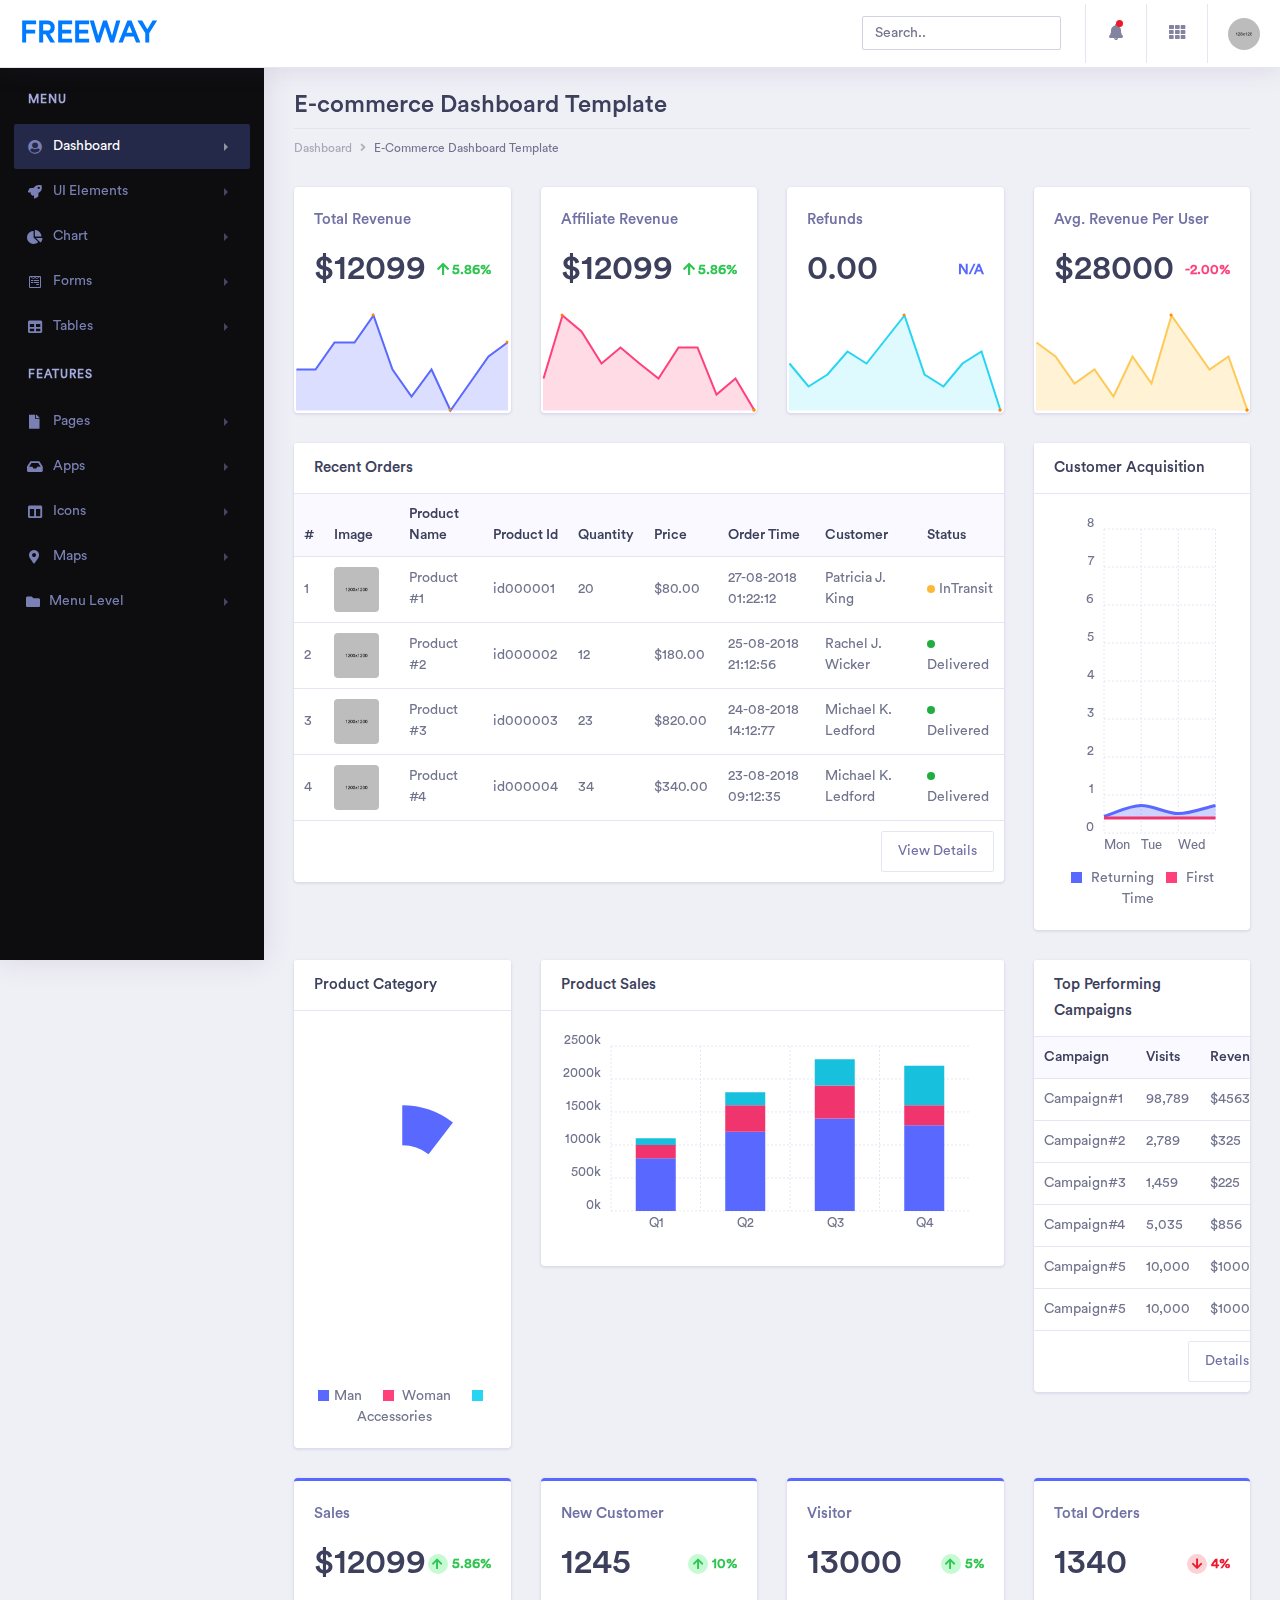
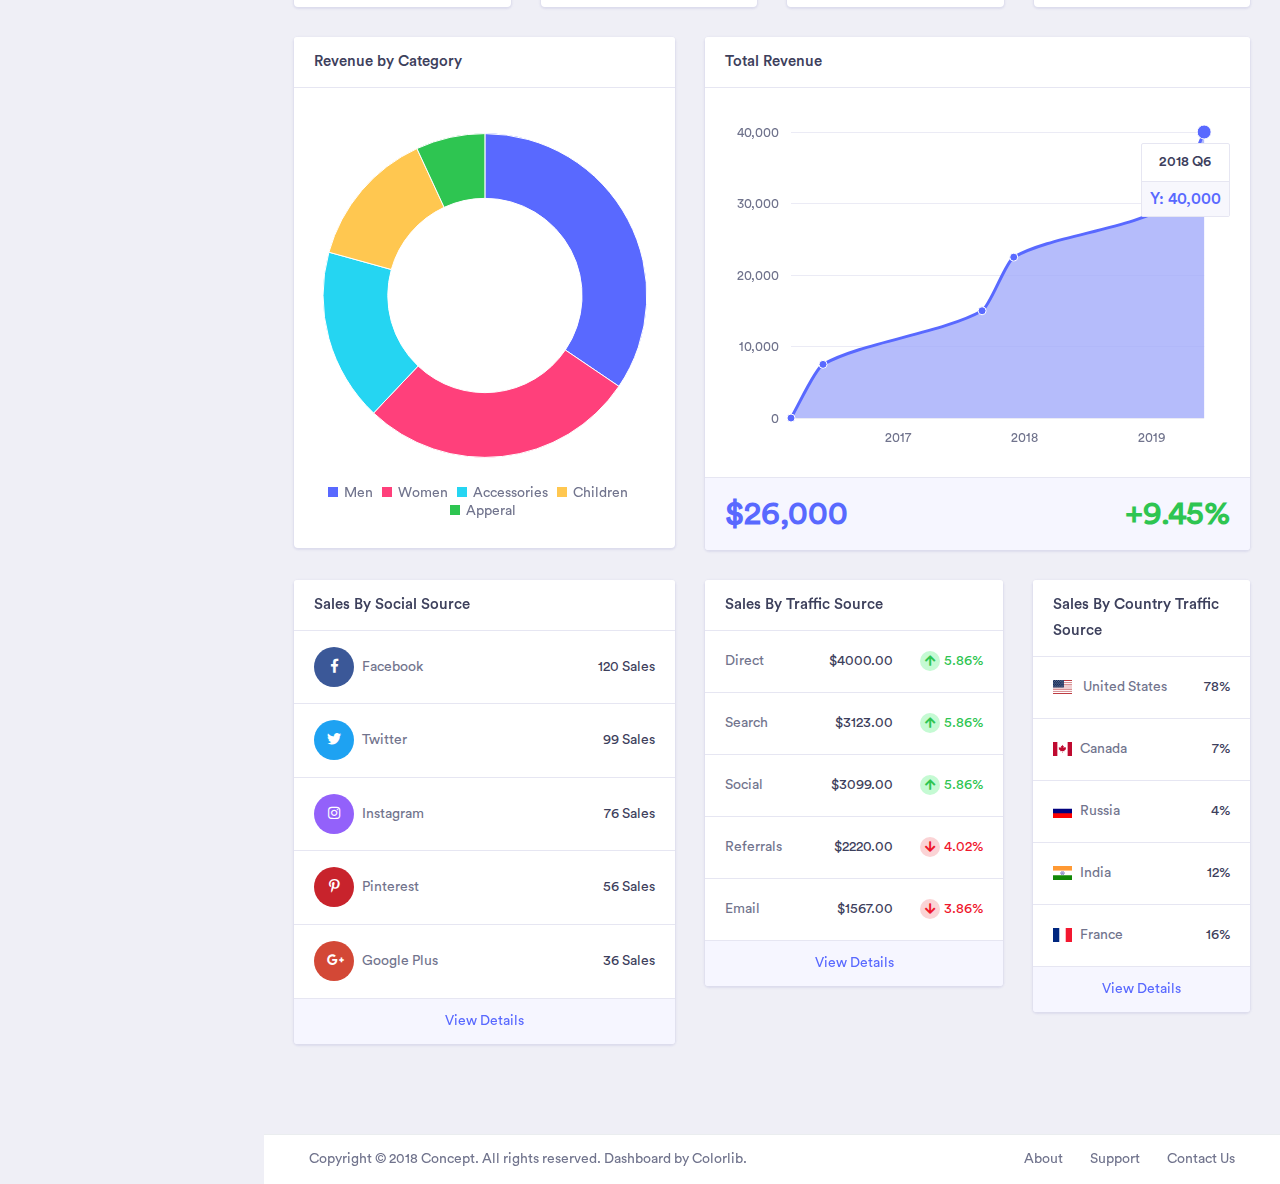
<file: dashboard/index.html>
<!doctype html>
<html lang="en">
 
<head>
    <!-- Required meta tags -->
    <meta charset="utf-8">
    <meta name="viewport" content="width=device-width, initial-scale=1, shrink-to-fit=no">
    <!-- Bootstrap CSS -->
    <link rel="stylesheet" href="assets/vendor/bootstrap/css/bootstrap.min.css">
    <link href="assets/vendor/fonts/circular-std/style.css" rel="stylesheet">
    <link rel="stylesheet" href="assets/libs/css/style.css">
    <link rel="stylesheet" href="assets/vendor/fonts/fontawesome/css/fontawesome-all.css">
    <link rel="stylesheet" href="assets/vendor/charts/chartist-bundle/chartist.css">
    <link rel="stylesheet" href="assets/vendor/charts/morris-bundle/morris.css">
    <link rel="stylesheet" href="assets/vendor/fonts/material-design-iconic-font/css/materialdesignicons.min.css">
    <link rel="stylesheet" href="assets/vendor/charts/c3charts/c3.css">
    <link rel="stylesheet" href="assets/vendor/fonts/flag-icon-css/flag-icon.min.css">
    <title>FreeWay | Dashboard</title>
</head>

<body>
    <!-- ============================================================== -->
    <!-- main wrapper -->
    <!-- ============================================================== -->
    <div class="dashboard-main-wrapper">
        <!-- ============================================================== -->
        <!-- navbar -->
        <!-- ============================================================== -->
        <div class="dashboard-header">
            <nav class="navbar navbar-expand-lg bg-white fixed-top">
                <a class="navbar-brand" href="index.html">FreeWay</a>
                <button class="navbar-toggler" type="button" data-toggle="collapse" data-target="#navbarSupportedContent" aria-controls="navbarSupportedContent" aria-expanded="false" aria-label="Toggle navigation">
                    <span class="navbar-toggler-icon"></span>
                </button>
                <div class="collapse navbar-collapse " id="navbarSupportedContent">
                    <ul class="navbar-nav ml-auto navbar-right-top">
                        <li class="nav-item">
                            <div id="custom-search" class="top-search-bar">
                                <input class="form-control" type="text" placeholder="Search..">
                            </div>
                        </li>
                        <li class="nav-item dropdown notification">
                            <a class="nav-link nav-icons" href="#" id="navbarDropdownMenuLink1" data-toggle="dropdown" aria-haspopup="true" aria-expanded="false"><i class="fas fa-fw fa-bell"></i> <span class="indicator"></span></a>
                            <ul class="dropdown-menu dropdown-menu-right notification-dropdown">
                                <li>
                                    <div class="notification-title"> Notification</div>
                                    <div class="notification-list">
                                        <div class="list-group">
                                            <a href="#" class="list-group-item list-group-item-action active">
                                                <div class="notification-info">
                                                    <div class="notification-list-user-img"><img src="assets/images/avatar-2.jpg" alt="" class="user-avatar-md rounded-circle"></div>
                                                    <div class="notification-list-user-block"><span class="notification-list-user-name">Jeremy Rakestraw</span>accepted your invitation to join the team.
                                                        <div class="notification-date">2 min ago</div>
                                                    </div>
                                                </div>
                                            </a>
                                            <a href="#" class="list-group-item list-group-item-action">
                                                <div class="notification-info">
                                                    <div class="notification-list-user-img"><img src="assets/images/avatar-3.jpg" alt="" class="user-avatar-md rounded-circle"></div>
                                                    <div class="notification-list-user-block"><span class="notification-list-user-name">John Abraham </span>is now following you
                                                        <div class="notification-date">2 days ago</div>
                                                    </div>
                                                </div>
                                            </a>
                                            <a href="#" class="list-group-item list-group-item-action">
                                                <div class="notification-info">
                                                    <div class="notification-list-user-img"><img src="assets/images/avatar-4.jpg" alt="" class="user-avatar-md rounded-circle"></div>
                                                    <div class="notification-list-user-block"><span class="notification-list-user-name">Monaan Pechi</span> is watching your main repository
                                                        <div class="notification-date">2 min ago</div>
                                                    </div>
                                                </div>
                                            </a>
                                            <a href="#" class="list-group-item list-group-item-action">
                                                <div class="notification-info">
                                                    <div class="notification-list-user-img"><img src="assets/images/avatar-5.jpg" alt="" class="user-avatar-md rounded-circle"></div>
                                                    <div class="notification-list-user-block"><span class="notification-list-user-name">Jessica Caruso</span>accepted your invitation to join the team.
                                                        <div class="notification-date">2 min ago</div>
                                                    </div>
                                                </div>
                                            </a>
                                        </div>
                                    </div>
                                </li>
                                <li>
                                    <div class="list-footer"> <a href="#">View all notifications</a></div>
                                </li>
                            </ul>
                        </li>
                        <li class="nav-item dropdown connection">
                            <a class="nav-link" href="#" id="navbarDropdown" role="button" data-toggle="dropdown" aria-haspopup="true" aria-expanded="false"> <i class="fas fa-fw fa-th"></i> </a>
                            <ul class="dropdown-menu dropdown-menu-right connection-dropdown">
                                <li class="connection-list">
                                    <div class="row">
                                        <div class="col-xl-4 col-lg-4 col-md-6 col-sm-12 col-12 ">
                                            <a href="#" class="connection-item"><img src="assets/images/github.png" alt="" > <span>Github</span></a>
                                        </div>
                                        <div class="col-xl-4 col-lg-4 col-md-6 col-sm-12 col-12 ">
                                            <a href="#" class="connection-item"><img src="assets/images/dribbble.png" alt="" > <span>Dribbble</span></a>
                                        </div>
                                        <div class="col-xl-4 col-lg-4 col-md-6 col-sm-12 col-12 ">
                                            <a href="#" class="connection-item"><img src="assets/images/dropbox.png" alt="" > <span>Dropbox</span></a>
                                        </div>
                                    </div>
                                    <div class="row">
                                        <div class="col-xl-4 col-lg-4 col-md-6 col-sm-12 col-12 ">
                                            <a href="#" class="connection-item"><img src="assets/images/bitbucket.png" alt=""> <span>Bitbucket</span></a>
                                        </div>
                                        <div class="col-xl-4 col-lg-4 col-md-6 col-sm-12 col-12 ">
                                            <a href="#" class="connection-item"><img src="assets/images/mail_chimp.png" alt="" ><span>Mail chimp</span></a>
                                        </div>
                                        <div class="col-xl-4 col-lg-4 col-md-6 col-sm-12 col-12 ">
                                            <a href="#" class="connection-item"><img src="assets/images/slack.png" alt="" > <span>Slack</span></a>
                                        </div>
                                    </div>
                                </li>
                                <li>
                                    <div class="conntection-footer"><a href="#">More</a></div>
                                </li>
                            </ul>
                        </li>
                        <li class="nav-item dropdown nav-user">
                            <a class="nav-link nav-user-img" href="#" id="navbarDropdownMenuLink2" data-toggle="dropdown" aria-haspopup="true" aria-expanded="false"><img src="assets/images/avatar-1.jpg" alt="" class="user-avatar-md rounded-circle"></a>
                            <div class="dropdown-menu dropdown-menu-right nav-user-dropdown" aria-labelledby="navbarDropdownMenuLink2">
                                <div class="nav-user-info">
                                    <h5 class="mb-0 text-white nav-user-name">John Abraham </h5>
                                    <span class="status"></span><span class="ml-2">Available</span>
                                </div>
                                <a class="dropdown-item" href="#"><i class="fas fa-user mr-2"></i>Account</a>
                                <a class="dropdown-item" href="#"><i class="fas fa-cog mr-2"></i>Setting</a>
                                <a class="dropdown-item" href="#"><i class="fas fa-power-off mr-2"></i>Logout</a>
                            </div>
                        </li>
                    </ul>
                </div>
            </nav>
        </div>
        <!-- ============================================================== -->
        <!-- end navbar -->
        <!-- ============================================================== -->
        <!-- ============================================================== -->
        <!-- left sidebar -->
        <!-- ============================================================== -->
        <div class="nav-left-sidebar sidebar-dark">
            <div class="menu-list">
                <nav class="navbar navbar-expand-lg navbar-light">
                    <a class="d-xl-none d-lg-none" href="#">Dashboard</a>
                    <button class="navbar-toggler" type="button" data-toggle="collapse" data-target="#navbarNav" aria-controls="navbarNav" aria-expanded="false" aria-label="Toggle navigation">
                        <span class="navbar-toggler-icon"></span>
                    </button>
                    <div class="collapse navbar-collapse" id="navbarNav">
                        <ul class="navbar-nav flex-column">
                            <li class="nav-divider">
                                Menu
                            </li>
                            <li class="nav-item ">
                                <a class="nav-link active" href="#" data-toggle="collapse" aria-expanded="false" data-target="#submenu-1" aria-controls="submenu-1"><i class="fa fa-fw fa-user-circle"></i>Dashboard <span class="badge badge-success">6</span></a>
                                <div id="submenu-1" class="collapse submenu" style="">
                                    <ul class="nav flex-column">
                                        <li class="nav-item">
                                            <a class="nav-link" href="#" data-toggle="collapse" aria-expanded="false" data-target="#submenu-1-2" aria-controls="submenu-1-2">E-Commerce</a>
                                            <div id="submenu-1-2" class="collapse submenu" style="">
                                                <ul class="nav flex-column">
                                                    <li class="nav-item">
                                                        <a class="nav-link" href="index.html">E Commerce Dashboard</a>
                                                    </li>
                                                    <li class="nav-item">
                                                        <a class="nav-link" href="ecommerce-product.html">Product List</a>
                                                    </li>
                                                    <li class="nav-item">
                                                        <a class="nav-link" href="ecommerce-product-single.html">Product Single</a>
                                                    </li>
                                                    <li class="nav-item">
                                                        <a class="nav-link" href="ecommerce-product-checkout.html">Product Checkout</a>
                                                    </li>
                                                </ul>
                                            </div>
                                        </li>
                                        <li class="nav-item">
                                            <a class="nav-link" href="templates/dashboard-finance.html">Finance</a>
                                        </li>
                                        <li class="nav-item">
                                            <a class="nav-link" href="templates/dashboard-sales.html">Sales</a>
                                        </li>
                                        <li class="nav-item">
                                            <a class="nav-link" href="#" data-toggle="collapse" aria-expanded="false" data-target="#submenu-1-1" aria-controls="submenu-1-1">Infulencer</a>
                                            <div id="submenu-1-1" class="collapse submenu" style="">
                                                <ul class="nav flex-column">
                                                    <li class="nav-item">
                                                        <a class="nav-link" href="templates/dashboard-influencer.html">Influencer</a>
                                                    </li>
                                                    <li class="nav-item">
                                                        <a class="nav-link" href="influencer-finder.html">Influencer Finder</a>
                                                    </li>
                                                    <li class="nav-item">
                                                        <a class="nav-link" href="influencer-profile.html">Influencer Profile</a>
                                                    </li>
                                                </ul>
                                            </div>
                                        </li>
                                    </ul>
                                </div>
                            </li>
                            <li class="nav-item">
                                <a class="nav-link" href="#" data-toggle="collapse" aria-expanded="false" data-target="#submenu-2" aria-controls="submenu-2"><i class="fa fa-fw fa-rocket"></i>UI Elements</a>
                                <div id="submenu-2" class="collapse submenu" style="">
                                    <ul class="nav flex-column">
                                        <li class="nav-item">
                                            <a class="nav-link" href="templates/cards.html">Cards <span class="badge badge-secondary">New</span></a>
                                        </li>
                                        <li class="nav-item">
                                            <a class="nav-link" href="templates/general.html">General</a>
                                        </li>
                                        <li class="nav-item">
                                            <a class="nav-link" href="templates/carousel.html">Carousel</a>
                                        </li>
                                        <li class="nav-item">
                                            <a class="nav-link" href="templates/listgroup.html">List Group</a>
                                        </li>
                                        <li class="nav-item">
                                            <a class="nav-link" href="templates/typography.html">Typography</a>
                                        </li>
                                        <li class="nav-item">
                                            <a class="nav-link" href="templates/accordions.html">Accordions</a>
                                        </li>
                                        <li class="nav-item">
                                            <a class="nav-link" href="templates/tabs.html">Tabs</a>
                                        </li>
                                    </ul>
                                </div>
                            </li>
                            <li class="nav-item">
                                <a class="nav-link" href="#" data-toggle="collapse" aria-expanded="false" data-target="#submenu-3" aria-controls="submenu-3"><i class="fas fa-fw fa-chart-pie"></i>Chart</a>
                                <div id="submenu-3" class="collapse submenu" style="">
                                    <ul class="nav flex-column">
                                        <li class="nav-item">
                                            <a class="nav-link" href="templates/chart-c3.html">C3 Charts</a>
                                        </li>
                                        <li class="nav-item">
                                            <a class="nav-link" href="templates/chart-chartist.html">Chartist Charts</a>
                                        </li>
                                        <li class="nav-item">
                                            <a class="nav-link" href="templates/chart-charts.html">Chart</a>
                                        </li>
                                        <li class="nav-item">
                                            <a class="nav-link" href="templates/chart-morris.html">Morris</a>
                                        </li>
                                        <li class="nav-item">
                                            <a class="nav-link" href="templates/chart-sparkline.html">Sparkline</a>
                                        </li>
                                        <li class="nav-item">
                                            <a class="nav-link" href="templates/chart-gauge.html">Guage</a>
                                        </li>
                                    </ul>
                                </div>
                            </li>
                            <li class="nav-item ">
                                <a class="nav-link" href="#" data-toggle="collapse" aria-expanded="false" data-target="#submenu-4" aria-controls="submenu-4"><i class="fab fa-fw fa-wpforms"></i>Forms</a>
                                <div id="submenu-4" class="collapse submenu" style="">
                                    <ul class="nav flex-column">
                                        <li class="nav-item">
                                            <a class="nav-link" href="templates/form-elements.html">Form Elements</a>
                                        </li>
                                        <li class="nav-item">
                                            <a class="nav-link" href="templates/form-validation.html">Parsely Validations</a>
                                        </li>
                                        <li class="nav-item">
                                            <a class="nav-link" href="templates/multiselect.html">Multiselect</a>
                                        </li>
                                        <li class="nav-item">
                                            <a class="nav-link" href="templates/datepicker.html">Date Picker</a>
                                        </li>
                                        <li class="nav-item">
                                            <a class="nav-link" href="templates/bootstrap-select.html">Bootstrap Select</a>
                                        </li>
                                    </ul>
                                </div>
                            </li>
                            <li class="nav-item">
                                <a class="nav-link" href="#" data-toggle="collapse" aria-expanded="false" data-target="#submenu-5" aria-controls="submenu-5"><i class="fas fa-fw fa-table"></i>Tables</a>
                                <div id="submenu-5" class="collapse submenu" style="">
                                    <ul class="nav flex-column">
                                        <li class="nav-item">
                                            <a class="nav-link" href="templates/general-table.html">General Tables</a>
                                        </li>
                                        <li class="nav-item">
                                            <a class="nav-link" href="templates/data-tables.html">Data Tables</a>
                                        </li>
                                    </ul>
                                </div>
                            </li>
                            <li class="nav-divider">
                                Features
                            </li>
                            <li class="nav-item">
                                <a class="nav-link" href="#" data-toggle="collapse" aria-expanded="false" data-target="#submenu-6" aria-controls="submenu-6"><i class="fas fa-fw fa-file"></i> Pages </a>
                                <div id="submenu-6" class="collapse submenu" style="">
                                    <ul class="nav flex-column">
                                        <li class="nav-item">
                                            <a class="nav-link" href="templates/blank-page.html">Blank Page</a>
                                        </li>
                                        <li class="nav-item">
                                            <a class="nav-link" href="templates/blank-page-header.html">Blank Page Header</a>
                                        </li>
                                        <li class="nav-item">
                                            <a class="nav-link" href="templates/login.html">Login</a>
                                        </li>
                                        <li class="nav-item">
                                            <a class="nav-link" href="templates/404-page.html">404 page</a>
                                        </li>
                                        <li class="nav-item">
                                            <a class="nav-link" href="templates/sign-up.html">Sign up Page</a>
                                        </li>
                                        <li class="nav-item">
                                            <a class="nav-link" href="templates/forgot-password.html">Forgot Password</a>
                                        </li>
                                        <li class="nav-item">
                                            <a class="nav-link" href="templates/pricing.html">Pricing Tables</a>
                                        </li>
                                        <li class="nav-item">
                                            <a class="nav-link" href="templates/timeline.html">Timeline</a>
                                        </li>
                                        <li class="nav-item">
                                            <a class="nav-link" href="templates/calendar.html">Calendar</a>
                                        </li>
                                        <li class="nav-item">
                                            <a class="nav-link" href="templates/sortable-nestable-lists.html">Sortable/Nestable List</a>
                                        </li>
                                        <li class="nav-item">
                                            <a class="nav-link" href="templates/widgets.html">Widgets</a>
                                        </li>
                                        <li class="nav-item">
                                            <a class="nav-link" href="templates/media-object.html">Media Objects</a>
                                        </li>
                                        <li class="nav-item">
                                            <a class="nav-link" href="templates/cropper-image.html">Cropper</a>
                                        </li>
                                        <li class="nav-item">
                                            <a class="nav-link" href="templates/color-picker.html">Color Picker</a>
                                        </li>
                                    </ul>
                                </div>
                            </li>
                            <li class="nav-item">
                                <a class="nav-link" href="#" data-toggle="collapse" aria-expanded="false" data-target="#submenu-7" aria-controls="submenu-7"><i class="fas fa-fw fa-inbox"></i>Apps <span class="badge badge-secondary">New</span></a>
                                <div id="submenu-7" class="collapse submenu" style="">
                                    <ul class="nav flex-column">
                                        <li class="nav-item">
                                            <a class="nav-link" href="templates/inbox.html">Inbox</a>
                                        </li>
                                        <li class="nav-item">
                                            <a class="nav-link" href="templates/email-details.html">Email Detail</a>
                                        </li>
                                        <li class="nav-item">
                                            <a class="nav-link" href="templates/email-compose.html">Email Compose</a>
                                        </li>
                                        <li class="nav-item">
                                            <a class="nav-link" href="templates/message-chat.html">Message Chat</a>
                                        </li>
                                    </ul>
                                </div>
                            </li>
                            <li class="nav-item">
                                <a class="nav-link" href="#" data-toggle="collapse" aria-expanded="false" data-target="#submenu-8" aria-controls="submenu-8"><i class="fas fa-fw fa-columns"></i>Icons</a>
                                <div id="submenu-8" class="collapse submenu" style="">
                                    <ul class="nav flex-column">
                                        <li class="nav-item">
                                            <a class="nav-link" href="templates/icon-fontawesome.html">FontAwesome Icons</a>
                                        </li>
                                        <li class="nav-item">
                                            <a class="nav-link" href="templates/icon-material.html">Material Icons</a>
                                        </li>
                                        <li class="nav-item">
                                            <a class="nav-link" href="templates/icon-simple-lineicon.html">Simpleline Icon</a>
                                        </li>
                                        <li class="nav-item">
                                            <a class="nav-link" href="templates/icon-themify.html">Themify Icon</a>
                                        </li>
                                        <li class="nav-item">
                                            <a class="nav-link" href="templates/icon-flag.html">Flag Icons</a>
                                        </li>
                                        <li class="nav-item">
                                            <a class="nav-link" href="templates/icon-weather.html">Weather Icon</a>
                                        </li>
                                    </ul>
                                </div>
                            </li>
                            <li class="nav-item">
                                <a class="nav-link" href="#" data-toggle="collapse" aria-expanded="false" data-target="#submenu-9" aria-controls="submenu-9"><i class="fas fa-fw fa-map-marker-alt"></i>Maps</a>
                                <div id="submenu-9" class="collapse submenu" style="">
                                    <ul class="nav flex-column">
                                        <li class="nav-item">
                                            <a class="nav-link" href="templates/map-google.html">Google Maps</a>
                                        </li>
                                        <li class="nav-item">
                                            <a class="nav-link" href="templates/map-vector.html">Vector Maps</a>
                                        </li>
                                    </ul>
                                </div>
                            </li>
                            <li class="nav-item">
                                <a class="nav-link" href="#" data-toggle="collapse" aria-expanded="false" data-target="#submenu-10" aria-controls="submenu-10"><i class="fas fa-f fa-folder"></i>Menu Level</a>
                                <div id="submenu-10" class="collapse submenu" style="">
                                    <ul class="nav flex-column">
                                        <li class="nav-item">
                                            <a class="nav-link" href="#">Level 1</a>
                                        </li>
                                        <li class="nav-item">
                                            <a class="nav-link" href="#" data-toggle="collapse" aria-expanded="false" data-target="#submenu-11" aria-controls="submenu-11">Level 2</a>
                                            <div id="submenu-11" class="collapse submenu" style="">
                                                <ul class="nav flex-column">
                                                    <li class="nav-item">
                                                        <a class="nav-link" href="#">Level 1</a>
                                                    </li>
                                                    <li class="nav-item">
                                                        <a class="nav-link" href="#">Level 2</a>
                                                    </li>
                                                </ul>
                                            </div>
                                        </li>
                                        <li class="nav-item">
                                            <a class="nav-link" href="#">Level 3</a>
                                        </li>
                                    </ul>
                                </div>
                            </li>
                        </ul>
                    </div>
                </nav>
            </div>
        </div>
        <!-- ============================================================== -->
        <!-- end left sidebar -->
        <!-- ============================================================== -->
        <!-- ============================================================== -->
        <!-- wrapper  -->
        <!-- ============================================================== -->
        <div class="dashboard-wrapper">
            <div class="dashboard-ecommerce">
                <div class="container-fluid dashboard-content ">
                    <!-- ============================================================== -->
                    <!-- pageheader  -->
                    <!-- ============================================================== -->
                    <div class="row">
                        <div class="col-xl-12 col-lg-12 col-md-12 col-sm-12 col-12">
                            <div class="page-header">
                                <h2 class="pageheader-title">E-commerce Dashboard Template </h2>
                                <p class="pageheader-text">Nulla euismod urna eros, sit amet scelerisque torton lectus vel mauris facilisis faucibus at enim quis massa lobortis rutrum.</p>
                                <div class="page-breadcrumb">
                                    <nav aria-label="breadcrumb">
                                        <ol class="breadcrumb">
                                            <li class="breadcrumb-item"><a href="#" class="breadcrumb-link">Dashboard</a></li>
                                            <li class="breadcrumb-item active" aria-current="page">E-Commerce Dashboard Template</li>
                                        </ol>
                                    </nav>
                                </div>
                            </div>
                        </div>
                    </div>
                    <!-- ============================================================== -->
                    <!-- end pageheader  -->
                    <!-- ============================================================== -->
                    <div class="ecommerce-widget">

                        <div class="row">
                            <div class="col-xl-3 col-lg-6 col-md-6 col-sm-12 col-12">
                                <div class="card">
                                    <div class="card-body">
                                        <h5 class="text-muted">Total Revenue</h5>
                                        <div class="metric-value d-inline-block">
                                            <h1 class="mb-1">$12099</h1>
                                        </div>
                                        <div class="metric-label d-inline-block float-right text-success font-weight-bold">
                                            <span><i class="fa fa-fw fa-arrow-up"></i></span><span>5.86%</span>
                                        </div>
                                    </div>
                                    <div id="sparkline-revenue"></div>
                                </div>
                            </div>
                            <div class="col-xl-3 col-lg-6 col-md-6 col-sm-12 col-12">
                                <div class="card">
                                    <div class="card-body">
                                        <h5 class="text-muted">Affiliate Revenue</h5>
                                        <div class="metric-value d-inline-block">
                                            <h1 class="mb-1">$12099</h1>
                                        </div>
                                        <div class="metric-label d-inline-block float-right text-success font-weight-bold">
                                            <span><i class="fa fa-fw fa-arrow-up"></i></span><span>5.86%</span>
                                        </div>
                                    </div>
                                    <div id="sparkline-revenue2"></div>
                                </div>
                            </div>
                            <div class="col-xl-3 col-lg-6 col-md-6 col-sm-12 col-12">
                                <div class="card">
                                    <div class="card-body">
                                        <h5 class="text-muted">Refunds</h5>
                                        <div class="metric-value d-inline-block">
                                            <h1 class="mb-1">0.00</h1>
                                        </div>
                                        <div class="metric-label d-inline-block float-right text-primary font-weight-bold">
                                            <span>N/A</span>
                                        </div>
                                    </div>
                                    <div id="sparkline-revenue3"></div>
                                </div>
                            </div>
                            <div class="col-xl-3 col-lg-6 col-md-6 col-sm-12 col-12">
                                <div class="card">
                                    <div class="card-body">
                                        <h5 class="text-muted">Avg. Revenue Per User</h5>
                                        <div class="metric-value d-inline-block">
                                            <h1 class="mb-1">$28000</h1>
                                        </div>
                                        <div class="metric-label d-inline-block float-right text-secondary font-weight-bold">
                                            <span>-2.00%</span>
                                        </div>
                                    </div>
                                    <div id="sparkline-revenue4"></div>
                                </div>
                            </div>
                        </div>
                        <div class="row">
                            <!-- ============================================================== -->
                      
                            <!-- ============================================================== -->

                                          <!-- recent orders  -->
                            <!-- ============================================================== -->
                            <div class="col-xl-9 col-lg-12 col-md-6 col-sm-12 col-12">
                                <div class="card">
                                    <h5 class="card-header">Recent Orders</h5>
                                    <div class="card-body p-0">
                                        <div class="table-responsive">
                                            <table class="table">
                                                <thead class="bg-light">
                                                    <tr class="border-0">
                                                        <th class="border-0">#</th>
                                                        <th class="border-0">Image</th>
                                                        <th class="border-0">Product Name</th>
                                                        <th class="border-0">Product Id</th>
                                                        <th class="border-0">Quantity</th>
                                                        <th class="border-0">Price</th>
                                                        <th class="border-0">Order Time</th>
                                                        <th class="border-0">Customer</th>
                                                        <th class="border-0">Status</th>
                                                    </tr>
                                                </thead>
                                                <tbody>
                                                    <tr>
                                                        <td>1</td>
                                                        <td>
                                                            <div class="m-r-10"><img src="assets/images/product-pic.jpg" alt="user" class="rounded" width="45"></div>
                                                        </td>
                                                        <td>Product #1 </td>
                                                        <td>id000001 </td>
                                                        <td>20</td>
                                                        <td>$80.00</td>
                                                        <td>27-08-2018 01:22:12</td>
                                                        <td>Patricia J. King </td>
                                                        <td><span class="badge-dot badge-brand mr-1"></span>InTransit </td>
                                                    </tr>
                                                    <tr>
                                                        <td>2</td>
                                                        <td>
                                                            <div class="m-r-10"><img src="assets/images/product-pic-2.jpg" alt="user" class="rounded" width="45"></div>
                                                        </td>
                                                        <td>Product #2 </td>
                                                        <td>id000002 </td>
                                                        <td>12</td>
                                                        <td>$180.00</td>
                                                        <td>25-08-2018 21:12:56</td>
                                                        <td>Rachel J. Wicker </td>
                                                        <td><span class="badge-dot badge-success mr-1"></span>Delivered </td>
                                                    </tr>
                                                    <tr>
                                                        <td>3</td>
                                                        <td>
                                                            <div class="m-r-10"><img src="assets/images/product-pic-3.jpg" alt="user" class="rounded" width="45"></div>
                                                        </td>
                                                        <td>Product #3 </td>
                                                        <td>id000003 </td>
                                                        <td>23</td>
                                                        <td>$820.00</td>
                                                        <td>24-08-2018 14:12:77</td>
                                                        <td>Michael K. Ledford </td>
                                                        <td><span class="badge-dot badge-success mr-1"></span>Delivered </td>
                                                    </tr>
                                                    <tr>
                                                        <td>4</td>
                                                        <td>
                                                            <div class="m-r-10"><img src="assets/images/product-pic-4.jpg" alt="user" class="rounded" width="45"></div>
                                                        </td>
                                                        <td>Product #4 </td>
                                                        <td>id000004 </td>
                                                        <td>34</td>
                                                        <td>$340.00</td>
                                                        <td>23-08-2018 09:12:35</td>
                                                        <td>Michael K. Ledford </td>
                                                        <td><span class="badge-dot badge-success mr-1"></span>Delivered </td>
                                                    </tr>
                                                    <tr>
                                                        <td colspan="9"><a href="#" class="btn btn-outline-light float-right">View Details</a></td>
                                                    </tr>
                                                </tbody>
                                            </table>
                                        </div>
                                    </div>
                                </div>
                            </div>
                            <!-- ============================================================== -->
                            <!-- end recent orders  -->

    
                            <!-- ============================================================== -->
                            <!-- ============================================================== -->
                            <!-- customer acquistion  -->
                            <!-- ============================================================== -->
                            <div class="col-xl-3 col-lg-6 col-md-6 col-sm-12 col-12">
                                <div class="card">
                                    <h5 class="card-header">Customer Acquisition</h5>
                                    <div class="card-body">
                                        <div class="ct-chart ct-golden-section" style="height: 354px;"></div>
                                        <div class="text-center">
                                            <span class="legend-item mr-2">
                                                    <span class="fa-xs text-primary mr-1 legend-tile"><i class="fa fa-fw fa-square-full"></i></span>
                                            <span class="legend-text">Returning</span>
                                            </span>
                                            <span class="legend-item mr-2">

                                                    <span class="fa-xs text-secondary mr-1 legend-tile"><i class="fa fa-fw fa-square-full"></i></span>
                                            <span class="legend-text">First Time</span>
                                            </span>
                                        </div>
                                    </div>
                                </div>
                            </div>
                            <!-- ============================================================== -->
                            <!-- end customer acquistion  -->
                            <!-- ============================================================== -->
                        </div>
                        <div class="row">
                            <!-- ============================================================== -->
              				                        <!-- product category  -->
                            <!-- ============================================================== -->
                            <div class="col-xl-3 col-lg-6 col-md-6 col-sm-12 col-12">
                                <div class="card">
                                    <h5 class="card-header"> Product Category</h5>
                                    <div class="card-body">
                                        <div class="ct-chart-category ct-golden-section" style="height: 315px;"></div>
                                        <div class="text-center m-t-40">
                                            <span class="legend-item mr-3">
                                                    <span class="fa-xs text-primary mr-1 legend-tile"><i class="fa fa-fw fa-square-full "></i></span><span class="legend-text">Man</span>
                                            </span>
                                            <span class="legend-item mr-3">
                                                <span class="fa-xs text-secondary mr-1 legend-tile"><i class="fa fa-fw fa-square-full"></i></span>
                                            <span class="legend-text">Woman</span>
                                            </span>
                                            <span class="legend-item mr-3">
                                                <span class="fa-xs text-info mr-1 legend-tile"><i class="fa fa-fw fa-square-full"></i></span>
                                            <span class="legend-text">Accessories</span>
                                            </span>
                                        </div>
                                    </div>
                                </div>
                            </div>
                            <!-- ============================================================== -->
                            <!-- end product category  -->
                                   <!-- product sales  -->
                            <!-- ============================================================== -->
                            <div class="col-xl-6 col-lg-12 col-md-12 col-sm-12 col-12">
                                <div class="card">
                                    <div class="card-header">
                                        <!-- <div class="float-right">
                                                <select class="custom-select">
                                                    <option selected>Today</option>
                                                    <option value="1">Weekly</option>
                                                    <option value="2">Monthly</option>
                                                    <option value="3">Yearly</option>
                                                </select>
                                            </div> -->
                                        <h5 class="mb-0"> Product Sales</h5>
                                    </div>
                                    <div class="card-body">
                                        <div class="ct-chart-product ct-golden-section"></div>
                                    </div>
                                </div>
                            </div>
                            <!-- ============================================================== -->
                            <!-- end product sales  -->
                            <!-- ============================================================== -->
                            <div class="col-xl-3 col-lg-12 col-md-6 col-sm-12 col-12">
                                <!-- ============================================================== -->
                                <!-- top perfomimg  -->
                                <!-- ============================================================== -->
                                <div class="card">
                                    <h5 class="card-header">Top Performing Campaigns</h5>
                                    <div class="card-body p-0">
                                        <div class="table-responsive">
                                            <table class="table no-wrap p-table">
                                                <thead class="bg-light">
                                                    <tr class="border-0">
                                                        <th class="border-0">Campaign</th>
                                                        <th class="border-0">Visits</th>
                                                        <th class="border-0">Revenue</th>
                                                    </tr>
                                                </thead>
                                                <tbody>
                                                    <tr>
                                                        <td>Campaign#1</td>
                                                        <td>98,789 </td>
                                                        <td>$4563</td>
                                                    </tr>
                                                    <tr>
                                                        <td>Campaign#2</td>
                                                        <td>2,789 </td>
                                                        <td>$325</td>
                                                    </tr>
                                                    <tr>
                                                        <td>Campaign#3</td>
                                                        <td>1,459 </td>
                                                        <td>$225</td>
                                                    </tr>
                                                    <tr>
                                                        <td>Campaign#4</td>
                                                        <td>5,035 </td>
                                                        <td>$856</td>
                                                    </tr>
                                                    <tr>
                                                        <td>Campaign#5</td>
                                                        <td>10,000 </td>
                                                        <td>$1000</td>
                                                    </tr>
                                                    <tr>
                                                        <td>Campaign#5</td>
                                                        <td>10,000 </td>
                                                        <td>$1000</td>
                                                    </tr>
                                                    <tr>
                                                        <td colspan="3">
                                                            <a href="#" class="btn btn-outline-light float-right">Details</a>
                                                        </td>
                                                    </tr>
                                                </tbody>
                                            </table>
                                        </div>
                                    </div>
                                </div>
                                <!-- ============================================================== -->
                                <!-- end top perfomimg  -->
                                <!-- ============================================================== -->
                            </div>
                        </div>

                        <div class="row">
                            <!-- ============================================================== -->
                            <!-- sales  -->
                            <!-- ============================================================== -->
                            <div class="col-xl-3 col-lg-3 col-md-6 col-sm-12 col-12">
                                <div class="card border-3 border-top border-top-primary">
                                    <div class="card-body">
                                        <h5 class="text-muted">Sales</h5>
                                        <div class="metric-value d-inline-block">
                                            <h1 class="mb-1">$12099</h1>
                                        </div>
                                        <div class="metric-label d-inline-block float-right text-success font-weight-bold">
                                            <span class="icon-circle-small icon-box-xs text-success bg-success-light"><i class="fa fa-fw fa-arrow-up"></i></span><span class="ml-1">5.86%</span>
                                        </div>
                                    </div>
                                </div>
                            </div>
                            <!-- ============================================================== -->
                            <!-- end sales  -->
                            <!-- ============================================================== -->
                            <!-- ============================================================== -->
                            <!-- new customer  -->
                            <!-- ============================================================== -->
                            <div class="col-xl-3 col-lg-3 col-md-6 col-sm-12 col-12">
                                <div class="card border-3 border-top border-top-primary">
                                    <div class="card-body">
                                        <h5 class="text-muted">New Customer</h5>
                                        <div class="metric-value d-inline-block">
                                            <h1 class="mb-1">1245</h1>
                                        </div>
                                        <div class="metric-label d-inline-block float-right text-success font-weight-bold">
                                            <span class="icon-circle-small icon-box-xs text-success bg-success-light"><i class="fa fa-fw fa-arrow-up"></i></span><span class="ml-1">10%</span>
                                        </div>
                                    </div>
                                </div>
                            </div>
                            <!-- ============================================================== -->
                            <!-- end new customer  -->
                            <!-- ============================================================== -->
                            <!-- ============================================================== -->
                            <!-- visitor  -->
                            <!-- ============================================================== -->
                            <div class="col-xl-3 col-lg-3 col-md-6 col-sm-12 col-12">
                                <div class="card border-3 border-top border-top-primary">
                                    <div class="card-body">
                                        <h5 class="text-muted">Visitor</h5>
                                        <div class="metric-value d-inline-block">
                                            <h1 class="mb-1">13000</h1>
                                        </div>
                                        <div class="metric-label d-inline-block float-right text-success font-weight-bold">
                                            <span class="icon-circle-small icon-box-xs text-success bg-success-light"><i class="fa fa-fw fa-arrow-up"></i></span><span class="ml-1">5%</span>
                                        </div>
                                    </div>
                                </div>
                            </div>
                            <!-- ============================================================== -->
                            <!-- end visitor  -->
                            <!-- ============================================================== -->
                            <!-- ============================================================== -->
                            <!-- total orders  -->
                            <!-- ============================================================== -->
                            <div class="col-xl-3 col-lg-3 col-md-6 col-sm-12 col-12">
                                <div class="card border-3 border-top border-top-primary">
                                    <div class="card-body">
                                        <h5 class="text-muted">Total Orders</h5>
                                        <div class="metric-value d-inline-block">
                                            <h1 class="mb-1">1340</h1>
                                        </div>
                                        <div class="metric-label d-inline-block float-right text-danger font-weight-bold">
                                            <span class="icon-circle-small icon-box-xs text-danger bg-danger-light bg-danger-light "><i class="fa fa-fw fa-arrow-down"></i></span><span class="ml-1">4%</span>
                                        </div>
                                    </div>
                                </div>
                            </div>
                            <!-- ============================================================== -->
                            <!-- end total orders  -->
                            <!-- ============================================================== -->
                        </div>
                        <div class="row">
                            <!-- ============================================================== -->
                            <!-- total revenue  -->
                            <!-- ============================================================== -->
  
                            
                            <!-- ============================================================== -->
                            <!-- ============================================================== -->
                            <!-- category revenue  -->
                            <!-- ============================================================== -->
                            <div class="col-xl-5 col-lg-5 col-md-12 col-sm-12 col-12">
                                <div class="card">
                                    <h5 class="card-header">Revenue by Category</h5>
                                    <div class="card-body">
                                        <div id="c3chart_category" style="height: 420px;"></div>
                                    </div>
                                </div>
                            </div>
                            <!-- ============================================================== -->
                            <!-- end category revenue  -->
                            <!-- ============================================================== -->

                            <div class="col-xl-7 col-lg-7 col-md-12 col-sm-12 col-12">
                                <div class="card">
                                    <h5 class="card-header"> Total Revenue</h5>
                                    <div class="card-body">
                                        <div id="morris_totalrevenue"></div>
                                    </div>
                                    <div class="card-footer">
                                        <p class="display-7 font-weight-bold"><span class="text-primary d-inline-block">$26,000</span><span class="text-success float-right">+9.45%</span></p>
                                    </div>
                                </div>
                            </div>
                        </div>
                        <div class="row">
                            <div class="col-xl-5 col-lg-6 col-md-6 col-sm-12 col-12">
                                <!-- ============================================================== -->
                                <!-- social source  -->
                                <!-- ============================================================== -->
                                <div class="card">
                                    <h5 class="card-header"> Sales By Social Source</h5>
                                    <div class="card-body p-0">
                                        <ul class="social-sales list-group list-group-flush">
                                            <li class="list-group-item social-sales-content"><span class="social-sales-icon-circle facebook-bgcolor mr-2"><i class="fab fa-facebook-f"></i></span><span class="social-sales-name">Facebook</span><span class="social-sales-count text-dark">120 Sales</span>
                                            </li>
                                            <li class="list-group-item social-sales-content"><span class="social-sales-icon-circle twitter-bgcolor mr-2"><i class="fab fa-twitter"></i></span><span class="social-sales-name">Twitter</span><span class="social-sales-count text-dark">99 Sales</span>
                                            </li>
                                            <li class="list-group-item social-sales-content"><span class="social-sales-icon-circle instagram-bgcolor mr-2"><i class="fab fa-instagram"></i></span><span class="social-sales-name">Instagram</span><span class="social-sales-count text-dark">76 Sales</span>
                                            </li>
                                            <li class="list-group-item social-sales-content"><span class="social-sales-icon-circle pinterest-bgcolor mr-2"><i class="fab fa-pinterest-p"></i></span><span class="social-sales-name">Pinterest</span><span class="social-sales-count text-dark">56 Sales</span>
                                            </li>
                                            <li class="list-group-item social-sales-content"><span class="social-sales-icon-circle googleplus-bgcolor mr-2"><i class="fab fa-google-plus-g"></i></span><span class="social-sales-name">Google Plus</span><span class="social-sales-count text-dark">36 Sales</span>
                                            </li>
                                        </ul>
                                    </div>
                                    <div class="card-footer text-center">
                                        <a href="#" class="btn-primary-link">View Details</a>
                                    </div>
                                </div>
                                <!-- ============================================================== -->
                                <!-- end social source  -->
                                <!-- ============================================================== -->
                            </div>
                            <div class="col-xl-4 col-lg-6 col-md-6 col-sm-12 col-12">
                                <!-- ============================================================== -->
                                <!-- sales traffice source  -->
                                <!-- ============================================================== -->
                                <div class="card">
                                    <h5 class="card-header"> Sales By Traffic Source</h5>
                                    <div class="card-body p-0">
                                        <ul class="traffic-sales list-group list-group-flush">
                                            <li class="traffic-sales-content list-group-item "><span class="traffic-sales-name">Direct</span><span class="traffic-sales-amount">$4000.00  <span class="icon-circle-small icon-box-xs text-success ml-4 bg-success-light"><i class="fa fa-fw fa-arrow-up"></i></span><span class="ml-1 text-success">5.86%</span></span>
                                            </li>
                                            <li class="traffic-sales-content list-group-item"><span class="traffic-sales-name">Search<span class="traffic-sales-amount">$3123.00  <span class="icon-circle-small icon-box-xs text-success ml-4 bg-success-light"><i class="fa fa-fw fa-arrow-up"></i></span><span class="ml-1 text-success">5.86%</span></span>
                                                </span>
                                            </li>
                                            <li class="traffic-sales-content list-group-item"><span class="traffic-sales-name">Social<span class="traffic-sales-amount ">$3099.00  <span class="icon-circle-small icon-box-xs text-success ml-4 bg-success-light"><i class="fa fa-fw fa-arrow-up"></i></span><span class="ml-1 text-success">5.86%</span></span>
                                                </span>
                                            </li>
                                            <li class="traffic-sales-content list-group-item"><span class="traffic-sales-name">Referrals<span class="traffic-sales-amount ">$2220.00   <span class="icon-circle-small icon-box-xs text-danger ml-4 bg-danger-light"><i class="fa fa-fw fa-arrow-down"></i></span><span class="ml-1 text-danger">4.02%</span></span>
                                                </span>
                                            </li>
                                            <li class="traffic-sales-content list-group-item "><span class="traffic-sales-name">Email<span class="traffic-sales-amount">$1567.00   <span class="icon-circle-small icon-box-xs text-danger ml-4 bg-danger-light"><i class="fa fa-fw fa-arrow-down"></i></span><span class="ml-1 text-danger">3.86%</span></span>
                                                </span>
                                            </li>
                                        </ul>
                                    </div>
                                    <div class="card-footer text-center">
                                        <a href="#" class="btn-primary-link">View Details</a>
                                    </div>
                                </div>
                            </div>
                            <!-- ============================================================== -->
                            <!-- end sales traffice source  -->
                            <!-- ============================================================== -->
                            <!-- ============================================================== -->
                            <!-- sales traffic country source  -->
                            <!-- ============================================================== -->
                            <div class="col-xl-3 col-lg-12 col-md-6 col-sm-12 col-12">
                                <div class="card">
                                    <h5 class="card-header">Sales By Country Traffic Source</h5>
                                    <div class="card-body p-0">
                                        <ul class="country-sales list-group list-group-flush">
                                            <li class="country-sales-content list-group-item"><span class="mr-2"><i class="flag-icon flag-icon-us" title="us" id="us"></i> </span>
                                                <span class="">United States</span><span class="float-right text-dark">78%</span>
                                            </li>
                                            <li class="list-group-item country-sales-content"><span class="mr-2"><i class="flag-icon flag-icon-ca" title="ca" id="ca"></i></span><span class="">Canada</span><span class="float-right text-dark">7%</span>
                                            </li>
                                            <li class="list-group-item country-sales-content"><span class="mr-2"><i class="flag-icon flag-icon-ru" title="ru" id="ru"></i></span><span class="">Russia</span><span class="float-right text-dark">4%</span>
                                            </li>
                                            <li class="list-group-item country-sales-content"><span class=" mr-2"><i class="flag-icon flag-icon-in" title="in" id="in"></i></span><span class="">India</span><span class="float-right text-dark">12%</span>
                                            </li>
                                            <li class="list-group-item country-sales-content"><span class=" mr-2"><i class="flag-icon flag-icon-fr" title="fr" id="fr"></i></span><span class="">France</span><span class="float-right text-dark">16%</span>
                                            </li>
                                        </ul>
                                    </div>
                                    <div class="card-footer text-center">
                                        <a href="#" class="btn-primary-link">View Details</a>
                                    </div>
                                </div>
                            </div>
                            <!-- ============================================================== -->
                            <!-- end sales traffice country source  -->
                            <!-- ============================================================== -->
                        </div>
                    </div>
                </div>
            </div>
            <!-- ============================================================== -->
            <!-- footer -->
            <!-- ============================================================== -->
            <div class="footer">
                <div class="container-fluid">
                    <div class="row">
                        <div class="col-xl-6 col-lg-6 col-md-6 col-sm-12 col-12">
                             Copyright © 2018 Concept. All rights reserved. Dashboard by <a href="https://colorlib.com/wp/">Colorlib</a>.
                        </div>
                        <div class="col-xl-6 col-lg-6 col-md-6 col-sm-12 col-12">
                            <div class="text-md-right footer-links d-none d-sm-block">
                                <a href="javascript: void(0);">About</a>
                                <a href="javascript: void(0);">Support</a>
                                <a href="javascript: void(0);">Contact Us</a>
                            </div>
                        </div>
                    </div>
                </div>
            </div>
            <!-- ============================================================== -->
            <!-- end footer -->
            <!-- ============================================================== -->
        </div>
        <!-- ============================================================== -->
        <!-- end wrapper  -->
        <!-- ============================================================== -->
    </div>
    <!-- ============================================================== -->
    <!-- end main wrapper  -->
    <!-- ============================================================== -->
    <!-- Optional JavaScript -->
    <!-- jquery 3.3.1 -->
    <script src="assets/vendor/jquery/jquery-3.3.1.min.js"></script>
    <!-- bootstap bundle js -->
    <script src="assets/vendor/bootstrap/js/bootstrap.bundle.js"></script>
    <!-- slimscroll js -->
    <script src="assets/vendor/slimscroll/jquery.slimscroll.js"></script>
    <!-- main js -->
    <script src="assets/libs/js/main-js.js"></script>
    <!-- chart chartist js -->
    <script src="assets/vendor/charts/chartist-bundle/chartist.min.js"></script>
    <!-- sparkline js -->
    <script src="assets/vendor/charts/sparkline/jquery.sparkline.js"></script>
    <!-- morris js -->
    <script src="assets/vendor/charts/morris-bundle/raphael.min.js"></script>
    <script src="assets/vendor/charts/morris-bundle/morris.js"></script>
    <!-- chart c3 js -->
    <script src="assets/vendor/charts/c3charts/c3.min.js"></script>
    <script src="assets/vendor/charts/c3charts/d3-5.4.0.min.js"></script>
    <script src="assets/vendor/charts/c3charts/C3chartjs.js"></script>
    <script src="assets/libs/js/dashboard-ecommerce.js"></script>
</body>
 
</html>
</file>
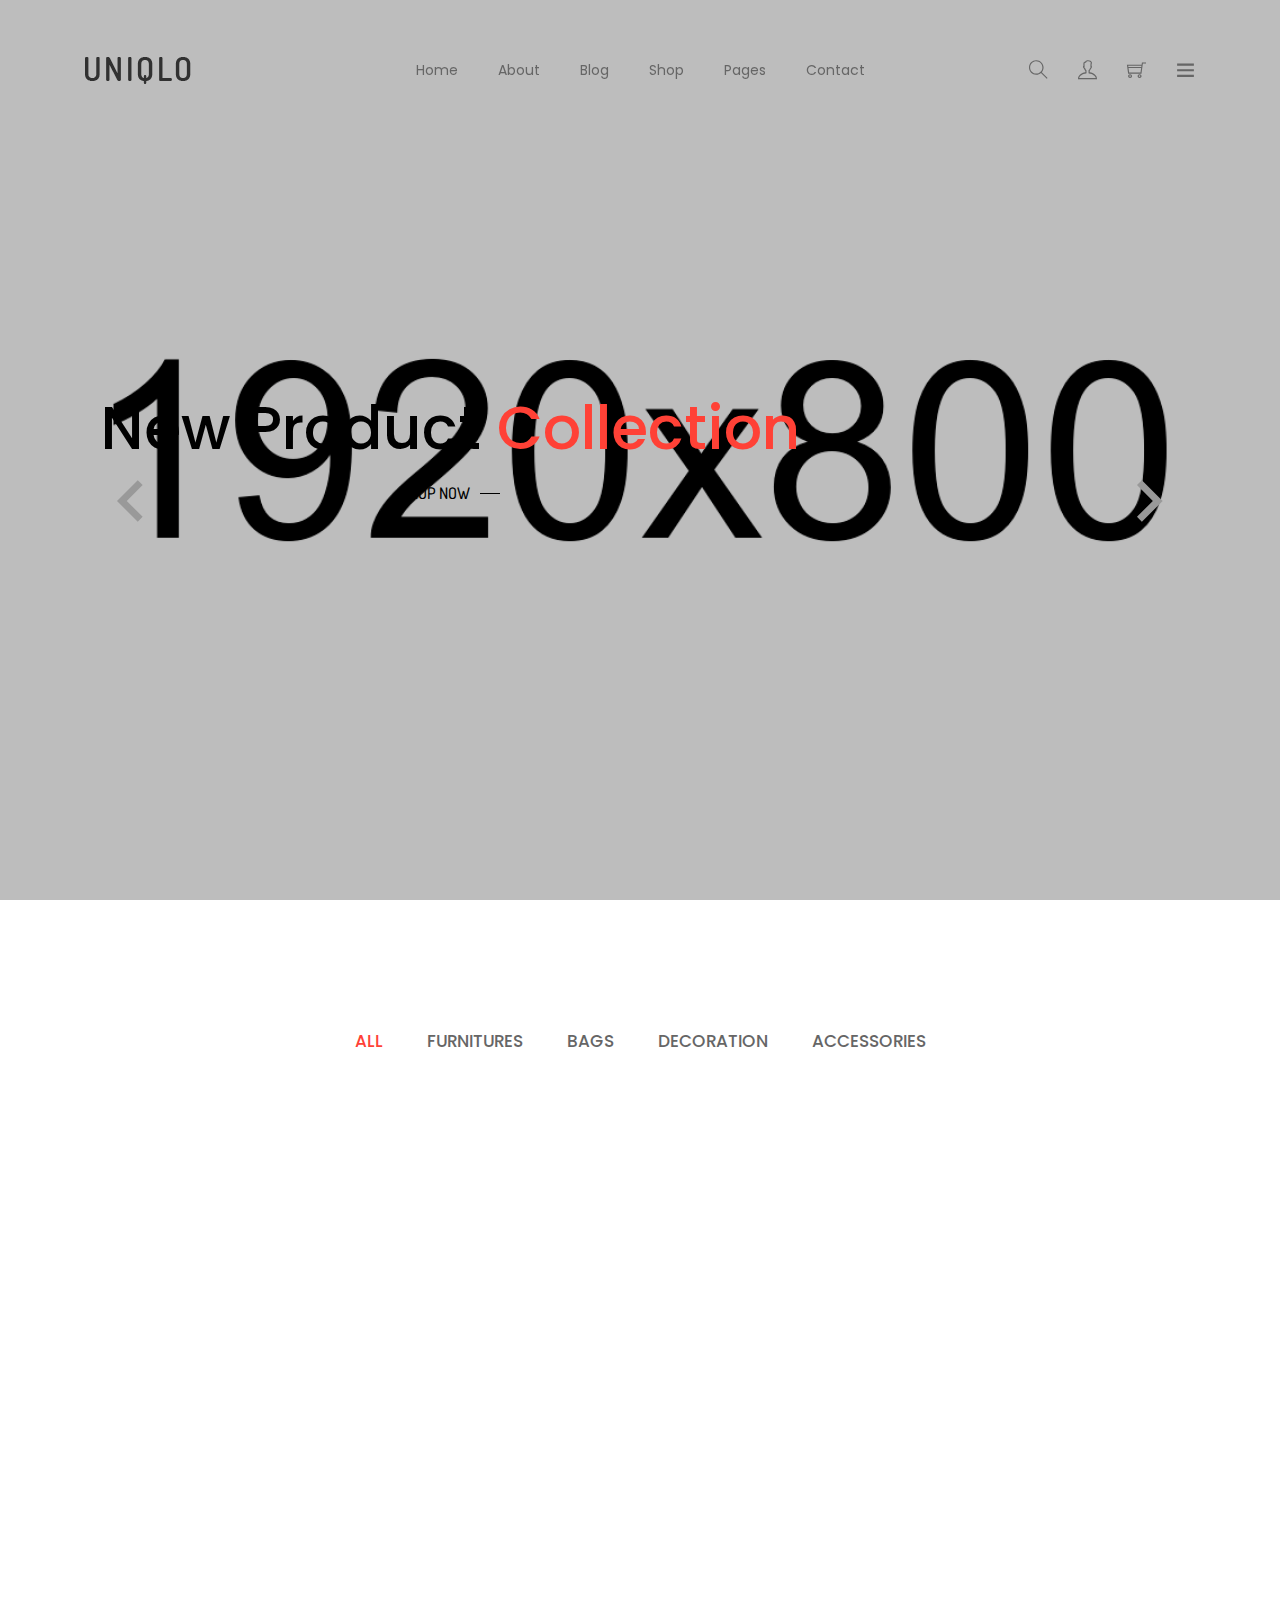
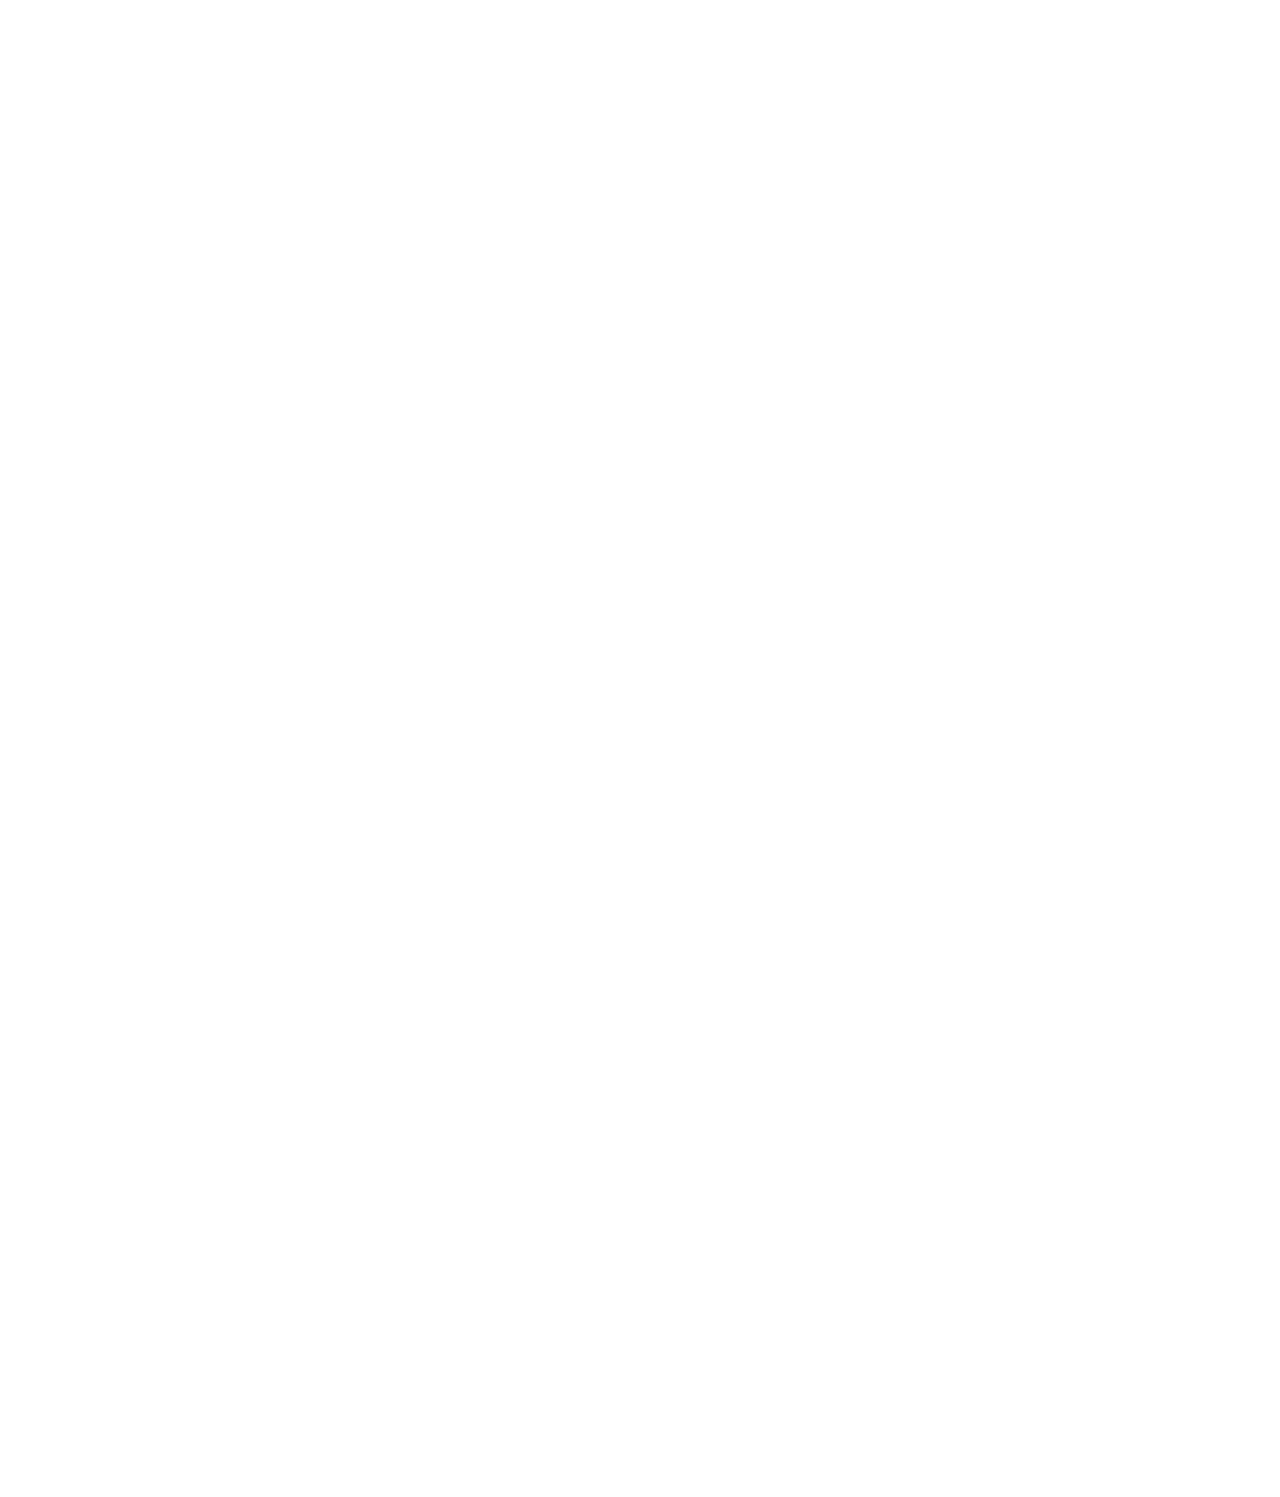
<file: website/index.html>
<!doctype html>
<html class="no-js" lang="zxx">
<head>
    <meta charset="utf-8">
    <meta http-equiv="x-ua-compatible" content="ie=edge">
    <title>Uniqlo-Minimalist eCommerce Bootstrap 4 Template</title>
    <meta name="description" content="">
    <meta name="viewport" content="width=device-width, initial-scale=1">
    
    <!-- Place favicon.ico in the root directory -->
    <link rel="shortcut icon" type="image/x-icon" href="images/favicon.ico">
    <link rel="apple-touch-icon" href="apple-touch-icon.png">
    
    <!-- Bootstrap Fremwork Main Css -->
    <link rel="stylesheet" href="css/bootstrap.min.css">
    <!-- All Plugins css -->
    <link rel="stylesheet" href="css/plugins.css">
    <!-- Theme shortcodes/elements style -->
    <link rel="stylesheet" href="css/shortcode/shortcodes.css">
    <!-- Theme main style -->
    <link rel="stylesheet" href="style.css">
    <!-- Responsive css -->
    <link rel="stylesheet" href="css/responsive.css">
    <!-- User style -->
    <link rel="stylesheet" href="css/custom.css">

    <!-- Modernizr JS -->
    <script src="js/vendor/modernizr-2.8.3.min.js"></script>
</head>

<body>
    <!--[if lt IE 8]>
        <p class="browserupgrade">You are using an <strong>outdated</strong> browser. Please <a href="http://browsehappy.com/">upgrade your browser</a> to improve your experience.</p>
    <![endif]-->  

    <!-- Body main wrapper start -->
    <div class="wrapper fixed__footer">
        <!-- Start Header Style -->
        <header id="header" class="htc-header">
            <!-- Start Mainmenu Area -->
            <div id="sticky-header-with-topbar" class="mainmenu__area sticky__header">
                <div class="container">
                    <div class="row">
                        <div class="col-md-2 col-lg-2 col-6">
                            <div class="logo">
                                <a href="index.html">
                                    <img src="images/logo/uniqlo.png" alt="logo">
                                </a>
                            </div>
                        </div>
                        <!-- Start MAinmenu Ares -->
                        <div class="col-md-8 col-lg-8 d-none d-md-block">
                            <nav class="mainmenu__nav  d-none d-lg-block">
                                <ul class="main__menu">
                                    <li class="drop"><a href="index.html">Home</a>
                                    </li>
                                    <li><a href="about.html">About</a></li>
                                    <li class="drop"><a href="blog.html">Blog</a>
                                        <ul class="dropdown">
                                            <li><a href="blog.html">blog</a></li>
                                            <li><a href="blog-details.html">blog details</a></li>
                                        </ul>
                                    </li>
                                    <li class="drop"><a href="shop.html">Shop</a>
                                    </li>
                                    <li class="drop"><a href="#">pages</a>
                                        <ul class="dropdown">
                                            <li><a href="about.html">about</a></li>
                                            <li><a href="shop.html">shop</a></li>
                                            <li><a href="product-details.html">product details</a></li>
                                            <li><a href="cart.html">cart</a></li>
                                            <li><a href="wishlist.html">wishlist</a></li>
                                            <li><a href="checkout.html">checkout</a></li>
                                            <li><a href="team.html">team</a></li>
                                            <li><a href="login-register.html">login & register</a></li>
                                        </ul>
                                    </li>
                                    <li><a href="contact.html">contact</a></li>
                                </ul>
                            </nav>
                            
                            <div class="mobile-menu clearfix d-block d-lg-none">
                                <nav id="mobile_dropdown">
                                    <ul>
                                        <li><a href="index.html">Home</a></li>
                                        <li><a href="about.html">About</a></li>
                                        <li><a href="blog.html">blog</a>
                                            <ul>
                                                <li><a href="blog.html">blog</a></li>
                                                <li><a href="blog-details.html">blog details</a></li>
                                            </ul>
                                        </li>
                                        <li><a href="#">pages</a>
                                            <ul>
                                                <li><a href="about.html">about</a></li>
                                                <li><a href="shop.html">shop</a></li>
                                                <li><a href="product-details.html">product details</a></li>
                                                <li><a href="cart.html">cart</a></li>
                                                <li><a href="wishlist.html">wishlist</a></li>
                                                <li><a href="checkout.html">checkout</a></li>
                                                <li><a href="team.html">team</a></li>
                                                <li><a href="login-register.html">login & register</a></li>
                                            </ul>
                                        </li>
                                        <li><a href="contact.html">contact</a></li>
                                    </ul>
                                </nav>
                            </div>  
                        </div>
                        <!-- End MAinmenu Ares -->
                        <div class="col-md-2 col-lg-2 col-6">  
                            <ul class="menu-extra">
                                <li class="search search__open d-none d-sm-block"><span class="ti-search"></span></li>
                                <li><a href="login-register.html"><span class="ti-user"></span></a></li>
                                <li class="cart__menu"><span class="ti-shopping-cart"></span></li>
                                <li class="toggle__menu d-none d-md-block"><span class="ti-menu"></span></li>
                            </ul>
                        </div>
                    </div>
                    <div class="mobile-menu-area"></div>
                </div>
            </div>
            <!-- End Mainmenu Area -->
        </header>
        <!-- End Header Style -->
        
        <div class="body__overlay"></div>
        <!-- Start Offset Wrapper -->
        <div class="offset__wrapper">
            <!-- Start Search Popap -->
            <div class="search__area">
                <div class="container" >
                    <div class="row" >
                        <div class="col-md-12" >
                            <div class="search__inner">
                                <form action="#" method="get">
                                    <input placeholder="Search here... " type="text">
                                    <button type="submit"></button>
                                </form>
                                <div class="search__close__btn">
                                    <span class="search__close__btn_icon"><i class="zmdi zmdi-close"></i></span>
                                </div>
                            </div>
                        </div>
                    </div>
                </div>
            </div>
            <!-- End Search Popap -->
            <!-- Start Offset MEnu -->
            <div class="offsetmenu">
                <div class="offsetmenu__inner">
                    <div class="offsetmenu__close__btn">
                        <a href="#"><i class="zmdi zmdi-close"></i></a>
                    </div>
                    <div class="off__contact">
                        <div class="logo">
                            <a href="index.html">
                                <img src="images/logo/uniqlo.png" alt="logo">
                            </a>
                        </div>
                        <p>Lorem ipsum dolor sit amet consectetu adipisicing elit sed do eiusmod tempor incididunt ut labore.</p>
                    </div>
                    <ul class="sidebar__thumd">
                        <li><a href="#"><img src="images/sidebar-img/1.jpg" alt="sidebar images"></a></li>
                        <li><a href="#"><img src="images/sidebar-img/2.jpg" alt="sidebar images"></a></li>
                        <li><a href="#"><img src="images/sidebar-img/3.jpg" alt="sidebar images"></a></li>
                        <li><a href="#"><img src="images/sidebar-img/4.jpg" alt="sidebar images"></a></li>
                        <li><a href="#"><img src="images/sidebar-img/5.jpg" alt="sidebar images"></a></li>
                        <li><a href="#"><img src="images/sidebar-img/6.jpg" alt="sidebar images"></a></li>
                        <li><a href="#"><img src="images/sidebar-img/7.jpg" alt="sidebar images"></a></li>
                        <li><a href="#"><img src="images/sidebar-img/8.jpg" alt="sidebar images"></a></li>
                    </ul>
                    <div class="offset__widget">
                        <div class="offset__single">
                            <h4 class="offset__title">Language</h4>
                            <ul>
                                <li><a href="#"> Engish </a></li>
                                <li><a href="#"> French </a></li>
                                <li><a href="#"> German </a></li>
                            </ul>
                        </div>
                        <div class="offset__single">
                            <h4 class="offset__title">Currencies</h4>
                            <ul>
                                <li><a href="#"> USD : Dollar </a></li>
                                <li><a href="#"> EUR : Euro </a></li>
                                <li><a href="#"> POU : Pound </a></li>
                            </ul>
                        </div>
                    </div>
                    <div class="offset__sosial__share">
                        <h4 class="offset__title">Follow Us On Social</h4>
                        <ul class="off__soaial__link">
                            <li><a class="bg--twitter" href="https://twitter.com/devitemsllc" target="_blank" title="Twitter"><i class="zmdi zmdi-twitter"></i></a></li>
                            
                            <li><a class="bg--instagram" href="https://www.instagram.com/devitems/" target="_blank" title="Instagram"><i class="zmdi zmdi-instagram"></i></a></li>

                            <li><a class="bg--facebook" href="https://www.facebook.com/devitems/?ref=bookmarks" target="_blank" title="Facebook"><i class="zmdi zmdi-facebook"></i></a></li>

                            <li><a class="bg--googleplus" href="https://plus.google.com/" target="_blank" title="Google Plus"><i class="zmdi zmdi-google-plus"></i></a></li>

                            <li><a class="bg--google" href="#" target="_blank" title="Google"><i class="zmdi zmdi-google"></i></a></li>
                        </ul>
                    </div>
                </div>
            </div>
            <!-- End Offset MEnu -->
            <!-- Start Cart Panel -->
            <div class="shopping__cart">
                <div class="shopping__cart__inner">
                    <div class="offsetmenu__close__btn">
                        <a href="#"><i class="zmdi zmdi-close"></i></a>
                    </div>
                    <div class="shp__cart__wrap">
                        <div class="shp__single__product">
                            <div class="shp__pro__thumb">
                                <a href="#">
                                    <img src="images/product/sm-img/1.jpg" alt="product images">
                                </a>
                            </div>
                            <div class="shp__pro__details">
                                <h2><a href="product-details.html">BO&Play Wireless Speaker</a></h2>
                                <span class="quantity">QTY: 1</span>
                                <span class="shp__price">$105.00</span>
                            </div>
                            <div class="remove__btn">
                                <a href="#" title="Remove this item"><i class="zmdi zmdi-close"></i></a>
                            </div>
                        </div>
                        <div class="shp__single__product">
                            <div class="shp__pro__thumb">
                                <a href="#">
                                    <img src="images/product/sm-img/2.jpg" alt="product images">
                                </a>
                            </div>
                            <div class="shp__pro__details">
                                <h2><a href="product-details.html">Brone Candle</a></h2>
                                <span class="quantity">QTY: 1</span>
                                <span class="shp__price">$25.00</span>
                            </div>
                            <div class="remove__btn">
                                <a href="#" title="Remove this item"><i class="zmdi zmdi-close"></i></a>
                            </div>
                        </div>
                    </div>
                    <ul class="shoping__total">
                        <li class="subtotal">Subtotal:</li>
                        <li class="total__price">$130.00</li>
                    </ul>
                    <ul class="shopping__btn">
                        <li><a href="cart.html">View Cart</a></li>
                        <li class="shp__checkout"><a href="checkout.html">Checkout</a></li>
                    </ul>
                </div>
            </div>
            <!-- End Cart Panel -->
        </div>
        <!-- End Offset Wrapper -->
        <!-- Start Slider Area -->
        <div class="slider__container slider--one">
            <div class="slider__activation__wrap owl-carousel owl-theme">
                <!-- Start Single Slide -->
                <div class="slide slider__full--screen" style="background: rgba(0, 0, 0, 0) url(images/slider/bg/1.png) no-repeat scroll center center / cover ;">
                    <div class="container">
                        <div class="row">
                            <div class="col-md-8 col-lg-8 col-md-offset-2 col-lg-offset-4 col-sm-12 col-xs-12">
                                <div class="slider__inner">
                                    <h1>New Product <span class="text--theme">Collection</span></h1>
                                    <div class="slider__btn">
                                        <a class="htc__btn" href="cart.html">shop now</a>
                                    </div>
                                </div>
                            </div>
                        </div>
                    </div>
                </div>
                <!-- End Single Slide -->
                <!-- Start Single Slide -->
                <div class="slide slider__full--screen" style="background: rgba(0, 0, 0, 0) url(images/slider/bg/2.png) no-repeat scroll center center / cover ;">
                    <div class="container">
                        <div class="row">
                            <div class="col-md-8 col-lg-8 col-sm-12 col-xs-12">
                                <div class="slider__inner">
                                    <h1>New Product <span class="text--theme">Collection</span></h1>
                                    <div class="slider__btn">
                                        <a class="htc__btn" href="cart.html">shop now</a>
                                    </div>
                                </div>
                            </div>
                        </div>
                    </div>
                </div>
                <!-- End Single Slide -->
            </div>
        </div>
        <!-- Start Slider Area -->
        <!-- Start Our Product Area -->
        <section class="htc__product__area ptb--130 bg__white">
            <div class="container">
                <div class="htc__product__container">
                    <!-- Start Product MEnu -->
                    <div class="row">
                        <div class="col-md-12">
                            <div class="product__menu">
                                <button data-filter="*"  class="is-checked">All</button>
                                <button data-filter=".cat--1">Furnitures</button>
                                <button data-filter=".cat--2">Bags</button>
                                <button data-filter=".cat--3">Decoration</button>
                                <button data-filter=".cat--4">Accessories</button>
                            </div>
                        </div>
                    </div>
                    <!-- End Product MEnu -->
                    <div class="row product__list">
                        <!-- Start Single Product -->
                        <div class="col-md-3 single__pro col-lg-3 col-md-4 cat--1 col-sm-12">
                            <div class="product foo">
                                <div class="product__inner">
                                    <div class="pro__thumb">
                                        <a href="#">
                                            <img src="images/product/1.png" alt="product images">
                                        </a>
                                    </div>
                                    <div class="product__hover__info">
                                        <ul class="product__action">
                                            <li><a data-toggle="modal" data-target="#productModal" title="Quick View" class="quick-view modal-view detail-link" href="#"><span class="ti-plus"></span></a></li>
                                            <li><a title="Add TO Cart" href="cart.html"><span class="ti-shopping-cart"></span></a></li>
                                        </ul>
                                    </div>
                                    <div class="add__to__wishlist">
                                        <a data-toggle="tooltip" title="Add To Wishlist" class="add-to-cart" href="wishlist.html"><span class="ti-heart"></span></a>
                                    </div>
                                </div>
                                <div class="product__details">
                                    <h2><a href="product-details.html">Simple Black Clock</a></h2>
                                    <ul class="product__price">
                                        <li class="old__price">$16.00</li>
                                        <li class="new__price">$10.00</li>
                                    </ul>
                                </div>
                            </div>
                        </div>
                        <!-- End Single Product -->
                        <!-- Start Single Product -->
                        <div class="col-md-3 single__pro col-lg-3 col-md-4 cat--1 col-sm-12">
                            <div class="product foo">
                                <div class="product__inner">
                                    <div class="pro__thumb">
                                        <a href="#">
                                            <img src="images/product/2.png" alt="product images">
                                        </a>
                                    </div>
                                    <div class="product__hover__info">
                                        <ul class="product__action">
                                            <li><a data-toggle="modal" data-target="#productModal" title="Quick View" class="quick-view modal-view detail-link" href="#"><span class="ti-plus"></span></a></li>
                                            <li><a title="Add TO Cart" href="cart.html"><span class="ti-shopping-cart"></span></a></li>
                                        </ul>
                                    </div>
                                    <div class="add__to__wishlist">
                                        <a data-toggle="tooltip" title="Add To Wishlist" class="add-to-cart" href="wishlist.html"><span class="ti-heart"></span></a>
                                    </div>
                                </div>
                                <div class="product__details">
                                    <h2><a href="product-details.html">BO&Play Wireless Speaker</a></h2>
                                    <ul class="product__price">
                                        <li class="old__price">$16.00</li>
                                        <li class="new__price">$10.00</li>
                                    </ul>
                                </div>
                            </div>
                        </div>
                        <!-- End Single Product -->
                        <!-- Start Single Product -->
                        <div class="col-md-3 single__pro col-lg-3 col-md-4 col-sm-12 cat--2">
                            <div class="product foo">
                                <div class="product__inner">
                                    <div class="pro__thumb">
                                        <a href="#">
                                            <img src="images/product/3.png" alt="product images">
                                        </a>
                                    </div>
                                    <div class="product__hover__info">
                                        <ul class="product__action">
                                            <li><a data-toggle="modal" data-target="#productModal" title="Quick View" class="quick-view modal-view detail-link" href="#"><span class="ti-plus"></span></a></li>
                                            <li><a title="Add TO Cart" href="cart.html"><span class="ti-shopping-cart"></span></a></li>
                                        </ul>
                                    </div>
                                    <div class="add__to__wishlist">
                                        <a data-toggle="tooltip" title="Add To Wishlist" class="add-to-cart" href="wishlist.html"><span class="ti-heart"></span></a>
                                    </div>
                                </div>
                                <div class="product__details">
                                    <h2><a href="product-details.html">Brone Candle</a></h2>
                                    <ul class="product__price">
                                        <li class="old__price">$16.00</li>
                                        <li class="new__price">$10.00</li>
                                    </ul>
                                </div>
                            </div>
                        </div>
                        <!-- End Single Product -->
                        <!-- Start Single Product -->
                        <div class="col-md-3 single__pro col-lg-3 col-md-4 col-sm-12 cat--4">
                            <div class="product foo">
                                <div class="product__inner">
                                    <div class="pro__thumb">
                                        <a href="#">
                                            <img src="images/product/4.png" alt="product images">
                                        </a>
                                    </div>
                                    <div class="product__hover__info">
                                        <ul class="product__action">
                                            <li><a data-toggle="modal" data-target="#productModal" title="Quick View" class="quick-view modal-view detail-link" href="#"><span class="ti-plus"></span></a></li>
                                            <li><a title="Add TO Cart" href="cart.html"><span class="ti-shopping-cart"></span></a></li>
                                        </ul>
                                    </div>
                                    <div class="add__to__wishlist">
                                        <a data-toggle="tooltip" title="Add To Wishlist" class="add-to-cart" href="wishlist.html"><span class="ti-heart"></span></a>
                                    </div>
                                </div>
                                <div class="product__details">
                                    <h2><a href="product-details.html">Brone Lamp Glasses</a></h2>
                                    <ul class="product__price">
                                        <li class="old__price">$16.00</li>
                                        <li class="new__price">$10.00</li>
                                    </ul>
                                </div>
                            </div>
                        </div>
                        <!-- End Single Product -->
                        <!-- Start Single Product -->
                        <div class="col-md-3 single__pro col-lg-3 cat--1 col-md-4 col-sm-12 cat--2">
                            <div class="product foo">
                                <div class="product__inner">
                                    <div class="pro__thumb">
                                        <a href="#">
                                            <img src="images/product/5.png" alt="product images">
                                        </a>
                                    </div>
                                    <div class="product__hover__info">
                                        <ul class="product__action">
                                            <li><a data-toggle="modal" data-target="#productModal" title="Quick View" class="quick-view modal-view detail-link" href="#"><span class="ti-plus"></span></a></li>
                                            <li><a title="Add TO Cart" href="cart.html"><span class="ti-shopping-cart"></span></a></li>
                                        </ul>
                                    </div>
                                    <div class="add__to__wishlist">
                                        <a data-toggle="tooltip" title="Add To Wishlist" class="add-to-cart" href="wishlist.html"><span class="ti-heart"></span></a>
                                    </div>
                                </div>
                                <div class="product__details">
                                    <h2><a href="product-details.html">Clothes Boxed</a></h2>
                                    <ul class="product__price">
                                        <li class="old__price">$16.00</li>
                                        <li class="new__price">$10.00</li>
                                    </ul>
                                </div>
                            </div>
                        </div>
                        <!-- End Single Product -->
                        <!-- Start Single Product -->
                        <div class="col-md-3 single__pro col-lg-3 col-md-4 col-sm-12 cat--3">
                            <div class="product foo">
                                <div class="product__inner">
                                    <div class="pro__thumb">
                                        <a href="#">
                                            <img src="images/product/6.png" alt="product images">
                                        </a>
                                    </div>
                                    <div class="product__hover__info">
                                        <ul class="product__action">
                                            <li><a data-toggle="modal" data-target="#productModal" title="Quick View" class="quick-view modal-view detail-link" href="#"><span class="ti-plus"></span></a></li>
                                            <li><a title="Add TO Cart" href="cart.html"><span class="ti-shopping-cart"></span></a></li>
                                        </ul>
                                    </div>
                                    <div class="add__to__wishlist">
                                        <a data-toggle="tooltip" title="Add To Wishlist" class="add-to-cart" href="wishlist.html"><span class="ti-heart"></span></a>
                                    </div>
                                </div>
                                <div class="product__details">
                                    <h2><a href="product-details.html">Liquid Unero Ginger Lily</a></h2>
                                    <ul class="product__price">
                                        <li class="old__price">$16.00</li>
                                        <li class="new__price">$10.00</li>
                                    </ul>
                                </div>
                            </div>
                        </div>
                        <!-- End Single Product -->
                        <!-- Start Single Product -->
                        <div class="col-md-3 single__pro col-lg-3 col-md-4 col-sm-12 cat--2">
                            <div class="product foo">
                                <div class="product__inner">
                                    <div class="pro__thumb">
                                        <a href="#">
                                            <img src="images/product/7.png" alt="product images">
                                        </a>
                                    </div>
                                    <div class="product__hover__info">
                                        <ul class="product__action">
                                            <li><a data-toggle="modal" data-target="#productModal" title="Quick View" class="quick-view modal-view detail-link" href="#"><span class="ti-plus"></span></a></li>
                                            <li><a title="Add TO Cart" href="cart.html"><span class="ti-shopping-cart"></span></a></li>
                                        </ul>
                                    </div>
                                    <div class="add__to__wishlist">
                                        <a data-toggle="tooltip" title="Add To Wishlist" class="add-to-cart" href="wishlist.html"><span class="ti-heart"></span></a>
                                    </div>
                                </div>
                                <div class="product__details">
                                    <h2><a href="product-details.html">Miliraty Backpack</a></h2>
                                    <ul class="product__price">
                                        <li class="old__price">$16.00</li>
                                        <li class="new__price">$10.00</li>
                                    </ul>
                                </div>
                            </div>
                        </div>
                        <!-- End Single Product -->
                        <!-- Start Single Product -->
                        <div class="col-md-3 single__pro col-lg-3 col-md-4 col-sm-12 cat--2">
                            <div class="product foo">
                                <div class="product__inner">
                                    <div class="pro__thumb">
                                        <a href="#">
                                            <img src="images/product/8.png" alt="product images">
                                        </a>
                                    </div>
                                    <div class="product__hover__info">
                                        <ul class="product__action">
                                            <li><a data-toggle="modal" data-target="#productModal" title="Quick View" class="quick-view modal-view detail-link" href="#"><span class="ti-plus"></span></a></li>
                                            <li><a title="Add TO Cart" href="cart.html"><span class="ti-shopping-cart"></span></a></li>
                                        </ul>
                                    </div>
                                    <div class="add__to__wishlist">
                                        <a data-toggle="tooltip" title="Add To Wishlist" class="add-to-cart" href="wishlist.html"><span class="ti-heart"></span></a>
                                    </div>
                                </div>
                                <div class="product__details">
                                    <h2><a href="product-details.html">Saved Wines Corkscrew</a></h2>
                                    <ul class="product__price">
                                        <li class="old__price">$16.00</li>
                                        <li class="new__price">$10.00</li>
                                    </ul>
                                </div>
                            </div>
                        </div>
                        <!-- End Single Product -->
                        <!-- Start Single Product -->
                        <div class="col-md-3 single__pro col-lg-3 col-md-4 col-sm-12 cat--4">
                            <div class="product foo">
                                <div class="product__inner">
                                    <div class="pro__thumb">
                                        <a href="#">
                                            <img src="images/product/9.png" alt="product images">
                                        </a>
                                    </div>
                                    <div class="product__hover__info">
                                        <ul class="product__action">
                                            <li><a data-toggle="modal" data-target="#productModal" title="Quick View" class="quick-view modal-view detail-link" href="#"><span class="ti-plus"></span></a></li>
                                            <li><a title="Add TO Cart" href="cart.html"><span class="ti-shopping-cart"></span></a></li>
                                        </ul>
                                    </div>
                                    <div class="add__to__wishlist">
                                        <a data-toggle="tooltip" title="Add To Wishlist" class="add-to-cart" href="wishlist.html"><span class="ti-heart"></span></a>
                                    </div>
                                </div>
                                <div class="product__details">
                                    <h2><a href="product-details.html">Simple Fabric Bags</a></h2>
                                    <ul class="product__price">
                                        <li class="old__price">$16.00</li>
                                        <li class="new__price">$10.00</li>
                                    </ul>
                                </div>
                            </div>
                        </div>
                        <!-- End Single Product -->
                        <!-- Start Single Product -->
                        <div class="col-md-3 single__pro col-lg-3 col-md-4 col-sm-12 cat--3">
                            <div class="product foo">
                                <div class="product__inner">
                                    <div class="pro__thumb">
                                        <a href="#">
                                            <img src="images/product/10.png" alt="product images">
                                        </a>
                                    </div>
                                    <div class="product__hover__info">
                                        <ul class="product__action">
                                            <li><a data-toggle="modal" data-target="#productModal" title="Quick View" class="quick-view modal-view detail-link" href="#"><span class="ti-plus"></span></a></li>
                                            <li><a title="Add TO Cart" href="cart.html"><span class="ti-shopping-cart"></span></a></li>
                                        </ul>
                                    </div>
                                    <div class="add__to__wishlist">
                                        <a data-toggle="tooltip" title="Add To Wishlist" class="add-to-cart" href="wishlist.html"><span class="ti-heart"></span></a>
                                    </div>
                                </div>
                                <div class="product__details">
                                    <h2><a href="product-details.html">Simple Fabric Chair</a></h2>
                                    <ul class="product__price">
                                        <li class="old__price">$16.00</li>
                                        <li class="new__price">$10.00</li>
                                    </ul>
                                </div>
                            </div>
                        </div>
                        <!-- End Single Product -->
                        <!-- Start Single Product -->
                        <div class="col-md-3 single__pro col-lg-3 col-md-4 col-sm-12 cat--4">
                            <div class="product foo">
                                <div class="product__inner">
                                    <div class="pro__thumb">
                                        <a href="#">
                                            <img src="images/product/11.png" alt="product images">
                                        </a>
                                    </div>
                                    <div class="product__hover__info">
                                        <ul class="product__action">
                                            <li><a data-toggle="modal" data-target="#productModal" title="Quick View" class="quick-view modal-view detail-link" href="#"><span class="ti-plus"></span></a></li>
                                            <li><a title="Add TO Cart" href="cart.html"><span class="ti-shopping-cart"></span></a></li>
                                        </ul>
                                    </div>
                                    <div class="add__to__wishlist">
                                        <a data-toggle="tooltip" title="Add To Wishlist" class="add-to-cart" href="wishlist.html"><span class="ti-heart"></span></a>
                                    </div>
                                </div>
                                <div class="product__details">
                                    <h2><a href="product-details.html">Unero Round Sunglass</a></h2>
                                    <ul class="product__price">
                                        <li class="old__price">$16.00</li>
                                        <li class="new__price">$10.00</li>
                                    </ul>
                                </div>
                            </div>
                        </div>
                        <!-- End Single Product -->
                        <!-- Start Single Product -->
                        <div class="col-md-3 single__pro col-lg-3 col-md-4 col-sm-12 cat--3">
                            <div class="product foo">
                                <div class="product__inner">
                                    <div class="pro__thumb">
                                        <a href="#">
                                            <img src="images/product/12.png" alt="product images">
                                        </a>
                                    </div>
                                    <div class="product__hover__info">
                                        <ul class="product__action">
                                            <li><a data-toggle="modal" data-target="#productModal" title="Quick View" class="quick-view modal-view detail-link" href="#"><span class="ti-plus"></span></a></li>
                                            <li><a title="Add TO Cart" href="cart.html"><span class="ti-shopping-cart"></span></a></li>
                                        </ul>
                                    </div>
                                    <div class="add__to__wishlist">
                                        <a data-toggle="tooltip" title="Add To Wishlist" class="add-to-cart" href="wishlist.html"><span class="ti-heart"></span></a>
                                    </div>
                                </div>
                                <div class="product__details">
                                    <h2><a href="product-details.html">Unero Small Bag</a></h2>
                                    <ul class="product__price">
                                        <li class="old__price">$16.00</li>
                                        <li class="new__price">$10.00</li>
                                    </ul>
                                </div>
                            </div>
                        </div>
                        <!-- End Single Product -->
                        <!-- Start Single Product -->
                        <div class="col-md-3 single__pro col-lg-3 col-md-4 col-sm-12 cat--3">
                            <div class="product foo">
                                <div class="product__inner">
                                    <div class="pro__thumb">
                                        <a href="#">
                                            <img src="images/product/13.png" alt="product images">
                                        </a>
                                    </div>
                                    <div class="product__hover__info">
                                        <ul class="product__action">
                                            <li><a data-toggle="modal" data-target="#productModal" title="Quick View" class="quick-view modal-view detail-link" href="#"><span class="ti-plus"></span></a></li>
                                            <li><a title="Add TO Cart" href="cart.html"><span class="ti-shopping-cart"></span></a></li>
                                        </ul>
                                    </div>
                                    <div class="add__to__wishlist">
                                        <a data-toggle="tooltip" title="Add To Wishlist" class="add-to-cart" href="wishlist.html"><span class="ti-heart"></span></a>
                                    </div>
                                </div>
                                <div class="product__details">
                                    <h2><a href="product-details.html">Wood Complex Lamp Box</a></h2>
                                    <ul class="product__price">
                                        <li class="old__price">$16.00</li>
                                        <li class="new__price">$10.00</li>
                                    </ul>
                                </div>
                            </div>
                        </div>
                        <!-- End Single Product -->
                        <!-- Start Single Product -->
                        <div class="col-md-3 single__pro col-lg-3 col-md-4 col-sm-12 cat--4">
                            <div class="product foo">
                                <div class="product__inner">
                                    <div class="pro__thumb">
                                        <a href="#">
                                            <img src="images/product/14.png" alt="product images">
                                        </a>
                                    </div>
                                    <div class="product__hover__info">
                                        <ul class="product__action">
                                            <li><a data-toggle="modal" data-target="#productModal" title="Quick View" class="quick-view modal-view detail-link" href="#"><span class="ti-plus"></span></a></li>
                                            <li><a title="Add TO Cart" href="cart.html"><span class="ti-shopping-cart"></span></a></li>
                                        </ul>
                                    </div>
                                    <div class="add__to__wishlist">
                                        <a data-toggle="tooltip" title="Add To Wishlist" class="add-to-cart" href="wishlist.html"><span class="ti-heart"></span></a>
                                    </div>
                                </div>
                                <div class="product__details">
                                    <h2><a href="product-details.html">Wood Long TV Board</a></h2>
                                    <ul class="product__price">
                                        <li class="old__price">$16.00</li>
                                        <li class="new__price">$10.00</li>
                                    </ul>
                                </div>
                            </div>
                        </div>
                        <!-- End Single Product -->
                        <!-- Start Single Product -->
                        <div class="col-md-3 single__pro col-lg-3 col-md-4 col-sm-12 cat--4">
                            <div class="product foo">
                                <div class="product__inner">
                                    <div class="pro__thumb">
                                        <a href="#">
                                            <img src="images/product/15.png" alt="product images">
                                        </a>
                                    </div>
                                    <div class="product__hover__info">
                                        <ul class="product__action">
                                            <li><a data-toggle="modal" data-target="#productModal" title="Quick View" class="quick-view modal-view detail-link" href="#"><span class="ti-plus"></span></a></li>
                                            <li><a title="Add TO Cart" href="cart.html"><span class="ti-shopping-cart"></span></a></li>
                                        </ul>
                                    </div>
                                    <div class="add__to__wishlist">
                                        <a data-toggle="tooltip" title="Add To Wishlist" class="add-to-cart" href="wishlist.html"><span class="ti-heart"></span></a>
                                    </div>
                                </div>
                                <div class="product__details">
                                    <h2><a href="product-details.html">Wood Simple Chair V2</a></h2>
                                    <ul class="product__price">
                                        <li class="old__price">$16.00</li>
                                        <li class="new__price">$10.00</li>
                                    </ul>
                                </div>
                            </div>
                        </div>
                        <!-- End Single Product -->
                        <!-- Start Single Product -->
                        <div class="col-md-3 single__pro col-lg-3 col-md-4 col-sm-12 cat--3">
                            <div class="product foo">
                                <div class="product__inner">
                                    <div class="pro__thumb">
                                        <a href="#">
                                            <img src="images/product/16.png" alt="product images">
                                        </a>
                                    </div>
                                    <div class="product__hover__info">
                                        <ul class="product__action">
                                            <li><a data-toggle="modal" data-target="#productModal" title="Quick View" class="quick-view modal-view detail-link" href="#"><span class="ti-plus"></span></a></li>
                                            <li><a title="Add TO Cart" href="cart.html"><span class="ti-shopping-cart"></span></a></li>
                                        </ul>
                                    </div>
                                    <div class="add__to__wishlist">
                                        <a data-toggle="tooltip" title="Add To Wishlist" class="add-to-cart" href="wishlist.html"><span class="ti-heart"></span></a>
                                    </div>
                                </div>
                                <div class="product__details">
                                    <h2><a href="product-details.html">Wood Simple Clock</a></h2>
                                    <ul class="product__price">
                                        <li class="old__price">$16.00</li>
                                        <li class="new__price">$10.00</li>
                                    </ul>
                                </div>
                            </div>
                        </div>
                        <!-- End Single Product -->
                    </div>
                </div>
            </div>
        </section>
        <!-- End Our Product Area -->
        <!-- Start Footer Area -->
        <footer class="htc__foooter__area" style="background: rgba(0, 0, 0, 0) url(images/bg/1.jpg) no-repeat scroll center center / cover ;">
            <div class="container">
                <div class="row footer__container clearfix">
                    <!-- Start Single Footer Widget -->
                    <div class="col-md-6 col-lg-3 col-sm-6">
                        <div class="ft__widget">
                            <div class="ft__logo">
                                <a href="index.html">
                                    <img src="images/logo/uniqlo.png" alt="footer logo">
                                </a>
                            </div>
                            <div class="footer__details">
                                <p>Get 10% discount with notified about the latest news and updates.</p>
                            </div>
                        </div>
                    </div>
                    <!-- End Single Footer Widget -->
                    <!-- Start Single Footer Widget -->
                    <div class="col-md-6 col-lg-3 col-sm-6 smb-30 xmt-30">
                        <div class="ft__widget">
                            <h2 class="ft__title">Newsletter</h2>
                            <div class="newsletter__form">
                                <div class="input__box">
                                    <div id="mc_embed_signup">
                                        <form action="#" method="post" id="mc-embedded-subscribe-form" name="mc-embedded-subscribe-form" class="validate" novalidate>
                                            <div id="mc_embed_signup_scroll" class="htc__news__inner">
                                                <div class="news__input">
                                                    <input type="email" value="" name="EMAIL" class="email" id="mce-EMAIL" placeholder="Email Address" required>
                                                </div>
                                                <div class="clearfix subscribe__btn"><input type="submit" value="Send" name="subscribe" id="mc-embedded-subscribe" class="bst__btn btn--white__color">

                                                </div>
                                            </div>
                                        </form>
                                    </div>
                                </div>        
                            </div>
                        </div>
                    </div>
                    <!-- End Single Footer Widget -->
                    <!-- Start Single Footer Widget -->
                    <div class="col-md-6 col-lg-3 col-sm-6 smt-30 xmt-30">
                        <div class="ft__widget contact__us">
                            <h2 class="ft__title">Contact Us</h2>
                            <div class="footer__inner">
                                <p> 319 Clematis St. <br> Suite 100 WPB, FL 33401 </p>
                            </div>
                        </div>
                    </div>
                    <!-- End Single Footer Widget -->
                    <!-- Start Single Footer Widget -->
                    <div class="col-md-6 col-lg-2 lg-offset-1 col-sm-6 smt-30 xmt-30">
                        <div class="ft__widget">
                            <h2 class="ft__title">Follow Us</h2>
                            <ul class="social__icon">
                                <li><a href="https://twitter.com/devitemsllc" target="_blank"><i class="zmdi zmdi-twitter"></i></a></li>
                                <li><a href="https://www.instagram.com/devitems/" target="_blank"><i class="zmdi zmdi-instagram"></i></a></li>
                                <li><a href="https://www.facebook.com/devitems/?ref=bookmarks" target="_blank"><i class="zmdi zmdi-facebook"></i></a></li>
                                <li><a href="https://plus.google.com/" target="_blank"><i class="zmdi zmdi-google-plus"></i></a></li>
                            </ul>
                        </div>
                    </div>
                    <!-- End Single Footer Widget -->
                </div>
                <!-- Start Copyright Area -->
                <div class="htc__copyright__area">
                    <div class="row">
                        <div class="col-md-12 col-lg-12 col-sm-12 col-xs-12">
                            <div class="copyright__inner">
                                <div class="copyright">
                                    <p>© 2018 <a href="https://freethemescloud.com/" target="_blank">Free themes Cloud</a>
                                    All Right Reserved.</p>
                                </div>
                                <ul class="footer__menu">
                                    <li><a href="index.html">Home</a></li>
                                    <li><a href="shop.html">Product</a></li>
                                    <li><a href="contact.html">Contact Us</a></li>
                                </ul>
                            </div>
                        </div>
                    </div>
                </div>
                <!-- End Copyright Area -->
            </div>
        </footer>
        <!-- End Footer Area -->
    </div>
    <!-- Body main wrapper end -->
    <!-- QUICKVIEW PRODUCT -->
    <div id="quickview-wrapper">
        <!-- Modal -->
        <div class="modal fade" id="productModal" tabindex="-1" role="dialog">
            <div class="modal-dialog modal__container" role="document">
                <div class="modal-content">
                    <div class="modal-header modal__header">
                        <button type="button" class="close" data-dismiss="modal" aria-label="Close"><span aria-hidden="true">&times;</span></button>
                    </div>
                    <div class="modal-body">
                        <div class="modal-product">
                            <!-- Start product images -->
                            <div class="product-images">
                                <div class="main-image images">
                                    <img alt="big images" src="images/product/big-img/1.jpg">
                                </div>
                            </div>
                            <!-- end product images -->
                            <div class="product-info">
                                <h1>Simple Fabric Bags</h1>
                                <div class="rating__and__review">
                                    <ul class="rating">
                                        <li><span class="ti-star"></span></li>
                                        <li><span class="ti-star"></span></li>
                                        <li><span class="ti-star"></span></li>
                                        <li><span class="ti-star"></span></li>
                                        <li><span class="ti-star"></span></li>
                                    </ul>
                                    <div class="review">
                                        <a href="#">4 customer reviews</a>
                                    </div>
                                </div>
                                <div class="price-box-3">
                                    <div class="s-price-box">
                                        <span class="new-price">$17.20</span>
                                        <span class="old-price">$45.00</span>
                                    </div>
                                </div>
                                <div class="quick-desc">
                                    Designed for simplicity and made from high quality materials. Its sleek geometry and material combinations creates a modern look.
                                </div>
                                <div class="select__color">
                                    <h2>Select color</h2>
                                    <ul class="color__list">
                                        <li class="red"><a title="Red" href="#">Red</a></li>
                                        <li class="gold"><a title="Gold" href="#">Gold</a></li>
                                        <li class="orange"><a title="Orange" href="#">Orange</a></li>
                                        <li class="orange"><a title="Orange" href="#">Orange</a></li>
                                    </ul>
                                </div>
                                <div class="select__size">
                                    <h2>Select size</h2>
                                    <ul class="color__list">
                                        <li class="l__size"><a title="L" href="#">L</a></li>
                                        <li class="m__size"><a title="M" href="#">M</a></li>
                                        <li class="s__size"><a title="S" href="#">S</a></li>
                                        <li class="xl__size"><a title="XL" href="#">XL</a></li>
                                        <li class="xxl__size"><a title="XXL" href="#">XXL</a></li>
                                    </ul>
                                </div>
                                <div class="social-sharing">
                                    <div class="widget widget_socialsharing_widget">
                                        <h3 class="widget-title-modal">Share this product</h3>
                                        <ul class="social-icons">
                                            <li><a target="_blank" title="rss" href="#" class="rss social-icon"><i class="zmdi zmdi-rss"></i></a></li>
                                            <li><a target="_blank" title="Linkedin" href="#" class="linkedin social-icon"><i class="zmdi zmdi-linkedin"></i></a></li>
                                            <li><a target="_blank" title="Pinterest" href="#" class="pinterest social-icon"><i class="zmdi zmdi-pinterest"></i></a></li>
                                            <li><a target="_blank" title="Tumblr" href="#" class="tumblr social-icon"><i class="zmdi zmdi-tumblr"></i></a></li>
                                            <li><a target="_blank" title="Pinterest" href="#" class="pinterest social-icon"><i class="zmdi zmdi-pinterest"></i></a></li>
                                        </ul>
                                    </div>
                                </div>
                                <div class="addtocart-btn">
                                    <a href="#">Add to cart</a>
                                </div>
                            </div><!-- .product-info -->
                        </div><!-- .modal-product -->
                    </div><!-- .modal-body -->
                </div><!-- .modal-content -->
            </div><!-- .modal-dialog -->
        </div>
        <!-- END Modal -->
    </div>
    <!-- END QUICKVIEW PRODUCT -->
    <!-- Placed js at the end of the document so the pages load faster -->

    <!-- jquery latest version -->
    <script src="js/vendor/jquery-1.12.4.min.js"></script>
    <!-- Bootstrap Framework js -->
    <script src="js/popper.min.js"></script>
    <script src="js/bootstrap.min.js"></script>
    <!-- All js plugins included in this file. -->
    <script src="js/plugins.js"></script>
    <!-- Main js file that contents all jQuery plugins activation. -->
    <script src="js/main.js"></script>

</body>

</html>
</file>
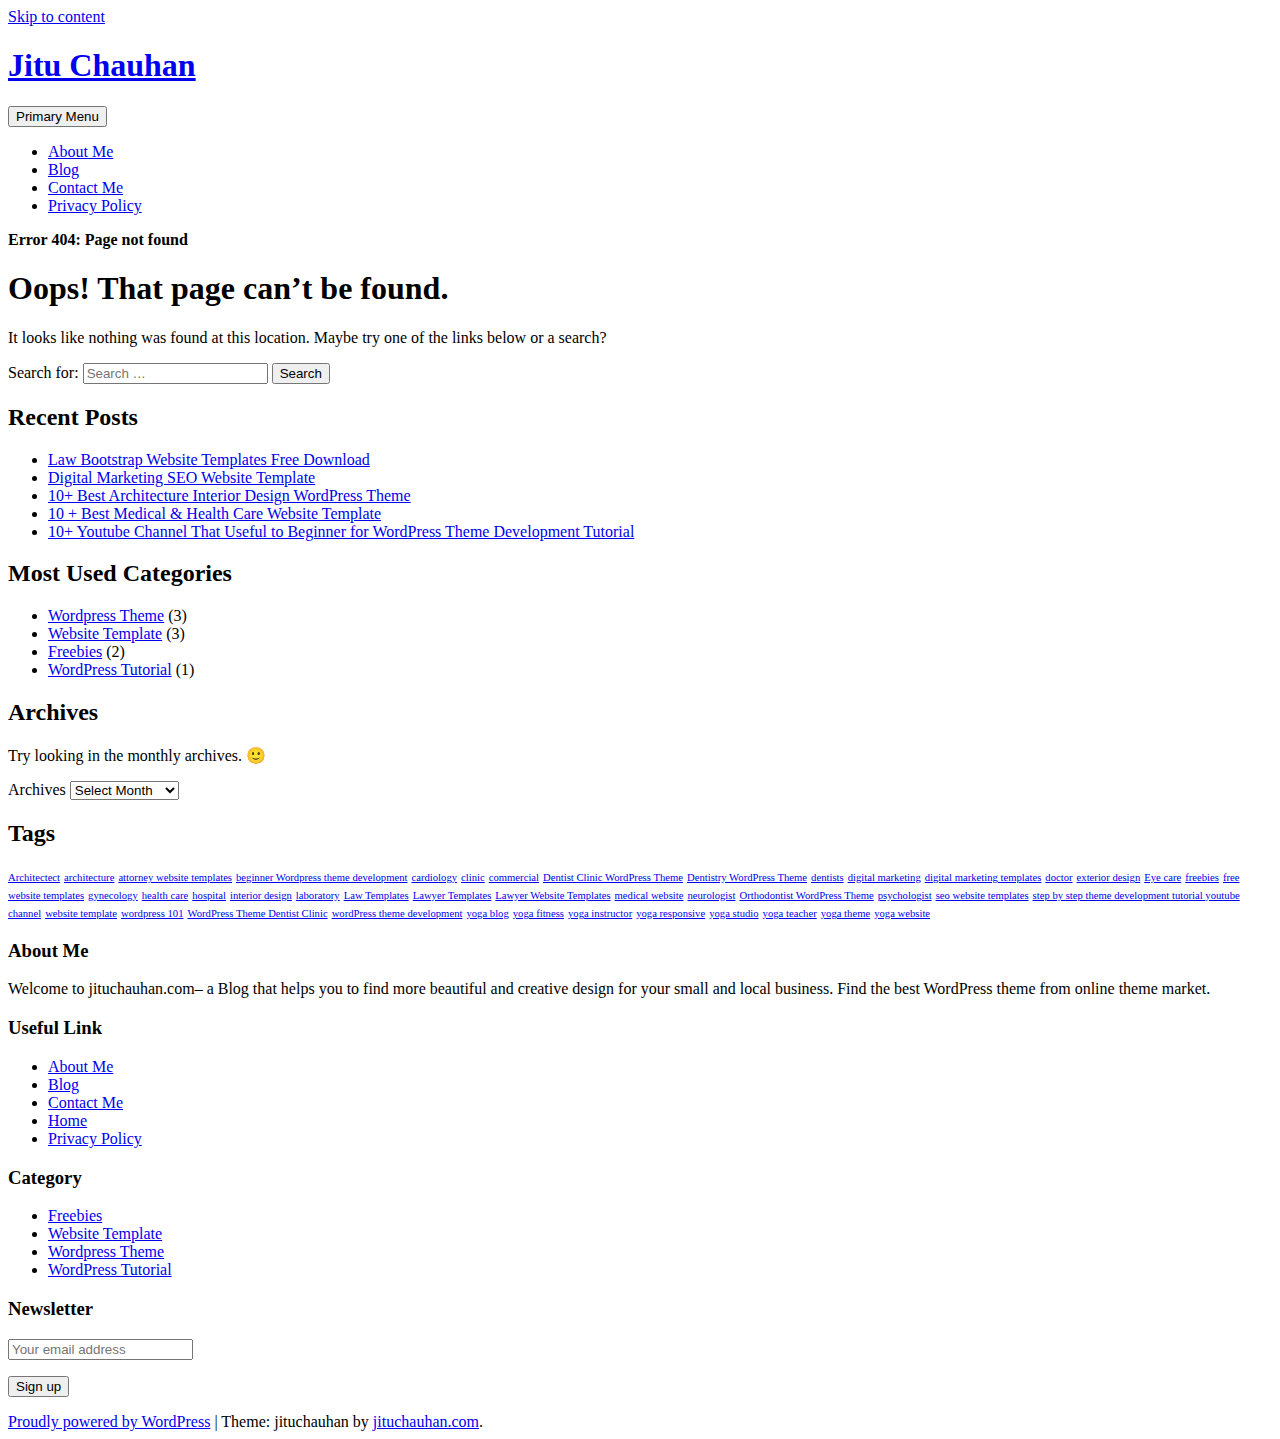
<file: dashboard/templates/index.html>
<!DOCTYPE html>
    <html lang="en-US" prefix="og: http://ogp.me/ns#">

    <head>
    	
   
        <meta name="google-site-verification" content="4KqxXLPDRgArLiUh4ZFZ0BLFW6n7QN0jibkjD7lBNMg" />
        <meta charset="UTF-8">
        <meta name="viewport" content="width=device-width, initial-scale=1">
        <link rel="profile" href="http://gmpg.org/xfn/11">
        <link href="https://fonts.googleapis.com/css?family=Open+Sans:300,400,400i,600,600i,700,700i,800" rel="stylesheet">
        <title>Concept - Bootstrap 4 Admin Dashboard Template</title>

 
<meta name="robots" content="noindex,follow"/>
<meta property="og:locale" content="en_US" />
<meta property="og:type" content="object" />
<meta property="og:title" content="Page not found - Jitu Chauhan" />
<meta property="og:site_name" content="Jitu Chauhan" />
<meta name="twitter:card" content="summary" />
<meta name="twitter:title" content="Page not found - Jitu Chauhan" />
<script type='application/ld+json'>{"@context":"https:\/\/schema.org","@type":"Person","url":"https:\/\/jituchauhan.com\/","sameAs":[],"@id":"#person","name":"Jitu Chauhan"}</script>
<script type='application/ld+json'>{"@context":"https:\/\/schema.org","@type":"BreadcrumbList","itemListElement":[{"@type":"ListItem","position":1,"item":{"@id":"https:\/\/jituchauhan.com\/","name":"Home"}},{"@type":"ListItem","position":2,"item":{"@id":null,"name":"Error 404: Page not found"}}]}</script>
<!-- / Yoast SEO plugin. -->

<link rel='dns-prefetch' href='//maxcdn.bootstrapcdn.com' />
<link rel='dns-prefetch' href='//s.w.org' />
<link rel="alternate" type="application/rss+xml" title="Jitu Chauhan &raquo; Feed" href="https://jituchauhan.com/feed/" />
<link rel="alternate" type="application/rss+xml" title="Jitu Chauhan &raquo; Comments Feed" href="https://jituchauhan.com/comments/feed/" />
		<script type="text/javascript">
			window._wpemojiSettings = {"baseUrl":"https:\/\/s.w.org\/images\/core\/emoji\/11\/72x72\/","ext":".png","svgUrl":"https:\/\/s.w.org\/images\/core\/emoji\/11\/svg\/","svgExt":".svg","source":{"concatemoji":"https:\/\/jituchauhan.com\/wp-includes\/js\/wp-emoji-release.min.js?ver=4.9.8"}};
			!function(a,b,c){function d(a,b){var c=String.fromCharCode;l.clearRect(0,0,k.width,k.height),l.fillText(c.apply(this,a),0,0);var d=k.toDataURL();l.clearRect(0,0,k.width,k.height),l.fillText(c.apply(this,b),0,0);var e=k.toDataURL();return d===e}function e(a){var b;if(!l||!l.fillText)return!1;switch(l.textBaseline="top",l.font="600 32px Arial",a){case"flag":return!(b=d([55356,56826,55356,56819],[55356,56826,8203,55356,56819]))&&(b=d([55356,57332,56128,56423,56128,56418,56128,56421,56128,56430,56128,56423,56128,56447],[55356,57332,8203,56128,56423,8203,56128,56418,8203,56128,56421,8203,56128,56430,8203,56128,56423,8203,56128,56447]),!b);case"emoji":return b=d([55358,56760,9792,65039],[55358,56760,8203,9792,65039]),!b}return!1}function f(a){var c=b.createElement("script");c.src=a,c.defer=c.type="text/javascript",b.getElementsByTagName("head")[0].appendChild(c)}var g,h,i,j,k=b.createElement("canvas"),l=k.getContext&&k.getContext("2d");for(j=Array("flag","emoji"),c.supports={everything:!0,everythingExceptFlag:!0},i=0;i<j.length;i++)c.supports[j[i]]=e(j[i]),c.supports.everything=c.supports.everything&&c.supports[j[i]],"flag"!==j[i]&&(c.supports.everythingExceptFlag=c.supports.everythingExceptFlag&&c.supports[j[i]]);c.supports.everythingExceptFlag=c.supports.everythingExceptFlag&&!c.supports.flag,c.DOMReady=!1,c.readyCallback=function(){c.DOMReady=!0},c.supports.everything||(h=function(){c.readyCallback()},b.addEventListener?(b.addEventListener("DOMContentLoaded",h,!1),a.addEventListener("load",h,!1)):(a.attachEvent("onload",h),b.attachEvent("onreadystatechange",function(){"complete"===b.readyState&&c.readyCallback()})),g=c.source||{},g.concatemoji?f(g.concatemoji):g.wpemoji&&g.twemoji&&(f(g.twemoji),f(g.wpemoji)))}(window,document,window._wpemojiSettings);
		</script>
		<style type="text/css">
img.wp-smiley,
img.emoji {
	display: inline !important;
	border: none !important;
	box-shadow: none !important;
	height: 1em !important;
	width: 1em !important;
	margin: 0 .07em !important;
	vertical-align: -0.1em !important;
	background: none !important;
	padding: 0 !important;
}
</style>
<link rel='stylesheet' id='contact-form-7-css'  href='https://jituchauhan.com/wp-content/plugins/contact-form-7/includes/css/styles.css?ver=5.0.3' type='text/css' media='all' />
<link rel='stylesheet' id='bootstrap-css'  href='https://jituchauhan.com/wp-content/themes/jituchauhan/css/bootstrap.min.css?ver=3.3.7' type='text/css' media='all' />
<link rel='stylesheet' id='jituchauhan-style-css'  href='https://jituchauhan.com/wp-content/themes/jituchauhan/style.css?ver=4.9.8' type='text/css' media='all' />
<link rel='stylesheet' id='wpb-fa-css'  href='https://maxcdn.bootstrapcdn.com/font-awesome/4.4.0/css/font-awesome.min.css?ver=4.9.8' type='text/css' media='all' />
<link rel='stylesheet' id='addtoany-css'  href='https://jituchauhan.com/wp-content/plugins/add-to-any/addtoany.min.css?ver=1.14' type='text/css' media='all' />
<style id='addtoany-inline-css' type='text/css'>
@media screen and (min-width:981px){
.a2a_floating_style.a2a_default_style{display:none;}
}
</style>
<script type='text/javascript' src='https://jituchauhan.com/wp-includes/js/jquery/jquery.js?ver=1.12.4'></script>
<script type='text/javascript' src='https://jituchauhan.com/wp-includes/js/jquery/jquery-migrate.min.js?ver=1.4.1'></script>
<script type='text/javascript' src='https://jituchauhan.com/wp-content/plugins/add-to-any/addtoany.min.js?ver=1.0'></script>
<link rel='https://api.w.org/' href='https://jituchauhan.com/wp-json/' />
<link rel="EditURI" type="application/rsd+xml" title="RSD" href="https://jituchauhan.com/xmlrpc.php?rsd" />
<link rel="wlwmanifest" type="application/wlwmanifest+xml" href="https://jituchauhan.com/wp-includes/wlwmanifest.xml" /> 
<meta name="generator" content="WordPress 4.9.8" />

<script data-cfasync="false">
window.a2a_config=window.a2a_config||{};a2a_config.callbacks=[];a2a_config.overlays=[];a2a_config.templates={};
a2a_config.icon_color="unset,#ffffff";
(function(d,s,a,b){a=d.createElement(s);b=d.getElementsByTagName(s)[0];a.async=1;a.src="https://static.addtoany.com/menu/page.js";b.parentNode.insertBefore(a,b);})(document,"script");
</script>
	<script>
		  (function(i,s,o,g,r,a,m){i['GoogleAnalyticsObject']=r;i[r]=i[r]||function(){
		  (i[r].q=i[r].q||[]).push(arguments)},i[r].l=1*new Date();a=s.createElement(o),
		  m=s.getElementsByTagName(o)[0];a.async=1;a.src=g;m.parentNode.insertBefore(a,m)
		  })(window,document,'script','https://www.google-analytics.com/analytics.js','ga');
		
		  ga('create', 'UA-92805225-1', 'auto');
		  ga('send', 'pageview');

	</script>
        
        


    <link rel="stylesheet" type="text/css" href="http://jituchauhan.com/wp-content/plugins/template-help-featured-templates/css/style.css" />
    <link rel="stylesheet" type="text/css" href="http://jituchauhan.com/wp-content/plugins/template-help-featured-templates/css/preview.css" />
    <script type="text/javascript">
        function html_entity_decode(str) {
            var ta = document.createElement("textarea");
            ta.innerHTML=str.replace(/</g,"&lt;").replace(/>/g,"&gt;");
            toReturn = ta.value;
            ta = null;
            return toReturn
        }
    </script>
    <link rel="icon" href="https://jituchauhan.com/wp-content/uploads/2017/07/cropped-jituchauhan-32x32.png" sizes="32x32" />
<link rel="icon" href="https://jituchauhan.com/wp-content/uploads/2017/07/cropped-jituchauhan-192x192.png" sizes="192x192" />
<link rel="apple-touch-icon-precomposed" href="https://jituchauhan.com/wp-content/uploads/2017/07/cropped-jituchauhan-180x180.png" />
<meta name="msapplication-TileImage" content="https://jituchauhan.com/wp-content/uploads/2017/07/cropped-jituchauhan-270x270.png" />
		<!-- Google AdSense Ad --->
		<script async src="//pagead2.googlesyndication.com/pagead/js/adsbygoogle.js"></script>
<script>
  (adsbygoogle = window.adsbygoogle || []).push({
    google_ad_client: "ca-pub-2256645353903872",
    enable_page_level_ads: true
  });
</script>
    </head>

    <body class="error404 wp-custom-logo hfeed">
    	
        <div id="page" class="site">
            <div class="header">
                <div class="container">
                <div class="row">
                        <a class="skip-link screen-reader-text" href="#content">
                            Skip to content                        </a>
                        <header id="masthead" class="site-header" role="banner">
                        
                        	
                            <div class="col-md-4">
                                <div class="site-branding">
                                	
                                                                            <h1 class="site-title"><a href="https://jituchauhan.com/" rel="home">Jitu Chauhan</a></h1>
                                                                        </div>
                                <!-- .site-branding -->
                            </div>
                            <div class="col-md-8">
                                <nav id="site-navigation" class="main-navigation" role="navigation">
                                    <button class="menu-toggle" aria-controls="primary-menu" aria-expanded="false">
                                        Primary Menu                                    </button>
                                    <div class="menu-primary-menu-container"><ul id="primary-menu" class="menu"><li id="menu-item-7" class="menu-item menu-item-type-post_type menu-item-object-page menu-item-7"><a href="https://jituchauhan.com/about-me/">About Me</a></li>
<li id="menu-item-403" class="menu-item menu-item-type-post_type menu-item-object-page menu-item-403"><a href="https://jituchauhan.com/blog/">Blog</a></li>
<li id="menu-item-176" class="menu-item menu-item-type-post_type menu-item-object-page menu-item-176"><a href="https://jituchauhan.com/contact-me/">Contact Me</a></li>
<li id="menu-item-359" class="menu-item menu-item-type-post_type menu-item-object-page menu-item-359"><a href="https://jituchauhan.com/privacy-policy/">Privacy Policy</a></li>
</ul></div>                                </nav>
                                <!-- #site-navigation -->
                            </div>
                        </header>
                        <!-- #masthead -->
                    </div>
            </div>
            </div>

			<div class="container"><div class="row"><div class="col-md-12"><p id="breadcrumbs" class="breadcrumbs"><span><strong class="breadcrumb_last">Error 404: Page not found</strong></span></span></p></div></div></div>

            <div class="wrapper">
                <div class="container">
                    
                    <div id="content" class="site-content">
                        <div class="row">
			
	<div id="primary" class="content-area">
		<main id="main" class="site-main" role="main">

			<section class="error-404 not-found">
				<header class="page-header">
					<h1 class="page-title">Oops! That page can&rsquo;t be found.</h1>
				</header><!-- .page-header -->

				<div class="page-content">
					<p>It looks like nothing was found at this location. Maybe try one of the links below or a search?</p>

					<form role="search" method="get" class="search-form" action="https://jituchauhan.com/">
				<label>
					<span class="screen-reader-text">Search for:</span>
					<input type="search" class="search-field" placeholder="Search &hellip;" value="" name="s" />
				</label>
				<input type="submit" class="search-submit" value="Search" />
			</form>		<div class="widget widget_recent_entries">		<h2 class="widgettitle">Recent Posts</h2>		<ul>
											<li>
					<a href="https://jituchauhan.com/law-bootstrap-website-templates-free-download/">Law Bootstrap Website Templates Free Download</a>
									</li>
											<li>
					<a href="https://jituchauhan.com/digital-marketing-seo-website-template/">Digital Marketing SEO Website Template</a>
									</li>
											<li>
					<a href="https://jituchauhan.com/10-best-architecture-interior-design-wordpress-theme/">10+ Best Architecture Interior Design WordPress Theme</a>
									</li>
											<li>
					<a href="https://jituchauhan.com/10-best-medical-health-care-website-template/">10 + Best Medical &#038; Health Care Website Template</a>
									</li>
											<li>
					<a href="https://jituchauhan.com/10-youtube-channel-that-useful-to-beginner-for-wordpress-theme-development-tutorial/">10+ Youtube Channel That Useful to Beginner for WordPress Theme Development Tutorial</a>
									</li>
					</ul>
		</div>
					<div class="widget widget_categories">
						<h2 class="widget-title">Most Used Categories</h2>
						<ul>
							<li class="cat-item cat-item-3"><a href="https://jituchauhan.com/category/wordpress-theme/" title="Premium WordPress Theme">Wordpress Theme</a> (3)
</li>
	<li class="cat-item cat-item-22"><a href="https://jituchauhan.com/category/website-template/" >Website Template</a> (3)
</li>
	<li class="cat-item cat-item-48"><a href="https://jituchauhan.com/category/freebies/" title="Start your website easily with free bootstrap website templates.">Freebies</a> (2)
</li>
	<li class="cat-item cat-item-13"><a href="https://jituchauhan.com/category/wordpress-tutorial/" title="Helpful Links for WordPress Beginner.">WordPress Tutorial</a> (1)
</li>
						</ul>
					</div><!-- .widget -->

					<div class="widget widget_archive"><h2 class="widgettitle">Archives</h2><p>Try looking in the monthly archives. 🙂</p>		<label class="screen-reader-text" for="archives-dropdown--1">Archives</label>
		<select id="archives-dropdown--1" name="archive-dropdown" onchange='document.location.href=this.options[this.selectedIndex].value;'>
			
			<option value="">Select Month</option>
				<option value='https://jituchauhan.com/2017/07/'> July 2017 </option>
	<option value='https://jituchauhan.com/2017/05/'> May 2017 </option>
	<option value='https://jituchauhan.com/2017/03/'> March 2017 </option>
	<option value='https://jituchauhan.com/2017/02/'> February 2017 </option>
	<option value='https://jituchauhan.com/2017/01/'> January 2017 </option>

		</select>
		</div><div class="widget widget_tag_cloud"><h2 class="widgettitle">Tags</h2><div class="tagcloud"><a href="https://jituchauhan.com/tag/architectect/" class="tag-cloud-link tag-link-44 tag-link-position-1" style="font-size: 8pt;" aria-label="Architectect (1 item)">Architectect</a>
<a href="https://jituchauhan.com/tag/architecture/" class="tag-cloud-link tag-link-43 tag-link-position-2" style="font-size: 8pt;" aria-label="architecture (1 item)">architecture</a>
<a href="https://jituchauhan.com/tag/attorney-website-templates/" class="tag-cloud-link tag-link-57 tag-link-position-3" style="font-size: 8pt;" aria-label="attorney website templates (1 item)">attorney website templates</a>
<a href="https://jituchauhan.com/tag/beginner-wordpress-theme-development/" class="tag-cloud-link tag-link-20 tag-link-position-4" style="font-size: 8pt;" aria-label="beginner Wordpress theme development (1 item)">beginner Wordpress theme development</a>
<a href="https://jituchauhan.com/tag/cardiology/" class="tag-cloud-link tag-link-40 tag-link-position-5" style="font-size: 8pt;" aria-label="cardiology (1 item)">cardiology</a>
<a href="https://jituchauhan.com/tag/clinic/" class="tag-cloud-link tag-link-28 tag-link-position-6" style="font-size: 8pt;" aria-label="clinic (1 item)">clinic</a>
<a href="https://jituchauhan.com/tag/commercial/" class="tag-cloud-link tag-link-47 tag-link-position-7" style="font-size: 8pt;" aria-label="commercial (1 item)">commercial</a>
<a href="https://jituchauhan.com/tag/dentist-clinic-wordpress-theme/" class="tag-cloud-link tag-link-15 tag-link-position-8" style="font-size: 8pt;" aria-label="Dentist Clinic WordPress Theme (1 item)">Dentist Clinic WordPress Theme</a>
<a href="https://jituchauhan.com/tag/dentistry-wordpress-theme/" class="tag-cloud-link tag-link-14 tag-link-position-9" style="font-size: 8pt;" aria-label="Dentistry WordPress Theme (1 item)">Dentistry WordPress Theme</a>
<a href="https://jituchauhan.com/tag/dentists/" class="tag-cloud-link tag-link-41 tag-link-position-10" style="font-size: 8pt;" aria-label="dentists (1 item)">dentists</a>
<a href="https://jituchauhan.com/tag/digital-marketing/" class="tag-cloud-link tag-link-50 tag-link-position-11" style="font-size: 8pt;" aria-label="digital marketing (1 item)">digital marketing</a>
<a href="https://jituchauhan.com/tag/digital-marketing-templates/" class="tag-cloud-link tag-link-53 tag-link-position-12" style="font-size: 8pt;" aria-label="digital marketing templates (1 item)">digital marketing templates</a>
<a href="https://jituchauhan.com/tag/doctor/" class="tag-cloud-link tag-link-30 tag-link-position-13" style="font-size: 8pt;" aria-label="doctor (1 item)">doctor</a>
<a href="https://jituchauhan.com/tag/exterior-design/" class="tag-cloud-link tag-link-46 tag-link-position-14" style="font-size: 8pt;" aria-label="exterior design (1 item)">exterior design</a>
<a href="https://jituchauhan.com/tag/eye-care/" class="tag-cloud-link tag-link-37 tag-link-position-15" style="font-size: 8pt;" aria-label="Eye care (1 item)">Eye care</a>
<a href="https://jituchauhan.com/tag/freebies/" class="tag-cloud-link tag-link-52 tag-link-position-16" style="font-size: 8pt;" aria-label="freebies (1 item)">freebies</a>
<a href="https://jituchauhan.com/tag/free-website-templates/" class="tag-cloud-link tag-link-51 tag-link-position-17" style="font-size: 8pt;" aria-label="free website templates (1 item)">free website templates</a>
<a href="https://jituchauhan.com/tag/gynecology/" class="tag-cloud-link tag-link-38 tag-link-position-18" style="font-size: 8pt;" aria-label="gynecology (1 item)">gynecology</a>
<a href="https://jituchauhan.com/tag/health-care/" class="tag-cloud-link tag-link-35 tag-link-position-19" style="font-size: 8pt;" aria-label="health care (1 item)">health care</a>
<a href="https://jituchauhan.com/tag/hospital/" class="tag-cloud-link tag-link-29 tag-link-position-20" style="font-size: 8pt;" aria-label="hospital (1 item)">hospital</a>
<a href="https://jituchauhan.com/tag/interior-design/" class="tag-cloud-link tag-link-45 tag-link-position-21" style="font-size: 8pt;" aria-label="interior design (1 item)">interior design</a>
<a href="https://jituchauhan.com/tag/laboratory/" class="tag-cloud-link tag-link-36 tag-link-position-22" style="font-size: 8pt;" aria-label="laboratory (1 item)">laboratory</a>
<a href="https://jituchauhan.com/tag/law-templates/" class="tag-cloud-link tag-link-54 tag-link-position-23" style="font-size: 8pt;" aria-label="Law Templates (1 item)">Law Templates</a>
<a href="https://jituchauhan.com/tag/lawyer-templates/" class="tag-cloud-link tag-link-56 tag-link-position-24" style="font-size: 8pt;" aria-label="Lawyer Templates (1 item)">Lawyer Templates</a>
<a href="https://jituchauhan.com/tag/lawyer-website-templates/" class="tag-cloud-link tag-link-55 tag-link-position-25" style="font-size: 8pt;" aria-label="Lawyer Website Templates (1 item)">Lawyer Website Templates</a>
<a href="https://jituchauhan.com/tag/medical-website/" class="tag-cloud-link tag-link-32 tag-link-position-26" style="font-size: 8pt;" aria-label="medical website (1 item)">medical website</a>
<a href="https://jituchauhan.com/tag/neurologist/" class="tag-cloud-link tag-link-39 tag-link-position-27" style="font-size: 8pt;" aria-label="neurologist (1 item)">neurologist</a>
<a href="https://jituchauhan.com/tag/orthodontist-wordpress-theme/" class="tag-cloud-link tag-link-17 tag-link-position-28" style="font-size: 8pt;" aria-label="Orthodontist WordPress Theme (1 item)">Orthodontist WordPress Theme</a>
<a href="https://jituchauhan.com/tag/psychologist/" class="tag-cloud-link tag-link-42 tag-link-position-29" style="font-size: 8pt;" aria-label="psychologist (1 item)">psychologist</a>
<a href="https://jituchauhan.com/tag/seo-website-templates/" class="tag-cloud-link tag-link-49 tag-link-position-30" style="font-size: 8pt;" aria-label="seo website templates (1 item)">seo website templates</a>
<a href="https://jituchauhan.com/tag/step-by-step-theme-development-tutorial-youtube-channel/" class="tag-cloud-link tag-link-21 tag-link-position-31" style="font-size: 8pt;" aria-label="step by step theme development tutorial youtube channel (1 item)">step by step theme development tutorial youtube channel</a>
<a href="https://jituchauhan.com/tag/website-template/" class="tag-cloud-link tag-link-34 tag-link-position-32" style="font-size: 8pt;" aria-label="website template (1 item)">website template</a>
<a href="https://jituchauhan.com/tag/wordpress-101/" class="tag-cloud-link tag-link-19 tag-link-position-33" style="font-size: 8pt;" aria-label="wordpress 101 (1 item)">wordpress 101</a>
<a href="https://jituchauhan.com/tag/wordpress-theme-dentist-clinic/" class="tag-cloud-link tag-link-16 tag-link-position-34" style="font-size: 8pt;" aria-label="WordPress Theme Dentist Clinic (1 item)">WordPress Theme Dentist Clinic</a>
<a href="https://jituchauhan.com/tag/wordpress-theme-development/" class="tag-cloud-link tag-link-18 tag-link-position-35" style="font-size: 8pt;" aria-label="wordPress theme development (1 item)">wordPress theme development</a>
<a href="https://jituchauhan.com/tag/yoga-blog/" class="tag-cloud-link tag-link-9 tag-link-position-36" style="font-size: 8pt;" aria-label="yoga blog (1 item)">yoga blog</a>
<a href="https://jituchauhan.com/tag/yoga-fitness/" class="tag-cloud-link tag-link-11 tag-link-position-37" style="font-size: 8pt;" aria-label="yoga fitness (1 item)">yoga fitness</a>
<a href="https://jituchauhan.com/tag/yoga-instructor/" class="tag-cloud-link tag-link-6 tag-link-position-38" style="font-size: 8pt;" aria-label="yoga instructor (1 item)">yoga instructor</a>
<a href="https://jituchauhan.com/tag/yoga-responsive/" class="tag-cloud-link tag-link-5 tag-link-position-39" style="font-size: 8pt;" aria-label="yoga responsive (1 item)">yoga responsive</a>
<a href="https://jituchauhan.com/tag/yoga-studio/" class="tag-cloud-link tag-link-7 tag-link-position-40" style="font-size: 8pt;" aria-label="yoga studio (1 item)">yoga studio</a>
<a href="https://jituchauhan.com/tag/yoga-teacher/" class="tag-cloud-link tag-link-4 tag-link-position-41" style="font-size: 8pt;" aria-label="yoga teacher (1 item)">yoga teacher</a>
<a href="https://jituchauhan.com/tag/yoga-theme/" class="tag-cloud-link tag-link-8 tag-link-position-42" style="font-size: 8pt;" aria-label="yoga theme (1 item)">yoga theme</a>
<a href="https://jituchauhan.com/tag/yoga-website/" class="tag-cloud-link tag-link-10 tag-link-position-43" style="font-size: 8pt;" aria-label="yoga website (1 item)">yoga website</a></div>
</div>
				</div><!-- .page-content -->
			</section><!-- .error-404 -->

		</main><!-- #main -->
	</div><!-- #primary -->


    </div><!-- #content -->

   
</div><!-- #page -->

</div>

<div class="footer">
    	<div class="container">
        <div class="row">
		 				<div id="text-2" class="widget-container widget_text col-md-3"><h3 class="widget-title">About Me</h3>			<div class="textwidget"><p>Welcome to jituchauhan.com– a Blog that helps you to find more beautiful and creative design for your small and local business. Find the best WordPress theme from online theme market.</p>
</div>
		</div><div id="pages-2" class="widget-container widget_pages col-md-3"><h3 class="widget-title">Useful Link</h3>		<ul>
			<li class="page_item page-item-5"><a href="https://jituchauhan.com/about-me/">About Me</a></li>
<li class="page_item page-item-222"><a href="https://jituchauhan.com/blog/">Blog</a></li>
<li class="page_item page-item-174"><a href="https://jituchauhan.com/contact-me/">Contact Me</a></li>
<li class="page_item page-item-361"><a href="https://jituchauhan.com/home/">Home</a></li>
<li class="page_item page-item-241"><a href="https://jituchauhan.com/privacy-policy/">Privacy Policy</a></li>
		</ul>
		</div><div id="categories-3" class="widget-container widget_categories col-md-3"><h3 class="widget-title">Category</h3>		<ul>
	<li class="cat-item cat-item-48"><a href="https://jituchauhan.com/category/freebies/" title="Start your website easily with free bootstrap website templates.">Freebies</a>
</li>
	<li class="cat-item cat-item-22"><a href="https://jituchauhan.com/category/website-template/" >Website Template</a>
</li>
	<li class="cat-item cat-item-3"><a href="https://jituchauhan.com/category/wordpress-theme/" title="Premium WordPress Theme">Wordpress Theme</a>
</li>
	<li class="cat-item cat-item-13"><a href="https://jituchauhan.com/category/wordpress-tutorial/" title="Helpful Links for WordPress Beginner.">WordPress Tutorial</a>
</li>
		</ul>
</div><div id="mc4wp_form_widget-3" class="widget-container widget_mc4wp_form_widget col-md-3"><h3 class="widget-title">Newsletter</h3><script>(function() {
	if (!window.mc4wp) {
		window.mc4wp = {
			listeners: [],
			forms    : {
				on: function (event, callback) {
					window.mc4wp.listeners.push({
						event   : event,
						callback: callback
					});
				}
			}
		}
	}
})();
</script><!-- MailChimp for WordPress v4.2.4 - https://wordpress.org/plugins/mailchimp-for-wp/ --><form id="mc4wp-form-1" class="mc4wp-form mc4wp-form-277" method="post" data-id="277" data-name="Subscriber For Update" ><div class="mc4wp-form-fields"><p>
	<label></label>
	<input type="email" name="EMAIL" placeholder="Your email address" required/>
</p>

<p>
	<input type="submit" value="Sign up" />
</p></div><label style="display: none !important;">Leave this field empty if you're human: <input type="text" name="_mc4wp_honeypot" value="" tabindex="-1" autocomplete="off" /></label><input type="hidden" name="_mc4wp_timestamp" value="1541623610" /><input type="hidden" name="_mc4wp_form_id" value="277" /><input type="hidden" name="_mc4wp_form_element_id" value="mc4wp-form-1" /><div class="mc4wp-response"></div></form><!-- / MailChimp for WordPress Plugin --></div>		 			</div>
    		<div class="row">
    			<div class="col-lg-12 col-md-12 col-sm-12 col-xs-12">
    				 <footer id="colophon" class="site-footer" role="contentinfo">
        <div class="site-info">
            <a href="https://wordpress.org/">Proudly powered by WordPress</a>
            <span class="sep"> | </span>
            Theme: jituchauhan by <a href="http://jituchauhan.com/" rel="designer" class="">jituchauhan.com</a>.        </div><!-- .site-info -->
         	
    </footer><!-- #colophon -->
    			</div>
    		</div>
    	</div>
</div>
<div class="a2a_kit a2a_kit_size_32 a2a_floating_style a2a_default_style" style="bottom:0px;left:0px;background-color:transparent;"><a class="a2a_button_facebook" href="https://www.addtoany.com/add_to/facebook?linkurl=https%3A%2F%2Fjituchauhan.com%2Finfluence%2Flandingpage%2Finfluence%2Fpages%2Findex.html&amp;linkname=Page%20not%20found%20-%20Jitu%20Chauhan" title="Facebook" rel="nofollow noopener" target="_blank"></a><a class="a2a_button_twitter" href="https://www.addtoany.com/add_to/twitter?linkurl=https%3A%2F%2Fjituchauhan.com%2Finfluence%2Flandingpage%2Finfluence%2Fpages%2Findex.html&amp;linkname=Page%20not%20found%20-%20Jitu%20Chauhan" title="Twitter" rel="nofollow noopener" target="_blank"></a><a class="a2a_button_google_plus" href="https://www.addtoany.com/add_to/google_plus?linkurl=https%3A%2F%2Fjituchauhan.com%2Finfluence%2Flandingpage%2Finfluence%2Fpages%2Findex.html&amp;linkname=Page%20not%20found%20-%20Jitu%20Chauhan" title="Google+" rel="nofollow noopener" target="_blank"></a><a class="a2a_button_pinterest" href="https://www.addtoany.com/add_to/pinterest?linkurl=https%3A%2F%2Fjituchauhan.com%2Finfluence%2Flandingpage%2Finfluence%2Fpages%2Findex.html&amp;linkname=Page%20not%20found%20-%20Jitu%20Chauhan" title="Pinterest" rel="nofollow noopener" target="_blank"></a><a class="a2a_button_linkedin" href="https://www.addtoany.com/add_to/linkedin?linkurl=https%3A%2F%2Fjituchauhan.com%2Finfluence%2Flandingpage%2Finfluence%2Fpages%2Findex.html&amp;linkname=Page%20not%20found%20-%20Jitu%20Chauhan" title="LinkedIn" rel="nofollow noopener" target="_blank"></a><a class="a2a_dd addtoany_share_save addtoany_share" href="https://www.addtoany.com/share"></a></div><script>(function() {function addEventListener(element,event,handler) {
	if(element.addEventListener) {
		element.addEventListener(event,handler, false);
	} else if(element.attachEvent){
		element.attachEvent('on'+event,handler);
	}
}function maybePrefixUrlField() {
	if(this.value.trim() !== '' && this.value.indexOf('http') !== 0) {
		this.value = "http://" + this.value;
	}
}

var urlFields = document.querySelectorAll('.mc4wp-form input[type="url"]');
if( urlFields && urlFields.length > 0 ) {
	for( var j=0; j < urlFields.length; j++ ) {
		addEventListener(urlFields[j],'blur',maybePrefixUrlField);
	}
}/* test if browser supports date fields */
var testInput = document.createElement('input');
testInput.setAttribute('type', 'date');
if( testInput.type !== 'date') {

	/* add placeholder & pattern to all date fields */
	var dateFields = document.querySelectorAll('.mc4wp-form input[type="date"]');
	for(var i=0; i<dateFields.length; i++) {
		if(!dateFields[i].placeholder) {
			dateFields[i].placeholder = 'YYYY-MM-DD';
		}
		if(!dateFields[i].pattern) {
			dateFields[i].pattern = '[0-9]{4}-(0[1-9]|1[012])-(0[1-9]|1[0-9]|2[0-9]|3[01])';
		}
	}
}

})();</script><script type='text/javascript'>
/* <![CDATA[ */
var wpcf7 = {"apiSettings":{"root":"https:\/\/jituchauhan.com\/wp-json\/contact-form-7\/v1","namespace":"contact-form-7\/v1"},"recaptcha":{"messages":{"empty":"Please verify that you are not a robot."}}};
/* ]]> */
</script>
<script type='text/javascript' src='https://jituchauhan.com/wp-content/plugins/contact-form-7/includes/js/scripts.js?ver=5.0.3'></script>
<script type='text/javascript' src='https://jituchauhan.com/wp-content/themes/jituchauhan/js/bootstrap.min.js?ver=3.3.7'></script>
<script type='text/javascript' src='https://jituchauhan.com/wp-content/themes/jituchauhan/js/navigation.js?ver=20151215'></script>
<script type='text/javascript' src='https://jituchauhan.com/wp-content/themes/jituchauhan/js/skip-link-focus-fix.js?ver=20151215'></script>
<script type='text/javascript' src='https://jituchauhan.com/wp-includes/js/wp-embed.min.js?ver=4.9.8'></script>
<script type='text/javascript'>
/* <![CDATA[ */
var mc4wp_forms_config = [];
/* ]]> */
</script>
<script type='text/javascript' src='https://jituchauhan.com/wp-content/plugins/mailchimp-for-wp/assets/js/forms-api.min.js?ver=4.2.4'></script>
<!--[if lte IE 9]>
<script type='text/javascript' src='https://jituchauhan.com/wp-content/plugins/mailchimp-for-wp/assets/js/third-party/placeholders.min.js?ver=4.2.4'></script>
<![endif]-->

</body>
</html>
</file>
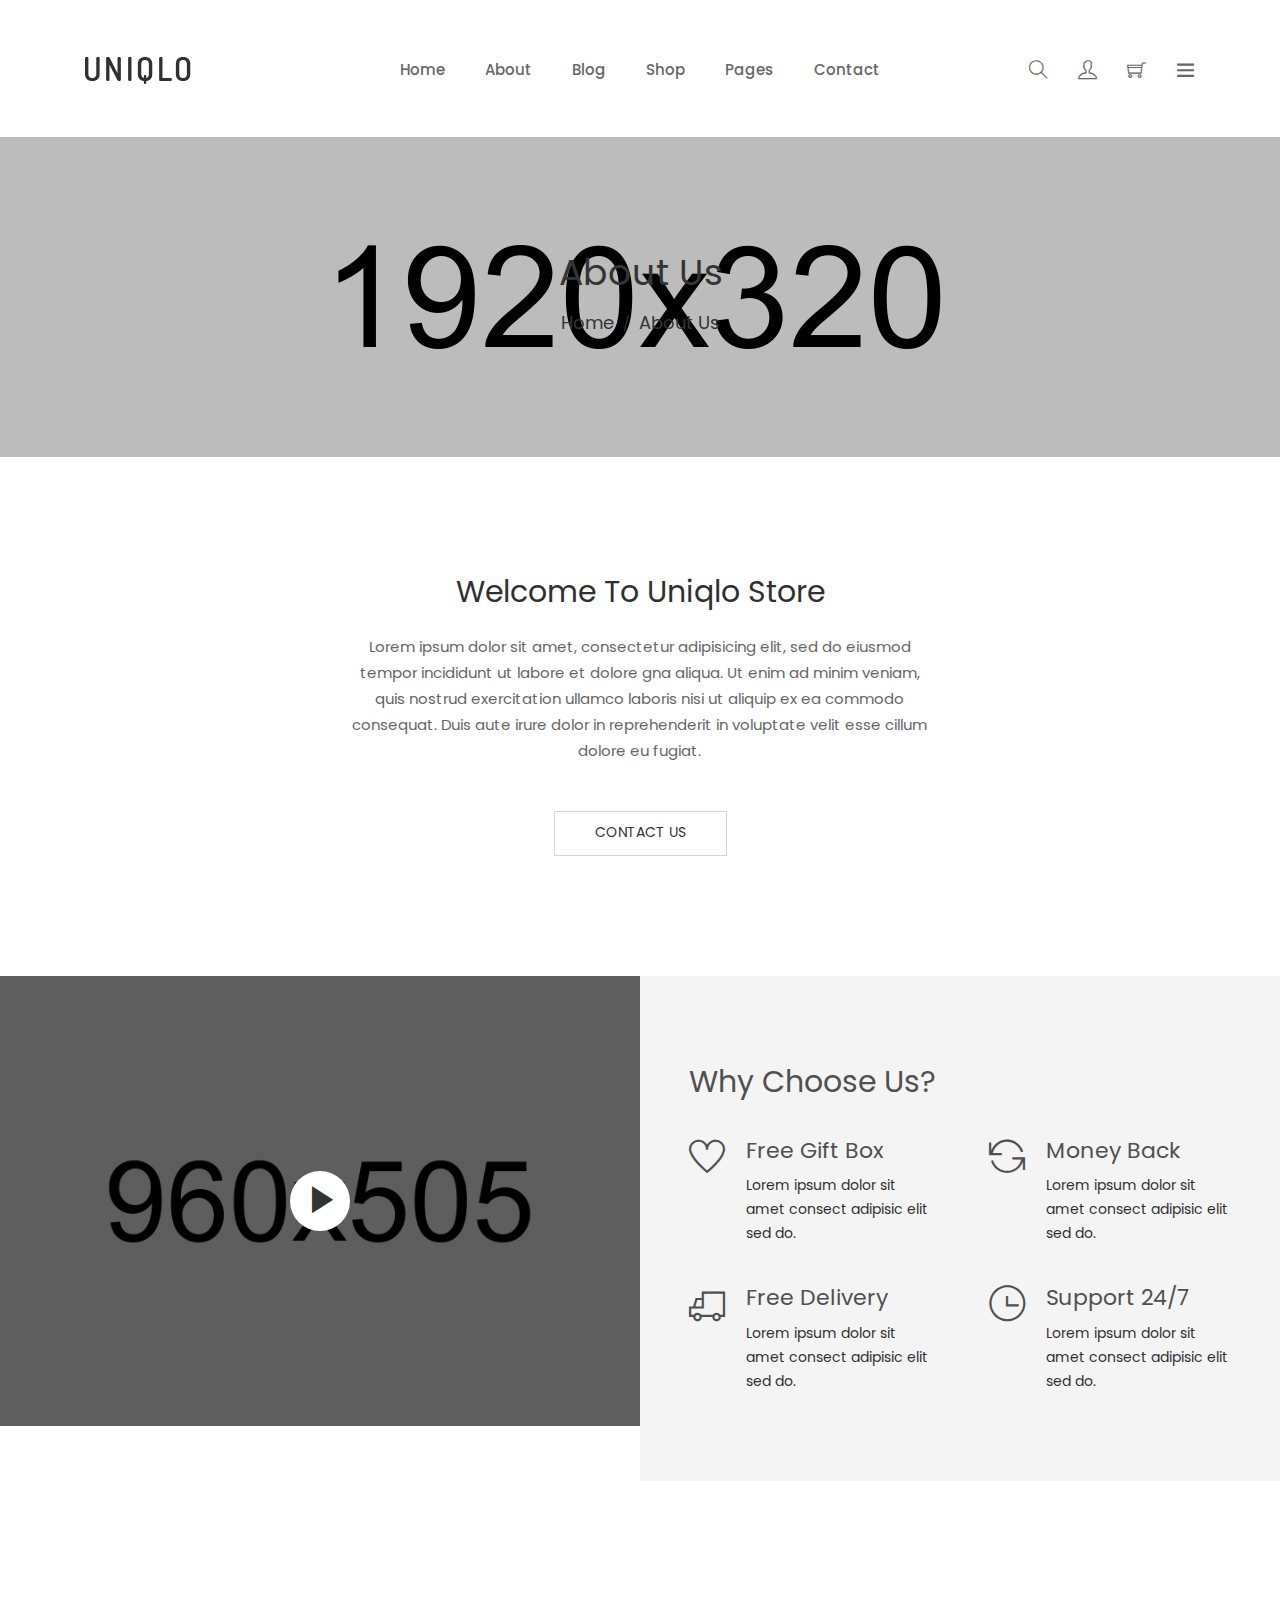
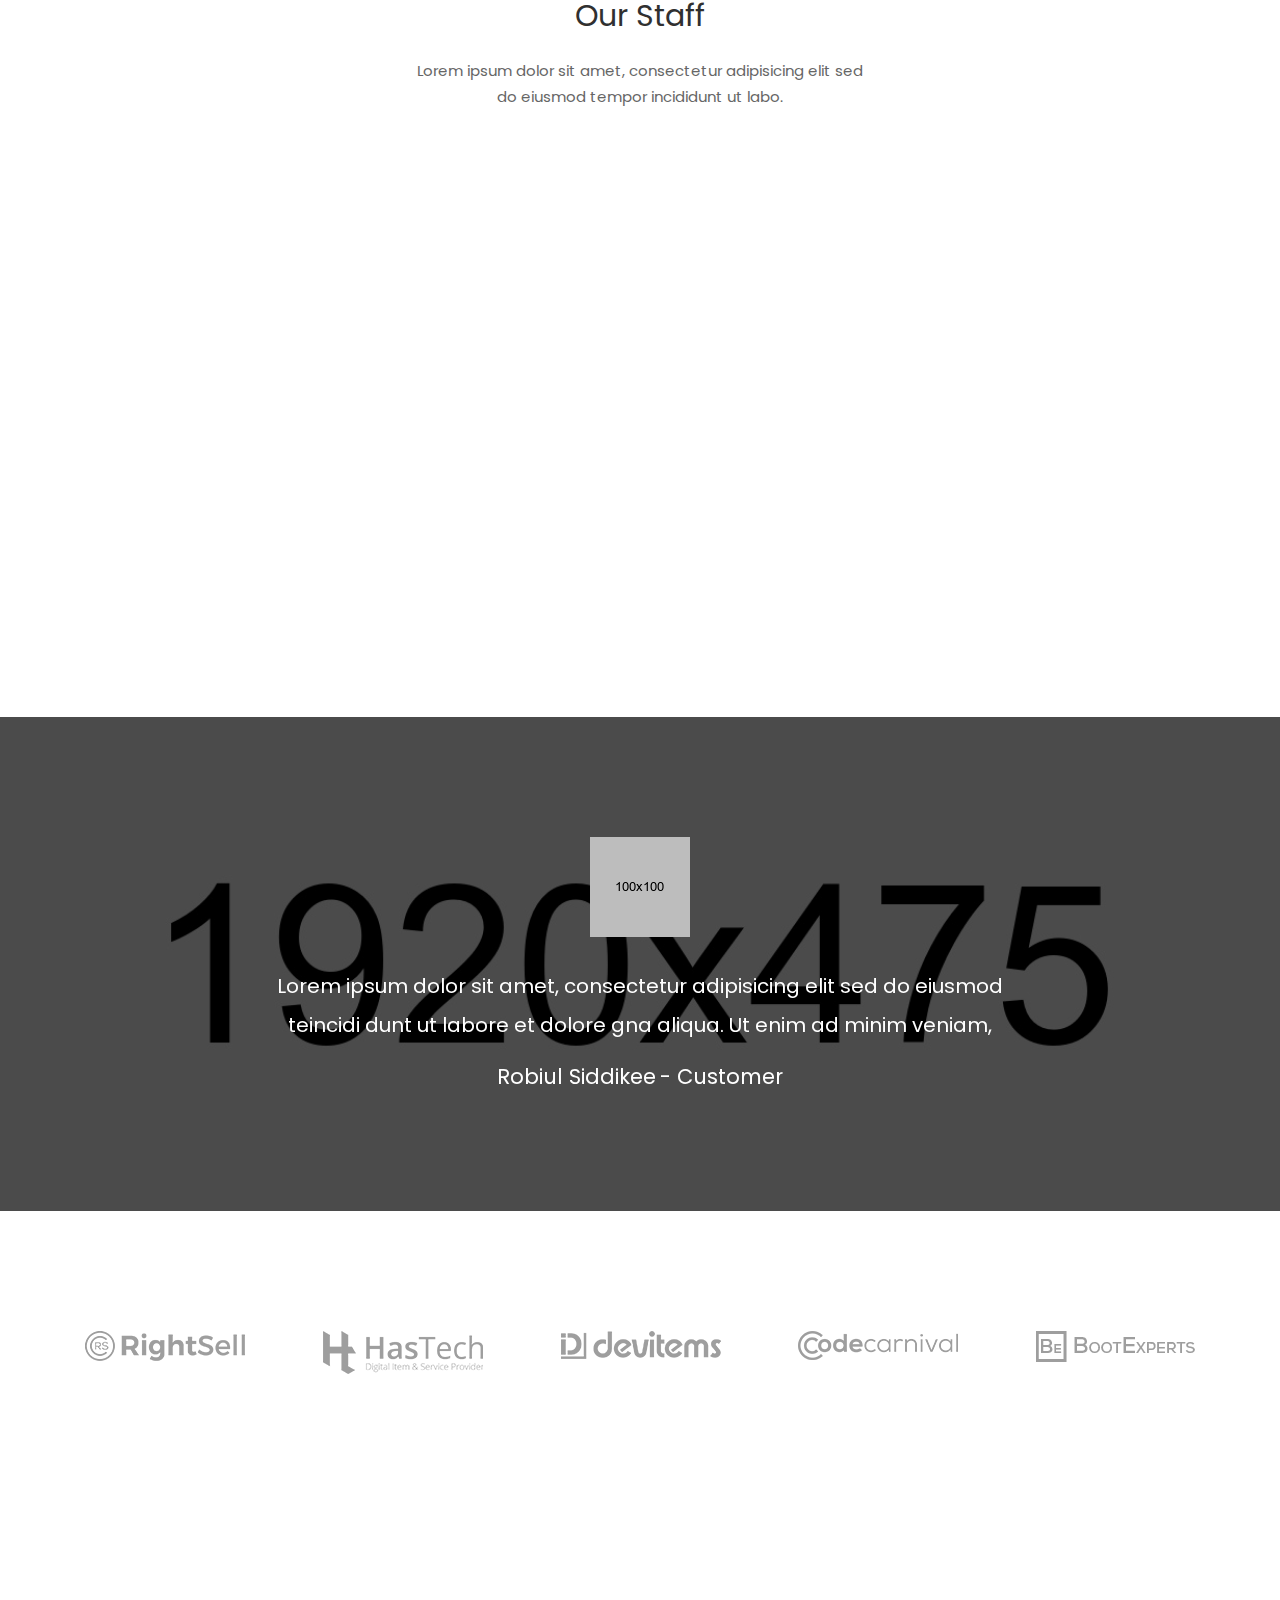
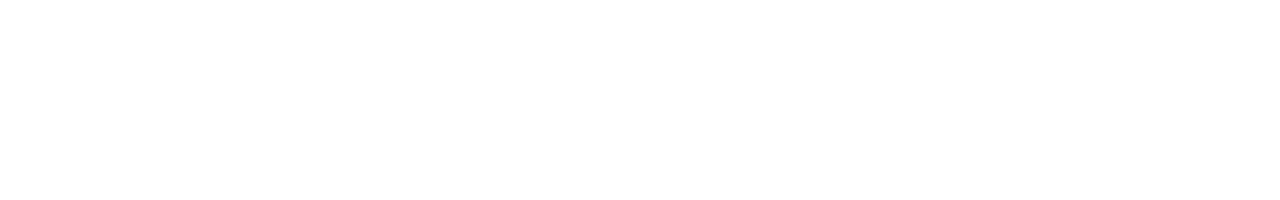
<file: website/about.html>
<!doctype html>
<html class="no-js" lang="zxx">
<head>
    <meta charset="utf-8">
    <meta http-equiv="x-ua-compatible" content="ie=edge">
    <title>About || Uniqlo-Minimalist eCommerce Bootstrap 4 Template</title>
    <meta name="description" content="">
    <meta name="viewport" content="width=device-width, initial-scale=1">
    
    <!-- Place favicon.ico in the root directory -->
    <link rel="shortcut icon" type="image/x-icon" href="images/favicon.ico">
    <link rel="apple-touch-icon" href="apple-touch-icon.png">
    
    <!-- Bootstrap Fremwork Main Css -->
    <link rel="stylesheet" href="css/bootstrap.min.css">
    <!-- All Plugins css -->
    <link rel="stylesheet" href="css/plugins.css">
    <!-- Theme shortcodes/elements style -->
    <link rel="stylesheet" href="css/shortcode/shortcodes.css">
    <!-- Theme main style -->
    <link rel="stylesheet" href="style.css">
    <!-- Responsive css -->
    <link rel="stylesheet" href="css/responsive.css">
    <!-- User style -->
    <link rel="stylesheet" href="css/custom.css">

    <!-- Modernizr JS -->
    <script src="js/vendor/modernizr-2.8.3.min.js"></script>
</head>

<body>
    <!--[if lt IE 8]>
        <p class="browserupgrade">You are using an <strong>outdated</strong> browser. Please <a href="http://browsehappy.com/">upgrade your browser</a> to improve your experience.</p>
    <![endif]-->  

    <!-- Body main wrapper start -->
    <div class="wrapper fixed__footer">
        <!-- Start Header Style -->
        <header id="header" class="htc-header header--3 bg__white">
            <!-- Start Mainmenu Area -->
            <div id="sticky-header-with-topbar" class="mainmenu__area sticky__header">
                <div class="container">
                    <div class="row">
                        <div class="col-md-2 col-lg-2 col-6">
                            <div class="logo">
                                <a href="index.html">
                                    <img src="images/logo/uniqlo.png" alt="logo">
                                </a>
                            </div>
                        </div>
                        <!-- Start MAinmenu Ares -->
                        <div class="col-md-8 col-lg-8 d-none d-md-block">
                            <nav class="mainmenu__nav  d-none d-lg-block">
                                <ul class="main__menu">
                                    <li class="drop"><a href="index.html">Home</a>
                                    </li>
                                    <li><a href="about.html">About</a></li>
                                    <li class="drop"><a href="blog.html">Blog</a>
                                        <ul class="dropdown">
                                            <li><a href="blog.html">blog</a></li>
                                            <li><a href="blog-details.html">blog details</a></li>
                                        </ul>
                                    </li>
                                    <li class="drop"><a href="shop.html">Shop</a>
                                    </li>
                                    <li class="drop"><a href="#">pages</a>
                                        <ul class="dropdown">
                                            <li><a href="about.html">about</a></li>
                                            <li><a href="shop.html">shop</a></li>
                                            <li><a href="product-details.html">product details</a></li>
                                            <li><a href="cart.html">cart</a></li>
                                            <li><a href="wishlist.html">wishlist</a></li>
                                            <li><a href="checkout.html">checkout</a></li>
                                            <li><a href="team.html">team</a></li>
                                            <li><a href="login-register.html">login & register</a></li>
                                        </ul>
                                    </li>
                                    <li><a href="contact.html">contact</a></li>
                                </ul>
                            </nav>
                            
                            <div class="mobile-menu clearfix d-block d-lg-none">
                                <nav id="mobile_dropdown">
                                    <ul>
                                        <li><a href="index.html">Home</a></li>
                                        <li><a href="about.html">About</a></li>
                                        <li><a href="blog.html">blog</a>
                                            <ul>
                                                <li><a href="blog.html">blog</a></li>
                                                <li><a href="blog-details.html">blog details</a></li>
                                            </ul>
                                        </li>
                                        <li><a href="#">pages</a>
                                            <ul>
                                                <li><a href="about.html">about</a></li>
                                                <li><a href="shop.html">shop</a></li>
                                                <li><a href="product-details.html">product details</a></li>
                                                <li><a href="cart.html">cart</a></li>
                                                <li><a href="wishlist.html">wishlist</a></li>
                                                <li><a href="checkout.html">checkout</a></li>
                                                <li><a href="team.html">team</a></li>
                                                <li><a href="login-register.html">login & register</a></li>
                                            </ul>
                                        </li>
                                        <li><a href="contact.html">contact</a></li>
                                    </ul>
                                </nav>
                            </div>  
                        </div>
                        <!-- End MAinmenu Ares -->
                        <div class="col-md-2 col-lg-2 col-6">  
                            <ul class="menu-extra">
                                <li class="search search__open d-none d-sm-block"><span class="ti-search"></span></li>
                                <li><a href="login-register.html"><span class="ti-user"></span></a></li>
                                <li class="cart__menu"><span class="ti-shopping-cart"></span></li>
                                <li class="toggle__menu d-none d-md-block"><span class="ti-menu"></span></li>
                            </ul>
                        </div>
                    </div>
                    <div class="mobile-menu-area"></div>
                </div>
            </div>
            <!-- End Mainmenu Area -->
        </header>
        <!-- End Header Style -->
        
        <div class="body__overlay"></div>
        <!-- Start Offset Wrapper -->
        <div class="offset__wrapper">
            <!-- Start Search Popap -->
            <div class="search__area">
                <div class="container" >
                    <div class="row" >
                        <div class="col-md-12" >
                            <div class="search__inner">
                                <form action="#" method="get">
                                    <input placeholder="Search here... " type="text">
                                    <button type="submit"></button>
                                </form>
                                <div class="search__close__btn">
                                    <span class="search__close__btn_icon"><i class="zmdi zmdi-close"></i></span>
                                </div>
                            </div>
                        </div>
                    </div>
                </div>
            </div>
            <!-- End Search Popap -->
            <!-- Start Offset MEnu -->
            <div class="offsetmenu">
                <div class="offsetmenu__inner">
                    <div class="offsetmenu__close__btn">
                        <a href="#"><i class="zmdi zmdi-close"></i></a>
                    </div>
                    <div class="off__contact">
                        <div class="logo">
                            <a href="index.html">
                                <img src="images/logo/uniqlo.png" alt="logo">
                            </a>
                        </div>
                        <p>Lorem ipsum dolor sit amet consectetu adipisicing elit sed do eiusmod tempor incididunt ut labore.</p>
                    </div>
                    <ul class="sidebar__thumd">
                        <li><a href="#"><img src="images/sidebar-img/1.jpg" alt="sidebar images"></a></li>
                        <li><a href="#"><img src="images/sidebar-img/2.jpg" alt="sidebar images"></a></li>
                        <li><a href="#"><img src="images/sidebar-img/3.jpg" alt="sidebar images"></a></li>
                        <li><a href="#"><img src="images/sidebar-img/4.jpg" alt="sidebar images"></a></li>
                        <li><a href="#"><img src="images/sidebar-img/5.jpg" alt="sidebar images"></a></li>
                        <li><a href="#"><img src="images/sidebar-img/6.jpg" alt="sidebar images"></a></li>
                        <li><a href="#"><img src="images/sidebar-img/7.jpg" alt="sidebar images"></a></li>
                        <li><a href="#"><img src="images/sidebar-img/8.jpg" alt="sidebar images"></a></li>
                    </ul>
                    <div class="offset__widget">
                        <div class="offset__single">
                            <h4 class="offset__title">Language</h4>
                            <ul>
                                <li><a href="#"> Engish </a></li>
                                <li><a href="#"> French </a></li>
                                <li><a href="#"> German </a></li>
                            </ul>
                        </div>
                        <div class="offset__single">
                            <h4 class="offset__title">Currencies</h4>
                            <ul>
                                <li><a href="#"> USD : Dollar </a></li>
                                <li><a href="#"> EUR : Euro </a></li>
                                <li><a href="#"> POU : Pound </a></li>
                            </ul>
                        </div>
                    </div>
                    <div class="offset__sosial__share">
                        <h4 class="offset__title">Follow Us On Social</h4>
                        <ul class="off__soaial__link">
                            <li><a class="bg--twitter" href="https://twitter.com/devitemsllc" target="_blank" title="Twitter"><i class="zmdi zmdi-twitter"></i></a></li>
                            
                            <li><a class="bg--instagram" href="https://www.instagram.com/devitems/" target="_blank" title="Instagram"><i class="zmdi zmdi-instagram"></i></a></li>

                            <li><a class="bg--facebook" href="https://www.facebook.com/devitems/?ref=bookmarks" target="_blank" title="Facebook"><i class="zmdi zmdi-facebook"></i></a></li>

                            <li><a class="bg--googleplus" href="https://plus.google.com/" target="_blank" title="Google Plus"><i class="zmdi zmdi-google-plus"></i></a></li>

                            <li><a class="bg--google" href="#" target="_blank" title="Google"><i class="zmdi zmdi-google"></i></a></li>
                        </ul>
                    </div>
                </div>
            </div>
            <!-- End Offset MEnu -->
            <!-- Start Cart Panel -->
            <div class="shopping__cart">
                <div class="shopping__cart__inner">
                    <div class="offsetmenu__close__btn">
                        <a href="#"><i class="zmdi zmdi-close"></i></a>
                    </div>
                    <div class="shp__cart__wrap">
                        <div class="shp__single__product">
                            <div class="shp__pro__thumb">
                                <a href="#">
                                    <img src="images/product/sm-img/1.jpg" alt="product images">
                                </a>
                            </div>
                            <div class="shp__pro__details">
                                <h2><a href="product-details.html">BO&Play Wireless Speaker</a></h2>
                                <span class="quantity">QTY: 1</span>
                                <span class="shp__price">$105.00</span>
                            </div>
                            <div class="remove__btn">
                                <a href="#" title="Remove this item"><i class="zmdi zmdi-close"></i></a>
                            </div>
                        </div>
                        <div class="shp__single__product">
                            <div class="shp__pro__thumb">
                                <a href="#">
                                    <img src="images/product/sm-img/2.jpg" alt="product images">
                                </a>
                            </div>
                            <div class="shp__pro__details">
                                <h2><a href="product-details.html">Brone Candle</a></h2>
                                <span class="quantity">QTY: 1</span>
                                <span class="shp__price">$25.00</span>
                            </div>
                            <div class="remove__btn">
                                <a href="#" title="Remove this item"><i class="zmdi zmdi-close"></i></a>
                            </div>
                        </div>
                    </div>
                    <ul class="shoping__total">
                        <li class="subtotal">Subtotal:</li>
                        <li class="total__price">$130.00</li>
                    </ul>
                    <ul class="shopping__btn">
                        <li><a href="cart.html">View Cart</a></li>
                        <li class="shp__checkout"><a href="checkout.html">Checkout</a></li>
                    </ul>
                </div>
            </div>
            <!-- End Cart Panel -->
        </div>
        <!-- End Offset Wrapper -->
        <!-- Start Bradcaump area -->
        <div class="ht__bradcaump__area" style="background: rgba(0, 0, 0, 0) url(images/bg/2.jpg) no-repeat scroll center center / cover ;">
            <div class="ht__bradcaump__wrap">
                <div class="container">
                    <div class="row">
                        <div class="col-12">
                            <div class="bradcaump__inner text-center">
                                <h2 class="bradcaump-title">About Us</h2>
                                <nav class="bradcaump-inner">
                                  <a class="breadcrumb-item" href="index.html">Home</a>
                                  <span class="brd-separetor">/</span>
                                  <span class="breadcrumb-item active">About Us</span>
                                </nav>
                            </div>
                        </div>
                    </div>
                </div>
            </div>
        </div>
        <!-- End Bradcaump area --> 
        <!-- Start Our Store Area -->
        <section class="htc__store__area ptb--120 bg__white">
            <div class="container">
                <div class="row">
                    <div class="col-md-12">
                        <div class="section__title section__title--2 text-center">
                            <h2 class="title__line">Welcome To Uniqlo Store</h2>
                            <p>Lorem ipsum dolor sit amet, consectetur adipisicing elit, sed do eiusmod tempor incididunt ut labore et dolore gna aliqua. Ut enim ad minim veniam, quis nostrud exercitation ullamco laboris nisi ut aliquip ex ea commodo consequat. Duis aute irure dolor in reprehenderit in voluptate velit esse cillum dolore eu fugiat.</p>
                        </div>
                        <div class="store__btn">
                            <a href="#">contact us</a>
                        </div>
                    </div>
                </div>
            </div>
        </section>
        <!-- End Our Store Area -->
        <!-- Start Choose Us Area -->
        <section class="htc__choose__us__ares bg__white">
            <div class="container-fluid">
                <div class="row">
                    <div class="col-md-12 col-lg-6 col-sm-12">
                        <div class="video__wrap bg--3" data--black__overlay="5">
                            <div class="video__inner">
                                <a class="video__trigger video-popup" href="https://www.youtube.com/watch?v=cDDWvj_q-o8">
                                    <i class="zmdi zmdi-play"></i>
                                </a>
                            </div>
                        </div>
                    </div>
                    <div class="col-md-12 col-lg-6 col-sm-12">
                        <div class="htc__choose__wrap bg__cat--4">
                            <h2 class="choose__title">Why Choose Us?</h2>
                            <div class="choose__container">
                                <div class="single__chooose">
                                    <div class="choose__us">
                                        <div class="choose__icon">
                                            <span class="ti-heart"></span>
                                        </div>
                                        <div class="choose__details">
                                            <h4>Free Gift Box</h4>
                                            <p>Lorem ipsum dolor sit amet consect adipisic elit sed do. </p>
                                        </div>
                                    </div>
                                    <div class="choose__us">
                                        <div class="choose__icon">
                                            <span class="ti-truck"></span>
                                        </div>
                                        <div class="choose__details">
                                            <h4>Free Delivery</h4>
                                            <p>Lorem ipsum dolor sit amet consect adipisic elit sed do. </p>
                                        </div>
                                    </div>
                                </div>
                                <div class="single__chooose">
                                    <div class="choose__us">
                                        <div class="choose__icon">
                                            <span class="ti-reload"></span>
                                        </div>
                                        <div class="choose__details">
                                            <h4>Money Back</h4>
                                            <p>Lorem ipsum dolor sit amet consect adipisic elit sed do. </p>
                                        </div>
                                    </div>
                                    <div class="choose__us">
                                        <div class="choose__icon">
                                            <span class="ti-time"></span>
                                        </div>
                                        <div class="choose__details">
                                            <h4>Support 24/7</h4>
                                            <p>Lorem ipsum dolor sit amet consect adipisic elit sed do. </p>
                                        </div>
                                    </div>
                                </div>
                            </div>
                        </div>
                    </div>
                </div>
            </div>
        </section>
        <!-- End Choose Us Area -->
        <!-- Start Our Team Area -->
        <section class="htc__team__area bg__white ptb--120">
            <div class="container">
                <div class="row">
                    <div class="col-md-12">
                        <div class="section__title section__title--2 text-center">
                            <h2 class="title__line">Our Staff</h2>
                            <p>Lorem ipsum dolor sit amet, consectetur adipisicing elit sed do eiusmod tempor incididunt ut labo.</p>
                        </div>
                    </div>
                </div>
                <div class="row team__wrap clearfix mt--60">
                    <!-- Start Single Team -->
                    <div class="col-md-4 col-lg-4 col-sm-12">
                        <div class="team foo">
                            <div class="team__thumb">
                                <a href="#">
                                    <img src="images/team/1.jpg" alt="team images">
                                </a>
                            </div>
                            <div class="team__bg__color"></div>
                            <div class="team__hover__info">
                                <div class="team__hover__action">
                                    <h2><a href="#">Robiul siddikee</a></h2>
                                    <ul class="social__icon">
                                        <li><a href="https://twitter.com/devitemsllc" target="_blank"><i class="zmdi zmdi-twitter"></i></a></li>
                                        <li><a href="https://www.instagram.com/devitems/" target="_blank"><i class="zmdi zmdi-instagram"></i></a></li>
                                        <li><a href="https://www.facebook.com/devitems/?ref=bookmarks" target="_blank"><i class="zmdi zmdi-facebook"></i></a></li>
                                        <li><a href="https://plus.google.com/" target="_blank"><i class="zmdi zmdi-google-plus"></i></a></li>
                                    </ul>
                                </div>
                            </div>
                        </div>
                    </div>
                    <!-- End Single Team -->
                    <!-- Start Single Team -->
                    <div class="col-md-4 col-lg-4 col-sm-12 xmt-30">
                        <div class="team foo">
                            <div class="team__thumb">
                                <a href="#">
                                    <img src="images/team/2.jpg" alt="team images">
                                </a>
                            </div>
                            <div class="team__bg__color"></div>
                            <div class="team__hover__info">
                                <div class="team__hover__action">
                                    <h2><a href="#">Robiul siddikee</a></h2>
                                    <ul class="social__icon">
                                        <li><a href="https://twitter.com/devitemsllc" target="_blank"><i class="zmdi zmdi-twitter"></i></a></li>
                                        <li><a href="https://www.instagram.com/devitems/" target="_blank"><i class="zmdi zmdi-instagram"></i></a></li>
                                        <li><a href="https://www.facebook.com/devitems/?ref=bookmarks" target="_blank"><i class="zmdi zmdi-facebook"></i></a></li>
                                        <li><a href="https://plus.google.com/" target="_blank"><i class="zmdi zmdi-google-plus"></i></a></li>
                                    </ul>
                                </div>
                            </div>
                        </div>
                    </div>
                    <!-- End Single Team -->
                    <!-- Start Single Team -->
                    <div class="col-md-4 col-lg-4 hidden-sm col-xs-12 xmt-30">
                        <div class="team foo">
                            <div class="team__thumb">
                                <a href="#">
                                    <img src="images/team/4.jpg" alt="team images">
                                </a>
                            </div>
                            <div class="team__bg__color"></div>
                            <div class="team__hover__info">
                                <div class="team__hover__action">
                                    <h2><a href="#">Robiul siddikee</a></h2>
                                    <ul class="social__icon">
                                        <li><a href="https://twitter.com/devitemsllc" target="_blank"><i class="zmdi zmdi-twitter"></i></a></li>
                                        <li><a href="https://www.instagram.com/devitems/" target="_blank"><i class="zmdi zmdi-instagram"></i></a></li>
                                        <li><a href="https://www.facebook.com/devitems/?ref=bookmarks" target="_blank"><i class="zmdi zmdi-facebook"></i></a></li>
                                        <li><a href="https://plus.google.com/" target="_blank"><i class="zmdi zmdi-google-plus"></i></a></li>
                                    </ul>
                                </div>
                            </div>
                        </div>
                    </div>
                    <!-- End Single Team -->
                </div>
            </div>
        </section>
        <!-- End Our Team Area -->
        <!-- Start Testimonial Area -->
        <div class="htc__testimonial__area ptb--120" style="background: rgba(0, 0, 0, 0) url(images/bg/4.jpg) no-repeat scroll center center / cover ;" data--black__overlay="6">
            <div class="container">
                <div class="row">
                    <div class="col-md-12 col-lg-12 col-sm-12 col-xs-12">
                        <div class="testimonial__wrap owl-carousel owl-theme clearfix">
                            <!-- Start Single Testimonial -->
                            <div class="testimonial">
                                <div class="testimonial__thumb">
                                    <img src="images/test/client/1.png" alt="testimonial images">
                                </div>
                                <div class="testimonial__details">
                                    <p>Lorem ipsum dolor sit amet, consectetur adipisicing elit sed do eiusmod teincidi dunt ut labore et dolore gna aliqua. Ut enim ad minim veniam,</p>
                                    <div class="test__info">
                                        <span><a href="#">Robiul siddikee</a></span>
                                        <span> - </span>
                                        <span>Customer</span>
                                    </div>
                                </div>
                            </div>
                            <!-- End Single Testimonial -->
                            <!-- Start Single Testimonial -->
                            <div class="testimonial">
                                <div class="testimonial__thumb">
                                    <img src="images/test/client/2.png" alt="testimonial images">
                                </div>
                                <div class="testimonial__details">
                                    <p>Lorem ipsum dolor sit amet, consectetur adipisicing elit sed do eiusmod teincidi dunt ut labore et dolore gna aliqua. Ut enim ad minim veniam,</p>
                                    <div class="test__info">
                                        <span><a href="#">Robiul siddikee</a></span>
                                        <span> - </span>
                                        <span>Customer</span>
                                    </div>
                                </div>
                            </div>
                            <!-- End Single Testimonial -->
                            <!-- Start Single Testimonial -->
                            <div class="testimonial">
                                <div class="testimonial__thumb">
                                    <img src="images/test/client/3.png" alt="testimonial images">
                                </div>
                                <div class="testimonial__details">
                                    <p>Lorem ipsum dolor sit amet, consectetur adipisicing elit sed do eiusmod teincidi dunt ut labore et dolore gna aliqua. Ut enim ad minim veniam,</p>
                                    <div class="test__info">
                                        <span><a href="#">Robiul siddikee</a></span>
                                        <span> - </span>
                                        <span>Customer</span>
                                    </div>
                                </div>
                            </div>
                            <!-- End Single Testimonial -->
                        </div>
                    </div>
                </div>
            </div>
        </div>
        <!-- End Testimonial Area -->
        <!-- Start brand Area -->
        <div class="htc__brand__area bg__white ptb--120">
            <div class="container">
                <div class="row">
                    <div class="col-md-12">
                        <ul class="brand__list">
                            <li><a href="#">
                                <img src="images/brand/1.png" alt="brand images">
                            </a></li>
                            <li><a href="#">
                                <img src="images/brand/2.png" alt="brand images">
                            </a></li>
                            <li><a href="#">
                                <img src="images/brand/3.png" alt="brand images">
                            </a></li>
                            <li><a href="#">
                                <img src="images/brand/4.png" alt="brand images">
                            </a></li>
                            <li class="hidden-sm"><a href="#">
                                <img src="images/brand/5.png" alt="brand images">
                            </a></li>
                        </ul>
                    </div>
                </div>
            </div>
        </div>
        <!-- End brand Area -->
        <!-- Start Footer Area -->
        <footer class="htc__foooter__area" style="background: rgba(0, 0, 0, 0) url(images/bg/1.jpg) no-repeat scroll center center / cover ;">
            <div class="container">
                <div class="row footer__container clearfix">
                    <!-- Start Single Footer Widget -->
                    <div class="col-md-6 col-lg-3 col-sm-6">
                        <div class="ft__widget">
                            <div class="ft__logo">
                                <a href="index.html">
                                    <img src="images/logo/uniqlo.png" alt="footer logo">
                                </a>
                            </div>
                            <div class="footer__details">
                                <p>Get 10% discount with notified about the latest news and updates.</p>
                            </div>
                        </div>
                    </div>
                    <!-- End Single Footer Widget -->
                    <!-- Start Single Footer Widget -->
                    <div class="col-md-6 col-lg-3 col-sm-6 smb-30 xmt-30">
                        <div class="ft__widget">
                            <h2 class="ft__title">Newsletter</h2>
                            <div class="newsletter__form">
                                <div class="input__box">
                                    <div id="mc_embed_signup">
                                        <form action="#" method="post" id="mc-embedded-subscribe-form" name="mc-embedded-subscribe-form" class="validate" novalidate>
                                            <div id="mc_embed_signup_scroll" class="htc__news__inner">
                                                <div class="news__input">
                                                    <input type="email" value="" name="EMAIL" class="email" id="mce-EMAIL" placeholder="Email Address" required>
                                                </div>
                                                <div class="clearfix subscribe__btn"><input type="submit" value="Send" name="subscribe" id="mc-embedded-subscribe" class="bst__btn btn--white__color">

                                                </div>
                                            </div>
                                        </form>
                                    </div>
                                </div>        
                            </div>
                        </div>
                    </div>
                    <!-- End Single Footer Widget -->
                    <!-- Start Single Footer Widget -->
                    <div class="col-md-6 col-lg-3 col-sm-6 smt-30 xmt-30">
                        <div class="ft__widget contact__us">
                            <h2 class="ft__title">Contact Us</h2>
                            <div class="footer__inner">
                                <p> 319 Clematis St. <br> Suite 100 WPB, FL 33401 </p>
                            </div>
                        </div>
                    </div>
                    <!-- End Single Footer Widget -->
                    <!-- Start Single Footer Widget -->
                    <div class="col-md-6 col-lg-2 lg-offset-1 col-sm-6 smt-30 xmt-30">
                        <div class="ft__widget">
                            <h2 class="ft__title">Follow Us</h2>
                            <ul class="social__icon">
                                <li><a href="https://twitter.com/devitemsllc" target="_blank"><i class="zmdi zmdi-twitter"></i></a></li>
                                <li><a href="https://www.instagram.com/devitems/" target="_blank"><i class="zmdi zmdi-instagram"></i></a></li>
                                <li><a href="https://www.facebook.com/devitems/?ref=bookmarks" target="_blank"><i class="zmdi zmdi-facebook"></i></a></li>
                                <li><a href="https://plus.google.com/" target="_blank"><i class="zmdi zmdi-google-plus"></i></a></li>
                            </ul>
                        </div>
                    </div>
                    <!-- End Single Footer Widget -->
                </div>
                <!-- Start Copyright Area -->
                <div class="htc__copyright__area">
                    <div class="row">
                        <div class="col-md-12 col-lg-12 col-sm-12 col-xs-12">
                            <div class="copyright__inner">
                                <div class="copyright">
                                    <p>© 2018 <a href="https://freethemescloud.com/" target="_blank">Free themes Cloud</a>
                                    All Right Reserved.</p>
                                </div>
                                <ul class="footer__menu">
                                    <li><a href="index.html">Home</a></li>
                                    <li><a href="shop.html">Product</a></li>
                                    <li><a href="contact.html">Contact Us</a></li>
                                </ul>
                            </div>
                        </div>
                    </div>
                </div>
                <!-- End Copyright Area -->
            </div>
        </footer>
        <!-- End Footer Area -->
    </div>
    <!-- Body main wrapper end -->
    <!-- Placed js at the end of the document so the pages load faster -->

    <!-- jquery latest version -->
    <script src="js/vendor/jquery-1.12.4.min.js"></script>
    <!-- Bootstrap Framework js -->
    <script src="js/popper.min.js"></script>
    <script src="js/bootstrap.min.js"></script>
    <!-- All js plugins included in this file. -->
    <script src="js/plugins.js"></script>
    <!-- Main js file that contents all jQuery plugins activation. -->
    <script src="js/main.js"></script>

</body>

</html>
</file>
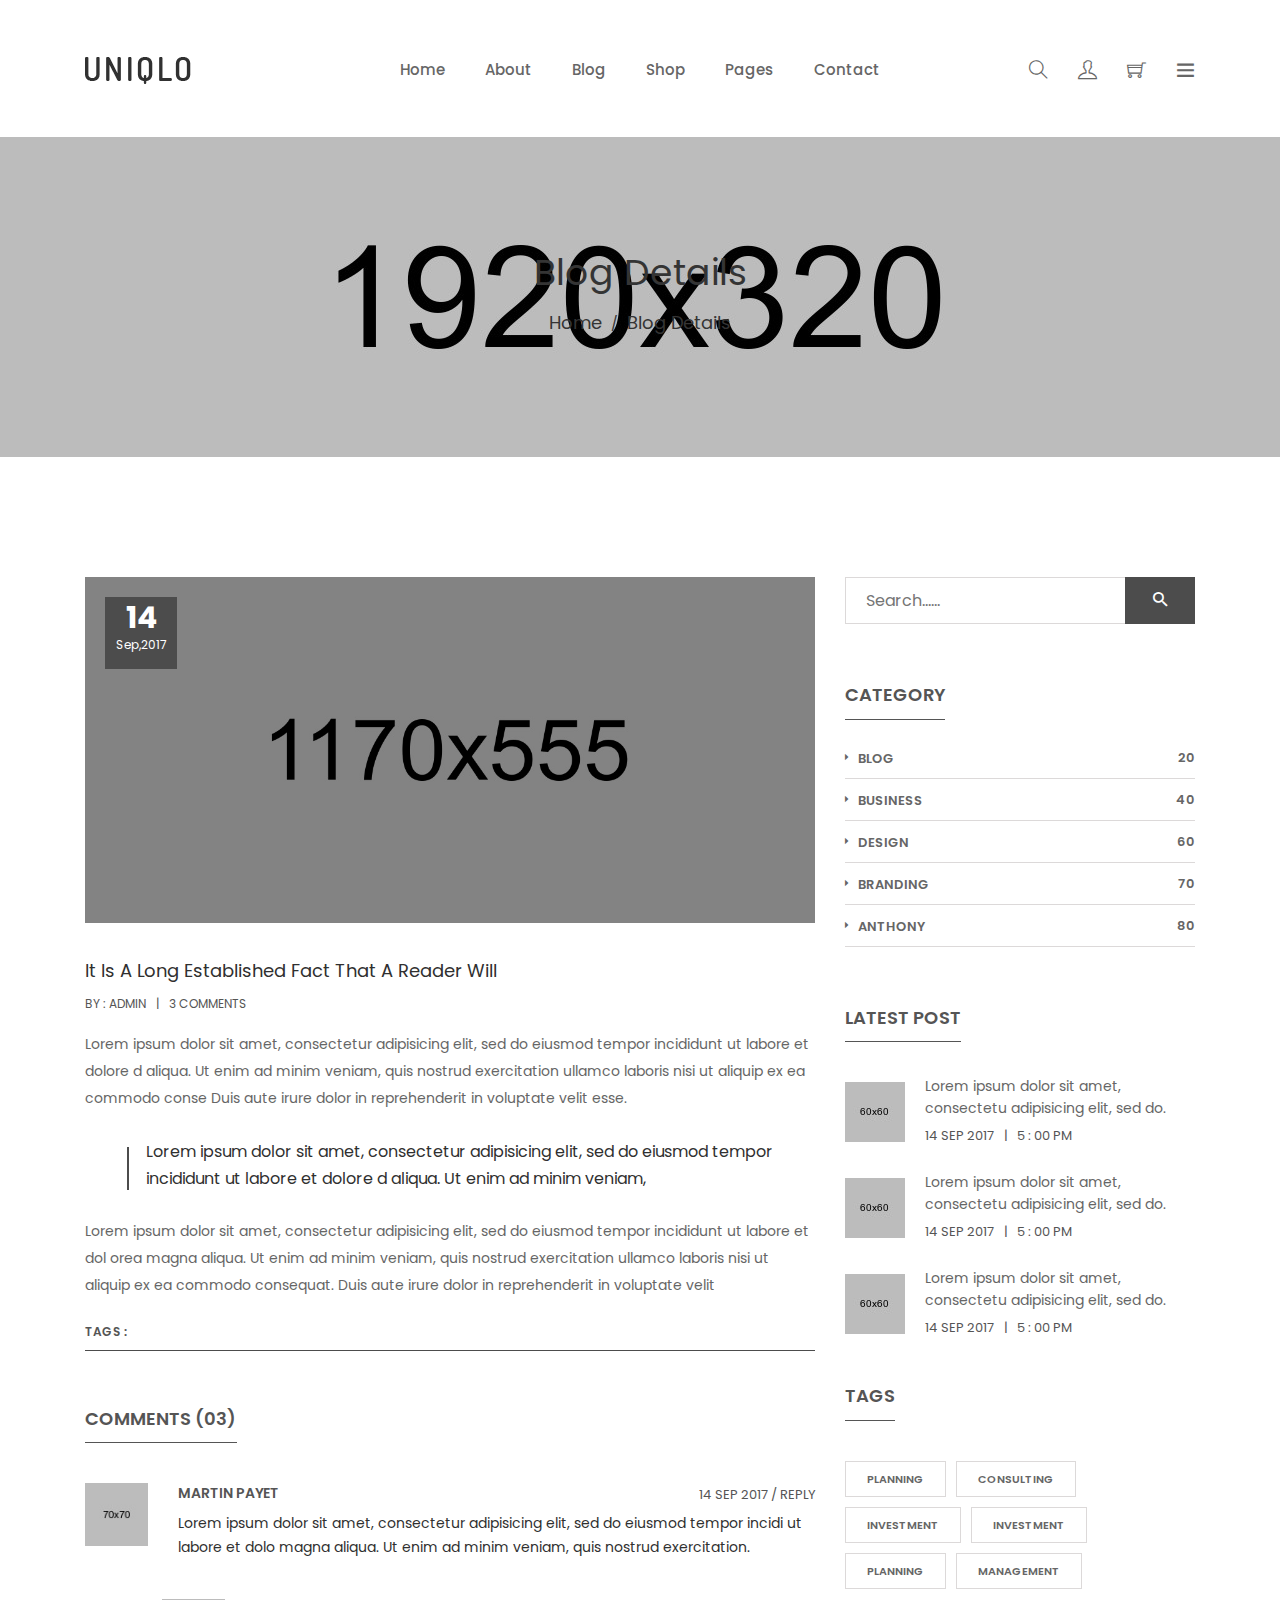
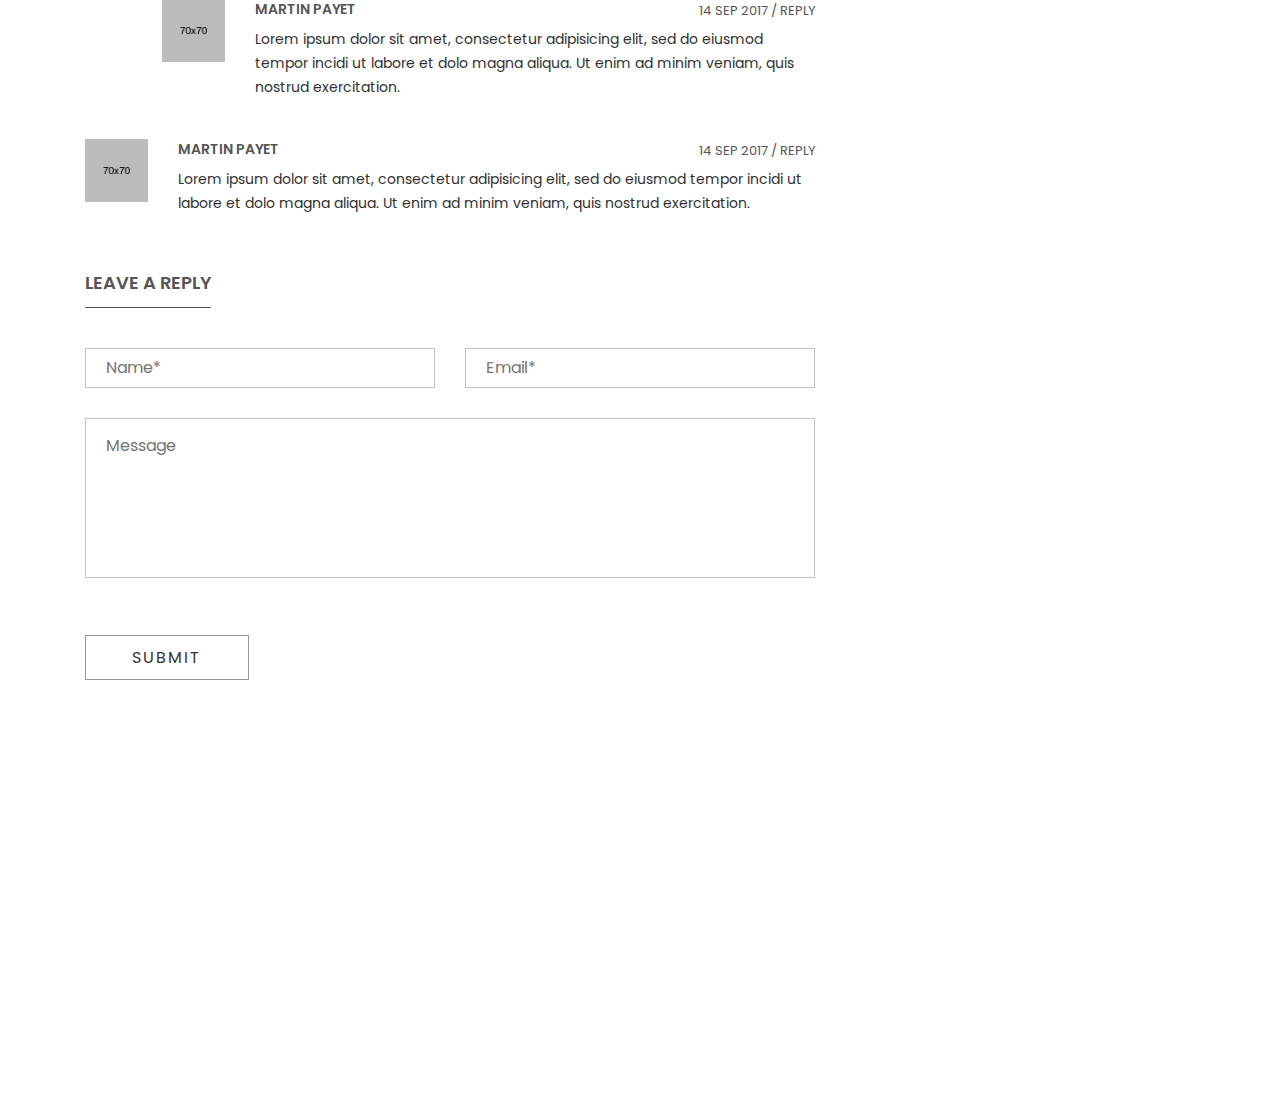
<file: website/blog-details.html>
<!doctype html>
<html class="no-js" lang="zxx">
<head>
    <meta charset="utf-8">
    <meta http-equiv="x-ua-compatible" content="ie=edge">
    <title>Blog Details || Uniqlo-Minimalist eCommerce Bootstrap 4 Template</title>
    <meta name="description" content="">
    <meta name="viewport" content="width=device-width, initial-scale=1">
    
    <!-- Place favicon.ico in the root directory -->
    <link rel="shortcut icon" type="image/x-icon" href="images/favicon.ico">
    <link rel="apple-touch-icon" href="apple-touch-icon.png">
    
    <!-- Bootstrap Fremwork Main Css -->
    <link rel="stylesheet" href="css/bootstrap.min.css">
    <!-- All Plugins css -->
    <link rel="stylesheet" href="css/plugins.css">
    <!-- Theme shortcodes/elements style -->
    <link rel="stylesheet" href="css/shortcode/shortcodes.css">
    <!-- Theme main style -->
    <link rel="stylesheet" href="style.css">
    <!-- Responsive css -->
    <link rel="stylesheet" href="css/responsive.css">
    <!-- User style -->
    <link rel="stylesheet" href="css/custom.css">

    <!-- Modernizr JS -->
    <script src="js/vendor/modernizr-2.8.3.min.js"></script>
</head>

<body>
    <!--[if lt IE 8]>
        <p class="browserupgrade">You are using an <strong>outdated</strong> browser. Please <a href="http://browsehappy.com/">upgrade your browser</a> to improve your experience.</p>
    <![endif]-->  

    <!-- Body main wrapper start -->
    <div class="wrapper fixed__footer">
        <!-- Start Header Style -->
        <header id="header" class="htc-header header--3 bg__white">
            <!-- Start Mainmenu Area -->
            <div id="sticky-header-with-topbar" class="mainmenu__area sticky__header">
                <div class="container">
                    <div class="row">
                        <div class="col-md-2 col-lg-2 col-6">
                            <div class="logo">
                                <a href="index.html">
                                    <img src="images/logo/uniqlo.png" alt="logo">
                                </a>
                            </div>
                        </div>
                        <!-- Start MAinmenu Ares -->
                        <div class="col-md-8 col-lg-8 d-none d-md-block">
                            <nav class="mainmenu__nav  d-none d-lg-block">
                                <ul class="main__menu">
                                    <li class="drop"><a href="index.html">Home</a>
                                    </li>
                                    <li><a href="about.html">About</a></li>
                                    <li class="drop"><a href="blog.html">Blog</a>
                                        <ul class="dropdown">
                                            <li><a href="blog.html">blog</a></li>
                                            <li><a href="blog-details.html">blog details</a></li>
                                        </ul>
                                    </li>
                                    <li class="drop"><a href="shop.html">Shop</a>
                                    </li>
                                    <li class="drop"><a href="#">pages</a>
                                        <ul class="dropdown">
                                            <li><a href="about.html">about</a></li>
                                            <li><a href="shop.html">shop</a></li>
                                            <li><a href="product-details.html">product details</a></li>
                                            <li><a href="cart.html">cart</a></li>
                                            <li><a href="wishlist.html">wishlist</a></li>
                                            <li><a href="checkout.html">checkout</a></li>
                                            <li><a href="team.html">team</a></li>
                                            <li><a href="login-register.html">login & register</a></li>
                                        </ul>
                                    </li>
                                    <li><a href="contact.html">contact</a></li>
                                </ul>
                            </nav>
                            
                            <div class="mobile-menu clearfix d-block d-lg-none">
                                <nav id="mobile_dropdown">
                                    <ul>
                                        <li><a href="index.html">Home</a></li>
                                        <li><a href="about.html">About</a></li>
                                        <li><a href="blog.html">blog</a>
                                            <ul>
                                                <li><a href="blog.html">blog</a></li>
                                                <li><a href="blog-details.html">blog details</a></li>
                                            </ul>
                                        </li>
                                        <li><a href="#">pages</a>
                                            <ul>
                                                <li><a href="about.html">about</a></li>
                                                <li><a href="shop.html">shop</a></li>
                                                <li><a href="product-details.html">product details</a></li>
                                                <li><a href="cart.html">cart</a></li>
                                                <li><a href="wishlist.html">wishlist</a></li>
                                                <li><a href="checkout.html">checkout</a></li>
                                                <li><a href="team.html">team</a></li>
                                                <li><a href="login-register.html">login & register</a></li>
                                            </ul>
                                        </li>
                                        <li><a href="contact.html">contact</a></li>
                                    </ul>
                                </nav>
                            </div>  
                        </div>
                        <!-- End MAinmenu Ares -->
                        <div class="col-md-2 col-lg-2 col-6">  
                            <ul class="menu-extra">
                                <li class="search search__open d-none d-sm-block"><span class="ti-search"></span></li>
                                <li><a href="login-register.html"><span class="ti-user"></span></a></li>
                                <li class="cart__menu"><span class="ti-shopping-cart"></span></li>
                                <li class="toggle__menu d-none d-md-block"><span class="ti-menu"></span></li>
                            </ul>
                        </div>
                    </div>
                    <div class="mobile-menu-area"></div>
                </div>
            </div>
            <!-- End Mainmenu Area -->
        </header>
        <!-- End Header Style -->
        <div class="body__overlay"></div>
        <!-- Start Offset Wrapper -->
        <div class="offset__wrapper">
            <!-- Start Search Popap -->
            <div class="search__area">
                <div class="container" >
                    <div class="row" >
                        <div class="col-md-12" >
                            <div class="search__inner">
                                <form action="#" method="get">
                                    <input placeholder="Search here... " type="text">
                                    <button type="submit"></button>
                                </form>
                                <div class="search__close__btn">
                                    <span class="search__close__btn_icon"><i class="zmdi zmdi-close"></i></span>
                                </div>
                            </div>
                        </div>
                    </div>
                </div>
            </div>
            <!-- End Search Popap -->
            <!-- Start Offset MEnu -->
            <div class="offsetmenu">
                <div class="offsetmenu__inner">
                    <div class="offsetmenu__close__btn">
                        <a href="#"><i class="zmdi zmdi-close"></i></a>
                    </div>
                    <div class="off__contact">
                        <div class="logo">
                            <a href="index.html">
                                <img src="images/logo/uniqlo.png" alt="logo">
                            </a>
                        </div>
                        <p>Lorem ipsum dolor sit amet consectetu adipisicing elit sed do eiusmod tempor incididunt ut labore.</p>
                    </div>
                    <ul class="sidebar__thumd">
                        <li><a href="#"><img src="images/sidebar-img/1.jpg" alt="sidebar images"></a></li>
                        <li><a href="#"><img src="images/sidebar-img/2.jpg" alt="sidebar images"></a></li>
                        <li><a href="#"><img src="images/sidebar-img/3.jpg" alt="sidebar images"></a></li>
                        <li><a href="#"><img src="images/sidebar-img/4.jpg" alt="sidebar images"></a></li>
                        <li><a href="#"><img src="images/sidebar-img/5.jpg" alt="sidebar images"></a></li>
                        <li><a href="#"><img src="images/sidebar-img/6.jpg" alt="sidebar images"></a></li>
                        <li><a href="#"><img src="images/sidebar-img/7.jpg" alt="sidebar images"></a></li>
                        <li><a href="#"><img src="images/sidebar-img/8.jpg" alt="sidebar images"></a></li>
                    </ul>
                    <div class="offset__widget">
                        <div class="offset__single">
                            <h4 class="offset__title">Language</h4>
                            <ul>
                                <li><a href="#"> Engish </a></li>
                                <li><a href="#"> French </a></li>
                                <li><a href="#"> German </a></li>
                            </ul>
                        </div>
                        <div class="offset__single">
                            <h4 class="offset__title">Currencies</h4>
                            <ul>
                                <li><a href="#"> USD : Dollar </a></li>
                                <li><a href="#"> EUR : Euro </a></li>
                                <li><a href="#"> POU : Pound </a></li>
                            </ul>
                        </div>
                    </div>
                    <div class="offset__sosial__share">
                        <h4 class="offset__title">Follow Us On Social</h4>
                        <ul class="off__soaial__link">
                            <li><a class="bg--twitter" href="https://twitter.com/devitemsllc" target="_blank" title="Twitter"><i class="zmdi zmdi-twitter"></i></a></li>
                            
                            <li><a class="bg--instagram" href="https://www.instagram.com/devitems/" target="_blank" title="Instagram"><i class="zmdi zmdi-instagram"></i></a></li>

                            <li><a class="bg--facebook" href="https://www.facebook.com/devitems/?ref=bookmarks" target="_blank" title="Facebook"><i class="zmdi zmdi-facebook"></i></a></li>

                            <li><a class="bg--googleplus" href="https://plus.google.com/" target="_blank" title="Google Plus"><i class="zmdi zmdi-google-plus"></i></a></li>

                            <li><a class="bg--google" href="#" target="_blank" title="Google"><i class="zmdi zmdi-google"></i></a></li>
                        </ul>
                    </div>
                </div>
            </div>
            <!-- End Offset MEnu -->
            <!-- Start Cart Panel -->
            <div class="shopping__cart">
                <div class="shopping__cart__inner">
                    <div class="offsetmenu__close__btn">
                        <a href="#"><i class="zmdi zmdi-close"></i></a>
                    </div>
                    <div class="shp__cart__wrap">
                        <div class="shp__single__product">
                            <div class="shp__pro__thumb">
                                <a href="#">
                                    <img src="images/product/sm-img/1.jpg" alt="product images">
                                </a>
                            </div>
                            <div class="shp__pro__details">
                                <h2><a href="product-details.html">BO&Play Wireless Speaker</a></h2>
                                <span class="quantity">QTY: 1</span>
                                <span class="shp__price">$105.00</span>
                            </div>
                            <div class="remove__btn">
                                <a href="#" title="Remove this item"><i class="zmdi zmdi-close"></i></a>
                            </div>
                        </div>
                        <div class="shp__single__product">
                            <div class="shp__pro__thumb">
                                <a href="#">
                                    <img src="images/product/sm-img/2.jpg" alt="product images">
                                </a>
                            </div>
                            <div class="shp__pro__details">
                                <h2><a href="product-details.html">Brone Candle</a></h2>
                                <span class="quantity">QTY: 1</span>
                                <span class="shp__price">$25.00</span>
                            </div>
                            <div class="remove__btn">
                                <a href="#" title="Remove this item"><i class="zmdi zmdi-close"></i></a>
                            </div>
                        </div>
                    </div>
                    <ul class="shoping__total">
                        <li class="subtotal">Subtotal:</li>
                        <li class="total__price">$130.00</li>
                    </ul>
                    <ul class="shopping__btn">
                        <li><a href="cart.html">View Cart</a></li>
                        <li class="shp__checkout"><a href="checkout.html">Checkout</a></li>
                    </ul>
                </div>
            </div>
            <!-- End Cart Panel -->
        </div>
        <!-- End Offset Wrapper -->
        <!-- Start Bradcaump area -->
        <div class="ht__bradcaump__area" style="background: rgba(0, 0, 0, 0) url(images/bg/2.jpg) no-repeat scroll center center / cover ;">
            <div class="ht__bradcaump__wrap">
                <div class="container">
                    <div class="row">
                        <div class="col-12">
                            <div class="bradcaump__inner text-center">
                                <h2 class="bradcaump-title">Blog Details</h2>
                                <nav class="bradcaump-inner">
                                  <a class="breadcrumb-item" href="index.html">Home</a>
                                  <span class="brd-separetor">/</span>
                                  <span class="breadcrumb-item active">Blog Details</span>
                                </nav>
                            </div>
                        </div>
                    </div>
                </div>
            </div>
        </div>
        <!-- End Bradcaump area -->
        <!-- Start Our Blog Area -->
        <section class="blog-details-wrap ptb--120 bg__white">
            <div class="container">
                <div class="row">
                    <div class="col-md-12 col-lg-8">
                        <div class="blog-details-left-sidebar">
                            <div class="blog-details-top">
                                <!--Start Blog Thumb -->
                                <div class="blog-details-thumb-wrap">
                                    <div class="blog-details-thumb">
                                        <img src="images/blog/big-images/1.jpg" alt="blog images">
                                    </div>
                                    <div class="upcoming-date">
                                        14<span class="upc-mth">Sep,2017</span>
                                    </div>
                                </div>
                                <!--End Blog Thumb -->
                                <h2>It is a long established fact that a reader will</h2>
                                <div class="blog-admin-and-comment">
                                    <p>BY : <a href="#">ADMIN</a></p>
                                    <p class="separator">|</p>
                                    <p>3 COMMENTS</p>
                                </div>
                                <!-- Start Blog Pra -->
                                <div class="blog-details-pra">
                                    <p>Lorem ipsum dolor sit amet, consectetur adipisicing elit, sed do eiusmod tempor incididunt ut labore et dolore d aliqua. Ut enim ad minim veniam, quis nostrud exercitation ullamco laboris nisi ut aliquip ex ea commodo conse Duis aute irure dolor in reprehenderit in voluptate velit esse.</p>

                                    <blockquote>Lorem ipsum dolor sit amet, consectetur adipisicing elit, sed do eiusmod tempor incididunt ut labore et dolore d aliqua. Ut enim ad minim veniam, </blockquote>

                                    <p>Lorem ipsum dolor sit amet, consectetur adipisicing elit, sed do eiusmod tempor incididunt ut labore et dol orea magna aliqua. Ut enim ad minim veniam, quis nostrud exercitation ullamco laboris nisi ut aliquip ex ea commodo consequat. Duis aute irure dolor in reprehenderit in voluptate velit</p>
                                </div>
                                <!-- End Blog Pra -->
                                <!-- Start Blog Tags -->
                                <div class="postandshare">
                                    <div class="post">
                                        <p>TAGS :</p>
                                    </div>
                                    <div class="blog-social-icon">
                                        <ul>
                                            <li><a href="#"><i class="fa fa-rss"></i></a></li>
                                            <li><a href="#"><i class="fa fa-vimeo"></i></a></li>
                                            <li><a href="#"><i class="fa fa-tumblr"></i></a></li>
                                            <li><a href="#"><i class="fa fa-pinterest"></i></a></li>
                                            <li><a href="#"><i class="fa fa-linkedin"></i></a></li>
                                        </ul>
                                    </div>
                                </div>
                                <!-- End Blog Tags -->
                                <!-- Start Blog Comment Area -->
                                <div class="our-blog-comment mt--20">
                                    <div class="blog-comment-inner">
                                        <h2 class="section-title-2">COMMENTS (03)</h2>
                                        <!-- Start Single Comment -->
                                        <div class="single-blog-comment">
                                            <div class="blog-comment-thumb">
                                                <img src="images/comment/1.jpg" alt="comment images">
                                            </div>
                                            <div class="blog-comment-details">
                                                <div class="comment-title-date">
                                                    <h2><a href="#">Martin Payet</a></h2>
                                                    <div class="reply">
                                                        <p>14 Sep 2017 / <a href="#">REPLY</a></p>
                                                    </div>
                                                </div>
                                                <p>Lorem ipsum dolor sit amet, consectetur adipisicing elit, sed do eiusmod tempor incidi ut labore et dolo magna aliqua. Ut enim ad minim veniam, quis nostrud exercitation.</p>
                                            </div>
                                        </div>
                                        <!-- End Single Comment -->
                                        <!-- Start Single Comment -->
                                        <div class="single-blog-comment comment-reply">
                                            <div class="blog-comment-thumb">
                                                <img src="images/comment/2.jpg" alt="comment images">
                                            </div>
                                            <div class="blog-comment-details">
                                                <div class="comment-title-date">
                                                    <h2><a href="#">Martin Payet</a></h2>
                                                    <div class="reply">
                                                        <p>14 Sep 2017 / <a href="#">REPLY</a></p>
                                                    </div>
                                                </div>
                                                <p>Lorem ipsum dolor sit amet, consectetur adipisicing elit, sed do eiusmod tempor incidi ut labore et dolo magna aliqua. Ut enim ad minim veniam, quis nostrud exercitation.</p>
                                            </div>
                                        </div>
                                        <!-- End Single Comment -->
                                        <!-- Start Single Comment -->
                                        <div class="single-blog-comment">
                                            <div class="blog-comment-thumb">
                                                <img src="images/comment/3.jpg" alt="comment images">
                                            </div>
                                            <div class="blog-comment-details">
                                                <div class="comment-title-date">
                                                    <h2><a href="#">Martin Payet</a></h2>
                                                    <div class="reply">
                                                        <p>14 Sep 2017 / <a href="#">REPLY</a></p>
                                                    </div>
                                                </div>
                                                <p>Lorem ipsum dolor sit amet, consectetur adipisicing elit, sed do eiusmod tempor incidi ut labore et dolo magna aliqua. Ut enim ad minim veniam, quis nostrud exercitation.</p>
                                            </div>
                                        </div>
                                        <!-- End Single Comment -->
                                    </div>
                                </div>
                                <!-- End Blog Comment Area -->
                                <!-- Start Reply Form -->
                                <div class="our-reply-form-area mt--20">
                                    <h2 class="section-title-2">LEAVE A REPLY</h2>
                                    <div class="reply-form-inner mt--40">
                                        <div class="reply-form-box">
                                            <div class="reply-form-box-inner">
                                                <div class="rfb-single-input">
                                                    <input type="text" placeholder="Name*">
                                                </div>
                                                <div class="rfb-single-input">
                                                    <input type="email" placeholder="Email*">
                                                </div>
                                            </div>
                                        </div>
                                        <div class="reply-form-box">
                                            <textarea name="message" placeholder="Message"></textarea>
                                        </div>
                                        <div class="blog__details__btn">
                                            <a class="htc__btn btn--gray" href="#">submit</a>
                                        </div>
                                    </div>
                                </div>
                                <!-- End Reply Form -->
                            </div>
                        </div>
                    </div>
                    <div class="col-md-12 col-lg-4  smt-30 xmt-40">
                        <div class="blod-details-right-sidebar">
                            <div class="category-search-area">
                                <input placeholder="Search......" type="text">
                                <a class="srch-btn" href="#"><i class="zmdi zmdi-search"></i></a>    
                            </div>
                            <!-- Start Category Area -->
                            <div class="our-category-area mt--60">
                                <h2 class="section-title-2">CATEGORY</h2>
                                <ul class="categore-menu">
                                    <li><a href="#"><i class="zmdi zmdi-caret-right"></i>BLOG <span>20</span></a></li>
                                    <li><a href="#"><i class="zmdi zmdi-caret-right"></i>business <span>40</span></a></li>
                                    <li><a href="#"><i class="zmdi zmdi-caret-right"></i>DESIGN <span>60</span></a></li>
                                    <li><a href="#"><i class="zmdi zmdi-caret-right"></i>BRANDING <span>70</span></a></li>
                                    <li><a href="#"><i class="zmdi zmdi-caret-right"></i>ANTHONY <span>80</span></a></li>
                                </ul>
                            </div>
                            <!-- End Category Area -->
                            <!-- Start Letaest Blog Area -->
                            <div class="our-recent-post mt--60">
                                <h2 class="section-title-2">LATEST POST</h2>
                                <div class="our-recent-post-wrap">
                                    <!-- Start Single Post -->
                                    <div class="single-recent-post">
                                        <div class="recent-thumb">
                                            <a href="blog-details.html"><img src="images/blog/sm-img/1.jpg" alt="post images"></a>
                                        </div>
                                        <div class="recent-details">
                                            <div class="recent-post-dtl">
                                                <h6><a href="blog-details.html">Lorem ipsum dolor sit amet, consectetu adipisicing elit, sed do.</a></h6>
                                            </div>
                                            <div class="recent-post-time">
                                                <p>14 SEP 2017</p>
                                                <p class="separator">|</p>
                                                <p>5 : 00 PM</p>
                                            </div>
                                        </div>
                                    </div>
                                    <!-- End Single Post -->
                                    <!-- Start Single Post -->
                                    <div class="single-recent-post">
                                        <div class="recent-thumb">
                                            <a href="blog-details.html"><img src="images/blog/sm-img/2.jpg" alt="post images"></a>
                                        </div>
                                        <div class="recent-details">
                                            <div class="recent-post-dtl">
                                                <h6><a href="blog-details.html">Lorem ipsum dolor sit amet, consectetu adipisicing elit, sed do.</a></h6>
                                            </div>
                                            <div class="recent-post-time">
                                                <p>14 SEP 2017</p>
                                                <p class="separator">|</p>
                                                <p>5 : 00 PM</p>
                                            </div>
                                        </div>
                                    </div>
                                    <!-- End Single Post -->
                                    <!-- Start Single Post -->
                                    <div class="single-recent-post">
                                        <div class="recent-thumb">
                                            <a href="blog-details.html"><img src="images/blog/sm-img/3.jpg" alt="post images"></a>
                                        </div>
                                        <div class="recent-details">
                                            <div class="recent-post-dtl">
                                                <h6><a href="blog-details.html">Lorem ipsum dolor sit amet, consectetu adipisicing elit, sed do.</a></h6>
                                            </div>
                                            <div class="recent-post-time">
                                                <p>14 SEP 2017</p>
                                                <p class="separator">|</p>
                                                <p>5 : 00 PM</p>
                                            </div>
                                        </div>
                                    </div>
                                    <!-- End Single Post -->
                                </div>
                            </div>
                            <!-- End Letaest Blog Area -->
                            <!-- Start Tag -->
                            <div class="our-blog-tag">
                                <h2 class="section-title-2">TAGS</h2>
                                <ul class="tag-menu mt-40">
                                    <li><a href="#">Planning</a></li>
                                    <li><a href="#">Consulting</a></li>
                                    <li><a href="#">Investment</a></li>
                                    <li><a href="#">Investment</a></li>
                                    <li><a href="#">planning</a></li>
                                    <li><a href="#">Management</a></li>
                                </ul>
                            </div>
                            <!-- End Tag -->
                        </div>
                    </div>
                </div>
            </div>
        </section>
        <!-- End Our Blog Area -->  

        <!-- Start Footer Area -->
        <footer class="htc__foooter__area" style="background: rgba(0, 0, 0, 0) url(images/bg/1.jpg) no-repeat scroll center center / cover ;">
            <div class="container">
                <div class="row footer__container clearfix">
                    <!-- Start Single Footer Widget -->
                    <div class="col-md-6 col-lg-3 col-sm-6">
                        <div class="ft__widget">
                            <div class="ft__logo">
                                <a href="index.html">
                                    <img src="images/logo/uniqlo.png" alt="footer logo">
                                </a>
                            </div>
                            <div class="footer__details">
                                <p>Get 10% discount with notified about the latest news and updates.</p>
                            </div>
                        </div>
                    </div>
                    <!-- End Single Footer Widget -->
                    <!-- Start Single Footer Widget -->
                    <div class="col-md-6 col-lg-3 col-sm-6 smb-30 xmt-30">
                        <div class="ft__widget">
                            <h2 class="ft__title">Newsletter</h2>
                            <div class="newsletter__form">
                                <div class="input__box">
                                    <div id="mc_embed_signup">
                                        <form action="#" method="post" id="mc-embedded-subscribe-form" name="mc-embedded-subscribe-form" class="validate" novalidate>
                                            <div id="mc_embed_signup_scroll" class="htc__news__inner">
                                                <div class="news__input">
                                                    <input type="email" value="" name="EMAIL" class="email" id="mce-EMAIL" placeholder="Email Address" required>
                                                </div>
                                                <div class="clearfix subscribe__btn"><input type="submit" value="Send" name="subscribe" id="mc-embedded-subscribe" class="bst__btn btn--white__color">

                                                </div>
                                            </div>
                                        </form>
                                    </div>
                                </div>        
                            </div>
                        </div>
                    </div>
                    <!-- End Single Footer Widget -->
                    <!-- Start Single Footer Widget -->
                    <div class="col-md-6 col-lg-3 col-sm-6 smt-30 xmt-30">
                        <div class="ft__widget contact__us">
                            <h2 class="ft__title">Contact Us</h2>
                            <div class="footer__inner">
                                <p> 319 Clematis St. <br> Suite 100 WPB, FL 33401 </p>
                            </div>
                        </div>
                    </div>
                    <!-- End Single Footer Widget -->
                    <!-- Start Single Footer Widget -->
                    <div class="col-md-6 col-lg-2 lg-offset-1 col-sm-6 smt-30 xmt-30">
                        <div class="ft__widget">
                            <h2 class="ft__title">Follow Us</h2>
                            <ul class="social__icon">
                                <li><a href="https://twitter.com/devitemsllc" target="_blank"><i class="zmdi zmdi-twitter"></i></a></li>
                                <li><a href="https://www.instagram.com/devitems/" target="_blank"><i class="zmdi zmdi-instagram"></i></a></li>
                                <li><a href="https://www.facebook.com/devitems/?ref=bookmarks" target="_blank"><i class="zmdi zmdi-facebook"></i></a></li>
                                <li><a href="https://plus.google.com/" target="_blank"><i class="zmdi zmdi-google-plus"></i></a></li>
                            </ul>
                        </div>
                    </div>
                    <!-- End Single Footer Widget -->
                </div>
                <!-- Start Copyright Area -->
                <div class="htc__copyright__area">
                    <div class="row">
                        <div class="col-md-12 col-lg-12 col-sm-12 col-xs-12">
                            <div class="copyright__inner">
                                <div class="copyright">
                                    <p>© 2018 <a href="https://freethemescloud.com/" target="_blank">Free themes Cloud</a>
                                    All Right Reserved.</p>
                                </div>
                                <ul class="footer__menu">
                                    <li><a href="index.html">Home</a></li>
                                    <li><a href="shop.html">Product</a></li>
                                    <li><a href="contact.html">Contact Us</a></li>
                                </ul>
                            </div>
                        </div>
                    </div>
                </div>
                <!-- End Copyright Area -->
            </div>
        </footer>
        <!-- End Footer Area -->
    </div>
    <!-- Body main wrapper end -->
    <!-- Placed js at the end of the document so the pages load faster -->

    <!-- jquery latest version -->
    <script src="js/vendor/jquery-1.12.4.min.js"></script>
    <!-- Bootstrap Framework js -->
    <script src="js/popper.min.js"></script>
    <script src="js/bootstrap.min.js"></script>
    <!-- All js plugins included in this file. -->
    <script src="js/plugins.js"></script>
    <!-- Main js file that contents all jQuery plugins activation. -->
    <script src="js/main.js"></script>

</body>

</html>
</file>
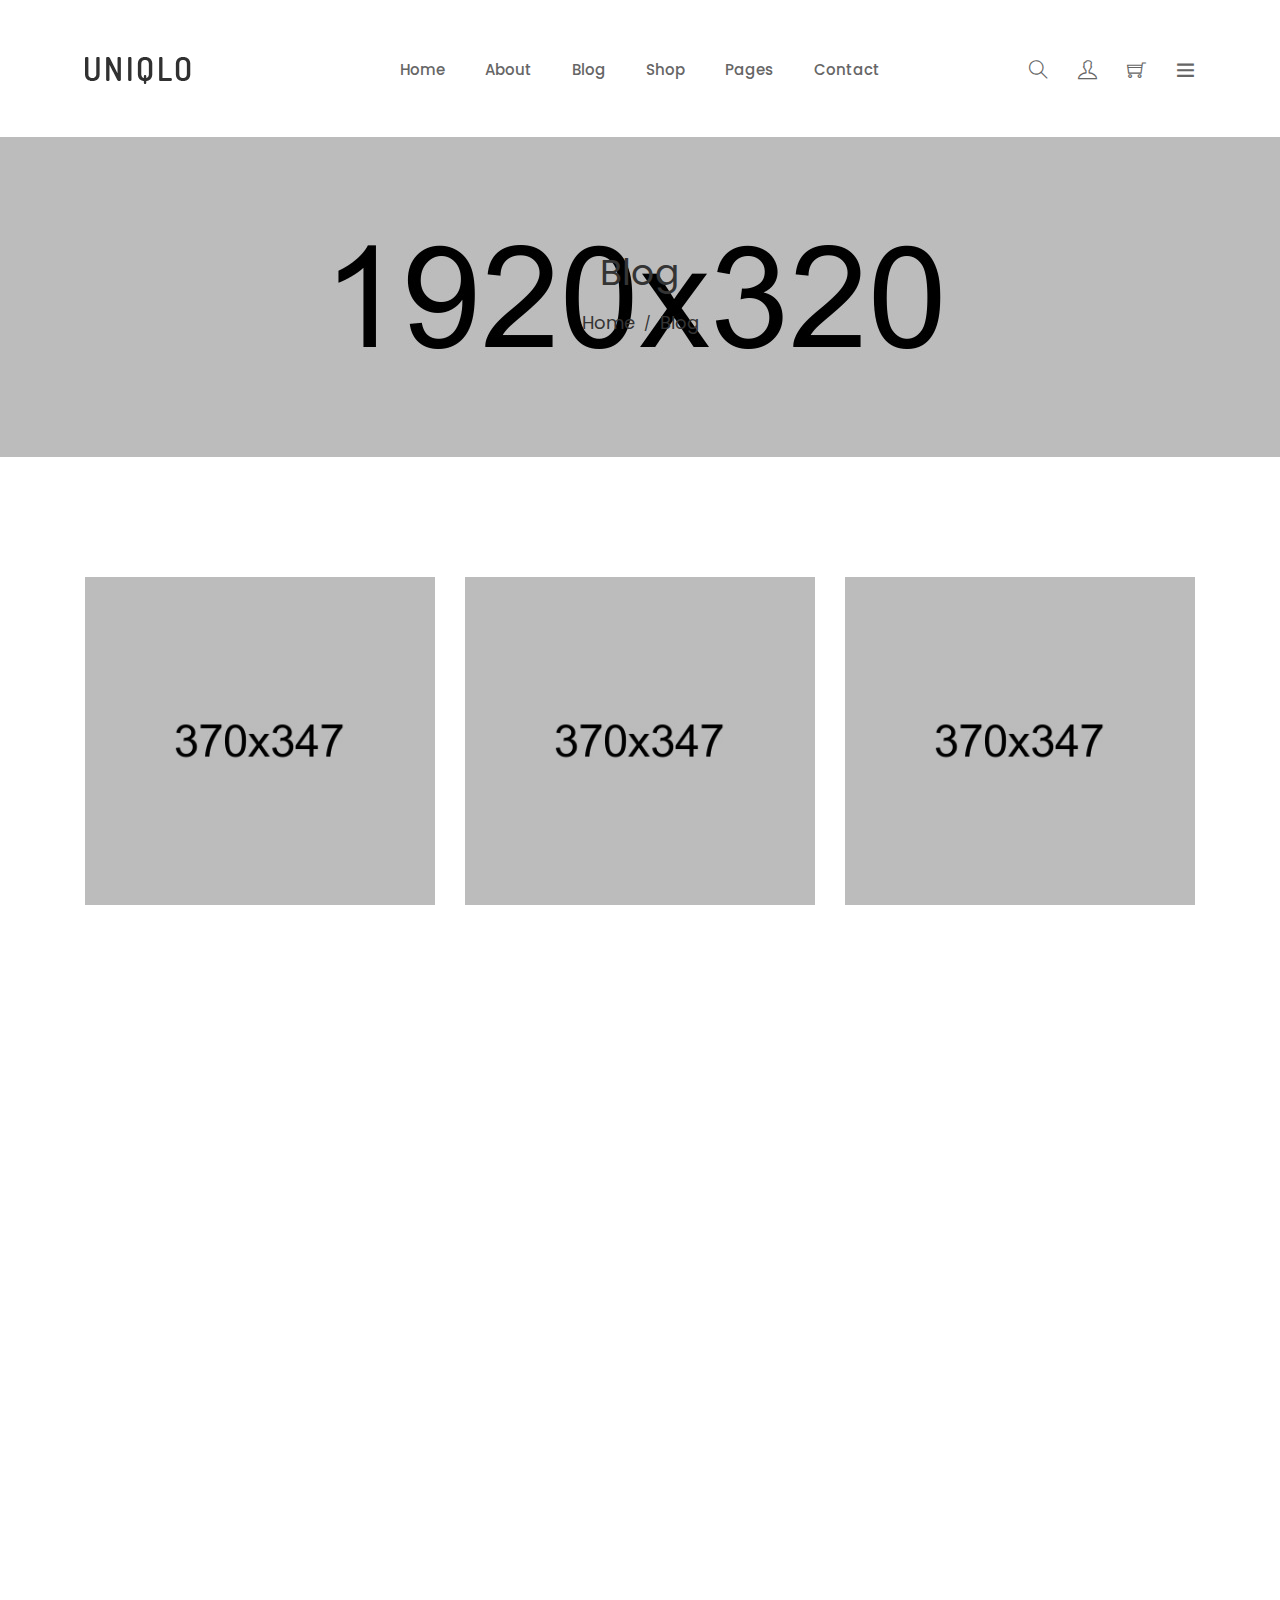
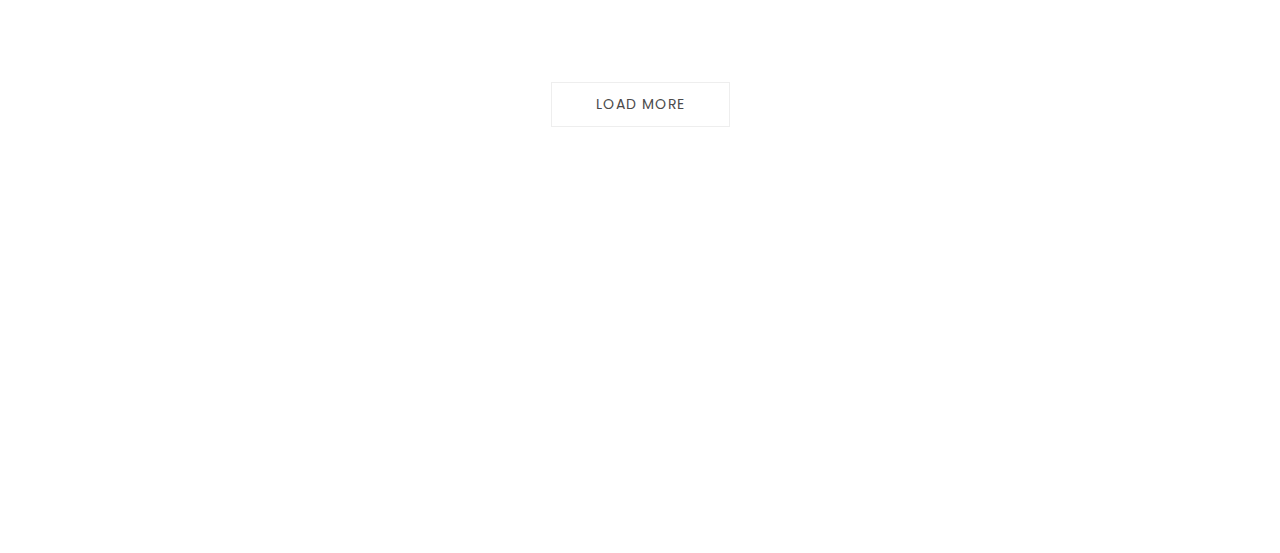
<file: website/blog.html>
<!doctype html>
<html class="no-js" lang="zxx">
<head>
    <meta charset="utf-8">
    <meta http-equiv="x-ua-compatible" content="ie=edge">
    <title>Blog || Uniqlo-Minimalist eCommerce Bootstrap 4 Template</title>
    <meta name="description" content="">
    <meta name="viewport" content="width=device-width, initial-scale=1">
    
    <!-- Place favicon.ico in the root directory -->
    <link rel="shortcut icon" type="image/x-icon" href="images/favicon.ico">
    <link rel="apple-touch-icon" href="apple-touch-icon.png">
    
    <!-- Bootstrap Fremwork Main Css -->
    <link rel="stylesheet" href="css/bootstrap.min.css">
    <!-- All Plugins css -->
    <link rel="stylesheet" href="css/plugins.css">
    <!-- Theme shortcodes/elements style -->
    <link rel="stylesheet" href="css/shortcode/shortcodes.css">
    <!-- Theme main style -->
    <link rel="stylesheet" href="style.css">
    <!-- Responsive css -->
    <link rel="stylesheet" href="css/responsive.css">
    <!-- User style -->
    <link rel="stylesheet" href="css/custom.css">

    <!-- Modernizr JS -->
    <script src="js/vendor/modernizr-2.8.3.min.js"></script>
</head>

<body>
    <!--[if lt IE 8]>
        <p class="browserupgrade">You are using an <strong>outdated</strong> browser. Please <a href="http://browsehappy.com/">upgrade your browser</a> to improve your experience.</p>
    <![endif]-->  

    <!-- Body main wrapper start -->
    <div class="wrapper fixed__footer">
        <!-- Start Header Style -->
        <header id="header" class="htc-header header--3 bg__white">
            <!-- Start Mainmenu Area -->
            <div id="sticky-header-with-topbar" class="mainmenu__area sticky__header">
                <div class="container">
                    <div class="row">
                        <div class="col-md-2 col-lg-2 col-6">
                            <div class="logo">
                                <a href="index.html">
                                    <img src="images/logo/uniqlo.png" alt="logo">
                                </a>
                            </div>
                        </div>
                        <!-- Start MAinmenu Ares -->
                        <div class="col-md-8 col-lg-8 d-none d-md-block">
                            <nav class="mainmenu__nav  d-none d-lg-block">
                                <ul class="main__menu">
                                    <li class="drop"><a href="index.html">Home</a>
                                    </li>
                                    <li><a href="about.html">About</a></li>
                                    <li class="drop"><a href="blog.html">Blog</a>
                                        <ul class="dropdown">
                                            <li><a href="blog.html">blog</a></li>
                                            <li><a href="blog-details.html">blog details</a></li>
                                        </ul>
                                    </li>
                                    <li class="drop"><a href="shop.html">Shop</a>
                                    </li>
                                    <li class="drop"><a href="#">pages</a>
                                        <ul class="dropdown">
                                            <li><a href="about.html">about</a></li>
                                            <li><a href="shop.html">shop</a></li>
                                            <li><a href="product-details.html">product details</a></li>
                                            <li><a href="cart.html">cart</a></li>
                                            <li><a href="wishlist.html">wishlist</a></li>
                                            <li><a href="checkout.html">checkout</a></li>
                                            <li><a href="team.html">team</a></li>
                                            <li><a href="login-register.html">login & register</a></li>
                                        </ul>
                                    </li>
                                    <li><a href="contact.html">contact</a></li>
                                </ul>
                            </nav>
                            
                            <div class="mobile-menu clearfix d-block d-lg-none">
                                <nav id="mobile_dropdown">
                                    <ul>
                                        <li><a href="index.html">Home</a></li>
                                        <li><a href="about.html">About</a></li>
                                        <li><a href="blog.html">blog</a>
                                            <ul>
                                                <li><a href="blog.html">blog</a></li>
                                                <li><a href="blog-details.html">blog details</a></li>
                                            </ul>
                                        </li>
                                        <li><a href="#">pages</a>
                                            <ul>
                                                <li><a href="about.html">about</a></li>
                                                <li><a href="shop.html">shop</a></li>
                                                <li><a href="product-details.html">product details</a></li>
                                                <li><a href="cart.html">cart</a></li>
                                                <li><a href="wishlist.html">wishlist</a></li>
                                                <li><a href="checkout.html">checkout</a></li>
                                                <li><a href="team.html">team</a></li>
                                                <li><a href="login-register.html">login & register</a></li>
                                            </ul>
                                        </li>
                                        <li><a href="contact.html">contact</a></li>
                                    </ul>
                                </nav>
                            </div>  
                        </div>
                        <!-- End MAinmenu Ares -->
                        <div class="col-md-2 col-lg-2 col-6">  
                            <ul class="menu-extra">
                                <li class="search search__open d-none d-sm-block"><span class="ti-search"></span></li>
                                <li><a href="login-register.html"><span class="ti-user"></span></a></li>
                                <li class="cart__menu"><span class="ti-shopping-cart"></span></li>
                                <li class="toggle__menu d-none d-md-block"><span class="ti-menu"></span></li>
                            </ul>
                        </div>
                    </div>
                    <div class="mobile-menu-area"></div>
                </div>
            </div>
            <!-- End Mainmenu Area -->
        </header>
        <!-- End Header Style -->
        <div class="body__overlay"></div>
        <!-- Start Offset Wrapper -->
        <div class="offset__wrapper">
            <!-- Start Search Popap -->
            <div class="search__area">
                <div class="container" >
                    <div class="row" >
                        <div class="col-md-12" >
                            <div class="search__inner">
                                <form action="#" method="get">
                                    <input placeholder="Search here... " type="text">
                                    <button type="submit"></button>
                                </form>
                                <div class="search__close__btn">
                                    <span class="search__close__btn_icon"><i class="zmdi zmdi-close"></i></span>
                                </div>
                            </div>
                        </div>
                    </div>
                </div>
            </div>
            <!-- End Search Popap -->
            <!-- Start Offset MEnu -->
            <div class="offsetmenu">
                <div class="offsetmenu__inner">
                    <div class="offsetmenu__close__btn">
                        <a href="#"><i class="zmdi zmdi-close"></i></a>
                    </div>
                    <div class="off__contact">
                        <div class="logo">
                            <a href="index.html">
                                <img src="images/logo/uniqlo.png" alt="logo">
                            </a>
                        </div>
                        <p>Lorem ipsum dolor sit amet consectetu adipisicing elit sed do eiusmod tempor incididunt ut labore.</p>
                    </div>
                    <ul class="sidebar__thumd">
                        <li><a href="#"><img src="images/sidebar-img/1.jpg" alt="sidebar images"></a></li>
                        <li><a href="#"><img src="images/sidebar-img/2.jpg" alt="sidebar images"></a></li>
                        <li><a href="#"><img src="images/sidebar-img/3.jpg" alt="sidebar images"></a></li>
                        <li><a href="#"><img src="images/sidebar-img/4.jpg" alt="sidebar images"></a></li>
                        <li><a href="#"><img src="images/sidebar-img/5.jpg" alt="sidebar images"></a></li>
                        <li><a href="#"><img src="images/sidebar-img/6.jpg" alt="sidebar images"></a></li>
                        <li><a href="#"><img src="images/sidebar-img/7.jpg" alt="sidebar images"></a></li>
                        <li><a href="#"><img src="images/sidebar-img/8.jpg" alt="sidebar images"></a></li>
                    </ul>
                    <div class="offset__widget">
                        <div class="offset__single">
                            <h4 class="offset__title">Language</h4>
                            <ul>
                                <li><a href="#"> Engish </a></li>
                                <li><a href="#"> French </a></li>
                                <li><a href="#"> German </a></li>
                            </ul>
                        </div>
                        <div class="offset__single">
                            <h4 class="offset__title">Currencies</h4>
                            <ul>
                                <li><a href="#"> USD : Dollar </a></li>
                                <li><a href="#"> EUR : Euro </a></li>
                                <li><a href="#"> POU : Pound </a></li>
                            </ul>
                        </div>
                    </div>
                    <div class="offset__sosial__share">
                        <h4 class="offset__title">Follow Us On Social</h4>
                        <ul class="off__soaial__link">
                            <li><a class="bg--twitter" href="https://twitter.com/devitemsllc" target="_blank" title="Twitter"><i class="zmdi zmdi-twitter"></i></a></li>
                            
                            <li><a class="bg--instagram" href="https://www.instagram.com/devitems/" target="_blank" title="Instagram"><i class="zmdi zmdi-instagram"></i></a></li>

                            <li><a class="bg--facebook" href="https://www.facebook.com/devitems/?ref=bookmarks" target="_blank" title="Facebook"><i class="zmdi zmdi-facebook"></i></a></li>

                            <li><a class="bg--googleplus" href="https://plus.google.com/" target="_blank" title="Google Plus"><i class="zmdi zmdi-google-plus"></i></a></li>

                            <li><a class="bg--google" href="#" target="_blank" title="Google"><i class="zmdi zmdi-google"></i></a></li>
                        </ul>
                    </div>
                </div>
            </div>
            <!-- End Offset MEnu -->
            <!-- Start Cart Panel -->
            <div class="shopping__cart">
                <div class="shopping__cart__inner">
                    <div class="offsetmenu__close__btn">
                        <a href="#"><i class="zmdi zmdi-close"></i></a>
                    </div>
                    <div class="shp__cart__wrap">
                        <div class="shp__single__product">
                            <div class="shp__pro__thumb">
                                <a href="#">
                                    <img src="images/product/sm-img/1.jpg" alt="product images">
                                </a>
                            </div>
                            <div class="shp__pro__details">
                                <h2><a href="product-details.html">BO&Play Wireless Speaker</a></h2>
                                <span class="quantity">QTY: 1</span>
                                <span class="shp__price">$105.00</span>
                            </div>
                            <div class="remove__btn">
                                <a href="#" title="Remove this item"><i class="zmdi zmdi-close"></i></a>
                            </div>
                        </div>
                        <div class="shp__single__product">
                            <div class="shp__pro__thumb">
                                <a href="#">
                                    <img src="images/product/sm-img/2.jpg" alt="product images">
                                </a>
                            </div>
                            <div class="shp__pro__details">
                                <h2><a href="product-details.html">Brone Candle</a></h2>
                                <span class="quantity">QTY: 1</span>
                                <span class="shp__price">$25.00</span>
                            </div>
                            <div class="remove__btn">
                                <a href="#" title="Remove this item"><i class="zmdi zmdi-close"></i></a>
                            </div>
                        </div>
                    </div>
                    <ul class="shoping__total">
                        <li class="subtotal">Subtotal:</li>
                        <li class="total__price">$130.00</li>
                    </ul>
                    <ul class="shopping__btn">
                        <li><a href="cart.html">View Cart</a></li>
                        <li class="shp__checkout"><a href="checkout.html">Checkout</a></li>
                    </ul>
                </div>
            </div>
            <!-- End Cart Panel -->
        </div>
        <!-- End Offset Wrapper -->
        <!-- Start Bradcaump area -->
        <div class="ht__bradcaump__area" style="background: rgba(0, 0, 0, 0) url(images/bg/2.jpg) no-repeat scroll center center / cover ;">
            <div class="ht__bradcaump__wrap">
                <div class="container">
                    <div class="row">
                        <div class="col-12">
                            <div class="bradcaump__inner text-center">
                                <h2 class="bradcaump-title">Blog</h2>
                                <nav class="bradcaump-inner">
                                  <a class="breadcrumb-item" href="index.html">Home</a>
                                  <span class="brd-separetor">/</span>
                                  <span class="breadcrumb-item active">Blog</span>
                                </nav>
                            </div>
                        </div>
                    </div>
                </div>
            </div>
        </div>
        <!-- End Bradcaump area -->
        <!-- Start BLog Area -->
        <div class="htc__blog__area bg__white ptb--120">
            <div class="container">
                <div class="row blog__wrap blog--page clearfix">
                    <!-- Start Single Blog -->
                    <div class="col-md-6 col-lg-4 col-sm-12">
                        <div class="blog foo">
                            <div class="blog__inner">
                                <div class="blog__thumb">
                                    <a href="blog-details.html">
                                        <img src="images/blog/blog-img/1.jpg" alt="blog images">
                                    </a>
                                    <div class="blog__post__time">
                                        <div class="post__time--inner">
                                            <span class="date">14</span>
                                            <span class="month">sep</span>
                                        </div>
                                    </div>
                                </div>
                                <div class="blog__hover__info">
                                    <div class="blog__hover__action">
                                        <ul class="bl__meta">
                                            <li>By :<a href="#">Admin</a></li>
                                            <li>Product</li>
                                        </ul>
                                        <p class="blog__des"><a href="blog-details.html">Lorem ipsum dolor sit amet consectetu adipisicing elit sed do eius.</a></p>
                                        <div class="blog__btn">
                                            <a class="read__more__btn" href="blog-details.html">read more</a>
                                        </div>
                                    </div>
                                </div>
                            </div>
                        </div>
                    </div>
                    <!-- End Single Blog -->
                    <!-- Start Single Blog -->
                    <div class="col-md-6 col-lg-4 col-sm-12">
                        <div class="blog foo">
                            <div class="blog__inner">
                                <div class="blog__thumb">
                                    <a href="blog-details.html">
                                        <img src="images/blog/blog-img/2.jpg" alt="blog images">
                                    </a>
                                    <div class="blog__post__time">
                                        <div class="post__time--inner">
                                            <span class="date">14</span>
                                            <span class="month">sep</span>
                                        </div>
                                    </div>
                                </div>
                                <div class="blog__hover__info">
                                    <div class="blog__hover__action">
                                        <ul class="bl__meta">
                                            <li>By :<a href="#">Admin</a></li>
                                            <li>Product</li>
                                        </ul>
                                        <p class="blog__des"><a href="blog-details.html">Lorem ipsum dolor sit amet consectetu adipisicing elit sed do eius.</a></p>
                                        <div class="blog__btn">
                                            <a class="read__more__btn" href="blog-details.html">read more</a>
                                        </div>
                                    </div>
                                </div>
                            </div>
                        </div>
                    </div>
                    <!-- End Single Blog -->
                    <!-- Start Single Blog -->
                    <div class="col-md-6 col-lg-4 col-sm-12">
                        <div class="blog foo">
                            <div class="blog__inner">
                                <div class="blog__thumb">
                                    <a href="blog-details.html">
                                        <img src="images/blog/blog-img/3.jpg" alt="blog images">
                                    </a>
                                    <div class="blog__post__time">
                                        <div class="post__time--inner">
                                            <span class="date">14</span>
                                            <span class="month">sep</span>
                                        </div>
                                    </div>
                                </div>
                                <div class="blog__hover__info">
                                    <div class="blog__hover__action">
                                        <ul class="bl__meta">
                                            <li>By :<a href="#">Admin</a></li>
                                            <li>Product</li>
                                        </ul>
                                        <p class="blog__des"><a href="blog-details.html">Lorem ipsum dolor sit amet consectetu adipisicing elit sed do eius.</a></p>
                                        <div class="blog__btn">
                                            <a class="read__more__btn" href="blog-details.html">read more</a>
                                        </div>
                                    </div>
                                </div>
                            </div>
                        </div>
                    </div>
                    <!-- End Single Blog -->
                    <!-- Start Single Blog -->
                    <div class="col-md-6 col-lg-4 col-sm-12">
                        <div class="blog foo">
                            <div class="blog__inner">
                                <div class="blog__thumb">
                                    <a href="blog-details.html">
                                        <img src="images/blog/blog-img/3.jpg" alt="blog images">
                                    </a>
                                    <div class="blog__post__time">
                                        <div class="post__time--inner">
                                            <span class="date">14</span>
                                            <span class="month">sep</span>
                                        </div>
                                    </div>
                                </div>
                                <div class="blog__hover__info">
                                    <div class="blog__hover__action">
                                        <ul class="bl__meta">
                                            <li>By :<a href="#">Admin</a></li>
                                            <li>Product</li>
                                        </ul>
                                        <p class="blog__des"><a href="blog-details.html">Lorem ipsum dolor sit amet consectetu adipisicing elit sed do eius.</a></p>
                                        <div class="blog__btn">
                                            <a class="read__more__btn" href="blog-details.html">read more</a>
                                        </div>
                                    </div>
                                </div>
                            </div>
                        </div>
                    </div>
                    <!-- End Single Blog -->
                    <!-- Start Single Blog -->
                    <div class="col-md-6 col-lg-4 col-sm-12">
                        <div class="blog foo">
                            <div class="blog__inner">
                                <div class="blog__thumb">
                                    <a href="blog-details.html">
                                        <img src="images/blog/blog-img/2.jpg" alt="blog images">
                                    </a>
                                    <div class="blog__post__time">
                                        <div class="post__time--inner">
                                            <span class="date">14</span>
                                            <span class="month">sep</span>
                                        </div>
                                    </div>
                                </div>
                                <div class="blog__hover__info">
                                    <div class="blog__hover__action">
                                        <ul class="bl__meta">
                                            <li>By :<a href="#">Admin</a></li>
                                            <li>Product</li>
                                        </ul>
                                        <p class="blog__des"><a href="blog-details.html">Lorem ipsum dolor sit amet consectetu adipisicing elit sed do eius.</a></p>
                                        <div class="blog__btn">
                                            <a class="read__more__btn" href="blog-details.html">read more</a>
                                        </div>
                                    </div>
                                </div>
                            </div>
                        </div>
                    </div>
                    <!-- End Single Blog -->
                    <!-- Start Single Blog -->
                    <div class="col-md-6 col-lg-4 col-sm-12">
                        <div class="blog foo">
                            <div class="blog__inner">
                                <div class="blog__thumb">
                                    <a href="blog-details.html">
                                        <img src="images/blog/blog-img/1.jpg" alt="blog images">
                                    </a>
                                    <div class="blog__post__time">
                                        <div class="post__time--inner">
                                            <span class="date">14</span>
                                            <span class="month">sep</span>
                                        </div>
                                    </div>
                                </div>
                                <div class="blog__hover__info">
                                    <div class="blog__hover__action">
                                        <ul class="bl__meta">
                                            <li>By :<a href="#">Admin</a></li>
                                            <li>Product</li>
                                        </ul>
                                        <p class="blog__des"><a href="blog-details.html">Lorem ipsum dolor sit amet consectetu adipisicing elit sed do eius.</a></p>
                                        <div class="blog__btn">
                                            <a class="read__more__btn" href="blog-details.html">read more</a>
                                        </div>
                                    </div>
                                </div>
                            </div>
                        </div>
                    </div>
                    <!-- End Single Blog -->
                    <!-- Start Single Blog -->
                    <div class="col-md-6 col-lg-4 col-sm-12">
                        <div class="blog foo">
                            <div class="blog__inner">
                                <div class="blog__thumb">
                                    <a href="blog-details.html">
                                        <img src="images/blog/blog-img/2.jpg" alt="blog images">
                                    </a>
                                    <div class="blog__post__time">
                                        <div class="post__time--inner">
                                            <span class="date">14</span>
                                            <span class="month">sep</span>
                                        </div>
                                    </div>
                                </div>
                                <div class="blog__hover__info">
                                    <div class="blog__hover__action">
                                        <ul class="bl__meta">
                                            <li>By :<a href="#">Admin</a></li>
                                            <li>Product</li>
                                        </ul>
                                        <p class="blog__des"><a href="blog-details.html">Lorem ipsum dolor sit amet consectetu adipisicing elit sed do eius.</a></p>
                                        <div class="blog__btn">
                                            <a class="read__more__btn" href="blog-details.html">read more</a>
                                        </div>
                                    </div>
                                </div>
                            </div>
                        </div>
                    </div>
                    <!-- End Single Blog -->
                    <!-- Start Single Blog -->
                    <div class="col-md-6 col-lg-4 col-sm-12">
                        <div class="blog foo">
                            <div class="blog__inner">
                                <div class="blog__thumb">
                                    <a href="blog-details.html">
                                        <img src="images/blog/blog-img/3.jpg" alt="blog images">
                                    </a>
                                    <div class="blog__post__time">
                                        <div class="post__time--inner">
                                            <span class="date">14</span>
                                            <span class="month">sep</span>
                                        </div>
                                    </div>
                                </div>
                                <div class="blog__hover__info">
                                    <div class="blog__hover__action">
                                        <ul class="bl__meta">
                                            <li>By :<a href="#">Admin</a></li>
                                            <li>Product</li>
                                        </ul>
                                        <p class="blog__des"><a href="blog-details.html">Lorem ipsum dolor sit amet consectetu adipisicing elit sed do eius.</a></p>
                                        <div class="blog__btn">
                                            <a class="read__more__btn" href="blog-details.html">read more</a>
                                        </div>
                                    </div>
                                </div>
                            </div>
                        </div>
                    </div>
                    <!-- End Single Blog -->
                    <!-- Start Single Blog -->
                    <div class="col-md-6 col-lg-4 col-sm-12">
                        <div class="blog foo">
                            <div class="blog__inner">
                                <div class="blog__thumb">
                                    <a href="blog-details.html">
                                        <img src="images/blog/blog-img/1.jpg" alt="blog images">
                                    </a>
                                    <div class="blog__post__time">
                                        <div class="post__time--inner">
                                            <span class="date">14</span>
                                            <span class="month">sep</span>
                                        </div>
                                    </div>
                                </div>
                                <div class="blog__hover__info">
                                    <div class="blog__hover__action">
                                        <ul class="bl__meta">
                                            <li>By :<a href="#">Admin</a></li>
                                            <li>Product</li>
                                        </ul>
                                        <p class="blog__des"><a href="blog-details.html">Lorem ipsum dolor sit amet consectetu adipisicing elit sed do eius.</a></p>
                                        <div class="blog__btn">
                                            <a class="read__more__btn" href="blog-details.html">read more</a>
                                        </div>
                                    </div>
                                </div>
                            </div>
                        </div>
                    </div>
                    <!-- End Single Blog -->
                </div>
                <!-- Start Load More BTn -->
                <div class="row mt--60">
                    <div class="col-md-12">
                        <div class="htc__loadmore__btn">
                            <a href="#">load more</a>
                        </div>
                    </div>
                </div>
                <!-- End Load More BTn -->
            </div>
        </div>
        <!-- End BLog Area -->
        <!-- Start Footer Area -->
        <footer class="htc__foooter__area" style="background: rgba(0, 0, 0, 0) url(images/bg/1.jpg) no-repeat scroll center center / cover ;">
            <div class="container">
                <div class="row footer__container clearfix">
                    <!-- Start Single Footer Widget -->
                    <div class="col-md-6 col-lg-3 col-sm-6">
                        <div class="ft__widget">
                            <div class="ft__logo">
                                <a href="index.html">
                                    <img src="images/logo/uniqlo.png" alt="footer logo">
                                </a>
                            </div>
                            <div class="footer__details">
                                <p>Get 10% discount with notified about the latest news and updates.</p>
                            </div>
                        </div>
                    </div>
                    <!-- End Single Footer Widget -->
                    <!-- Start Single Footer Widget -->
                    <div class="col-md-6 col-lg-3 col-sm-6 smb-30 xmt-30">
                        <div class="ft__widget">
                            <h2 class="ft__title">Newsletter</h2>
                            <div class="newsletter__form">
                                <div class="input__box">
                                    <div id="mc_embed_signup">
                                        <form action="#" method="post" id="mc-embedded-subscribe-form" name="mc-embedded-subscribe-form" class="validate" novalidate>
                                            <div id="mc_embed_signup_scroll" class="htc__news__inner">
                                                <div class="news__input">
                                                    <input type="email" value="" name="EMAIL" class="email" id="mce-EMAIL" placeholder="Email Address" required>
                                                </div>
                                                <div class="clearfix subscribe__btn"><input type="submit" value="Send" name="subscribe" id="mc-embedded-subscribe" class="bst__btn btn--white__color">

                                                </div>
                                            </div>
                                        </form>
                                    </div>
                                </div>        
                            </div>
                        </div>
                    </div>
                    <!-- End Single Footer Widget -->
                    <!-- Start Single Footer Widget -->
                    <div class="col-md-6 col-lg-3 col-sm-6 smt-30 xmt-30">
                        <div class="ft__widget contact__us">
                            <h2 class="ft__title">Contact Us</h2>
                            <div class="footer__inner">
                                <p> 319 Clematis St. <br> Suite 100 WPB, FL 33401 </p>
                            </div>
                        </div>
                    </div>
                    <!-- End Single Footer Widget -->
                    <!-- Start Single Footer Widget -->
                    <div class="col-md-6 col-lg-2 lg-offset-1 col-sm-6 smt-30 xmt-30">
                        <div class="ft__widget">
                            <h2 class="ft__title">Follow Us</h2>
                            <ul class="social__icon">
                                <li><a href="https://twitter.com/devitemsllc" target="_blank"><i class="zmdi zmdi-twitter"></i></a></li>
                                <li><a href="https://www.instagram.com/devitems/" target="_blank"><i class="zmdi zmdi-instagram"></i></a></li>
                                <li><a href="https://www.facebook.com/devitems/?ref=bookmarks" target="_blank"><i class="zmdi zmdi-facebook"></i></a></li>
                                <li><a href="https://plus.google.com/" target="_blank"><i class="zmdi zmdi-google-plus"></i></a></li>
                            </ul>
                        </div>
                    </div>
                    <!-- End Single Footer Widget -->
                </div>
                <!-- Start Copyright Area -->
                <div class="htc__copyright__area">
                    <div class="row">
                        <div class="col-md-12 col-lg-12 col-sm-12 col-xs-12">
                            <div class="copyright__inner">
                                <div class="copyright">
                                    <p>© 2018 <a href="https://freethemescloud.com/" target="_blank">Free themes Cloud</a>
                                    All Right Reserved.</p>
                                </div>
                                <ul class="footer__menu">
                                    <li><a href="index.html">Home</a></li>
                                    <li><a href="shop.html">Product</a></li>
                                    <li><a href="contact.html">Contact Us</a></li>
                                </ul>
                            </div>
                        </div>
                    </div>
                </div>
                <!-- End Copyright Area -->
            </div>
        </footer>
        <!-- End Footer Area -->
    </div>
    <!-- Body main wrapper end -->
    <!-- Placed js at the end of the document so the pages load faster -->

    <!-- jquery latest version -->
    <script src="js/vendor/jquery-1.12.4.min.js"></script>
    <!-- Bootstrap Framework js -->
    <script src="js/popper.min.js"></script>
    <script src="js/bootstrap.min.js"></script>
    <!-- All js plugins included in this file. -->
    <script src="js/plugins.js"></script>
    <!-- Main js file that contents all jQuery plugins activation. -->
    <script src="js/main.js"></script>

</body>

</html>
</file>
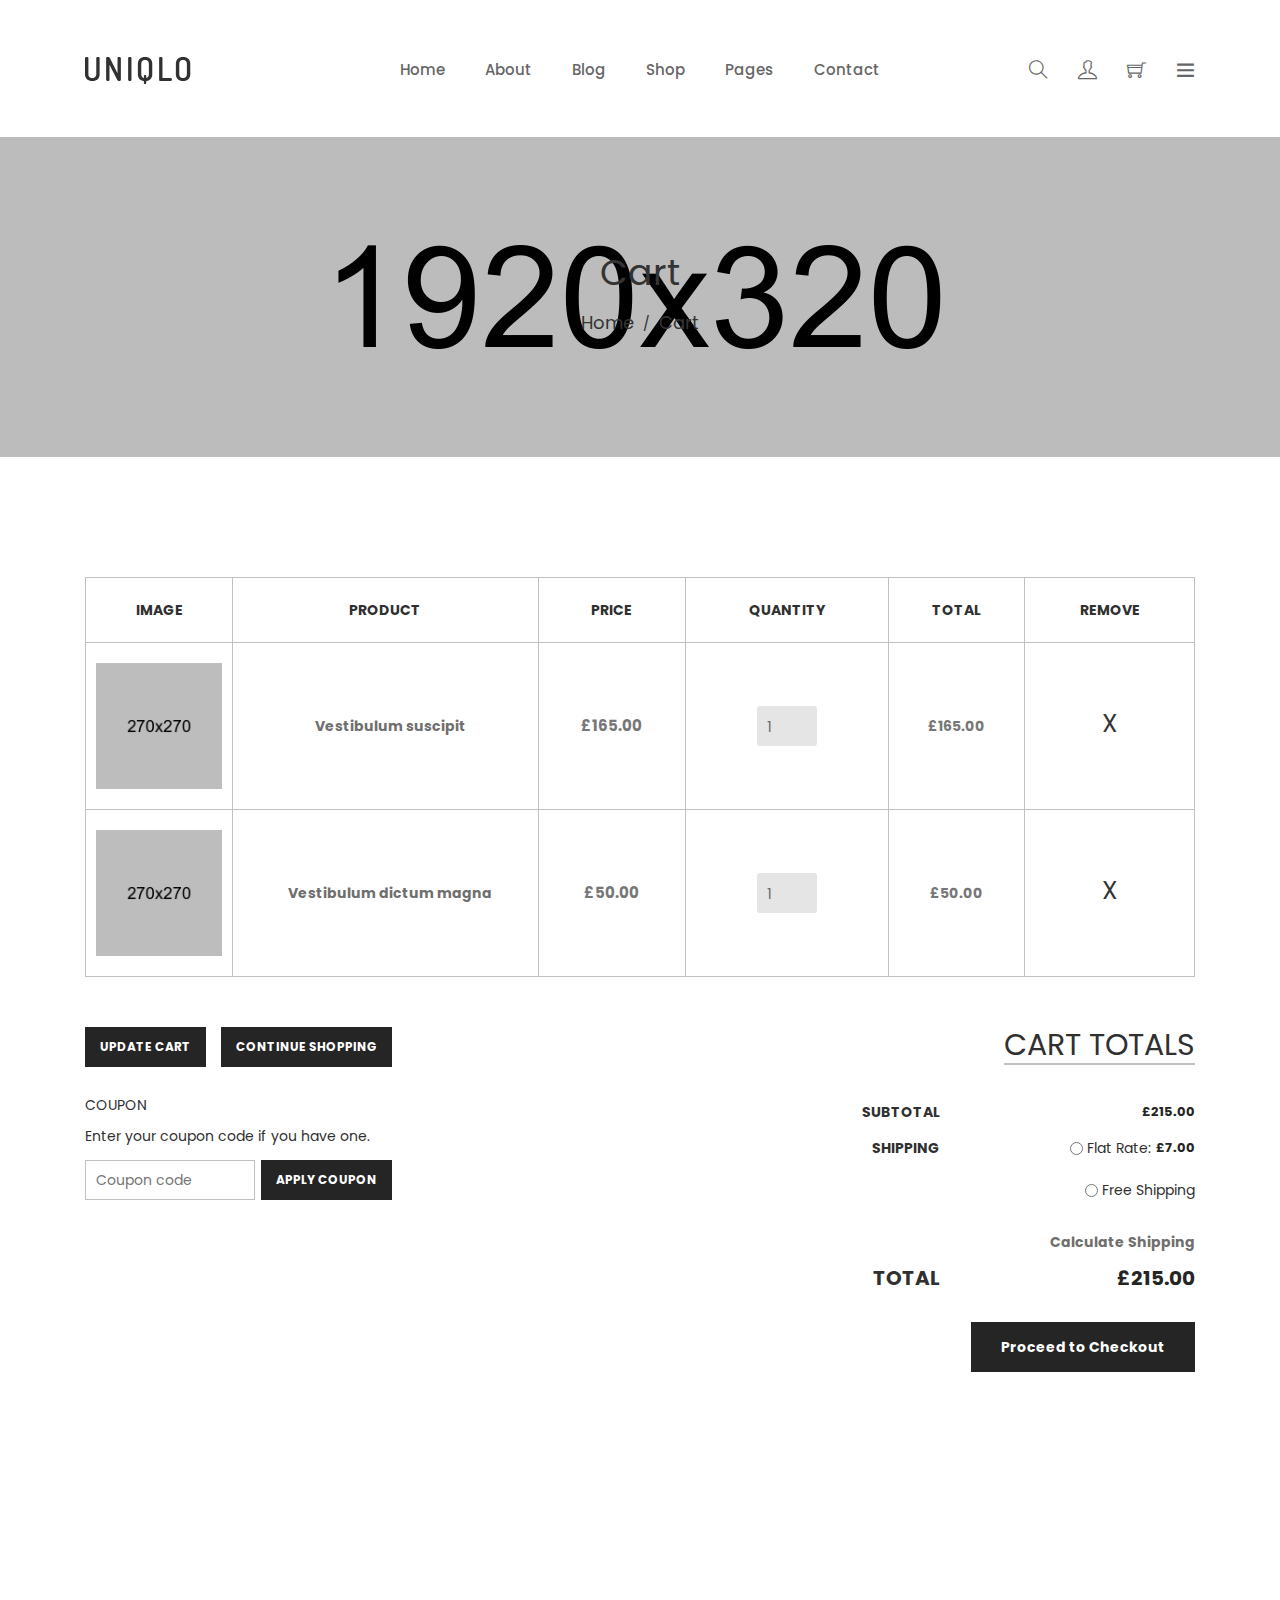
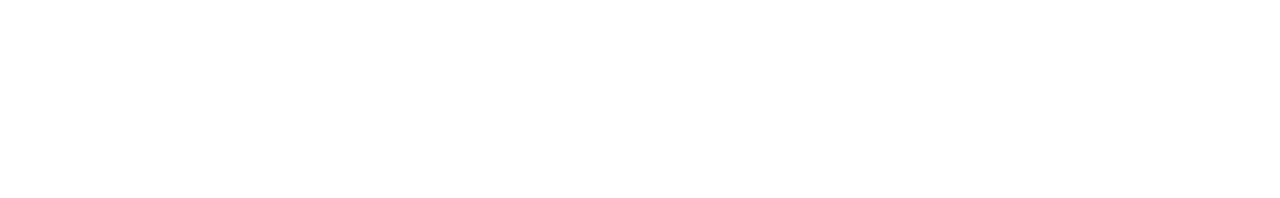
<file: website/cart.html>
<!doctype html>
<html class="no-js" lang="zxx">
<head>
    <meta charset="utf-8">
    <meta http-equiv="x-ua-compatible" content="ie=edge">
    <title>Cart || Uniqlo-Minimalist eCommerce Bootstrap 4 Template</title>
    <meta name="description" content="">
    <meta name="viewport" content="width=device-width, initial-scale=1">
    
    <!-- Place favicon.ico in the root directory -->
    <link rel="shortcut icon" type="image/x-icon" href="images/favicon.ico">
    <link rel="apple-touch-icon" href="apple-touch-icon.png">
    
    <!-- Bootstrap Fremwork Main Css -->
    <link rel="stylesheet" href="css/bootstrap.min.css">
    <!-- All Plugins css -->
    <link rel="stylesheet" href="css/plugins.css">
    <!-- Theme shortcodes/elements style -->
    <link rel="stylesheet" href="css/shortcode/shortcodes.css">
    <!-- Theme main style -->
    <link rel="stylesheet" href="style.css">
    <!-- Responsive css -->
    <link rel="stylesheet" href="css/responsive.css">
    <!-- User style -->
    <link rel="stylesheet" href="css/custom.css">

    <!-- Modernizr JS -->
    <script src="js/vendor/modernizr-2.8.3.min.js"></script>
</head>

<body>
    <!--[if lt IE 8]>
        <p class="browserupgrade">You are using an <strong>outdated</strong> browser. Please <a href="http://browsehappy.com/">upgrade your browser</a> to improve your experience.</p>
    <![endif]-->  

    <!-- Body main wrapper start -->
    <div class="wrapper fixed__footer">
        <!-- Start Header Style -->
        <header id="header" class="htc-header header--3 bg__white">
            <!-- Start Mainmenu Area -->
            <div id="sticky-header-with-topbar" class="mainmenu__area sticky__header">
                <div class="container">
                    <div class="row">
                        <div class="col-md-2 col-lg-2 col-6">
                            <div class="logo">
                                <a href="index.html">
                                    <img src="images/logo/uniqlo.png" alt="logo">
                                </a>
                            </div>
                        </div>
                        <!-- Start MAinmenu Ares -->
                        <div class="col-md-8 col-lg-8 d-none d-md-block">
                            <nav class="mainmenu__nav  d-none d-lg-block">
                                <ul class="main__menu">
                                    <li class="drop"><a href="index.html">Home</a>
                                    </li>
                                    <li><a href="about.html">About</a></li>
                                    <li class="drop"><a href="blog.html">Blog</a>
                                        <ul class="dropdown">
                                            <li><a href="blog.html">blog</a></li>
                                            <li><a href="blog-details.html">blog details</a></li>
                                        </ul>
                                    </li>
                                    <li class="drop"><a href="shop.html">Shop</a>
                                    </li>
                                    <li class="drop"><a href="#">pages</a>
                                        <ul class="dropdown">
                                            <li><a href="about.html">about</a></li>
                                            <li><a href="shop.html">shop</a></li>
                                            <li><a href="product-details.html">product details</a></li>
                                            <li><a href="cart.html">cart</a></li>
                                            <li><a href="wishlist.html">wishlist</a></li>
                                            <li><a href="checkout.html">checkout</a></li>
                                            <li><a href="team.html">team</a></li>
                                            <li><a href="login-register.html">login & register</a></li>
                                        </ul>
                                    </li>
                                    <li><a href="contact.html">contact</a></li>
                                </ul>
                            </nav>
                            
                            <div class="mobile-menu clearfix d-block d-lg-none">
                                <nav id="mobile_dropdown">
                                    <ul>
                                        <li><a href="index.html">Home</a></li>
                                        <li><a href="about.html">About</a></li>
                                        <li><a href="blog.html">blog</a>
                                            <ul>
                                                <li><a href="blog.html">blog</a></li>
                                                <li><a href="blog-details.html">blog details</a></li>
                                            </ul>
                                        </li>
                                        <li><a href="#">pages</a>
                                            <ul>
                                                <li><a href="about.html">about</a></li>
                                                <li><a href="shop.html">shop</a></li>
                                                <li><a href="product-details.html">product details</a></li>
                                                <li><a href="cart.html">cart</a></li>
                                                <li><a href="wishlist.html">wishlist</a></li>
                                                <li><a href="checkout.html">checkout</a></li>
                                                <li><a href="team.html">team</a></li>
                                                <li><a href="login-register.html">login & register</a></li>
                                            </ul>
                                        </li>
                                        <li><a href="contact.html">contact</a></li>
                                    </ul>
                                </nav>
                            </div>  
                        </div>
                        <!-- End MAinmenu Ares -->
                        <div class="col-md-2 col-lg-2 col-6">  
                            <ul class="menu-extra">
                                <li class="search search__open d-none d-sm-block"><span class="ti-search"></span></li>
                                <li><a href="login-register.html"><span class="ti-user"></span></a></li>
                                <li class="cart__menu"><span class="ti-shopping-cart"></span></li>
                                <li class="toggle__menu d-none d-md-block"><span class="ti-menu"></span></li>
                            </ul>
                        </div>
                    </div>
                    <div class="mobile-menu-area"></div>
                </div>
            </div>
            <!-- End Mainmenu Area -->
        </header>
        <!-- End Header Style -->
        
        <div class="body__overlay"></div>
        <!-- Start Offset Wrapper -->
        <div class="offset__wrapper">
            <!-- Start Search Popap -->
            <div class="search__area">
                <div class="container" >
                    <div class="row" >
                        <div class="col-md-12" >
                            <div class="search__inner">
                                <form action="#" method="get">
                                    <input placeholder="Search here... " type="text">
                                    <button type="submit"></button>
                                </form>
                                <div class="search__close__btn">
                                    <span class="search__close__btn_icon"><i class="zmdi zmdi-close"></i></span>
                                </div>
                            </div>
                        </div>
                    </div>
                </div>
            </div>
            <!-- End Search Popap -->
            <!-- Start Offset MEnu -->
            <div class="offsetmenu">
                <div class="offsetmenu__inner">
                    <div class="offsetmenu__close__btn">
                        <a href="#"><i class="zmdi zmdi-close"></i></a>
                    </div>
                    <div class="off__contact">
                        <div class="logo">
                            <a href="index.html">
                                <img src="images/logo/uniqlo.png" alt="logo">
                            </a>
                        </div>
                        <p>Lorem ipsum dolor sit amet consectetu adipisicing elit sed do eiusmod tempor incididunt ut labore.</p>
                    </div>
                    <ul class="sidebar__thumd">
                        <li><a href="#"><img src="images/sidebar-img/1.jpg" alt="sidebar images"></a></li>
                        <li><a href="#"><img src="images/sidebar-img/2.jpg" alt="sidebar images"></a></li>
                        <li><a href="#"><img src="images/sidebar-img/3.jpg" alt="sidebar images"></a></li>
                        <li><a href="#"><img src="images/sidebar-img/4.jpg" alt="sidebar images"></a></li>
                        <li><a href="#"><img src="images/sidebar-img/5.jpg" alt="sidebar images"></a></li>
                        <li><a href="#"><img src="images/sidebar-img/6.jpg" alt="sidebar images"></a></li>
                        <li><a href="#"><img src="images/sidebar-img/7.jpg" alt="sidebar images"></a></li>
                        <li><a href="#"><img src="images/sidebar-img/8.jpg" alt="sidebar images"></a></li>
                    </ul>
                    <div class="offset__widget">
                        <div class="offset__single">
                            <h4 class="offset__title">Language</h4>
                            <ul>
                                <li><a href="#"> Engish </a></li>
                                <li><a href="#"> French </a></li>
                                <li><a href="#"> German </a></li>
                            </ul>
                        </div>
                        <div class="offset__single">
                            <h4 class="offset__title">Currencies</h4>
                            <ul>
                                <li><a href="#"> USD : Dollar </a></li>
                                <li><a href="#"> EUR : Euro </a></li>
                                <li><a href="#"> POU : Pound </a></li>
                            </ul>
                        </div>
                    </div>
                    <div class="offset__sosial__share">
                        <h4 class="offset__title">Follow Us On Social</h4>
                        <ul class="off__soaial__link">
                            <li><a class="bg--twitter" href="https://twitter.com/devitemsllc" target="_blank" title="Twitter"><i class="zmdi zmdi-twitter"></i></a></li>
                            
                            <li><a class="bg--instagram" href="https://www.instagram.com/devitems/" target="_blank" title="Instagram"><i class="zmdi zmdi-instagram"></i></a></li>

                            <li><a class="bg--facebook" href="https://www.facebook.com/devitems/?ref=bookmarks" target="_blank" title="Facebook"><i class="zmdi zmdi-facebook"></i></a></li>

                            <li><a class="bg--googleplus" href="https://plus.google.com/" target="_blank" title="Google Plus"><i class="zmdi zmdi-google-plus"></i></a></li>

                            <li><a class="bg--google" href="#" target="_blank" title="Google"><i class="zmdi zmdi-google"></i></a></li>
                        </ul>
                    </div>
                </div>
            </div>
            <!-- End Offset MEnu -->
            <!-- Start Cart Panel -->
            <div class="shopping__cart">
                <div class="shopping__cart__inner">
                    <div class="offsetmenu__close__btn">
                        <a href="#"><i class="zmdi zmdi-close"></i></a>
                    </div>
                    <div class="shp__cart__wrap">
                        <div class="shp__single__product">
                            <div class="shp__pro__thumb">
                                <a href="#">
                                    <img src="images/product/sm-img/1.jpg" alt="product images">
                                </a>
                            </div>
                            <div class="shp__pro__details">
                                <h2><a href="product-details.html">BO&Play Wireless Speaker</a></h2>
                                <span class="quantity">QTY: 1</span>
                                <span class="shp__price">$105.00</span>
                            </div>
                            <div class="remove__btn">
                                <a href="#" title="Remove this item"><i class="zmdi zmdi-close"></i></a>
                            </div>
                        </div>
                        <div class="shp__single__product">
                            <div class="shp__pro__thumb">
                                <a href="#">
                                    <img src="images/product/sm-img/2.jpg" alt="product images">
                                </a>
                            </div>
                            <div class="shp__pro__details">
                                <h2><a href="product-details.html">Brone Candle</a></h2>
                                <span class="quantity">QTY: 1</span>
                                <span class="shp__price">$25.00</span>
                            </div>
                            <div class="remove__btn">
                                <a href="#" title="Remove this item"><i class="zmdi zmdi-close"></i></a>
                            </div>
                        </div>
                    </div>
                    <ul class="shoping__total">
                        <li class="subtotal">Subtotal:</li>
                        <li class="total__price">$130.00</li>
                    </ul>
                    <ul class="shopping__btn">
                        <li><a href="cart.html">View Cart</a></li>
                        <li class="shp__checkout"><a href="checkout.html">Checkout</a></li>
                    </ul>
                </div>
            </div>
            <!-- End Cart Panel -->
        </div>
        <!-- End Offset Wrapper -->
        <!-- Start Bradcaump area -->
        <div class="ht__bradcaump__area" style="background: rgba(0, 0, 0, 0) url(images/bg/2.jpg) no-repeat scroll center center / cover ;">
            <div class="ht__bradcaump__wrap">
                <div class="container">
                    <div class="row">
                        <div class="col-12">
                            <div class="bradcaump__inner text-center">
                                <h2 class="bradcaump-title">Cart</h2>
                                <nav class="bradcaump-inner">
                                  <a class="breadcrumb-item" href="index.html">Home</a>
                                  <span class="brd-separetor">/</span>
                                  <span class="breadcrumb-item active">Cart</span>
                                </nav>
                            </div>
                        </div>
                    </div>
                </div>
            </div>
        </div>
        <!-- End Bradcaump area -->
        <!-- cart-main-area start -->
        <div class="cart-main-area ptb--120 bg__white">
            <div class="container">
                <div class="row">
                    <div class="col-md-12 col-sm-12 col-12">
                        <form action="#">               
                            <div class="table-content table-responsive">
                                <table>
                                    <thead>
                                        <tr>
                                            <th class="product-thumbnail">Image</th>
                                            <th class="product-name">Product</th>
                                            <th class="product-price">Price</th>
                                            <th class="product-quantity">Quantity</th>
                                            <th class="product-subtotal">Total</th>
                                            <th class="product-remove">Remove</th>
                                        </tr>
                                    </thead>
                                    <tbody>
                                        <tr>
                                            <td class="product-thumbnail"><a href="#"><img src="images/product/4.png" alt="product img" /></a></td>
                                            <td class="product-name"><a href="#">Vestibulum suscipit</a></td>
                                            <td class="product-price"><span class="amount">£165.00</span></td>
                                            <td class="product-quantity"><input type="number" value="1" /></td>
                                            <td class="product-subtotal">£165.00</td>
                                            <td class="product-remove"><a href="#">X</a></td>
                                        </tr>
                                        <tr>
                                            <td class="product-thumbnail"><a href="#"><img src="images/product/3.png" alt="product img" /></a></td>
                                            <td class="product-name"><a href="#">Vestibulum dictum magna</a></td>
                                            <td class="product-price"><span class="amount">£50.00</span></td>
                                            <td class="product-quantity"><input type="number" value="1" /></td>
                                            <td class="product-subtotal">£50.00</td>
                                            <td class="product-remove"><a href="#">X</a></td>
                                        </tr>
                                    </tbody>
                                </table>
                            </div>
                            <div class="row">
                                <div class="col-md-8 col-sm-12">
                                    <div class="buttons-cart">
                                        <input type="submit" value="Update Cart" />
                                        <a href="#">Continue Shopping</a>
                                    </div>
                                    <div class="coupon">
                                        <h3>Coupon</h3>
                                        <p>Enter your coupon code if you have one.</p>
                                        <input type="text" placeholder="Coupon code" />
                                        <input type="submit" value="Apply Coupon" />
                                    </div>
                                </div>
                                <div class="col-md-4 col-sm-12 ">
                                    <div class="cart_totals">
                                        <h2>Cart Totals</h2>
                                        <table>
                                            <tbody>
                                                <tr class="cart-subtotal">
                                                    <th>Subtotal</th>
                                                    <td><span class="amount">£215.00</span></td>
                                                </tr>
                                                <tr class="shipping">
                                                    <th>Shipping</th>
                                                    <td>
                                                        <ul id="shipping_method">
                                                            <li>
                                                                <input type="radio" /> 
                                                                <label>
                                                                    Flat Rate: <span class="amount">£7.00</span>
                                                                </label>
                                                            </li>
                                                            <li>
                                                                <input type="radio" /> 
                                                                <label>
                                                                    Free Shipping
                                                                </label>
                                                            </li>
                                                            <li></li>
                                                        </ul>
                                                        <p><a class="shipping-calculator-button" href="#">Calculate Shipping</a></p>
                                                    </td>
                                                </tr>
                                                <tr class="order-total">
                                                    <th>Total</th>
                                                    <td>
                                                        <strong><span class="amount">£215.00</span></strong>
                                                    </td>
                                                </tr>                                           
                                            </tbody>
                                        </table>
                                        <div class="wc-proceed-to-checkout">
                                            <a href="checkout.html">Proceed to Checkout</a>
                                        </div>
                                    </div>
                                </div>
                            </div>
                        </form> 
                    </div>
                </div>
            </div>
        </div>
        <!-- cart-main-area end -->
        <!-- Start Footer Area -->
        <footer class="htc__foooter__area" style="background: rgba(0, 0, 0, 0) url(images/bg/1.jpg) no-repeat scroll center center / cover ;">
            <div class="container">
                <div class="row footer__container clearfix">
                    <!-- Start Single Footer Widget -->
                    <div class="col-md-6 col-lg-3 col-sm-6">
                        <div class="ft__widget">
                            <div class="ft__logo">
                                <a href="index.html">
                                    <img src="images/logo/uniqlo.png" alt="footer logo">
                                </a>
                            </div>
                            <div class="footer__details">
                                <p>Get 10% discount with notified about the latest news and updates.</p>
                            </div>
                        </div>
                    </div>
                    <!-- End Single Footer Widget -->
                    <!-- Start Single Footer Widget -->
                    <div class="col-md-6 col-lg-3 col-sm-6 smb-30 xmt-30">
                        <div class="ft__widget">
                            <h2 class="ft__title">Newsletter</h2>
                            <div class="newsletter__form">
                                <div class="input__box">
                                    <div id="mc_embed_signup">
                                        <form action="#" method="post" id="mc-embedded-subscribe-form" name="mc-embedded-subscribe-form" class="validate" novalidate>
                                            <div id="mc_embed_signup_scroll" class="htc__news__inner">
                                                <div class="news__input">
                                                    <input type="email" value="" name="EMAIL" class="email" id="mce-EMAIL" placeholder="Email Address" required>
                                                </div>
                                                <div class="clearfix subscribe__btn"><input type="submit" value="Send" name="subscribe" id="mc-embedded-subscribe" class="bst__btn btn--white__color">

                                                </div>
                                            </div>
                                        </form>
                                    </div>
                                </div>        
                            </div>
                        </div>
                    </div>
                    <!-- End Single Footer Widget -->
                    <!-- Start Single Footer Widget -->
                    <div class="col-md-6 col-lg-3 col-sm-6 smt-30 xmt-30">
                        <div class="ft__widget contact__us">
                            <h2 class="ft__title">Contact Us</h2>
                            <div class="footer__inner">
                                <p> 319 Clematis St. <br> Suite 100 WPB, FL 33401 </p>
                            </div>
                        </div>
                    </div>
                    <!-- End Single Footer Widget -->
                    <!-- Start Single Footer Widget -->
                    <div class="col-md-6 col-lg-2 lg-offset-1 col-sm-6 smt-30 xmt-30">
                        <div class="ft__widget">
                            <h2 class="ft__title">Follow Us</h2>
                            <ul class="social__icon">
                                <li><a href="https://twitter.com/devitemsllc" target="_blank"><i class="zmdi zmdi-twitter"></i></a></li>
                                <li><a href="https://www.instagram.com/devitems/" target="_blank"><i class="zmdi zmdi-instagram"></i></a></li>
                                <li><a href="https://www.facebook.com/devitems/?ref=bookmarks" target="_blank"><i class="zmdi zmdi-facebook"></i></a></li>
                                <li><a href="https://plus.google.com/" target="_blank"><i class="zmdi zmdi-google-plus"></i></a></li>
                            </ul>
                        </div>
                    </div>
                    <!-- End Single Footer Widget -->
                </div>
                <!-- Start Copyright Area -->
                <div class="htc__copyright__area">
                    <div class="row">
                        <div class="col-md-12 col-lg-12 col-sm-12 col-xs-12">
                            <div class="copyright__inner">
                                <div class="copyright">
                                    <p>© 2018 <a href="https://freethemescloud.com/" target="_blank">Free themes Cloud</a>
                                    All Right Reserved.</p>
                                </div>
                                <ul class="footer__menu">
                                    <li><a href="index.html">Home</a></li>
                                    <li><a href="shop.html">Product</a></li>
                                    <li><a href="contact.html">Contact Us</a></li>
                                </ul>
                            </div>
                        </div>
                    </div>
                </div>
                <!-- End Copyright Area -->
            </div>
        </footer>
        <!-- End Footer Area -->
    </div>
    <!-- Body main wrapper end -->
    <!-- Placed js at the end of the document so the pages load faster -->

    <!-- jquery latest version -->
    <script src="js/vendor/jquery-1.12.4.min.js"></script>
    <!-- Bootstrap Framework js -->
    <script src="js/popper.min.js"></script>
    <script src="js/bootstrap.min.js"></script>
    <!-- All js plugins included in this file. -->
    <script src="js/plugins.js"></script>
    <!-- Main js file that contents all jQuery plugins activation. -->
    <script src="js/main.js"></script>

</body>

</html>
</file>
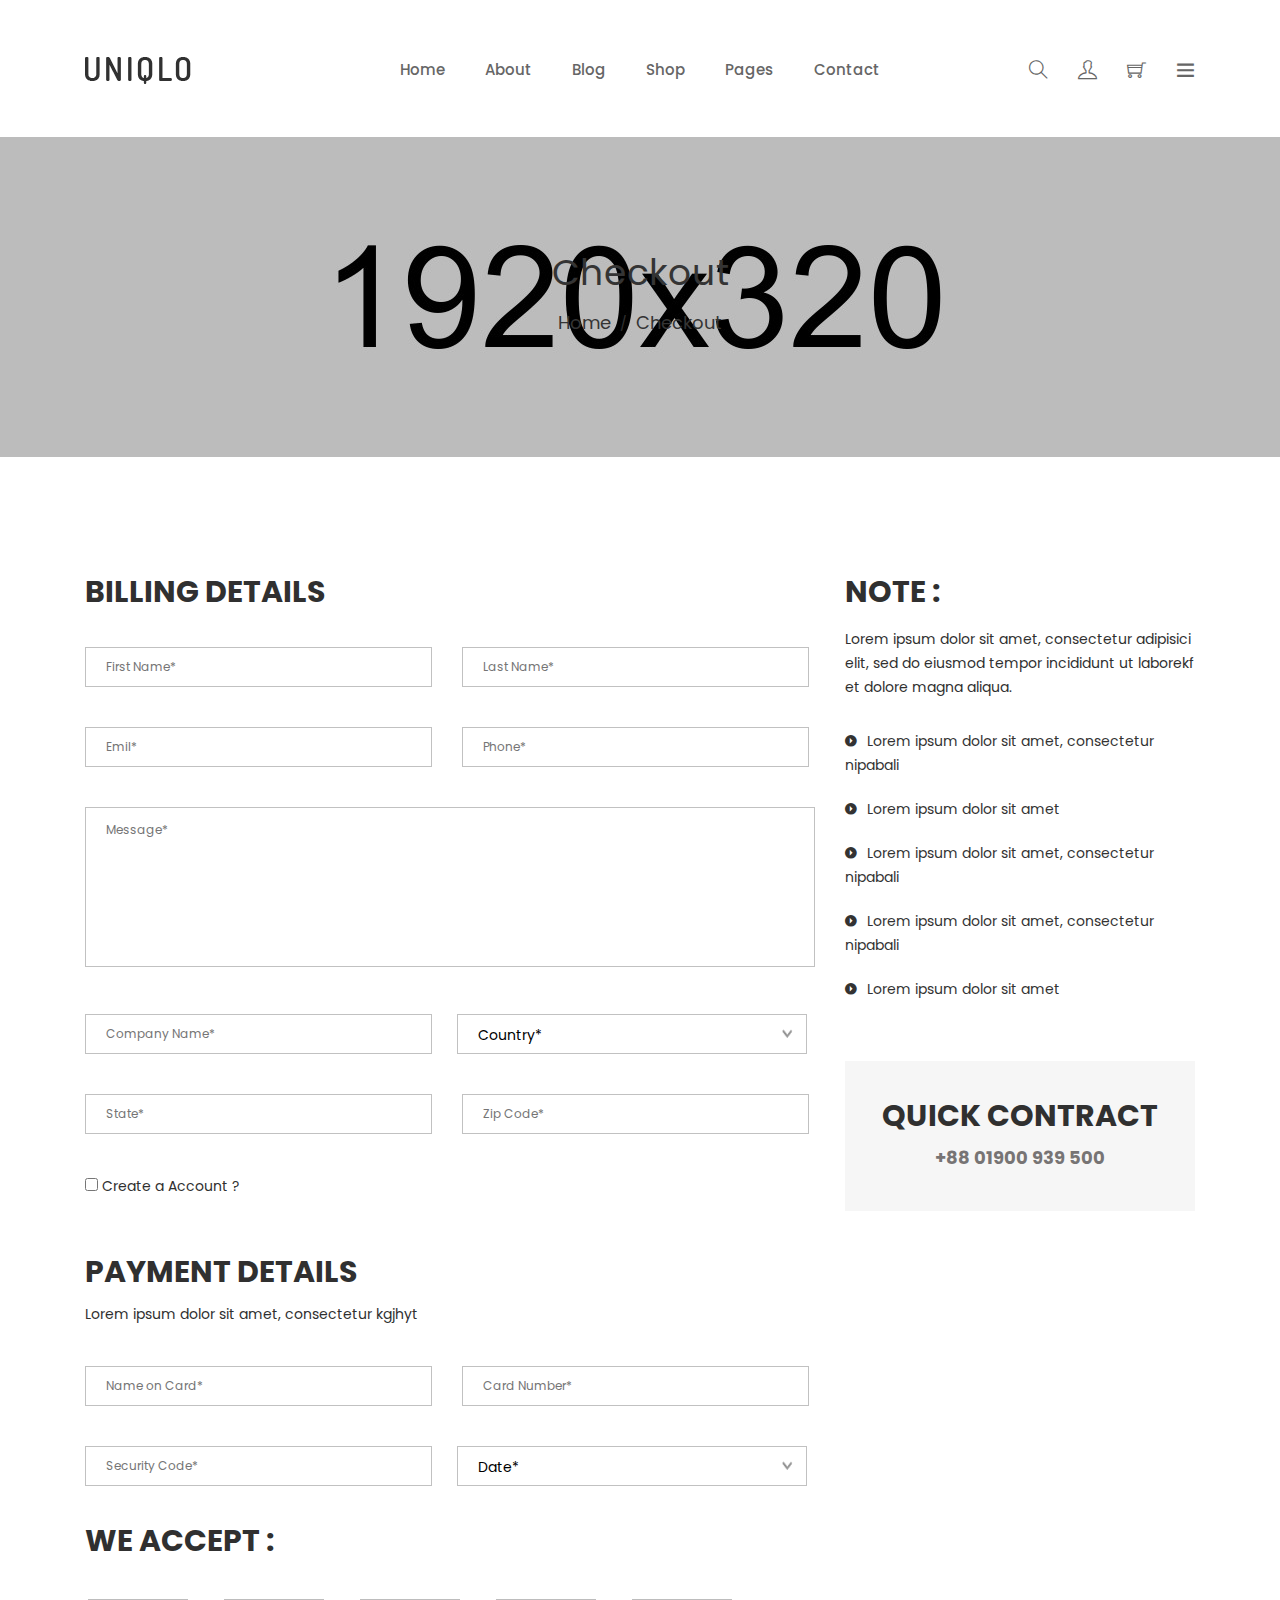
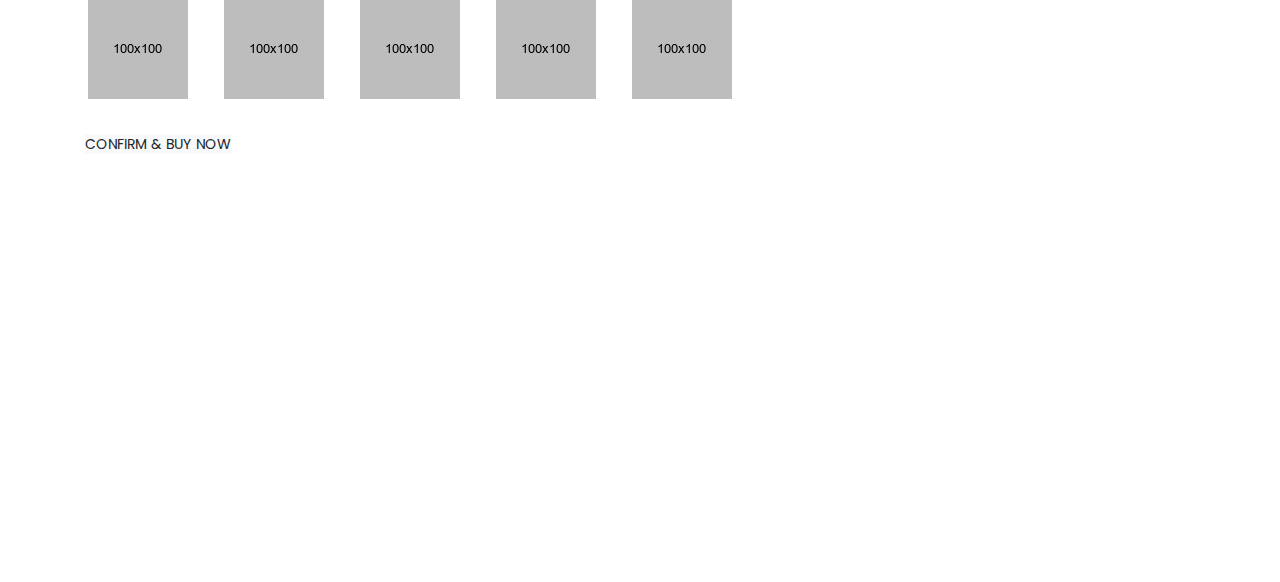
<file: website/checkout.html>
<!doctype html>
<html class="no-js" lang="zxx">
<head>
    <meta charset="utf-8">
    <meta http-equiv="x-ua-compatible" content="ie=edge">
    <title>Checkout || Uniqlo-Minimalist eCommerce Bootstrap 4 Template</title>
    <meta name="description" content="">
    <meta name="viewport" content="width=device-width, initial-scale=1">
    
    <!-- Place favicon.ico in the root directory -->
    <link rel="shortcut icon" type="image/x-icon" href="images/favicon.ico">
    <link rel="apple-touch-icon" href="apple-touch-icon.png">
    
    <!-- Bootstrap Fremwork Main Css -->
    <link rel="stylesheet" href="css/bootstrap.min.css">
    <!-- All Plugins css -->
    <link rel="stylesheet" href="css/plugins.css">
    <!-- Theme shortcodes/elements style -->
    <link rel="stylesheet" href="css/shortcode/shortcodes.css">
    <!-- Theme main style -->
    <link rel="stylesheet" href="style.css">
    <!-- Responsive css -->
    <link rel="stylesheet" href="css/responsive.css">
    <!-- User style -->
    <link rel="stylesheet" href="css/custom.css">

    <!-- Modernizr JS -->
    <script src="js/vendor/modernizr-2.8.3.min.js"></script>
</head>

<body>
    <!--[if lt IE 8]>
        <p class="browserupgrade">You are using an <strong>outdated</strong> browser. Please <a href="http://browsehappy.com/">upgrade your browser</a> to improve your experience.</p>
    <![endif]-->  

    <!-- Body main wrapper start -->
    <div class="wrapper fixed__footer">
        <!-- Start Header Style -->
        <header id="header" class="htc-header header--3 bg__white">
            <!-- Start Mainmenu Area -->
            <div id="sticky-header-with-topbar" class="mainmenu__area sticky__header">
                <div class="container">
                    <div class="row">
                        <div class="col-md-2 col-lg-2 col-6">
                            <div class="logo">
                                <a href="index.html">
                                    <img src="images/logo/uniqlo.png" alt="logo">
                                </a>
                            </div>
                        </div>
                        <!-- Start MAinmenu Ares -->
                        <div class="col-md-8 col-lg-8 d-none d-md-block">
                            <nav class="mainmenu__nav  d-none d-lg-block">
                                <ul class="main__menu">
                                    <li class="drop"><a href="index.html">Home</a>
                                    </li>
                                    <li><a href="about.html">About</a></li>
                                    <li class="drop"><a href="blog.html">Blog</a>
                                        <ul class="dropdown">
                                            <li><a href="blog.html">blog</a></li>
                                            <li><a href="blog-details.html">blog details</a></li>
                                        </ul>
                                    </li>
                                    <li class="drop"><a href="shop.html">Shop</a>
                                    </li>
                                    <li class="drop"><a href="#">pages</a>
                                        <ul class="dropdown">
                                            <li><a href="about.html">about</a></li>
                                            <li><a href="shop.html">shop</a></li>
                                            <li><a href="product-details.html">product details</a></li>
                                            <li><a href="cart.html">cart</a></li>
                                            <li><a href="wishlist.html">wishlist</a></li>
                                            <li><a href="checkout.html">checkout</a></li>
                                            <li><a href="team.html">team</a></li>
                                            <li><a href="login-register.html">login & register</a></li>
                                        </ul>
                                    </li>
                                    <li><a href="contact.html">contact</a></li>
                                </ul>
                            </nav>
                            
                            <div class="mobile-menu clearfix d-block d-lg-none">
                                <nav id="mobile_dropdown">
                                    <ul>
                                        <li><a href="index.html">Home</a></li>
                                        <li><a href="about.html">About</a></li>
                                        <li><a href="blog.html">blog</a>
                                            <ul>
                                                <li><a href="blog.html">blog</a></li>
                                                <li><a href="blog-details.html">blog details</a></li>
                                            </ul>
                                        </li>
                                        <li><a href="#">pages</a>
                                            <ul>
                                                <li><a href="about.html">about</a></li>
                                                <li><a href="shop.html">shop</a></li>
                                                <li><a href="product-details.html">product details</a></li>
                                                <li><a href="cart.html">cart</a></li>
                                                <li><a href="wishlist.html">wishlist</a></li>
                                                <li><a href="checkout.html">checkout</a></li>
                                                <li><a href="team.html">team</a></li>
                                                <li><a href="login-register.html">login & register</a></li>
                                            </ul>
                                        </li>
                                        <li><a href="contact.html">contact</a></li>
                                    </ul>
                                </nav>
                            </div>  
                        </div>
                        <!-- End MAinmenu Ares -->
                        <div class="col-md-2 col-lg-2 col-6">  
                            <ul class="menu-extra">
                                <li class="search search__open d-none d-sm-block"><span class="ti-search"></span></li>
                                <li><a href="login-register.html"><span class="ti-user"></span></a></li>
                                <li class="cart__menu"><span class="ti-shopping-cart"></span></li>
                                <li class="toggle__menu d-none d-md-block"><span class="ti-menu"></span></li>
                            </ul>
                        </div>
                    </div>
                    <div class="mobile-menu-area"></div>
                </div>
            </div>
            <!-- End Mainmenu Area -->
        </header>
        <!-- End Header Style -->
        
        <div class="body__overlay"></div>
        <!-- Start Offset Wrapper -->
        <div class="offset__wrapper">
            <!-- Start Search Popap -->
            <div class="search__area">
                <div class="container" >
                    <div class="row" >
                        <div class="col-md-12" >
                            <div class="search__inner">
                                <form action="#" method="get">
                                    <input placeholder="Search here... " type="text">
                                    <button type="submit"></button>
                                </form>
                                <div class="search__close__btn">
                                    <span class="search__close__btn_icon"><i class="zmdi zmdi-close"></i></span>
                                </div>
                            </div>
                        </div>
                    </div>
                </div>
            </div>
            <!-- End Search Popap -->
            <!-- Start Offset MEnu -->
            <div class="offsetmenu">
                <div class="offsetmenu__inner">
                    <div class="offsetmenu__close__btn">
                        <a href="#"><i class="zmdi zmdi-close"></i></a>
                    </div>
                    <div class="off__contact">
                        <div class="logo">
                            <a href="index.html">
                                <img src="images/logo/uniqlo.png" alt="logo">
                            </a>
                        </div>
                        <p>Lorem ipsum dolor sit amet consectetu adipisicing elit sed do eiusmod tempor incididunt ut labore.</p>
                    </div>
                    <ul class="sidebar__thumd">
                        <li><a href="#"><img src="images/sidebar-img/1.jpg" alt="sidebar images"></a></li>
                        <li><a href="#"><img src="images/sidebar-img/2.jpg" alt="sidebar images"></a></li>
                        <li><a href="#"><img src="images/sidebar-img/3.jpg" alt="sidebar images"></a></li>
                        <li><a href="#"><img src="images/sidebar-img/4.jpg" alt="sidebar images"></a></li>
                        <li><a href="#"><img src="images/sidebar-img/5.jpg" alt="sidebar images"></a></li>
                        <li><a href="#"><img src="images/sidebar-img/6.jpg" alt="sidebar images"></a></li>
                        <li><a href="#"><img src="images/sidebar-img/7.jpg" alt="sidebar images"></a></li>
                        <li><a href="#"><img src="images/sidebar-img/8.jpg" alt="sidebar images"></a></li>
                    </ul>
                    <div class="offset__widget">
                        <div class="offset__single">
                            <h4 class="offset__title">Language</h4>
                            <ul>
                                <li><a href="#"> Engish </a></li>
                                <li><a href="#"> French </a></li>
                                <li><a href="#"> German </a></li>
                            </ul>
                        </div>
                        <div class="offset__single">
                            <h4 class="offset__title">Currencies</h4>
                            <ul>
                                <li><a href="#"> USD : Dollar </a></li>
                                <li><a href="#"> EUR : Euro </a></li>
                                <li><a href="#"> POU : Pound </a></li>
                            </ul>
                        </div>
                    </div>
                    <div class="offset__sosial__share">
                        <h4 class="offset__title">Follow Us On Social</h4>
                        <ul class="off__soaial__link">
                            <li><a class="bg--twitter" href="https://twitter.com/devitemsllc" target="_blank" title="Twitter"><i class="zmdi zmdi-twitter"></i></a></li>
                            
                            <li><a class="bg--instagram" href="https://www.instagram.com/devitems/" target="_blank" title="Instagram"><i class="zmdi zmdi-instagram"></i></a></li>

                            <li><a class="bg--facebook" href="https://www.facebook.com/devitems/?ref=bookmarks" target="_blank" title="Facebook"><i class="zmdi zmdi-facebook"></i></a></li>

                            <li><a class="bg--googleplus" href="https://plus.google.com/" target="_blank" title="Google Plus"><i class="zmdi zmdi-google-plus"></i></a></li>

                            <li><a class="bg--google" href="#" target="_blank" title="Google"><i class="zmdi zmdi-google"></i></a></li>
                        </ul>
                    </div>
                </div>
            </div>
            <!-- End Offset MEnu -->
            <!-- Start Cart Panel -->
            <div class="shopping__cart">
                <div class="shopping__cart__inner">
                    <div class="offsetmenu__close__btn">
                        <a href="#"><i class="zmdi zmdi-close"></i></a>
                    </div>
                    <div class="shp__cart__wrap">
                        <div class="shp__single__product">
                            <div class="shp__pro__thumb">
                                <a href="#">
                                    <img src="images/product/sm-img/1.jpg" alt="product images">
                                </a>
                            </div>
                            <div class="shp__pro__details">
                                <h2><a href="product-details.html">BO & Play Wireless Speaker</a></h2>
                                <span class="quantity">QTY: 1</span>
                                <span class="shp__price">$105.00</span>
                            </div>
                            <div class="remove__btn">
                                <a href="#" title="Remove this item"><i class="zmdi zmdi-close"></i></a>
                            </div>
                        </div>
                        <div class="shp__single__product">
                            <div class="shp__pro__thumb">
                                <a href="#">
                                    <img src="images/product/sm-img/2.jpg" alt="product images">
                                </a>
                            </div>
                            <div class="shp__pro__details">
                                <h2><a href="product-details.html">Brone Candle</a></h2>
                                <span class="quantity">QTY: 1</span>
                                <span class="shp__price">$25.00</span>
                            </div>
                            <div class="remove__btn">
                                <a href="#" title="Remove this item"><i class="zmdi zmdi-close"></i></a>
                            </div>
                        </div>
                    </div>
                    <ul class="shoping__total">
                        <li class="subtotal">Subtotal:</li>
                        <li class="total__price">$130.00</li>
                    </ul>
                    <ul class="shopping__btn">
                        <li><a href="cart.html">View Cart</a></li>
                        <li class="shp__checkout"><a href="checkout.html">Checkout</a></li>
                    </ul>
                </div>
            </div>
            <!-- End Cart Panel -->
        </div>
        <!-- End Offset Wrapper -->
        <!-- Start Bradcaump area -->
        <div class="ht__bradcaump__area" style="background: rgba(0, 0, 0, 0) url(images/bg/2.jpg) no-repeat scroll center center / cover ;">
            <div class="ht__bradcaump__wrap">
                <div class="container">
                    <div class="row">
                        <div class="col-12">
                            <div class="bradcaump__inner text-center">
                                <h2 class="bradcaump-title">Checkout</h2>
                                <nav class="bradcaump-inner">
                                  <a class="breadcrumb-item" href="index.html">Home</a>
                                  <span class="brd-separetor">/</span>
                                  <span class="breadcrumb-item active">Checkout</span>
                                </nav>
                            </div>
                        </div>
                    </div>
                </div>
            </div>
        </div>
        <!-- End Bradcaump area -->
        <!-- Start Checkout Area -->
        <section class="our-checkout-area ptb--120 bg__white">
            <div class="container">
                <div class="row">
                    <div class="col-md-8 col-lg-8">
                        <div class="ckeckout-left-sidebar">
                            <!-- Start Checkbox Area -->
                            <div class="checkout-form">
                                <h2 class="section-title-3">Billing details</h2>
                                <div class="checkout-form-inner">
                                    <div class="single-checkout-box">
                                        <input type="text" placeholder="First Name*">
                                        <input type="text" placeholder="Last Name*">
                                    </div>
                                    <div class="single-checkout-box">
                                        <input type="email" placeholder="Emil*">
                                        <input type="text" placeholder="Phone*">
                                    </div>
                                    <div class="single-checkout-box">
                                        <textarea name="message" placeholder="Message*"></textarea>
                                    </div>
                                    <div class="single-checkout-box select-option mt--40">
                                        <select>
                                            <option>Country*</option>
                                            <option>Bangladesh</option>
                                            <option>Bangladesh</option>
                                            <option>Bangladesh</option>
                                            <option>Bangladesh</option>
                                        </select>
                                        <input type="text" placeholder="Company Name*">
                                    </div>
                                    <div class="single-checkout-box">
                                        <input type="email" placeholder="State*">
                                        <input type="text" placeholder="Zip Code*">
                                    </div>
                                    <div class="single-checkout-box checkbox">
                                        <input id="remind-me" type="checkbox">
                                        <label for="remind-me"><span></span>Create a Account ?</label>
                                    </div>
                                </div>
                            </div>
                            <!-- End Checkbox Area -->
                            <!-- Start Payment Box -->
                            <div class="payment-form">
                                <h2 class="section-title-3">payment details</h2>
                                <p>Lorem ipsum dolor sit amet, consectetur kgjhyt</p>
                                <div class="payment-form-inner">
                                    <div class="single-checkout-box">
                                        <input type="text" placeholder="Name on Card*">
                                        <input type="text" placeholder="Card Number*">
                                    </div>
                                    <div class="single-checkout-box select-option">
                                        <select>
                                            <option>Date*</option>
                                            <option>Date</option>
                                            <option>Date</option>
                                            <option>Date</option>
                                            <option>Date</option>
                                        </select>
                                        <input type="text" placeholder="Security Code*">
                                    </div>
                                </div>
                            </div>
                            <!-- End Payment Box -->
                            <!-- Start Payment Way -->
                            <div class="our-payment-sestem">
                                <h2 class="section-title-3">We  Accept :</h2>
                                <ul class="payment-menu">
                                    <li><a href="#"><img src="images/payment/1.jpg" alt="payment-img"></a></li>
                                    <li><a href="#"><img src="images/payment/2.jpg" alt="payment-img"></a></li>
                                    <li><a href="#"><img src="images/payment/3.jpg" alt="payment-img"></a></li>
                                    <li><a href="#"><img src="images/payment/4.jpg" alt="payment-img"></a></li>
                                    <li><a href="#"><img src="images/payment/5.jpg" alt="payment-img"></a></li>
                                </ul>
                                <div class="checkout-btn">
                                    <a class="ts-btn btn-light btn-large hover-theme" href="#">CONFIRM & BUY NOW</a>
                                </div>    
                            </div>
                            <!-- End Payment Way -->
                        </div>
                    </div>
                    <div class="col-md-4 col-lg-4">
                        <div class="checkout-right-sidebar">
                            <div class="our-important-note">
                                <h2 class="section-title-3">Note :</h2>
                                <p class="note-desc">Lorem ipsum dolor sit amet, consectetur adipisici elit, sed do eiusmod tempor incididunt ut laborekf et dolore magna aliqua.</p>
                                <ul class="important-note">
                                    <li><a href="#"><i class="zmdi zmdi-caret-right-circle"></i>Lorem ipsum dolor sit amet, consectetur nipabali</a></li>
                                    <li><a href="#"><i class="zmdi zmdi-caret-right-circle"></i>Lorem ipsum dolor sit amet</a></li>
                                    <li><a href="#"><i class="zmdi zmdi-caret-right-circle"></i>Lorem ipsum dolor sit amet, consectetur nipabali</a></li>
                                    <li><a href="#"><i class="zmdi zmdi-caret-right-circle"></i>Lorem ipsum dolor sit amet, consectetur nipabali</a></li>
                                    <li><a href="#"><i class="zmdi zmdi-caret-right-circle"></i>Lorem ipsum dolor sit amet</a></li>
                                </ul>
                            </div>
                            <div class="puick-contact-area mt--60">
                                <h2 class="section-title-3">Quick Contract</h2>
                                <a href="phone:+8801722889963">+88 01900 939 500</a>
                            </div>
                        </div>
                    </div>
                </div>
            </div>
        </section>
        <!-- End Checkout Area -->
        <!-- Start Footer Area -->
        <footer class="htc__foooter__area" style="background: rgba(0, 0, 0, 0) url(images/bg/1.jpg) no-repeat scroll center center / cover ;">
            <div class="container">
                <div class="row footer__container clearfix">
                    <!-- Start Single Footer Widget -->
                    <div class="col-md-6 col-lg-3 col-sm-6">
                        <div class="ft__widget">
                            <div class="ft__logo">
                                <a href="index.html">
                                    <img src="images/logo/uniqlo.png" alt="footer logo">
                                </a>
                            </div>
                            <div class="footer__details">
                                <p>Get 10% discount with notified about the latest news and updates.</p>
                            </div>
                        </div>
                    </div>
                    <!-- End Single Footer Widget -->
                    <!-- Start Single Footer Widget -->
                    <div class="col-md-6 col-lg-3 col-sm-6 smb-30 xmt-30">
                        <div class="ft__widget">
                            <h2 class="ft__title">Newsletter</h2>
                            <div class="newsletter__form">
                                <div class="input__box">
                                    <div id="mc_embed_signup">
                                        <form action="#" method="post" id="mc-embedded-subscribe-form" name="mc-embedded-subscribe-form" class="validate" novalidate>
                                            <div id="mc_embed_signup_scroll" class="htc__news__inner">
                                                <div class="news__input">
                                                    <input type="email" value="" name="EMAIL" class="email" id="mce-EMAIL" placeholder="Email Address" required>
                                                </div>
                                                <div class="clearfix subscribe__btn"><input type="submit" value="Send" name="subscribe" id="mc-embedded-subscribe" class="bst__btn btn--white__color">

                                                </div>
                                            </div>
                                        </form>
                                    </div>
                                </div>        
                            </div>
                        </div>
                    </div>
                    <!-- End Single Footer Widget -->
                    <!-- Start Single Footer Widget -->
                    <div class="col-md-6 col-lg-3 col-sm-6 smt-30 xmt-30">
                        <div class="ft__widget contact__us">
                            <h2 class="ft__title">Contact Us</h2>
                            <div class="footer__inner">
                                <p> 319 Clematis St. <br> Suite 100 WPB, FL 33401 </p>
                            </div>
                        </div>
                    </div>
                    <!-- End Single Footer Widget -->
                    <!-- Start Single Footer Widget -->
                    <div class="col-md-6 col-lg-2 lg-offset-1 col-sm-6 smt-30 xmt-30">
                        <div class="ft__widget">
                            <h2 class="ft__title">Follow Us</h2>
                            <ul class="social__icon">
                                <li><a href="https://twitter.com/devitemsllc" target="_blank"><i class="zmdi zmdi-twitter"></i></a></li>
                                <li><a href="https://www.instagram.com/devitems/" target="_blank"><i class="zmdi zmdi-instagram"></i></a></li>
                                <li><a href="https://www.facebook.com/devitems/?ref=bookmarks" target="_blank"><i class="zmdi zmdi-facebook"></i></a></li>
                                <li><a href="https://plus.google.com/" target="_blank"><i class="zmdi zmdi-google-plus"></i></a></li>
                            </ul>
                        </div>
                    </div>
                    <!-- End Single Footer Widget -->
                </div>
                <!-- Start Copyright Area -->
                <div class="htc__copyright__area">
                    <div class="row">
                        <div class="col-md-12 col-lg-12 col-sm-12 col-xs-12">
                            <div class="copyright__inner">
                                <div class="copyright">
                                    <p>© 2018 <a href="https://freethemescloud.com/" target="_blank">Free themes Cloud</a>
                                    All Right Reserved.</p>
                                </div>
                                <ul class="footer__menu">
                                    <li><a href="index.html">Home</a></li>
                                    <li><a href="shop.html">Product</a></li>
                                    <li><a href="contact.html">Contact Us</a></li>
                                </ul>
                            </div>
                        </div>
                    </div>
                </div>
                <!-- End Copyright Area -->
            </div>
        </footer>
        <!-- End Footer Area -->
    </div>
    <!-- Body main wrapper end -->
    <!-- Placed js at the end of the document so the pages load faster -->

    <!-- jquery latest version -->
    <script src="js/vendor/jquery-1.12.4.min.js"></script>
    <!-- Bootstrap Framework js -->
    <script src="js/popper.min.js"></script>
    <script src="js/bootstrap.min.js"></script>
    <!-- All js plugins included in this file. -->
    <script src="js/plugins.js"></script>
    <!-- Main js file that contents all jQuery plugins activation. -->
    <script src="js/main.js"></script>
    
</body>

</html>
</file>
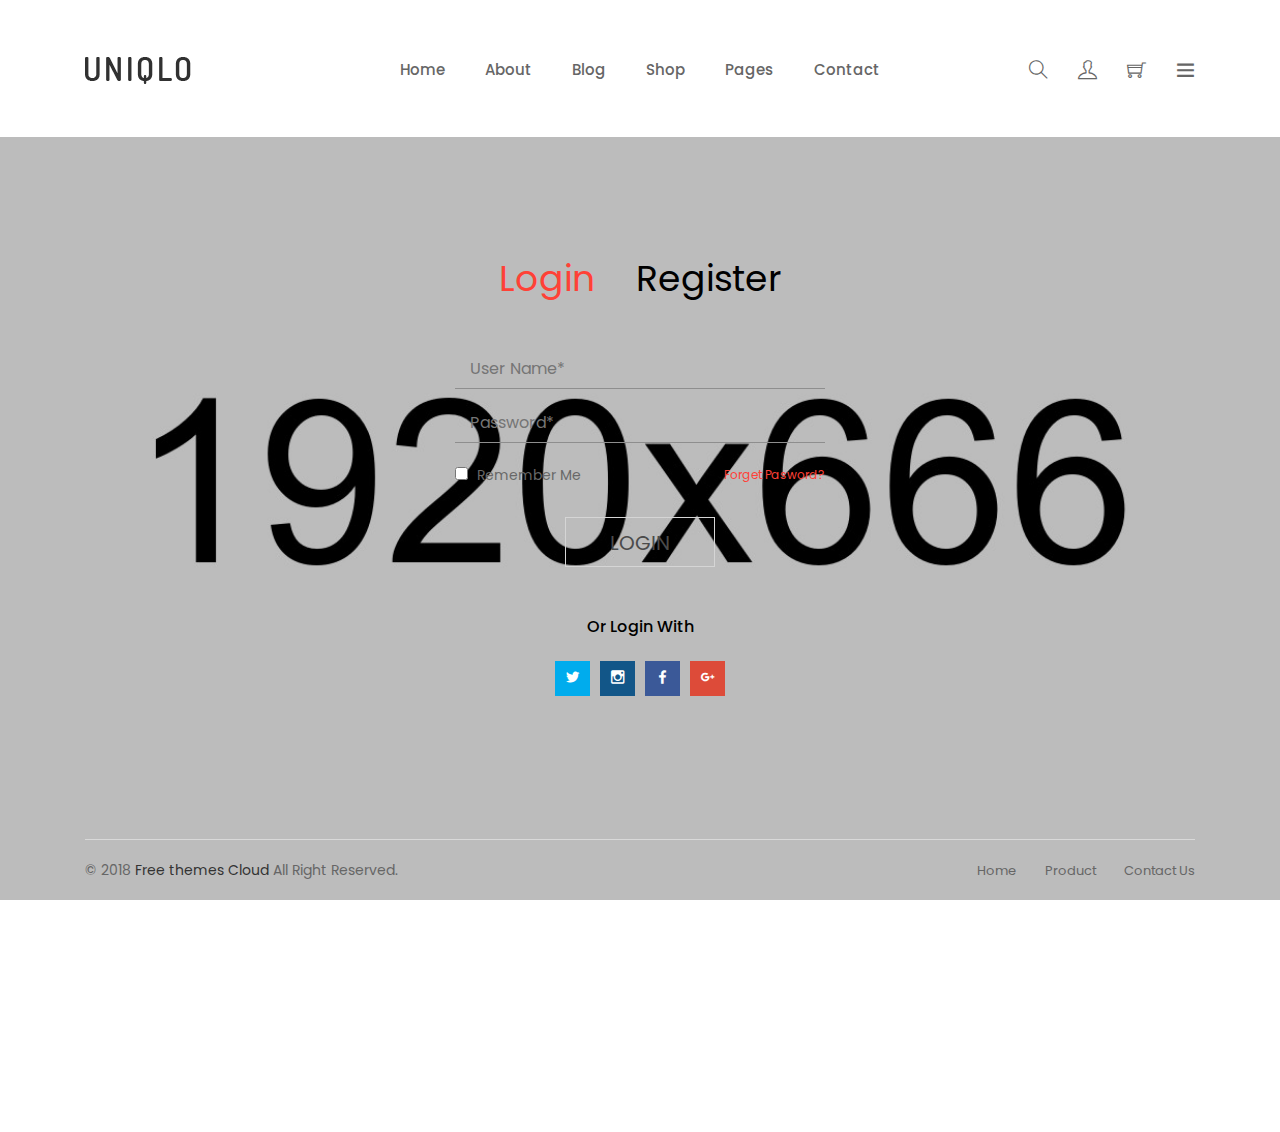
<file: website/login-register.html>
<!doctype html>
<html class="no-js" lang="zxx">
<head>
    <meta charset="utf-8">
    <meta http-equiv="x-ua-compatible" content="ie=edge">
    <title>LogIn Ragister || Uniqlo-Minimalist eCommerce Bootstrap 4 Template</title>
    <meta name="description" content="">
    <meta name="viewport" content="width=device-width, initial-scale=1">
    
    <!-- Place favicon.ico in the root directory -->
    <link rel="shortcut icon" type="image/x-icon" href="images/favicon.ico">
    <link rel="apple-touch-icon" href="apple-touch-icon.png">
    
    <!-- Bootstrap Fremwork Main Css -->
    <link rel="stylesheet" href="css/bootstrap.min.css">
    <!-- All Plugins css -->
    <link rel="stylesheet" href="css/plugins.css">
    <!-- Theme shortcodes/elements style -->
    <link rel="stylesheet" href="css/shortcode/shortcodes.css">
    <!-- Theme main style -->
    <link rel="stylesheet" href="style.css">
    <!-- Responsive css -->
    <link rel="stylesheet" href="css/responsive.css">
    <!-- User style -->
    <link rel="stylesheet" href="css/custom.css">

    <!-- Modernizr JS -->
    <script src="js/vendor/modernizr-2.8.3.min.js"></script>
</head>

<body>
    <!--[if lt IE 8]>
        <p class="browserupgrade">You are using an <strong>outdated</strong> browser. Please <a href="http://browsehappy.com/">upgrade your browser</a> to improve your experience.</p>
    <![endif]-->  

    <!-- Body main wrapper start -->
    <div class="wrapper fixed__footer">
        <!-- Start Header Style -->
       <header id="header" class="htc-header header--3 bg__white">
            <!-- Start Mainmenu Area -->
            <div id="sticky-header-with-topbar" class="mainmenu__area sticky__header">
                <div class="container">
                    <div class="row">
                        <div class="col-md-2 col-lg-2 col-6">
                            <div class="logo">
                                <a href="index.html">
                                    <img src="images/logo/uniqlo.png" alt="logo">
                                </a>
                            </div>
                        </div>
                        <!-- Start MAinmenu Ares -->
                        <div class="col-md-8 col-lg-8 d-none d-md-block">
                            <nav class="mainmenu__nav  d-none d-lg-block">
                                <ul class="main__menu">
                                    <li class="drop"><a href="index.html">Home</a>
                                    </li>
                                    <li><a href="about.html">About</a></li>
                                    <li class="drop"><a href="blog.html">Blog</a>
                                        <ul class="dropdown">
                                            <li><a href="blog.html">blog</a></li>
                                            <li><a href="blog-details.html">blog details</a></li>
                                        </ul>
                                    </li>
                                    <li class="drop"><a href="shop.html">Shop</a>
                                    </li>
                                    <li class="drop"><a href="#">pages</a>
                                        <ul class="dropdown">
                                            <li><a href="about.html">about</a></li>
                                            <li><a href="shop.html">shop</a></li>
                                            <li><a href="product-details.html">product details</a></li>
                                            <li><a href="cart.html">cart</a></li>
                                            <li><a href="wishlist.html">wishlist</a></li>
                                            <li><a href="checkout.html">checkout</a></li>
                                            <li><a href="team.html">team</a></li>
                                            <li><a href="login-register.html">login & register</a></li>
                                        </ul>
                                    </li>
                                    <li><a href="contact.html">contact</a></li>
                                </ul>
                            </nav>
                            
                            <div class="mobile-menu clearfix d-block d-lg-none">
                                <nav id="mobile_dropdown">
                                    <ul>
                                        <li><a href="index.html">Home</a></li>
                                        <li><a href="about.html">About</a></li>
                                        <li><a href="blog.html">blog</a>
                                            <ul>
                                                <li><a href="blog.html">blog</a></li>
                                                <li><a href="blog-details.html">blog details</a></li>
                                            </ul>
                                        </li>
                                        <li><a href="#">pages</a>
                                            <ul>
                                                <li><a href="about.html">about</a></li>
                                                <li><a href="shop.html">shop</a></li>
                                                <li><a href="product-details.html">product details</a></li>
                                                <li><a href="cart.html">cart</a></li>
                                                <li><a href="wishlist.html">wishlist</a></li>
                                                <li><a href="checkout.html">checkout</a></li>
                                                <li><a href="team.html">team</a></li>
                                                <li><a href="login-register.html">login & register</a></li>
                                            </ul>
                                        </li>
                                        <li><a href="contact.html">contact</a></li>
                                    </ul>
                                </nav>
                            </div>  
                        </div>
                        <!-- End MAinmenu Ares -->
                        <div class="col-md-2 col-lg-2 col-6">  
                            <ul class="menu-extra">
                                <li class="search search__open d-none d-sm-block"><span class="ti-search"></span></li>
                                <li><a href="login-register.html"><span class="ti-user"></span></a></li>
                                <li class="cart__menu"><span class="ti-shopping-cart"></span></li>
                                <li class="toggle__menu d-none d-md-block"><span class="ti-menu"></span></li>
                            </ul>
                        </div>
                    </div>
                    <div class="mobile-menu-area"></div>
                </div>
            </div>
            <!-- End Mainmenu Area -->
        </header>
        <!-- End Header Style -->
        
        <div class="body__overlay"></div>
        <!-- Start Offset Wrapper -->
        <div class="offset__wrapper">
            <!-- Start Search Popap -->
            <div class="search__area">
                <div class="container" >
                    <div class="row" >
                        <div class="col-md-12" >
                            <div class="search__inner">
                                <form action="#" method="get">
                                    <input placeholder="Search here... " type="text">
                                    <button type="submit"></button>
                                </form>
                                <div class="search__close__btn">
                                    <span class="search__close__btn_icon"><i class="zmdi zmdi-close"></i></span>
                                </div>
                            </div>
                        </div>
                    </div>
                </div>
            </div>
            <!-- End Search Popap -->
            <!-- Start Offset MEnu -->
            <div class="offsetmenu">
                <div class="offsetmenu__inner">
                    <div class="offsetmenu__close__btn">
                        <a href="#"><i class="zmdi zmdi-close"></i></a>
                    </div>
                    <div class="off__contact">
                        <div class="logo">
                            <a href="index.html">
                                <img src="images/logo/uniqlo.png" alt="logo">
                            </a>
                        </div>
                        <p>Lorem ipsum dolor sit amet consectetu adipisicing elit sed do eiusmod tempor incididunt ut labore.</p>
                    </div>
                    <ul class="sidebar__thumd">
                        <li><a href="#"><img src="images/sidebar-img/1.jpg" alt="sidebar images"></a></li>
                        <li><a href="#"><img src="images/sidebar-img/2.jpg" alt="sidebar images"></a></li>
                        <li><a href="#"><img src="images/sidebar-img/3.jpg" alt="sidebar images"></a></li>
                        <li><a href="#"><img src="images/sidebar-img/4.jpg" alt="sidebar images"></a></li>
                        <li><a href="#"><img src="images/sidebar-img/5.jpg" alt="sidebar images"></a></li>
                        <li><a href="#"><img src="images/sidebar-img/6.jpg" alt="sidebar images"></a></li>
                        <li><a href="#"><img src="images/sidebar-img/7.jpg" alt="sidebar images"></a></li>
                        <li><a href="#"><img src="images/sidebar-img/8.jpg" alt="sidebar images"></a></li>
                    </ul>
                    <div class="offset__widget">
                        <div class="offset__single">
                            <h4 class="offset__title">Language</h4>
                            <ul>
                                <li><a href="#"> Engish </a></li>
                                <li><a href="#"> French </a></li>
                                <li><a href="#"> German </a></li>
                            </ul>
                        </div>
                        <div class="offset__single">
                            <h4 class="offset__title">Currencies</h4>
                            <ul>
                                <li><a href="#"> USD : Dollar </a></li>
                                <li><a href="#"> EUR : Euro </a></li>
                                <li><a href="#"> POU : Pound </a></li>
                            </ul>
                        </div>
                    </div>
                    <div class="offset__sosial__share">
                        <h4 class="offset__title">Follow Us On Social</h4>
                        <ul class="off__soaial__link">
                            <li><a class="bg--twitter" href="https://twitter.com/devitemsllc" target="_blank" title="Twitter"><i class="zmdi zmdi-twitter"></i></a></li>
                            
                            <li><a class="bg--instagram" href="https://www.instagram.com/devitems/" target="_blank" title="Instagram"><i class="zmdi zmdi-instagram"></i></a></li>

                            <li><a class="bg--facebook" href="https://www.facebook.com/devitems/?ref=bookmarks" target="_blank" title="Facebook"><i class="zmdi zmdi-facebook"></i></a></li>

                            <li><a class="bg--googleplus" href="https://plus.google.com/" target="_blank" title="Google Plus"><i class="zmdi zmdi-google-plus"></i></a></li>

                            <li><a class="bg--google" href="#" target="_blank" title="Google"><i class="zmdi zmdi-google"></i></a></li>
                        </ul>
                    </div>
                </div>
            </div>
            <!-- End Offset MEnu -->
            <!-- Start Cart Panel -->
            <div class="shopping__cart">
                <div class="shopping__cart__inner">
                    <div class="offsetmenu__close__btn">
                        <a href="#"><i class="zmdi zmdi-close"></i></a>
                    </div>
                    <div class="shp__cart__wrap">
                        <div class="shp__single__product">
                            <div class="shp__pro__thumb">
                                <a href="#">
                                    <img src="images/product/sm-img/1.jpg" alt="product images">
                                </a>
                            </div>
                            <div class="shp__pro__details">
                                <h2><a href="product-details.html">BO&Play Wireless Speaker</a></h2>
                                <span class="quantity">QTY: 1</span>
                                <span class="shp__price">$105.00</span>
                            </div>
                            <div class="remove__btn">
                                <a href="#" title="Remove this item"><i class="zmdi zmdi-close"></i></a>
                            </div>
                        </div>
                        <div class="shp__single__product">
                            <div class="shp__pro__thumb">
                                <a href="#">
                                    <img src="images/product/sm-img/2.jpg" alt="product images">
                                </a>
                            </div>
                            <div class="shp__pro__details">
                                <h2><a href="product-details.html">Brone Candle</a></h2>
                                <span class="quantity">QTY: 1</span>
                                <span class="shp__price">$25.00</span>
                            </div>
                            <div class="remove__btn">
                                <a href="#" title="Remove this item"><i class="zmdi zmdi-close"></i></a>
                            </div>
                        </div>
                    </div>
                    <ul class="shoping__total">
                        <li class="subtotal">Subtotal:</li>
                        <li class="total__price">$130.00</li>
                    </ul>
                    <ul class="shopping__btn">
                        <li><a href="cart.html">View Cart</a></li>
                        <li class="shp__checkout"><a href="checkout.html">Checkout</a></li>
                    </ul>
                </div>
            </div>
            <!-- End Cart Panel -->
        </div>
        <!-- End Offset Wrapper -->
        <!-- Start Login Register Area -->
        <div class="htc__login__register bg__white ptb--130" style="background: rgba(0, 0, 0, 0) url(images/bg/5.jpg) no-repeat scroll center center / cover ;">
            <div class="container">
                <div class="row">
                    <div class="col-md-6 ml-auto mr-auto">
                        <ul class="login__register__menu nav justify-contend-center" role="tablist">
                            <li role="presentation" class="login active"><a class="active" href="#login" role="tab" data-toggle="tab">Login</a></li>
                            <li role="presentation" class="register"><a href="#register" role="tab" data-toggle="tab">Register</a></li>
                        </ul>
                    </div>
                </div>
                <!-- Start Login Register Content -->
                <div class="row tab-content">
                    <div class="col-md-6  ml-auto mr-auto">
                        <div class="htc__login__register__wrap">
                            <!-- Start Single Content -->
                            <div id="login" role="tabpanel" class="single__tabs__panel tab-pane active">
                                <form class="login" method="post">
                                    <input type="text" placeholder="User Name*">
                                    <input type="password" placeholder="Password*">
                                </form>
                                <div class="tabs__checkbox">
                                    <input type="checkbox">
                                    <span> Remember me</span>
                                    <span class="forget"><a href="#">Forget Pasword?</a></span>
                                </div>
                                <div class="htc__login__btn mt--30">
                                    <a href="#">Login</a>
                                </div>
                                <div class="htc__social__connect">
                                    <h2>Or Login With</h2>
                                    <ul class="htc__soaial__list">
                                        <li><a class="bg--twitter" href="https://twitter.com/devitemsllc" target="_blank"><i class="zmdi zmdi-twitter"></i></a></li>

                                        <li><a class="bg--instagram" href="https://www.instagram.com/devitems/" target="_blank"><i class="zmdi zmdi-instagram"></i></a></li>

                                        <li><a class="bg--facebook" href="https://www.facebook.com/devitems/?ref=bookmarks" target="_blank"><i class="zmdi zmdi-facebook"></i></a></li>

                                        <li><a class="bg--googleplus" href="https://plus.google.com/" target="_blank"><i class="zmdi zmdi-google-plus"></i></a></li>
                                    </ul>
                                </div>
                            </div>
                            <!-- End Single Content -->
                            <!-- Start Single Content -->
                            <div id="register" role="tabpanel" class="single__tabs__panel tab-pane">
                                <form class="login" method="post">
                                    <input type="text" placeholder="Name*">
                                    <input type="email" placeholder="Email*">
                                    <input type="password" placeholder="Password*">
                                </form>
                                <div class="tabs__checkbox">
                                    <input type="checkbox">
                                    <span> Remember me</span>
                                </div>
                                <div class="htc__login__btn">
                                    <a href="#">register</a>
                                </div>
                                <div class="htc__social__connect">
                                    <h2>Or Login With</h2>
                                    <ul class="htc__soaial__list">
                                        <li><a class="bg--twitter" href="https://twitter.com/devitemsllc" target="_blank"><i class="zmdi zmdi-twitter"></i></a></li>
                                        <li><a class="bg--instagram" href="https://www.instagram.com/devitems/" target="_blank"><i class="zmdi zmdi-instagram"></i></a></li>
                                        <li><a class="bg--facebook" href="https://www.facebook.com/devitems/?ref=bookmarks" target="_blank"><i class="zmdi zmdi-facebook"></i></a></li>
                                        <li><a class="bg--googleplus" href="https://plus.google.com/" target="_blank"><i class="zmdi zmdi-google-plus"></i></a></li>
                                    </ul>
                                </div>
                            </div>
                            <!-- End Single Content -->
                        </div>
                    </div>
                </div>
                <!-- End Login Register Content -->
            </div>
        </div>
        <!-- End Login Register Area -->
        <!-- Start Footer Area -->
        <footer class="htc__foooter__area" style="background: rgba(0, 0, 0, 0) url(images/bg/1.jpg) no-repeat scroll center center / cover ;">
            <div class="container">
                <div class="row footer__container clearfix">
                    <!-- Start Single Footer Widget -->
                    <div class="col-md-6 col-lg-3 col-sm-6">
                        <div class="ft__widget">
                            <div class="ft__logo">
                                <a href="index.html">
                                    <img src="images/logo/uniqlo.png" alt="footer logo">
                                </a>
                            </div>
                            <div class="footer__details">
                                <p>Get 10% discount with notified about the latest news and updates.</p>
                            </div>
                        </div>
                    </div>
                    <!-- End Single Footer Widget -->
                    <!-- Start Single Footer Widget -->
                    <div class="col-md-6 col-lg-3 col-sm-6 smb-30 xmt-30">
                        <div class="ft__widget">
                            <h2 class="ft__title">Newsletter</h2>
                            <div class="newsletter__form">
                                <div class="input__box">
                                    <div id="mc_embed_signup">
                                        <form action="#" method="post" id="mc-embedded-subscribe-form" name="mc-embedded-subscribe-form" class="validate" novalidate>
                                            <div id="mc_embed_signup_scroll" class="htc__news__inner">
                                                <div class="news__input">
                                                    <input type="email" value="" name="EMAIL" class="email" id="mce-EMAIL" placeholder="Email Address" required>
                                                </div>
                                                <div class="clearfix subscribe__btn"><input type="submit" value="Send" name="subscribe" id="mc-embedded-subscribe" class="bst__btn btn--white__color">

                                                </div>
                                            </div>
                                        </form>
                                    </div>
                                </div>        
                            </div>
                        </div>
                    </div>
                    <!-- End Single Footer Widget -->
                    <!-- Start Single Footer Widget -->
                    <div class="col-md-6 col-lg-3 col-sm-6 smt-30 xmt-30">
                        <div class="ft__widget contact__us">
                            <h2 class="ft__title">Contact Us</h2>
                            <div class="footer__inner">
                                <p> 319 Clematis St. <br> Suite 100 WPB, FL 33401 </p>
                            </div>
                        </div>
                    </div>
                    <!-- End Single Footer Widget -->
                    <!-- Start Single Footer Widget -->
                    <div class="col-md-6 col-lg-2 lg-offset-1 col-sm-6 smt-30 xmt-30">
                        <div class="ft__widget">
                            <h2 class="ft__title">Follow Us</h2>
                            <ul class="social__icon">
                                <li><a href="https://twitter.com/devitemsllc" target="_blank"><i class="zmdi zmdi-twitter"></i></a></li>
                                <li><a href="https://www.instagram.com/devitems/" target="_blank"><i class="zmdi zmdi-instagram"></i></a></li>
                                <li><a href="https://www.facebook.com/devitems/?ref=bookmarks" target="_blank"><i class="zmdi zmdi-facebook"></i></a></li>
                                <li><a href="https://plus.google.com/" target="_blank"><i class="zmdi zmdi-google-plus"></i></a></li>
                            </ul>
                        </div>
                    </div>
                    <!-- End Single Footer Widget -->
                </div>
                <!-- Start Copyright Area -->
                <div class="htc__copyright__area">
                    <div class="row">
                        <div class="col-md-12 col-lg-12 col-sm-12 col-xs-12">
                            <div class="copyright__inner">
                                <div class="copyright">
                                    <p>© 2018 <a href="https://freethemescloud.com/" target="_blank">Free themes Cloud</a>
                                    All Right Reserved.</p>
                                </div>
                                <ul class="footer__menu">
                                    <li><a href="index.html">Home</a></li>
                                    <li><a href="shop.html">Product</a></li>
                                    <li><a href="contact.html">Contact Us</a></li>
                                </ul>
                            </div>
                        </div>
                    </div>
                </div>
                <!-- End Copyright Area -->
            </div>
        </footer>
        <!-- End Footer Area -->
    </div>
    <!-- Body main wrapper end -->
    <!-- Placed js at the end of the document so the pages load faster -->

    <!-- jquery latest version -->
    <script src="js/vendor/jquery-1.12.4.min.js"></script>
    <!-- Bootstrap Framework js -->
    <script src="js/popper.min.js"></script>
    <script src="js/bootstrap.min.js"></script>
    <!-- All js plugins included in this file. -->
    <script src="js/plugins.js"></script>
    <!-- Main js file that contents all jQuery plugins activation. -->
    <script src="js/main.js"></script>

</body>

</html>
</file>
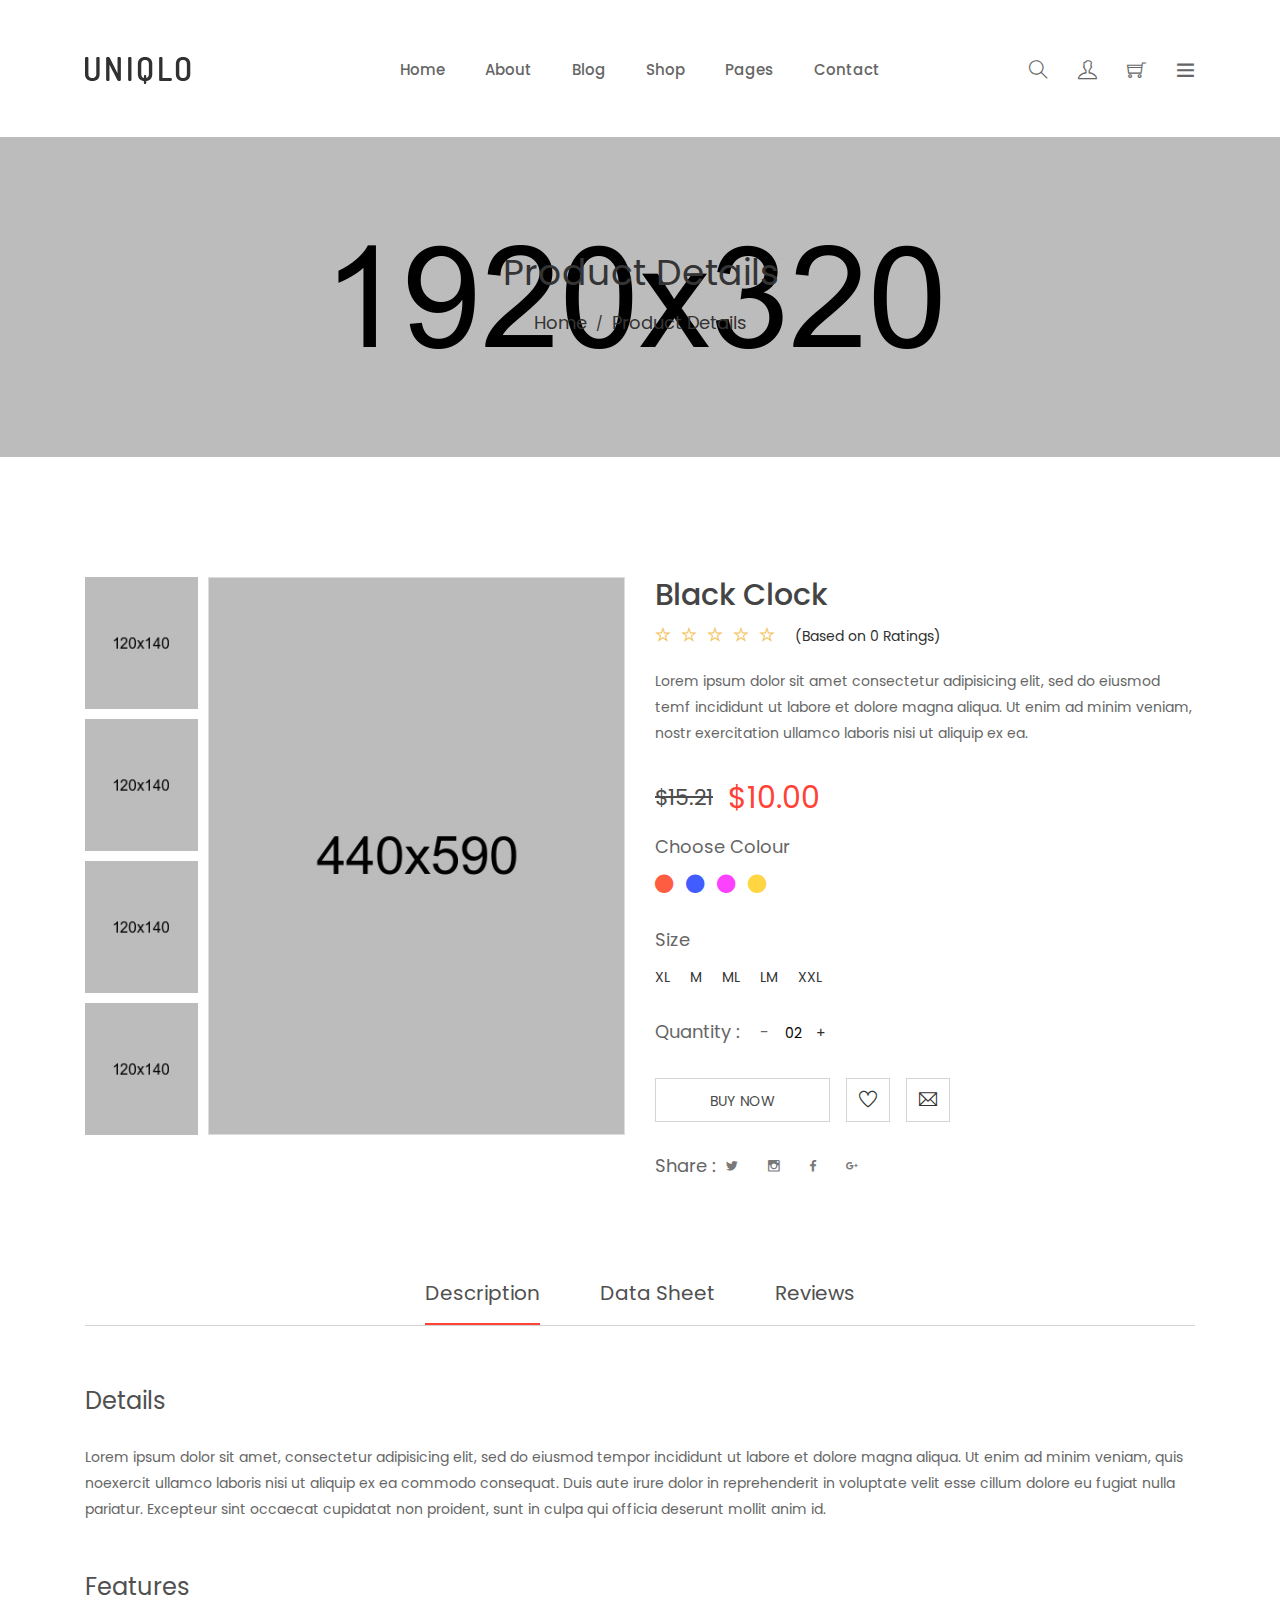
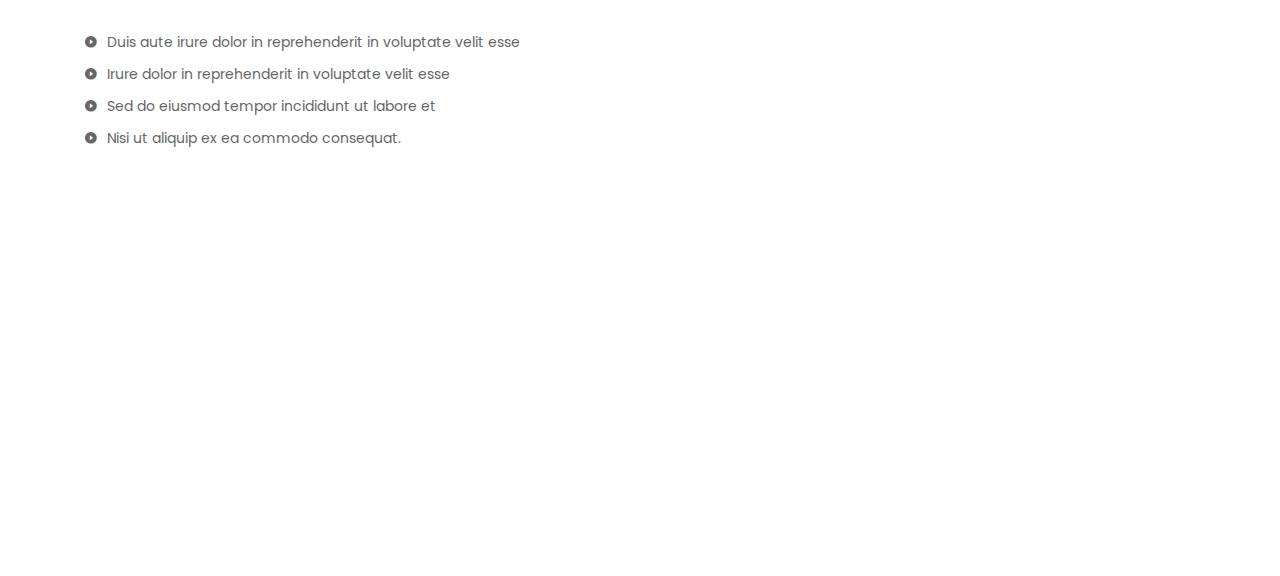
<file: website/product-details.html>
<!doctype html>
<html class="no-js" lang="zxx">
<head>
    <meta charset="utf-8">
    <meta http-equiv="x-ua-compatible" content="ie=edge">
    <title>Product Details || Uniqlo-Minimalist eCommerce Bootstrap 4 Template</title>
    <meta name="description" content="">
    <meta name="viewport" content="width=device-width, initial-scale=1">
    
    <!-- Place favicon.ico in the root directory -->
    <link rel="shortcut icon" type="image/x-icon" href="images/favicon.ico">
    <link rel="apple-touch-icon" href="apple-touch-icon.png">
    
    <!-- Bootstrap Fremwork Main Css -->
    <link rel="stylesheet" href="css/bootstrap.min.css">
    <!-- All Plugins css -->
    <link rel="stylesheet" href="css/plugins.css">
    <!-- Theme shortcodes/elements style -->
    <link rel="stylesheet" href="css/shortcode/shortcodes.css">
    <!-- Theme main style -->
    <link rel="stylesheet" href="style.css">
    <!-- Responsive css -->
    <link rel="stylesheet" href="css/responsive.css">
    <!-- User style -->
    <link rel="stylesheet" href="css/custom.css">

    <!-- Modernizr JS -->
    <script src="js/vendor/modernizr-2.8.3.min.js"></script>
</head>

<body>
    <!--[if lt IE 8]>
        <p class="browserupgrade">You are using an <strong>outdated</strong> browser. Please <a href="http://browsehappy.com/">upgrade your browser</a> to improve your experience.</p>
    <![endif]-->  

    <!-- Body main wrapper start -->
    <div class="wrapper fixed__footer">
        <!-- Start Header Style -->
        <header id="header" class="htc-header header--3 bg__white">
            <!-- Start Mainmenu Area -->
            <div id="sticky-header-with-topbar" class="mainmenu__area sticky__header">
                <div class="container">
                    <div class="row">
                        <div class="col-md-2 col-lg-2 col-6">
                            <div class="logo">
                                <a href="index.html">
                                    <img src="images/logo/uniqlo.png" alt="logo">
                                </a>
                            </div>
                        </div>
                        <!-- Start MAinmenu Ares -->
                        <div class="col-md-8 col-lg-8 d-none d-md-block">
                            <nav class="mainmenu__nav  d-none d-lg-block">
                                <ul class="main__menu">
                                    <li class="drop"><a href="index.html">Home</a>
                                    </li>
                                    <li><a href="about.html">About</a></li>
                                    <li class="drop"><a href="blog.html">Blog</a>
                                        <ul class="dropdown">
                                            <li><a href="blog.html">blog</a></li>
                                            <li><a href="blog-details.html">blog details</a></li>
                                        </ul>
                                    </li>
                                    <li class="drop"><a href="shop.html">Shop</a>
                                    </li>
                                    <li class="drop"><a href="#">pages</a>
                                        <ul class="dropdown">
                                            <li><a href="about.html">about</a></li>
                                            <li><a href="shop.html">shop</a></li>
                                            <li><a href="product-details.html">product details</a></li>
                                            <li><a href="cart.html">cart</a></li>
                                            <li><a href="wishlist.html">wishlist</a></li>
                                            <li><a href="checkout.html">checkout</a></li>
                                            <li><a href="team.html">team</a></li>
                                            <li><a href="login-register.html">login & register</a></li>
                                        </ul>
                                    </li>
                                    <li><a href="contact.html">contact</a></li>
                                </ul>
                            </nav>
                            
                            <div class="mobile-menu clearfix d-block d-lg-none">
                                <nav id="mobile_dropdown">
                                    <ul>
                                        <li><a href="index.html">Home</a></li>
                                        <li><a href="about.html">About</a></li>
                                        <li><a href="blog.html">blog</a>
                                            <ul>
                                                <li><a href="blog.html">blog</a></li>
                                                <li><a href="blog-details.html">blog details</a></li>
                                            </ul>
                                        </li>
                                        <li><a href="#">pages</a>
                                            <ul>
                                                <li><a href="about.html">about</a></li>
                                                <li><a href="shop.html">shop</a></li>
                                                <li><a href="product-details.html">product details</a></li>
                                                <li><a href="cart.html">cart</a></li>
                                                <li><a href="wishlist.html">wishlist</a></li>
                                                <li><a href="checkout.html">checkout</a></li>
                                                <li><a href="team.html">team</a></li>
                                                <li><a href="login-register.html">login & register</a></li>
                                            </ul>
                                        </li>
                                        <li><a href="contact.html">contact</a></li>
                                    </ul>
                                </nav>
                            </div>  
                        </div>
                        <!-- End MAinmenu Ares -->
                        <div class="col-md-2 col-lg-2 col-6">  
                            <ul class="menu-extra">
                                <li class="search search__open d-none d-sm-block"><span class="ti-search"></span></li>
                                <li><a href="login-register.html"><span class="ti-user"></span></a></li>
                                <li class="cart__menu"><span class="ti-shopping-cart"></span></li>
                                <li class="toggle__menu d-none d-md-block"><span class="ti-menu"></span></li>
                            </ul>
                        </div>
                    </div>
                    <div class="mobile-menu-area"></div>
                </div>
            </div>
            <!-- End Mainmenu Area -->
        </header>
        <!-- End Header Style -->
        <div class="body__overlay"></div>
        <!-- Start Offset Wrapper -->
        <div class="offset__wrapper">
            <!-- Start Search Popap -->
            <div class="search__area">
                <div class="container" >
                    <div class="row" >
                        <div class="col-md-12" >
                            <div class="search__inner">
                                <form action="#" method="get">
                                    <input placeholder="Search here... " type="text">
                                    <button type="submit"></button>
                                </form>
                                <div class="search__close__btn">
                                    <span class="search__close__btn_icon"><i class="zmdi zmdi-close"></i></span>
                                </div>
                            </div>
                        </div>
                    </div>
                </div>
            </div>
            <!-- End Search Popap -->
            <!-- Start Offset MEnu -->
            <div class="offsetmenu">
                <div class="offsetmenu__inner">
                    <div class="offsetmenu__close__btn">
                        <a href="#"><i class="zmdi zmdi-close"></i></a>
                    </div>
                    <div class="off__contact">
                        <div class="logo">
                            <a href="index.html">
                                <img src="images/logo/uniqlo.png" alt="logo">
                            </a>
                        </div>
                        <p>Lorem ipsum dolor sit amet consectetu adipisicing elit sed do eiusmod tempor incididunt ut labore.</p>
                    </div>
                    <ul class="sidebar__thumd">
                        <li><a href="#"><img src="images/sidebar-img/1.jpg" alt="sidebar images"></a></li>
                        <li><a href="#"><img src="images/sidebar-img/2.jpg" alt="sidebar images"></a></li>
                        <li><a href="#"><img src="images/sidebar-img/3.jpg" alt="sidebar images"></a></li>
                        <li><a href="#"><img src="images/sidebar-img/4.jpg" alt="sidebar images"></a></li>
                        <li><a href="#"><img src="images/sidebar-img/5.jpg" alt="sidebar images"></a></li>
                        <li><a href="#"><img src="images/sidebar-img/6.jpg" alt="sidebar images"></a></li>
                        <li><a href="#"><img src="images/sidebar-img/7.jpg" alt="sidebar images"></a></li>
                        <li><a href="#"><img src="images/sidebar-img/8.jpg" alt="sidebar images"></a></li>
                    </ul>
                    <div class="offset__widget">
                        <div class="offset__single">
                            <h4 class="offset__title">Language</h4>
                            <ul>
                                <li><a href="#"> Engish </a></li>
                                <li><a href="#"> French </a></li>
                                <li><a href="#"> German </a></li>
                            </ul>
                        </div>
                        <div class="offset__single">
                            <h4 class="offset__title">Currencies</h4>
                            <ul>
                                <li><a href="#"> USD : Dollar </a></li>
                                <li><a href="#"> EUR : Euro </a></li>
                                <li><a href="#"> POU : Pound </a></li>
                            </ul>
                        </div>
                    </div>
                    <div class="offset__sosial__share">
                        <h4 class="offset__title">Follow Us On Social</h4>
                        <ul class="off__soaial__link">
                            <li><a class="bg--twitter" href="https://twitter.com/devitemsllc" target="_blank" title="Twitter"><i class="zmdi zmdi-twitter"></i></a></li>
                            
                            <li><a class="bg--instagram" href="https://www.instagram.com/devitems/" target="_blank" title="Instagram"><i class="zmdi zmdi-instagram"></i></a></li>

                            <li><a class="bg--facebook" href="https://www.facebook.com/devitems/?ref=bookmarks" target="_blank" title="Facebook"><i class="zmdi zmdi-facebook"></i></a></li>

                            <li><a class="bg--googleplus" href="https://plus.google.com/" target="_blank" title="Google Plus"><i class="zmdi zmdi-google-plus"></i></a></li>

                            <li><a class="bg--google" href="#" target="_blank" title="Google"><i class="zmdi zmdi-google"></i></a></li>
                        </ul>
                    </div>
                </div>
            </div>
            <!-- End Offset MEnu -->
            <!-- Start Cart Panel -->
            <div class="shopping__cart">
                <div class="shopping__cart__inner">
                    <div class="offsetmenu__close__btn">
                        <a href="#"><i class="zmdi zmdi-close"></i></a>
                    </div>
                    <div class="shp__cart__wrap">
                        <div class="shp__single__product">
                            <div class="shp__pro__thumb">
                                <a href="#">
                                    <img src="images/product/sm-img/1.jpg" alt="product images">
                                </a>
                            </div>
                            <div class="shp__pro__details">
                                <h2><a href="product-details.html">BO&Play Wireless Speaker</a></h2>
                                <span class="quantity">QTY: 1</span>
                                <span class="shp__price">$105.00</span>
                            </div>
                            <div class="remove__btn">
                                <a href="#" title="Remove this item"><i class="zmdi zmdi-close"></i></a>
                            </div>
                        </div>
                        <div class="shp__single__product">
                            <div class="shp__pro__thumb">
                                <a href="#">
                                    <img src="images/product/sm-img/2.jpg" alt="product images">
                                </a>
                            </div>
                            <div class="shp__pro__details">
                                <h2><a href="product-details.html">Brone Candle</a></h2>
                                <span class="quantity">QTY: 1</span>
                                <span class="shp__price">$25.00</span>
                            </div>
                            <div class="remove__btn">
                                <a href="#" title="Remove this item"><i class="zmdi zmdi-close"></i></a>
                            </div>
                        </div>
                    </div>
                    <ul class="shoping__total">
                        <li class="subtotal">Subtotal:</li>
                        <li class="total__price">$130.00</li>
                    </ul>
                    <ul class="shopping__btn">
                        <li><a href="cart.html">View Cart</a></li>
                        <li class="shp__checkout"><a href="checkout.html">Checkout</a></li>
                    </ul>
                </div>
            </div>
            <!-- End Cart Panel -->
        </div>
        <!-- End Offset Wrapper -->
        <!-- Start Bradcaump area -->
        <div class="ht__bradcaump__area" style="background: rgba(0, 0, 0, 0) url(images/bg/2.jpg) no-repeat scroll center center / cover ;">
            <div class="ht__bradcaump__wrap">
                <div class="container">
                    <div class="row">
                        <div class="col-12">
                            <div class="bradcaump__inner text-center">
                                <h2 class="bradcaump-title">Product Details</h2>
                                <nav class="bradcaump-inner">
                                  <a class="breadcrumb-item" href="index.html">Home</a>
                                  <span class="brd-separetor">/</span>
                                  <span class="breadcrumb-item active">Product Details</span>
                                </nav>
                            </div>
                        </div>
                    </div>
                </div>
            </div>
        </div>
        <!-- End Bradcaump area -->
        <!-- Start Product Details -->
        <section class="htc__product__details pt--120 pb--100 bg__white">
            <div class="container">
                <div class="row">
                    <div class="col-md-12 col-lg-6 col-sm-12">
                        <div class="product__details__container">
                            <!-- Start Small images -->
                            <ul class="nav product__small__images" role="tablist">
                                <li role="presentation" class="pot-small-img active">
                                    <a href="#img-tab-1" role="tab" data-toggle="tab">
                                        <img src="images/product-details/small-img/1.jpg" alt="small-image">
                                    </a>
                                </li>
                                <li role="presentation" class="pot-small-img">
                                    <a href="#img-tab-2" role="tab" data-toggle="tab">
                                        <img src="images/product-details/small-img/2.jpg" alt="small-image">
                                    </a>
                                </li>
                                <li role="presentation" class="pot-small-img hidden-xs">
                                    <a href="#img-tab-3" role="tab" data-toggle="tab">
                                        <img src="images/product-details/small-img/3.jpg" alt="small-image">
                                    </a>
                                </li>
                                <li role="presentation" class="pot-small-img d-no">
                                    <a href="#img-tab-4" role="tab" data-toggle="tab">
                                        <img src="images/product-details/small-img/4.jpg" alt="small-image">
                                    </a>
                                </li>
                            </ul>
                            <!-- End Small images -->
                            <div class="product__big__images">
                                <div class="portfolio-full-image tab-content">
                                    <div role="tabpanel" class="tab-pane active" id="img-tab-1">
                                        <img src="images/product-details/big-img/1.jpg" alt="full-image">
                                    </div>
                                    <div role="tabpanel" class="tab-pane" id="img-tab-2">
                                        <img src="images/product-details/big-img/2.jpg" alt="full-image">
                                    </div>
                                    <div role="tabpanel" class="tab-pane" id="img-tab-3">
                                        <img src="images/product-details/big-img/3.jpg" alt="full-image">
                                    </div>
                                    <div role="tabpanel" class="tab-pane" id="img-tab-4">
                                        <img src="images/product-details/big-img/4.jpg" alt="full-image">
                                    </div>
                                </div>
                            </div>
                        </div>
                    </div>
                    <div class="col-md-12 col-lg-6 col-sm-12 smt-30 xmt-30">
                        <div class="htc__product__details__inner">
                            <div class="pro__detl__title">
                                <h2>Black Clock</h2>
                            </div>
                            <div class="pro__dtl__rating">
                                <ul class="pro__rating">
                                    <li><span class="ti-star"></span></li>
                                    <li><span class="ti-star"></span></li>
                                    <li><span class="ti-star"></span></li>
                                    <li><span class="ti-star"></span></li>
                                    <li><span class="ti-star"></span></li>
                                </ul>
                                <span class="rat__qun">(Based on 0 Ratings)</span>
                            </div>
                            <div class="pro__details">
                                <p>Lorem ipsum dolor sit amet consectetur adipisicing elit, sed do eiusmod temf incididunt ut labore et dolore magna aliqua. Ut enim ad minim veniam, nostr exercitation ullamco laboris nisi ut aliquip ex ea. </p>
                            </div>
                            <ul class="pro__dtl__prize">
                                <li class="old__prize">$15.21</li>
                                <li>$10.00</li>
                            </ul>
                            <div class="pro__dtl__color">
                                <h2 class="title__5">Choose Colour</h2>
                                <ul class="pro__choose__color">
                                    <li class="red"><a href="#"><i class="zmdi zmdi-circle"></i></a></li>
                                    <li class="blue"><a href="#"><i class="zmdi zmdi-circle"></i></a></li>
                                    <li class="perpal"><a href="#"><i class="zmdi zmdi-circle"></i></a></li>
                                    <li class="yellow"><a href="#"><i class="zmdi zmdi-circle"></i></a></li>
                                </ul>
                            </div>
                            <div class="pro__dtl__size">
                                <h2 class="title__5">Size</h2>
                                <ul class="pro__choose__size">
                                    <li><a href="#">xl</a></li>
                                    <li><a href="#">m</a></li>
                                    <li><a href="#">ml</a></li>
                                    <li><a href="#">lm</a></li>
                                    <li><a href="#">xxl</a></li>
                                </ul>
                            </div>
                            <div class="product-action-wrap">
                                <div class="prodict-statas"><span>Quantity :</span></div>
                                <div class="product-quantity">
                                    <form id='myform' method='POST' action='#'>
                                        <div class="product-quantity">
                                            <div class="cart-plus-minus">
                                                <input class="cart-plus-minus-box" type="text" name="qtybutton" value="02">
                                            </div>
                                        </div>
                                    </form>
                                </div>
                            </div>
                            <ul class="pro__dtl__btn">
                                <li class="buy__now__btn"><a href="#">buy now</a></li>
                                <li><a href="#"><span class="ti-heart"></span></a></li>
                                <li><a href="#"><span class="ti-email"></span></a></li>
                            </ul>
                            <div class="pro__social__share">
                                <h2>Share :</h2>
                                <ul class="pro__soaial__link">
                                    <li><a href="https://twitter.com/devitemsllc" target="_blank"><i class="zmdi zmdi-twitter"></i></a></li>
                                    <li><a href="https://www.instagram.com/devitems/" target="_blank"><i class="zmdi zmdi-instagram"></i></a></li>
                                    <li><a href="https://www.facebook.com/devitems/?ref=bookmarks" target="_blank"><i class="zmdi zmdi-facebook"></i></a></li>
                                    <li><a href="https://plus.google.com/" target="_blank"><i class="zmdi zmdi-google-plus"></i></a></li>
                                </ul>
                            </div>
                        </div>
                    </div>
                </div>
            </div>
        </section>
        <!-- End Product Details -->
        <!-- Start Product tab -->
        <section class="htc__product__details__tab bg__white pb--120">
            <div class="container">
                <div class="row">
                    <div class="col-md-12 col-lg-12 col-sm-12">
                        <ul class="nav product__deatils__tab mb--60" role="tablist">
                            <li role="presentation" class="active">
                                <a class="active" href="#description" role="tab" data-toggle="tab">Description</a>
                            </li>
                            <li role="presentation">
                                <a href="#sheet" role="tab" data-toggle="tab">Data sheet</a>
                            </li>
                            <li role="presentation">
                                <a href="#reviews" role="tab" data-toggle="tab">Reviews</a>
                            </li>
                        </ul>
                    </div>
                </div>
                <div class="row">
                    <div class="col-md-12">
                        <div class="product__details__tab__content">
                            <!-- Start Single Content -->
                            <div role="tabpanel" id="description" class="product__tab__content active">
                                <div class="product__description__wrap">
                                    <div class="product__desc">
                                        <h2 class="title__6">Details</h2>
                                        <p>Lorem ipsum dolor sit amet, consectetur adipisicing elit, sed do eiusmod tempor incididunt ut labore et dolore magna aliqua. Ut enim ad minim veniam, quis noexercit ullamco laboris nisi ut aliquip ex ea commodo consequat. Duis aute irure dolor in reprehenderit in voluptate velit esse cillum dolore eu fugiat nulla pariatur. Excepteur sint occaecat cupidatat non proident, sunt in culpa qui officia deserunt mollit anim id.</p>
                                    </div>
                                    <div class="pro__feature">
                                        <h2 class="title__6">Features</h2>
                                        <ul class="feature__list">
                                            <li><a href="#"><i class="zmdi zmdi-play-circle"></i>Duis aute irure dolor in reprehenderit in voluptate velit esse</a></li>
                                            <li><a href="#"><i class="zmdi zmdi-play-circle"></i>Irure dolor in reprehenderit in voluptate velit esse</a></li>
                                            <li><a href="#"><i class="zmdi zmdi-play-circle"></i>Sed do eiusmod tempor incididunt ut labore et </a></li>
                                            <li><a href="#"><i class="zmdi zmdi-play-circle"></i>Nisi ut aliquip ex ea commodo consequat.</a></li>
                                        </ul>
                                    </div>
                                </div>
                            </div>
                            <!-- End Single Content -->
                            <!-- Start Single Content -->
                            <div role="tabpanel" id="sheet" class="product__tab__content">
                                <div class="pro__feature">
                                        <h2 class="title__6">Data sheet</h2>
                                        <ul class="feature__list">
                                            <li><a href="#"><i class="zmdi zmdi-play-circle"></i>Duis aute irure dolor in reprehenderit in voluptate velit esse</a></li>
                                            <li><a href="#"><i class="zmdi zmdi-play-circle"></i>Irure dolor in reprehenderit in voluptate velit esse</a></li>
                                            <li><a href="#"><i class="zmdi zmdi-play-circle"></i>Irure dolor in reprehenderit in voluptate velit esse</a></li>
                                            <li><a href="#"><i class="zmdi zmdi-play-circle"></i>Sed do eiusmod tempor incididunt ut labore et </a></li>
                                            <li><a href="#"><i class="zmdi zmdi-play-circle"></i>Sed do eiusmod tempor incididunt ut labore et </a></li>
                                            <li><a href="#"><i class="zmdi zmdi-play-circle"></i>Nisi ut aliquip ex ea commodo consequat.</a></li>
                                            <li><a href="#"><i class="zmdi zmdi-play-circle"></i>Nisi ut aliquip ex ea commodo consequat.</a></li>
                                        </ul>
                                    </div>
                            </div>
                            <!-- End Single Content -->
                            <!-- Start Single Content -->
                            <div role="tabpanel" id="reviews" class="product__tab__content">
                                <div class="review__address__inner">
                                    <!-- Start Single Review -->
                                    <div class="pro__review">
                                        <div class="review__thumb">
                                            <img src="images/review/1.jpg" alt="review images">
                                        </div>
                                        <div class="review__details">
                                            <div class="review__info">
                                                <h4><a href="#">Gerald Barnes</a></h4>
                                                <ul class="rating">
                                                    <li><i class="zmdi zmdi-star"></i></li>
                                                    <li><i class="zmdi zmdi-star"></i></li>
                                                    <li><i class="zmdi zmdi-star"></i></li>
                                                    <li><i class="zmdi zmdi-star-half"></i></li>
                                                    <li><i class="zmdi zmdi-star-half"></i></li>
                                                </ul>
                                                <div class="rating__send">
                                                    <a href="#"><i class="zmdi zmdi-mail-reply"></i></a>
                                                    <a href="#"><i class="zmdi zmdi-close"></i></a>
                                                </div>
                                            </div>
                                            <div class="review__date">
                                                <span>27 Jun, 2016 at 2:30pm</span>
                                            </div>
                                            <p>Lorem ipsum dolor sit amet, consectetur adipiscing elit. Integer accumsan egestas elese ifend. Phasellus a felis at estei to bibendum feugiat ut eget eni Praesent et messages in con sectetur posuere dolor non.</p>
                                        </div>
                                    </div>
                                    <!-- End Single Review -->
                                    <!-- Start Single Review -->
                                    <div class="pro__review ans">
                                        <div class="review__thumb">
                                            <img src="images/review/2.jpg" alt="review images">
                                        </div>
                                        <div class="review__details">
                                            <div class="review__info">
                                                <h4><a href="#">Gerald Barnes</a></h4>
                                                <ul class="rating">
                                                    <li><i class="zmdi zmdi-star"></i></li>
                                                    <li><i class="zmdi zmdi-star"></i></li>
                                                    <li><i class="zmdi zmdi-star"></i></li>
                                                    <li><i class="zmdi zmdi-star-half"></i></li>
                                                    <li><i class="zmdi zmdi-star-half"></i></li>
                                                </ul>
                                                <div class="rating__send">
                                                    <a href="#"><i class="zmdi zmdi-mail-reply"></i></a>
                                                    <a href="#"><i class="zmdi zmdi-close"></i></a>
                                                </div>
                                            </div>
                                            <div class="review__date">
                                                <span>27 Jun, 2016 at 2:30pm</span>
                                            </div>
                                            <p>Lorem ipsum dolor sit amet, consectetur adipiscing elit. Integer accumsan egestas elese ifend. Phasellus a felis at estei to bibendum feugiat ut eget eni Praesent et messages in con sectetur posuere dolor non.</p>
                                        </div>
                                    </div>
                                    <!-- End Single Review -->
                                </div>
                                <!-- Start RAting Area -->
                                <div class="rating__wrap">
                                    <h2 class="rating-title">Write  A review</h2>
                                    <h4 class="rating-title-2">Your Rating</h4>
                                    <div class="rating__list">
                                        <!-- Start Single List -->
                                        <ul class="rating">
                                            <li><i class="zmdi zmdi-star-half"></i></li>
                                        </ul>
                                        <!-- End Single List -->
                                        <!-- Start Single List -->
                                        <ul class="rating">
                                            <li><i class="zmdi zmdi-star-half"></i></li>
                                            <li><i class="zmdi zmdi-star-half"></i></li>
                                        </ul>
                                        <!-- End Single List -->
                                        <!-- Start Single List -->
                                        <ul class="rating">
                                            <li><i class="zmdi zmdi-star-half"></i></li>
                                            <li><i class="zmdi zmdi-star-half"></i></li>
                                            <li><i class="zmdi zmdi-star-half"></i></li>
                                        </ul>
                                        <!-- End Single List -->
                                        <!-- Start Single List -->
                                        <ul class="rating">
                                            <li><i class="zmdi zmdi-star-half"></i></li>
                                            <li><i class="zmdi zmdi-star-half"></i></li>
                                            <li><i class="zmdi zmdi-star-half"></i></li>
                                            <li><i class="zmdi zmdi-star-half"></i></li>
                                        </ul>
                                        <!-- End Single List -->
                                        <!-- Start Single List -->
                                        <ul class="rating">
                                            <li><i class="zmdi zmdi-star-half"></i></li>
                                            <li><i class="zmdi zmdi-star-half"></i></li>
                                            <li><i class="zmdi zmdi-star-half"></i></li>
                                            <li><i class="zmdi zmdi-star-half"></i></li>
                                            <li><i class="zmdi zmdi-star-half"></i></li>
                                        </ul>
                                        <!-- End Single List -->
                                    </div>
                                </div>
                                <!-- End RAting Area -->
                                <div class="review__box">
                                    <form id="review-form">
                                        <div class="single-review-form">
                                            <div class="review-box name">
                                                <input type="text" placeholder="Type your name">
                                                <input type="email" placeholder="Type your email">
                                            </div>
                                        </div>
                                        <div class="single-review-form">
                                            <div class="review-box message">
                                                <textarea placeholder="Write your review"></textarea>
                                            </div>
                                        </div>
                                        <div class="review-btn">
                                            <a class="fv-btn" href="#">submit review</a>
                                        </div>
                                    </form>                                
                                </div>
                            </div>
                            <!-- End Single Content -->
                        </div>
                    </div>
                </div>
            </div>
        </section>
        <!-- End Product tab -->
        <!-- Start Footer Area -->
        <footer class="htc__foooter__area" style="background: rgba(0, 0, 0, 0) url(images/bg/1.jpg) no-repeat scroll center center / cover ;">
            <div class="container">
                <div class="row footer__container clearfix">
                    <!-- Start Single Footer Widget -->
                    <div class="col-md-6 col-lg-3 col-sm-6">
                        <div class="ft__widget">
                            <div class="ft__logo">
                                <a href="index.html">
                                    <img src="images/logo/uniqlo.png" alt="footer logo">
                                </a>
                            </div>
                            <div class="footer__details">
                                <p>Get 10% discount with notified about the latest news and updates.</p>
                            </div>
                        </div>
                    </div>
                    <!-- End Single Footer Widget -->
                    <!-- Start Single Footer Widget -->
                    <div class="col-md-6 col-lg-3 col-sm-6 smb-30 xmt-30">
                        <div class="ft__widget">
                            <h2 class="ft__title">Newsletter</h2>
                            <div class="newsletter__form">
                                <div class="input__box">
                                    <div id="mc_embed_signup">
                                        <form action="#" method="post" id="mc-embedded-subscribe-form" name="mc-embedded-subscribe-form" class="validate" novalidate>
                                            <div id="mc_embed_signup_scroll" class="htc__news__inner">
                                                <div class="news__input">
                                                    <input type="email" value="" name="EMAIL" class="email" id="mce-EMAIL" placeholder="Email Address" required>
                                                </div>
                                                <div class="clearfix subscribe__btn"><input type="submit" value="Send" name="subscribe" id="mc-embedded-subscribe" class="bst__btn btn--white__color">

                                                </div>
                                            </div>
                                        </form>
                                    </div>
                                </div>        
                            </div>
                        </div>
                    </div>
                    <!-- End Single Footer Widget -->
                    <!-- Start Single Footer Widget -->
                    <div class="col-md-6 col-lg-3 col-sm-6 smt-30 xmt-30">
                        <div class="ft__widget contact__us">
                            <h2 class="ft__title">Contact Us</h2>
                            <div class="footer__inner">
                                <p> 319 Clematis St. <br> Suite 100 WPB, FL 33401 </p>
                            </div>
                        </div>
                    </div>
                    <!-- End Single Footer Widget -->
                    <!-- Start Single Footer Widget -->
                    <div class="col-md-6 col-lg-2 lg-offset-1 col-sm-6 smt-30 xmt-30">
                        <div class="ft__widget">
                            <h2 class="ft__title">Follow Us</h2>
                            <ul class="social__icon">
                                <li><a href="https://twitter.com/devitemsllc" target="_blank"><i class="zmdi zmdi-twitter"></i></a></li>
                                <li><a href="https://www.instagram.com/devitems/" target="_blank"><i class="zmdi zmdi-instagram"></i></a></li>
                                <li><a href="https://www.facebook.com/devitems/?ref=bookmarks" target="_blank"><i class="zmdi zmdi-facebook"></i></a></li>
                                <li><a href="https://plus.google.com/" target="_blank"><i class="zmdi zmdi-google-plus"></i></a></li>
                            </ul>
                        </div>
                    </div>
                    <!-- End Single Footer Widget -->
                </div>
                <!-- Start Copyright Area -->
                <div class="htc__copyright__area">
                    <div class="row">
                        <div class="col-md-12 col-lg-12 col-sm-12 col-xs-12">
                            <div class="copyright__inner">
                                <div class="copyright">
                                    <p>© 2018 <a href="https://freethemescloud.com/" target="_blank">Free themes Cloud</a>
                                    All Right Reserved.</p>
                                </div>
                                <ul class="footer__menu">
                                    <li><a href="index.html">Home</a></li>
                                    <li><a href="shop.html">Product</a></li>
                                    <li><a href="contact.html">Contact Us</a></li>
                                </ul>
                            </div>
                        </div>
                    </div>
                </div>
                <!-- End Copyright Area -->
            </div>
        </footer>
        <!-- End Footer Area -->
    </div>
    <!-- Body main wrapper end -->
    <!-- QUICKVIEW PRODUCT -->
    <div id="quickview-wrapper">
        <!-- Modal -->
        <div class="modal fade" id="productModal" tabindex="-1" role="dialog">
            <div class="modal-dialog modal__container" role="document">
                <div class="modal-content">
                    <div class="modal-header">
                        <button type="button" class="close" data-dismiss="modal" aria-label="Close"><span aria-hidden="true">&times;</span></button>
                    </div>
                    <div class="modal-body">
                        <div class="modal-product">
                            <!-- Start product images -->
                            <div class="product-images">
                                <div class="main-image images">
                                    <img alt="big images" src="images/product/big-img/1.jpg">
                                </div>
                            </div>
                            <!-- end product images -->
                            <div class="product-info">
                                <h1>Simple Fabric Bags</h1>
                                <div class="rating__and__review">
                                    <ul class="rating">
                                        <li><span class="ti-star"></span></li>
                                        <li><span class="ti-star"></span></li>
                                        <li><span class="ti-star"></span></li>
                                        <li><span class="ti-star"></span></li>
                                        <li><span class="ti-star"></span></li>
                                    </ul>
                                    <div class="review">
                                        <a href="#">4 customer reviews</a>
                                    </div>
                                </div>
                                <div class="price-box-3">
                                    <div class="s-price-box">
                                        <span class="new-price">$17.20</span>
                                        <span class="old-price">$45.00</span>
                                    </div>
                                </div>
                                <div class="quick-desc">
                                    Designed for simplicity and made from high quality materials. Its sleek geometry and material combinations creates a modern look.
                                </div>
                                <div class="select__color">
                                    <h2>Select color</h2>
                                    <ul class="color__list">
                                        <li class="red"><a title="Red" href="#">Red</a></li>
                                        <li class="gold"><a title="Gold" href="#">Gold</a></li>
                                        <li class="orange"><a title="Orange" href="#">Orange</a></li>
                                        <li class="orange"><a title="Orange" href="#">Orange</a></li>
                                    </ul>
                                </div>
                                <div class="select__size">
                                    <h2>Select size</h2>
                                    <ul class="color__list">
                                        <li class="l__size"><a title="L" href="#">L</a></li>
                                        <li class="m__size"><a title="M" href="#">M</a></li>
                                        <li class="s__size"><a title="S" href="#">S</a></li>
                                        <li class="xl__size"><a title="XL" href="#">XL</a></li>
                                        <li class="xxl__size"><a title="XXL" href="#">XXL</a></li>
                                    </ul>
                                </div>
                                <div class="social-sharing">
                                    <div class="widget widget_socialsharing_widget">
                                        <h3 class="widget-title-modal">Share this product</h3>
                                        <ul class="social-icons">
                                            <li><a target="_blank" title="rss" href="#" class="rss social-icon"><i class="zmdi zmdi-rss"></i></a></li>
                                            <li><a target="_blank" title="Linkedin" href="#" class="linkedin social-icon"><i class="zmdi zmdi-linkedin"></i></a></li>
                                            <li><a target="_blank" title="Pinterest" href="#" class="pinterest social-icon"><i class="zmdi zmdi-pinterest"></i></a></li>
                                            <li><a target="_blank" title="Tumblr" href="#" class="tumblr social-icon"><i class="zmdi zmdi-tumblr"></i></a></li>
                                            <li><a target="_blank" title="Pinterest" href="#" class="pinterest social-icon"><i class="zmdi zmdi-pinterest"></i></a></li>
                                        </ul>
                                    </div>
                                </div>
                                <div class="addtocart-btn">
                                    <a href="#">Add to cart</a>
                                </div>
                            </div><!-- .product-info -->
                        </div><!-- .modal-product -->
                    </div><!-- .modal-body -->
                </div><!-- .modal-content -->
            </div><!-- .modal-dialog -->
        </div>
        <!-- END Modal -->
    </div>
    <!-- END QUICKVIEW PRODUCT -->
    <!-- Placed js at the end of the document so the pages load faster -->

    <!-- jquery latest version -->
    <script src="js/vendor/jquery-1.12.4.min.js"></script>
    <!-- Bootstrap Framework js -->
    <script src="js/popper.min.js"></script>
    <script src="js/bootstrap.min.js"></script>
    <!-- All js plugins included in this file. -->
    <script src="js/plugins.js"></script>
    <!-- Main js file that contents all jQuery plugins activation. -->
    <script src="js/main.js"></script>

</body>

</html>
</file>
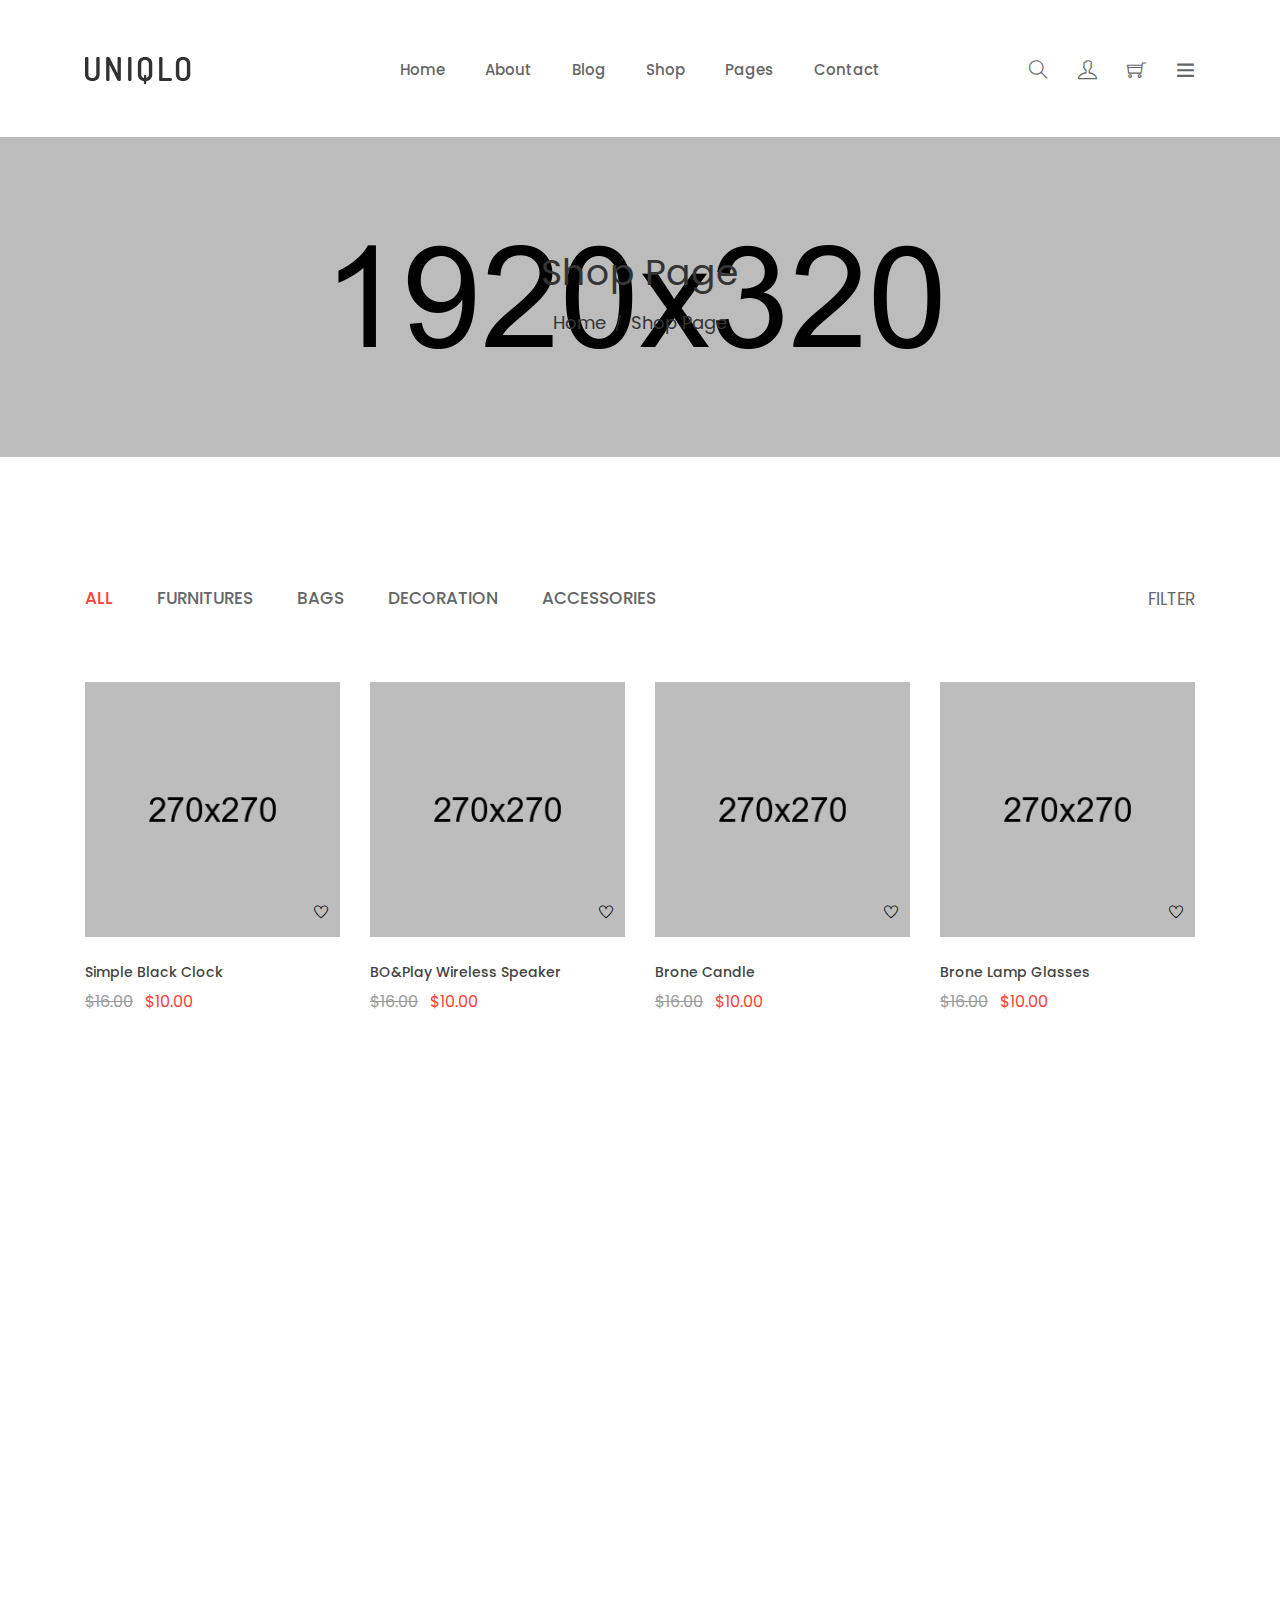
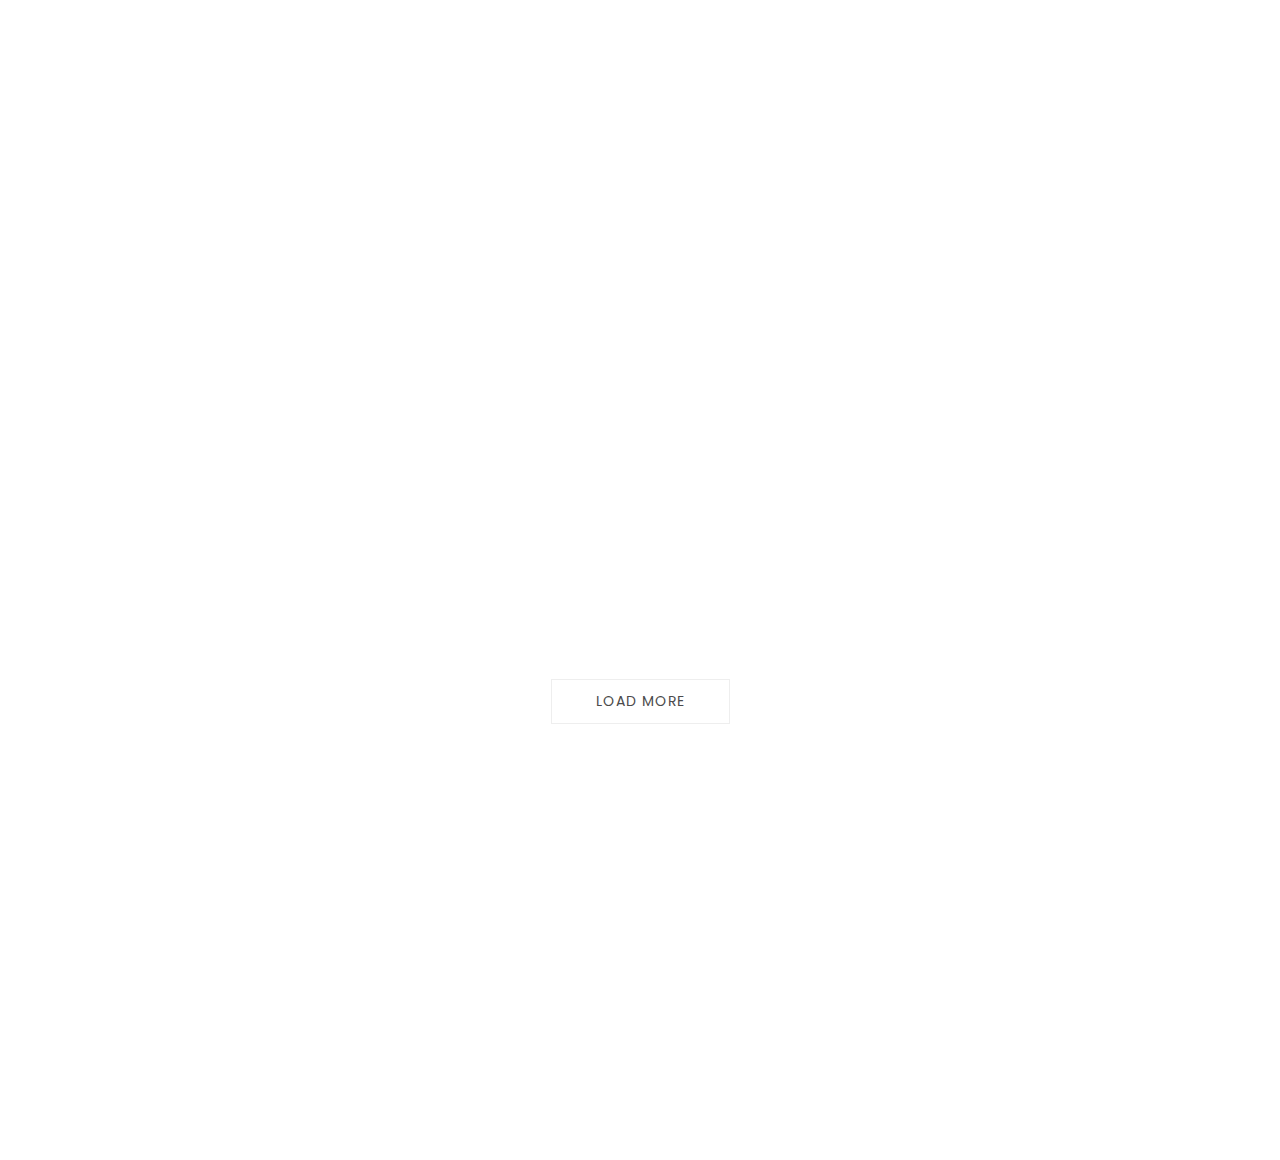
<file: website/shop.html>
<!doctype html>
<html class="no-js" lang="zxx">
<head>
    <meta charset="utf-8">
    <meta http-equiv="x-ua-compatible" content="ie=edge">
    <title>Shop Page || Uniqlo-Minimalist eCommerce Bootstrap 4 Template</title>
    <meta name="description" content="">
    <meta name="viewport" content="width=device-width, initial-scale=1">
    
    <!-- Place favicon.ico in the root directory -->
    <link rel="shortcut icon" type="image/x-icon" href="images/favicon.ico">
    <link rel="apple-touch-icon" href="apple-touch-icon.png">
    
    <!-- Bootstrap Fremwork Main Css -->
    <link rel="stylesheet" href="css/bootstrap.min.css">
    <!-- All Plugins css -->
    <link rel="stylesheet" href="css/plugins.css">
    <!-- Theme shortcodes/elements style -->
    <link rel="stylesheet" href="css/shortcode/shortcodes.css">
    <!-- Theme main style -->
    <link rel="stylesheet" href="style.css">
    <!-- Responsive css -->
    <link rel="stylesheet" href="css/responsive.css">
    <!-- User style -->
    <link rel="stylesheet" href="css/custom.css">

    <!-- Modernizr JS -->
    <script src="js/vendor/modernizr-2.8.3.min.js"></script>
</head>

<body>
    <!--[if lt IE 8]>
        <p class="browserupgrade">You are using an <strong>outdated</strong> browser. Please <a href="http://browsehappy.com/">upgrade your browser</a> to improve your experience.</p>
    <![endif]-->  

    <!-- Body main wrapper start -->
    <div class="wrapper fixed__footer">
        <!-- Start Header Style -->
        <header id="header" class="htc-header header--3 bg__white">
            <!-- Start Mainmenu Area -->
            <div id="sticky-header-with-topbar" class="mainmenu__area sticky__header">
                <div class="container">
                    <div class="row">
                        <div class="col-md-2 col-lg-2 col-6">
                            <div class="logo">
                                <a href="index.html">
                                    <img src="images/logo/uniqlo.png" alt="logo">
                                </a>
                            </div>
                        </div>
                        <!-- Start MAinmenu Ares -->
                        <div class="col-md-8 col-lg-8 d-none d-md-block">
                            <nav class="mainmenu__nav  d-none d-lg-block">
                                <ul class="main__menu">
                                    <li class="drop"><a href="index.html">Home</a>
                                    </li>
                                    <li><a href="about.html">About</a></li>
                                    <li class="drop"><a href="blog.html">Blog</a>
                                        <ul class="dropdown">
                                            <li><a href="blog.html">blog</a></li>
                                            <li><a href="blog-details.html">blog details</a></li>
                                        </ul>
                                    </li>
                                    <li class="drop"><a href="shop.html">Shop</a>
                                    </li>
                                    <li class="drop"><a href="#">pages</a>
                                        <ul class="dropdown">
                                            <li><a href="about.html">about</a></li>
                                            <li><a href="shop.html">shop</a></li>
                                            <li><a href="product-details.html">product details</a></li>
                                            <li><a href="cart.html">cart</a></li>
                                            <li><a href="wishlist.html">wishlist</a></li>
                                            <li><a href="checkout.html">checkout</a></li>
                                            <li><a href="team.html">team</a></li>
                                            <li><a href="login-register.html">login & register</a></li>
                                        </ul>
                                    </li>
                                    <li><a href="contact.html">contact</a></li>
                                </ul>
                            </nav>
                            
                            <div class="mobile-menu clearfix d-block d-lg-none">
                                <nav id="mobile_dropdown">
                                    <ul>
                                        <li><a href="index.html">Home</a></li>
                                        <li><a href="about.html">About</a></li>
                                        <li><a href="blog.html">blog</a>
                                            <ul>
                                                <li><a href="blog.html">blog</a></li>
                                                <li><a href="blog-details.html">blog details</a></li>
                                            </ul>
                                        </li>
                                        <li><a href="#">pages</a>
                                            <ul>
                                                <li><a href="about.html">about</a></li>
                                                <li><a href="shop.html">shop</a></li>
                                                <li><a href="product-details.html">product details</a></li>
                                                <li><a href="cart.html">cart</a></li>
                                                <li><a href="wishlist.html">wishlist</a></li>
                                                <li><a href="checkout.html">checkout</a></li>
                                                <li><a href="team.html">team</a></li>
                                                <li><a href="login-register.html">login & register</a></li>
                                            </ul>
                                        </li>
                                        <li><a href="contact.html">contact</a></li>
                                    </ul>
                                </nav>
                            </div>  
                        </div>
                        <!-- End MAinmenu Ares -->
                        <div class="col-md-2 col-lg-2 col-6">  
                            <ul class="menu-extra">
                                <li class="search search__open d-none d-sm-block"><span class="ti-search"></span></li>
                                <li><a href="login-register.html"><span class="ti-user"></span></a></li>
                                <li class="cart__menu"><span class="ti-shopping-cart"></span></li>
                                <li class="toggle__menu d-none d-md-block"><span class="ti-menu"></span></li>
                            </ul>
                        </div>
                    </div>
                    <div class="mobile-menu-area"></div>
                </div>
            </div>
            <!-- End Mainmenu Area -->
        </header>
        <!-- End Header Style -->
        <div class="body__overlay"></div>
        <!-- Start Offset Wrapper -->
        <div class="offset__wrapper">
            <!-- Start Search Popap -->
            <div class="search__area">
                <div class="container" >
                    <div class="row" >
                        <div class="col-md-12" >
                            <div class="search__inner">
                                <form action="#" method="get">
                                    <input placeholder="Search here... " type="text">
                                    <button type="submit"></button>
                                </form>
                                <div class="search__close__btn">
                                    <span class="search__close__btn_icon"><i class="zmdi zmdi-close"></i></span>
                                </div>
                            </div>
                        </div>
                    </div>
                </div>
            </div>
            <!-- End Search Popap -->
            <!-- Start Offset MEnu -->
            <div class="offsetmenu">
                <div class="offsetmenu__inner">
                    <div class="offsetmenu__close__btn">
                        <a href="#"><i class="zmdi zmdi-close"></i></a>
                    </div>
                    <div class="off__contact">
                        <div class="logo">
                            <a href="index.html">
                                <img src="images/logo/uniqlo.png" alt="logo">
                            </a>
                        </div>
                        <p>Lorem ipsum dolor sit amet consectetu adipisicing elit sed do eiusmod tempor incididunt ut labore.</p>
                    </div>
                    <ul class="sidebar__thumd">
                        <li><a href="#"><img src="images/sidebar-img/1.jpg" alt="sidebar images"></a></li>
                        <li><a href="#"><img src="images/sidebar-img/2.jpg" alt="sidebar images"></a></li>
                        <li><a href="#"><img src="images/sidebar-img/3.jpg" alt="sidebar images"></a></li>
                        <li><a href="#"><img src="images/sidebar-img/4.jpg" alt="sidebar images"></a></li>
                        <li><a href="#"><img src="images/sidebar-img/5.jpg" alt="sidebar images"></a></li>
                        <li><a href="#"><img src="images/sidebar-img/6.jpg" alt="sidebar images"></a></li>
                        <li><a href="#"><img src="images/sidebar-img/7.jpg" alt="sidebar images"></a></li>
                        <li><a href="#"><img src="images/sidebar-img/8.jpg" alt="sidebar images"></a></li>
                    </ul>
                    <div class="offset__widget">
                        <div class="offset__single">
                            <h4 class="offset__title">Language</h4>
                            <ul>
                                <li><a href="#"> Engish </a></li>
                                <li><a href="#"> French </a></li>
                                <li><a href="#"> German </a></li>
                            </ul>
                        </div>
                        <div class="offset__single">
                            <h4 class="offset__title">Currencies</h4>
                            <ul>
                                <li><a href="#"> USD : Dollar </a></li>
                                <li><a href="#"> EUR : Euro </a></li>
                                <li><a href="#"> POU : Pound </a></li>
                            </ul>
                        </div>
                    </div>
                    <div class="offset__sosial__share">
                        <h4 class="offset__title">Follow Us On Social</h4>
                        <ul class="off__soaial__link">
                            <li><a class="bg--twitter" href="https://twitter.com/devitemsllc" target="_blank" title="Twitter"><i class="zmdi zmdi-twitter"></i></a></li>
                            
                            <li><a class="bg--instagram" href="https://www.instagram.com/devitems/" target="_blank" title="Instagram"><i class="zmdi zmdi-instagram"></i></a></li>

                            <li><a class="bg--facebook" href="https://www.facebook.com/devitems/?ref=bookmarks" target="_blank" title="Facebook"><i class="zmdi zmdi-facebook"></i></a></li>

                            <li><a class="bg--googleplus" href="https://plus.google.com/" target="_blank" title="Google Plus"><i class="zmdi zmdi-google-plus"></i></a></li>

                            <li><a class="bg--google" href="#" target="_blank" title="Google"><i class="zmdi zmdi-google"></i></a></li>
                        </ul>
                    </div>
                </div>
            </div>
            <!-- End Offset MEnu -->
            <!-- Start Cart Panel -->
            <div class="shopping__cart">
                <div class="shopping__cart__inner">
                    <div class="offsetmenu__close__btn">
                        <a href="#"><i class="zmdi zmdi-close"></i></a>
                    </div>
                    <div class="shp__cart__wrap">
                        <div class="shp__single__product">
                            <div class="shp__pro__thumb">
                                <a href="#">
                                    <img src="images/product/sm-img/1.jpg" alt="product images">
                                </a>
                            </div>
                            <div class="shp__pro__details">
                                <h2><a href="product-details.html">BO&Play Wireless Speaker</a></h2>
                                <span class="quantity">QTY: 1</span>
                                <span class="shp__price">$105.00</span>
                            </div>
                            <div class="remove__btn">
                                <a href="#" title="Remove this item"><i class="zmdi zmdi-close"></i></a>
                            </div>
                        </div>
                        <div class="shp__single__product">
                            <div class="shp__pro__thumb">
                                <a href="#">
                                    <img src="images/product/sm-img/2.jpg" alt="product images">
                                </a>
                            </div>
                            <div class="shp__pro__details">
                                <h2><a href="product-details.html">Brone Candle</a></h2>
                                <span class="quantity">QTY: 1</span>
                                <span class="shp__price">$25.00</span>
                            </div>
                            <div class="remove__btn">
                                <a href="#" title="Remove this item"><i class="zmdi zmdi-close"></i></a>
                            </div>
                        </div>
                    </div>
                    <ul class="shoping__total">
                        <li class="subtotal">Subtotal:</li>
                        <li class="total__price">$130.00</li>
                    </ul>
                    <ul class="shopping__btn">
                        <li><a href="cart.html">View Cart</a></li>
                        <li class="shp__checkout"><a href="checkout.html">Checkout</a></li>
                    </ul>
                </div>
            </div>
            <!-- End Cart Panel -->
        </div>
        <!-- End Offset Wrapper -->
        <!-- Start Bradcaump area -->
        <div class="ht__bradcaump__area" style="background: rgba(0, 0, 0, 0) url(images/bg/2.jpg) no-repeat scroll center center / cover ;">
            <div class="ht__bradcaump__wrap">
                <div class="container">
                    <div class="row">
                        <div class="col-12">
                            <div class="bradcaump__inner text-center">
                                <h2 class="bradcaump-title">Shop Page</h2>
                                <nav class="bradcaump-inner">
                                  <a class="breadcrumb-item" href="index.html">Home</a>
                                  <span class="brd-separetor">/</span>
                                  <span class="breadcrumb-item active">Shop Page</span>
                                </nav>
                            </div>
                        </div>
                    </div>
                </div>
            </div>
        </div>
        <!-- End Bradcaump area --> 
        <!-- Start Our Product Area -->
        <section class="htc__product__area shop__page ptb--130 bg__white">
            <div class="container">
                <div class="htc__product__container">
                    <!-- Start Product MEnu -->
                    <div class="row">
                        <div class="col-md-12">
                            <div class="filter__menu__container">
                                <div class="product__menu">
                                    <button data-filter="*"  class="is-checked">All</button>
                                    <button data-filter=".cat--1">Furnitures</button>
                                    <button data-filter=".cat--2">Bags</button>
                                    <button data-filter=".cat--3">Decoration</button>
                                    <button data-filter=".cat--4">Accessories</button>
                                </div>
                                <div class="filter__box">
                                    <a class="filter__menu" href="#">filter</a>
                                </div>
                            </div>
                        </div>
                    </div>
                    <!-- Start Filter Menu -->
                    <div class="filter__wrap">
                        <div class="filter__cart">
                            <div class="filter__cart__inner">
                                <div class="filter__menu__close__btn">
                                    <a href="#"><i class="zmdi zmdi-close"></i></a>
                                </div>
                                <div class="filter__content">
                                    <!-- Start Single Content -->
                                    <div class="fiter__content__inner">
                                        <div class="single__filter">
                                            <h2>Sort By</h2>
                                            <ul class="filter__list">
                                                <li><a href="#default">Default</a></li>
                                                <li><a href="#accessories">Accessories</a></li>
                                                <li><a href="#bags">Bags</a></li>
                                                <li><a href="#chair">Chair</a></li>
                                                <li><a href="#decoration">Decoration</a></li>
                                                <li><a href="#fashion">Fashion</a></li>
                                            </ul>
                                        </div>
                                        <div class="single__filter">
                                            <h2>Size</h2>
                                            <ul class="filter__list">
                                                <li><a href="#xxl">XXL</a></li>
                                                <li><a href="#xl">XL</a></li>
                                                <li><a href="#x">X</a></li>
                                                <li><a href="#l">L</a></li>
                                                <li><a href="#m">M</a></li>
                                                <li><a href="#s">S</a></li>
                                            </ul>
                                        </div>
                                        <div class="single__filter">
                                            <h2>Tags</h2>
                                            <ul class="filter__list">
                                                <li><a href="#">All</a></li>
                                                <li><a href="#">Accessories</a></li>
                                                <li><a href="#">Bags</a></li>
                                                <li><a href="#">Chair</a></li>
                                                <li><a href="#">Decoration</a></li>
                                                <li><a href="#">Fashion</a></li>
                                            </ul>
                                        </div>
                                        <div class="single__filter">
                                            <h2>Price</h2>
                                            <ul class="filter__list">
                                                <li><a href="#">$0.00 - $50.00</a></li>
                                                <li><a href="#">$50.00 - $100.00</a></li>
                                                <li><a href="#">$100.00 - $150.00</a></li>
                                                <li><a href="#">$150.00 - $200.00</a></li>
                                                <li><a href="#">$300.00 - $500.00</a></li>
                                                <li><a href="#">$500.00 - $700.00</a></li>
                                            </ul>
                                        </div>
                                        <div class="single__filter">
                                            <h2>Color</h2>
                                            <ul class="filter__list sidebar__list">
                                                <li class="black"><a href="#"><i class="zmdi zmdi-circle"></i>Black</a></li>
                                                <li class="blue"><a href="#"><i class="zmdi zmdi-circle"></i>Blue</a></li>
                                                <li class="brown"><a href="#"><i class="zmdi zmdi-circle"></i>Brown</a></li>
                                                <li class="red"><a href="#"><i class="zmdi zmdi-circle"></i>Red</a></li>
                                                <li class="orange"><a href="#"><i class="zmdi zmdi-circle"></i>Orange</a></li>
                                            </ul>
                                        </div>
                                    </div>
                                    <!-- End Single Content -->
                                </div>
                            </div>
                        </div>
                    </div>
                    <!-- End Filter Menu -->
                    <!-- End Product MEnu -->
                    <div class="row product__list">
                        <!-- Start Single Product -->
                        <div class="col-md-4 single__pro col-lg-3 cat--1 col-sm-12">
                            <div class="product foo">
                                <div class="product__inner">
                                    <div class="pro__thumb">
                                        <a href="#">
                                            <img src="images/product/1.png" alt="product images">
                                        </a>
                                    </div>
                                    <div class="product__hover__info">
                                        <ul class="product__action">
                                            <li><a data-toggle="modal" data-target="#productModal" title="Quick View" class="quick-view modal-view detail-link" href="#"><span class="ti-plus"></span></a></li>
                                            <li><a title="Add TO Cart" href="cart.html"><span class="ti-shopping-cart"></span></a></li>
                                        </ul>
                                    </div>
                                    <div class="add__to__wishlist">
                                        <a data-toggle="tooltip" title="Add To Wishlist" class="add-to-cart" href="wishlist.html"><span class="ti-heart"></span></a>
                                    </div>
                                </div>
                                <div class="product__details">
                                    <h2><a href="product-details.html">Simple Black Clock</a></h2>
                                    <ul class="product__price">
                                        <li class="old__price">$16.00</li>
                                        <li class="new__price">$10.00</li>
                                    </ul>
                                </div>
                            </div>
                        </div>
                        <!-- End Single Product -->
                        <!-- Start Single Product -->
                        <div class="col-md-4 single__pro col-lg-3 cat--1 col-sm-12">
                            <div class="product foo">
                                <div class="product__inner">
                                    <div class="pro__thumb">
                                        <a href="#">
                                            <img src="images/product/2.png" alt="product images">
                                        </a>
                                    </div>
                                    <div class="product__hover__info">
                                        <ul class="product__action">
                                            <li><a data-toggle="modal" data-target="#productModal" title="Quick View" class="quick-view modal-view detail-link" href="#"><span class="ti-plus"></span></a></li>
                                            <li><a title="Add TO Cart" href="cart.html"><span class="ti-shopping-cart"></span></a></li>
                                        </ul>
                                    </div>
                                    <div class="add__to__wishlist">
                                        <a data-toggle="tooltip" title="Add To Wishlist" class="add-to-cart" href="wishlist.html"><span class="ti-heart"></span></a>
                                    </div>
                                </div>
                                <div class="product__details">
                                    <h2><a href="product-details.html">BO&Play Wireless Speaker</a></h2>
                                    <ul class="product__price">
                                        <li class="old__price">$16.00</li>
                                        <li class="new__price">$10.00</li>
                                    </ul>
                                </div>
                            </div>
                        </div>
                        <!-- End Single Product -->
                        <!-- Start Single Product -->
                        <div class="col-md-4 single__pro col-lg-3 col-sm-12 cat--2">
                            <div class="product foo">
                                <div class="product__inner">
                                    <div class="pro__thumb">
                                        <a href="#">
                                            <img src="images/product/3.png" alt="product images">
                                        </a>
                                    </div>
                                    <div class="product__hover__info">
                                        <ul class="product__action">
                                            <li><a data-toggle="modal" data-target="#productModal" title="Quick View" class="quick-view modal-view detail-link" href="#"><span class="ti-plus"></span></a></li>
                                            <li><a title="Add TO Cart" href="cart.html"><span class="ti-shopping-cart"></span></a></li>
                                        </ul>
                                    </div>
                                    <div class="add__to__wishlist">
                                        <a data-toggle="tooltip" title="Add To Wishlist" class="add-to-cart" href="wishlist.html"><span class="ti-heart"></span></a>
                                    </div>
                                </div>
                                <div class="product__details">
                                    <h2><a href="product-details.html">Brone Candle</a></h2>
                                    <ul class="product__price">
                                        <li class="old__price">$16.00</li>
                                        <li class="new__price">$10.00</li>
                                    </ul>
                                </div>
                            </div>
                        </div>
                        <!-- End Single Product -->
                        <!-- Start Single Product -->
                        <div class="col-md-4 single__pro col-lg-3 col-sm-12 cat--4">
                            <div class="product foo">
                                <div class="product__inner">
                                    <div class="pro__thumb">
                                        <a href="#">
                                            <img src="images/product/4.png" alt="product images">
                                        </a>
                                    </div>
                                    <div class="product__hover__info">
                                        <ul class="product__action">
                                            <li><a data-toggle="modal" data-target="#productModal" title="Quick View" class="quick-view modal-view detail-link" href="#"><span class="ti-plus"></span></a></li>
                                            <li><a title="Add TO Cart" href="cart.html"><span class="ti-shopping-cart"></span></a></li>
                                        </ul>
                                    </div>
                                    <div class="add__to__wishlist">
                                        <a data-toggle="tooltip" title="Add To Wishlist" class="add-to-cart" href="wishlist.html"><span class="ti-heart"></span></a>
                                    </div>
                                </div>
                                <div class="product__details">
                                    <h2><a href="product-details.html">Brone Lamp Glasses</a></h2>
                                    <ul class="product__price">
                                        <li class="old__price">$16.00</li>
                                        <li class="new__price">$10.00</li>
                                    </ul>
                                </div>
                            </div>
                        </div>
                        <!-- End Single Product -->
                        <!-- Start Single Product -->
                        <div class="col-md-4 single__pro col-lg-3 cat--1 col-sm-12 cat--2">
                            <div class="product foo">
                                <div class="product__inner">
                                    <div class="pro__thumb">
                                        <a href="#">
                                            <img src="images/product/5.png" alt="product images">
                                        </a>
                                    </div>
                                    <div class="product__hover__info">
                                        <ul class="product__action">
                                            <li><a data-toggle="modal" data-target="#productModal" title="Quick View" class="quick-view modal-view detail-link" href="#"><span class="ti-plus"></span></a></li>
                                            <li><a title="Add TO Cart" href="cart.html"><span class="ti-shopping-cart"></span></a></li>
                                        </ul>
                                    </div>
                                    <div class="add__to__wishlist">
                                        <a data-toggle="tooltip" title="Add To Wishlist" class="add-to-cart" href="wishlist.html"><span class="ti-heart"></span></a>
                                    </div>
                                </div>
                                <div class="product__details">
                                    <h2><a href="product-details.html">Clothes Boxed</a></h2>
                                    <ul class="product__price">
                                        <li class="old__price">$16.00</li>
                                        <li class="new__price">$10.00</li>
                                    </ul>
                                </div>
                            </div>
                        </div>
                        <!-- End Single Product -->
                        <!-- Start Single Product -->
                        <div class="col-md-4 single__pro col-lg-3 col-sm-12 cat--3">
                            <div class="product foo">
                                <div class="product__inner">
                                    <div class="pro__thumb">
                                        <a href="#">
                                            <img src="images/product/6.png" alt="product images">
                                        </a>
                                    </div>
                                    <div class="product__hover__info">
                                        <ul class="product__action">
                                            <li><a data-toggle="modal" data-target="#productModal" title="Quick View" class="quick-view modal-view detail-link" href="#"><span class="ti-plus"></span></a></li>
                                            <li><a title="Add TO Cart" href="cart.html"><span class="ti-shopping-cart"></span></a></li>
                                        </ul>
                                    </div>
                                    <div class="add__to__wishlist">
                                        <a data-toggle="tooltip" title="Add To Wishlist" class="add-to-cart" href="wishlist.html"><span class="ti-heart"></span></a>
                                    </div>
                                </div>
                                <div class="product__details">
                                    <h2><a href="product-details.html">Liquid Unero Ginger Lily</a></h2>
                                    <ul class="product__price">
                                        <li class="old__price">$16.00</li>
                                        <li class="new__price">$10.00</li>
                                    </ul>
                                </div>
                            </div>
                        </div>
                        <!-- End Single Product -->
                        <!-- Start Single Product -->
                        <div class="col-md-4 single__pro col-lg-3 col-sm-12 cat--2">
                            <div class="product foo">
                                <div class="product__inner">
                                    <div class="pro__thumb">
                                        <a href="#">
                                            <img src="images/product/7.png" alt="product images">
                                        </a>
                                    </div>
                                    <div class="product__hover__info">
                                        <ul class="product__action">
                                            <li><a data-toggle="modal" data-target="#productModal" title="Quick View" class="quick-view modal-view detail-link" href="#"><span class="ti-plus"></span></a></li>
                                            <li><a title="Add TO Cart" href="cart.html"><span class="ti-shopping-cart"></span></a></li>
                                        </ul>
                                    </div>
                                    <div class="add__to__wishlist">
                                        <a data-toggle="tooltip" title="Add To Wishlist" class="add-to-cart" href="wishlist.html"><span class="ti-heart"></span></a>
                                    </div>
                                </div>
                                <div class="product__details">
                                    <h2><a href="product-details.html">Miliraty Backpack</a></h2>
                                    <ul class="product__price">
                                        <li class="old__price">$16.00</li>
                                        <li class="new__price">$10.00</li>
                                    </ul>
                                </div>
                            </div>
                        </div>
                        <!-- End Single Product -->
                        <!-- Start Single Product -->
                        <div class="col-md-4 single__pro col-lg-3 col-sm-12 cat--2">
                            <div class="product foo">
                                <div class="product__inner">
                                    <div class="pro__thumb">
                                        <a href="#">
                                            <img src="images/product/8.png" alt="product images">
                                        </a>
                                    </div>
                                    <div class="product__hover__info">
                                        <ul class="product__action">
                                            <li><a data-toggle="modal" data-target="#productModal" title="Quick View" class="quick-view modal-view detail-link" href="#"><span class="ti-plus"></span></a></li>
                                            <li><a title="Add TO Cart" href="cart.html"><span class="ti-shopping-cart"></span></a></li>
                                        </ul>
                                    </div>
                                    <div class="add__to__wishlist">
                                        <a data-toggle="tooltip" title="Add To Wishlist" class="add-to-cart" href="wishlist.html"><span class="ti-heart"></span></a>
                                    </div>
                                </div>
                                <div class="product__details">
                                    <h2><a href="product-details.html">Saved Wines Corkscrew</a></h2>
                                    <ul class="product__price">
                                        <li class="old__price">$16.00</li>
                                        <li class="new__price">$10.00</li>
                                    </ul>
                                </div>
                            </div>
                        </div>
                        <!-- End Single Product -->
                        <!-- Start Single Product -->
                        <div class="col-md-4 single__pro col-lg-3 col-sm-12 cat--4">
                            <div class="product foo">
                                <div class="product__inner">
                                    <div class="pro__thumb">
                                        <a href="#">
                                            <img src="images/product/9.png" alt="product images">
                                        </a>
                                    </div>
                                    <div class="product__hover__info">
                                        <ul class="product__action">
                                            <li><a data-toggle="modal" data-target="#productModal" title="Quick View" class="quick-view modal-view detail-link" href="#"><span class="ti-plus"></span></a></li>
                                            <li><a title="Add TO Cart" href="cart.html"><span class="ti-shopping-cart"></span></a></li>
                                        </ul>
                                    </div>
                                    <div class="add__to__wishlist">
                                        <a data-toggle="tooltip" title="Add To Wishlist" class="add-to-cart" href="wishlist.html"><span class="ti-heart"></span></a>
                                    </div>
                                </div>
                                <div class="product__details">
                                    <h2><a href="product-details.html">Simple Fabric Bags</a></h2>
                                    <ul class="product__price">
                                        <li class="old__price">$16.00</li>
                                        <li class="new__price">$10.00</li>
                                    </ul>
                                </div>
                            </div>
                        </div>
                        <!-- End Single Product -->
                        <!-- Start Single Product -->
                        <div class="col-md-4 single__pro col-lg-3 col-sm-12 cat--3">
                            <div class="product foo">
                                <div class="product__inner">
                                    <div class="pro__thumb">
                                        <a href="#">
                                            <img src="images/product/10.png" alt="product images">
                                        </a>
                                    </div>
                                    <div class="product__hover__info">
                                        <ul class="product__action">
                                            <li><a data-toggle="modal" data-target="#productModal" title="Quick View" class="quick-view modal-view detail-link" href="#"><span class="ti-plus"></span></a></li>
                                            <li><a title="Add TO Cart" href="cart.html"><span class="ti-shopping-cart"></span></a></li>
                                        </ul>
                                    </div>
                                    <div class="add__to__wishlist">
                                        <a data-toggle="tooltip" title="Add To Wishlist" class="add-to-cart" href="wishlist.html"><span class="ti-heart"></span></a>
                                    </div>
                                </div>
                                <div class="product__details">
                                    <h2><a href="product-details.html">Simple Fabric Chair</a></h2>
                                    <ul class="product__price">
                                        <li class="old__price">$16.00</li>
                                        <li class="new__price">$10.00</li>
                                    </ul>
                                </div>
                            </div>
                        </div>
                        <!-- End Single Product -->
                        <!-- Start Single Product -->
                        <div class="col-md-4 single__pro col-lg-3 col-sm-12 cat--4">
                            <div class="product foo">
                                <div class="product__inner">
                                    <div class="pro__thumb">
                                        <a href="#">
                                            <img src="images/product/11.png" alt="product images">
                                        </a>
                                    </div>
                                    <div class="product__hover__info">
                                        <ul class="product__action">
                                            <li><a data-toggle="modal" data-target="#productModal" title="Quick View" class="quick-view modal-view detail-link" href="#"><span class="ti-plus"></span></a></li>
                                            <li><a title="Add TO Cart" href="cart.html"><span class="ti-shopping-cart"></span></a></li>
                                        </ul>
                                    </div>
                                    <div class="add__to__wishlist">
                                        <a data-toggle="tooltip" title="Add To Wishlist" class="add-to-cart" href="wishlist.html"><span class="ti-heart"></span></a>
                                    </div>
                                </div>
                                <div class="product__details">
                                    <h2><a href="product-details.html">Unero Round Sunglass</a></h2>
                                    <ul class="product__price">
                                        <li class="old__price">$16.00</li>
                                        <li class="new__price">$10.00</li>
                                    </ul>
                                </div>
                            </div>
                        </div>
                        <!-- End Single Product -->
                        <!-- Start Single Product -->
                        <div class="col-md-4 single__pro col-lg-3 col-sm-12 cat--3">
                            <div class="product foo">
                                <div class="product__inner">
                                    <div class="pro__thumb">
                                        <a href="#">
                                            <img src="images/product/12.png" alt="product images">
                                        </a>
                                    </div>
                                    <div class="product__hover__info">
                                        <ul class="product__action">
                                            <li><a data-toggle="modal" data-target="#productModal" title="Quick View" class="quick-view modal-view detail-link" href="#"><span class="ti-plus"></span></a></li>
                                            <li><a title="Add TO Cart" href="cart.html"><span class="ti-shopping-cart"></span></a></li>
                                        </ul>
                                    </div>
                                    <div class="add__to__wishlist">
                                        <a data-toggle="tooltip" title="Add To Wishlist" class="add-to-cart" href="wishlist.html"><span class="ti-heart"></span></a>
                                    </div>
                                </div>
                                <div class="product__details">
                                    <h2><a href="product-details.html">Unero Small Bag</a></h2>
                                    <ul class="product__price">
                                        <li class="old__price">$16.00</li>
                                        <li class="new__price">$10.00</li>
                                    </ul>
                                </div>
                            </div>
                        </div>
                        <!-- End Single Product -->
                        <!-- Start Single Product -->
                        <div class="col-md-4 single__pro col-lg-3 col-sm-12 cat--3">
                            <div class="product foo">
                                <div class="product__inner">
                                    <div class="pro__thumb">
                                        <a href="#">
                                            <img src="images/product/13.png" alt="product images">
                                        </a>
                                    </div>
                                    <div class="product__hover__info">
                                        <ul class="product__action">
                                            <li><a data-toggle="modal" data-target="#productModal" title="Quick View" class="quick-view modal-view detail-link" href="#"><span class="ti-plus"></span></a></li>
                                            <li><a title="Add TO Cart" href="cart.html"><span class="ti-shopping-cart"></span></a></li>
                                        </ul>
                                    </div>
                                    <div class="add__to__wishlist">
                                        <a data-toggle="tooltip" title="Add To Wishlist" class="add-to-cart" href="wishlist.html"><span class="ti-heart"></span></a>
                                    </div>
                                </div>
                                <div class="product__details">
                                    <h2><a href="product-details.html">Wood Complex Lamp Box</a></h2>
                                    <ul class="product__price">
                                        <li class="old__price">$16.00</li>
                                        <li class="new__price">$10.00</li>
                                    </ul>
                                </div>
                            </div>
                        </div>
                        <!-- End Single Product -->
                        <!-- Start Single Product -->
                        <div class="col-md-4 single__pro col-lg-3 col-sm-12 cat--4">
                            <div class="product foo">
                                <div class="product__inner">
                                    <div class="pro__thumb">
                                        <a href="#">
                                            <img src="images/product/14.png" alt="product images">
                                        </a>
                                    </div>
                                    <div class="product__hover__info">
                                        <ul class="product__action">
                                            <li><a data-toggle="modal" data-target="#productModal" title="Quick View" class="quick-view modal-view detail-link" href="#"><span class="ti-plus"></span></a></li>
                                            <li><a title="Add TO Cart" href="cart.html"><span class="ti-shopping-cart"></span></a></li>
                                        </ul>
                                    </div>
                                    <div class="add__to__wishlist">
                                        <a data-toggle="tooltip" title="Add To Wishlist" class="add-to-cart" href="wishlist.html"><span class="ti-heart"></span></a>
                                    </div>
                                </div>
                                <div class="product__details">
                                    <h2><a href="product-details.html">Wood Long TV Board</a></h2>
                                    <ul class="product__price">
                                        <li class="old__price">$16.00</li>
                                        <li class="new__price">$10.00</li>
                                    </ul>
                                </div>
                            </div>
                        </div>
                        <!-- End Single Product -->
                        <!-- Start Single Product -->
                        <div class="col-md-4 single__pro col-lg-3 col-sm-12 cat--4">
                            <div class="product foo">
                                <div class="product__inner">
                                    <div class="pro__thumb">
                                        <a href="#">
                                            <img src="images/product/15.png" alt="product images">
                                        </a>
                                    </div>
                                    <div class="product__hover__info">
                                        <ul class="product__action">
                                            <li><a data-toggle="modal" data-target="#productModal" title="Quick View" class="quick-view modal-view detail-link" href="#"><span class="ti-plus"></span></a></li>
                                            <li><a title="Add TO Cart" href="cart.html"><span class="ti-shopping-cart"></span></a></li>
                                        </ul>
                                    </div>
                                    <div class="add__to__wishlist">
                                        <a data-toggle="tooltip" title="Add To Wishlist" class="add-to-cart" href="wishlist.html"><span class="ti-heart"></span></a>
                                    </div>
                                </div>
                                <div class="product__details">
                                    <h2><a href="product-details.html">Wood Simple Chair V2</a></h2>
                                    <ul class="product__price">
                                        <li class="old__price">$16.00</li>
                                        <li class="new__price">$10.00</li>
                                    </ul>
                                </div>
                            </div>
                        </div>
                        <!-- End Single Product -->
                        <!-- Start Single Product -->
                        <div class="col-md-4 single__pro col-lg-3 col-sm-12 cat--3">
                            <div class="product foo">
                                <div class="product__inner">
                                    <div class="pro__thumb">
                                        <a href="#">
                                            <img src="images/product/16.png" alt="product images">
                                        </a>
                                    </div>
                                    <div class="product__hover__info">
                                        <ul class="product__action">
                                            <li><a data-toggle="modal" data-target="#productModal" title="Quick View" class="quick-view modal-view detail-link" href="#"><span class="ti-plus"></span></a></li>
                                            <li><a title="Add TO Cart" href="cart.html"><span class="ti-shopping-cart"></span></a></li>
                                        </ul>
                                    </div>
                                    <div class="add__to__wishlist">
                                        <a data-toggle="tooltip" title="Add To Wishlist" class="add-to-cart" href="wishlist.html"><span class="ti-heart"></span></a>
                                    </div>
                                </div>
                                <div class="product__details">
                                    <h2><a href="product-details.html">Wood Simple Clock</a></h2>
                                    <ul class="product__price">
                                        <li class="old__price">$16.00</li>
                                        <li class="new__price">$10.00</li>
                                    </ul>
                                </div>
                            </div>
                        </div>
                        <!-- End Single Product -->
                    </div>
                    <!-- Start Load More BTn -->
                    <div class="row mt--60">
                        <div class="col-md-12">
                            <div class="htc__loadmore__btn">
                                <a href="#">load more</a>
                            </div>
                        </div>
                    </div>
                    <!-- End Load More BTn -->
                </div>
            </div>
        </section>
        <!-- End Our Product Area -->
        <!-- Start Footer Area -->
        <footer class="htc__foooter__area" style="background: rgba(0, 0, 0, 0) url(images/bg/1.jpg) no-repeat scroll center center / cover ;">
            <div class="container">
                <div class="row footer__container clearfix">
                    <!-- Start Single Footer Widget -->
                    <div class="col-md-6 col-lg-3 col-sm-6">
                        <div class="ft__widget">
                            <div class="ft__logo">
                                <a href="index.html">
                                    <img src="images/logo/uniqlo.png" alt="footer logo">
                                </a>
                            </div>
                            <div class="footer__details">
                                <p>Get 10% discount with notified about the latest news and updates.</p>
                            </div>
                        </div>
                    </div>
                    <!-- End Single Footer Widget -->
                    <!-- Start Single Footer Widget -->
                    <div class="col-md-6 col-lg-3 col-sm-6 smb-30 xmt-30">
                        <div class="ft__widget">
                            <h2 class="ft__title">Newsletter</h2>
                            <div class="newsletter__form">
                                <div class="input__box">
                                    <div id="mc_embed_signup">
                                        <form action="#" method="post" id="mc-embedded-subscribe-form" name="mc-embedded-subscribe-form" class="validate" novalidate>
                                            <div id="mc_embed_signup_scroll" class="htc__news__inner">
                                                <div class="news__input">
                                                    <input type="email" value="" name="EMAIL" class="email" id="mce-EMAIL" placeholder="Email Address" required>
                                                </div>
                                                <div class="clearfix subscribe__btn"><input type="submit" value="Send" name="subscribe" id="mc-embedded-subscribe" class="bst__btn btn--white__color">

                                                </div>
                                            </div>
                                        </form>
                                    </div>
                                </div>        
                            </div>
                        </div>
                    </div>
                    <!-- End Single Footer Widget -->
                    <!-- Start Single Footer Widget -->
                    <div class="col-md-6 col-lg-3 col-sm-6 smt-30 xmt-30">
                        <div class="ft__widget contact__us">
                            <h2 class="ft__title">Contact Us</h2>
                            <div class="footer__inner">
                                <p> 319 Clematis St. <br> Suite 100 WPB, FL 33401 </p>
                            </div>
                        </div>
                    </div>
                    <!-- End Single Footer Widget -->
                    <!-- Start Single Footer Widget -->
                    <div class="col-md-6 col-lg-2 lg-offset-1 col-sm-6 smt-30 xmt-30">
                        <div class="ft__widget">
                            <h2 class="ft__title">Follow Us</h2>
                            <ul class="social__icon">
                                <li><a href="https://twitter.com/devitemsllc" target="_blank"><i class="zmdi zmdi-twitter"></i></a></li>
                                <li><a href="https://www.instagram.com/devitems/" target="_blank"><i class="zmdi zmdi-instagram"></i></a></li>
                                <li><a href="https://www.facebook.com/devitems/?ref=bookmarks" target="_blank"><i class="zmdi zmdi-facebook"></i></a></li>
                                <li><a href="https://plus.google.com/" target="_blank"><i class="zmdi zmdi-google-plus"></i></a></li>
                            </ul>
                        </div>
                    </div>
                    <!-- End Single Footer Widget -->
                </div>
                <!-- Start Copyright Area -->
                <div class="htc__copyright__area">
                    <div class="row">
                        <div class="col-md-12 col-lg-12 col-sm-12 col-xs-12">
                            <div class="copyright__inner">
                                <div class="copyright">
                                    <p>© 2018 <a href="https://freethemescloud.com/" target="_blank">Free themes Cloud</a>
                                    All Right Reserved.</p>
                                </div>
                                <ul class="footer__menu">
                                    <li><a href="index.html">Home</a></li>
                                    <li><a href="shop.html">Product</a></li>
                                    <li><a href="contact.html">Contact Us</a></li>
                                </ul>
                            </div>
                        </div>
                    </div>
                </div>
                <!-- End Copyright Area -->
            </div>
        </footer>
        <!-- End Footer Area -->
    </div>
    <!-- Body main wrapper end -->
    <!-- QUICKVIEW PRODUCT -->
    <div id="quickview-wrapper">
        <!-- Modal -->
        <div class="modal fade" id="productModal" tabindex="-1" role="dialog">
            <div class="modal-dialog modal__container" role="document">
                <div class="modal-content">
                    <div class="modal-header">
                        <button type="button" class="close" data-dismiss="modal" aria-label="Close"><span aria-hidden="true">&times;</span></button>
                    </div>
                    <div class="modal-body">
                        <div class="modal-product">
                            <!-- Start product images -->
                            <div class="product-images">
                                <div class="main-image images">
                                    <img alt="big images" src="images/product/big-img/1.jpg">
                                </div>
                            </div>
                            <!-- end product images -->
                            <div class="product-info">
                                <h1>Simple Fabric Bags</h1>
                                <div class="rating__and__review">
                                    <ul class="rating">
                                        <li><span class="ti-star"></span></li>
                                        <li><span class="ti-star"></span></li>
                                        <li><span class="ti-star"></span></li>
                                        <li><span class="ti-star"></span></li>
                                        <li><span class="ti-star"></span></li>
                                    </ul>
                                    <div class="review">
                                        <a href="#">4 customer reviews</a>
                                    </div>
                                </div>
                                <div class="price-box-3">
                                    <div class="s-price-box">
                                        <span class="new-price">$17.20</span>
                                        <span class="old-price">$45.00</span>
                                    </div>
                                </div>
                                <div class="quick-desc">
                                    Designed for simplicity and made from high quality materials. Its sleek geometry and material combinations creates a modern look.
                                </div>
                                <div class="select__color">
                                    <h2>Select color</h2>
                                    <ul class="color__list">
                                        <li class="red"><a title="Red" href="#">Red</a></li>
                                        <li class="gold"><a title="Gold" href="#">Gold</a></li>
                                        <li class="orange"><a title="Orange" href="#">Orange</a></li>
                                        <li class="orange"><a title="Orange" href="#">Orange</a></li>
                                    </ul>
                                </div>
                                <div class="select__size">
                                    <h2>Select size</h2>
                                    <ul class="color__list">
                                        <li class="l__size"><a title="L" href="#">L</a></li>
                                        <li class="m__size"><a title="M" href="#">M</a></li>
                                        <li class="s__size"><a title="S" href="#">S</a></li>
                                        <li class="xl__size"><a title="XL" href="#">XL</a></li>
                                        <li class="xxl__size"><a title="XXL" href="#">XXL</a></li>
                                    </ul>
                                </div>
                                <div class="social-sharing">
                                    <div class="widget widget_socialsharing_widget">
                                        <h3 class="widget-title-modal">Share this product</h3>
                                        <ul class="social-icons">
                                            <li><a target="_blank" title="rss" href="#" class="rss social-icon"><i class="zmdi zmdi-rss"></i></a></li>
                                            <li><a target="_blank" title="Linkedin" href="#" class="linkedin social-icon"><i class="zmdi zmdi-linkedin"></i></a></li>
                                            <li><a target="_blank" title="Pinterest" href="#" class="pinterest social-icon"><i class="zmdi zmdi-pinterest"></i></a></li>
                                            <li><a target="_blank" title="Tumblr" href="#" class="tumblr social-icon"><i class="zmdi zmdi-tumblr"></i></a></li>
                                            <li><a target="_blank" title="Pinterest" href="#" class="pinterest social-icon"><i class="zmdi zmdi-pinterest"></i></a></li>
                                        </ul>
                                    </div>
                                </div>
                                <div class="addtocart-btn">
                                    <a href="#">Add to cart</a>
                                </div>
                            </div><!-- .product-info -->
                        </div><!-- .modal-product -->
                    </div><!-- .modal-body -->
                </div><!-- .modal-content -->
            </div><!-- .modal-dialog -->
        </div>
        <!-- END Modal -->
    </div>
    <!-- END QUICKVIEW PRODUCT -->
    <!-- Placed js at the end of the document so the pages load faster -->

    <!-- jquery latest version -->
    <script src="js/vendor/jquery-1.12.4.min.js"></script>
    <!-- Bootstrap Framework js -->
    <script src="js/popper.min.js"></script>
    <script src="js/bootstrap.min.js"></script>
    <!-- All js plugins included in this file. -->
    <script src="js/plugins.js"></script>
    <!-- Main js file that contents all jQuery plugins activation. -->
    <script src="js/main.js"></script>

</body>

</html>
</file>
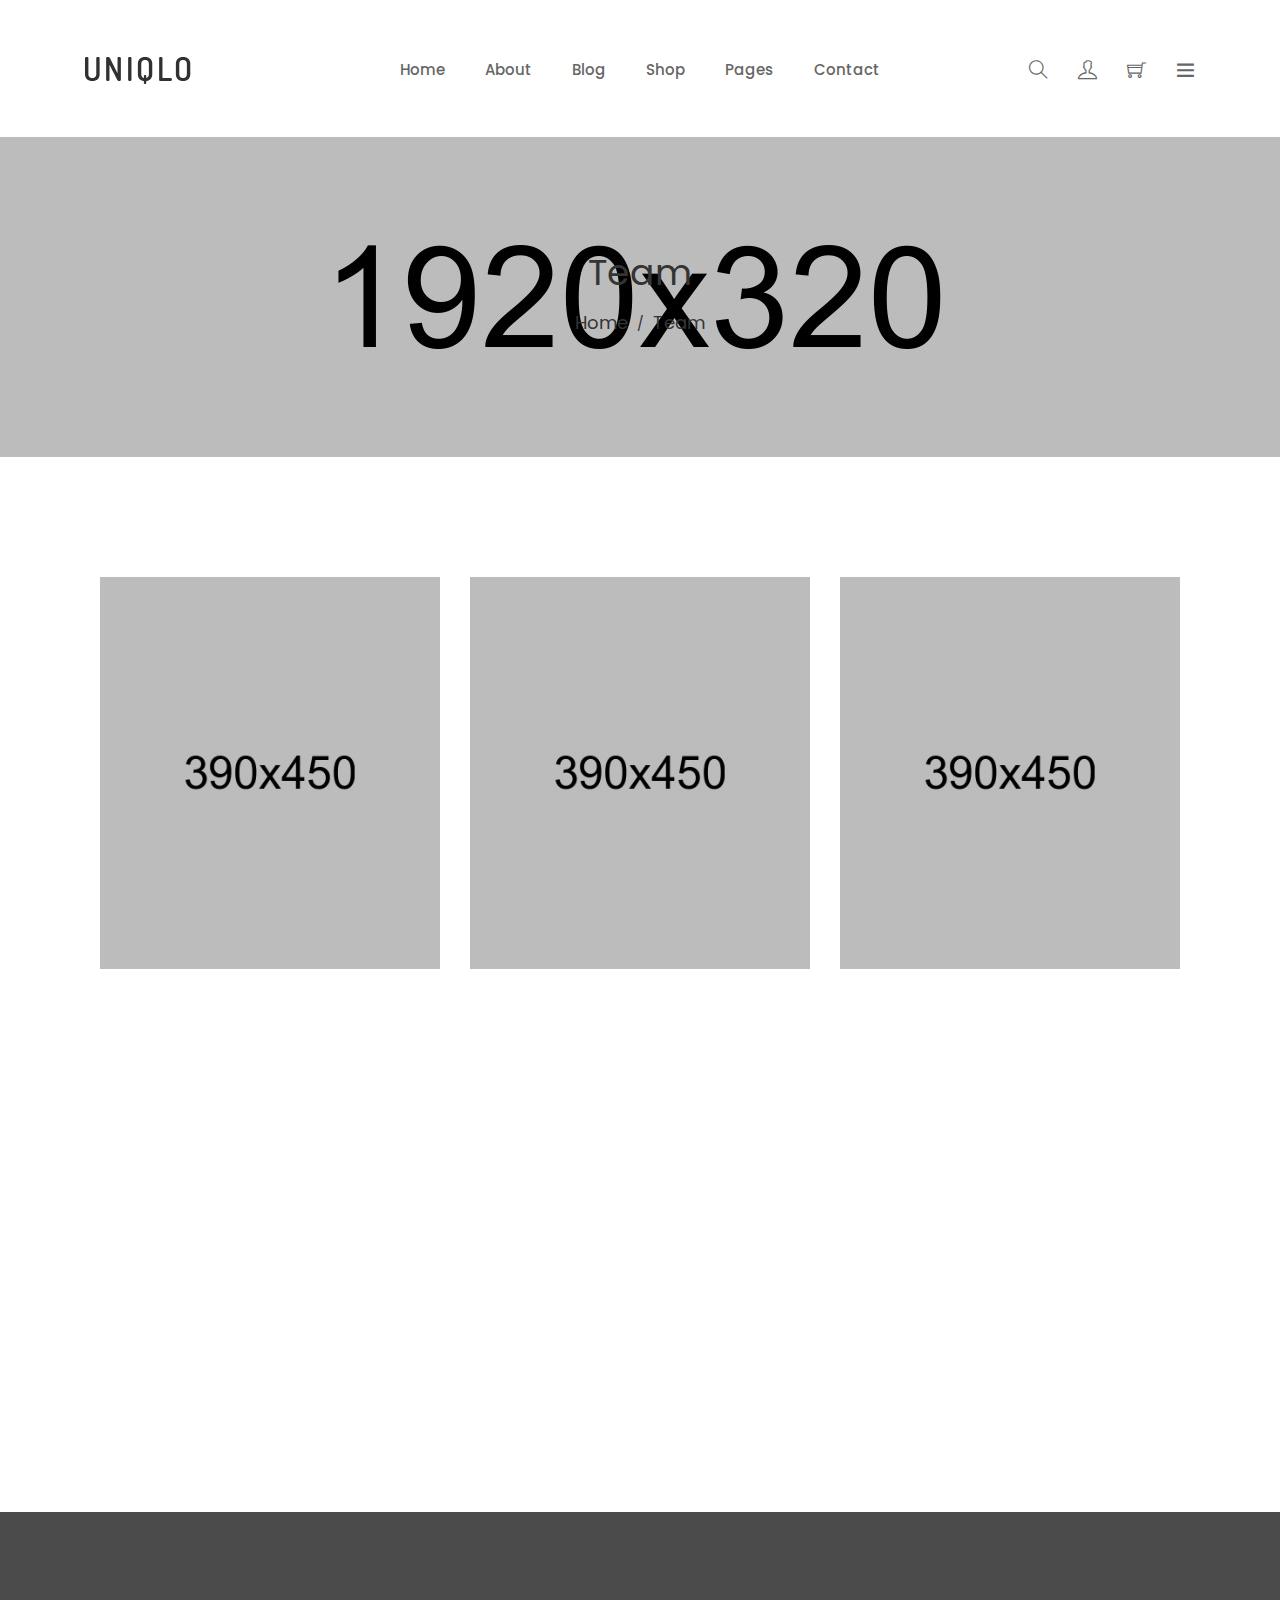
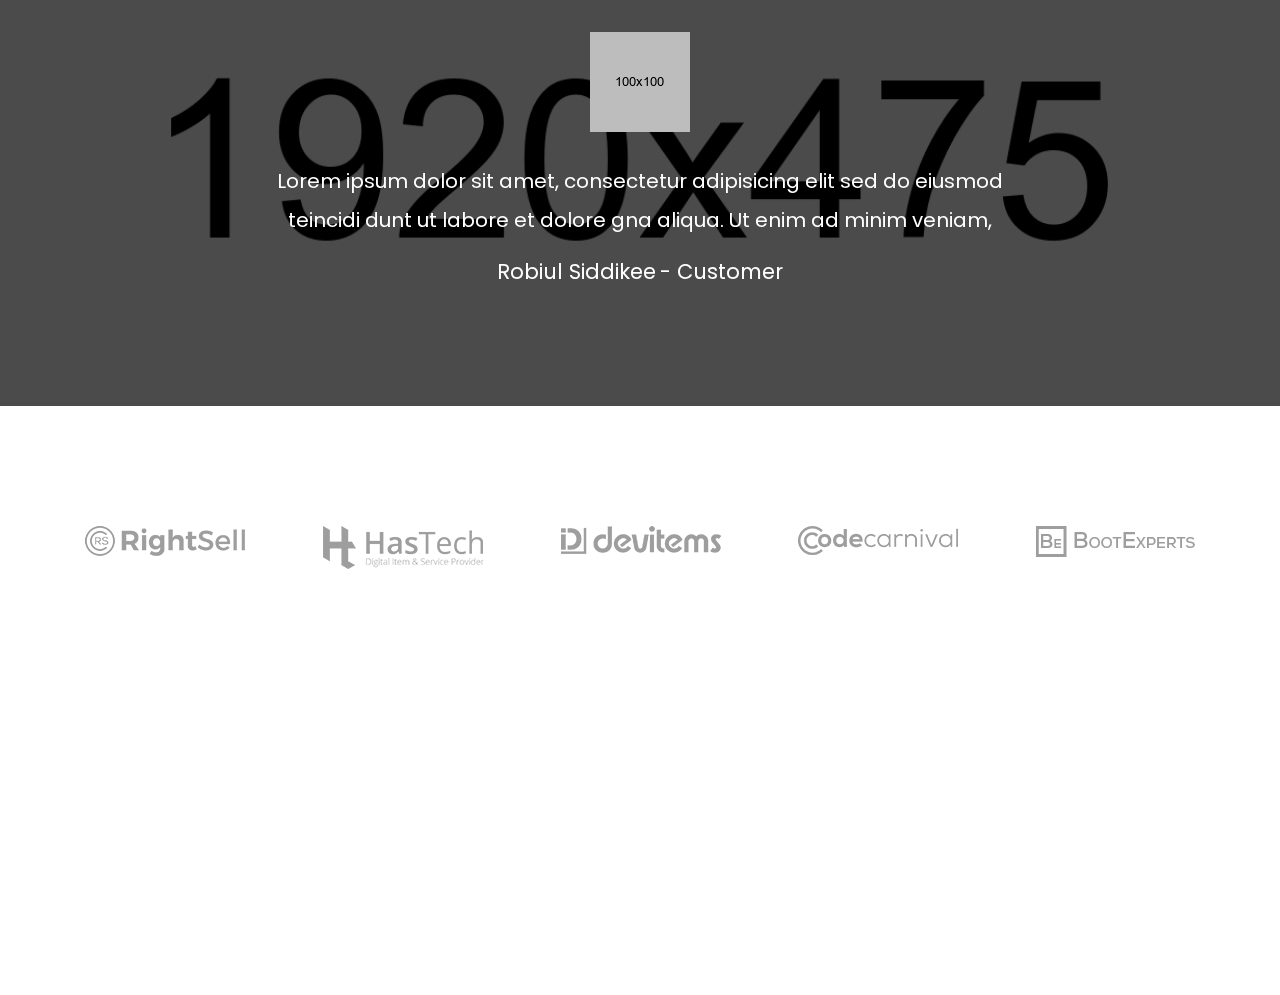
<file: website/team.html>
<!doctype html>
<html class="no-js" lang="zxx">
<head>
    <meta charset="utf-8">
    <meta http-equiv="x-ua-compatible" content="ie=edge">
    <title>Team || Uniqlo-Minimalist eCommerce Bootstrap 4 Template</title>
    <meta name="description" content="">
    <meta name="viewport" content="width=device-width, initial-scale=1">
    
    <!-- Place favicon.ico in the root directory -->
    <link rel="shortcut icon" type="image/x-icon" href="images/favicon.ico">
    <link rel="apple-touch-icon" href="apple-touch-icon.png">
    
    <!-- Bootstrap Fremwork Main Css -->
    <link rel="stylesheet" href="css/bootstrap.min.css">
    <!-- All Plugins css -->
    <link rel="stylesheet" href="css/plugins.css">
    <!-- Theme shortcodes/elements style -->
    <link rel="stylesheet" href="css/shortcode/shortcodes.css">
    <!-- Theme main style -->
    <link rel="stylesheet" href="style.css">
    <!-- Responsive css -->
    <link rel="stylesheet" href="css/responsive.css">
    <!-- User style -->
    <link rel="stylesheet" href="css/custom.css">

    <!-- Modernizr JS -->
    <script src="js/vendor/modernizr-2.8.3.min.js"></script>
</head>

<body>
    <!--[if lt IE 8]>
        <p class="browserupgrade">You are using an <strong>outdated</strong> browser. Please <a href="http://browsehappy.com/">upgrade your browser</a> to improve your experience.</p>
    <![endif]-->  

    <!-- Body main wrapper start -->
    <div class="wrapper fixed__footer">
        <!-- Start Header Style -->
        <header id="header" class="htc-header header--3 bg__white">
            <!-- Start Mainmenu Area -->
            <div id="sticky-header-with-topbar" class="mainmenu__area sticky__header">
                <div class="container">
                    <div class="row">
                        <div class="col-md-2 col-lg-2 col-6">
                            <div class="logo">
                                <a href="index.html">
                                    <img src="images/logo/uniqlo.png" alt="logo">
                                </a>
                            </div>
                        </div>
                        <!-- Start MAinmenu Ares -->
                        <div class="col-md-8 col-lg-8 d-none d-md-block">
                            <nav class="mainmenu__nav  d-none d-lg-block">
                                <ul class="main__menu">
                                    <li class="drop"><a href="index.html">Home</a>
                                    </li>
                                    <li><a href="about.html">About</a></li>
                                    <li class="drop"><a href="blog.html">Blog</a>
                                        <ul class="dropdown">
                                            <li><a href="blog.html">blog</a></li>
                                            <li><a href="blog-details.html">blog details</a></li>
                                        </ul>
                                    </li>
                                    <li class="drop"><a href="shop.html">Shop</a>
                                    </li>
                                    <li class="drop"><a href="#">pages</a>
                                        <ul class="dropdown">
                                            <li><a href="about.html">about</a></li>
                                            <li><a href="shop.html">shop</a></li>
                                            <li><a href="product-details.html">product details</a></li>
                                            <li><a href="cart.html">cart</a></li>
                                            <li><a href="wishlist.html">wishlist</a></li>
                                            <li><a href="checkout.html">checkout</a></li>
                                            <li><a href="team.html">team</a></li>
                                            <li><a href="login-register.html">login & register</a></li>
                                        </ul>
                                    </li>
                                    <li><a href="contact.html">contact</a></li>
                                </ul>
                            </nav>
                            
                            <div class="mobile-menu clearfix d-block d-lg-none">
                                <nav id="mobile_dropdown">
                                    <ul>
                                        <li><a href="index.html">Home</a></li>
                                        <li><a href="about.html">About</a></li>
                                        <li><a href="blog.html">blog</a>
                                            <ul>
                                                <li><a href="blog.html">blog</a></li>
                                                <li><a href="blog-details.html">blog details</a></li>
                                            </ul>
                                        </li>
                                        <li><a href="#">pages</a>
                                            <ul>
                                                <li><a href="about.html">about</a></li>
                                                <li><a href="shop.html">shop</a></li>
                                                <li><a href="product-details.html">product details</a></li>
                                                <li><a href="cart.html">cart</a></li>
                                                <li><a href="wishlist.html">wishlist</a></li>
                                                <li><a href="checkout.html">checkout</a></li>
                                                <li><a href="team.html">team</a></li>
                                                <li><a href="login-register.html">login & register</a></li>
                                            </ul>
                                        </li>
                                        <li><a href="contact.html">contact</a></li>
                                    </ul>
                                </nav>
                            </div>  
                        </div>
                        <!-- End MAinmenu Ares -->
                        <div class="col-md-2 col-lg-2 col-6">  
                            <ul class="menu-extra">
                                <li class="search search__open d-none d-sm-block"><span class="ti-search"></span></li>
                                <li><a href="login-register.html"><span class="ti-user"></span></a></li>
                                <li class="cart__menu"><span class="ti-shopping-cart"></span></li>
                                <li class="toggle__menu d-none d-md-block"><span class="ti-menu"></span></li>
                            </ul>
                        </div>
                    </div>
                    <div class="mobile-menu-area"></div>
                </div>
            </div>
            <!-- End Mainmenu Area -->
        </header>
        <!-- End Header Style -->
        
        <div class="body__overlay"></div>
        <!-- Start Offset Wrapper -->
        <div class="offset__wrapper">
            <!-- Start Search Popap -->
            <div class="search__area">
                <div class="container" >
                    <div class="row" >
                        <div class="col-md-12" >
                            <div class="search__inner">
                                <form action="#" method="get">
                                    <input placeholder="Search here... " type="text">
                                    <button type="submit"></button>
                                </form>
                                <div class="search__close__btn">
                                    <span class="search__close__btn_icon"><i class="zmdi zmdi-close"></i></span>
                                </div>
                            </div>
                        </div>
                    </div>
                </div>
            </div>
            <!-- End Search Popap -->
            <!-- Start Offset MEnu -->
            <div class="offsetmenu">
                <div class="offsetmenu__inner">
                    <div class="offsetmenu__close__btn">
                        <a href="#"><i class="zmdi zmdi-close"></i></a>
                    </div>
                    <div class="off__contact">
                        <div class="logo">
                            <a href="index.html">
                                <img src="images/logo/uniqlo.png" alt="logo">
                            </a>
                        </div>
                        <p>Lorem ipsum dolor sit amet consectetu adipisicing elit sed do eiusmod tempor incididunt ut labore.</p>
                    </div>
                    <ul class="sidebar__thumd">
                        <li><a href="#"><img src="images/sidebar-img/1.jpg" alt="sidebar images"></a></li>
                        <li><a href="#"><img src="images/sidebar-img/2.jpg" alt="sidebar images"></a></li>
                        <li><a href="#"><img src="images/sidebar-img/3.jpg" alt="sidebar images"></a></li>
                        <li><a href="#"><img src="images/sidebar-img/4.jpg" alt="sidebar images"></a></li>
                        <li><a href="#"><img src="images/sidebar-img/5.jpg" alt="sidebar images"></a></li>
                        <li><a href="#"><img src="images/sidebar-img/6.jpg" alt="sidebar images"></a></li>
                        <li><a href="#"><img src="images/sidebar-img/7.jpg" alt="sidebar images"></a></li>
                        <li><a href="#"><img src="images/sidebar-img/8.jpg" alt="sidebar images"></a></li>
                    </ul>
                    <div class="offset__widget">
                        <div class="offset__single">
                            <h4 class="offset__title">Language</h4>
                            <ul>
                                <li><a href="#"> Engish </a></li>
                                <li><a href="#"> French </a></li>
                                <li><a href="#"> German </a></li>
                            </ul>
                        </div>
                        <div class="offset__single">
                            <h4 class="offset__title">Currencies</h4>
                            <ul>
                                <li><a href="#"> USD : Dollar </a></li>
                                <li><a href="#"> EUR : Euro </a></li>
                                <li><a href="#"> POU : Pound </a></li>
                            </ul>
                        </div>
                    </div>
                    <div class="offset__sosial__share">
                        <h4 class="offset__title">Follow Us On Social</h4>
                        <ul class="off__soaial__link">
                            <li><a class="bg--twitter" href="https://twitter.com/devitemsllc" target="_blank" title="Twitter"><i class="zmdi zmdi-twitter"></i></a></li>
                            
                            <li><a class="bg--instagram" href="https://www.instagram.com/devitems/" target="_blank" title="Instagram"><i class="zmdi zmdi-instagram"></i></a></li>

                            <li><a class="bg--facebook" href="https://www.facebook.com/devitems/?ref=bookmarks" target="_blank" title="Facebook"><i class="zmdi zmdi-facebook"></i></a></li>

                            <li><a class="bg--googleplus" href="https://plus.google.com/" target="_blank" title="Google Plus"><i class="zmdi zmdi-google-plus"></i></a></li>

                            <li><a class="bg--google" href="#" target="_blank" title="Google"><i class="zmdi zmdi-google"></i></a></li>
                        </ul>
                    </div>
                </div>
            </div>
            <!-- End Offset MEnu -->
            <!-- Start Cart Panel -->
            <div class="shopping__cart">
                <div class="shopping__cart__inner">
                    <div class="offsetmenu__close__btn">
                        <a href="#"><i class="zmdi zmdi-close"></i></a>
                    </div>
                    <div class="shp__cart__wrap">
                        <div class="shp__single__product">
                            <div class="shp__pro__thumb">
                                <a href="#">
                                    <img src="images/product/sm-img/1.jpg" alt="product images">
                                </a>
                            </div>
                            <div class="shp__pro__details">
                                <h2><a href="product-details.html">BO&Play Wireless Speaker</a></h2>
                                <span class="quantity">QTY: 1</span>
                                <span class="shp__price">$105.00</span>
                            </div>
                            <div class="remove__btn">
                                <a href="#" title="Remove this item"><i class="zmdi zmdi-close"></i></a>
                            </div>
                        </div>
                        <div class="shp__single__product">
                            <div class="shp__pro__thumb">
                                <a href="#">
                                    <img src="images/product/sm-img/2.jpg" alt="product images">
                                </a>
                            </div>
                            <div class="shp__pro__details">
                                <h2><a href="product-details.html">Brone Candle</a></h2>
                                <span class="quantity">QTY: 1</span>
                                <span class="shp__price">$25.00</span>
                            </div>
                            <div class="remove__btn">
                                <a href="#" title="Remove this item"><i class="zmdi zmdi-close"></i></a>
                            </div>
                        </div>
                    </div>
                    <ul class="shoping__total">
                        <li class="subtotal">Subtotal:</li>
                        <li class="total__price">$130.00</li>
                    </ul>
                    <ul class="shopping__btn">
                        <li><a href="cart.html">View Cart</a></li>
                        <li class="shp__checkout"><a href="checkout.html">Checkout</a></li>
                    </ul>
                </div>
            </div>
            <!-- End Cart Panel -->
        </div>
        <!-- End Offset Wrapper -->
        <!-- Start Bradcaump area -->
        <div class="ht__bradcaump__area" style="background: rgba(0, 0, 0, 0) url(images/bg/2.jpg) no-repeat scroll center center / cover ;">
            <div class="ht__bradcaump__wrap">
                <div class="container">
                    <div class="row">
                        <div class="col-12">
                            <div class="bradcaump__inner text-center">
                                <h2 class="bradcaump-title">Team</h2>
                                <nav class="bradcaump-inner">
                                  <a class="breadcrumb-item" href="index.html">Home</a>
                                  <span class="brd-separetor">/</span>
                                  <span class="breadcrumb-item active">Team</span>
                                </nav>
                            </div>
                        </div>
                    </div>
                </div>
            </div>
        </div>
        <!-- End Bradcaump area -->
        <!-- Start Our Team Area -->
        <section class="htc__team__area htc__team__page bg__white ptb--120">
            <div class="container">
                <div class="row team__wrap clearfix">
                    <!-- Start Single Team -->
                    <div class="col-md-6 col-lg-4 col-sm-12">
                        <div class="team foo">
                            <div class="team__thumb">
                                <a href="#">
                                    <img src="images/team/1.jpg" alt="team images">
                                </a>
                            </div>
                            <div class="team__bg__color"></div>
                            <div class="team__hover__info">
                                <div class="team__hover__action">
                                    <h2><a href="#">Robiul siddikee</a></h2>
                                    <ul class="social__icon">
                                        <li><a href="https://twitter.com/devitemsllc" target="_blank"><i class="zmdi zmdi-twitter"></i></a></li>
                                        <li><a href="https://www.instagram.com/devitems/" target="_blank"><i class="zmdi zmdi-instagram"></i></a></li>
                                        <li><a href="https://www.facebook.com/devitems/?ref=bookmarks" target="_blank"><i class="zmdi zmdi-facebook"></i></a></li>
                                        <li><a href="https://plus.google.com/" target="_blank"><i class="zmdi zmdi-google-plus"></i></a></li>
                                    </ul>
                                </div>
                            </div>
                        </div>
                    </div>
                    <!-- End Single Team -->
                    <!-- Start Single Team -->
                    <div class="col-md-6 col-lg-4 col-sm-12">
                        <div class="team foo">
                            <div class="team__thumb">
                                <a href="#">
                                    <img src="images/team/2.jpg" alt="team images">
                                </a>
                            </div>
                            <div class="team__bg__color"></div>
                            <div class="team__hover__info">
                                <div class="team__hover__action">
                                    <h2><a href="#">Robiul siddikee</a></h2>
                                    <ul class="social__icon">
                                        <li><a href="https://twitter.com/devitemsllc" target="_blank"><i class="zmdi zmdi-twitter"></i></a></li>
                                        <li><a href="https://www.instagram.com/devitems/" target="_blank"><i class="zmdi zmdi-instagram"></i></a></li>
                                        <li><a href="https://www.facebook.com/devitems/?ref=bookmarks" target="_blank"><i class="zmdi zmdi-facebook"></i></a></li>
                                        <li><a href="https://plus.google.com/" target="_blank"><i class="zmdi zmdi-google-plus"></i></a></li>
                                    </ul>
                                </div>
                            </div>
                        </div>
                    </div>
                    <!-- End Single Team -->
                    <!-- Start Single Team -->
                    <div class="col-md-6 col-lg-4 col-sm-12">
                        <div class="team foo">
                            <div class="team__thumb">
                                <a href="#">
                                    <img src="images/team/4.jpg" alt="team images">
                                </a>
                            </div>
                            <div class="team__bg__color"></div>
                            <div class="team__hover__info">
                                <div class="team__hover__action">
                                    <h2><a href="#">Robiul siddikee</a></h2>
                                    <ul class="social__icon">
                                        <li><a href="https://twitter.com/devitemsllc" target="_blank"><i class="zmdi zmdi-twitter"></i></a></li>
                                        <li><a href="https://www.instagram.com/devitems/" target="_blank"><i class="zmdi zmdi-instagram"></i></a></li>
                                        <li><a href="https://www.facebook.com/devitems/?ref=bookmarks" target="_blank"><i class="zmdi zmdi-facebook"></i></a></li>
                                        <li><a href="https://plus.google.com/" target="_blank"><i class="zmdi zmdi-google-plus"></i></a></li>
                                    </ul>
                                </div>
                            </div>
                        </div>
                    </div>
                    <!-- End Single Team -->
                    <!-- Start Single Team -->
                    <div class="col-md-6 col-lg-4 col-sm-12">
                        <div class="team foo">
                            <div class="team__thumb">
                                <a href="#">
                                    <img src="images/team/4.jpg" alt="team images">
                                </a>
                            </div>
                            <div class="team__bg__color"></div>
                            <div class="team__hover__info">
                                <div class="team__hover__action">
                                    <h2><a href="#">Robiul siddikee</a></h2>
                                    <ul class="social__icon">
                                        <li><a href="https://twitter.com/devitemsllc" target="_blank"><i class="zmdi zmdi-twitter"></i></a></li>
                                        <li><a href="https://www.instagram.com/devitems/" target="_blank"><i class="zmdi zmdi-instagram"></i></a></li>
                                        <li><a href="https://www.facebook.com/devitems/?ref=bookmarks" target="_blank"><i class="zmdi zmdi-facebook"></i></a></li>
                                        <li><a href="https://plus.google.com/" target="_blank"><i class="zmdi zmdi-google-plus"></i></a></li>
                                    </ul>
                                </div>
                            </div>
                        </div>
                    </div>
                    <!-- End Single Team -->
                    <!-- Start Single Team -->
                    <div class="col-md-6 col-lg-4 col-sm-12">
                        <div class="team foo">
                            <div class="team__thumb">
                                <a href="#">
                                    <img src="images/team/1.jpg" alt="team images">
                                </a>
                            </div>
                            <div class="team__bg__color"></div>
                            <div class="team__hover__info">
                                <div class="team__hover__action">
                                    <h2><a href="#">Robiul siddikee</a></h2>
                                    <ul class="social__icon">
                                        <li><a href="https://twitter.com/devitemsllc" target="_blank"><i class="zmdi zmdi-twitter"></i></a></li>
                                        <li><a href="https://www.instagram.com/devitems/" target="_blank"><i class="zmdi zmdi-instagram"></i></a></li>
                                        <li><a href="https://www.facebook.com/devitems/?ref=bookmarks" target="_blank"><i class="zmdi zmdi-facebook"></i></a></li>
                                        <li><a href="https://plus.google.com/" target="_blank"><i class="zmdi zmdi-google-plus"></i></a></li>
                                    </ul>
                                </div>
                            </div>
                        </div>
                    </div>
                    <!-- End Single Team -->
                    <!-- Start Single Team -->
                    <div class="col-md-6 col-lg-4 col-sm-12">
                        <div class="team foo">
                            <div class="team__thumb">
                                <a href="#">
                                    <img src="images/team/2.jpg" alt="team images">
                                </a>
                            </div>
                            <div class="team__bg__color"></div>
                            <div class="team__hover__info">
                                <div class="team__hover__action">
                                    <h2><a href="#">Robiul siddikee</a></h2>
                                    <ul class="social__icon">
                                        <li><a href="https://twitter.com/devitemsllc" target="_blank"><i class="zmdi zmdi-twitter"></i></a></li>
                                        <li><a href="https://www.instagram.com/devitems/" target="_blank"><i class="zmdi zmdi-instagram"></i></a></li>
                                        <li><a href="https://www.facebook.com/devitems/?ref=bookmarks" target="_blank"><i class="zmdi zmdi-facebook"></i></a></li>
                                        <li><a href="https://plus.google.com/" target="_blank"><i class="zmdi zmdi-google-plus"></i></a></li>
                                    </ul>
                                </div>
                            </div>
                        </div>
                    </div>
                    <!-- End Single Team -->
                </div>
            </div>
        </section>
        <!-- End Our Team Area -->
        <!-- Start Testimonial Area -->
        <div class="htc__testimonial__area ptb--120" style="background: rgba(0, 0, 0, 0) url(images/bg/4.jpg) no-repeat scroll center center / cover ;" data--black__overlay="6">
            <div class="container">
                <div class="row">
                    <div class="col-md-12 col-lg-12 col-sm-12">
                        <div class="testimonial__wrap owl-carousel owl-theme clearfix">
                            <!-- Start Single Testimonial -->
                            <div class="testimonial">
                                <div class="testimonial__thumb">
                                    <img src="images/test/client/1.png" alt="testimonial images">
                                </div>
                                <div class="testimonial__details">
                                    <p>Lorem ipsum dolor sit amet, consectetur adipisicing elit sed do eiusmod teincidi dunt ut labore et dolore gna aliqua. Ut enim ad minim veniam,</p>
                                    <div class="test__info">
                                        <span><a href="#">Robiul siddikee</a></span>
                                        <span> - </span>
                                        <span>Customer</span>
                                    </div>
                                </div>
                            </div>
                            <!-- End Single Testimonial -->
                            <!-- Start Single Testimonial -->
                            <div class="testimonial">
                                <div class="testimonial__thumb">
                                    <img src="images/test/client/2.png" alt="testimonial images">
                                </div>
                                <div class="testimonial__details">
                                    <p>Lorem ipsum dolor sit amet, consectetur adipisicing elit sed do eiusmod teincidi dunt ut labore et dolore gna aliqua. Ut enim ad minim veniam,</p>
                                    <div class="test__info">
                                        <span><a href="#">Robiul siddikee</a></span>
                                        <span> - </span>
                                        <span>Customer</span>
                                    </div>
                                </div>
                            </div>
                            <!-- End Single Testimonial -->
                            <!-- Start Single Testimonial -->
                            <div class="testimonial">
                                <div class="testimonial__thumb">
                                    <img src="images/test/client/3.png" alt="testimonial images">
                                </div>
                                <div class="testimonial__details">
                                    <p>Lorem ipsum dolor sit amet, consectetur adipisicing elit sed do eiusmod teincidi dunt ut labore et dolore gna aliqua. Ut enim ad minim veniam,</p>
                                    <div class="test__info">
                                        <span><a href="#">Robiul siddikee</a></span>
                                        <span> - </span>
                                        <span>Customer</span>
                                    </div>
                                </div>
                            </div>
                            <!-- End Single Testimonial -->
                        </div>
                    </div>
                </div>
            </div>
        </div>
        <!-- End Testimonial Area -->
        <!-- Start brand Area -->
        <div class="htc__brand__area bg__white ptb--120">
            <div class="container">
                <div class="row">
                    <div class="col-md-12">
                        <ul class="brand__list">
                            <li><a href="#">
                                <img src="images/brand/1.png" alt="brand images">
                            </a></li>
                            <li><a href="#">
                                <img src="images/brand/2.png" alt="brand images">
                            </a></li>
                            <li><a href="#">
                                <img src="images/brand/3.png" alt="brand images">
                            </a></li>
                            <li><a href="#">
                                <img src="images/brand/4.png" alt="brand images">
                            </a></li>
                            <li class="hidden-sm-none"><a href="#">
                                <img src="images/brand/5.png" alt="brand images">
                            </a></li>
                        </ul>
                    </div>
                </div>
            </div>
        </div>
        <!-- End brand Area -->
        <!-- Start Footer Area -->
        <footer class="htc__foooter__area" style="background: rgba(0, 0, 0, 0) url(images/bg/1.jpg) no-repeat scroll center center / cover ;">
            <div class="container">
                <div class="row footer__container clearfix">
                    <!-- Start Single Footer Widget -->
                    <div class="col-md-6 col-lg-3 col-sm-6">
                        <div class="ft__widget">
                            <div class="ft__logo">
                                <a href="index.html">
                                    <img src="images/logo/uniqlo.png" alt="footer logo">
                                </a>
                            </div>
                            <div class="footer__details">
                                <p>Get 10% discount with notified about the latest news and updates.</p>
                            </div>
                        </div>
                    </div>
                    <!-- End Single Footer Widget -->
                    <!-- Start Single Footer Widget -->
                    <div class="col-md-6 col-lg-3 col-sm-6 smb-30 xmt-30">
                        <div class="ft__widget">
                            <h2 class="ft__title">Newsletter</h2>
                            <div class="newsletter__form">
                                <div class="input__box">
                                    <div id="mc_embed_signup">
                                        <form action="#" method="post" id="mc-embedded-subscribe-form" name="mc-embedded-subscribe-form" class="validate" novalidate>
                                            <div id="mc_embed_signup_scroll" class="htc__news__inner">
                                                <div class="news__input">
                                                    <input type="email" value="" name="EMAIL" class="email" id="mce-EMAIL" placeholder="Email Address" required>
                                                </div>
                                                <div class="clearfix subscribe__btn"><input type="submit" value="Send" name="subscribe" id="mc-embedded-subscribe" class="bst__btn btn--white__color">

                                                </div>
                                            </div>
                                        </form>
                                    </div>
                                </div>        
                            </div>
                        </div>
                    </div>
                    <!-- End Single Footer Widget -->
                    <!-- Start Single Footer Widget -->
                    <div class="col-md-6 col-lg-3 col-sm-6 smt-30 xmt-30">
                        <div class="ft__widget contact__us">
                            <h2 class="ft__title">Contact Us</h2>
                            <div class="footer__inner">
                                <p> 319 Clematis St. <br> Suite 100 WPB, FL 33401 </p>
                            </div>
                        </div>
                    </div>
                    <!-- End Single Footer Widget -->
                    <!-- Start Single Footer Widget -->
                    <div class="col-md-6 col-lg-2 lg-offset-1 col-sm-6 smt-30 xmt-30">
                        <div class="ft__widget">
                            <h2 class="ft__title">Follow Us</h2>
                            <ul class="social__icon">
                                <li><a href="https://twitter.com/devitemsllc" target="_blank"><i class="zmdi zmdi-twitter"></i></a></li>
                                <li><a href="https://www.instagram.com/devitems/" target="_blank"><i class="zmdi zmdi-instagram"></i></a></li>
                                <li><a href="https://www.facebook.com/devitems/?ref=bookmarks" target="_blank"><i class="zmdi zmdi-facebook"></i></a></li>
                                <li><a href="https://plus.google.com/" target="_blank"><i class="zmdi zmdi-google-plus"></i></a></li>
                            </ul>
                        </div>
                    </div>
                    <!-- End Single Footer Widget -->
                </div>
                <!-- Start Copyright Area -->
                <div class="htc__copyright__area">
                    <div class="row">
                        <div class="col-md-12 col-lg-12 col-sm-12 col-xs-12">
                            <div class="copyright__inner">
                                <div class="copyright">
                                    <p>© 2018 <a href="https://freethemescloud.com/" target="_blank">Free themes Cloud</a>
                                    All Right Reserved.</p>
                                </div>
                                <ul class="footer__menu">
                                    <li><a href="index.html">Home</a></li>
                                    <li><a href="shop.html">Product</a></li>
                                    <li><a href="contact.html">Contact Us</a></li>
                                </ul>
                            </div>
                        </div>
                    </div>
                </div>
                <!-- End Copyright Area -->
            </div>
        </footer>
        <!-- End Footer Area -->
    </div>
    <!-- Body main wrapper end -->
    <!-- Placed js at the end of the document so the pages load faster -->

    <!-- jquery latest version -->
    <script src="js/vendor/jquery-1.12.4.min.js"></script>
    <!-- Bootstrap Framework js -->
    <script src="js/popper.min.js"></script>
    <script src="js/bootstrap.min.js"></script>
    <!-- All js plugins included in this file. -->
    <script src="js/plugins.js"></script>
    <!-- Main js file that contents all jQuery plugins activation. -->
    <script src="js/main.js"></script>

</body>

</html>
</file>
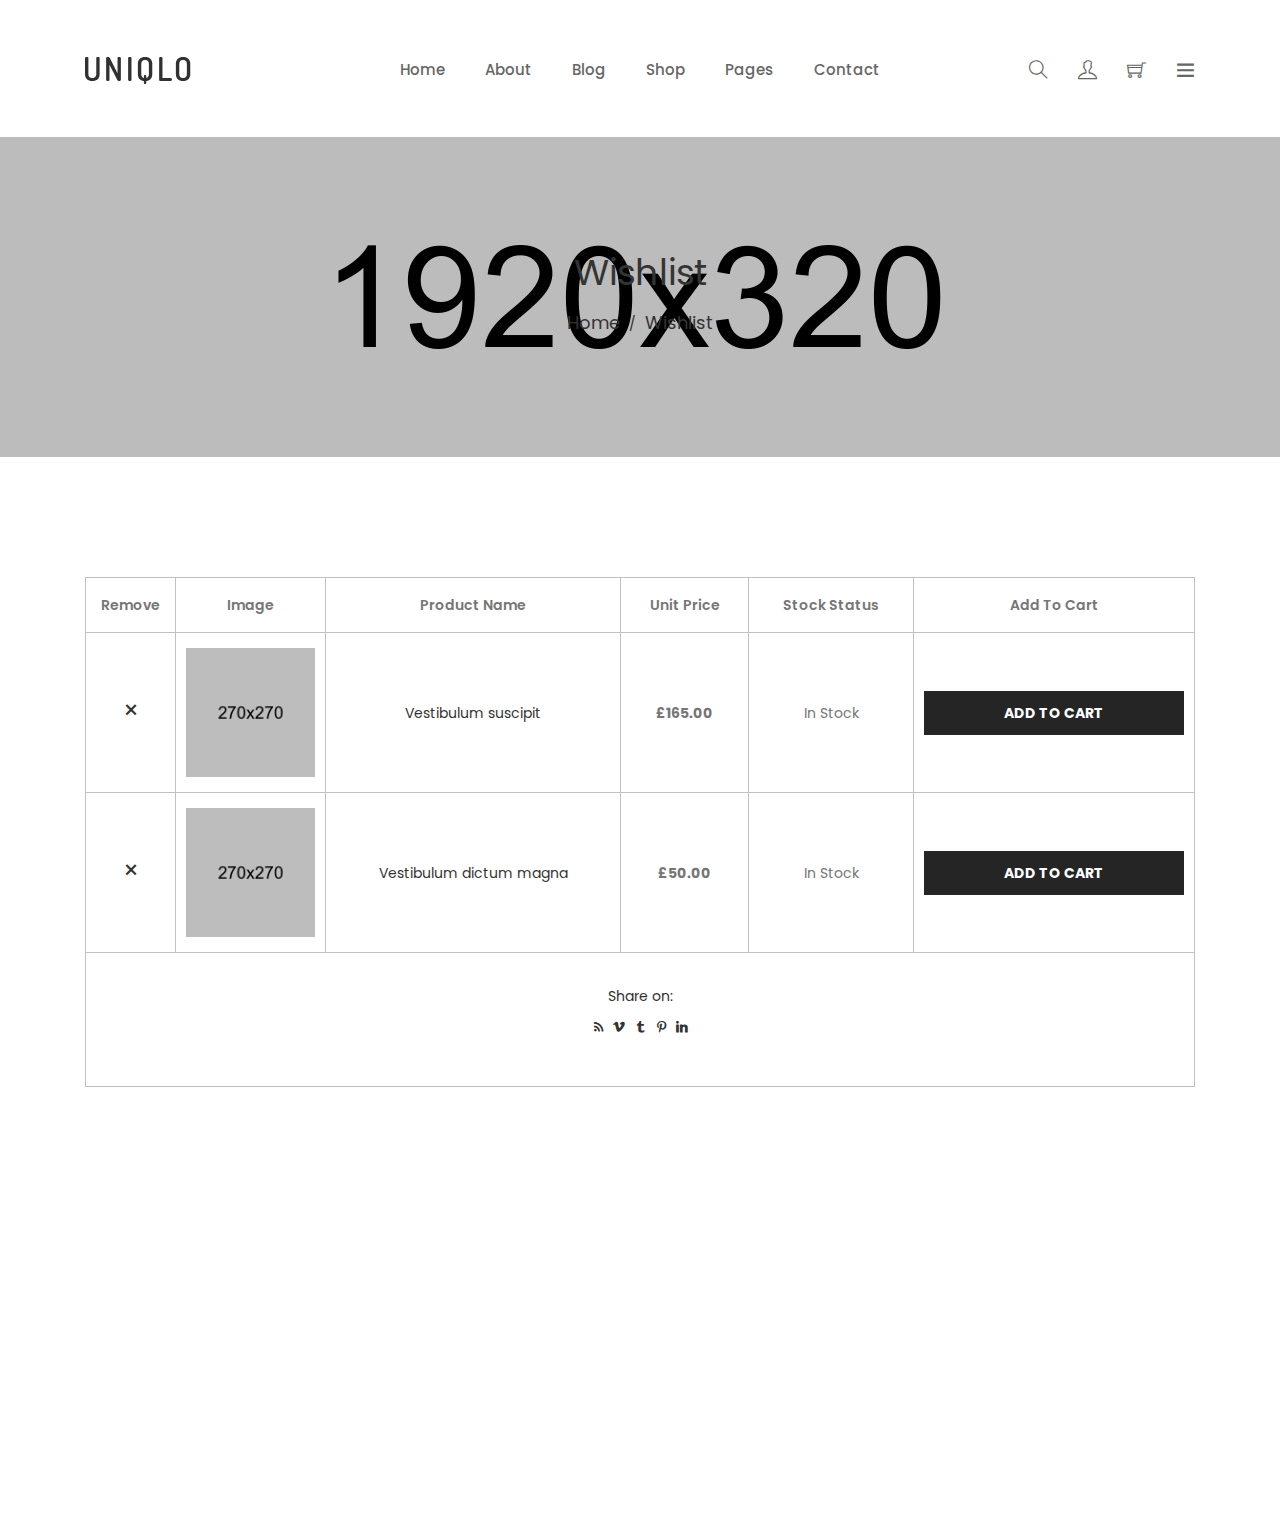
<file: website/wishlist.html>
<!doctype html>
<html class="no-js" lang="zxx">
<head>
    <meta charset="utf-8">
    <meta http-equiv="x-ua-compatible" content="ie=edge">
    <title>Wishlist || Uniqlo-Minimalist eCommerce Bootstrap 4 Template</title>
    <meta name="description" content="">
    <meta name="viewport" content="width=device-width, initial-scale=1">
    
    <!-- Place favicon.ico in the root directory -->
    <link rel="shortcut icon" type="image/x-icon" href="images/favicon.ico">
    <link rel="apple-touch-icon" href="apple-touch-icon.png">
    
    <!-- Bootstrap Fremwork Main Css -->
    <link rel="stylesheet" href="css/bootstrap.min.css">
    <!-- All Plugins css -->
    <link rel="stylesheet" href="css/plugins.css">
    <!-- Theme shortcodes/elements style -->
    <link rel="stylesheet" href="css/shortcode/shortcodes.css">
    <!-- Theme main style -->
    <link rel="stylesheet" href="style.css">
    <!-- Responsive css -->
    <link rel="stylesheet" href="css/responsive.css">
    <!-- User style -->
    <link rel="stylesheet" href="css/custom.css">

    <!-- Modernizr JS -->
    <script src="js/vendor/modernizr-2.8.3.min.js"></script>
</head>

<body>
    <!--[if lt IE 8]>
        <p class="browserupgrade">You are using an <strong>outdated</strong> browser. Please <a href="http://browsehappy.com/">upgrade your browser</a> to improve your experience.</p>
    <![endif]-->  

    <!-- Body main wrapper start -->
    <div class="wrapper fixed__footer">
        <!-- Start Header Style -->
        <header id="header" class="htc-header header--3 bg__white">
            <!-- Start Mainmenu Area -->
            <div id="sticky-header-with-topbar" class="mainmenu__area sticky__header">
                <div class="container">
                    <div class="row">
                        <div class="col-md-2 col-lg-2 col-6">
                            <div class="logo">
                                <a href="index.html">
                                    <img src="images/logo/uniqlo.png" alt="logo">
                                </a>
                            </div>
                        </div>
                        <!-- Start MAinmenu Ares -->
                        <div class="col-md-8 col-lg-8 d-none d-md-block">
                            <nav class="mainmenu__nav  d-none d-lg-block">
                                <ul class="main__menu">
                                    <li class="drop"><a href="index.html">Home</a>
                                    </li>
                                    <li><a href="about.html">About</a></li>
                                    <li class="drop"><a href="blog.html">Blog</a>
                                        <ul class="dropdown">
                                            <li><a href="blog.html">blog</a></li>
                                            <li><a href="blog-details.html">blog details</a></li>
                                        </ul>
                                    </li>
                                    <li class="drop"><a href="shop.html">Shop</a>
                                    </li>
                                    <li class="drop"><a href="#">pages</a>
                                        <ul class="dropdown">
                                            <li><a href="about.html">about</a></li>
                                            <li><a href="shop.html">shop</a></li>
                                            <li><a href="product-details.html">product details</a></li>
                                            <li><a href="cart.html">cart</a></li>
                                            <li><a href="wishlist.html">wishlist</a></li>
                                            <li><a href="checkout.html">checkout</a></li>
                                            <li><a href="team.html">team</a></li>
                                            <li><a href="login-register.html">login & register</a></li>
                                        </ul>
                                    </li>
                                    <li><a href="contact.html">contact</a></li>
                                </ul>
                            </nav>
                            
                            <div class="mobile-menu clearfix d-block d-lg-none">
                                <nav id="mobile_dropdown">
                                    <ul>
                                        <li><a href="index.html">Home</a></li>
                                        <li><a href="about.html">About</a></li>
                                        <li><a href="blog.html">blog</a>
                                            <ul>
                                                <li><a href="blog.html">blog</a></li>
                                                <li><a href="blog-details.html">blog details</a></li>
                                            </ul>
                                        </li>
                                        <li><a href="#">pages</a>
                                            <ul>
                                                <li><a href="about.html">about</a></li>
                                                <li><a href="shop.html">shop</a></li>
                                                <li><a href="product-details.html">product details</a></li>
                                                <li><a href="cart.html">cart</a></li>
                                                <li><a href="wishlist.html">wishlist</a></li>
                                                <li><a href="checkout.html">checkout</a></li>
                                                <li><a href="team.html">team</a></li>
                                                <li><a href="login-register.html">login & register</a></li>
                                            </ul>
                                        </li>
                                        <li><a href="contact.html">contact</a></li>
                                    </ul>
                                </nav>
                            </div>  
                        </div>
                        <!-- End MAinmenu Ares -->
                        <div class="col-md-2 col-lg-2 col-6">  
                            <ul class="menu-extra">
                                <li class="search search__open d-none d-sm-block"><span class="ti-search"></span></li>
                                <li><a href="login-register.html"><span class="ti-user"></span></a></li>
                                <li class="cart__menu"><span class="ti-shopping-cart"></span></li>
                                <li class="toggle__menu d-none d-md-block"><span class="ti-menu"></span></li>
                            </ul>
                        </div>
                    </div>
                    <div class="mobile-menu-area"></div>
                </div>
            </div>
            <!-- End Mainmenu Area -->
        </header>
        <!-- End Header Style -->
        
        <div class="body__overlay"></div>
        <!-- Start Offset Wrapper -->
        <div class="offset__wrapper">
            <!-- Start Search Popap -->
            <div class="search__area">
                <div class="container" >
                    <div class="row" >
                        <div class="col-md-12" >
                            <div class="search__inner">
                                <form action="#" method="get">
                                    <input placeholder="Search here... " type="text">
                                    <button type="submit"></button>
                                </form>
                                <div class="search__close__btn">
                                    <span class="search__close__btn_icon"><i class="zmdi zmdi-close"></i></span>
                                </div>
                            </div>
                        </div>
                    </div>
                </div>
            </div>
            <!-- End Search Popap -->
            <!-- Start Offset MEnu -->
            <div class="offsetmenu">
                <div class="offsetmenu__inner">
                    <div class="offsetmenu__close__btn">
                        <a href="#"><i class="zmdi zmdi-close"></i></a>
                    </div>
                    <div class="off__contact">
                        <div class="logo">
                            <a href="index.html">
                                <img src="images/logo/uniqlo.png" alt="logo">
                            </a>
                        </div>
                        <p>Lorem ipsum dolor sit amet consectetu adipisicing elit sed do eiusmod tempor incididunt ut labore.</p>
                    </div>
                    <ul class="sidebar__thumd">
                        <li><a href="#"><img src="images/sidebar-img/1.jpg" alt="sidebar images"></a></li>
                        <li><a href="#"><img src="images/sidebar-img/2.jpg" alt="sidebar images"></a></li>
                        <li><a href="#"><img src="images/sidebar-img/3.jpg" alt="sidebar images"></a></li>
                        <li><a href="#"><img src="images/sidebar-img/4.jpg" alt="sidebar images"></a></li>
                        <li><a href="#"><img src="images/sidebar-img/5.jpg" alt="sidebar images"></a></li>
                        <li><a href="#"><img src="images/sidebar-img/6.jpg" alt="sidebar images"></a></li>
                        <li><a href="#"><img src="images/sidebar-img/7.jpg" alt="sidebar images"></a></li>
                        <li><a href="#"><img src="images/sidebar-img/8.jpg" alt="sidebar images"></a></li>
                    </ul>
                    <div class="offset__widget">
                        <div class="offset__single">
                            <h4 class="offset__title">Language</h4>
                            <ul>
                                <li><a href="#"> Engish </a></li>
                                <li><a href="#"> French </a></li>
                                <li><a href="#"> German </a></li>
                            </ul>
                        </div>
                        <div class="offset__single">
                            <h4 class="offset__title">Currencies</h4>
                            <ul>
                                <li><a href="#"> USD : Dollar </a></li>
                                <li><a href="#"> EUR : Euro </a></li>
                                <li><a href="#"> POU : Pound </a></li>
                            </ul>
                        </div>
                    </div>
                    <div class="offset__sosial__share">
                        <h4 class="offset__title">Follow Us On Social</h4>
                        <ul class="off__soaial__link">
                            <li><a class="bg--twitter" href="https://twitter.com/devitemsllc" target="_blank" title="Twitter"><i class="zmdi zmdi-twitter"></i></a></li>
                            
                            <li><a class="bg--instagram" href="https://www.instagram.com/devitems/" target="_blank" title="Instagram"><i class="zmdi zmdi-instagram"></i></a></li>

                            <li><a class="bg--facebook" href="https://www.facebook.com/devitems/?ref=bookmarks" target="_blank" title="Facebook"><i class="zmdi zmdi-facebook"></i></a></li>

                            <li><a class="bg--googleplus" href="https://plus.google.com/" target="_blank" title="Google Plus"><i class="zmdi zmdi-google-plus"></i></a></li>

                            <li><a class="bg--google" href="#" target="_blank" title="Google"><i class="zmdi zmdi-google"></i></a></li>
                        </ul>
                    </div>
                </div>
            </div>
            <!-- End Offset MEnu -->
            <!-- Start Cart Panel -->
            <div class="shopping__cart">
                <div class="shopping__cart__inner">
                    <div class="offsetmenu__close__btn">
                        <a href="#"><i class="zmdi zmdi-close"></i></a>
                    </div>
                    <div class="shp__cart__wrap">
                        <div class="shp__single__product">
                            <div class="shp__pro__thumb">
                                <a href="#">
                                    <img src="images/product/sm-img/1.jpg" alt="product images">
                                </a>
                            </div>
                            <div class="shp__pro__details">
                                <h2><a href="product-details.html">BO & Play Wireless Speaker</a></h2>
                                <span class="quantity">QTY: 1</span>
                                <span class="shp__price">$105.00</span>
                            </div>
                            <div class="remove__btn">
                                <a href="#" title="Remove this item"><i class="zmdi zmdi-close"></i></a>
                            </div>
                        </div>
                        <div class="shp__single__product">
                            <div class="shp__pro__thumb">
                                <a href="#">
                                    <img src="images/product/sm-img/2.jpg" alt="product images">
                                </a>
                            </div>
                            <div class="shp__pro__details">
                                <h2><a href="product-details.html">Brone Candle</a></h2>
                                <span class="quantity">QTY: 1</span>
                                <span class="shp__price">$25.00</span>
                            </div>
                            <div class="remove__btn">
                                <a href="#" title="Remove this item"><i class="zmdi zmdi-close"></i></a>
                            </div>
                        </div>
                    </div>
                    <ul class="shoping__total">
                        <li class="subtotal">Subtotal:</li>
                        <li class="total__price">$130.00</li>
                    </ul>
                    <ul class="shopping__btn">
                        <li><a href="cart.html">View Cart</a></li>
                        <li class="shp__checkout"><a href="checkout.html">Checkout</a></li>
                    </ul>
                </div>
            </div>
            <!-- End Cart Panel -->
        </div>
        <!-- End Offset Wrapper -->
        <!-- Start Bradcaump area -->
        <div class="ht__bradcaump__area" style="background: rgba(0, 0, 0, 0) url(images/bg/2.jpg) no-repeat scroll center center / cover ;">
            <div class="ht__bradcaump__wrap">
                <div class="container">
                    <div class="row">
                        <div class="col-12">
                            <div class="bradcaump__inner text-center">
                                <h2 class="bradcaump-title">Wishlist</h2>
                                <nav class="bradcaump-inner">
                                  <a class="breadcrumb-item" href="index.html">Home</a>
                                  <span class="brd-separetor">/</span>
                                  <span class="breadcrumb-item active">Wishlist</span>
                                </nav>
                            </div>
                        </div>
                    </div>
                </div>
            </div>
        </div>
        <!-- End Bradcaump area -->
        <!-- wishlist-area start -->
        <div class="wishlist-area ptb--120 bg__white">
            <div class="container">
                <div class="row">
                    <div class="col-md-12 col-sm-12 col-xs-12">
                        <div class="wishlist-content">
                            <form action="#">
                                <div class="wishlist-table table-responsive">
                                    <table>
                                        <thead>
                                            <tr>
                                                <th class="product-remove"><span class="nobr">Remove</span></th>
                                                <th class="product-thumbnail">Image</th>
                                                <th class="product-name"><span class="nobr">Product Name</span></th>
                                                <th class="product-price"><span class="nobr"> Unit Price </span></th>
                                                <th class="product-stock-stauts"><span class="nobr"> Stock Status </span></th>
                                                <th class="product-add-to-cart"><span class="nobr">Add To Cart</span></th>
                                            </tr>
                                        </thead>
                                        <tbody>
                                            <tr>
                                                <td class="product-remove"><a href="#">×</a></td>
                                                <td class="product-thumbnail"><a href="#"><img src="images/product/4.png" alt="" /></a></td>
                                                <td class="product-name"><a href="#">Vestibulum suscipit</a></td>
                                                <td class="product-price"><span class="amount">£165.00</span></td>
                                                <td class="product-stock-status"><span class="wishlist-in-stock">In Stock</span></td>
                                                <td class="product-add-to-cart"><a href="#"> Add to Cart</a></td>
                                            </tr>
                                            <tr>
                                                <td class="product-remove"><a href="#">×</a></td>
                                                <td class="product-thumbnail"><a href="#"><img src="images/product/5.png" alt="" /></a></td>
                                                <td class="product-name"><a href="#">Vestibulum dictum magna</a></td>
                                                <td class="product-price"><span class="amount">£50.00</span></td>
                                                <td class="product-stock-status"><span class="wishlist-in-stock">In Stock</span></td>
                                                <td class="product-add-to-cart"><a href="#"> Add to Cart</a></td>
                                            </tr>
                                        </tbody>
                                        <tfoot>
                                            <tr>
                                                <td colspan="6">
                                                    <div class="wishlist-share">
                                                        <h4 class="wishlist-share-title">Share on:</h4>
                                                        <div class="social-icon">
                                                            <ul>
                                                                <li><a href="#"><i class="zmdi zmdi-rss"></i></a></li>
                                                                <li><a href="#"><i class="zmdi zmdi-vimeo"></i></a></li>
                                                                <li><a href="#"><i class="zmdi zmdi-tumblr"></i></a></li>
                                                                <li><a href="#"><i class="zmdi zmdi-pinterest"></i></a></li>
                                                                <li><a href="#"><i class="zmdi zmdi-linkedin"></i></a></li>
                                                            </ul>
                                                        </div>
                                                    </div>
                                                </td>
                                            </tr>
                                        </tfoot>
                                    </table>
                                </div>  
                            </form>
                        </div>
                    </div>
                </div>
            </div>
        </div>
        <!-- wishlist-area end -->
        <!-- Start Footer Area -->
        <footer class="htc__foooter__area" style="background: rgba(0, 0, 0, 0) url(images/bg/1.jpg) no-repeat scroll center center / cover ;">
            <div class="container">
                <div class="row footer__container clearfix">
                    <!-- Start Single Footer Widget -->
                    <div class="col-md-6 col-lg-3 col-sm-6">
                        <div class="ft__widget">
                            <div class="ft__logo">
                                <a href="index.html">
                                    <img src="images/logo/uniqlo.png" alt="footer logo">
                                </a>
                            </div>
                            <div class="footer__details">
                                <p>Get 10% discount with notified about the latest news and updates.</p>
                            </div>
                        </div>
                    </div>
                    <!-- End Single Footer Widget -->
                    <!-- Start Single Footer Widget -->
                    <div class="col-md-6 col-lg-3 col-sm-6 smb-30 xmt-30">
                        <div class="ft__widget">
                            <h2 class="ft__title">Newsletter</h2>
                            <div class="newsletter__form">
                                <div class="input__box">
                                    <div id="mc_embed_signup">
                                        <form action="#" method="post" id="mc-embedded-subscribe-form" name="mc-embedded-subscribe-form" class="validate" novalidate>
                                            <div id="mc_embed_signup_scroll" class="htc__news__inner">
                                                <div class="news__input">
                                                    <input type="email" value="" name="EMAIL" class="email" id="mce-EMAIL" placeholder="Email Address" required>
                                                </div>
                                                <div class="clearfix subscribe__btn"><input type="submit" value="Send" name="subscribe" id="mc-embedded-subscribe" class="bst__btn btn--white__color">

                                                </div>
                                            </div>
                                        </form>
                                    </div>
                                </div>        
                            </div>
                        </div>
                    </div>
                    <!-- End Single Footer Widget -->
                    <!-- Start Single Footer Widget -->
                    <div class="col-md-6 col-lg-3 col-sm-6 smt-30 xmt-30">
                        <div class="ft__widget contact__us">
                            <h2 class="ft__title">Contact Us</h2>
                            <div class="footer__inner">
                                <p> 319 Clematis St. <br> Suite 100 WPB, FL 33401 </p>
                            </div>
                        </div>
                    </div>
                    <!-- End Single Footer Widget -->
                    <!-- Start Single Footer Widget -->
                    <div class="col-md-6 col-lg-2 lg-offset-1 col-sm-6 smt-30 xmt-30">
                        <div class="ft__widget">
                            <h2 class="ft__title">Follow Us</h2>
                            <ul class="social__icon">
                                <li><a href="https://twitter.com/devitemsllc" target="_blank"><i class="zmdi zmdi-twitter"></i></a></li>
                                <li><a href="https://www.instagram.com/devitems/" target="_blank"><i class="zmdi zmdi-instagram"></i></a></li>
                                <li><a href="https://www.facebook.com/devitems/?ref=bookmarks" target="_blank"><i class="zmdi zmdi-facebook"></i></a></li>
                                <li><a href="https://plus.google.com/" target="_blank"><i class="zmdi zmdi-google-plus"></i></a></li>
                            </ul>
                        </div>
                    </div>
                    <!-- End Single Footer Widget -->
                </div>
                <!-- Start Copyright Area -->
                <div class="htc__copyright__area">
                    <div class="row">
                        <div class="col-md-12 col-lg-12 col-sm-12 col-xs-12">
                            <div class="copyright__inner">
                                <div class="copyright">
                                    <p>© 2018 <a href="https://freethemescloud.com/" target="_blank">Free themes Cloud</a>
                                    All Right Reserved.</p>
                                </div>
                                <ul class="footer__menu">
                                    <li><a href="index.html">Home</a></li>
                                    <li><a href="shop.html">Product</a></li>
                                    <li><a href="contact.html">Contact Us</a></li>
                                </ul>
                            </div>
                        </div>
                    </div>
                </div>
                <!-- End Copyright Area -->
            </div>
        </footer>
        <!-- End Footer Area -->
    </div>
    <!-- Body main wrapper end -->
    <!-- Placed js at the end of the document so the pages load faster -->

    <!-- jquery latest version -->
    <script src="js/vendor/jquery-1.12.4.min.js"></script>
    <!-- Bootstrap Framework js -->
    <script src="js/popper.min.js"></script>
    <script src="js/bootstrap.min.js"></script>
    <!-- All js plugins included in this file. -->
    <script src="js/plugins.js"></script>
    <!-- Main js file that contents all jQuery plugins activation. -->
    <script src="js/main.js"></script>

</body>

</html>
</file>
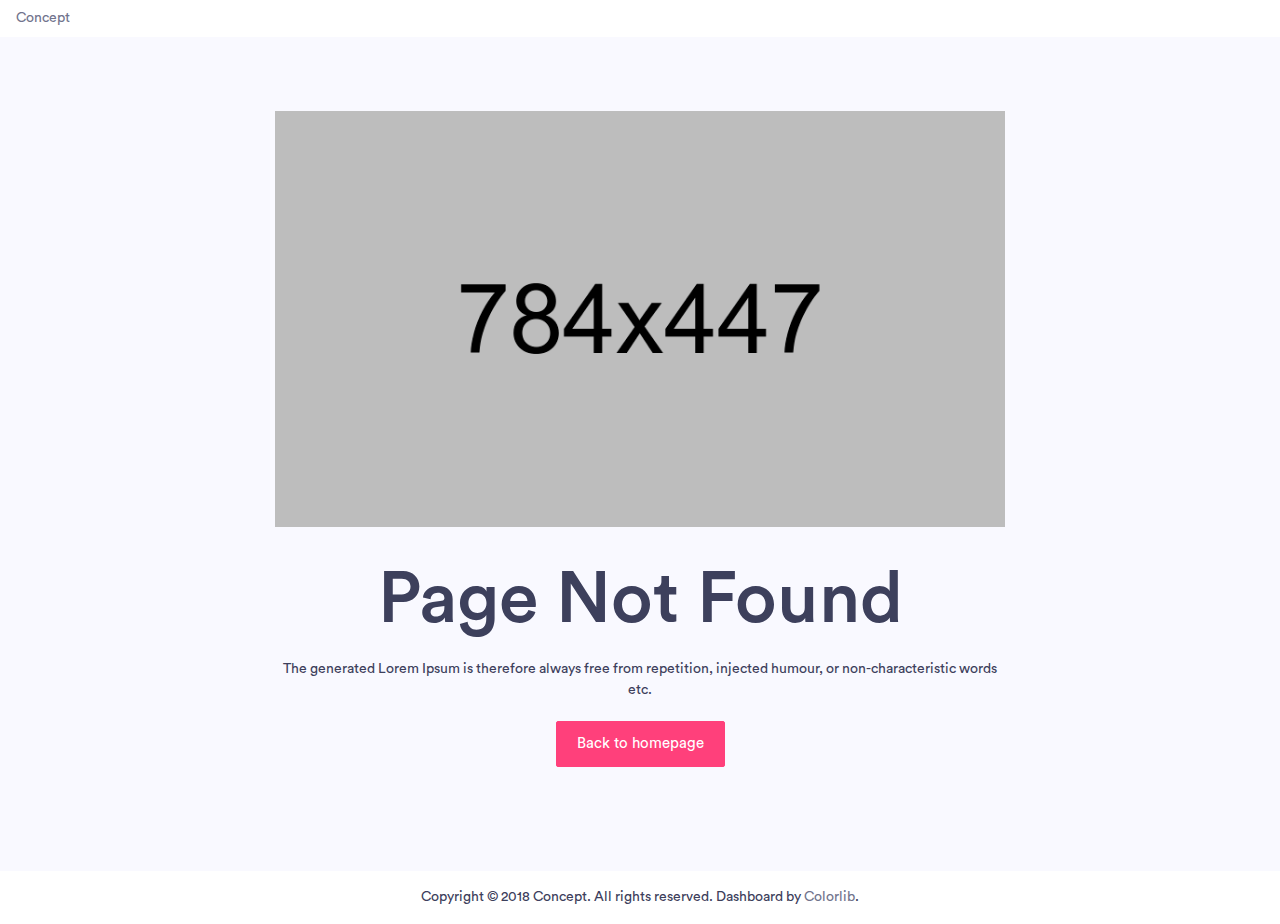
<file: dashboard/templates/404-page.html>
<!doctype html>
<html lang="en">
 
<head>
    <!-- Required meta tags -->
    <meta charset="utf-8">
    <meta name="viewport" content="width=device-width, initial-scale=1, shrink-to-fit=no">
    <title>Concept - Bootstrap 4 Admin Dashboard Template</title>
    <!-- Bootstrap CSS -->
    <link rel="stylesheet" href="../assets/vendor/bootstrap/css/bootstrap.min.css">
    <link href="../assets/vendor/fonts/circular-std/style.css" rel="stylesheet">
    <link rel="stylesheet" href="../assets/libs/css/style.css">
    <link rel="stylesheet" href="../assets/vendor/fonts/fontawesome/css/fontawesome-all.css">
</head>

<body>
    <!-- ============================================================== -->
    <!-- main wrapper -->
    <!-- ============================================================== -->
    <div class="dashboard-main-wrapper p-0">
        <!-- ============================================================== -->
        <!-- navbar -->
        <!-- ============================================================== -->
        <nav class="navbar navbar-expand dashboard-top-header bg-white">
            <div class="container-fluid">
                <!-- ============================================================== -->
                <!-- brand logo -->
                <!-- ============================================================== -->
                <div class="dashboard-nav-brand">
                    <a class="dashboard-logo" href="../index.html">Concept</a>
                </div>
                <!-- ============================================================== -->
                <!-- end brand logo -->
                <!-- ============================================================== -->
            </div>
        </nav>
        <!-- ============================================================== -->
        <!-- end navbar -->
        <!-- ============================================================== -->
        <!-- ============================================================== -->
        <!-- wrapper  -->
        <!-- ============================================================== -->
        <div class="bg-light text-center">
            <div class="container">
                <div class="row">
                    <div class="offset-xl-2 col-xl-8 offset-lg-2 col-lg-8 col-md-12 col-sm-12 col-12">
                        <div class="error-section">
                            <img src="../assets/images/error-img.png" alt="" class="img-fluid">
                            <div class="error-section-content">
                                <h1 class="display-3">Page Not Found</h1>
                                <p> The generated Lorem Ipsum is therefore always free from repetition, injected humour, or non-characteristic words etc.</p>
                                <a href="../index.html" class="btn btn-secondary btn-lg">Back to homepage</a>
                            </div>
                        </div>
                    </div>
                </div>
            </div>
            <!-- ============================================================== -->
            <!-- footer -->
            <!-- ============================================================== -->
            <div class="bg-white p-3">
                <div class="container-fluid">
                    <div class="row">
                        <div class="col-xl-12 col-lg-12 col-md-12 col-sm-12 col-12 text-dark text-center">
                            Copyright © 2018 Concept. All rights reserved. Dashboard by <a href="https://colorlib.com/wp/">Colorlib</a>.
                        </div>
                    </div>
                </div>
            </div>
            <!-- ============================================================== -->
            <!-- end footer -->
            <!-- ============================================================== -->
            <!-- ============================================================== -->
            <!-- end wrapper -->
            <!-- ============================================================== -->
            <!-- ============================================================== -->
            <!-- end footer -->
            <!-- ============================================================== -->
        </div>
    </div>
    <!-- ============================================================== -->
    <!-- end main wrapper -->
    <!-- ============================================================== -->
    <!-- ============================================================== -->
    <!-- end main wrapper -->
    <!-- ============================================================== -->
    <!-- Optional JavaScript -->
    <script src="../assets/vendor/jquery/jquery-3.3.1.min.js"></script>
    <script src="../assets/vendor/bootstrap/js/bootstrap.bundle.js"></script>
    <script src="../assets/vendor/slimscroll/jquery.slimscroll.js"></script>
    <script src="../assets/libs/js/main-js.js"></script>
</body>
 
</html>
</file>
<file: dashboard/assets/vendor/fonts/circular-std/style.css>
/* #### Generated By: http://www.cufonfonts.com #### */

@font-face {
font-family: 'Circular Std Black';
font-style: normal;
font-weight: normal;
src: local('Circular Std Black'), url('CircularStd-Black.woff') format('woff');
}


@font-face {
font-family: 'Circular Std Book';
font-style: normal;
font-weight: normal;
src: local('Circular Std Book'), url('CircularStd-Book.woff') format('woff');
}


@font-face {
font-family: 'Circular Std Medium';
font-style: normal;
font-weight: normal;
src: local('Circular Std Medium'), url('CircularStd-Medium.woff') format('woff');
}


@font-face {
font-family: 'Circular Std Black Italic';
font-style: normal;
font-weight: normal;
src: local('Circular Std Black Italic'), url('CircularStd-BlackItalic.woff') format('woff');
}


@font-face {
font-family: 'Circular Std Bold';
font-style: normal;
font-weight: normal;
src: local('Circular Std Bold'), url('CircularStd-Bold.woff') format('woff');
}


@font-face {
font-family: 'Circular Std Bold Italic';
font-style: normal;
font-weight: normal;
src: local('Circular Std Bold Italic'), url('CircularStd-BoldItalic.woff') format('woff');
}


@font-face {
font-family: 'Circular Std Book Italic';
font-style: normal;
font-weight: normal;
src: local('Circular Std Book Italic'), url('CircularStd-BookItalic.woff') format('woff');
}


@font-face {
font-family: 'Circular Std Medium Italic';
font-style: normal;
font-weight: normal;
src: local('Circular Std Medium Italic'), url('CircularStd-MediumItalic.woff') format('woff');
}
</file>
<file: dashboard/assets/libs/css/style.css>
@charset "UTF-8";
/**
 * Summary:
 *
 *  0. ELEMENT
 *      - 0.1. Body / Typography
 *      - 0.2. Type Elements
        - 0.3. Header
        - 0.4. Sidebar
        - 0.5. Container
        - 0.6. Pageheader
        - 0.7. Footer

   -------------------------

 *  1. Dashboard

 *      - 1.1. TYPE ELEMENT
 *      - 1.2. TYPE ELEMENT

   --------------------------

2. UI Elements

    - 2.1.  Alerts
    - 2.2.  Buttons
    - 2.3.  Cards
    - 2.4.  General
    - 2.5.  Modals
    - 2.6.  Notifications
    - 2.7.  Icon
    - 2.8.  Tabs
    - 2.9.  Accordions
    - 2.10. Typography
    - 2.11. Listgroup
    - 2.12. Multiselect
    - 2.13. Badge
    - 2.14. Pagination
    - 2.15. Switch Toogle
    - 2.16. Spinner


    ----------------------------

3. Charts

    - 3.1.  Chartist js
    - 3.2.  Sparklines
    - 3.3.  Chart.js
    - 3.4.  Morris.js
    - 3.5.  C3 Charts.js

     ----------------------------

4. Forms

    - 4.1.  Elements
    - 4.2.  Validations
    - 4.3.  Multiselect
    - 4.4.  Wizard
    - 4.5.  Input Mask
    - 4.6.  Summar Note text editor
    - 4.7.  Multi Upload


     ----------------------------


5. Tables

    - 5.1.  General
    - 5.2.  Data Tables
    - 5.3.  Table Filters



         ----------------------------


6. Pages

    - 6.1.   Blank Page
    - 6.2.   Blank Page Header
    - 6.3.   Login
    - 6.4.   Sign up
    - 6.5.   Forgot Password
    - 6.6.   Profile
    - 6.7.   Pricing
    - 6.8.   Timline
    - 6.9.   Calendar
    - 6.10.  Metrics
    - 6.11.  Media Object
    - 6.12.  Shortable / Nestable
    - 6.13.  404 Error






         ----------------------------

7. Email

    - 7.1.  Inbox
    - 7.2.  Email Detail
    - 7.3.  Email Compose
    - 7.4.  Message Chat

       ----------------------------


8. Layouts

    - 8.1. Primary Header
    - 8.2. Success Header
    - 8.3. Warning Header
    - 8.4. Danger Header
    - 8.5. Search Input
    - 8.6. Off Canvas Menu
    - 8.7. Without Left Sidebar
    - 8.8. Without Right Sidebar
    - 8.9. Without Both Sidebars
    - 8.10. Fixed Left Sidebar
    - 8.11. Boxed Layout
    - 8.12. Page Aside
    - 8.13. Collapsible Sidebar
    - 8.14. Sub Navigation



       ----------------------------


9. Maps

    - 9.1.  Google Map
    - 9.2.  Vector Map

       ----------------------------


10. Menu Level

    - 10.1.  Level 1
    - 10.2.  Level 2
   */


/* ==========================================================================
   0. ELEMENT
   ========================================================================== */


/* 0.1. Body / Typography
   ========================================================================== */

body {
    font-family: 'Circular Std Book';
    font-style: normal;
    font-weight: normal;
    font-size: 14px;
    color: #71748d;
    background-color: #efeff6;
    -webkit-font-smoothing: antialiased;
}

h1,
h2,
h3,
h4,
h5,
h6 {
    color: #3d405c;
    margin: 0px 0px 15px 0px;
    font-family: 'Circular Std Medium';
}

h1 {
    font-size: 34px;
}

h2 {
    font-size: 28px;
    line-height: 30px;
}

h3 {
    font-size: 20px;
}

h4 {
    font-size: 16px;
    line-height: 26px;
}

h5 {
    font-size: 15px;
    line-height: 26px;
}

h6 {
    font-size: 12px;
}

p {
    margin: 0px 0px 20px 0px;
}

p:last-child {
    margin: 0px;
}

a {
    color: #71748d;
}

a:hover {
    color: #ff407b;
    text-decoration: none;
}

a:active,
a:hover {
    outline: 0;
    text-decoration: none;
}

ol,
ul {}

ol li,
ul li {}

.lead {
    font-size: 1.25rem;
    font-weight: 300;
    color: #3d3f5d;
}


/*--------------------
 Form
---------------------*/

label {
    display: inline-block;
    max-width: 100%;
    margin-bottom: 5px;
    font-size: 15px;
    color: #71748d;
}

.form-control {
    display: block;
    width: 100%;
    font-size: 14px;
    line-height: 1.42857143;
    color: #71748d;
    background-color: #fff;
    background-image: none;
    border: 1px solid #d2d2e4;
    border-radius: 2px;
}

.form-control:focus {
    color: #71748d;
    background-color: #fff;
    border-color: #a7a7f0;
    outline: 0;
    box-shadow: 0 0 0 0.2rem rgba(214, 214, 255, .75);
}

input[type=file] {
    color: #71748d;
    background-color: #fff;
    border-color: #a7a7f0;
    outline: 0;
    box-shadow: 0 0 0 0.2rem rgba(214, 214, 255, .75);
}

.col-form-label {
    font-size: 15px;
}

input {}

button {}

button:focus {
    outline: 0;
}

select.form-control {
    color: #71748d;
    -webkit-appearance: none;
    -moz-appearance: none;
    background-position: 99% 52%;
    background-size: auto;
    background-repeat: no-repeat;
    background-image: url(/images/down-arrow.png);
    padding-right: 15px;
    border: 1px solid #d2d2e4;
    border-radius: 2px;
}

textarea.form-control {
    height: auto;
    color: #71748d;
    background-color: #fff;
    background-image: none;
    border: 1px solid #d2d2e4;
    border-radius: 2px;
    padding: 12px 16px;
}

input::-webkit-input-placeholder {
    color: #71748d !important;
}

input:focus::-webkit-input-placeholder {
    color: #5969ff !important;
}

textarea::-webkit-input-placeholder {
    color: #71748d !important;
}

textarea:focus::-webkit-input-placeholder {
    color: #5969ff !important;
}

button.btn {}

button.btn-default {}

button.btn-primary {}

address {}

.form-group {
    margin-bottom: 12px;
}

.form-control-lg {
    padding: 12px;
}


/* Custom-Chekbox
-------------------------------------------------------------- */

.custom-control {
    position: relative;
    min-height: 1.5rem;
    padding-left: 1.5rem;
}

.custom-control-input:checked~input[type="checkbox"] {
    background: #3d404e;
    border: #7f83a2 1px solid;
}

.custom-control-input {
    position: absolute;
    z-index: -1;
    opacity: 0;
}

.custom-control-label {
    margin-bottom: 0;
}

.custom-checkbox .custom-control-input:checked~.custom-control-label::before {
    background-color: #5969ff;
    border-color: #5969ff;
}

.custom-control-input:checked~.custom-control-label::before {
    color: #fff;
    background-color: #5969ff;
}

.custom-checkbox .custom-control-input:checked~.custom-control-label::after {}

.custom-control-label::after {
    position: absolute;
    top: 7px;
    left: 0;
    display: block;
    width: 1rem;
    height: 1rem;
    content: "";
    background-repeat: no-repeat;
    background-position: center center;
    background-size: 50% 50%;
}

.custom-control-label::before {
    position: absolute;
    top: 7px;
    left: 0;
    display: block;
    width: 1rem;
    height: 1rem;
    pointer-events: none;
    content: "";
    -webkit-user-select: none;
    -moz-user-select: none;
    -ms-user-select: none;
    user-select: none;
    background-color: #ffffff;
    border: 2px solid #d2d2e4;
}

.custom-radio .custom-control-input:checked~.custom-control-label::before {
    background-color: #5969ff;
    border-color: #5969ff;
}

.custom-control-input:disabled~.custom-control-label::before {
    background-color: #efeff6;
}

.custom-select-font-size {
    font-size: 14px;
}

.custom-control-input:focus~.custom-control-label::before {
    box-shadow: none;
}

.custom-valid.custom-control-input.is-valid:checked~.custom-control-label::before,
.was-validated .custom-control-input:valid:checked~.custom-control-label::before {
    background-color: #34ce57;
    border-color: #34ce57;
}

.custom-control-input.is-invalid~.custom-control-label::before,
.was-validated .custom-control-input:invalid~.custom-control-label::before {
    background-color: #ffdadd;
    border-color: #efa2a9;
}

.custom-control-input:disabled~.custom-control-label {
    color: #9295b0;
}

.custom-control-input.is-valid~.custom-control-label::before,
.was-validated .custom-control-input:valid~.custom-control-label::before {
    background-color: #c6ffd3;
    border: 2px solid #68df83;
}

.input-group-text {
    display: -ms-flexbox;
    display: flex;
    -ms-flex-align: center;
    align-items: center;
    padding: 10px;
    margin-bottom: 0;
    font-size: 14px;
    font-weight: 400;
    line-height: 1.5;
    color: #75748d;
    text-align: center;
    white-space: nowrap;
    background-color: #efeff6;
    border: 1px solid #d2d2e4;
    border-radius: 4px;
}

.section-block {
    margin: 16px 0px;
}

.section-title {
    font-weight: 500;
    margin-bottom: 5px;
}


/*-----------------------
Parsley Varifation
-------------------------*/

.parsley-errors-list.filled {
    margin-top: 10px;
    margin-bottom: 0;
    padding: 7px 29px;
    position: relative;
    background-color: #f96a6a;
    color: #FFF;
}


/*--------------------
 Padding / Margin
---------------------*/

.nopadding {
    padding: 0px;
}

.p-r-0 {
    padding-right: 0px;
}

.p-r-10 {
    padding-right: 10px;
}

.p-r-15 {
    padding-right: 15px;
}

.p-r-20 {
    padding-right: 20px;
}

.p-r-25 {
    padding-right: 25px;
}

.p-l-0 {
    padding-left: 0px;
}

.p-l-10 {
    padding-left: 10px;
}

.p-l-15 {
    padding-left: 15px;
}

.p-l-20 {
    padding-left: 20px;
}

.p-l-25 {
    padding-left: 25px;
}

.p-l-40 {
    padding-left: 40px;
}

.p-t-0 {
    padding-top: 0px;
}

.p-t-10 {
    padding-top: 10px;
}

.p-t-20 {
    padding-top: 20px;
}

.p-t-30 {
    padding-top: 30px;
}

.p-t-40 {
    padding-top: 40px;
}

.p-t-60 {
    padding-top: 60px;
}

.p-t-80 {
    padding-top: 80px;
}

.p-t-100 {
    padding-top: 100px;
}

.p-t-120 {
    padding-top: 120px;
}

.p-t-140 {
    padding-top: 140px;
}

.p-b-0 {
    padding-bottom: 0px;
}

.p-b-10 {
    padding-bottom: 10px;
}

.p-b-20 {
    padding-bottom: 20px;
}

.p-b-30 {
    padding-bottom: 30px;
}

.p-b-40 {
    padding-bottom: 40px;
}

.p-b-60 {
    padding-bottom: 60px;
}

.p-b-80 {
    padding-bottom: 80px;
}

.p-b-100 {
    padding-bottom: 100px;
}

.p-b-120 {
    padding-bottom: 120px;
}

.p-b-140 {
    padding-bottom: 140px;
}

.m-r-0 {
    margin-right: 0px;
}

.m-r-10 {
    margin-right: 10px;
}

.m-r-15 {
    margin-right: 15px;
}

.m-r-20 {
    margin-right: 20px;
}

.m-r-25 {
    margin-right: 25px;
}

.m-l-0 {
    margin-left: 0px;
}

.m-l-10 {
    margin-left: 10px;
}

.m-l-15 {
    margin-left: 15px;
}

.m-l-20 {
    margin-left: 20px;
}

.m-l-25 {
    margin-left: 25px;
}

.m-t-0 {
    margin-top: 0px;
}

.m-t-10 {
    margin-top: 10px;
}

.m-t-20 {
    margin-top: 20px;
}

.m-t-30 {
    margin-top: 30px;
}

.m-t-40 {
    margin-top: 40px;
}

.m-t-60 {
    margin-top: 60px;
}

.m-t-80 {
    margin-top: 80px;
}

.m-t-100 {
    margin-top: 100px;
}

.m-t-120 {
    margin-top: 120px;
}

.m-b-0 {
    margin-bottom: 0px;
}

.m-b-10 {
    margin-bottom: 10px;
}

.m-b-20 {
    margin-bottom: 20px;
}

.m-b-30 {
    margin-bottom: 30px;
}

.m-b-40 {
    margin-bottom: 40px;
}

.m-b-60 {
    margin-bottom: 60px;
}

.m-b-80 {
    margin-bottom: 80px;
}

.m-b-100 {
    margin-bottom: 100px;
}

.m-b-120 {
    margin-bottom: 120px;
}


/*--------------------
 Font Weight
---------------------*/

html body .font-bold {
    font-weight: 800;
}

html body .font-normal {
    font-weight: 400;
}

html body .font-light {
    font-weight: 300;
}

html body .font-medium {
    font-weight: 600;
}

html body .font-16 {
    font-size: 16px;
}

html body .font-12 {
    font-size: 12px;
}

html body .font-14 {
    font-size: 14px;
}

html body .font-10 {
    font-size: 10px;
}

html body .font-18 {
    font-size: 18px;
}

html body .font-20 {
    font-size: 20px;
}

html body .font-22 {
    font-size: 22px;
}

html body .font-24 {
    font-size: 24px;
}

html body .display-5 {
    font-size: 3rem;
}

html body .display-6 {
    font-size: 2.5rem;
}

html body .display-7 {
    font-size: 2rem;
}


/*--------------------
 Arrow  List
---------------------*/

.arrow {
    position: relative;
}

.arrow li {
    padding-left: 20px;
    line-height: 30px;
}

.arrow li:before {
    font-family: 'Font Awesome\ 5 Free';
    font-weight: 900;
    display: inline-block;
    position: absolute;
    left: 0;
    font-size: 14px;
    color: #ff407b;
    content: '\f058';
    font-style: initial;
}

.bullet-check {
    position: relative;
}

.bullet-check li {
    padding-left: 25px;
    line-height: 30px;
}

.bullet-check li:before {
    font-family: 'Font Awesome\ 5 Free';
    font-weight: 900;
    display: inline-block;
    position: absolute;
    left: 0;
    font-size: 14px;
    color: #22ce77;
    content: '\f00c';
    font-style: initial;
}


/*-----------------------
Background Color / Color
-------------------------*/

.bg-primary {
    background-color: #5969ff !important;
    color: #fff !important;
}

.bg-brand {
    background-color: #ffc750 !important;
}

.bg-secondary {
    background-color: #ff407b !important;
    color: #fff !important;
}

.bg-success {
    background-color: #2ec551 !important;
}

.bg-danger {
    background-color: #ef172c !important;
}

.bg-warning {
    background-color: #ffc108 !important;
}

.bg-info {
    background-color: #25d5f2 !important;
}

.bg-light {
    background-color: #f9f9ff !important;
}

.bg-dark {
    background-color: #2e2f39 !important;
}

.bg-primary-light {
    background-color: #dbdeff !important;
    color: #fff !important;
}

.bg-info-light {
    background-color: #dffaff !important;
    color: #fff;
}

.bg-secondary-light {
    background-color: #ffdbe6 !important;
}

.bg-danger-light {
    background-color: #fbd3d5 !important;
}

.bg-brand-light {
    background-color: #fff2d5 !important;
}

.bg-success-light {
    background-color: #c5fad3 !important;
}


/*-----------------------
Borders
-------------------------*/

.border-boxes span {
    display: inline-block;
    width: 5rem;
    height: 5rem;
    margin: .25rem;
    background-color: #fbfbfd;
}

.border {
    border: 1px solid #e6e6f2 !important;
}

.border-top {
    border-top: 1px solid #e6e6f2 !important;
}

.border-bottom {
    border-bottom: 1px solid #e6e6f2 !important;
}

.border-left {
    border-left: 1px solid #e6e6f2 !important;
}

.border-right {
    border-right: 1px solid #e6e6f2 !important
}


/*-----------------------
 Color
-------------------------*/

.text-primary {
    color: #5969ff !important;
}

.text-brand {
    color: #ffc750 !important;
}

.text-secondary {
    color: #ff407b !important;
}

.text-success {
    color: #2ec551 !important;
}

.text-danger {
    color: #ef172c !important;
}

.text-warning {
    bcolor: #ffc108 !important;
}

.text-info {
    color: #25d5f2 !important;
}

.text-light {
    color: #f0f0f8 !important;
}

.text-dark {
    color: #3d405c !important;
}

.text-gray {
    color: #868aa5 !important;
}

.text-muted {
    color: #7171a6 !important;
}

.rating-color {
    color: #ffa811;
}


/*-----------------------
Borders
-------------------------*/

.border-top-primary {
    border-top-color: #5969ff !important;
}

.border-3 {
    border-width: 3px !important;
}

.border-secondary {
    border-color: #ff407b !important;
}

.border-brand {
    border-color: #ffc750 !important;
}

.border-info {
    border-color: #25d5f2 !important;
}


/*-----------------------
Fontawesome size
-------------------------*/

.fa-xl {}

.fa-lg {}

.fa-md {}

.fa-sm {
    font-size: 24px !important;
}

.fa-xs {
    font-size: 11px !important;
}


/*-----------------------
Social Color
-------------------------*/

.facebook-color {
    color: #3c73df;
}

.twitter-color {
    color: #1ea2f2;
}

.instagram-color {
    color: #9361fa;
}

.rss-color {
    color: #ee802f;
}

.pinterest-color {
    color: #c8232c;
}

.youtube-color {
    color: #ff0000;
}

.medium-color {
    color: #00ab6c;
}

.googleplus-color {
    color: #d34836;
}

.snapchat-color {
    color: #FFFB00;
}


/*-----------------------
Social bg Color
-------------------------*/

.facebook-bgcolor {
    background-color: #3b5898;
    color: #fff;
}

.twitter-bgcolor {
    background-color: #1ea2f2;
    color: #fff;
}

.instagram-bgcolor {
    background-color: #9361fa;
    color: #fff;
}

.rss-bgcolor {
    background-color: #ee802f;
    color: #fff;
}

.pinterest-bgcolor {
    background-color: #c8232c;
    color: #fff;
}

.youtube-bgcolor {
    background-color: #ff0000;
    color: #fff;
}

.googleplus-bgcolor {
    background-color: #d34836;
    color: #fff;
}


/*-----------------------
Progress bar
-------------------------*/

.progress-bar {

    background-color: #5969ff;
}

.primary-progress-bar {
    background-color: #5969ff;
}

.progress-sm {
    height: 5px;
}

.progress-sm {
    height: 5px
}

.progress-md {
    height: 8px
}

.progress-lg {
    height: 12px
}

.progress-xl {
    height: 15px
}

.f-icon,
.if-icon,
.m-icon,
.sl-icon,
.t-icon,
.w-icon {
    cursor: pointer;
    padding: 13px 15px;
    white-space: nowrap;
    overflow: hidden;
    text-overflow: ellipsis;
}

.m-icon {
    width: 33%;
    display: inline-block;
}

.f-icon:hover,
.if-icon:hover,
.m-icon:hover,
.sl-icon:hover,
.t-icon:hover,
.w-icon:hover {
    background-color: #f8f9fa;
}


/*-----------------------
Legends
-------------------------*/

.legend-item {
    font-size: 14px;
}

.legend-title {}

.legend-text {}


/* ==========================================================================
   0.2. Type Elements
   ========================================================================== */


/* ==========================================================================
   0.3.  Header
   ========================================================================== */


/*-----------------------
Top Header
-------------------------*/

.dashboard-header {}

.dashboard-header .navbar {
    padding: 0px;
    border-bottom: 1px solid #e6e6f2;
    -webkit-box-shadow: 0px 0px 28px 0px rgba(82, 63, 105, 0.13);
    box-shadow: 0px 0px 28px 0px rgba(82, 63, 105, 0.13);
    -webkit-transition: all 0.3s ease;
    min-height: 60px;
}



.navbar-brand {
    display: inline-block;
    margin-right: 1rem;
    line-height: inherit;
    white-space: nowrap;
    padding: 11px 20px;
    font-size: 30px;
    text-transform: uppercase;
    font-weight: 700;
    color: #007bff;
}
.navbar-brand:hover{
    color: #007bff;
}
.navbar-right-top {}

.navbar-right-top .nav-item {
    border-right: 1px solid #e6e6f2;
}

.navbar-right-top .nav-item:last-child {
    border: none;
}

.navbar-right-top .nav-item .nav-link {
    padding: 13px 20px;
    font-size: 16px;
    line-height: 2;
    color: #82849f;
}


/* ------  top-search-bar --------  */

.top-search-bar {
    padding-top: 12px;
    padding-right: 24px;
}


/* ------  Notification Dropdown --------  */

.notification {}

.notification-dropdown {
    min-width: 320px;
}

.notification-dropdown,
.connection-dropdown,
.nav-user-dropdown {
    padding: 0px;
    margin: 0px;
}

.notification-title {
    font-size: 14px;
    color: #3d405c;
    text-align: center;
    padding: 8px 0px;
    border-bottom: 1px solid #e3e3e3;
    line-height: 1.5;
    background-color: #fffffe;
}

.notification-list {}

.notification-list .list-group-item {
    border-radius: 0px;
    padding: 12px;
    margin-top: -1px;
    border-left: transparent;
    border-right: transparent;
}

.notification-list .list-group-item.active {
    z-index: 2;
    color: #3d405c;
    background-color: #f7f7fb;
    border-color: #e1e1e7;
}

.notification-list .list-group-item-action:focus,
.list-group-item-action:hover {
    color: #404040;
    text-decoration: none;
    background-color: #f7f7fb;
}

.notification-list .list-group-item:last-child {}

.notification-info {}

.notification-info .notification-date {
    display: block;
    font-size: 11px;
    margin-top: 4px;
    text-transform: uppercase;
    color: #71748d;
}

.notification .dropdown-toggle::after,
.connection .dropdown-toggle::after,
.nav-user .dropdown-toggle::after {
    display: inline-block;
    width: 0;
    height: 0;
    margin-left: .255em;
    vertical-align: .255em;
    content: "";
    border: none;
}

.notification-list-user-img {
    float: left;
}

.notification-list-user-block {
    padding-left: 50px;
    font-size: 14px;
    line-height: 21px;
}

.notification-list-user-name {
    color: #5969ff;
    font-size: 14px;
    margin-right: 8px;
}

.list-footer,
.conntection-footer {
    font-size: 14px;
    color: #fff;
    text-align: center;
    padding: 10px 0px;
    line-height: 1.5;
    font-weight: 700;
    background-color: #5969ff;
    border-bottom-left-radius: 3px;
    border-bottom-right-radius: 3px;
}

.list-footer a,
.conntection-footer a {
    color: #fff;
}

.list-footer a:hover,
.conntection-footer a:hover {
    color: #fff;
}

.indicator {
    content: '';
    position: absolute;
    top: 16px;
    right: 23px;
    display: inline-block;
    width: 7px;
    height: 7px;
    border-radius: 100%;
    background-color: #ef172c;
    animation: .9s infinite beatHeart;
    transform-origin: center;
}

@keyframes beatHeart {
    0% {
        transform: scale(0.9);
    }
    25% {
        transform: scale(1.1);
    }
    40% {
        transform: scale(0.9);
    }
    60% {
        transform: scale(1.1);
    }
    100% {
        transform: scale(0.9);
    }
}


/* ------  Connection --------  */

.connection {}

.connection-dropdown {}

.connection-list {
    width: 300px;
    padding: 20px;
}

.connection-item {
    border-radius: 3px;
    line-height: 32px;
    text-align: center;
    padding: 12px 7px 4px;
    display: block;
    border: 1px solid transparent;
    color: #3d405c;
    font-size: 12px;
}

.connection-item img {
    width: 32px;
}

.connection-item:hover {
    background-color: #fff;
    border: 1px solid #e6e6f2;
}

.connection-item span {
    display: block;
    overflow: hidden;
    text-overflow: ellipsis;
    white-space: nowrap;
}


/* ----- User Nav Dropdown -----*/

.nav-user {}

.nav-user-dropdown {
    padding: 0px;
    min-width: 230px;
    margin: 0px;
}

.nav-user-name {}

.nav-user-info {
    background-color: #5969ff;
    line-height: 1.4;
    padding: 12px;
    color: #fff;
    font-size: 13px;
    border-radius: 2px 2px 0 0;
}

.nav-user-info .status {
    float: left;
    top: 7px;
    left: 0px;
}

.nav-user-dropdown {}

.nav-user-dropdown .dropdown-item {
    display: block;
    width: 100%;
    padding: 12px 22px 15px;
    clear: both;
    font-weight: 400;
    color: #686972;
    text-align: inherit;
    white-space: nowrap;
    background-color: transparent;
    border: 0;
    font-size: 13px;
    line-height: 0.4;
}

.nav-user-dropdown .dropdown-item:hover {
    background-color: #f7f7fb;
}


/* ------  Top Header User Info --------  */


/* -------------------- 0.4. Sidebar ----------------------- */


.navigation-horizontal {

    width: 100%;
    height: 100%;

    overflow: auto;
   /* background-color: #fff;
    -webkit-box-shadow: 0px 0px 28px 0px rgba(82, 63, 105, 0.13);
    box-shadow: 0px 0px 28px 0px rgba(82, 63, 105, 0.13);
    -webkit-transition: all 0.3s ease;*/
}

.navigation-horizontal .nav-link[data-toggle="collapse"] {
    position: relative;
    display: flex;
    align-items: center;
}

.navigation-horizontal .nav-link[data-toggle="collapse"]::after {
    display: inline-block;
    width: 0;
    height: 0;
    position: absolute;
    right: 8px;
    vertical-align: 0.255em;
    content: "";
    border-top: 0.3em solid;
    border-right: 0.3em solid transparent;
    border-bottom: 0;
    border-left: 0.3em solid transparent;
}

.navigation-horizontal .nav-link[data-toggle="collapse"][aria-expanded="false"]:after {
    transform: rotate(-90deg);
}

.navigation-horizontal .nav-link[data-toggle="collapse"]:after {
    transition: transform .35s ease, opacity .35s ease;
    opacity: .5;
}

.navigation-horizontal .navbar-nav {
    width: 100%;
}

.navigation-horizontal .navbar {
    position: relative;
    padding: 0px;
}

.navigation-horizontal .navbar-nav .nav-item {}

.navigation-horizontal .navbar-nav .nav-link {
   font-size: 13px;
    padding: 9px 30px 9px 20px;
    margin-bottom: 2px;
    color: #71789e;
    transition: 0.3s;
    margin: 6px 1px;
}

.navigation-horizontal .nav-link i {
    font-size: 14px;
    margin-right: 9px;
    text-align: center;
    vertical-align: middle;
    line-height: 16px;
}

.nav-divider {
    padding: 10px 14px;
    line-height: 30px;
    font-weight: 600;
    text-transform: uppercase;
    font-size: 12px;
}

.navigation-horizontal .submenu {
       background-color: #e2e2eb;
    margin-top: -6px;
    margin-right: 1px;
    margin-left: 1px;
}

.navigation-horizontal .submenu .nav .nav-item .nav-link {
    font-size: 12px;
    padding: 0px 12px;
    transition: 0.3s;
    line-height: 1;
}

.navigation-horizontal .navbar-nav .nav-link:focus,
.navigation-horizontal .navbar-nav .nav-link.active {
    background-color: #e2e2eb;
    color: #3d405c;
    border-radius: 2px;
}

.navigation-horizontal .navbar-nav .nav-link:focus,
.navigation-horizontal .navbar-nav .nav-link:hover {
    background-color: #e2e2eb;
    color: #3d405c;
    border-radius: 2px;
}

.navigation-horizontal .submenu .nav .nav-item .nav-link:hover {
    color: #3d405c;
    border-radius: 2px;
    background-color: transparent;
}












/* -----------------------
Left Navigation Sidebar
------------------------- */

.nav-left-sidebar {
    position: fixed;
    width: 264px;
    height: 100%;
    top: 60px;
    overflow: auto;
    background-color: #fff;
    -webkit-box-shadow: 0px 0px 28px 0px rgba(82, 63, 105, 0.13);
    box-shadow: 0px 0px 28px 0px rgba(82, 63, 105, 0.13);
    -webkit-transition: all 0.3s ease;
}

.nav-left-sidebar .nav-link[data-toggle="collapse"] {
    position: relative;
    display: flex;
    align-items: center;
}

.nav-left-sidebar .nav-link[data-toggle="collapse"]::after {
    display: inline-block;
    width: 0;
    height: 0;
    position: absolute;
    right: 20px;
    vertical-align: 0.255em;
    content: "";
    border-top: 0.3em solid;
    border-right: 0.3em solid transparent;
    border-bottom: 0;
    border-left: 0.3em solid transparent;
}

.nav-left-sidebar .nav-link[data-toggle="collapse"][aria-expanded="false"]:after {
    transform: rotate(-90deg);
}

.nav-left-sidebar .nav-link[data-toggle="collapse"]:after {
    transition: transform .35s ease, opacity .35s ease;
    opacity: .5;
}

.nav-left-sidebar .navbar-nav {
    width: 100%;
}

.nav-left-sidebar .navbar {
    position: relative;
    padding: 14px;
}

.nav-left-sidebar .navbar-nav .nav-item {}

.nav-left-sidebar .navbar-nav .nav-link {
    font-size: 14px;
    padding: 12px;
    /* margin-bottom: 2px; */
    color: #71789e;
    transition: 0.3s;
}

.nav-left-sidebar .nav-link i {
    font-size: 14px;
    margin-right: 9px;
    text-align: center;
    vertical-align: middle;
    line-height: 16px;
}

.nav-divider {
    padding: 10px 14px;
    line-height: 30px;
    font-weight: 600;
    text-transform: uppercase;
    font-size: 12px;
}

.nav-left-sidebar .submenu {
    padding-left: 12px;
    padding-right: 12px;
    /* margin-top: 5px; */
    background: #24274a;
}

.nav-left-sidebar .submenu .nav .nav-item .nav-link {
    font-size: 14px;
    padding: 6px 12px;
    transition: 0.3s;
}

.nav-left-sidebar .navbar-nav .nav-link:focus,
.nav-left-sidebar .navbar-nav .nav-link.active {
    background-color: #e2e2eb;
    color: #3d405c;
    border-radius: 2px;
}

.nav-left-sidebar .navbar-nav .nav-link:focus,
.nav-left-sidebar .navbar-nav .nav-link:hover {
    background-color: #e2e2eb;
    color: #3d405c;
    border-radius: 2px;
}

.nav-left-sidebar .submenu .nav .nav-item .nav-link:hover {
    color: #3d405c;
    border-radius: 2px;
    background-color: transparent;
}

.nav-left-sidebar .navbar-toggler {
    background-color: #fff;
}
.navbar-toggler {
    padding: .25rem 0.5rem;
    font-size: 1.25rem;
    line-height: 1;
    background-color: transparent;
    border: 1px solid transparent;
    border-radius: .25rem;
}
/* -----------------------
Leftsidebar - Primary
------------------------- */

.sidebar-primary {
    background-color: #414da7;
}

.sidebar-primary .nav-divider {
    color: #ddddff;
}

.sidebar-primary.nav-left-sidebar .nav-link i {
    color: #8991d4;
}

.sidebar-primary.nav-left-sidebar .navbar-nav .nav-item {}

.sidebar-primary.nav-left-sidebar .navbar-nav .nav-link {
    color: #8991d4;
}

.sidebar-primary.nav-left-sidebar .navbar-nav .nav-link:focus,
.sidebar-primary.nav-left-sidebar .navbar-nav .nav-link:hover {
    color: #fff;
    background-color: #5761c2;
    border-radius: 2px;
}

.sidebar-primary.nav-left-sidebar .navbar-nav .nav-link:focus,
.sidebar-primary.nav-left-sidebar .navbar-nav .nav-link.active {
    background-color: #5761c2;
    color: #fff;
    border-radius: 2px;
}

.sidebar-primary.nav-left-sidebar .submenu .nav .nav-item .nav-link:hover {
    color: #fff;
    border-radius: 2px;
    background-color: transparent;
}


/* -----------------------
Leftsidebar - dark
------------------------- */

.sidebar-dark {
    background-color:#0d0d0f;
    -webkit-box-shadow: 0px 0px 28px 0px rgba(82, 63, 105, 0.13);
    box-shadow: 0px 0px 28px 0px rgba(82, 63, 105, 0.13);
    -webkit-transition: all 0.3s ease;
}

.sidebar-dark .nav-divider {
    color: #a4aadb;
    font-size: 12px;
    letter-spacing: 1px;
}

.sidebar-dark.nav-left-sidebar .nav-link i {
    color: #7a80b4;
}

.sidebar-dark.nav-left-sidebar .navbar-nav .nav-item {}

.sidebar-dark.nav-left-sidebar .navbar-nav .nav-link {
    color: #7a80b4;
}

.sidebar-dark.nav-left-sidebar .navbar-nav .nav-link:focus,
.sidebar-dark.nav-left-sidebar .navbar-nav .nav-link:hover {
    color: #fff;
    background-color: #242849;
    border-radius: 2px;
}

.sidebar-dark.nav-left-sidebar .navbar-nav .nav-link:focus,
.sidebar-dark.nav-left-sidebar .navbar-nav .nav-link.active {
    background-color: #242849;
    color: #fff;
    border-radius: 2px;
}

.sidebar-dark.nav-left-sidebar .submenu .nav .nav-item .nav-link:hover {
    color: #fff;
    border-radius: 2px;
    background-color: #242849;
}

.sidebar-dark.nav-left-sidebar .navbar-nav .nav-item .badge{
    position: absolute;
    right: 40px;
    display: none;
}

/*-----navigation dark ---*/


/*-----------------------
Sidebar Page Navigations
-------------------------*/

.sidebar-nav-fixed {
    position: sticky;
    top: 5rem;
}

.sidebar-nav-fixed ul {}

.sidebar-nav-fixed ul li {}

.sidebar-nav-fixed ul li a {
    font-size: 14px;
    color: #71728e;
    display: block;
    padding: 5px 15px;
    background: transparent;
    border-radius: 4px;
    line-height: 1.8;
}

.sidebar-nav-fixed ul li a:hover {
    color: #5969ff;
}

.sidebar-nav-fixed ul li a.active {
    display: block;
    color: #5969ff;
    background: #e0e0fd;
}


/*--- Bootstrap Dropdown ----*/

.dropdown-menu {
    background: #fff;
    font-size: 14px;
    color: #3d405c;
    border: 1px solid #e6e6f2;
}

.dropdown-item {
    display: block;
    width: 100%;
    padding: .25rem 1.5rem;
    clear: both;
    font-weight: 400;
    color: #3d405c;
    text-align: inherit;
    white-space: nowrap;
    background-color: transparent;
    border: 0;
}

.dropdown-item:hover {
    color: #5969ff;
    background: #efeff6;
}

.page-section {}

.dropdown-item.active,
.dropdown-item:active {
    color: #fff;
    text-decoration: none;
    background-color: #5969ff;
}


/* -------------------- 0.5.Container / Wrapper ----------------------- */


/*-----------------------
Container / Wrapper
-------------------------*/

.dashboard-main-wrapper {
    min-height: 100%;
    padding-top: 60px;
    position: relative;
}

.dashboard-wrapper {
    position: relative;
    left: 0;
    margin-left: 264px;
    min-height: 870px !important;
}

.dashboard-content {
    padding: 30px 30px 60px 30px;
}


/*-----------------------
Splash Container / Wrapper
-------------------------*/

.splash-container {
    width: 100%;
    max-width: 375px;
    padding: 15px;
    margin: auto;
}

.splash-container .card-header {
    padding: 20px;
}

.splash-description {
    text-align: center;
    display: block;
    line-height: 20px;
    font-size: 1rem;
    margin-top: 5px;
    padding-bottom: 10px;
}

.splash-title {
    text-align: center;
    display: block;
    font-size: 14px;
    font-weight: 300;
}

.splash-container .card-footer-item {
    padding: 12px 28px;
}


/* -------------------- 0.6.Pageheader ----------------------- */


/*-----------------------
Pageheader
-------------------------*/

.page-header {
    margin-bottom: 30px;
}

.page-breadcrumb {}

.page-breadcrumb .breadcrumb {}

.page-breadcrumb .breadcrumb-item {}

.page-breadcrumb .breadcrumb-link {
    color: #a6a6b7;
}

.page-breadcrumb .breadcrumb-link:hover {
    color: #5969ff;
}

.page-breadcrumb .breadcrumb {
    display: flex;
    -ms-flex-wrap: wrap;
    flex-wrap: wrap;
    padding: 0px;
    margin-bottom: 0px;
    list-style: none;
    background-color: transparent;
    border-radius: 0px;
    border-top: 1px solid #e0e4ef;
    padding-top: 10px;
    font-size: 12px;
}

.page-breadcrumb .breadcrumb .breadcrumb-item+.breadcrumb-item::before {
    display: inline-block;
    padding-right: .5rem;
    color: #b1b1c0;
    content: "\f105";
    font-family: 'Font Awesome\ 5 Free';
    font-weight: 600;
}

.page-breadcrumb .breadcrumb-item.active {
    color: #71728e;
}

.pageheader-title {
    font-size: 24px;
    margin-bottom: 8px;
}

.pageheader-text {
    margin-bottom: 14px;
    display: none;
}


/* -------------------- 0.7.Footer ----------------------- */


/*-----------------------
 Footer
-------------------------*/

.footer {
    border-top: 1px solid rgba(152, 166, 173, .2);
    padding: 14px 30px 14px;
    color: #71748d;
    background-color: #fff;
    width: 100%;
    /*position: absolute; bottom: 0;*/
}

.footer-links {}

.footer .footer-links a {
    color: #71748d;
    margin-left: 1.5rem;
    -webkit-transition: all .4s;
    transition: all .4s;
}


/* ==========================================================================
  1. Dashboard Index-sales
   ========================================================================== */

.chart-widget-list {
    margin-top: 60px;
}

.chart-widget-list p {
    border-bottom: 1px solid #e6e6f2;
    margin-bottom: 8px;
    padding-bottom: 8px;
}

.sell-ratio {
    margin-bottom: 15px;
}

.sell-ratio .progress-bar {
    background-color: #25d5f2;
}


/* ==========================================================================
  2. Dashboard Index-Finance
   ========================================================================== */

.dashboard-finance {}

.dashboard-finance .ct-label {
    display: none;
}


/* ==========================================================================
  3. Dashboard Influencer
   ========================================================================== */

.dashboard-influence {}

.influencer-profile-data {}

.influencer-profile-data .user-avatar {
    margin-right: 40px;
}

.influencer-profile-data .user-avatar-info {
    display: block;
    margin-top: 14px;
}

.influencer-profile-data .user-avatar-name {
    float: left;
    padding-right: 20px;
}

.user-avatar-address {}

.influencer-profile-data .user-avatar-address {}

.influencer-profile-data .user-avatar-email {
    text-decoration: underline;
}

.influencer-profile-data .user-social-media {
    padding: 16px 99px;
    text-align: center;
    border-right: 1px solid #e6e6f2;
}

.influencer-profile-data .user-social-media:last-child {
    border-right: transparent;
}

.user-social-box {
    background-color: #f9f9fc;
    border-bottom-left-radius: .25rem;
    border-bottom-right-radius: .25rem;
}

.dashboard-influence .progress {
    width: 86%;
    background-color: #ededfa;
}

.campaign-table {}

.campaign-table .dropdown-toggle::after {
    display: none;
}

.campaign-card {
    padding-bottom: 25px;
    padding-top: 25px;
}

.campaign-img {
    margin-bottom: 25px;
}

.campaign-info {}


/* ==========================================================================
  3. Influencer Finder
   ========================================================================== */

.influence-finder {}

.influence-finder .user-social-media {
    padding: 16px 68px;
    text-align: center;
    border-right: 1px solid #e6e6f2;
}

.influence-finder .user-social-media:last-child {
    border-right: transparent;
}

.influence-finder .icon-circle {
    height: 40px;
    width: 40px;
    display: inline-block;
    padding: 9px;
    line-height: 1.7;
}

.search-btn {
    position: absolute;
    bottom: 20px;
    right: 20px;
}

.influence-finder button.btn {
    height: 47px;
    width: 110px;
    border-top-left-radius: 0px;
    border-bottom-left-radius: 0px;
}


/* ==========================================================================
 4. Influencer Profile
========================================================================== */

.influence-profile {}

.rating-star {
    font-size: 12px;
    padding-top: 8px;
    color: #ffa811;
}

.campaign-social-box {
    background-color: #f9f9fc;
    border-bottom-left-radius: .25rem;
    border-bottom-right-radius: .25rem;
}

.campaign-metrics {
    border-right: 1px solid #dee2e6;
    text-align: center;
    padding: 8px 79px;
}

.campaign-metrics:last-child {
    border-right: transparent;
}

.influence-profile-content.pills-regular .tab-content {
    background-color: transparent;
    padding: 0px;
    border: transparent;
    border-radius: 0px;
    border-top-left-radius: 0px;
}

.review-block {}

.review-text {}


/* ==========================================================================
  5. Dashboard Ecommerce
   ========================================================================== */

.dashboard-ecommerce {}


/* -------------- social sales -------------------*/

.social-sales {}

.social-sales-icon-circle {
    height: 40px;
    width: 40px;
    line-height: 1;
    text-align: center;
    border-radius: 100%;
    padding: 12px 13px;
    display: inline-block;
}

.social-sales-content {}

.social-sales-name {}

.social-sales-count {
    float: right;
    line-height: 2.9;
}


/* -------------- traffic sales -------------------*/

.traffic-sales {}

.traffic-sales-content {
    padding: 20px !important;
}

.traffic-sales-name {}

.traffic-sales-amount {
    float: right;
    color: #3d405c;
}


/* -------------- country sales -------------------*/

.country-sales {}

.country-sales-content {
    padding: 20px !important;
}




/* ==========================================================================
   Ecommerce Products
   ========================================================================== */

.product-thumbnail{ border:1px solid #e6e6f2; background-color: #fff; margin-bottom: 30px; }
.product-img{ text-align: center; padding: 35px 0px;  }
.product-img-head{position: relative;}
.ribbons{
    -webkit-clip-path: polygon(10% 25%, 10% 0, 35% 0%, 65% 0%, 90% 0, 90% 25%, 90% 50%, 91% 100%, 50% 73%, 10% 100%, 10% 50%);
clip-path: polygon(10% 25%, 10% 0, 35% 0%, 65% 0%, 90% 0, 90% 25%, 90% 50%, 91% 100%, 50% 73%, 10% 100%, 10% 50%);

    position: absolute;
    top: 0px;
    background-color: #59b3ff;
    padding: 31px 15px;
    text-align: center;
    left: 10px;  font-family: 'Circular Std Medium'; color: #fff;}

   .ribbons-text{transform: rotate(90deg);
    position: absolute;
    top: 11px;
    left: 10px;
    color: #fff;}
.product-wishlist-btn{height: 40px;
    width: 40px;
    border: 2px solid #dfdfec;
    border-radius: 100px;
    font-size: 18px;
    line-height: 2.3;
    color: #dfdfec;
    text-align: center;
    display: block;
    position: absolute;
    right: 15px;
    top: 15px;}
    .product-wishlist-btn:hover{border-color: #ff3367; color: #ff3367;transition: 0.3s ease;}
    .product-wishlist-btn.active{border-color: #ff3367; color: #ff3367;transition: 0.3s ease;}
.product-content{ border-top:1px solid #e6e6f2; padding: 23px;}
.product-content-head{ position: relative; margin-bottom: 25px; }
.product-title{font-size: 16px; margin-bottom: 5px;}
.product-rating{font-size: 12px;

    color: #ffa811;}
.product-price{ position: absolute; top: 0; right: 0; font-size: 16px; color: #3d405c;font-family: 'Circular Std Medium'; line-height: 1;}
.product-btn{}
.product-del{font-size: 14px; color: #71748d;}
.product-sidebar{ background-color: #fff; border:1px solid #e6e6f2;  }
.product-sidebar-widget{border-bottom: 1px solid #e6e6f2; padding: 10px 20px; margin-bottom: 10px;}
.product-sidebar-widget:last-child{border:0px;}
.product-sidebar-widget-title{font-size: 16px; margin-bottom: 10px;}

.custom-color-red.custom-radio .custom-control-input:checked~.custom-control-label::before {
    background-color: #a40000;
    border-color: #a40000;
}

.custom-color-blue.custom-radio .custom-control-input:checked~.custom-control-label::before{background-color: #0d4197; border-color: #0d4197}
.custom-color-yellow.custom-radio .custom-control-input:checked~.custom-control-label::before{background-color: #ffdc40; border-color: #ffdc40;}
.custom-color-black.custom-radio .custom-control-input:checked~.custom-control-label::before{background-color: #111111; border-color: #111111;}





.product-slider{background-color: #fff;  border-top-left-radius: 4px; border-bottom-left-radius: 4px; padding: 110px;}
.product-carousel{}
.product-carousel .carousel-indicators {
    position: absolute;
    right: 0;
    bottom: -80px;
    left: 0;
    z-index: 15;
    display: -ms-flexbox;
    display: flex;
    -ms-flex-pack: center;
    justify-content: center;
    padding-left: 0;
    margin-right: 15%;
    margin-left: 15%;
    list-style: none;
}

.product-carousel .carousel-indicators li {
  position: relative;
    -ms-flex: 0 1 auto;
    flex: 0 1 auto;
    width: 10px;
    height: 10px;
    margin-right: 3px;
    margin-left: 3px;
    text-indent: -999px;
    background-color: rgb(224, 224, 231);
    border-radius: 100%;
}
.product-carousel .carousel-indicators li.active{ background-color: #5969ff; }
.product-carousel .carousel-control-next, .carousel-control-prev {display: none;}


.product-details{ background-color: #fff; padding: 30px; border-top-right-radius: 4px; border-bottom-right-radius: 4px; position: relative;}
.product-colors {padding-bottom: 10px; margin-bottom: 10px;}
.product-size{padding-bottom: 14px; margin-bottom: 10px; position: relative;}
.product-colors input[type=checkbox], input[type=radio] {
    box-sizing: border-box;
    padding: 0;
    display: none;
}
.product-description{}


.product-colors label {
    display: inline-block;
    width: 30px;
    height: 30px;
    border-radius: 50%;
    transition: all .2s ease-in-out;
    animation-timing-function: ease-in-out;
    animation-iteration-count: infinite;
    animation-duration: 1.6s;
    animation-name: dot-anim;
}
.product-colors .radio:checked + label {
    animation-play-state: paused;
}
.product-colors label:before {
     content: "\f00c";
    position: absolute;
    font-family: 'Font Awesome\ 5 Free';
    font-weight: 900;
    padding: 0px;
    margin: 4px 8px;
    color: #fff;
    font-size:  14px;
}


.product-colors .radio:checked + label:after {
    background: transparent;
    transition: all .5s;
    transform: scale(1);
}
/**** BLUE Radio button code ****/
#radio-1 + label {
    left: -60vw;
    background: #0a3c93;
    animation-delay: 0s;
}
#radio-1 + label:before {
    transform: scale(0);
}
#radio-1:checked + label:before {
    transform: scale(1);
    transition: all .4s;
}


/**** Yellow Radio button code ****/
#radio-2 + label {
    left: -60vw;
    background: #ffdc40;
    animation-delay: 0s;
}
#radio-2 + label:before {
    transform: scale(0);
}
#radio-2:checked + label:before {
    transform: scale(1);
    transition: all .4s;
}

/**** Red Radio button code ****/
#radio-3 + label {
    left: -60vw;
    background: #a00000;
    animation-delay: 0s;
}
#radio-3 + label:before {
    transform: scale(0);
}
#radio-3:checked + label:before {
    transform: scale(1);
    transition: all .4s;
}



.product-qty{position: absolute;
    right: 0;
    top: 0px;}

.quantity {
  position: relative;
}

.product-qty input[type=number]::-webkit-inner-spin-button,
.product-qty input[type=number]::-webkit-outer-spin-button
{
  -webkit-appearance: none;
  margin: 0;
}

.product-qty input[type=number]
{
  -moz-appearance: textfield;
}

.quantity input {
  width: 65px;
  height: 41px;
  line-height: 1.65;
  float: left;
  display: block;
  padding: 0;
  margin: 0;
  padding-left: 20px;
  border: 1px solid #eee;
}

.quantity input:focus {
  outline: 0;
}

.quantity-nav {
  float: left;
  position: relative;
  height: 39px;
}

.quantity-button {
  position: relative;
  cursor: pointer;
  border-left: 1px solid #e6e6f2;
  width: 20px;
  text-align: center;
  color: #333;
  font-size: 13px;
  font-family: 'Circular Std Medium';

  line-height: 1.6;
  -webkit-transform: translateX(-100%);
  transform: translateX(-100%);
  -webkit-user-select: none;
  -moz-user-select: none;
  -ms-user-select: none;
  -o-user-select: none;
  user-select: none;
  background-color: #efeff6;
}

.quantity-button.quantity-up {
  position: absolute;
  height: 50%;
  top: 0;
  border-bottom: 1px solid #e6e6f2;
}

.quantity-button.quantity-down {
  position: absolute;
  bottom: -1px;
  height: 50%;
}













/* ==========================================================================
  2. UI Elements
  ========================================================================== */


/* -----------------------
2.1  Alerts
-------------------------*/


/* -----------------------
2.2  Buttons
-------------------------*/

.btn {
    font-size: 14px;
    padding: 9px 16px;
    border-radius: 2px;
}

.btn-wishlist {
    background-color: #efeff6;
    border-radius: 100px;
    height: 30px;
    width: 30px;
    padding: 5px 3px;
    display: inline-block;
    font-size: 14px;
    color: #3d405c;
    text-align: center;
    line-height: 1.7;
}

.btn-wishlist:hover {
    background-color: #ff407b;
    color: #fff;
}


/*--- btn default --*/

.btn-brand {
    color: #2e2f39;
    background-color: #ffc750;
    border-color: #ffc750;
}

.btn-brand:hover {
    color: #2e2f39;
    background-color: #efb63e;
    border-color: #efb63e;
}

.btn-brand.focus,
.btn-brand:focus {
    color: #2e2f39;
    background-color: #efb63e;
    border-color: #efb63e;
    box-shadow: none;
}


/*--- btn primary --*/

.btn-primary {
    color: #fff;
    background-color: #5969ff;
    border-color: #5969ff;
}

.btn-primary:hover {
    color: #fff;
    background-color: #4656e9;
    border-color: #4656e9;
}

.btn-primary.focus,
.btn-primary:focus {
    color: #fff;
    background-color: #4656e9;
    border-color: #4656e9;
    box-shadow: 0 0 0 1px rgb(37, 52, 158);
}

.btn-primary:not(:disabled):not(.disabled).active:focus,
.btn-primary:not(:disabled):not(.disabled):active:focus,
.show>.btn-primary.dropdown-toggle:focus {
    box-shadow: 0 0 0 0.2rem rgb(37, 52, 158);
}

.btn-primary:not(:disabled):not(.disabled).active,
.btn-primary:not(:disabled):not(.disabled):active,
.show>.btn-primary.dropdown-toggle {
    color: #fff;
    background-color: #4656e9;
    border-color: #4656e9;
}


/*--- btn secondary --*/

.btn-secondary {
    color: #fff;
    background-color: #ff407b;
    border-color: #ff407b;
}

.btn-secondary:hover {
    color: #fff;
    background-color: #f0346e;
    border-color: #f0346e;
}

.btn-secondary.focus,
.btn-secondary:focus {
    color: #fff;
    background-color: #f0346e;
    border-color: #f0346e;
    box-shadow: 0 0 0 1px rgb(222, 17, 80);
}

.btn-secondary:not(:disabled):not(.disabled).active,
.btn-secondary:not(:disabled):not(.disabled):active,
.show>.btn-secondary.dropdown-toggle {
    color: #fff;
    background-color: #f0346e;
    border-color: #f0346e;
}


/*--- btn success --*/

.btn-success {
    color: #fff;
    background-color: #2ec551;
    border-color: #2ec551;
}

.btn-success:hover {
    color: #fff;
    background-color: #21ae41;
    border-color: #21ae41;
}

.btn-success.focus,
.btn-success:focus {
    color: #fff;
    background-color: #21ae41;
    border-color: #21ae41;
    box-shadow: 0 0 0 1px rgb(18, 158, 50);
}

.btn-success:not(:disabled):not(.disabled).active,
.btn-success:not(:disabled):not(.disabled):active,
.show>.btn-success.dropdown-toggle {
    color: #fff;
    background-color: #21ae41;
    border-color: #21ae41;
}


/*--- btn danger --*/

.btn-danger {
    color: #fff;
    background-color: #ef172c;
    border-color: #ef172c;
}

.btn-danger:hover {
    color: #fff;
    background-color: #da0419;
    border-color: #da0419;
}

.btn-danger.focus,
.btn-danger:focus {
    color: #fff;
    background-color: #da0419;
    border-color: #da0419;
    box-shadow: 0 0 0 1px rgb(218, 4, 25);
}

.btn-danger:not(:disabled):not(.disabled).active,
.btn-danger:not(:disabled):not(.disabled):active,
.show>.btn-danger.dropdown-toggle {
    color: #fff;
    background-color: #da0419;
    border-color: #da0419;
}


/*--- btn warning --*/

.btn-warning {
    color: #2e2f39;
    background-color: #ffc108;
    border-color: #ffc108;
}

.btn-warning:hover {
    color: #2e2f39;
    background-color: #f3b600;
    border-color: #f3b600;
}

.btn-warning.focus,
.btn-warning:focus {
    color: #2e2f39;
    background-color: #f3b600;
    border-color: #f3b600;
    box-shadow: 0 0 0 1px rgb(238, 182, 0);
}

.btn-warning:not(:disabled):not(.disabled).active,
.btn-warning:not(:disabled):not(.disabled):active,
.show>.btn-warning.dropdown-toggle {
    color: #2e2f39;
    background-color: #f3b600;
    border-color: #f3b600;
}


/*--- btn info --*/

.btn-info {
    color: #fff;
    background-color: #25d5f2;
    border-color: #25d5f2;
}

.btn-info:hover {
    color: #fff;
    background-color: #17c0dc;
    border-color: #17c0dc;
}

.btn-info.focus,
.btn-info:focus {
    color: #fff;
    background-color: #17c0dc;
    border-color: #17c0dc;
    box-shadow: 0 0 0 1px rgb(238, 184, 22);
}

.btn-info:not(:disabled):not(.disabled).active,
.btn-info:not(:disabled):not(.disabled):active,
.show>.btn-info.dropdown-toggle {
    color: #fff;
    background-color: #17c0dc;
    border-color: #17c0dc;
}


/*--- btn light --*/

.btn-light {
    color: #71738d;
    background-color: #f0f0f8;
    border-color: #f0f0f8;
}

.btn-light:hover {
    color: #2e2f39;
    background-color: #d7d7df;
    border-color: #d7d7df;
}

.btn-light.focus,
.btn-light:focus {
    color: #2e2f39;
    background-color: #d7d7df;
    border-color: #d7d7df;
    box-shadow: 0 0 0 1px rgb(215, 215, 223);
}


/*--- btn dark --*/

.btn-dark {
    color: #fff;
    background-color: #2e2f39;
    border-color: #2e2f39;
}

.btn-dark:hover {
    color: #2e2f39;
    background-color: #d7d7df;
    border-color: #d7d7df;
}

.btn-dark.focus,
.btn-dark:focus {
    color: #fff;
    background-color: #d7d7df;
    border-color: #d7d7df;
    box-shadow: 0 0 0 1px rgb(46, 47, 57);
}


/*--- btn outline brand --*/

.btn-outline-brand {
    color: #2e2f39;
    background-color: transparent;
    border-color: #ffc750;
}

.btn-outline-brand:hover {
    color: #2e2f39;
    background-color: #ffc750;
    border-color: #ffc750;
}

.btn-outline-brand.focus,
.btn-outline-brand:focus {
    color: #2e2f39;
    background-color: transparent;
    border-color: #ffc750;
    box-shadow: 0 0 0 1px rgb(255, 195, 89);
}


/*--- btn outline primary --*/

.btn-outline-primary {
    color: #5969ff;
    background-color: transparent;
    border-color: #5969ff;
}

.btn-outline-primary:hover {
    color: #fff;
    background-color: #5969ff;
    border-color: #5969ff;
}

.btn-outline-primary.focus,
.btn-outline-primary:focus {
    color: #fff;
    background-color: #5969ff;
    border-color: #5969ff;
    box-shadow: 0 0 0 1px rgb(65, 77, 167);
}


/*--- btn outline secondary --*/

.btn-outline-secondary {
    color: #ff407b;
    background-color: transparent;
    border-color: #ff407b;
}

.btn-outline-secondary:hover {
    color: #fff;
    background-color: #ff407b;
    border-color: #ff407b;
}

.btn-outline-secondary.focus,
.btn-outline-secondary:focus {
    color: #fff;
    background-color: #ff407b;
    border-color: #ff407b;
    box-shadow: 0 0 0 1px rgb(227, 45, 201);
}

.btn-outline-secondary:not(:disabled):not(.disabled).active,
.btn-outline-secondary:not(:disabled):not(.disabled):active,
.show>.btn-outline-secondary.dropdown-toggle {
    color: #fff;
    background-color: #ff407b;
    border-color: #ff407b;
}


/*--- btn outline success --*/

.btn-outline-success {
    color: #2ec551;
    background-color: transparent;
    border-color: #2ec551;
}

.btn-outline-success:hover {
    color: #fff;
    background-color: #2ec551;
    border-color: #2ec551;
}

.btn-outline-success.focus,
.btn-outline-success:focus {
    color: #fff;
    background-color: #2ec551;
    border-color: #2ec551;
    box-shadow: 0 0 0 1px rgb(40, 167, 69);
}


/*--- btn outline danger --*/

.btn-outline-danger {
    color: #ef172c;
    background-color: transparent;
    border-color: #ef172c;
}

.btn-outline-danger:hover {
    color: #fff;
    background-color: #ef172c;
    border-color: #ef172c;
}

.btn-outline-danger.focus,
.btn-outline-danger:focus {
    color: #fff;
    background-color: #ef172c;
    border-color: #ef172c;
    box-shadow: 0 0 0 1px rgb(239, 23, 44);
}


/*--- btn outline warning --*/

.btn-outline-warning {
    color: #2e2f39;
    background-color: transparent;
    border-color: #ffc108;
}

.btn-outline-warning:hover {
    color: #2e2f39;
    background-color: #ffc108;
    border-color: #ffc108;
}

.btn-outline-warning.focus,
.btn-outline-warning:focus {
    color: #2e2f39;
    background-color: #ffc108;
    border-color: #ffc108;
    box-shadow: 0 0 0 1px rgb(255, 193, 8);
}


/*--- btn outline info --*/

.btn-outline-info {
    color: #25d5f2;
    background-color: transparent;
    border-color: #25d5f2;
}

.btn-outline-info:hover {
    color: #fff;
    background-color: #25d5f2;
    border-color: #25d5f2;
}

.btn-outline-info.focus,
.btn-outline-info:focus {
    color: #fff;
    background-color: #25d5f2;
    border-color: #0998b0;
    box-shadow: 0 0 0 1px rgb(238, 184, 22);
}


/*--- btn outline light --*/

.btn-outline-light {
    color: #7171a6;
    background-color: transparent;
    border-color: #e6e6f2;
}

.btn-outline-light:hover {
    color: #71748d;
    background-color: #f0f0f8;
    border-color: #cacae0;
}

.btn-outline-light.focus,
.btn-outline-light:focus {
    color: #71748d;
    background-color: #f0f0f8;
    border-color: #cacae0;
    box-shadow: 0 0 0 1px rgb(235, 235, 237);
}


/*--- btn outline-dark --*/

.btn-outline-dark {
    color: #2e2f39;
    background-color: transparent;
    border-color: #2e2f39;
}

.btn-outline-dark:hover {
    color: #fff;
    background-color: #2e2f39;
    border-color: #2e2f39;
}

.btn-outline-dark.focus,
.btn-outline-dark:focus {
    color: #fff;
    background-color: #2e2f39;
    border-color: #2e2f39;
    box-shadow: 0 0 0 1px rgb(46, 47, 57);
}


/*--- btn size --*/

.btn-xs {
    padding: 4px 10px;
    font-size: 12px;
}

.btn-sm {
    padding: 5px 12px;
    font-size: 14px;
}

.btn-lg {
    padding: 11px 20px;
    font-size: 15px;
}


/*--- btn social --*/

.btn-facebook {
    color: #fff;
    background-color: #3c73df;
    border-color: #3c73df;
}

.btn-google-plus {
    color: #fff;
    background-color: #eb5e4c;
    border-color: #eb5e4c;
}

.btn-twitter {
    color: #fff;
    background-color: #2caeff;
    border-color: #2caeff;
}

.btn-instagram {
    color: #fff;
    background-color: #9361fa;
    border-color: #9361fa;
}

.btn-pinterest {
    color: #fff;
    background-color: #c8232c;
    border-color: #c8232c;
}




/*--- cropper document btn --*/

.btn-rounded {
    border-radius: 100px;
}


/*--- cropper document btn --*/

.docs-buttons .btn,
.docs-data .input-group {
    margin-bottom: 5px;
}


/*-----------------------
btn-link
-------------------------*/

.btn-link {
    color: #5969ff;
}

.btn-link:hover {
    text-decoration: none;
}

.btn-primary-link {
    color: #5969ff !important;
}

.btn-brand-link {
    color: #ffc750 !important;
}

.btn-secondary-link {
    color: #ff407b !important;
}


/* -----------------------
2.3  Cards
-------------------------*/

.card {
    margin-bottom: 30px;
    border: none;
    -webkit-box-shadow: 0px 1px 2px 1px rgba(154, 154, 204, 0.22);
    -moz-box-shadow: 0px 1px 2px 1px rgba(154, 154, 204, 0.22);
    box-shadow: 0px 1px 2px 1px rgba(154, 154, 204, 0.22);
}

.card-header {
    background-color: #fff;
    border-bottom: 1px solid #e6e6f2;
}

.card-title {}

.card-subtitle {
    font-size: 14px;
}

.card-body {}

.card-text {}

.card-footer {
    border-top: 1px solid #e6e6f2;
    background: #f6f6ff;
}

.card-link {}

.toolbar {
    font-size: 18px;
}

.card-header-title {
    margin: 0;
    line-height: 2;
}

.card-toolbar-tabs {}

.card-toolbar-tabs .nav.nav-pills {}

.card-toolbar-tabs .nav.nav-pills .nav-item {}

.card-toolbar-tabs .nav.nav-pills .nav-item .nav-link {
    font-size: 14px;
    padding: 6px 10px;
}

.card-toolbar-tabs .nav-pills .nav-link.active,
.nav-pills .show>.nav-link {
    color: #5969ff;
    background-color: transparent;
}


/*------------------------- Card Varience --------------------------*/

.card-figure {
    position: relative;
    padding: 10px;
    border-radius: 2px;
}

.card-figure .figure {
    display: -webkit-box;
    display: -ms-flexbox;
    display: flex;
    -webkit-box-orient: vertical;
    -webkit-box-direction: normal;
    -ms-flex-direction: column;
    flex-direction: column;
    margin-bottom: 0;
}

.card-figure .figure-caption {
    display: block;
    margin-top: 10px;
    font-size: .875rem;
    color: inherit;
}

.figure-title {
    margin: 0 0 .125rem;
    text-transform: capitalize;
    overflow: hidden;
    text-overflow: ellipsis;
    white-space: nowrap;
}

.card-figure.has-hoverable {
    -webkit-transition: -webkit-transform .2s, -webkit-box-shadow .2s;
    transition: -webkit-transform .2s, -webkit-box-shadow .2s;
    transition: transform .2s, box-shadow .2s;
    transition: transform .2s, box-shadow .2s, -webkit-transform .2s, -webkit-box-shadow .2s;
}

.card-figure.has-hoverable:focus,
.card-figure.has-hoverable:hover {
    -webkit-transform: translate3d(0, -.25rem, 0);
    transform: translate3d(0, -.25rem, 0);
    -webkit-box-shadow: 0 5px 15px 0 rgba(61, 70, 79, .15);
    box-shadow: 0 5px 15px 0 rgba(61, 70, 79, .15);
}

.figure-img {
    position: relative;
    margin-bottom: 0;
    overflow: hidden;
}

.figure-img .img-link {
    position: absolute;
    top: 0;
    right: 0;
    bottom: 0;
    left: 0;
    background-color: hsla(0, 0%, 100%, .96);
    opacity: 0;
    z-index: 2;
    -webkit-transition: opacity .2s ease;
    transition: opacity .2s ease;
}

.card-figure:hover .img-link {
    opacity: 1;
}

.figure-img .img-link .tile {
    position: absolute;
    top: 50%;
    left: 50%;
    margin-top: -1rem;
    margin-left: -1rem;
}

.tile.bg-danger {
    color: #fff;
}

.tile-circle {
    border-radius: 4rem;
}

.figure-action {
    position: absolute;
    left: 0;
    right: 0;
    bottom: 0;
    display: block;
    opacity: 0;
    -webkit-transform: translate3d(0, 100%, 0);
    transform: translate3d(0, 100%, 0);
    -webkit-transition: all .3s ease;
    transition: all .3s ease;
}

.card-figure:hover .figure-action {
    opacity: 1;
    -webkit-transform: translateZ(0);
    transform: translateZ(0);
    z-index: 2;
}

.figure-tools {
    position: absolute;
    top: 0;
    right: 0;
    left: 0;
    display: -webkit-box;
    display: -ms-flexbox;
    display: flex;
    -webkit-box-align: start;
    -ms-flex-align: start;
    align-items: flex-start;
    padding: .5rem;
    opacity: 0;
    z-index: 2;
    -webkit-transition: opacity .3s ease;
    transition: opacity .3s ease;
}

.card-figure:hover .figure-tools {
    opacity: 1;
}

.figure-description {
    position: absolute;
    top: 0;
    right: 0;
    bottom: 0;
    left: 0;
    padding: 2.25rem .5rem;
    background-color: hsla(0, 0%, 100%, .96);
    opacity: 0;
    -webkit-transition: all .3s ease;
    transition: all .3s ease;
    z-index: 1;
}

.card-figure:hover .figure-description {
    opacity: 1;
}

.figure-attachment {
    position: relative;
    display: -webkit-box;
    display: -ms-flexbox;
    display: flex;
    -webkit-box-align: center;
    -ms-flex-align: center;
    align-items: center;
    -webkit-box-pack: center;
    -ms-flex-pack: center;
    justify-content: center;
    min-height: 200px;
    background-color: #f5f5f5;
    overflow: hidden;
}

.btn-reset {
    padding: 0 2px;
    font-size: inherit;
    line-height: inherit;
    color: inherit;
    background-color: transparent;
    border: 0;
    cursor: pointer;
}


/*------------------------- Card Navigation --------------------------*/

.card-header-tabs {}

.card-header-pills {}

.pills-regular .card-header-pills.nav.nav-pills .nav-item .nav-link.active {
    background-color: #5969ff;
    color: #fff;
}


/* -----------------------
2.4  General
-------------------------*/


/*---------Tooltips----------*/


/*--------- Popovers ----------------*/

.popover {
    border: 1px solid rgb(230, 230, 242);
}

.bs-popover-auto[x-placement^=right] .arrow::before,
.bs-popover-right .arrow::before {
    left: 0;
    border-right-color: rgb(230, 230, 242);
}

.popover-header {
    padding: .5rem .75rem;
    margin-bottom: 0;
    font-size: 1rem;
    color: inherit;
    background-color: #f7f7fd;
    border-bottom: 1px solid #efeff6;
    border-top-left-radius: calc(.3rem - 1px);
    border-top-right-radius: calc(.3rem - 1px);
}


/* -----------------------
2.5  Modals
-------------------------*/

.bd-example-row .row>.col,
.bd-example-row .row>[class^=col-] {
    padding-top: .75rem;
    padding-bottom: .75rem;
    background-color: rgba(86, 61, 124, .15);
    border: 1px solid rgba(86, 61, 124, .2);
}


/* -----------------------
2.6  Notification
-------------------------*/


/* -----------------------
2.7  Icon
-------------------------*/

.icon-circle {
    border-radius: 100%;
}

.icon-circle-small {
    line-height: 1;
    padding: 4px 2px;
    text-align: center;
    font-size: 12px;
    display: inline-block;
    border-radius: 100%;
}

.icon-circle-medium {
    line-height: 1;
    padding: 22px 2px;
    text-align: center;
    font-size: 12px;
    display: inline-block;
    border-radius: 100%;
}

.icon-box {}

.icon-box-xxl {}

.icon-box-xl {}

.icon-box-lg {
    height: 68px;
    width: 68px;
}

.icon-box-md {
    height: 32px;
    width: 32px;
}

.icon-box-sm {}

.icon-box-xs {
    height: 20px;
    width: 20px;
}


/* -----------------------
2.8  Tabs
-------------------------*/

.tab-regular {}

.tab-regular .nav.nav-tabs {
    border-bottom: transparent;
}

.tab-regular .nav.nav-tabs .nav-item {}

.tab-regular .nav.nav-tabs .nav-link {
    display: block;
    padding: 17px 49px;
    color: #71748d;
    background-color: #dddde8;
    margin-right: 5px;
    border-color: #dddde8;
}

.tab-regular .nav-tabs .nav-link:focus,
.nav-tabs .nav-link:hover {}

.tab-regular .nav-tabs .nav-link.active {
    background-color: #fff;
    border-color: #e6e6f2 #e6e6f2 #fff;
    color: #5969ff;
}

.tab-regular .tab-content {
    background-color: #fff;
    padding: 30px;
    border: 1px solid #e6e6f2;
    border-radius: 4px;
    border-top-left-radius: 0px
}


/*----- Tabs Vertical CSS ----*/

.tab-vertical {}

.tab-vertical .nav.nav-tabs {
    float: left;
    display: block;
    margin-right: 0px;
    border-bottom: 0;
}

.tab-vertical .nav.nav-tabs .nav-item {
    margin-bottom: 6px;
}

.tab-vertical .nav-tabs .nav-link {
    border: 1px solid transparent;
    border-top-left-radius: .25rem;
    border-top-right-radius: .25rem;
    background: #fff;
    padding: 17px 49px;
    color: #71748d;
    background-color: #dddde8;
    -webkit-border-radius: 4px 0px 0px 4px;
    -moz-border-radius: 4px 0px 0px 4px;
    border-radius: 4px 0px 0px 4px;
}

.tab-vertical .nav-tabs .nav-link.active {
    color: #5969ff;
    background-color: #fff !important;
    border-color: transparent !important;
}

.tab-vertical .nav-tabs .nav-link {
    border: 1px solid transparent;
    border-top-left-radius: 4px !important;
    border-top-right-radius: 0px !important;
}

.tab-vertical .tab-content {
    overflow: auto;
    -webkit-border-radius: 0px 4px 4px 4px;
    -moz-border-radius: 0px 4px 4px 4px;
    border-radius: 0px 4px 4px 4px;
    background: #fff;
    padding: 30px;
}


/*----- Tabs Outline CSS ----*/

.tab-outline {}

.tab-outline .nav.nav-tabs {
    border-bottom: transparent;
}

.tab-outline .nav.nav-tabs .nav-item .nav-link {
    display: block;
    padding: 17px 49px;
    color: #71748d;
    background-color: #e9e9f2;
    border-color: #c4c4cf #c4c4cf #c4c4cf;
    margin-right: 3px;
}

.tab-outline .nav.nav-tabs .nav-item {}

.tab-outline .nav-tabs .nav-link.active {
    color: #5969ff !important;
    background-color: transparent !important;
    border-color: #c4c4cf #c4c4cf #efeff6 !important;
}

.tab-outline .nav-tabs .nav-link:focus,
.nav-tabs .nav-link:hover {
    border-color: transparent;
    color: #5969ff !important;
}

.tab-outline .tab-content {
    padding: 30px;
    border: 1px solid #c4c4cf;
    border-radius: 4px;
    border-top-left-radius: 0px;
}


/*----- Tabs Vertical Outline CSS ----*/

.tab-vertical-outline {}

.tab-vertical-outline .nav.nav-tabs {
    float: left;
    display: block;
    margin-right: 0px;
    border-bottom: 0;
}

.tab-vertical-outline .nav.nav-tabs .nav-item {
    margin-bottom: 6px;
}

.tab-vertical-outline .nav-tabs .nav-link {
    border: 1px solid transparent;
    border-top-left-radius: .25rem;
    border-top-right-radius: .25rem;
    background: #fff;
    padding: 17px 49px;
    color: #71748d;
    background-color: #e9e9f2;
    -webkit-border-radius: 4px 0px 0px 4px;
    -moz-border-radius: 4px 0px 0px 4px;
    border-radius: 4px 0px 0px 4px;
    border: 1px solid #c4c4cf !important;
}

.tab-vertical-outline .nav-tabs .nav-link.active {
    color: #5969ff;
    border: 1px solid #c4c4cf !important;
    background: transparent;
    border-right: 1px solid #efeff6 !important;
}

.tab-vertical-outline .nav-tabs .nav-link {
    border: 1px solid transparent;
    border-top-left-radius: 4px !important;
    border-top-right-radius: 0px !important;
}

.tab-vertical-outline .tab-content {
    overflow: auto;
    -webkit-border-radius: 0px 4px 4px 4px;
    -moz-border-radius: 0px 4px 4px 4px;
    border-radius: 0px 4px 4px 4px;
    background: transparent;
    padding: 30px;
    border: 1px solid #c4c4cf;
    left: -1px;
    position: relative;
    z-index: -1;
}


/*--- Simple Card Tabs ----*/

.simple-card {
    background-color: #fff;
    border-radius: 4px;
    border: 1px solid #e9e9f2;
}

.simple-card .nav.nav-tabs {
    border-bottom: 1px solid #e6e6f2;
}

.simple-card .nav.nav-tabs .nav-item {}

.simple-card .nav.nav-tabs .nav-item .nav-link {
    padding: 17px 49px;
    color: #71748d;
    background: #f8f8fb;
    border-color: #e9e9f2 #e9e9f2 #e9e9f2;
    margin-right: -1px;
    border-radius: 0px;
    border-top: transparent;
}

.simple-card .nav-tabs .nav-link.active {
    color: #5969ff !important;
    background-color: transparent !important;
    border-color: #e9e9f2 #e9e9f2 #fff !important;
}

.simple-card .tab-content {
    padding: 30px;
}


/*--- Simple Card Outline Tabs ----*/

.simple-outline-card {
    border-radius: 4px;
    border: 1px solid #c4c4cf;
}

.simple-outline-card .nav.nav-tabs {
    border-bottom: 1px solid #c4c4cf;
}

.simple-outline-card .nav.nav-tabs .nav-item {}

.simple-outline-card .nav.nav-tabs .nav-item .nav-link {
    padding: 17px 49px;
    color: #71748d;
    background: #e9e9f2;
    border-color: #c4c4cf #c4c4cf #c4c4cf;
    margin-right: -1px;
    border-radius: 0px;
    border-top: transparent;
}

.simple-outline-card .nav-tabs .nav-link.active {
    color: #5969ff !important;
    background-color: transparent !important;
    border-color: #c4c4cf #c4c4cf #efeff6 !important;
}

.simple-outline-card .tab-content {
    padding: 30px;
}


/* -----------------------
Pills Regular
-------------------------*/

.pills-regular {}

.pills-regular .nav.nav-pills {}

.pills-regular .nav.nav-pills .nav-item {}

.pills-regular .nav.nav-pills .nav-item .nav-link {
    background-color: #dddde8;
    padding: 14px 26px;
    margin-right: 3px;
    color: #71748d;
    font-size: 16px;
    margin-bottom: 4px;
}

.pills-regular .nav.nav-pills .nav-item .nav-link.active {
    background-color: #fff;
    color: #5969ff;
}

.pills-regular .tab-content {
    background-color: #fff;
    padding: 30px;
    border-radius: 4px;
}


/* -----------------------
Pills Outline
-------------------------*/

.pills-outline {}

.pills-outline .nav.nav-pills {}

.pills-outline .nav.nav-pills .nav-item {}

.pills-outline .nav.nav-pills .nav-item .nav-link {
    background-color: transparent;
    padding: 16px 52px;
    margin-right: 3px;
    color: #71748d;
    border: 1px solid #c4c4cf;
}

.pills-outline .nav.nav-pills .nav-item .nav-link.active {
    background-color: transparent;
    color: #5969ff;
}

.pills-outline .tab-content {
    background-color: transparent;
    padding: 30px;
    border-radius: 4px;
    border: 1px solid #c4c4cf;
}


/* -----------------------
Pills vertical
-------------------------*/

.pills-vertical {}

.pills-vertical .nav.nav-pills {}

.pills-vertical .nav.nav-pills .nav-link {
    background-color: #dddde8;
    padding: 16px 52px;
    margin-bottom: 4px;
    color: #71748d;
}

.pills-vertical .nav.nav-pills .nav-link.active {
    background-color: #fff;
    color: #5969ff;
}

.pills-vertical .tab-content {
    background-color: #fff;
    padding: 30px;
    border-radius: 4px;
}


/* -----------------------
2.9  Accordions
-------------------------*/

.accrodion-regular {}

.accrodion-regular .card {
    margin-bottom: 5px;
}

.accrodion-regular .card-body {
    margin-top: -1px;
}

.accrodion-regular .card .card-header {
    font-size: 16px;
    padding: 10px;
    background-color: transparent;
}

.accrodion-regular .card .card-header:first-child {
    border-radius: calc(4px - 1px) calc(4px - 1px) 0 0;
}

.accrodion-regular .card .card-header .btn-link {
    color: #3d405c;
    text-decoration: none;
}

.accrodion-regular .card .card-header .btn-link:hover {
    color: #f12357;
    text-decoration: none;
}

.accrodion-outline {}

.accrodion-outline .card {
    margin-bottom: 5px;
    background-color: transparent;
    border-color: #d9d9e3;
    box-shadow: none;
}

.accrodion-outline .card-body {
    border: 1px solid #d9d9e3;
    margin-top: -1px;
}

.accrodion-outline .card .card-header {
    font-size: 16px;
    padding: 10px;
    border: 1px solid #d9d9e3;
    background-color: transparent;
}

.accrodion-outline .card .card-header:first-child {
    border-radius: calc(4px - 1px) calc(4px - 1px) 0 0;
}

.accrodion-outline .card .card-header .btn-link {
    color: #3d405c;
    text-decoration: none;
}

.accrodion-outline .card .card-header .btn-link:hover {
    color: #f12357;
    text-decoration: none;
}


/* -----------------------
2.10  Typography
-------------------------*/


/* -----------------------
2.11  Listgroup
-------------------------*/

.list-group-item {
    position: relative;
    display: block;
    padding: 16px 20px;
    margin-bottom: -1px;
    border: 1px solid #e6e6f2;
}


/* -----------------------
2.12  Multiselect
-------------------------*/


/*-----------------------
2.13 Badge
-------------------------*/

.badge {
    display: inline-block;
    padding: 3px 7px;
    font-size: 14px;
    font-weight: 400;
    line-height: 1;
    text-align: center;
    white-space: nowrap;
    vertical-align: baseline;
    border-radius: .25rem;
}

.badge-primary {
    background-color: #5969ff;
}

.badge-primary[href]:focus,
.badge-primary[href]:hover {
    color: #fff;
    text-decoration: none;
    background-color: #4656e9;
}

.badge-brand {
    background-color: #ffb739;
    color: #2e2f39;
}

.badge-brand[href]:focus,
.badge-brand[href]:hover {
    color: #2e2f39;
    background-color: #efb63e;
    text-decoration: none;
}

.badge-secondary {
    background-color: #ff407b;
}

.badge-secondary[href]:focus,
.badge-secondary[href]:hover {
    color: #fff;
    background-color: #ff407b;
    text-decoration: none;
}

.badge-success {
    background-color: #21ae41;
}

.badge-success[href]:focus,
.badge-success[href]:hover {
    color: #fff;
    background-color: #21ae41;
    text-decoration: none;
}

.badge-danger {
    background-color: #da0419;
}

.badge-danger[href]:focus,
.badge-danger[href]:hover {
    color: #fff;
    background-color: #ef172c;
    text-decoration: none;
}

.badge-warning {
    background-color: #f3b600;
    color: #2e2f39;
}

.badge-warning[href]:focus,
.badge-warning[href]:hover {
    color: #2e2f39;
    background-color: #f3b600;
    text-decoration: none;
}

.badge-info {
    background-color: #0998b0;
}

.badge-info[href]:focus,
.badge-info[href]:hover {
    color: #fff;
    background-color: #17c0dc;
    text-decoration: none;
}

.badge-light {
    background-color: #efeff6;
    color: #757691;
}

.badge-light[href]:focus,
.badge-light[href]:hover {
    color: #2e2f39;
    background-color: #d7d7df;
    text-decoration: none;
}

.badge-dark {
    background-color: #1f202b;
}

.badge-light[href]:focus,
.badge-light[href]:hover {
    color: #2e2f39;
    background-color: #d7d7df;
    text-decoration: none;
}

.dashboard-badges {}

.badge-dot {
    border-radius: 100%;
    padding: 4px;
    display: inline-block;
    margin-right: 3px;
}

.label {
    padding: 3px 10px;
    line-height: 13px;
    color: #fff;
    font-weight: 400;
    border-radius: 2px;
    font-size: 75%;
}

.label-rounded {
    border-radius: 60px;
}

.label-primary {
    background-color: #5969ff;
}

.label-success {
    background-color: #2ec551;
}

.label-danger {
    background-color: #ef172c;
}


/*-----------------------
2.14 Pagination
-------------------------*/

.page-link {
    position: relative;
    display: block;
    padding: .5rem .75rem;
    margin-left: 0px;
    margin-right: 5px;
    line-height: 1.25;
    color: #71748d;
    background-color: #fff;
    border: 1px solid #e6e6f2;
    border-radius: 3px;
    line-height: 1;
}

.page-link:hover {
    z-index: 2;
    color: #fff;
    text-decoration: none;
    background-color: #5969ff;
    border-color: #5969ff;
}

.page-item.active .page-link {
    z-index: 1;
    color: #fff;
    background-color: #5969ff;
    border-color: #5969ff;
}


/*-----------------------
2.15 Spinner
-------------------------*/

.spinner-xxl {
    width: 150px;
    height: 150px;
}

.spinner-xl {
    width: 120px;
    height: 120px;
}

.spinner-lg {
    width: 100px;
    height: 100px;
}

.spinner-md {
    width: 80px;
    height: 80px;
}

.spinner-sm {
    width: 60px;
    height: 60px;
}

.spinner-xs {
    width: 30px;
    height: 30px;
}

.dashboard-spinner {
    margin: 0px 8px;
    border-radius: 50%;
    background-color: transparent;
    border: 6px solid transparent;
    border-top: 6px solid #5969ff;
    border-left: 6px solid #5969ff;
    -webkit-animation: 1s spin linear infinite;
    animation: 1s spin linear infinite;
    display: inline-block;
}

.spinner-primary {
    border-top-color: #5969ff;
    border-left-color: #5969ff;
}

.spinner-secondary {
    border-top-color: #6c757d;
    border-left-color: #6c757d;
}

.spinner-success {
    border-top-color: #2ec551;
    border-left-color: #2ec551;
}

.spinner-danger {
    border-top-color: #dc3545;
    border-left-color: #dc3545;
}

.spinner-warning {
    border-top-color: #ffc107;
    border-left-color: #ffc107;
}

.spinner-info {
    border-top-color: #17a2b8;
    border-left-color: #17a2b8;
}

@-webkit-keyframes spin {
    from {
        -webkit-transform: rotate(0deg);
        transform: rotate(0deg);
    }
    to {
        -webkit-transform: rotate(360deg);
        transform: rotate(360deg);
    }
}

@keyframes spin {
    from {
        -webkit-transform: rotate(0deg);
        transform: rotate(0deg);
    }
    to {
        -webkit-transform: rotate(360deg);
        transform: rotate(360deg);
    }
}


/*-----------------------
2.16 Switch Toggle
-------------------------*/

.switch-button.switch-button-xs {
    height: 20px;
    line-height: 16px;
    width: 50px;
}

.switch-button {
    display: inline-block;
    border-radius: 50px;
    background-color: #9e9eaf;
    width: 60px;
    height: 27px;
    padding: 4px;
    position: relative;
    overflow: hidden;
    vertical-align: middle;
}

.switch-button input[type=checkbox] {
    display: none;
}

.switch-button input[type=checkbox]:checked+span label {
    float: right;
    border-color: #2a75f3;
}

.switch-button.switch-button-xs label {
    height: 12px;
    width: 12px;
}

.switch-button input[type=checkbox]:checked+span label:before {
    position: absolute;
    font-size: 12px;
    font-weight: 600;
    z-index: 0;
    content: "ON";
    color: #FFF;
    left: 0;
    text-align: left;
    padding-left: 10px;
}

.switch-button.switch-button-xs label:before {
    line-height: 21px;
}

.switch-button label:before {
    position: absolute;
    font-size: 12px;
    font-weight: 600;
    z-index: 0;
    content: "OFF";
    right: 0;
    display: block;
    width: 100%;
    height: 100%;
    line-height: 27px;
    top: 0;
    text-align: right;
    padding-right: 10px;
    color: #FFF;
}

.switch-button input[type=checkbox]:checked+span {
    background-color: #5969ff;
    display: block;
    position: absolute;
    top: 0;
    left: 0;
    width: 100%;
    height: 100%;
    padding: 4px;
}

.switch-button.switch-button-sm label {
    height: 16px;
    width: 16px;
}

.switch-button label {
    border-radius: 50%;
    box-shadow: 0 0 1px 1px #FFF inset;
    background-color: #FFF;
    margin: 0;
    height: 19px;
    width: 19px;
    z-index: 1;
    display: inline-block;
    cursor: pointer;
    background-clip: padding-box;
}

.switch-button.switch-button-sm {
    height: 24px;
    width: 57px;
    line-height: 20px;
}

.switch-button.switch-button-lg {
    height: 30px;
    line-height: 32px;
    width: 64px;
}

.switch-button.switch-button-success input[type=checkbox]:checked+span {
    background-color: #2ec551;
}

.switch-button.switch-button-warning input[type=checkbox]:checked+span {
    background-color: #ffc750;
}

.switch-button.switch-button-danger input[type=checkbox]:checked+span {
    background-color: #ef172c;
}


/* ==========================================================================
  3. Charts
  ========================================================================== */


/*-----------------------
3.1 Chartist.js
-------------------------*/

.ct-line.ct-threshold-above,
.ct-point.ct-threshold-above,
.ct-bar.ct-threshold-above {
    stroke: #f05b4f;
}

.ct-line.ct-threshold-below,
.ct-point.ct-threshold-below,
.ct-bar.ct-threshold-below {
    stroke: #59922b;
}

.ct-area.ct-threshold-above {
    fill: #f05b4f;
}

.ct-area.ct-threshold-below {
    fill: #59922b;
}


/*-----------------------
3.2 Sprkling.js
-------------------------*/

.spark-chart {
    display: inline-block;
}

.spark-chart-info {
    display: inline-block;
    float: right;
}


/*-----------------------
3.3 Charts.js
-------------------------*/


/*-----------------------
3.4 Morris.js
-------------------------*/


/*-----------------------
3.5 C3 Charts.js
-------------------------*/


/* ==========================================================================
  4. Forms
  ========================================================================== */


/*-----------------------
4.1.  Form Elements
------------------*/


/*-----------------------
4.2.  Form Validations
------------------*/


/*-----------------------
4.3.  Multiseelct
-----------------*/


/*-----------------------
4.4.  Wizard
------------------*/


/*-----------------------
4.5.  Summar Note / Text Editor
------------------*/


/*-----------------------
4.6.  Multiupload
--------------------*/


/* ==========================================================================
 5. Table
 ========================================================================== */


/*-----------------------
5.1.  General
--------------------*/

.table {
    margin-bottom: 0px;
}

.table td,
.table th {
    padding: 10px;
    vertical-align: middle;
    border-top: 1px solid #e6e6f2;
    font-weight: normal;
}

.table thead th {
    vertical-align: bottom;
    border-bottom: 2px solid #e6e6f2;
}

.table thead th,
.table th {
    color: #3d405c;
    font-family: 'Circular Std Medium';
}

.table-bordered {
    border: 1px solid #e6e6f2;
}

.table-bordered td,
.table-bordered th {
    border: 1px solid #e6e6f2;
}

.table-striped tbody tr:nth-of-type(odd) {
    background-color: rgba(230, 230, 242, .5);
}

.table-hover tbody tr:hover {
    background-color: rgba(230, 230, 242, .5);
}


/*-----------------------
5.2.  Data Tables
--------------------*/


/*-- row group table */

tr.group,
tr.group:hover {
    background-color: #5969ff !important;
    color: #fff;
    font-family: 'Circular Std Medium';
    font-size: 18px;
}


/*-----------------------
5.3. Table Filters
--------------------*/


/* ==========================================================================
 6. Pages
 ========================================================================== */


/*-----------------------
6.1 Blank Page
-------------------------*/


/*-----------------------
6.2 Blank Page Header
-------------------------*/


/*-----------------------
6.3 Login
-------------------------*/


/*-----------------------
6.4 Sign up Page
-------------------------*/


/*-----------------------
6.5 Forgot Password
-------------------------*/


/*-----------------------
6.6 Profile
-------------------------*/


/*-----------------------
6.7 Pricing
-------------------------*/


/*-----------------------
6.8 Timeline
-------------------------*/


/* --------------------------------

Patterns - reusable parts of our design

-------------------------------- */

@media only screen and (min-width:1170px) {
    .cd-is-hidden {
        visibility: hidden;
    }
}


/* --------------------------------

Vertical Timeline - by CodyHouse.co

-------------------------------- */

.cd-timeline {
    overflow: hidden;
    margin: 2em auto;
}

.cd-timeline__container {
    position: relative;
    width: 90%;
    max-width: 1170px;
    margin: 0 auto;
    padding: 2em 0;
}

.cd-timeline__container::before {
    /* this is the vertical line */
    content: '';
    position: absolute;
    top: 0;
    left: 18px;
    height: 100%;
    width: 4px;
    background: #dedee9;
}

@media only screen and (min-width:1170px) {
    .cd-timeline {
        margin-top: 3em;
        margin-bottom: 3em;
    }
    .cd-timeline__container::before {
        left: 50%;
        margin-left: -2px;
    }
}

.cd-timeline__block {
    position: relative;
    margin: 2em 0;
}

.cd-timeline__block:after {
    /* clearfix */
    content: "";
    display: table;
    clear: both;
}

.cd-timeline__block:first-child {
    margin-top: 0;
}

.cd-timeline__block:last-child {
    margin-bottom: 0;
}

@media only screen and (min-width:1170px) {
    .cd-timeline__block {
        margin: 4em 0;
    }
}

.cd-timeline__img {
    position: absolute;
    top: 0;
    left: 0;
    width: 40px;
    height: 40px;
    border-radius: 50%;
    -webkit-box-shadow: 0 0 0 4px white, inset 0 2px 0 rgba(0, 0, 0, 0.08), 0 3px 0 4px rgba(0, 0, 0, 0.05);
    box-shadow: 0 0 0 4px white, inset 0 2px 0 rgba(0, 0, 0, 0.08), 0 3px 0 4px rgba(0, 0, 0, 0.05);
}

.cd-timeline__img img {
    display: block;
    width: 24px;
    height: 24px;
    position: relative;
    left: 50%;
    top: 50%;
    margin-left: -12px;
    margin-top: -12px;
}

.cd-timeline__img.cd-timeline__img--picture {
    background: #2ec551;
}

.cd-timeline__img.cd-timeline__img--movie {
    background: #ef172c;
}

.cd-timeline__img.cd-timeline__img--location {
    background: #ffc108;
}

@media only screen and (min-width:1170px) {
    .cd-timeline__img {
        width: 60px;
        height: 60px;
        left: 50%;
        margin-left: -30px;
        /* Force Hardware Acceleration */
        -webkit-transform: translateZ(0);
        transform: translateZ(0);
    }
    .cd-timeline__img.cd-timeline__img--bounce-in {
        visibility: visible;
        -webkit-animation: cd-bounce-1 0.6s;
        animation: cd-bounce-1 0.6s;
    }
}

@-webkit-keyframes cd-bounce-1 {
    0% {
        opacity: 0;
        -webkit-transform: scale(0.5);
        transform: scale(0.5);
    }
    60% {
        opacity: 1;
        -webkit-transform: scale(1.2);
        transform: scale(1.2);
    }
    100% {
        -webkit-transform: scale(1);
        transform: scale(1);
    }
}

@keyframes cd-bounce-1 {
    0% {
        opacity: 0;
        -webkit-transform: scale(0.5);
        transform: scale(0.5);
    }
    60% {
        opacity: 1;
        -webkit-transform: scale(1.2);
        transform: scale(1.2);
    }
    100% {
        -webkit-transform: scale(1);
        transform: scale(1);
    }
}

.cd-timeline__content {
    position: relative;
    margin-left: 60px;
    background: white;
    border-radius: 0.25em;
    padding: 1em;
    border: none;
    -webkit-box-shadow: 0px 1px 2px 1px rgba(154, 154, 204, 0.22);
    -moz-box-shadow: 0px 1px 2px 1px rgba(154, 154, 204, 0.22);
    box-shadow: 0px 1px 2px 1px rgba(154, 154, 204, 0.22);
}

.cd-timeline__content:after {
    /* clearfix */
    content: "";
    display: table;
    clear: both;
}

.cd-timeline__content::before {
    /* triangle next to content block */
    content: '';
    position: absolute;
    top: 16px;
    right: 100%;
    height: 0;
    width: 0;
    border: 7px solid transparent;
    border-right: 7px solid white;
}

.cd-timeline__content h2 {}

.cd-timeline__content p,
.cd-timeline__read-more,
.cd-timeline__date {}

.cd-timeline__content p {}

.cd-timeline__read-more,
.cd-timeline__date {
    display: inline-block;
}

.cd-timeline__read-more {
    float: right;
    padding: .8em 1em;
    background: #acb7c0;
    color: white;
    border-radius: 0.25em;
}

.cd-timeline__read-more:hover {
    background-color: #bac4cb;
}

.cd-timeline__date {
    float: left;
    padding: .8em 0;
    opacity: .7;
}

@media only screen and (min-width:768px) {
    .cd-timeline__content h2 {}
    .cd-timeline__content p {}
    .cd-timeline__read-more,
    .cd-timeline__date {}
}

@media only screen and (min-width:1170px) {
    .cd-timeline__content {
        margin-left: 0;
        padding: 1.6em;
        width: 45%;
        /* Force Hardware Acceleration */
        -webkit-transform: translateZ(0);
        transform: translateZ(0);
    }
    .cd-timeline__content::before {
        top: 24px;
        left: 100%;
        border-color: transparent;
        border-left-color: white;
    }
    .cd-timeline__read-more {
        float: left;
    }
    .cd-timeline__date {
        position: absolute;
        width: 100%;
        left: 122%;
        top: 6px;
        font-size: 18px;
    }
    .cd-timeline__block:nth-child(even) .cd-timeline__content {
        float: right;
    }
    .cd-timeline__block:nth-child(even) .cd-timeline__content::before {
        top: 24px;
        left: auto;
        right: 100%;
        border-color: transparent;
        border-right-color: white;
    }
    .cd-timeline__block:nth-child(even) .cd-timeline__read-more {
        float: right;
    }
    .cd-timeline__block:nth-child(even) .cd-timeline__date {
        left: auto;
        right: 122%;
        text-align: right;
    }
    .cd-timeline__content.cd-timeline__content--bounce-in {
        visibility: visible;
        -webkit-animation: cd-bounce-2 0.6s;
        animation: cd-bounce-2 0.6s;
    }
}

@media only screen and (min-width:1170px) {

    /* inverse bounce effect on even content blocks */
    .cd-timeline__block:nth-child(even) .cd-timeline__content.cd-timeline__content--bounce-in {
        -webkit-animation: cd-bounce-2-inverse 0.6s;
        animation: cd-bounce-2-inverse 0.6s;
    }
}

@-webkit-keyframes cd-bounce-2 {
    0% {
        opacity: 0;
        -webkit-transform: translateX(-100px);
        transform: translateX(-100px);
    }
    60% {
        opacity: 1;
        -webkit-transform: translateX(20px);
        transform: translateX(20px);
    }
    100% {
        -webkit-transform: translateX(0);
        transform: translateX(0);
    }
}

@keyframes cd-bounce-2 {
    0% {
        opacity: 0;
        -webkit-transform: translateX(-100px);
        transform: translateX(-100px);
    }
    60% {
        opacity: 1;
        -webkit-transform: translateX(20px);
        transform: translateX(20px);
    }
    100% {
        -webkit-transform: translateX(0);
        transform: translateX(0);
    }
}

@-webkit-keyframes cd-bounce-2-inverse {
    0% {
        opacity: 0;
        -webkit-transform: translateX(100px);
        transform: translateX(100px);
    }
    60% {
        opacity: 1;
        -webkit-transform: translateX(-20px);
        transform: translateX(-20px);
    }
    100% {
        -webkit-transform: translateX(0);
        transform: translateX(0);
    }
}

@keyframes cd-bounce-2-inverse {
    0% {
        opacity: 0;
        -webkit-transform: translateX(100px);
        transform: translateX(100px);
    }
    60% {
        opacity: 1;
        -webkit-transform: translateX(-20px);
        transform: translateX(-20px);
    }
    100% {
        -webkit-transform: translateX(0);
        transform: translateX(0);
    }
}


/*-----------------------
6.9 404 error
-------------------------*/

.error-section {
    padding: 74px 0px;
}

.error-section-content {
    padding-top: 30px;
    color: #3d405c;
    padding-bottom: 30px;
}


/*-----------------------
6.9 Calendar
-------------------------*/

#calendar1 {
    margin: 0 auto;
}

#wrap {
    /* width: 1100px; */
    margin: 0 auto;
}

#external-events {
    float: left;
    width: 270px;
    padding: 0 20px;
    border: 1px solid #e0e4ef;
    background: #f9f9ff;
    text-align: left;
    border-radius: 4px;
}

#external-events h4 {
    font-size: 16px;
    margin-top: 0;
    padding-top: 1em;
}

#external-events .fc-event {
    margin: 10px 0;
    cursor: pointer;
}

#external-events p {
    margin: 1.5em 0;
    font-size: 11px;
    color: #666;
}

#external-events p input {
    margin: 0;
    vertical-align: middle;
}

#calendar {
    float: right;
    width: 1240px;
}


/*-----------------------
6.10 Metrics
-------------------------*/

.metric-row {
    margin-bottom: 1.25rem;
    border-radius: .25rem;
    -webkit-box-align: stretch;
    -ms-flex-align: stretch;
    align-items: stretch;
    display: -webkit-box;
    display: -ms-flexbox;
    display: flex;
    -ms-flex-wrap: wrap;
    flex-wrap: wrap;
    margin-right: -10px;
    margin-left: -10px;
}

.metric-value {
    margin-bottom: 0;
    line-height: 1;
    white-space: nowrap;
}

.metric-label {
    font-size: .875rem;
    font-weight: 500;
    color: #686f76;
    white-space: nowrap;
}

.metric-label:last-child {
    margin-top: .5rem;
    margin-bottom: 0;
}

.metric-value>sub,
.metric-value>sup {
    color: #ffa76a;
    font-size: .5em;
}

.card-metric {
    text-align: center;
    background-color: #fff;
    border: none;
    border-radius: 4px;
    -webkit-box-shadow: 0 0 0 1px rgba(61, 70, 79, .05), 0 1px 3px 0 rgba(61, 70, 79, .15);
    box-shadow: 0 0 0 1px rgba(61, 70, 79, .05), 0 1px 3px 0 rgba(61, 70, 79, .15);
}

.metric-row .metric {
    margin: 8px 0;
    min-height: 136px;
}

.metric-bordered {
    border: 1px solid #d4d5d7;
}

.metric-value>sub {
    bottom: 5px;
}


/*-----------------------
6.11 Media Objects
-------------------------*/

.dashboard-media-object .card-footer {
    padding: 0px;
}

.btn-account {
    position: relative;
    display: -webkit-box;
    display: -ms-flexbox;
    display: flex;
    margin: 0;
    border: 0;
    -ms-flex-wrap: none;
    flex-wrap: none;
    -webkit-box-align: center;
    -ms-flex-align: center;
    align-items: center;
    background: none;
    color: inherit;
    -webkit-appearance: none;
    -moz-appearance: none;
    appearance: none;
    cursor: pointer;
    -webkit-transition: background-color .15s;
    transition: background-color .15s;
    outline: 0;
}

.btn-account .account-summary {
    margin-right: 16px;
    margin-left: 8px;
    display: block;
    text-align: left;
    -webkit-box-flex: 1;
    -ms-flex: 1;
    flex: 1;
    overflow: hidden;
    text-overflow: clip;
    white-space: nowrap;
}

.btn-account .account-description,
.btn-account .account-name {
    margin: 0;
    display: block;
    overflow: hidden;
    text-overflow: ellipsis;
    white-space: nowrap;
    font-weight: 500;
    line-height: 16px;
}

.btn-account .account-description {
    font-size: 12px;
    font-weight: 400;
    opacity: .7;
}

.user-avatar {
    position: relative;
    display: inline-block;
    vertical-align: middle;
    margin-bottom: 10px;
}

.avatar-badge {
    position: absolute;
    right: 3px;
    bottom: 4px;
    display: block;
    width: 8px;
    height: 8px;
    line-height: 1.6;
    text-align: center;
    font-size: 8px;
    color: #fff;
    background-color: #a9acb0;
    border-radius: 8px;
    -webkit-box-shadow: 0 0 0 2px #fff;
    box-shadow: 0 0 0 2px #fff;
    z-index: 2;
}

.avatar-badge.online {
    background-color: #00a28a;
}

.avatar-badge.idle {
    background-color: #ec935e;
}

.avatar-badge.busy {
    background-color: #ea6759;
}

.avatar-badge.offline {
    color: #a9acb0;
    background-color: #a9acb0;
}

.avatar-badge.has-indicator {
    width: 10px;
    height: 10px;
}

.avatar-group {
    display: inline-block;
}

.avatar-group .user-avatar img {
    -webkit-box-shadow: 0 0 0 2px #fff;
    box-shadow: 0 0 0 2px #fff;
}

.avatar-group .user-avatar+.user-avatar {
    display: inline-block;
    margin-left: -10px;
}

.avatar-group .user-avatar:focus,
.avatar-group .user-avatar:hover {
    z-index: 2;
}

.user-avatar-floated {
    margin-top: -50px;
    z-index: 2;
}

.metric {
    position: relative;
    padding: 16px;
    display: -webkit-box;
    display: -ms-flexbox;
    display: flex;
    -webkit-box-orient: vertical;
    -webkit-box-direction: normal;
    -ms-flex-direction: column;
    flex-direction: column;
    -webkit-box-pack: center;
    -ms-flex-pack: center;
    justify-content: center;
    -webkit-box-flex: 1;
    -ms-flex-positive: 1;
    flex-grow: 1;
    max-width: 100%;
    border-radius: 4px;
    cursor: default;
}

.metric-label:last-child {
    margin-top: 12px;
    margin-bottom: 0;
}

.card-footer-item {
    padding: 12px 35px;
    -webkit-box-flex: 1;
    -ms-flex: 1;
    flex: 1;
    text-align: center;
    display: inline-block;
}

.card-footer-item-bordered:not(:last-child) {
    border-right: 1px solid rgb(230, 230, 242);
}


/*-------------------- User icon sizes ---------------------*/

.user-avatar-xxl {
    height: 128px;
    width: 128px;
}

.user-avatar-xl {
    height: 90px;
    width: 90px;
}

.user-avatar-lg {
    height: 48px;
    width: 48px;
}

.user-avatar-md {
    height: 32px;
    width: 32px;
}

.user-avatar-sm {
    height: 24px;
    width: 24px;
}

.user-avatar-xs {
    height: 18px;
    width: 18px;
}


/*-----------------------
6.12 Shortable / Nesetable
-------------------------*/

.dashboard-short-list {}

.drag-handle,
.drag-indicator {
    cursor: move;
    cursor: -webkit-grab;
    cursor: grab;
}

.card-header+.list-group .list-group-item:first-child {
    border-top: 0;
}

.list-group-bordered .list-group-item {
    border-color: rgba(19, 29, 40, .125);
}

/*.list-group-item:first-child {
    border-width: 0 0 1px;
}*/

.drag-indicator {
    display: inline-block;
    margin: 0 .5em;
    height: 8px;
    width: 6px;
    background-image: url(/images/drag-indicator.png);
    -webkit-transform: translate3d(-.5em, 0, 0);
    transform: translate3d(-.5em, 0, 0);
    -webkit-user-select: none;
    -moz-user-select: none;
    -ms-user-select: none;
    user-select: none;
}

.dashboard-short-list .list-group-item {
    display: flex;
}

.dd {
    position: relative;
    display: block;
    margin: 0;
    padding: 0;
    max-width: 100%;
    list-style: none;
    font-size: 13px;
    line-height: 20px;
}

.dd-list {
    display: block;
    position: relative;
    margin: 0;
    padding: 0;
    list-style: none;
    width: 100%;
}

.dd-list .dd-list {
    padding-left: 30px;
}

.dd-collapsed .dd-list {
    display: none;
}

.dd-item,
.dd-empty,
.dd-placeholder {
    display: block;
    position: relative;
    margin: 0;
    padding: 0;
    min-height: 20px;
    font-size: 13px;
    line-height: 20px;
}

.dd-handle {
    margin-bottom: -1px;
    padding: .75rem 1rem;
    display: -webkit-box;
    display: -ms-flexbox;
    display: flex;
    -webkit-box-align: center;
    -ms-flex-align: center;
    align-items: center;
    background-color: #fff;
    border-top: 1px solid rgba(19, 29, 40, .125);
    border-bottom: 1px solid rgba(19, 29, 40, .125);
}

.dd-handle:hover {
    color: #5969ff;
    background: #fff;
}

.dd-item>button {
    display: block;
    position: relative;
    cursor: pointer;
    float: left;
    width: 34px;
    height: 20px;
    margin: 18px 0;
    padding: 0;
    text-indent: 100%;
    white-space: nowrap;
    overflow: hidden;
    border: 0;
    background: transparent;
    font-size: 12px;
    line-height: 1;
    text-align: center;
    font-weight: bold;
}

.dd-item>button:before {
    content: '+';
    display: block;
    position: absolute;
    width: 100%;
    text-align: center;
    text-indent: 0;
    font-size: 14px;
}

.dd-item>button[data-action="collapse"]:before {
    content: '-';
}

.dd-placeholder,
.dd-empty {
    margin: 5px 0;
    padding: 0;
    min-height: 30px;
    background: #f5f5f5;
    border: 1px dashed #b6bcbf;
    box-sizing: border-box;
    -moz-box-sizing: border-box;
}

.dd-empty {
    border: 1px dashed #bbb;
    min-height: 100px;
    background-color: #f5f5f5;
    background-image: -webkit-linear-gradient(45deg, #fff 25%, transparent 25%, transparent 75%, #fff 75%, #fff), -webkit-linear-gradient(45deg, #fff 25%, transparent 25%, transparent 75%, #fff 75%, #fff);
    background-image: -moz-linear-gradient(45deg, #fff 25%, transparent 25%, transparent 75%, #fff 75%, #fff), -moz-linear-gradient(45deg, #fff 25%, transparent 25%, transparent 75%, #fff 75%, #fff);
    background-image: linear-gradient(45deg, #fff 25%, transparent 25%, transparent 75%, #fff 75%, #fff), linear-gradient(45deg, #fff 25%, transparent 25%, transparent 75%, #fff 75%, #fff);
    background-size: 60px 60px;
    background-position: 0 0, 30px 30px;
}

.dd-dragel {
    position: absolute;
    pointer-events: none;
    z-index: 9999;
}

.dd-dragel>.dd-item .dd-handle {
    margin-top: 0;
}

.dd-dragel .dd-handle {
    -webkit-box-shadow: 2px 4px 6px 0 rgba(0, 0, 0, .1);
    box-shadow: 2px 4px 6px 0 rgba(0, 0, 0, .1);
}


/**
* Nestable Extras
*/

.nestable-lists {
    display: block;
    clear: both;
    padding: 30px 0;
    width: 100%;
    border: 0;
    border-top: 2px solid #ddd;
    border-bottom: 2px solid #ddd;
}

#nestable-menu {
    padding: 0;
    margin: 20px 0;
}

#nestable-output,
#nestable2-output {
    width: 100%;
    height: 7em;
    font-size: 0.75em;
    line-height: 1.333333em;
    font-family: Consolas, monospace;
    padding: 5px;
    box-sizing: border-box;
    -moz-box-sizing: border-box;
}

#nestable2 .dd-handle {}

#nestable2 .dd-handle:hover {}

#nestable2 .dd-item>button:before {}

.dd-hover>.dd-handle {
    background: #5969ff !important;
}


/**
* Nestable Draggable Handles
*/

.dd3-content {
    display: block;
    height: 30px;
    margin: 5px 0;
    padding: 5px 10px 5px 40px;
    color: #333;
    text-decoration: none;
    font-weight: bold;
    border: 1px solid #ccc;
    background: #fafafa;
    background: -webkit-linear-gradient(top, #fafafa 0%, #eee 100%);
    background: -moz-linear-gradient(top, #fafafa 0%, #eee 100%);
    background: linear-gradient(to top, #fafafa 0%, #eee 100%);
    -webkit-border-radius: 3px;
    border-radius: 3px;
    box-sizing: border-box;
    -moz-box-sizing: border-box;
}

.dd3-content:hover {
    color: #2ea8e5;
    background: #fff;
}

.dd-dragel>.dd3-item>.dd3-content {
    margin: 0;
}

.dd3-item>button {
    margin-left: 30px;
}

.dd3-handle {
    position: absolute;
    margin: 0;
    left: 0;
    top: 0;
    cursor: pointer;
    width: 30px;
    text-indent: 100%;
    white-space: nowrap;
    overflow: hidden;
    border: 1px solid #aaa;
    background: #ddd;
    background: -webkit-linear-gradient(top, #ddd 0%, #bbb 100%);
    background: -moz-linear-gradient(top, #ddd 0%, #bbb 100%);
    background: linear-gradient(to top, #ddd 0%, #bbb 100%);
    border-top-right-radius: 0;
    border-bottom-right-radius: 0;
}

.dd3-handle:before {
    content: '≡';
    display: block;
    position: absolute;
    left: 0;
    top: 3px;
    width: 100%;
    text-align: center;
    text-indent: 0;
    color: #fff;
    font-size: 20px;
    font-weight: normal;
}

.dd3-handle:hover {
    background: #ddd;
}


/**
* Socialite
*/

.socialite {
    display: block;
    float: left;
    height: 35px;
}


/*-----------------------
6.13 404 Error
-------------------------*/


/*-----------------------
6.14 Comments Widget
-------------------------*/

.comment-widgets {
    position: relative;
    margin-bottom: 10px;
}

.comment-widgets .comment-row {
    border-bottom: 1px solid transparent;
    padding: 14px;
    display: flex;
    margin: 10px 0;
}

.comment-widgets .comment-row:last-child {
    border-bottom: 0px;
}

.comment-widgets .comment-row:hover,
.comment-widgets .comment-row.active {
    background: rgba(0, 0, 0, 0.05);
}

.comment-text {
    padding-left: 15px;
    width: 100%;
}

.comment-text:hover .comment-footer .action-icons,
.comment-text.active .comment-footer .action-icons {
    visibility: visible;
}

.comment-text p {
    max-height: 65px;
    width: 100%;
    overflow: hidden;
}

.comment-footer .action-icons {
    visibility: hidden;
}

.comment-footer .action-icons a {
    padding-left: 7px;
    vertical-align: middle;
    color: #9e9fa7;
}

.comment-footer .action-icons a:hover,
.comment-footer .action-icons a.active {
    color: #5969ff;
}


/*-----------------------
6.14 mail box widget
-------------------------*/

.mailbox .drop-title {
    font-weight: 600;
    padding: 11px 20px 15px;
    border-radius: 2px 2px 0 0;
    position: relative;
}

.mailbox .drop-title:after {
    content: "";
    position: absolute;
    opacity: 0.2;
    top: 0px;
    left: 0px;
    height: 100%;
    width: 100%;
    background-size: cover;
}

.mailbox .nav-link {
    border-top: 1px solid #e9ecef;
    padding-top: 15px;
    color: #3e5569;
}

.mailbox .message-center {
    position: relative;
}

.mailbox .message-center .message-item {
    border-bottom: 1px solid #e9ecef;
    display: block;
    text-decoration: none;
    padding: 9px 15px;
}

.mailbox .message-center .message-item:hover {
    background: #f8f9fa;
}

.mailbox .message-center .message-item .message-title {
    color: #212529;
}

.mailbox .message-center .message-item .user-img {
    width: 40px;
    position: relative;
    display: inline-block;
    margin: 0 0px 15px 0;
}

.mailbox .message-center .message-item .user-img img {
    width: 100%;
}

.mailbox .message-center .message-item .user-img .profile-status {
    border: 2px solid #fff;
    border-radius: 50%;
    display: inline-block;
    height: 10px;
    left: 30px;
    position: absolute;
    top: 1px;
    width: 10px;
}

.mailbox .message-center .message-item .user-img .online {
    background: #36bea6;
}

.mailbox .message-center .message-item .user-img .busy {
    background: #f62d51;
}

.mailbox .message-center .message-item .user-img .away {
    background: #ffbc34;
}

.mailbox .message-center .message-item .user-img .offline {
    background: #ffbc34;
}

.mailbox .message-center .message-item .mail-contnet {
    display: inline-block;
    width: 75%;
    padding-left: 10px;
    vertical-align: middle;
}

.mailbox .message-center .message-item .mail-contnet .message-title {
    margin: 5px 0px 0;
}

.mailbox .message-center .message-item .mail-contnet .mail-desc,
.mailbox .message-center .message-item .mail-contnet .time {
    font-size: 12px;
    display: block;
    margin: 1px 0;
    text-overflow: ellipsis;
    overflow: hidden;
    color: #a1aab2;
    white-space: nowrap;
}


/* ==========================================================================
7. Email Componants
========================================================================== */


/*------------------------
7.1  Inbox
----------------------------*/

.page-aside {
    background: none repeat scroll 0 0 #ffffff;
    width: 280px;
    height: 100%;
    position: fixed;
    top: 0;
    left: 265px;
    border-right: 1px solid #e6e6f2;
    margin-top: 61px;
    padding-bottom: 61px;
    color: #404040;
}

.page-aside .aside-header {
    padding: 20px 22px;
    position: relative;
}

.aside-header {}

.aside-header .navbar-toggle {
    background: 0 0;
    display: none;
    outline: 0;
    border: 0;
    padding: 0 11px 0 0;
    text-align: right;
    margin: 0;
    width: 100%;
    height: 100%;
    top: 0;
    left: 0;
    position: absolute;
}

.aside-header .navbar-toggle .icon {
    font-size: 24px;
    color: #71738d;
}

.aside-nav .nav li .icon {
    font-size: 13px;
    vertical-align: middle;
    text-align: center;
    min-width: 19px;
    margin-right: 6px;
    color: #71748d;
}

.aside-nav .nav li.active a {
    color: #f12257;
    background: #fff0f4;
}

.aside-nav .nav li.active a .icon {
    color: #4285f4;
}

.aside-header .title {
    display: block;
    margin: 10px 0 0;
    font-size: 27px;
    line-height: 27px;
    font-weight: 300;
    color: #3d405c;
}

.aside-header .description {
    color: #71748d;
    margin: 0;
}

.aside-nav.collapse {
    display: block;
}

.aside-nav {
    visibility: visible;
    font-size: 14px;
}

.aside-content .nav {
    display: block;
}

.aside-content .nav li a {
    display: block;
    position: relative;
}

.aside-nav .nav li a {
    color: #71748d;
    padding: 10px 20px;
}

.aside-content .nav li a:hover {
    text-decoration: none;
    background-color: #efeff6;
}

.aside-nav .nav li.active a .icon {
    color: #dd1151;
}

.email-list-item .from {
    display: block;
    font-weight: 400;
    font-size: 1rem;
    margin: 0 0 1px 0;
}

.email-list-item .msg {
    margin: 0;
    color: #71738d;
}

.email-list-item .icon {
    margin-right: 7px;
    font-size: 1.154rem;
    vertical-align: middle;
    color: #3d405c;
}

.aside-nav .nav li .badge {
    float: right;
    font-size: 14px;
    font-weight: 300;
    padding: 3px 6px;
}

.aside-nav .title {
    display: block;
    color: #3d405c;
    font-size: 12px;
    font-weight: 700;
    text-transform: uppercase;
    margin: 20px 0 0;
    padding: 8px 22px 4px;
}

.aside-compose {
    text-align: center;
    padding: 14px 25px;
}

.dashboard-main-wrapper .main-content {
    margin-left: 266px;
    width: auto;
}

.email-inbox-header {
    background-color: #fff;
    padding: 25px 25px;
}

.email-title {
    display: block;
    margin: 3px 0 0;
    font-size: 22px;
    font-weight: 300;
}

.email-title .icon {
    font-size: 22px;
    color: #71738d;
}

.email-title .new-messages {
    font-size: 1rem;
    color: #3d405c;
    margin-left: 3px;
}

.input-search .input-group-btn {
    position: absolute;
    display: block;
    width: auto;
    top: 1px;
    right: 1px;
    z-index: 3;
}

.input-search .input-group-btn .btn {
    padding: 5px 10px;
    border-top-left-radius: 0px;
    border-bottom-left-radius: 0px;
    border-bottom-right-radius: 1px;
    border-top-right-radius: 1px;
}

.email-filters {
    padding: 20px;
    border-bottom: 1px solid #e6e6f2;
    background-color: #fff;
    display: table;
    width: 100%;
    border-top: 1px solid #e6e6f2;
}



.email-filters .be-select-all.custom-checkbox {
    display: inline-block;
    vertical-align: middle;
    padding: 0;
    margin: 0 30px 0 0;
}

.btn-group,
.btn-group-vertical {
    position: relative;
    display: -webkit-inline-box;
    display: -ms-inline-flexbox;
    display: inline-flex;
    vertical-align: middle;
}

.email-filters input {
    margin-right: 8px;
}

.custom-control-label {
    position: static;
    display: inline-block;
    line-height: 2;
}

.email-filters .email-filters-right {
    text-align: right;
}

.email-filters>div {
    display: table-cell;
    vertical-align: middle;
}

.email-pagination-indicator {
    display: inline-block;
    vertical-align: middle;
    margin-right: 13px;
}

.email-list {
    background: #eee;
}

.email-list-item {
    border-bottom: 1px solid #e6e6f2;
    padding: 10px 20px;
    display: table;
    width: 100%;
    cursor: pointer;
    position: relative;
    background-color: #fcfcff;
    font-size: 14px;
}

.email-list-item--unread {
    background-color: #ffffff;
}

.email-list-item--unread .from,
.email-list-item--unread .msg {
    color: #3d405c;
    font-weight: 800;
    -webkit-font-smoothing: initial;
}

.email-list-item--unread .msg {
    color: #3d405c;
}

.email-list-actions {
    width: 40px;
}

.email-list-actions,
.email-list-detail {
    vertical-align: top;
    display: table-cell;
}

.email-list-actions .favorite {
    display: block;
    padding-top: 5px;
    padding-left: 1px;
    line-height: 15px;
}

.email-list-actions .favorite span {
    font-size: 12px;
    line-height: 10px;
    color: silver;
}

.email-list-actions .favorite:hover span {
    color: #8d8d8d;
}

.email-list-actions .favorite.active span {
    color: #ffc600;
}

.email-list-item:hover {
    background-color: #fff;
}

.email-list-actions .custom-checkbox {
    padding: 0;
    margin-top: -2px;
}

.email-list-actions .custom-checkbox.custom-control {
    margin-bottom: 0;
}


/*-------------------
7.2  Email Details
--------------------*/

.email-head {
    background-color: #fff;
}

.email-head-subject {
    padding: 25px 25px;
    border-bottom: 1px solid #e6e6f2;
}

.email-head-subject .title {
    display: block;
    font-size: 1.769rem;
    font-weight: 300;
    color: #3d405c;
}

.email-head-subject .title>a.active .icon {
    color: #ffc600;
}

.email-head-subject .title>a .icon {
    color: silver;
    font-size: 14px;
    margin-right: 6px;
    vertical-align: middle;
    line-height: 31px;
    position: relative;
    top: -1px;
}

.email-head-subject .icons {
    font-size: 14px;
    float: right;
}

.email-head-subject .icons .icon {
    color: #71738d;
    margin-left: 12px;
    vertical-align: middle;
}

.email-head-sender .avatar {
    float: left;
    margin-right: 10px;
}

.email-head-sender {
    padding: 13px 25px;
    line-height: 40px;
}

.email-head-sender .date {
    float: right;
    font-size: 12px;
}

.email-head-sender .avatar {
    float: left;
    margin-right: 10px;
}

.email-head-sender .sender {
    font-size: 1.15rem;
}

.email-head-sender .sender .actions {
    display: inline-block;
    position: relative;
}

.email-head-sender .sender .icon {
    font-size: 1.538rem;
    line-height: 16px;
    color: #5a5a5a;
    margin-left: 7px;
}

.email-body {
    background-color: #fff;
    border-top: 1px solid #e6e6f2;
    padding: 30px 28px;
}

.email-attachments {
    background-color: #fff;
    padding: 25px 28px;
    border-top: 1px solid #e6e6f2;
}

.email-attachments .title {
    display: block;
    font-weight: 500;
}

.email-attachments .title span {
    font-weight: 400;
}

.email-attachments ul {
    list-style: none;
    margin: 15px 0 0;
    padding: 0;
}

.email-attachments ul>li {
    line-height: 23px;
}

.email-attachments ul>li a {
    color: #404040;
    font-weight: 500;
}

.email-attachments ul>li .icon {
    vertical-align: middle;
    color: #737373;
    margin-right: 2px;
}

.email-attachments ul>li span {
    font-weight: 400;
}


/*-------------------
7.3 Email Compose
----------------------*/

.email-head-title {
    padding: 25px 25px;
    border-bottom: 1px solid #e6e6f2;
    display: block;
    font-weight: 400;
    color: #3d405c;
    font-size: 1.769rem;
}

.email-head-title .icon {
    color: #696969;
    margin-right: 12px;
    vertical-align: middle;
    line-height: 31px;
    position: relative;
    top: -1px;
    float: left;
    font-size: 1.538rem;
}

.email-compose-fields {
    background-color: #fff;
    border-bottom: 1px solid #e6e6f2;
    padding: 30px 30px 20px;
}

.form-group.row {
    margin-bottom: 0;
    padding: 12px 0;
}

.form-group.row label {
    white-space: nowrap;
}

.email-compose-fields label {
    padding-top: 15px;
}

.email.editor {
    background-color: #fff;
}

.email.action-send {
    padding: 20px 0px;
}

.btn-space {
    margin-right: 5px;
    margin-bottom: 5px;
}

.breadcrumb {
    margin: 0;
    background-color: transparent;
}




/*-------------------
7.4  Message Chat Module
----------------------*/

.chat-body{overflow: hidden;}

.chat-module {
    height: 100%;
    display: flex;
    flex-direction: column;
    flex: 1;
    justify-content: space-between;

}
.chat-module {
    height: calc(100vh - 105px);
}
.dashboard-main-wrapper .content-container>.chat-module {
    /*height: 100%;*/
}

.dashboard-main-wrapper .content-container>.chat-module {
    overflow: hidden;
    padding: 1.5rem;
}

.chat-module .chat-module-body {
    width: 100%;
    position: absolute;
    top: 55px;
    height: calc(100% - 4rem);
    overflow-y: scroll;
    padding-right: 1.5rem;
    -ms-overflow-style: none;
}

.dashboard-main-wrapper .content-container>.chat-module .chat-module-body {
    width: 100%;
    padding-right: 0;
}

.chat-module .chat-module-top {
    display: flex;
    flex-direction: column;
    flex: 1;
    max-height: calc(100% - 3.5rem);
    position: relative;
}

.avatar {
    width: 2.25rem;
    height: 2.25rem;
    border-radius: 50%;
    border: 2px solid #F7F9FA;
    background: #F7F9FA;
    color: #fff;
}

.media-attachment {
    padding-left: 0.75rem;
    align-items: center;
    border-left: 4px solid #E9EEF2;
}

.chat-item .media-attachment {
    border-color: #dedee4;
}
.chat-item-author{color: #333;}

.media-attachment:not(:first-child) {
    margin-top: 0.75rem;
}

.media-attachment div.avatar {
    border: none;
}

.avatar.bg-primary {
    display: flex;
    align-items: center;
    justify-content: center;
}

.avatar.bg-primary i {
    font-size: 14px;
}

.media {
    display: flex;
    align-items: flex-start;
}

.chat-item {
    font-size: .875rem;
    line-height: 1.3125rem;
}

.dashboard-main-wrapper .content-container>.chat-module .chat-item {
    padding-bottom: 1.5rem;
}

.dashboard-main-wrapper .content-container>.chat-module .chat-item:not(:last-child) {
    border-bottom: 1px solid #e6e6f2;
}

.dashboard-main-wrapper .content-container>.chat-module .chat-item .media-body {
    background: none;
}

.chat-item>.media-body {
    margin-left: 0.75rem;
    border-radius: 0.5rem;
    padding: 6px 1px;
    background: transparent;
}

.media-body {
    flex: 1;
}

.chat-item+.chat-item {
    margin-top: 0.75rem;
}

.chat-item .chat-item-title {
    display: flex;
    justify-content: space-between;
    margin-bottom: 0.375rem;
}

.dashboard-main-wrapper .main-container {
    overflow: hidden;
    flex: 1;
}

.dashboard-main-wrapper .content-container {
    display: flex;
    height: calc(100vh - 3.5625rem);
}

.dashboard-main-wrapper .content-container>.chat-module .chat-item .media-body {
    padding: 0;
    background: none;
}

.media-attachment .media-body>a {
    display: block;
}

.media-attachment .media-body {
    margin-left: 0.75rem;
}

.chat-module .chat-module-bottom {
    position: relative;
    padding-top: 1rem;
    border-top: 1px solid #E9EEF2;
    background: #efeff6;

}

.chat-form {
    position: relative;
}

.chat-module .chat-module-bottom textarea {
    max-height: 9rem;
}

.chat-form textarea {
    padding-right: 3.375rem;
}

.chat-form-buttons {
    position: absolute;
    top: 6px;
    right: 0.25rem;
    display: flex;
    align-items: center;
}

.chat-form-buttons button {
    padding: 0;
}

.chat-form-buttons .custom-file-naked {
    width: 1.5rem;
    margin-left: 0.375rem;
    top: 5px;
}

.custom-file-naked {
    cursor: pointer;
    width: auto;
    height: auto;
}

.custom-file {
    position: relative;
    display: inline-block;
    width: 100%;
    height: calc(2.125rem + 2px);
    margin-bottom: 0;
}

.custom-file-naked .custom-file-input {
    width: auto;
    height: auto;
    cursor: pointer;
}

.custom-file-naked .custom-file-label {
    border: none;
    background: none;
    padding: 0;
    margin: 0;
    height: auto;
    cursor: pointer;
}

.chat-form-buttons i {
    color: #6c757d;
    font-size: 1.25rem;
    cursor: pointer;
}

.custom-file-label::after {
    display: none;
}

.chat-sidebar {
    height: 100%;
    overflow: hidden;
    width: 384px;
    border-left: 1px solid #e6e6f2;
    display: flex;
    flex-direction: column;
    background: #fff;
}

.chat-sidebar-content {
    max-height: 100%;
    display: flex;
    flex-direction: column;
    flex: 1;
}

.text-small {
    font-size: .875rem;
    line-height: 1.3125rem;
}

.chat-team-sidebar {
    display: flex;
    flex-direction: column;
    height: 100%;
}

.chat-team-sidebar .chat-team-sidebar-top {
    padding: 1.5rem;
}

.align-items-center {
    align-items: center !important;
}

.chat-team-sidebar .nav {
    margin-top: 1.5rem;
}

.chat-team-sidebar .nav-tabs {
    border-radius: 4px;
    background: #EEF2F5;
}

.chat-team-sidebar .nav-tabs .nav-item {
    margin: .5rem;
}

.chat-team-sidebar .nav-tabs .nav-link:not(.active) {
    color: rgba(33, 37, 41, 0.5);
}

.chat-team-sidebar .nav-tabs .nav-link {
    font-size: 14px;
    font-weight: 500;
    border-radius: 4px;
    padding: 10px;
    transition: color .35s ease-out;
}

.chat-team-sidebar .chat-team-sidebar-bottom,
.chat-team-sidebar .chat-team-sidebar-bottom .tab-content {
    flex: 1;
    height: 100%;
    display: flex;
    flex-direction: column;
}

.chat-team-sidebar .chat-team-sidebar-bottom,
.chat-team-sidebar .chat-team-sidebar-bottom .tab-content {
    flex: 1;
    height: 100%;
    display: flex;
    flex-direction: column;
}

.chat-team-sidebar .tab-pane {
    overflow-y: none;
    -ms-overflow-style: none;
    height: 100%;
}

.chat-team-sidebar .list .list-group-item {
    width: 100%;
}

.sidebar form.dropzone {
    padding: 0 1.5rem;
}

form.dropzone {
    width: 100%;
    margin-bottom: 1.5rem;
}

.sidebar .dz-message {
    background: #F7F9FA;
    padding: 1rem;
}

.dz-message {
    text-align: center;
    padding: 1.5rem;
    display: block;
    font-size: .875rem;
    font-weight: 500;
    opacity: 1;
    cursor: pointer;
    border-radius: 0.5rem;
    background: #fff;
    border: 1px dashed #E9EEF2;
    transition: all .35s ease;
    color: rgba(108, 117, 125, 0.5);
}

.dropzone-previews {
    width: 100%;
}

.dz-file-representation img:not([src]) {
    display: none;
}

.dz-file-representation img {
    position: absolute;
    object-fit: cover;
}

.dz-preview .avatars li:last-child {
    transition: opacity .35s ease;
    opacity: 0;
}

.dz-loading {
    opacity: 1;
    transition: opacity .35s ease;
    position: absolute;
    left: 1.1875rem;
}

.list-group-activity .avatars {
    margin-right: 0.75rem;
    display: flex;
    align-items: center;
}

.list-group-activity span {
    margin-right: 0.25rem;
}

.list-group-activity .avatars>li:first-child {
    position: relative;
    z-index: 2;
}

.avatar {
    width: 2.25rem;
    height: 2.25rem;
    border-radius: 50%;
    border: 2px solid #F7F9FA;
    background: #F7F9FA;
    color: #fff;
}

.avatars>li {
    display: inline-block;
}

.chat-team-sidebar .list-group-activity .avatar {
    border-color: #fff;
}

.avatars {
    padding-left: 0;
    list-style: none;
    margin: 0;
}

.avatar.bg-primary {
    display: flex;
    align-items: center;
    justify-content: center;
}

.avatars>li+li {
    margin-left: -0.75rem;
}

.btn-options {
    color: #6c757d;
    padding: 0;
    background: none;
    border: none;
    cursor: pointer;
    display: flex;
    align-items: center;
}


/* ==========================================================================
9. Map
========================================================================== */


/*----------------------
9.1 Google Map
---------------------------*/

.gmaps {
    height: 350px;
    width: 100%;
}

#map-1 {
    height: 400px;
}

#map-2 {
    height: 400px;
}

#map-3 {
    height: 400px;
}


/*----------------------
9.2 Vector Map
---------------------------*/


/*-------------------------------------------------------------------
Media Query
-------------------------------------------------------------------*/


/*==========  Non-Mobile First Method  ==========*/


/* Large Devices, Wide Screens */

@media only screen and (max-width:1400px) {.product-price{position: initial;}.product-slider {
    background-color: #fff;
    border-top-left-radius: 4px;
    padding: 131px 28px;}

    .influencer-profile-data .user-social-media {
    padding: 16px 56px;
    text-align: center;
    border-right: 1px solid #e6e6f2;
}
}
@media only screen and (max-width:1200px) {.product-price{position: initial;}.product-slider{padding: 131px 30px;}
/*--------- dashboard-influence -------- */
    .user-social-media {
        padding: 16px 45px;
        text-align: center;
        width: 100%;
        border-bottom: 1px solid #dee2e6;
        border-right: transparent !important;
    }


}


/* Medium Devices, Desktops */

@media only screen and (max-width:992px) {

/*--------- dashboard-influence -------- */
    .user-social-media {
        padding: 16px 45px;
        text-align: center;
        width: 100%;
        border-bottom: 1px solid #dee2e6;
        border-right: transparent !important;
    }

}


/* Small Devices, Tablets */

@media only screen and (max-width:768px) {
    .dashboard-content {
    padding: 20px 20px 60px 20px;
}
    .nav-left-sidebar .navbar a {
        color: #fff;
        font-size: 18px;
    }
    .nav-left-sidebar .navbar {
        padding: 14px;
    }
    .nav-left-sidebar {
        width: 100%;
        position: relative;
        top: 0px;
        right: 0px;
    }
    .dashboard-wrapper {
        margin-left: 0px;
    }
    .dashboard-footer {
        margin-left: 0px;
    }
    .nav-left-sidebar .navbar-toggler {
        background-color: #fff;
    }

    /* infulencer dahboard */
    .dashboard-influence .card-footer-item {
        padding: 11px 54px;
    }
    .influencer-profile .tab-regular .nav.nav-tabs .nav-item .nav-link,
    .influencer-profile .tab-regular .nav.nav-pills .nav-item .nav-link {
        display: block;
        padding: 17px 13px;
    }

    /* Inbox */
    .page-aside {
        background: none repeat scroll 0 0 #ffffff;
        width: 280px;
        height: 100%;
        position: absolute;
        top: 0;
        left: 0;
        border-right: 1px solid #e6e6f2;
        margin-top: 0;
        padding-bottom: 0px;
        color: #404040;
    }

    /*--------- dashboard-product-single -------- */
.product-slider{padding: 131px 30px;}
.product-carousel .carousel-indicators{bottom: -30px;}

/*--------- dashboard-influence -------- */
    .user-social-media {
        padding: 16px 45px;
        text-align: center;
        width: 100%;
        border-bottom: 1px solid #dee2e6;
        border-right: transparent !important;
    }


}


/* Extra Small Devices, Phones */

@media only screen and (max-width:480px) {
    .dashboard-content {
    padding: 20px 20px 60px 20px;
}
    .nav-left-sidebar .navbar a {
        color: #fff;
    }
    .nav-left-sidebar .navbar-toggler {
        background-color: #fff;
    }
    .aside-header .navbar-toggle {
        display: block;
    }
    .nav-left-sidebar .navbar {
        padding: 14px;
    }
    .nav-left-sidebar {
        width: 100%;
        position: relative;
        top: 0px;
        right: 0px;
    }

    .dashboard-wrapper {
        margin-left: 0px;
    }
    .dashboard-footer {
        margin-left: 0px;
    }
    .page-aside {
        background: none repeat scroll 0 0 #fff;
        width: 100%;
        height: 100%;
        position: relative;
        top: 0;
        left: 0px;
        border-right: transparent;
        margin-top: 0px;
        padding-bottom: 0px;
        color: #404040;
        border-bottom: 1px solid #e6e6f2;
    }
    .aside-nav.collapse {
        display: none;
    }
    .dashboard-main-wrapper .main-content {
        margin-left: 0px;
        width: auto;
    }
    .aside-nav.show {
        display: block;
    }

    /*--------- dashboard-influence -------- */
    .user-social-media {
        padding: 16px 45px;
        text-align: center;
        width: 100%;
        border-bottom: 1px solid #dee2e6;
        border-right: transparent !important;
    }
    .user-social-media:last-child {
        border-bottom: transparent;
        border-right: transparent !important;
    }
    .dashboard-influence .progress {
        width: 74%;
    }
    .footer {
        margin-left: 0px;
    }
    .influencer-profile-data .user-avatar {
        float: initial;
    }
    .influencer-profile-data .user-avatar-name {
        float: initial;
    }
    .dashboard-influence .card-footer-item {
        padding: 11px 48px;
    }

    /*--------- dashboard-profile -------- */
    .tab-regular .nav.nav-tabs .nav-item .nav-link,
    .tab-regular .nav.nav-pills .nav-item .nav-link {
        display: block;
        padding: 17px 38px;
    }
    .tab-regular .nav.nav-tabs .nav-item,
    .tab-regular .nav.nav-pills .nav-item {
        margin-bottom: 5px;
    }
  /*--------- dashboard-product-single -------- */
.product-slider{padding: 30px 10px;}
.product-carousel .carousel-indicators{bottom: -30px;}
.simple-card .nav.nav-tabs .nav-item .nav-link {
    padding: 17px 29px;}
}




/* Custom, iPhone Retina */
@media only screen and (max-width:320px) {}
</file>
<file: dashboard/assets/vendor/charts/chartist-bundle/chartist.css>
.ct-label {
  fill: #71748d;
  color:#71748d;
   font-size: 13px;
   font-family: 'Circular Std Book';
  line-height: 1; }

.ct-chart-line .ct-label,
.ct-chart-bar .ct-label {
  display: block;
  display: -webkit-box;
  display: -moz-box;
  display: -ms-flexbox;
  display: -webkit-flex;
  display: flex; }

.ct-chart-pie .ct-label,
.ct-chart-donut .ct-label {
  dominant-baseline: central; }

.ct-label.ct-horizontal.ct-start {
  -webkit-box-align: flex-end;
  -webkit-align-items: flex-end;
  -ms-flex-align: flex-end;
  align-items: flex-end;
  -webkit-box-pack: flex-start;
  -webkit-justify-content: flex-start;
  -ms-flex-pack: flex-start;
  justify-content: flex-start;
  text-align: left;
  text-anchor: start; }

.ct-label.ct-horizontal.ct-end {
  -webkit-box-align: flex-start;
  -webkit-align-items: flex-start;
  -ms-flex-align: flex-start;
  align-items: flex-start;
  -webkit-box-pack: flex-start;
  -webkit-justify-content: flex-start;
  -ms-flex-pack: flex-start;
  justify-content: flex-start;
  text-align: left;
  text-anchor: start; }

.ct-label.ct-vertical.ct-start {
  -webkit-box-align: flex-end;
  -webkit-align-items: flex-end;
  -ms-flex-align: flex-end;
  align-items: flex-end;
  -webkit-box-pack: flex-end;
  -webkit-justify-content: flex-end;
  -ms-flex-pack: flex-end;
  justify-content: flex-end;
  text-align: right;
  text-anchor: end; }

.ct-label.ct-vertical.ct-end {
  -webkit-box-align: flex-end;
  -webkit-align-items: flex-end;
  -ms-flex-align: flex-end;
  align-items: flex-end;
  -webkit-box-pack: flex-start;
  -webkit-justify-content: flex-start;
  -ms-flex-pack: flex-start;
  justify-content: flex-start;
  text-align: left;
  text-anchor: start; }

.ct-chart-bar .ct-label.ct-horizontal.ct-start {
  -webkit-box-align: flex-end;
  -webkit-align-items: flex-end;
  -ms-flex-align: flex-end;
  align-items: flex-end;
  -webkit-box-pack: center;
  -webkit-justify-content: center;
  -ms-flex-pack: center;
  justify-content: center;
  text-align: center;
  text-anchor: start; }

.ct-chart-bar .ct-label.ct-horizontal.ct-end {
  -webkit-box-align: flex-start;
  -webkit-align-items: flex-start;
  -ms-flex-align: flex-start;
  align-items: flex-start;
  -webkit-box-pack: center;
  -webkit-justify-content: center;
  -ms-flex-pack: center;
  justify-content: center;
  text-align: center;
  text-anchor: start; }

.ct-chart-bar.ct-horizontal-bars .ct-label.ct-horizontal.ct-start {
  -webkit-box-align: flex-end;
  -webkit-align-items: flex-end;
  -ms-flex-align: flex-end;
  align-items: flex-end;
  -webkit-box-pack: flex-start;
  -webkit-justify-content: flex-start;
  -ms-flex-pack: flex-start;
  justify-content: flex-start;
  text-align: left;
  text-anchor: start; }

.ct-chart-bar.ct-horizontal-bars .ct-label.ct-horizontal.ct-end {
  -webkit-box-align: flex-start;
  -webkit-align-items: flex-start;
  -ms-flex-align: flex-start;
  align-items: flex-start;
  -webkit-box-pack: flex-start;
  -webkit-justify-content: flex-start;
  -ms-flex-pack: flex-start;
  justify-content: flex-start;
  text-align: left;
  text-anchor: start; }

.ct-chart-bar.ct-horizontal-bars .ct-label.ct-vertical.ct-start {
  -webkit-box-align: center;
  -webkit-align-items: center;
  -ms-flex-align: center;
  align-items: center;
  -webkit-box-pack: flex-end;
  -webkit-justify-content: flex-end;
  -ms-flex-pack: flex-end;
  justify-content: flex-end;
  text-align: right;
  text-anchor: end; }

.ct-chart-bar.ct-horizontal-bars .ct-label.ct-vertical.ct-end {
  -webkit-box-align: center;
  -webkit-align-items: center;
  -ms-flex-align: center;
  align-items: center;
  -webkit-box-pack: flex-start;
  -webkit-justify-content: flex-start;
  -ms-flex-pack: flex-start;
  justify-content: flex-start;
  text-align: left;
  text-anchor: end; }

.ct-grid {
  stroke: #e6e6f2;
  stroke-width: 1px;
  stroke-dasharray: 2px; }

.ct-grid-background {
  fill: none; }

.ct-point {
  stroke-width: 6px;
  stroke-linecap: round; }

.ct-line {
  fill: none;
  stroke-width: 3px; }

.ct-area {
  stroke: none;
  fill-opacity: 0.3;
  }

.ct-bar {
  fill: none;
  stroke-width: 10px; }

.ct-slice-donut {
  fill: none;
  stroke-width: 60px; }

.ct-series-a .ct-point, .ct-series-a .ct-line, .ct-series-a .ct-bar, .ct-series-a .ct-slice-donut {
  stroke: #5969ff;
  }

.ct-series-a .ct-slice-pie, .ct-series-a .ct-slice-donut-solid, .ct-series-a .ct-area {
  fill: #5969ff;
  }

.ct-series-b .ct-point, .ct-series-b .ct-line, .ct-series-b .ct-bar, .ct-series-b .ct-slice-donut {
  stroke: #f0346e;
  }

.ct-series-b .ct-slice-pie, .ct-series-b .ct-slice-donut-solid, .ct-series-b .ct-area {
  fill: #ff407b;
  }

.ct-series-c .ct-point, .ct-series-c .ct-line, .ct-series-c .ct-bar, .ct-series-c .ct-slice-donut {
  stroke: #17c0dc;
  }

.ct-series-c .ct-slice-pie, .ct-series-c .ct-slice-donut-solid, .ct-series-c .ct-area {
  fill: #ffe174;
  }

.ct-series-d .ct-point, .ct-series-d .ct-line, .ct-series-d .ct-bar, .ct-series-d .ct-slice-donut {
  stroke: #ffe174;
  }

.ct-series-d .ct-slice-pie, .ct-series-d .ct-slice-donut-solid, .ct-series-d .ct-area {
  fill: #64ced3;
  }

.ct-series-e .ct-point, .ct-series-e .ct-line, .ct-series-e .ct-bar, .ct-series-e .ct-slice-donut {
  stroke: #ffa47f; }

.ct-series-e .ct-slice-pie, .ct-series-e .ct-slice-donut-solid, .ct-series-e .ct-area {
  fill: #ffa47f; }

.ct-series-f .ct-point, .ct-series-f .ct-line, .ct-series-f .ct-bar, .ct-series-f .ct-slice-donut {
  stroke: #b4f87b; }

.ct-series-f .ct-slice-pie, .ct-series-f .ct-slice-donut-solid, .ct-series-f .ct-area {
  fill: #ffa47f; }

.ct-series-g .ct-point, .ct-series-g .ct-line, .ct-series-g .ct-bar, .ct-series-g .ct-slice-donut {
  stroke: #c4a9f0; }

.ct-series-g .ct-slice-pie, .ct-series-g .ct-slice-donut-solid, .ct-series-g .ct-area {
  fill: #0544d3; }

.ct-series-h .ct-point, .ct-series-h .ct-line, .ct-series-h .ct-bar, .ct-series-h .ct-slice-donut {
  stroke: #6b0392; }

.ct-series-h .ct-slice-pie, .ct-series-h .ct-slice-donut-solid, .ct-series-h .ct-area {
  fill: #6b0392; }

.ct-series-i .ct-point, .ct-series-i .ct-line, .ct-series-i .ct-bar, .ct-series-i .ct-slice-donut {
  stroke: #f05b4f; }

.ct-series-i .ct-slice-pie, .ct-series-i .ct-slice-donut-solid, .ct-series-i .ct-area {
  fill: #f05b4f; }

.ct-series-j .ct-point, .ct-series-j .ct-line, .ct-series-j .ct-bar, .ct-series-j .ct-slice-donut {
  stroke: #dda458; }

.ct-series-j .ct-slice-pie, .ct-series-j .ct-slice-donut-solid, .ct-series-j .ct-area {
  fill: #dda458; }

.ct-series-k .ct-point, .ct-series-k .ct-line, .ct-series-k .ct-bar, .ct-series-k .ct-slice-donut {
  stroke: #eacf7d; }

.ct-series-k .ct-slice-pie, .ct-series-k .ct-slice-donut-solid, .ct-series-k .ct-area {
  fill: #eacf7d; }

.ct-series-l .ct-point, .ct-series-l .ct-line, .ct-series-l .ct-bar, .ct-series-l .ct-slice-donut {
  stroke: #86797d; }

.ct-series-l .ct-slice-pie, .ct-series-l .ct-slice-donut-solid, .ct-series-l .ct-area {
  fill: #86797d; }

.ct-series-m .ct-point, .ct-series-m .ct-line, .ct-series-m .ct-bar, .ct-series-m .ct-slice-donut {
  stroke: #b2c326; }

.ct-series-m .ct-slice-pie, .ct-series-m .ct-slice-donut-solid, .ct-series-m .ct-area {
  fill: #b2c326; }

.ct-series-n .ct-point, .ct-series-n .ct-line, .ct-series-n .ct-bar, .ct-series-n .ct-slice-donut {
  stroke: #6188e2; }

.ct-series-n .ct-slice-pie, .ct-series-n .ct-slice-donut-solid, .ct-series-n .ct-area {
  fill: #6188e2; }

.ct-series-o .ct-point, .ct-series-o .ct-line, .ct-series-o .ct-bar, .ct-series-o .ct-slice-donut {
  stroke: #a748ca; }

.ct-series-o .ct-slice-pie, .ct-series-o .ct-slice-donut-solid, .ct-series-o .ct-area {
  fill: #a748ca; }

.ct-square {
  display: block;
  position: relative;
  width: 100%; }
  .ct-square:before {
    display: block;
    float: left;
    content: "";
    width: 0;
    height: 0;
    padding-bottom: 100%; }
  .ct-square:after {
    content: "";
    display: table;
    clear: both; }
  .ct-square > svg {
    display: block;
    position: absolute;
    top: 0;
    left: 0; }

.ct-minor-second {
  display: block;
  position: relative;
  width: 100%; }
  .ct-minor-second:before {
    display: block;
    float: left;
    content: "";
    width: 0;
    height: 0;
    padding-bottom: 93.75%; }
  .ct-minor-second:after {
    content: "";
    display: table;
    clear: both; }
  .ct-minor-second > svg {
    display: block;
    position: absolute;
    top: 0;
    left: 0; }

.ct-major-second {
  display: block;
  position: relative;
  width: 100%; }
  .ct-major-second:before {
    display: block;
    float: left;
    content: "";
    width: 0;
    height: 0;
    padding-bottom: 88.8888888889%; }
  .ct-major-second:after {
    content: "";
    display: table;
    clear: both; }
  .ct-major-second > svg {
    display: block;
    position: absolute;
    top: 0;
    left: 0; }

.ct-minor-third {
  display: block;
  position: relative;
  width: 100%; }
  .ct-minor-third:before {
    display: block;
    float: left;
    content: "";
    width: 0;
    height: 0;
    padding-bottom: 83.3333333333%; }
  .ct-minor-third:after {
    content: "";
    display: table;
    clear: both; }
  .ct-minor-third > svg {
    display: block;
    position: absolute;
    top: 0;
    left: 0; }

.ct-major-third {
  display: block;
  position: relative;
  width: 100%; }
  .ct-major-third:before {
    display: block;
    float: left;
    content: "";
    width: 0;
    height: 0;
    padding-bottom: 80%; }
  .ct-major-third:after {
    content: "";
    display: table;
    clear: both; }
  .ct-major-third > svg {
    display: block;
    position: absolute;
    top: 0;
    left: 0; }

.ct-perfect-fourth {
  display: block;
  position: relative;
  width: 100%; }
  .ct-perfect-fourth:before {
    display: block;
    float: left;
    content: "";
    width: 0;
    height: 0;
    padding-bottom: 75%; }
  .ct-perfect-fourth:after {
    content: "";
    display: table;
    clear: both; }
  .ct-perfect-fourth > svg {
    display: block;
    position: absolute;
    top: 0;
    left: 0; }

.ct-perfect-fifth {
  display: block;
  position: relative;
  width: 100%; }
  .ct-perfect-fifth:before {
    display: block;
    float: left;
    content: "";
    width: 0;
    height: 0;
    padding-bottom: 66.6666666667%; }
  .ct-perfect-fifth:after {
    content: "";
    display: table;
    clear: both; }
  .ct-perfect-fifth > svg {
    display: block;
    position: absolute;
    top: 0;
    left: 0; }

.ct-minor-sixth {
  display: block;
  position: relative;
  width: 100%; }
  .ct-minor-sixth:before {
    display: block;
    float: left;
    content: "";
    width: 0;
    height: 0;
    padding-bottom: 62.5%; }
  .ct-minor-sixth:after {
    content: "";
    display: table;
    clear: both; }
  .ct-minor-sixth > svg {
    display: block;
    position: absolute;
    top: 0;
    left: 0; }

.ct-golden-section {
  display: block;
  position: relative;
  width: 100%; }
  .ct-golden-section:before {
    display: block;
    float: left;
    content: "";
    width: 0;
    height: 0;
    padding-bottom: 50.804697%; }
  .ct-golden-section:after {
    content: "";
    display: table;
    clear: both; }
  .ct-golden-section > svg {
    display: block;
    position: absolute;
    top: 0;
    left: 0; }

.ct-major-sixth {
  display: block;
  position: relative;
  width: 100%; }
  .ct-major-sixth:before {
    display: block;
    float: left;
    content: "";
    width: 0;
    height: 0;
    padding-bottom: 60%; }
  .ct-major-sixth:after {
    content: "";
    display: table;
    clear: both; }
  .ct-major-sixth > svg {
    display: block;
    position: absolute;
    top: 0;
    left: 0; }

.ct-minor-seventh {
  display: block;
  position: relative;
  width: 100%; }
  .ct-minor-seventh:before {
    display: block;
    float: left;
    content: "";
    width: 0;
    height: 0;
    padding-bottom: 56.25%; }
  .ct-minor-seventh:after {
    content: "";
    display: table;
    clear: both; }
  .ct-minor-seventh > svg {
    display: block;
    position: absolute;
    top: 0;
    left: 0; }

.ct-major-seventh {
  display: block;
  position: relative;
  width: 100%; }
  .ct-major-seventh:before {
    display: block;
    float: left;
    content: "";
    width: 0;
    height: 0;
    padding-bottom: 53.3333333333%; }
  .ct-major-seventh:after {
    content: "";
    display: table;
    clear: both; }
  .ct-major-seventh > svg {
    display: block;
    position: absolute;
    top: 0;
    left: 0; }

.ct-octave {
  display: block;
  position: relative;
  width: 100%; }
  .ct-octave:before {
    display: block;
    float: left;
    content: "";
    width: 0;
    height: 0;
    padding-bottom: 50%; }
  .ct-octave:after {
    content: "";
    display: table;
    clear: both; }
  .ct-octave > svg {
    display: block;
    position: absolute;
    top: 0;
    left: 0; }

.ct-major-tenth {
  display: block;
  position: relative;
  width: 100%; }
  .ct-major-tenth:before {
    display: block;
    float: left;
    content: "";
    width: 0;
    height: 0;
    padding-bottom: 40%; }
  .ct-major-tenth:after {
    content: "";
    display: table;
    clear: both; }
  .ct-major-tenth > svg {
    display: block;
    position: absolute;
    top: 0;
    left: 0; }

.ct-major-eleventh {
  display: block;
  position: relative;
  width: 100%; }
  .ct-major-eleventh:before {
    display: block;
    float: left;
    content: "";
    width: 0;
    height: 0;
    padding-bottom: 37.5%; }
  .ct-major-eleventh:after {
    content: "";
    display: table;
    clear: both; }
  .ct-major-eleventh > svg {
    display: block;
    position: absolute;
    top: 0;
    left: 0; }

.ct-major-twelfth {
  display: block;
  position: relative;
  width: 100%; }
  .ct-major-twelfth:before {
    display: block;
    float: left;
    content: "";
    width: 0;
    height: 0;
    padding-bottom: 33.3333333333%; }
  .ct-major-twelfth:after {
    content: "";
    display: table;
    clear: both; }
  .ct-major-twelfth > svg {
    display: block;
    position: absolute;
    top: 0;
    left: 0; }

.ct-double-octave {
  display: block;
  position: relative;
  width: 100%; }
  .ct-double-octave:before {
    display: block;
    float: left;
    content: "";
    width: 0;
    height: 0;
    padding-bottom: 25%; }
  .ct-double-octave:after {
    content: "";
    display: table;
    clear: both; }
  .ct-double-octave > svg {
    display: block;
    position: absolute;
    top: 0;
    left: 0; }

/*# sourceMappingURL=chartist.css.map */
</file>
<file: dashboard/assets/vendor/charts/morris-bundle/morris.css>
.morris-hover {
    position: absolute;
    z-index: 1000
}

.morris-hover.morris-default-style {
    border-radius: 2px;
    
    color: #3d3f5d;
    background: rgb(255, 255, 255);
    font-size: 14px;
    font-family: 'Circular Std Book';
    text-align: center;
/*    -webkit-box-shadow: 0px 1px 2px 1px rgba(154, 154, 204, 0.22);
    -moz-box-shadow: 0px 1px 2px 1px rgba(154, 154, 204, 0.22);
    box-shadow: 0px 1px 2px 1px rgba(154, 154, 204, 0.22);*/
    border: 1px solid #e6e6f2;

}

.morris-hover.morris-default-style .morris-hover-row-label {
  font-family:'Circular Std Medium';
  border-bottom: 1px solid #e6e6f2;
  padding: 8px;
   
}

.morris-hover.morris-default-style .morris-hover-point {
    white-space: nowrap;
    font-size: 16px;
    padding: 8px;
    background: #f7f7fd;
    line-height: 18px;
      font-family:'Circular Std Medium';
 
}

#morris_donut svg text{
      font-size: 6px!important;
    }

    #morris_donut tspan {
      font-size: 6px!important;
    }
</file>
<file: dashboard/assets/vendor/charts/c3charts/c3.css>
/*-- Chart --*/
.c3 svg {
  font-size: 14px; font-family: 'Circular Std Book';
  -webkit-tap-highlight-color:#71748d; fill: #71748d; }

.c3 path, .c3 line {
  fill: none;
  stroke: #71748d; }

.c3 text {
  -webkit-user-select: none;
  -moz-user-select: none;
  user-select: none; 
  fill: #71748d; }

 

.c3-legend-item-tile,
.c3-xgrid-focus,
.c3-ygrid,
.c3-event-rect,
.c3-bars path {
  shape-rendering: crispEdges; }

.c3-chart-arc path {
  stroke: #fff; }

.c3-chart-arc rect {
  stroke: white;
  stroke-width: 10; }

.c3-chart-arc text {
  fill: #fff;
   font-size: 13px; font-family: 'Circular Std Book'; }

/*-- Axis --*/
/*-- Grid --*/
.c3-grid line {
  stroke: #aaa; }

.c3-grid text {
  fill: #6c757d; }

.c3-xgrid, .c3-ygrid {
  stroke-dasharray: 3 3; }

/*-- Text on Chart --*/
.c3-text.c3-empty {
  fill: #71748d;
  font-size:14px; }

/*-- Line --*/
.c3-line {
  stroke-width: 3px;
}

/*-- Point --*/
.c3-circle._expanded_ {
  stroke-width:2px;
  stroke: white; }

.c3-selected-circle {
  fill: white;
  stroke-width: 2px; }

/*-- Bar --*/
.c3-bar {
  stroke-width: 0; }

.c3-bar._expanded_ {
  fill-opacity: 1;
  fill-opacity: 0.75; }

/*-- Focus --*/
.c3-target.c3-focused {
  opacity: 1; }

.c3-target.c3-focused path.c3-line, .c3-target.c3-focused path.c3-step {
  stroke-width: 2px; }

.c3-target.c3-defocused {
  opacity: 0.3 !important; }

/*-- Region --*/
.c3-region {
  fill: #71748d;
  fill-opacity: .1; }

/*-- Brush --*/
.c3-brush .extent {
  fill-opacity: .1; }

/*-- Select - Drag --*/
/*-- Legend --*/
.c3-legend-item {
   font-size: 14px; font-family: 'Circular Std Book'; }

.c3-legend-item-hidden {
  opacity: 0.15; }

.c3-legend-background {
  opacity: 0.75;
  fill: white;
  stroke: lightgray;
  stroke-width: 1; }

/*-- Title --*/
.c3-title {
  font-size: 14px;font-family: 'Circular Std Book'; }

/*-- Tooltip --*/
.c3-tooltip-container {
  z-index: 10; }

.c3-tooltip {
  border-collapse: collapse;
  border-spacing: 0;
  background-color: #fff;
  empty-cells: show;
  -webkit-box-shadow: 7px 7px 12px -9px #acacc6;
  -moz-box-shadow: 7px 7px 12px -9px #acacc6;
  box-shadow: 7px 7px 12px -9px #acacc6;
  opacity: 1; }

.c3-tooltip tr {
  border: 1px solid #e6e6f2; }

.c3-tooltip th {
  background-color: #fff;
  font-size: 14px;
  padding: 5px 8px;
  text-align: left;
  color: #3d405c; }

.c3-tooltip td {
  font-size: 14px;
   padding: 5px 8px;
  background-color: #fff;
  border-left: 1px dotted #999; }

.c3-tooltip td > span {
  display: inline-block;
  width: 10px;
  height: 10px;
  margin-right: 6px; }

.c3-tooltip td.value {
  text-align: right; color: #5969ff;
  font-family:'Circular Std Medium'; }

/*-- Area --*/
.c3-area {
  stroke-width: 0;
  opacity: 0.08; }

/*-- Arc --*/
.c3-chart-arcs-title {
  dominant-baseline: middle;
  font-size: 1.3em; }

.c3-chart-arcs .c3-chart-arcs-background {
  fill: #e0e0e0;
  stroke: #FFF; }

.c3-chart-arcs .c3-chart-arcs-gauge-unit {
  fill: #6c757d;
  font-size: 16px; }

.c3-chart-arcs .c3-chart-arcs-gauge-max {
  fill: #777; }

.c3-chart-arcs .c3-chart-arcs-gauge-min {
  fill: #777; }

.c3-chart-arc .c3-gauge-value {
  fill: #6c757d;
  /*  font-size: 28px !important;*/ }

.c3-chart-arc.c3-target g path {
  opacity: 1; }

.c3-chart-arc.c3-target.c3-focused g path {
  opacity: 1; }
</file>
<file: website/css/plugins.css>
/*=========================
    01. Themify Icons CSS
============================*/

@font-face {font-family: 'themify';src:url('../fonts/themify.eot?-fvbane');src:url('../fonts/themify.eot?#iefix-fvbane') format('embedded-opentype'),url('../fonts/themify.woff?-fvbane') format('woff'),url('../fonts/themify.ttf?-fvbane') format('truetype'),url('../fonts/themify.svg?-fvbane#themify') format('svg');font-weight: normal;font-style: normal;}[class^="ti-"], [class*=" ti-"] {font-family: 'themify';speak: none;font-style: normal;font-weight: normal;font-variant: normal;text-transform: none;line-height: 1;/* Better Font Rendering =========== */-webkit-font-smoothing: antialiased;-moz-osx-font-smoothing: grayscale;}.ti-wand:before {content: "\e600";}.ti-volume:before {content: "\e601";}.ti-user:before {content: "\e602";}.ti-unlock:before {content: "\e603";}.ti-unlink:before {content: "\e604";}.ti-trash:before {content: "\e605";}.ti-thought:before {content: "\e606";}.ti-target:before {content: "\e607";}.ti-tag:before {content: "\e608";}.ti-tablet:before {content: "\e609";}.ti-star:before {content: "\e60a";}.ti-spray:before {content: "\e60b";}.ti-signal:before {content: "\e60c";}.ti-shopping-cart:before {content: "\e60d";}.ti-shopping-cart-full:before {content: "\e60e";}.ti-settings:before {content: "\e60f";}.ti-search:before {content: "\e610";}.ti-zoom-in:before {content: "\e611";}.ti-zoom-out:before {content: "\e612";}.ti-cut:before {content: "\e613";}.ti-ruler:before {content: "\e614";}.ti-ruler-pencil:before {content: "\e615";}.ti-ruler-alt:before {content: "\e616";}.ti-bookmark:before {content: "\e617";}.ti-bookmark-alt:before {content: "\e618";}.ti-reload:before {content: "\e619";}.ti-plus:before {content: "\e61a";}.ti-pin:before {content: "\e61b";}.ti-pencil:before {content: "\e61c";}.ti-pencil-alt:before {content: "\e61d";}.ti-paint-roller:before {content: "\e61e";}.ti-paint-bucket:before {content: "\e61f";}.ti-na:before {content: "\e620";}.ti-mobile:before {content: "\e621";}.ti-minus:before {content: "\e622";}.ti-medall:before {content: "\e623";}.ti-medall-alt:before {content: "\e624";}.ti-marker:before {content: "\e625";}.ti-marker-alt:before {content: "\e626";}.ti-arrow-up:before {content: "\e627";}.ti-arrow-right:before {content: "\e628";}.ti-arrow-left:before {content: "\e629";}.ti-arrow-down:before {content: "\e62a";}.ti-lock:before {content: "\e62b";}.ti-location-arrow:before {content: "\e62c";}.ti-link:before {content: "\e62d";}.ti-layout:before {content: "\e62e";}.ti-layers:before {content: "\e62f";}.ti-layers-alt:before {content: "\e630";}.ti-key:before {content: "\e631";}.ti-import:before {content: "\e632";}.ti-image:before {content: "\e633";}.ti-heart:before {content: "\e634";}.ti-heart-broken:before {content: "\e635";}.ti-hand-stop:before {content: "\e636";}.ti-hand-open:before {content: "\e637";}.ti-hand-drag:before {content: "\e638";}.ti-folder:before {content: "\e639";}.ti-flag:before {content: "\e63a";}.ti-flag-alt:before {content: "\e63b";}.ti-flag-alt-2:before {content: "\e63c";}.ti-eye:before {content: "\e63d";}.ti-export:before {content: "\e63e";}.ti-exchange-vertical:before {content: "\e63f";}.ti-desktop:before {content: "\e640";}.ti-cup:before {content: "\e641";}.ti-crown:before {content: "\e642";}.ti-comments:before {content: "\e643";}.ti-comment:before {content: "\e644";}.ti-comment-alt:before {content: "\e645";}.ti-close:before {content: "\e646";}.ti-clip:before {content: "\e647";}.ti-angle-up:before {content: "\e648";}.ti-angle-right:before {content: "\e649";}.ti-angle-left:before {content: "\e64a";}.ti-angle-down:before {content: "\e64b";}.ti-check:before {content: "\e64c";}.ti-check-box:before {content: "\e64d";}.ti-camera:before {content: "\e64e";}.ti-announcement:before {content: "\e64f";}.ti-brush:before {content: "\e650";}.ti-briefcase:before {content: "\e651";}.ti-bolt:before {content: "\e652";}.ti-bolt-alt:before {content: "\e653";}.ti-blackboard:before {content: "\e654";}.ti-bag:before {content: "\e655";}.ti-move:before {content: "\e656";}.ti-arrows-vertical:before {content: "\e657";}.ti-arrows-horizontal:before {content: "\e658";}.ti-fullscreen:before {content: "\e659";}.ti-arrow-top-right:before {content: "\e65a";}.ti-arrow-top-left:before {content: "\e65b";}.ti-arrow-circle-up:before {content: "\e65c";}.ti-arrow-circle-right:before {content: "\e65d";}.ti-arrow-circle-left:before {content: "\e65e";}.ti-arrow-circle-down:before {content: "\e65f";}.ti-angle-double-up:before {content: "\e660";}.ti-angle-double-right:before {content: "\e661";}.ti-angle-double-left:before {content: "\e662";}.ti-angle-double-down:before {content: "\e663";}.ti-zip:before {content: "\e664";}.ti-world:before {content: "\e665";}.ti-wheelchair:before {content: "\e666";}.ti-view-list:before {content: "\e667";}.ti-view-list-alt:before {content: "\e668";}.ti-view-grid:before {content: "\e669";}.ti-uppercase:before {content: "\e66a";}.ti-upload:before {content: "\e66b";}.ti-underline:before {content: "\e66c";}.ti-truck:before {content: "\e66d";}.ti-timer:before {content: "\e66e";}.ti-ticket:before {content: "\e66f";}.ti-thumb-up:before {content: "\e670";}.ti-thumb-down:before {content: "\e671";}.ti-text:before {content: "\e672";}.ti-stats-up:before {content: "\e673";}.ti-stats-down:before {content: "\e674";}.ti-split-v:before {content: "\e675";}.ti-split-h:before {content: "\e676";}.ti-smallcap:before {content: "\e677";}.ti-shine:before {content: "\e678";}.ti-shift-right:before {content: "\e679";}.ti-shift-left:before {content: "\e67a";}.ti-shield:before {content: "\e67b";}.ti-notepad:before {content: "\e67c";}.ti-server:before {content: "\e67d";}.ti-quote-right:before {content: "\e67e";}.ti-quote-left:before {content: "\e67f";}.ti-pulse:before {content: "\e680";}.ti-printer:before {content: "\e681";}.ti-power-off:before {content: "\e682";}.ti-plug:before {content: "\e683";}.ti-pie-chart:before {content: "\e684";}.ti-paragraph:before {content: "\e685";}.ti-panel:before {content: "\e686";}.ti-package:before {content: "\e687";}.ti-music:before {content: "\e688";}.ti-music-alt:before {content: "\e689";}.ti-mouse:before {content: "\e68a";}.ti-mouse-alt:before {content: "\e68b";}.ti-money:before {content: "\e68c";}.ti-microphone:before {content: "\e68d";}.ti-menu:before {content: "\e68e";}.ti-menu-alt:before {content: "\e68f";}.ti-map:before {content: "\e690";}.ti-map-alt:before {content: "\e691";}.ti-loop:before {content: "\e692";}.ti-location-pin:before {content: "\e693";}.ti-list:before {content: "\e694";}.ti-light-bulb:before {content: "\e695";}.ti-Italic:before {content: "\e696";}.ti-info:before {content: "\e697";}.ti-infinite:before {content: "\e698";}.ti-id-badge:before {content: "\e699";}.ti-hummer:before {content: "\e69a";}.ti-home:before {content: "\e69b";}.ti-help:before {content: "\e69c";}.ti-headphone:before {content: "\e69d";}.ti-harddrives:before {content: "\e69e";}.ti-harddrive:before {content: "\e69f";}.ti-gift:before {content: "\e6a0";}.ti-game:before {content: "\e6a1";}.ti-filter:before {content: "\e6a2";}.ti-files:before {content: "\e6a3";}.ti-file:before {content: "\e6a4";}.ti-eraser:before {content: "\e6a5";}.ti-envelope:before {content: "\e6a6";}.ti-download:before {content: "\e6a7";}.ti-direction:before {content: "\e6a8";}.ti-direction-alt:before {content: "\e6a9";}.ti-dashboard:before {content: "\e6aa";}.ti-control-stop:before {content: "\e6ab";}.ti-control-shuffle:before {content: "\e6ac";}.ti-control-play:before {content: "\e6ad";}.ti-control-pause:before {content: "\e6ae";}.ti-control-forward:before {content: "\e6af";}.ti-control-backward:before {content: "\e6b0";}.ti-cloud:before {content: "\e6b1";}.ti-cloud-up:before {content: "\e6b2";}.ti-cloud-down:before {content: "\e6b3";}.ti-clipboard:before {content: "\e6b4";}.ti-car:before {content: "\e6b5";}.ti-calendar:before {content: "\e6b6";}.ti-book:before {content: "\e6b7";}.ti-bell:before {content: "\e6b8";}.ti-basketball:before {content: "\e6b9";}.ti-bar-chart:before {content: "\e6ba";}.ti-bar-chart-alt:before {content: "\e6bb";}.ti-back-right:before {content: "\e6bc";}.ti-back-left:before {content: "\e6bd";}.ti-arrows-corner:before {content: "\e6be";}.ti-archive:before {content: "\e6bf";}.ti-anchor:before {content: "\e6c0";}.ti-align-right:before {content: "\e6c1";}.ti-align-left:before {content: "\e6c2";}.ti-align-justify:before {content: "\e6c3";}.ti-align-center:before {content: "\e6c4";}.ti-alert:before {content: "\e6c5";}.ti-alarm-clock:before {content: "\e6c6";}.ti-agenda:before {content: "\e6c7";}.ti-write:before {content: "\e6c8";}.ti-window:before {content: "\e6c9";}.ti-widgetized:before {content: "\e6ca";}.ti-widget:before {content: "\e6cb";}.ti-widget-alt:before {content: "\e6cc";}.ti-wallet:before {content: "\e6cd";}.ti-video-clapper:before {content: "\e6ce";}.ti-video-camera:before {content: "\e6cf";}.ti-vector:before {content: "\e6d0";}.ti-themify-logo:before {content: "\e6d1";}.ti-themify-favicon:before {content: "\e6d2";}.ti-themify-favicon-alt:before {content: "\e6d3";}.ti-support:before {content: "\e6d4";}.ti-stamp:before {content: "\e6d5";}.ti-split-v-alt:before {content: "\e6d6";}.ti-slice:before {content: "\e6d7";}.ti-shortcode:before {content: "\e6d8";}.ti-shift-right-alt:before {content: "\e6d9";}.ti-shift-left-alt:before {content: "\e6da";}.ti-ruler-alt-2:before {content: "\e6db";}.ti-receipt:before {content: "\e6dc";}.ti-pin2:before {content: "\e6dd";}.ti-pin-alt:before {content: "\e6de";}.ti-pencil-alt2:before {content: "\e6df";}.ti-palette:before {content: "\e6e0";}.ti-more:before {content: "\e6e1";}.ti-more-alt:before {content: "\e6e2";}.ti-microphone-alt:before {content: "\e6e3";}.ti-magnet:before {content: "\e6e4";}.ti-line-double:before {content: "\e6e5";}.ti-line-dotted:before {content: "\e6e6";}.ti-line-dashed:before {content: "\e6e7";}.ti-layout-width-full:before {content: "\e6e8";}.ti-layout-width-default:before {content: "\e6e9";}.ti-layout-width-default-alt:before {content: "\e6ea";}.ti-layout-tab:before {content: "\e6eb";}.ti-layout-tab-window:before {content: "\e6ec";}.ti-layout-tab-v:before {content: "\e6ed";}.ti-layout-tab-min:before {content: "\e6ee";}.ti-layout-slider:before {content: "\e6ef";}.ti-layout-slider-alt:before {content: "\e6f0";}.ti-layout-sidebar-right:before {content: "\e6f1";}.ti-layout-sidebar-none:before {content: "\e6f2";}.ti-layout-sidebar-left:before {content: "\e6f3";}.ti-layout-placeholder:before {content: "\e6f4";}.ti-layout-menu:before {content: "\e6f5";}.ti-layout-menu-v:before {content: "\e6f6";}.ti-layout-menu-separated:before {content: "\e6f7";}.ti-layout-menu-full:before {content: "\e6f8";}.ti-layout-media-right-alt:before {content: "\e6f9";}.ti-layout-media-right:before {content: "\e6fa";}.ti-layout-media-overlay:before {content: "\e6fb";}.ti-layout-media-overlay-alt:before {content: "\e6fc";}.ti-layout-media-overlay-alt-2:before {content: "\e6fd";}.ti-layout-media-left-alt:before {content: "\e6fe";}.ti-layout-media-left:before {content: "\e6ff";}.ti-layout-media-center-alt:before {content: "\e700";}.ti-layout-media-center:before {content: "\e701";}.ti-layout-list-thumb:before {content: "\e702";}.ti-layout-list-thumb-alt:before {content: "\e703";}.ti-layout-list-post:before {content: "\e704";}.ti-layout-list-large-image:before {content: "\e705";}.ti-layout-line-solid:before {content: "\e706";}.ti-layout-grid4:before {content: "\e707";}.ti-layout-grid3:before {content: "\e708";}.ti-layout-grid2:before {content: "\e709";}.ti-layout-grid2-thumb:before {content: "\e70a";}.ti-layout-cta-right:before {content: "\e70b";}.ti-layout-cta-left:before {content: "\e70c";}.ti-layout-cta-center:before {content: "\e70d";}.ti-layout-cta-btn-right:before {content: "\e70e";}.ti-layout-cta-btn-left:before {content: "\e70f";}.ti-layout-column4:before {content: "\e710";}.ti-layout-column3:before {content: "\e711";}.ti-layout-column2:before {content: "\e712";}.ti-layout-accordion-separated:before {content: "\e713";}.ti-layout-accordion-merged:before {content: "\e714";}.ti-layout-accordion-list:before {content: "\e715";}.ti-ink-pen:before {content: "\e716";}.ti-info-alt:before {content: "\e717";}.ti-help-alt:before {content: "\e718";}.ti-headphone-alt:before {content: "\e719";}.ti-hand-point-up:before {content: "\e71a";}.ti-hand-point-right:before {content: "\e71b";}.ti-hand-point-left:before {content: "\e71c";}.ti-hand-point-down:before {content: "\e71d";}.ti-gallery:before {content: "\e71e";}.ti-face-smile:before {content: "\e71f";}.ti-face-sad:before {content: "\e720";}.ti-credit-card:before {content: "\e721";}.ti-control-skip-forward:before {content: "\e722";}.ti-control-skip-backward:before {content: "\e723";}.ti-control-record:before {content: "\e724";}.ti-control-eject:before {content: "\e725";}.ti-comments-smiley:before {content: "\e726";}.ti-brush-alt:before {content: "\e727";}.ti-youtube:before {content: "\e728";}.ti-vimeo:before {content: "\e729";}.ti-twitter:before {content: "\e72a";}.ti-time:before {content: "\e72b";}.ti-tumblr:before {content: "\e72c";}.ti-skype:before {content: "\e72d";}.ti-share:before {content: "\e72e";}.ti-share-alt:before {content: "\e72f";}.ti-rocket:before {content: "\e730";}.ti-pinterest:before {content: "\e731";}.ti-new-window:before {content: "\e732";}.ti-microsoft:before {content: "\e733";}.ti-list-ol:before {content: "\e734";}.ti-linkedin:before {content: "\e735";}.ti-layout-sidebar-2:before {content: "\e736";}.ti-layout-grid4-alt:before {content: "\e737";}.ti-layout-grid3-alt:before {content: "\e738";}.ti-layout-grid2-alt:before {content: "\e739";}.ti-layout-column4-alt:before {content: "\e73a";}.ti-layout-column3-alt:before {content: "\e73b";}.ti-layout-column2-alt:before {content: "\e73c";}.ti-instagram:before {content: "\e73d";}.ti-google:before {content: "\e73e";}.ti-github:before {content: "\e73f";}.ti-flickr:before {content: "\e740";}.ti-facebook:before {content: "\e741";}.ti-dropbox:before {content: "\e742";}.ti-dribbble:before {content: "\e743";}.ti-apple:before {content: "\e744";}.ti-android:before {content: "\e745";}.ti-save:before {content: "\e746";}.ti-save-alt:before {content: "\e747";}.ti-yahoo:before {content: "\e748";}.ti-wordpress:before {content: "\e749";}.ti-vimeo-alt:before {content: "\e74a";}.ti-twitter-alt:before {content: "\e74b";}.ti-tumblr-alt:before {content: "\e74c";}.ti-trello:before {content: "\e74d";}.ti-stack-overflow:before {content: "\e74e";}.ti-soundcloud:before {content: "\e74f";}.ti-sharethis:before {content: "\e750";}.ti-sharethis-alt:before {content: "\e751";}.ti-reddit:before {content: "\e752";}.ti-pinterest-alt:before {content: "\e753";}.ti-microsoft-alt:before {content: "\e754";}.ti-linux:before {content: "\e755";}.ti-jsfiddle:before {content: "\e756";}.ti-joomla:before {content: "\e757";}.ti-html5:before {content: "\e758";}.ti-flickr-alt:before {content: "\e759";}.ti-email:before {content: "\e75a";}.ti-drupal:before {content: "\e75b";}.ti-dropbox-alt:before {content: "\e75c";}.ti-css3:before {content: "\e75d";}.ti-rss:before {content: "\e75e";}.ti-rss-alt:before {content: "\e75f";}


/*===================================
    02. Material Design Iconic
====================================*/

@font-face{font-family:Material-Design-Iconic-Font;src:url(../fonts/Material-Design-Iconic-Font.woff2?v=2.2.0) format('woff2'),url(../fonts/Material-Design-Iconic-Font.woff?v=2.2.0) format('woff'),url(../fonts/Material-Design-Iconic-Font.ttf?v=2.2.0) format('truetype')}.zmdi{display:inline-block;font:normal normal normal 14px/1 'Material-Design-Iconic-Font';font-size:inherit;text-rendering:auto;-webkit-font-smoothing:antialiased;-moz-osx-font-smoothing:grayscale}.zmdi-hc-lg{font-size:1.33333333em;line-height:.75em;vertical-align:-15%}.zmdi-hc-2x{font-size:2em}.zmdi-hc-3x{font-size:3em}.zmdi-hc-4x{font-size:4em}.zmdi-hc-5x{font-size:5em}.zmdi-hc-fw{width:1.28571429em;text-align:center}.zmdi-hc-ul{padding-left:0;margin-left:2.14285714em;list-style-type:none}.zmdi-hc-ul>li{position:relative}.zmdi-hc-li{position:absolute;left:-2.14285714em;width:2.14285714em;top:.14285714em;text-align:center}.zmdi-hc-li.zmdi-hc-lg{left:-1.85714286em}.zmdi-hc-border{padding:.1em .25em;border:solid .1em #9e9e9e;border-radius:2px}.zmdi-hc-border-circle{padding:.1em .25em;border:solid .1em #9e9e9e;border-radius:50%}.zmdi.pull-left{float:left;margin-right:.15em}.zmdi.pull-right{float:right;margin-left:.15em}.zmdi-hc-spin{-webkit-animation:zmdi-spin 1.5s infinite linear;animation:zmdi-spin 1.5s infinite linear}.zmdi-hc-spin-reverse{-webkit-animation:zmdi-spin-reverse 1.5s infinite linear;animation:zmdi-spin-reverse 1.5s infinite linear}@-webkit-keyframes zmdi-spin{0%{-webkit-transform:rotate(0deg);transform:rotate(0deg)}100%{-webkit-transform:rotate(359deg);transform:rotate(359deg)}}@keyframes zmdi-spin{0%{-webkit-transform:rotate(0deg);transform:rotate(0deg)}100%{-webkit-transform:rotate(359deg);transform:rotate(359deg)}}@-webkit-keyframes zmdi-spin-reverse{0%{-webkit-transform:rotate(0deg);transform:rotate(0deg)}100%{-webkit-transform:rotate(-359deg);transform:rotate(-359deg)}}@keyframes zmdi-spin-reverse{0%{-webkit-transform:rotate(0deg);transform:rotate(0deg)}100%{-webkit-transform:rotate(-359deg);transform:rotate(-359deg)}}.zmdi-hc-rotate-90{-webkit-transform:rotate(90deg);transform:rotate(90deg)}.zmdi-hc-rotate-180{-webkit-transform:rotate(180deg);transform:rotate(180deg)}.zmdi-hc-rotate-270{-webkit-transform:rotate(270deg);transform:rotate(270deg)}.zmdi-hc-flip-horizontal{-webkit-transform:scale(-1,1);transform:scale(-1,1)}.zmdi-hc-flip-vertical{-webkit-transform:scale(1,-1);transform:scale(1,-1)}.zmdi-hc-stack{position:relative;display:inline-block;width:2em;height:2em;line-height:2em;vertical-align:middle}.zmdi-hc-stack-1x,.zmdi-hc-stack-2x{position:absolute;left:0;width:100%;text-align:center}.zmdi-hc-stack-1x{line-height:inherit}.zmdi-hc-stack-2x{font-size:2em}.zmdi-hc-inverse{color:#fff}.zmdi-3d-rotation:before{content:'\f101'}.zmdi-airplane-off:before{content:'\f102'}.zmdi-airplane:before{content:'\f103'}.zmdi-album:before{content:'\f104'}.zmdi-archive:before{content:'\f105'}.zmdi-assignment-account:before{content:'\f106'}.zmdi-assignment-alert:before{content:'\f107'}.zmdi-assignment-check:before{content:'\f108'}.zmdi-assignment-o:before{content:'\f109'}.zmdi-assignment-return:before{content:'\f10a'}.zmdi-assignment-returned:before{content:'\f10b'}.zmdi-assignment:before{content:'\f10c'}.zmdi-attachment-alt:before{content:'\f10d'}.zmdi-attachment:before{content:'\f10e'}.zmdi-audio:before{content:'\f10f'}.zmdi-badge-check:before{content:'\f110'}.zmdi-balance-wallet:before{content:'\f111'}.zmdi-balance:before{content:'\f112'}.zmdi-battery-alert:before{content:'\f113'}.zmdi-battery-flash:before{content:'\f114'}.zmdi-battery-unknown:before{content:'\f115'}.zmdi-battery:before{content:'\f116'}.zmdi-bike:before{content:'\f117'}.zmdi-block-alt:before{content:'\f118'}.zmdi-block:before{content:'\f119'}.zmdi-boat:before{content:'\f11a'}.zmdi-book-image:before{content:'\f11b'}.zmdi-book:before{content:'\f11c'}.zmdi-bookmark-outline:before{content:'\f11d'}.zmdi-bookmark:before{content:'\f11e'}.zmdi-brush:before{content:'\f11f'}.zmdi-bug:before{content:'\f120'}.zmdi-bus:before{content:'\f121'}.zmdi-cake:before{content:'\f122'}.zmdi-car-taxi:before{content:'\f123'}.zmdi-car-wash:before{content:'\f124'}.zmdi-car:before{content:'\f125'}.zmdi-card-giftcard:before{content:'\f126'}.zmdi-card-membership:before{content:'\f127'}.zmdi-card-travel:before{content:'\f128'}.zmdi-card:before{content:'\f129'}.zmdi-case-check:before{content:'\f12a'}.zmdi-case-download:before{content:'\f12b'}.zmdi-case-play:before{content:'\f12c'}.zmdi-case:before{content:'\f12d'}.zmdi-cast-connected:before{content:'\f12e'}.zmdi-cast:before{content:'\f12f'}.zmdi-chart-donut:before{content:'\f130'}.zmdi-chart:before{content:'\f131'}.zmdi-city-alt:before{content:'\f132'}.zmdi-city:before{content:'\f133'}.zmdi-close-circle-o:before{content:'\f134'}.zmdi-close-circle:before{content:'\f135'}.zmdi-close:before{content:'\f136'}.zmdi-cocktail:before{content:'\f137'}.zmdi-code-setting:before{content:'\f138'}.zmdi-code-smartphone:before{content:'\f139'}.zmdi-code:before{content:'\f13a'}.zmdi-coffee:before{content:'\f13b'}.zmdi-collection-bookmark:before{content:'\f13c'}.zmdi-collection-case-play:before{content:'\f13d'}.zmdi-collection-folder-image:before{content:'\f13e'}.zmdi-collection-image-o:before{content:'\f13f'}.zmdi-collection-image:before{content:'\f140'}.zmdi-collection-item-1:before{content:'\f141'}.zmdi-collection-item-2:before{content:'\f142'}.zmdi-collection-item-3:before{content:'\f143'}.zmdi-collection-item-4:before{content:'\f144'}.zmdi-collection-item-5:before{content:'\f145'}.zmdi-collection-item-6:before{content:'\f146'}.zmdi-collection-item-7:before{content:'\f147'}.zmdi-collection-item-8:before{content:'\f148'}.zmdi-collection-item-9-plus:before{content:'\f149'}.zmdi-collection-item-9:before{content:'\f14a'}.zmdi-collection-item:before{content:'\f14b'}.zmdi-collection-music:before{content:'\f14c'}.zmdi-collection-pdf:before{content:'\f14d'}.zmdi-collection-plus:before{content:'\f14e'}.zmdi-collection-speaker:before{content:'\f14f'}.zmdi-collection-text:before{content:'\f150'}.zmdi-collection-video:before{content:'\f151'}.zmdi-compass:before{content:'\f152'}.zmdi-cutlery:before{content:'\f153'}.zmdi-delete:before{content:'\f154'}.zmdi-dialpad:before{content:'\f155'}.zmdi-dns:before{content:'\f156'}.zmdi-drink:before{content:'\f157'}.zmdi-edit:before{content:'\f158'}.zmdi-email-open:before{content:'\f159'}.zmdi-email:before{content:'\f15a'}.zmdi-eye-off:before{content:'\f15b'}.zmdi-eye:before{content:'\f15c'}.zmdi-eyedropper:before{content:'\f15d'}.zmdi-favorite-outline:before{content:'\f15e'}.zmdi-favorite:before{content:'\f15f'}.zmdi-filter-list:before{content:'\f160'}.zmdi-fire:before{content:'\f161'}.zmdi-flag:before{content:'\f162'}.zmdi-flare:before{content:'\f163'}.zmdi-flash-auto:before{content:'\f164'}.zmdi-flash-off:before{content:'\f165'}.zmdi-flash:before{content:'\f166'}.zmdi-flip:before{content:'\f167'}.zmdi-flower-alt:before{content:'\f168'}.zmdi-flower:before{content:'\f169'}.zmdi-font:before{content:'\f16a'}.zmdi-fullscreen-alt:before{content:'\f16b'}.zmdi-fullscreen-exit:before{content:'\f16c'}.zmdi-fullscreen:before{content:'\f16d'}.zmdi-functions:before{content:'\f16e'}.zmdi-gas-station:before{content:'\f16f'}.zmdi-gesture:before{content:'\f170'}.zmdi-globe-alt:before{content:'\f171'}.zmdi-globe-lock:before{content:'\f172'}.zmdi-globe:before{content:'\f173'}.zmdi-graduation-cap:before{content:'\f174'}.zmdi-home:before{content:'\f175'}.zmdi-hospital-alt:before{content:'\f176'}.zmdi-hospital:before{content:'\f177'}.zmdi-hotel:before{content:'\f178'}.zmdi-hourglass-alt:before{content:'\f179'}.zmdi-hourglass-outline:before{content:'\f17a'}.zmdi-hourglass:before{content:'\f17b'}.zmdi-http:before{content:'\f17c'}.zmdi-image-alt:before{content:'\f17d'}.zmdi-image-o:before{content:'\f17e'}.zmdi-image:before{content:'\f17f'}.zmdi-inbox:before{content:'\f180'}.zmdi-invert-colors-off:before{content:'\f181'}.zmdi-invert-colors:before{content:'\f182'}.zmdi-key:before{content:'\f183'}.zmdi-label-alt-outline:before{content:'\f184'}.zmdi-label-alt:before{content:'\f185'}.zmdi-label-heart:before{content:'\f186'}.zmdi-label:before{content:'\f187'}.zmdi-labels:before{content:'\f188'}.zmdi-lamp:before{content:'\f189'}.zmdi-landscape:before{content:'\f18a'}.zmdi-layers-off:before{content:'\f18b'}.zmdi-layers:before{content:'\f18c'}.zmdi-library:before{content:'\f18d'}.zmdi-link:before{content:'\f18e'}.zmdi-lock-open:before{content:'\f18f'}.zmdi-lock-outline:before{content:'\f190'}.zmdi-lock:before{content:'\f191'}.zmdi-mail-reply-all:before{content:'\f192'}.zmdi-mail-reply:before{content:'\f193'}.zmdi-mail-send:before{content:'\f194'}.zmdi-mall:before{content:'\f195'}.zmdi-map:before{content:'\f196'}.zmdi-menu:before{content:'\f197'}.zmdi-money-box:before{content:'\f198'}.zmdi-money-off:before{content:'\f199'}.zmdi-money:before{content:'\f19a'}.zmdi-more-vert:before{content:'\f19b'}.zmdi-more:before{content:'\f19c'}.zmdi-movie-alt:before{content:'\f19d'}.zmdi-movie:before{content:'\f19e'}.zmdi-nature-people:before{content:'\f19f'}.zmdi-nature:before{content:'\f1a0'}.zmdi-navigation:before{content:'\f1a1'}.zmdi-open-in-browser:before{content:'\f1a2'}.zmdi-open-in-new:before{content:'\f1a3'}.zmdi-palette:before{content:'\f1a4'}.zmdi-parking:before{content:'\f1a5'}.zmdi-pin-account:before{content:'\f1a6'}.zmdi-pin-assistant:before{content:'\f1a7'}.zmdi-pin-drop:before{content:'\f1a8'}.zmdi-pin-help:before{content:'\f1a9'}.zmdi-pin-off:before{content:'\f1aa'}.zmdi-pin:before{content:'\f1ab'}.zmdi-pizza:before{content:'\f1ac'}.zmdi-plaster:before{content:'\f1ad'}.zmdi-power-setting:before{content:'\f1ae'}.zmdi-power:before{content:'\f1af'}.zmdi-print:before{content:'\f1b0'}.zmdi-puzzle-piece:before{content:'\f1b1'}.zmdi-quote:before{content:'\f1b2'}.zmdi-railway:before{content:'\f1b3'}.zmdi-receipt:before{content:'\f1b4'}.zmdi-refresh-alt:before{content:'\f1b5'}.zmdi-refresh-sync-alert:before{content:'\f1b6'}.zmdi-refresh-sync-off:before{content:'\f1b7'}.zmdi-refresh-sync:before{content:'\f1b8'}.zmdi-refresh:before{content:'\f1b9'}.zmdi-roller:before{content:'\f1ba'}.zmdi-ruler:before{content:'\f1bb'}.zmdi-scissors:before{content:'\f1bc'}.zmdi-screen-rotation-lock:before{content:'\f1bd'}.zmdi-screen-rotation:before{content:'\f1be'}.zmdi-search-for:before{content:'\f1bf'}.zmdi-search-in-file:before{content:'\f1c0'}.zmdi-search-in-page:before{content:'\f1c1'}.zmdi-search-replace:before{content:'\f1c2'}.zmdi-search:before{content:'\f1c3'}.zmdi-seat:before{content:'\f1c4'}.zmdi-settings-square:before{content:'\f1c5'}.zmdi-settings:before{content:'\f1c6'}.zmdi-shield-check:before{content:'\f1c7'}.zmdi-shield-security:before{content:'\f1c8'}.zmdi-shopping-basket:before{content:'\f1c9'}.zmdi-shopping-cart-plus:before{content:'\f1ca'}.zmdi-shopping-cart:before{content:'\f1cb'}.zmdi-sign-in:before{content:'\f1cc'}.zmdi-sort-amount-asc:before{content:'\f1cd'}.zmdi-sort-amount-desc:before{content:'\f1ce'}.zmdi-sort-asc:before{content:'\f1cf'}.zmdi-sort-desc:before{content:'\f1d0'}.zmdi-spellcheck:before{content:'\f1d1'}.zmdi-storage:before{content:'\f1d2'}.zmdi-store-24:before{content:'\f1d3'}.zmdi-store:before{content:'\f1d4'}.zmdi-subway:before{content:'\f1d5'}.zmdi-sun:before{content:'\f1d6'}.zmdi-tab-unselected:before{content:'\f1d7'}.zmdi-tab:before{content:'\f1d8'}.zmdi-tag-close:before{content:'\f1d9'}.zmdi-tag-more:before{content:'\f1da'}.zmdi-tag:before{content:'\f1db'}.zmdi-thumb-down:before{content:'\f1dc'}.zmdi-thumb-up-down:before{content:'\f1dd'}.zmdi-thumb-up:before{content:'\f1de'}.zmdi-ticket-star:before{content:'\f1df'}.zmdi-toll:before{content:'\f1e0'}.zmdi-toys:before{content:'\f1e1'}.zmdi-traffic:before{content:'\f1e2'}.zmdi-translate:before{content:'\f1e3'}.zmdi-triangle-down:before{content:'\f1e4'}.zmdi-triangle-up:before{content:'\f1e5'}.zmdi-truck:before{content:'\f1e6'}.zmdi-turning-sign:before{content:'\f1e7'}.zmdi-wallpaper:before{content:'\f1e8'}.zmdi-washing-machine:before{content:'\f1e9'}.zmdi-window-maximize:before{content:'\f1ea'}.zmdi-window-minimize:before{content:'\f1eb'}.zmdi-window-restore:before{content:'\f1ec'}.zmdi-wrench:before{content:'\f1ed'}.zmdi-zoom-in:before{content:'\f1ee'}.zmdi-zoom-out:before{content:'\f1ef'}.zmdi-alert-circle-o:before{content:'\f1f0'}.zmdi-alert-circle:before{content:'\f1f1'}.zmdi-alert-octagon:before{content:'\f1f2'}.zmdi-alert-polygon:before{content:'\f1f3'}.zmdi-alert-triangle:before{content:'\f1f4'}.zmdi-help-outline:before{content:'\f1f5'}.zmdi-help:before{content:'\f1f6'}.zmdi-info-outline:before{content:'\f1f7'}.zmdi-info:before{content:'\f1f8'}.zmdi-notifications-active:before{content:'\f1f9'}.zmdi-notifications-add:before{content:'\f1fa'}.zmdi-notifications-none:before{content:'\f1fb'}.zmdi-notifications-off:before{content:'\f1fc'}.zmdi-notifications-paused:before{content:'\f1fd'}.zmdi-notifications:before{content:'\f1fe'}.zmdi-account-add:before{content:'\f1ff'}.zmdi-account-box-mail:before{content:'\f200'}.zmdi-account-box-o:before{content:'\f201'}.zmdi-account-box-phone:before{content:'\f202'}.zmdi-account-box:before{content:'\f203'}.zmdi-account-calendar:before{content:'\f204'}.zmdi-account-circle:before{content:'\f205'}.zmdi-account-o:before{content:'\f206'}.zmdi-account:before{content:'\f207'}.zmdi-accounts-add:before{content:'\f208'}.zmdi-accounts-alt:before{content:'\f209'}.zmdi-accounts-list-alt:before{content:'\f20a'}.zmdi-accounts-list:before{content:'\f20b'}.zmdi-accounts-outline:before{content:'\f20c'}.zmdi-accounts:before{content:'\f20d'}.zmdi-face:before{content:'\f20e'}.zmdi-female:before{content:'\f20f'}.zmdi-male-alt:before{content:'\f210'}.zmdi-male-female:before{content:'\f211'}.zmdi-male:before{content:'\f212'}.zmdi-mood-bad:before{content:'\f213'}.zmdi-mood:before{content:'\f214'}.zmdi-run:before{content:'\f215'}.zmdi-walk:before{content:'\f216'}.zmdi-cloud-box:before{content:'\f217'}.zmdi-cloud-circle:before{content:'\f218'}.zmdi-cloud-done:before{content:'\f219'}.zmdi-cloud-download:before{content:'\f21a'}.zmdi-cloud-off:before{content:'\f21b'}.zmdi-cloud-outline-alt:before{content:'\f21c'}.zmdi-cloud-outline:before{content:'\f21d'}.zmdi-cloud-upload:before{content:'\f21e'}.zmdi-cloud:before{content:'\f21f'}.zmdi-download:before{content:'\f220'}.zmdi-file-plus:before{content:'\f221'}.zmdi-file-text:before{content:'\f222'}.zmdi-file:before{content:'\f223'}.zmdi-folder-outline:before{content:'\f224'}.zmdi-folder-person:before{content:'\f225'}.zmdi-folder-star-alt:before{content:'\f226'}.zmdi-folder-star:before{content:'\f227'}.zmdi-folder:before{content:'\f228'}.zmdi-gif:before{content:'\f229'}.zmdi-upload:before{content:'\f22a'}.zmdi-border-all:before{content:'\f22b'}.zmdi-border-bottom:before{content:'\f22c'}.zmdi-border-clear:before{content:'\f22d'}.zmdi-border-color:before{content:'\f22e'}.zmdi-border-horizontal:before{content:'\f22f'}.zmdi-border-inner:before{content:'\f230'}.zmdi-border-left:before{content:'\f231'}.zmdi-border-outer:before{content:'\f232'}.zmdi-border-right:before{content:'\f233'}.zmdi-border-style:before{content:'\f234'}.zmdi-border-top:before{content:'\f235'}.zmdi-border-vertical:before{content:'\f236'}.zmdi-copy:before{content:'\f237'}.zmdi-crop:before{content:'\f238'}.zmdi-format-align-center:before{content:'\f239'}.zmdi-format-align-justify:before{content:'\f23a'}.zmdi-format-align-left:before{content:'\f23b'}.zmdi-format-align-right:before{content:'\f23c'}.zmdi-format-bold:before{content:'\f23d'}.zmdi-format-clear-all:before{content:'\f23e'}.zmdi-format-clear:before{content:'\f23f'}.zmdi-format-color-fill:before{content:'\f240'}.zmdi-format-color-reset:before{content:'\f241'}.zmdi-format-color-text:before{content:'\f242'}.zmdi-format-indent-decrease:before{content:'\f243'}.zmdi-format-indent-increase:before{content:'\f244'}.zmdi-format-italic:before{content:'\f245'}.zmdi-format-line-spacing:before{content:'\f246'}.zmdi-format-list-bulleted:before{content:'\f247'}.zmdi-format-list-numbered:before{content:'\f248'}.zmdi-format-ltr:before{content:'\f249'}.zmdi-format-rtl:before{content:'\f24a'}.zmdi-format-size:before{content:'\f24b'}.zmdi-format-strikethrough-s:before{content:'\f24c'}.zmdi-format-strikethrough:before{content:'\f24d'}.zmdi-format-subject:before{content:'\f24e'}.zmdi-format-underlined:before{content:'\f24f'}.zmdi-format-valign-bottom:before{content:'\f250'}.zmdi-format-valign-center:before{content:'\f251'}.zmdi-format-valign-top:before{content:'\f252'}.zmdi-redo:before{content:'\f253'}.zmdi-select-all:before{content:'\f254'}.zmdi-space-bar:before{content:'\f255'}.zmdi-text-format:before{content:'\f256'}.zmdi-transform:before{content:'\f257'}.zmdi-undo:before{content:'\f258'}.zmdi-wrap-text:before{content:'\f259'}.zmdi-comment-alert:before{content:'\f25a'}.zmdi-comment-alt-text:before{content:'\f25b'}.zmdi-comment-alt:before{content:'\f25c'}.zmdi-comment-edit:before{content:'\f25d'}.zmdi-comment-image:before{content:'\f25e'}.zmdi-comment-list:before{content:'\f25f'}.zmdi-comment-more:before{content:'\f260'}.zmdi-comment-outline:before{content:'\f261'}.zmdi-comment-text-alt:before{content:'\f262'}.zmdi-comment-text:before{content:'\f263'}.zmdi-comment-video:before{content:'\f264'}.zmdi-comment:before{content:'\f265'}.zmdi-comments:before{content:'\f266'}.zmdi-check-all:before{content:'\f267'}.zmdi-check-circle-u:before{content:'\f268'}.zmdi-check-circle:before{content:'\f269'}.zmdi-check-square:before{content:'\f26a'}.zmdi-check:before{content:'\f26b'}.zmdi-circle-o:before{content:'\f26c'}.zmdi-circle:before{content:'\f26d'}.zmdi-dot-circle-alt:before{content:'\f26e'}.zmdi-dot-circle:before{content:'\f26f'}.zmdi-minus-circle-outline:before{content:'\f270'}.zmdi-minus-circle:before{content:'\f271'}.zmdi-minus-square:before{content:'\f272'}.zmdi-minus:before{content:'\f273'}.zmdi-plus-circle-o-duplicate:before{content:'\f274'}.zmdi-plus-circle-o:before{content:'\f275'}.zmdi-plus-circle:before{content:'\f276'}.zmdi-plus-square:before{content:'\f277'}.zmdi-plus:before{content:'\f278'}.zmdi-square-o:before{content:'\f279'}.zmdi-star-circle:before{content:'\f27a'}.zmdi-star-half:before{content:'\f27b'}.zmdi-star-outline:before{content:'\f27c'}.zmdi-star:before{content:'\f27d'}.zmdi-bluetooth-connected:before{content:'\f27e'}.zmdi-bluetooth-off:before{content:'\f27f'}.zmdi-bluetooth-search:before{content:'\f280'}.zmdi-bluetooth-setting:before{content:'\f281'}.zmdi-bluetooth:before{content:'\f282'}.zmdi-camera-add:before{content:'\f283'}.zmdi-camera-alt:before{content:'\f284'}.zmdi-camera-bw:before{content:'\f285'}.zmdi-camera-front:before{content:'\f286'}.zmdi-camera-mic:before{content:'\f287'}.zmdi-camera-party-mode:before{content:'\f288'}.zmdi-camera-rear:before{content:'\f289'}.zmdi-camera-roll:before{content:'\f28a'}.zmdi-camera-switch:before{content:'\f28b'}.zmdi-camera:before{content:'\f28c'}.zmdi-card-alert:before{content:'\f28d'}.zmdi-card-off:before{content:'\f28e'}.zmdi-card-sd:before{content:'\f28f'}.zmdi-card-sim:before{content:'\f290'}.zmdi-desktop-mac:before{content:'\f291'}.zmdi-desktop-windows:before{content:'\f292'}.zmdi-device-hub:before{content:'\f293'}.zmdi-devices-off:before{content:'\f294'}.zmdi-devices:before{content:'\f295'}.zmdi-dock:before{content:'\f296'}.zmdi-floppy:before{content:'\f297'}.zmdi-gamepad:before{content:'\f298'}.zmdi-gps-dot:before{content:'\f299'}.zmdi-gps-off:before{content:'\f29a'}.zmdi-gps:before{content:'\f29b'}.zmdi-headset-mic:before{content:'\f29c'}.zmdi-headset:before{content:'\f29d'}.zmdi-input-antenna:before{content:'\f29e'}.zmdi-input-composite:before{content:'\f29f'}.zmdi-input-hdmi:before{content:'\f2a0'}.zmdi-input-power:before{content:'\f2a1'}.zmdi-input-svideo:before{content:'\f2a2'}.zmdi-keyboard-hide:before{content:'\f2a3'}.zmdi-keyboard:before{content:'\f2a4'}.zmdi-laptop-chromebook:before{content:'\f2a5'}.zmdi-laptop-mac:before{content:'\f2a6'}.zmdi-laptop:before{content:'\f2a7'}.zmdi-mic-off:before{content:'\f2a8'}.zmdi-mic-outline:before{content:'\f2a9'}.zmdi-mic-setting:before{content:'\f2aa'}.zmdi-mic:before{content:'\f2ab'}.zmdi-mouse:before{content:'\f2ac'}.zmdi-network-alert:before{content:'\f2ad'}.zmdi-network-locked:before{content:'\f2ae'}.zmdi-network-off:before{content:'\f2af'}.zmdi-network-outline:before{content:'\f2b0'}.zmdi-network-setting:before{content:'\f2b1'}.zmdi-network:before{content:'\f2b2'}.zmdi-phone-bluetooth:before{content:'\f2b3'}.zmdi-phone-end:before{content:'\f2b4'}.zmdi-phone-forwarded:before{content:'\f2b5'}.zmdi-phone-in-talk:before{content:'\f2b6'}.zmdi-phone-locked:before{content:'\f2b7'}.zmdi-phone-missed:before{content:'\f2b8'}.zmdi-phone-msg:before{content:'\f2b9'}.zmdi-phone-paused:before{content:'\f2ba'}.zmdi-phone-ring:before{content:'\f2bb'}.zmdi-phone-setting:before{content:'\f2bc'}.zmdi-phone-sip:before{content:'\f2bd'}.zmdi-phone:before{content:'\f2be'}.zmdi-portable-wifi-changes:before{content:'\f2bf'}.zmdi-portable-wifi-off:before{content:'\f2c0'}.zmdi-portable-wifi:before{content:'\f2c1'}.zmdi-radio:before{content:'\f2c2'}.zmdi-reader:before{content:'\f2c3'}.zmdi-remote-control-alt:before{content:'\f2c4'}.zmdi-remote-control:before{content:'\f2c5'}.zmdi-router:before{content:'\f2c6'}.zmdi-scanner:before{content:'\f2c7'}.zmdi-smartphone-android:before{content:'\f2c8'}.zmdi-smartphone-download:before{content:'\f2c9'}.zmdi-smartphone-erase:before{content:'\f2ca'}.zmdi-smartphone-info:before{content:'\f2cb'}.zmdi-smartphone-iphone:before{content:'\f2cc'}.zmdi-smartphone-landscape-lock:before{content:'\f2cd'}.zmdi-smartphone-landscape:before{content:'\f2ce'}.zmdi-smartphone-lock:before{content:'\f2cf'}.zmdi-smartphone-portrait-lock:before{content:'\f2d0'}.zmdi-smartphone-ring:before{content:'\f2d1'}.zmdi-smartphone-setting:before{content:'\f2d2'}.zmdi-smartphone-setup:before{content:'\f2d3'}.zmdi-smartphone:before{content:'\f2d4'}.zmdi-speaker:before{content:'\f2d5'}.zmdi-tablet-android:before{content:'\f2d6'}.zmdi-tablet-mac:before{content:'\f2d7'}.zmdi-tablet:before{content:'\f2d8'}.zmdi-tv-alt-play:before{content:'\f2d9'}.zmdi-tv-list:before{content:'\f2da'}.zmdi-tv-play:before{content:'\f2db'}.zmdi-tv:before{content:'\f2dc'}.zmdi-usb:before{content:'\f2dd'}.zmdi-videocam-off:before{content:'\f2de'}.zmdi-videocam-switch:before{content:'\f2df'}.zmdi-videocam:before{content:'\f2e0'}.zmdi-watch:before{content:'\f2e1'}.zmdi-wifi-alt-2:before{content:'\f2e2'}.zmdi-wifi-alt:before{content:'\f2e3'}.zmdi-wifi-info:before{content:'\f2e4'}.zmdi-wifi-lock:before{content:'\f2e5'}.zmdi-wifi-off:before{content:'\f2e6'}.zmdi-wifi-outline:before{content:'\f2e7'}.zmdi-wifi:before{content:'\f2e8'}.zmdi-arrow-left-bottom:before{content:'\f2e9'}.zmdi-arrow-left:before{content:'\f2ea'}.zmdi-arrow-merge:before{content:'\f2eb'}.zmdi-arrow-missed:before{content:'\f2ec'}.zmdi-arrow-right-top:before{content:'\f2ed'}.zmdi-arrow-right:before{content:'\f2ee'}.zmdi-arrow-split:before{content:'\f2ef'}.zmdi-arrows:before{content:'\f2f0'}.zmdi-caret-down-circle:before{content:'\f2f1'}.zmdi-caret-down:before{content:'\f2f2'}.zmdi-caret-left-circle:before{content:'\f2f3'}.zmdi-caret-left:before{content:'\f2f4'}.zmdi-caret-right-circle:before{content:'\f2f5'}.zmdi-caret-right:before{content:'\f2f6'}.zmdi-caret-up-circle:before{content:'\f2f7'}.zmdi-caret-up:before{content:'\f2f8'}.zmdi-chevron-down:before{content:'\f2f9'}.zmdi-chevron-left:before{content:'\f2fa'}.zmdi-chevron-right:before{content:'\f2fb'}.zmdi-chevron-up:before{content:'\f2fc'}.zmdi-forward:before{content:'\f2fd'}.zmdi-long-arrow-down:before{content:'\f2fe'}.zmdi-long-arrow-left:before{content:'\f2ff'}.zmdi-long-arrow-return:before{content:'\f300'}.zmdi-long-arrow-right:before{content:'\f301'}.zmdi-long-arrow-tab:before{content:'\f302'}.zmdi-long-arrow-up:before{content:'\f303'}.zmdi-rotate-ccw:before{content:'\f304'}.zmdi-rotate-cw:before{content:'\f305'}.zmdi-rotate-left:before{content:'\f306'}.zmdi-rotate-right:before{content:'\f307'}.zmdi-square-down:before{content:'\f308'}.zmdi-square-right:before{content:'\f309'}.zmdi-swap-alt:before{content:'\f30a'}.zmdi-swap-vertical-circle:before{content:'\f30b'}.zmdi-swap-vertical:before{content:'\f30c'}.zmdi-swap:before{content:'\f30d'}.zmdi-trending-down:before{content:'\f30e'}.zmdi-trending-flat:before{content:'\f30f'}.zmdi-trending-up:before{content:'\f310'}.zmdi-unfold-less:before{content:'\f311'}.zmdi-unfold-more:before{content:'\f312'}.zmdi-apps:before{content:'\f313'}.zmdi-grid-off:before{content:'\f314'}.zmdi-grid:before{content:'\f315'}.zmdi-view-agenda:before{content:'\f316'}.zmdi-view-array:before{content:'\f317'}.zmdi-view-carousel:before{content:'\f318'}.zmdi-view-column:before{content:'\f319'}.zmdi-view-comfy:before{content:'\f31a'}.zmdi-view-compact:before{content:'\f31b'}.zmdi-view-dashboard:before{content:'\f31c'}.zmdi-view-day:before{content:'\f31d'}.zmdi-view-headline:before{content:'\f31e'}.zmdi-view-list-alt:before{content:'\f31f'}.zmdi-view-list:before{content:'\f320'}.zmdi-view-module:before{content:'\f321'}.zmdi-view-quilt:before{content:'\f322'}.zmdi-view-stream:before{content:'\f323'}.zmdi-view-subtitles:before{content:'\f324'}.zmdi-view-toc:before{content:'\f325'}.zmdi-view-web:before{content:'\f326'}.zmdi-view-week:before{content:'\f327'}.zmdi-widgets:before{content:'\f328'}.zmdi-alarm-check:before{content:'\f329'}.zmdi-alarm-off:before{content:'\f32a'}.zmdi-alarm-plus:before{content:'\f32b'}.zmdi-alarm-snooze:before{content:'\f32c'}.zmdi-alarm:before{content:'\f32d'}.zmdi-calendar-alt:before{content:'\f32e'}.zmdi-calendar-check:before{content:'\f32f'}.zmdi-calendar-close:before{content:'\f330'}.zmdi-calendar-note:before{content:'\f331'}.zmdi-calendar:before{content:'\f332'}.zmdi-time-countdown:before{content:'\f333'}.zmdi-time-interval:before{content:'\f334'}.zmdi-time-restore-setting:before{content:'\f335'}.zmdi-time-restore:before{content:'\f336'}.zmdi-time:before{content:'\f337'}.zmdi-timer-off:before{content:'\f338'}.zmdi-timer:before{content:'\f339'}.zmdi-android-alt:before{content:'\f33a'}.zmdi-android:before{content:'\f33b'}.zmdi-apple:before{content:'\f33c'}.zmdi-behance:before{content:'\f33d'}.zmdi-codepen:before{content:'\f33e'}.zmdi-dribbble:before{content:'\f33f'}.zmdi-dropbox:before{content:'\f340'}.zmdi-evernote:before{content:'\f341'}.zmdi-facebook-box:before{content:'\f342'}.zmdi-facebook:before{content:'\f343'}.zmdi-github-box:before{content:'\f344'}.zmdi-github:before{content:'\f345'}.zmdi-google-drive:before{content:'\f346'}.zmdi-google-earth:before{content:'\f347'}.zmdi-google-glass:before{content:'\f348'}.zmdi-google-maps:before{content:'\f349'}.zmdi-google-pages:before{content:'\f34a'}.zmdi-google-play:before{content:'\f34b'}.zmdi-google-plus-box:before{content:'\f34c'}.zmdi-google-plus:before{content:'\f34d'}.zmdi-google:before{content:'\f34e'}.zmdi-instagram:before{content:'\f34f'}.zmdi-language-css3:before{content:'\f350'}.zmdi-language-html5:before{content:'\f351'}.zmdi-language-javascript:before{content:'\f352'}.zmdi-language-python-alt:before{content:'\f353'}.zmdi-language-python:before{content:'\f354'}.zmdi-lastfm:before{content:'\f355'}.zmdi-linkedin-box:before{content:'\f356'}.zmdi-paypal:before{content:'\f357'}.zmdi-pinterest-box:before{content:'\f358'}.zmdi-pocket:before{content:'\f359'}.zmdi-polymer:before{content:'\f35a'}.zmdi-share:before{content:'\f35b'}.zmdi-stackoverflow:before{content:'\f35c'}.zmdi-steam-square:before{content:'\f35d'}.zmdi-steam:before{content:'\f35e'}.zmdi-twitter-box:before{content:'\f35f'}.zmdi-twitter:before{content:'\f360'}.zmdi-vk:before{content:'\f361'}.zmdi-wikipedia:before{content:'\f362'}.zmdi-windows:before{content:'\f363'}.zmdi-aspect-ratio-alt:before{content:'\f364'}.zmdi-aspect-ratio:before{content:'\f365'}.zmdi-blur-circular:before{content:'\f366'}.zmdi-blur-linear:before{content:'\f367'}.zmdi-blur-off:before{content:'\f368'}.zmdi-blur:before{content:'\f369'}.zmdi-brightness-2:before{content:'\f36a'}.zmdi-brightness-3:before{content:'\f36b'}.zmdi-brightness-4:before{content:'\f36c'}.zmdi-brightness-5:before{content:'\f36d'}.zmdi-brightness-6:before{content:'\f36e'}.zmdi-brightness-7:before{content:'\f36f'}.zmdi-brightness-auto:before{content:'\f370'}.zmdi-brightness-setting:before{content:'\f371'}.zmdi-broken-image:before{content:'\f372'}.zmdi-center-focus-strong:before{content:'\f373'}.zmdi-center-focus-weak:before{content:'\f374'}.zmdi-compare:before{content:'\f375'}.zmdi-crop-16-9:before{content:'\f376'}.zmdi-crop-3-2:before{content:'\f377'}.zmdi-crop-5-4:before{content:'\f378'}.zmdi-crop-7-5:before{content:'\f379'}.zmdi-crop-din:before{content:'\f37a'}.zmdi-crop-free:before{content:'\f37b'}.zmdi-crop-landscape:before{content:'\f37c'}.zmdi-crop-portrait:before{content:'\f37d'}.zmdi-crop-square:before{content:'\f37e'}.zmdi-exposure-alt:before{content:'\f37f'}.zmdi-exposure:before{content:'\f380'}.zmdi-filter-b-and-w:before{content:'\f381'}.zmdi-filter-center-focus:before{content:'\f382'}.zmdi-filter-frames:before{content:'\f383'}.zmdi-filter-tilt-shift:before{content:'\f384'}.zmdi-gradient:before{content:'\f385'}.zmdi-grain:before{content:'\f386'}.zmdi-graphic-eq:before{content:'\f387'}.zmdi-hdr-off:before{content:'\f388'}.zmdi-hdr-strong:before{content:'\f389'}.zmdi-hdr-weak:before{content:'\f38a'}.zmdi-hdr:before{content:'\f38b'}.zmdi-iridescent:before{content:'\f38c'}.zmdi-leak-off:before{content:'\f38d'}.zmdi-leak:before{content:'\f38e'}.zmdi-looks:before{content:'\f38f'}.zmdi-loupe:before{content:'\f390'}.zmdi-panorama-horizontal:before{content:'\f391'}.zmdi-panorama-vertical:before{content:'\f392'}.zmdi-panorama-wide-angle:before{content:'\f393'}.zmdi-photo-size-select-large:before{content:'\f394'}.zmdi-photo-size-select-small:before{content:'\f395'}.zmdi-picture-in-picture:before{content:'\f396'}.zmdi-slideshow:before{content:'\f397'}.zmdi-texture:before{content:'\f398'}.zmdi-tonality:before{content:'\f399'}.zmdi-vignette:before{content:'\f39a'}.zmdi-wb-auto:before{content:'\f39b'}.zmdi-eject-alt:before{content:'\f39c'}.zmdi-eject:before{content:'\f39d'}.zmdi-equalizer:before{content:'\f39e'}.zmdi-fast-forward:before{content:'\f39f'}.zmdi-fast-rewind:before{content:'\f3a0'}.zmdi-forward-10:before{content:'\f3a1'}.zmdi-forward-30:before{content:'\f3a2'}.zmdi-forward-5:before{content:'\f3a3'}.zmdi-hearing:before{content:'\f3a4'}.zmdi-pause-circle-outline:before{content:'\f3a5'}.zmdi-pause-circle:before{content:'\f3a6'}.zmdi-pause:before{content:'\f3a7'}.zmdi-play-circle-outline:before{content:'\f3a8'}.zmdi-play-circle:before{content:'\f3a9'}.zmdi-play:before{content:'\f3aa'}.zmdi-playlist-audio:before{content:'\f3ab'}.zmdi-playlist-plus:before{content:'\f3ac'}.zmdi-repeat-one:before{content:'\f3ad'}.zmdi-repeat:before{content:'\f3ae'}.zmdi-replay-10:before{content:'\f3af'}.zmdi-replay-30:before{content:'\f3b0'}.zmdi-replay-5:before{content:'\f3b1'}.zmdi-replay:before{content:'\f3b2'}.zmdi-shuffle:before{content:'\f3b3'}.zmdi-skip-next:before{content:'\f3b4'}.zmdi-skip-previous:before{content:'\f3b5'}.zmdi-stop:before{content:'\f3b6'}.zmdi-surround-sound:before{content:'\f3b7'}.zmdi-tune:before{content:'\f3b8'}.zmdi-volume-down:before{content:'\f3b9'}.zmdi-volume-mute:before{content:'\f3ba'}.zmdi-volume-off:before{content:'\f3bb'}.zmdi-volume-up:before{content:'\f3bc'}.zmdi-n-1-square:before{content:'\f3bd'}.zmdi-n-2-square:before{content:'\f3be'}.zmdi-n-3-square:before{content:'\f3bf'}.zmdi-n-4-square:before{content:'\f3c0'}.zmdi-n-5-square:before{content:'\f3c1'}.zmdi-n-6-square:before{content:'\f3c2'}.zmdi-neg-1:before{content:'\f3c3'}.zmdi-neg-2:before{content:'\f3c4'}.zmdi-plus-1:before{content:'\f3c5'}.zmdi-plus-2:before{content:'\f3c6'}.zmdi-sec-10:before{content:'\f3c7'}.zmdi-sec-3:before{content:'\f3c8'}.zmdi-zero:before{content:'\f3c9'}.zmdi-airline-seat-flat-angled:before{content:'\f3ca'}.zmdi-airline-seat-flat:before{content:'\f3cb'}.zmdi-airline-seat-individual-suite:before{content:'\f3cc'}.zmdi-airline-seat-legroom-extra:before{content:'\f3cd'}.zmdi-airline-seat-legroom-normal:before{content:'\f3ce'}.zmdi-airline-seat-legroom-reduced:before{content:'\f3cf'}.zmdi-airline-seat-recline-extra:before{content:'\f3d0'}.zmdi-airline-seat-recline-normal:before{content:'\f3d1'}.zmdi-airplay:before{content:'\f3d2'}.zmdi-closed-caption:before{content:'\f3d3'}.zmdi-confirmation-number:before{content:'\f3d4'}.zmdi-developer-board:before{content:'\f3d5'}.zmdi-disc-full:before{content:'\f3d6'}.zmdi-explicit:before{content:'\f3d7'}.zmdi-flight-land:before{content:'\f3d8'}.zmdi-flight-takeoff:before{content:'\f3d9'}.zmdi-flip-to-back:before{content:'\f3da'}.zmdi-flip-to-front:before{content:'\f3db'}.zmdi-group-work:before{content:'\f3dc'}.zmdi-hd:before{content:'\f3dd'}.zmdi-hq:before{content:'\f3de'}.zmdi-markunread-mailbox:before{content:'\f3df'}.zmdi-memory:before{content:'\f3e0'}.zmdi-nfc:before{content:'\f3e1'}.zmdi-play-for-work:before{content:'\f3e2'}.zmdi-power-input:before{content:'\f3e3'}.zmdi-present-to-all:before{content:'\f3e4'}.zmdi-satellite:before{content:'\f3e5'}.zmdi-tap-and-play:before{content:'\f3e6'}.zmdi-vibration:before{content:'\f3e7'}.zmdi-voicemail:before{content:'\f3e8'}.zmdi-group:before{content:'\f3e9'}.zmdi-rss:before{content:'\f3ea'}.zmdi-shape:before{content:'\f3eb'}.zmdi-spinner:before{content:'\f3ec'}.zmdi-ungroup:before{content:'\f3ed'}.zmdi-500px:before{content:'\f3ee'}.zmdi-8tracks:before{content:'\f3ef'}.zmdi-amazon:before{content:'\f3f0'}.zmdi-blogger:before{content:'\f3f1'}.zmdi-delicious:before{content:'\f3f2'}.zmdi-disqus:before{content:'\f3f3'}.zmdi-flattr:before{content:'\f3f4'}.zmdi-flickr:before{content:'\f3f5'}.zmdi-github-alt:before{content:'\f3f6'}.zmdi-google-old:before{content:'\f3f7'}.zmdi-linkedin:before{content:'\f3f8'}.zmdi-odnoklassniki:before{content:'\f3f9'}.zmdi-outlook:before{content:'\f3fa'}.zmdi-paypal-alt:before{content:'\f3fb'}.zmdi-pinterest:before{content:'\f3fc'}.zmdi-playstation:before{content:'\f3fd'}.zmdi-reddit:before{content:'\f3fe'}.zmdi-skype:before{content:'\f3ff'}.zmdi-slideshare:before{content:'\f400'}.zmdi-soundcloud:before{content:'\f401'}.zmdi-tumblr:before{content:'\f402'}.zmdi-twitch:before{content:'\f403'}.zmdi-vimeo:before{content:'\f404'}.zmdi-whatsapp:before{content:'\f405'}.zmdi-xbox:before{content:'\f406'}.zmdi-yahoo:before{content:'\f407'}.zmdi-youtube-play:before{content:'\f408'}.zmdi-youtube:before{content:'\f409'}.zmdi-3d-rotation:before{content:'\f101'}.zmdi-airplane-off:before{content:'\f102'}.zmdi-airplane:before{content:'\f103'}.zmdi-album:before{content:'\f104'}.zmdi-archive:before{content:'\f105'}.zmdi-assignment-account:before{content:'\f106'}.zmdi-assignment-alert:before{content:'\f107'}.zmdi-assignment-check:before{content:'\f108'}.zmdi-assignment-o:before{content:'\f109'}.zmdi-assignment-return:before{content:'\f10a'}.zmdi-assignment-returned:before{content:'\f10b'}.zmdi-assignment:before{content:'\f10c'}.zmdi-attachment-alt:before{content:'\f10d'}.zmdi-attachment:before{content:'\f10e'}.zmdi-audio:before{content:'\f10f'}.zmdi-badge-check:before{content:'\f110'}.zmdi-balance-wallet:before{content:'\f111'}.zmdi-balance:before{content:'\f112'}.zmdi-battery-alert:before{content:'\f113'}.zmdi-battery-flash:before{content:'\f114'}.zmdi-battery-unknown:before{content:'\f115'}.zmdi-battery:before{content:'\f116'}.zmdi-bike:before{content:'\f117'}.zmdi-block-alt:before{content:'\f118'}.zmdi-block:before{content:'\f119'}.zmdi-boat:before{content:'\f11a'}.zmdi-book-image:before{content:'\f11b'}.zmdi-book:before{content:'\f11c'}.zmdi-bookmark-outline:before{content:'\f11d'}.zmdi-bookmark:before{content:'\f11e'}.zmdi-brush:before{content:'\f11f'}.zmdi-bug:before{content:'\f120'}.zmdi-bus:before{content:'\f121'}.zmdi-cake:before{content:'\f122'}.zmdi-car-taxi:before{content:'\f123'}.zmdi-car-wash:before{content:'\f124'}.zmdi-car:before{content:'\f125'}.zmdi-card-giftcard:before{content:'\f126'}.zmdi-card-membership:before{content:'\f127'}.zmdi-card-travel:before{content:'\f128'}.zmdi-card:before{content:'\f129'}.zmdi-case-check:before{content:'\f12a'}.zmdi-case-download:before{content:'\f12b'}.zmdi-case-play:before{content:'\f12c'}.zmdi-case:before{content:'\f12d'}.zmdi-cast-connected:before{content:'\f12e'}.zmdi-cast:before{content:'\f12f'}.zmdi-chart-donut:before{content:'\f130'}.zmdi-chart:before{content:'\f131'}.zmdi-city-alt:before{content:'\f132'}.zmdi-city:before{content:'\f133'}.zmdi-close-circle-o:before{content:'\f134'}.zmdi-close-circle:before{content:'\f135'}.zmdi-close:before{content:'\f136'}.zmdi-cocktail:before{content:'\f137'}.zmdi-code-setting:before{content:'\f138'}.zmdi-code-smartphone:before{content:'\f139'}.zmdi-code:before{content:'\f13a'}.zmdi-coffee:before{content:'\f13b'}.zmdi-collection-bookmark:before{content:'\f13c'}.zmdi-collection-case-play:before{content:'\f13d'}.zmdi-collection-folder-image:before{content:'\f13e'}.zmdi-collection-image-o:before{content:'\f13f'}.zmdi-collection-image:before{content:'\f140'}.zmdi-collection-item-1:before{content:'\f141'}.zmdi-collection-item-2:before{content:'\f142'}.zmdi-collection-item-3:before{content:'\f143'}.zmdi-collection-item-4:before{content:'\f144'}.zmdi-collection-item-5:before{content:'\f145'}.zmdi-collection-item-6:before{content:'\f146'}.zmdi-collection-item-7:before{content:'\f147'}.zmdi-collection-item-8:before{content:'\f148'}.zmdi-collection-item-9-plus:before{content:'\f149'}.zmdi-collection-item-9:before{content:'\f14a'}.zmdi-collection-item:before{content:'\f14b'}.zmdi-collection-music:before{content:'\f14c'}.zmdi-collection-pdf:before{content:'\f14d'}.zmdi-collection-plus:before{content:'\f14e'}.zmdi-collection-speaker:before{content:'\f14f'}.zmdi-collection-text:before{content:'\f150'}.zmdi-collection-video:before{content:'\f151'}.zmdi-compass:before{content:'\f152'}.zmdi-cutlery:before{content:'\f153'}.zmdi-delete:before{content:'\f154'}.zmdi-dialpad:before{content:'\f155'}.zmdi-dns:before{content:'\f156'}.zmdi-drink:before{content:'\f157'}.zmdi-edit:before{content:'\f158'}.zmdi-email-open:before{content:'\f159'}.zmdi-email:before{content:'\f15a'}.zmdi-eye-off:before{content:'\f15b'}.zmdi-eye:before{content:'\f15c'}.zmdi-eyedropper:before{content:'\f15d'}.zmdi-favorite-outline:before{content:'\f15e'}.zmdi-favorite:before{content:'\f15f'}.zmdi-filter-list:before{content:'\f160'}.zmdi-fire:before{content:'\f161'}.zmdi-flag:before{content:'\f162'}.zmdi-flare:before{content:'\f163'}.zmdi-flash-auto:before{content:'\f164'}.zmdi-flash-off:before{content:'\f165'}.zmdi-flash:before{content:'\f166'}.zmdi-flip:before{content:'\f167'}.zmdi-flower-alt:before{content:'\f168'}.zmdi-flower:before{content:'\f169'}.zmdi-font:before{content:'\f16a'}.zmdi-fullscreen-alt:before{content:'\f16b'}.zmdi-fullscreen-exit:before{content:'\f16c'}.zmdi-fullscreen:before{content:'\f16d'}.zmdi-functions:before{content:'\f16e'}.zmdi-gas-station:before{content:'\f16f'}.zmdi-gesture:before{content:'\f170'}.zmdi-globe-alt:before{content:'\f171'}.zmdi-globe-lock:before{content:'\f172'}.zmdi-globe:before{content:'\f173'}.zmdi-graduation-cap:before{content:'\f174'}.zmdi-home:before{content:'\f175'}.zmdi-hospital-alt:before{content:'\f176'}.zmdi-hospital:before{content:'\f177'}.zmdi-hotel:before{content:'\f178'}.zmdi-hourglass-alt:before{content:'\f179'}.zmdi-hourglass-outline:before{content:'\f17a'}.zmdi-hourglass:before{content:'\f17b'}.zmdi-http:before{content:'\f17c'}.zmdi-image-alt:before{content:'\f17d'}.zmdi-image-o:before{content:'\f17e'}.zmdi-image:before{content:'\f17f'}.zmdi-inbox:before{content:'\f180'}.zmdi-invert-colors-off:before{content:'\f181'}.zmdi-invert-colors:before{content:'\f182'}.zmdi-key:before{content:'\f183'}.zmdi-label-alt-outline:before{content:'\f184'}.zmdi-label-alt:before{content:'\f185'}.zmdi-label-heart:before{content:'\f186'}.zmdi-label:before{content:'\f187'}.zmdi-labels:before{content:'\f188'}.zmdi-lamp:before{content:'\f189'}.zmdi-landscape:before{content:'\f18a'}.zmdi-layers-off:before{content:'\f18b'}.zmdi-layers:before{content:'\f18c'}.zmdi-library:before{content:'\f18d'}.zmdi-link:before{content:'\f18e'}.zmdi-lock-open:before{content:'\f18f'}.zmdi-lock-outline:before{content:'\f190'}.zmdi-lock:before{content:'\f191'}.zmdi-mail-reply-all:before{content:'\f192'}.zmdi-mail-reply:before{content:'\f193'}.zmdi-mail-send:before{content:'\f194'}.zmdi-mall:before{content:'\f195'}.zmdi-map:before{content:'\f196'}.zmdi-menu:before{content:'\f197'}.zmdi-money-box:before{content:'\f198'}.zmdi-money-off:before{content:'\f199'}.zmdi-money:before{content:'\f19a'}.zmdi-more-vert:before{content:'\f19b'}.zmdi-more:before{content:'\f19c'}.zmdi-movie-alt:before{content:'\f19d'}.zmdi-movie:before{content:'\f19e'}.zmdi-nature-people:before{content:'\f19f'}.zmdi-nature:before{content:'\f1a0'}.zmdi-navigation:before{content:'\f1a1'}.zmdi-open-in-browser:before{content:'\f1a2'}.zmdi-open-in-new:before{content:'\f1a3'}.zmdi-palette:before{content:'\f1a4'}.zmdi-parking:before{content:'\f1a5'}.zmdi-pin-account:before{content:'\f1a6'}.zmdi-pin-assistant:before{content:'\f1a7'}.zmdi-pin-drop:before{content:'\f1a8'}.zmdi-pin-help:before{content:'\f1a9'}.zmdi-pin-off:before{content:'\f1aa'}.zmdi-pin:before{content:'\f1ab'}.zmdi-pizza:before{content:'\f1ac'}.zmdi-plaster:before{content:'\f1ad'}.zmdi-power-setting:before{content:'\f1ae'}.zmdi-power:before{content:'\f1af'}.zmdi-print:before{content:'\f1b0'}.zmdi-puzzle-piece:before{content:'\f1b1'}.zmdi-quote:before{content:'\f1b2'}.zmdi-railway:before{content:'\f1b3'}.zmdi-receipt:before{content:'\f1b4'}.zmdi-refresh-alt:before{content:'\f1b5'}.zmdi-refresh-sync-alert:before{content:'\f1b6'}.zmdi-refresh-sync-off:before{content:'\f1b7'}.zmdi-refresh-sync:before{content:'\f1b8'}.zmdi-refresh:before{content:'\f1b9'}.zmdi-roller:before{content:'\f1ba'}.zmdi-ruler:before{content:'\f1bb'}.zmdi-scissors:before{content:'\f1bc'}.zmdi-screen-rotation-lock:before{content:'\f1bd'}.zmdi-screen-rotation:before{content:'\f1be'}.zmdi-search-for:before{content:'\f1bf'}.zmdi-search-in-file:before{content:'\f1c0'}.zmdi-search-in-page:before{content:'\f1c1'}.zmdi-search-replace:before{content:'\f1c2'}.zmdi-search:before{content:'\f1c3'}.zmdi-seat:before{content:'\f1c4'}.zmdi-settings-square:before{content:'\f1c5'}.zmdi-settings:before{content:'\f1c6'}.zmdi-shield-check:before{content:'\f1c7'}.zmdi-shield-security:before{content:'\f1c8'}.zmdi-shopping-basket:before{content:'\f1c9'}.zmdi-shopping-cart-plus:before{content:'\f1ca'}.zmdi-shopping-cart:before{content:'\f1cb'}.zmdi-sign-in:before{content:'\f1cc'}.zmdi-sort-amount-asc:before{content:'\f1cd'}.zmdi-sort-amount-desc:before{content:'\f1ce'}.zmdi-sort-asc:before{content:'\f1cf'}.zmdi-sort-desc:before{content:'\f1d0'}.zmdi-spellcheck:before{content:'\f1d1'}.zmdi-storage:before{content:'\f1d2'}.zmdi-store-24:before{content:'\f1d3'}.zmdi-store:before{content:'\f1d4'}.zmdi-subway:before{content:'\f1d5'}.zmdi-sun:before{content:'\f1d6'}.zmdi-tab-unselected:before{content:'\f1d7'}.zmdi-tab:before{content:'\f1d8'}.zmdi-tag-close:before{content:'\f1d9'}.zmdi-tag-more:before{content:'\f1da'}.zmdi-tag:before{content:'\f1db'}.zmdi-thumb-down:before{content:'\f1dc'}.zmdi-thumb-up-down:before{content:'\f1dd'}.zmdi-thumb-up:before{content:'\f1de'}.zmdi-ticket-star:before{content:'\f1df'}.zmdi-toll:before{content:'\f1e0'}.zmdi-toys:before{content:'\f1e1'}.zmdi-traffic:before{content:'\f1e2'}.zmdi-translate:before{content:'\f1e3'}.zmdi-triangle-down:before{content:'\f1e4'}.zmdi-triangle-up:before{content:'\f1e5'}.zmdi-truck:before{content:'\f1e6'}.zmdi-turning-sign:before{content:'\f1e7'}.zmdi-wallpaper:before{content:'\f1e8'}.zmdi-washing-machine:before{content:'\f1e9'}.zmdi-window-maximize:before{content:'\f1ea'}.zmdi-window-minimize:before{content:'\f1eb'}.zmdi-window-restore:before{content:'\f1ec'}.zmdi-wrench:before{content:'\f1ed'}.zmdi-zoom-in:before{content:'\f1ee'}.zmdi-zoom-out:before{content:'\f1ef'}.zmdi-alert-circle-o:before{content:'\f1f0'}.zmdi-alert-circle:before{content:'\f1f1'}.zmdi-alert-octagon:before{content:'\f1f2'}.zmdi-alert-polygon:before{content:'\f1f3'}.zmdi-alert-triangle:before{content:'\f1f4'}.zmdi-help-outline:before{content:'\f1f5'}.zmdi-help:before{content:'\f1f6'}.zmdi-info-outline:before{content:'\f1f7'}.zmdi-info:before{content:'\f1f8'}.zmdi-notifications-active:before{content:'\f1f9'}.zmdi-notifications-add:before{content:'\f1fa'}.zmdi-notifications-none:before{content:'\f1fb'}.zmdi-notifications-off:before{content:'\f1fc'}.zmdi-notifications-paused:before{content:'\f1fd'}.zmdi-notifications:before{content:'\f1fe'}.zmdi-account-add:before{content:'\f1ff'}.zmdi-account-box-mail:before{content:'\f200'}.zmdi-account-box-o:before{content:'\f201'}.zmdi-account-box-phone:before{content:'\f202'}.zmdi-account-box:before{content:'\f203'}.zmdi-account-calendar:before{content:'\f204'}.zmdi-account-circle:before{content:'\f205'}.zmdi-account-o:before{content:'\f206'}.zmdi-account:before{content:'\f207'}.zmdi-accounts-add:before{content:'\f208'}.zmdi-accounts-alt:before{content:'\f209'}.zmdi-accounts-list-alt:before{content:'\f20a'}.zmdi-accounts-list:before{content:'\f20b'}.zmdi-accounts-outline:before{content:'\f20c'}.zmdi-accounts:before{content:'\f20d'}.zmdi-face:before{content:'\f20e'}.zmdi-female:before{content:'\f20f'}.zmdi-male-alt:before{content:'\f210'}.zmdi-male-female:before{content:'\f211'}.zmdi-male:before{content:'\f212'}.zmdi-mood-bad:before{content:'\f213'}.zmdi-mood:before{content:'\f214'}.zmdi-run:before{content:'\f215'}.zmdi-walk:before{content:'\f216'}.zmdi-cloud-box:before{content:'\f217'}.zmdi-cloud-circle:before{content:'\f218'}.zmdi-cloud-done:before{content:'\f219'}.zmdi-cloud-download:before{content:'\f21a'}.zmdi-cloud-off:before{content:'\f21b'}.zmdi-cloud-outline-alt:before{content:'\f21c'}.zmdi-cloud-outline:before{content:'\f21d'}.zmdi-cloud-upload:before{content:'\f21e'}.zmdi-cloud:before{content:'\f21f'}.zmdi-download:before{content:'\f220'}.zmdi-file-plus:before{content:'\f221'}.zmdi-file-text:before{content:'\f222'}.zmdi-file:before{content:'\f223'}.zmdi-folder-outline:before{content:'\f224'}.zmdi-folder-person:before{content:'\f225'}.zmdi-folder-star-alt:before{content:'\f226'}.zmdi-folder-star:before{content:'\f227'}.zmdi-folder:before{content:'\f228'}.zmdi-gif:before{content:'\f229'}.zmdi-upload:before{content:'\f22a'}.zmdi-border-all:before{content:'\f22b'}.zmdi-border-bottom:before{content:'\f22c'}.zmdi-border-clear:before{content:'\f22d'}.zmdi-border-color:before{content:'\f22e'}.zmdi-border-horizontal:before{content:'\f22f'}.zmdi-border-inner:before{content:'\f230'}.zmdi-border-left:before{content:'\f231'}.zmdi-border-outer:before{content:'\f232'}.zmdi-border-right:before{content:'\f233'}.zmdi-border-style:before{content:'\f234'}.zmdi-border-top:before{content:'\f235'}.zmdi-border-vertical:before{content:'\f236'}.zmdi-copy:before{content:'\f237'}.zmdi-crop:before{content:'\f238'}.zmdi-format-align-center:before{content:'\f239'}.zmdi-format-align-justify:before{content:'\f23a'}.zmdi-format-align-left:before{content:'\f23b'}.zmdi-format-align-right:before{content:'\f23c'}.zmdi-format-bold:before{content:'\f23d'}.zmdi-format-clear-all:before{content:'\f23e'}.zmdi-format-clear:before{content:'\f23f'}.zmdi-format-color-fill:before{content:'\f240'}.zmdi-format-color-reset:before{content:'\f241'}.zmdi-format-color-text:before{content:'\f242'}.zmdi-format-indent-decrease:before{content:'\f243'}.zmdi-format-indent-increase:before{content:'\f244'}.zmdi-format-italic:before{content:'\f245'}.zmdi-format-line-spacing:before{content:'\f246'}.zmdi-format-list-bulleted:before{content:'\f247'}.zmdi-format-list-numbered:before{content:'\f248'}.zmdi-format-ltr:before{content:'\f249'}.zmdi-format-rtl:before{content:'\f24a'}.zmdi-format-size:before{content:'\f24b'}.zmdi-format-strikethrough-s:before{content:'\f24c'}.zmdi-format-strikethrough:before{content:'\f24d'}.zmdi-format-subject:before{content:'\f24e'}.zmdi-format-underlined:before{content:'\f24f'}.zmdi-format-valign-bottom:before{content:'\f250'}.zmdi-format-valign-center:before{content:'\f251'}.zmdi-format-valign-top:before{content:'\f252'}.zmdi-redo:before{content:'\f253'}.zmdi-select-all:before{content:'\f254'}.zmdi-space-bar:before{content:'\f255'}.zmdi-text-format:before{content:'\f256'}.zmdi-transform:before{content:'\f257'}.zmdi-undo:before{content:'\f258'}.zmdi-wrap-text:before{content:'\f259'}.zmdi-comment-alert:before{content:'\f25a'}.zmdi-comment-alt-text:before{content:'\f25b'}.zmdi-comment-alt:before{content:'\f25c'}.zmdi-comment-edit:before{content:'\f25d'}.zmdi-comment-image:before{content:'\f25e'}.zmdi-comment-list:before{content:'\f25f'}.zmdi-comment-more:before{content:'\f260'}.zmdi-comment-outline:before{content:'\f261'}.zmdi-comment-text-alt:before{content:'\f262'}.zmdi-comment-text:before{content:'\f263'}.zmdi-comment-video:before{content:'\f264'}.zmdi-comment:before{content:'\f265'}.zmdi-comments:before{content:'\f266'}.zmdi-check-all:before{content:'\f267'}.zmdi-check-circle-u:before{content:'\f268'}.zmdi-check-circle:before{content:'\f269'}.zmdi-check-square:before{content:'\f26a'}.zmdi-check:before{content:'\f26b'}.zmdi-circle-o:before{content:'\f26c'}.zmdi-circle:before{content:'\f26d'}.zmdi-dot-circle-alt:before{content:'\f26e'}.zmdi-dot-circle:before{content:'\f26f'}.zmdi-minus-circle-outline:before{content:'\f270'}.zmdi-minus-circle:before{content:'\f271'}.zmdi-minus-square:before{content:'\f272'}.zmdi-minus:before{content:'\f273'}.zmdi-plus-circle-o-duplicate:before{content:'\f274'}.zmdi-plus-circle-o:before{content:'\f275'}.zmdi-plus-circle:before{content:'\f276'}.zmdi-plus-square:before{content:'\f277'}.zmdi-plus:before{content:'\f278'}.zmdi-square-o:before{content:'\f279'}.zmdi-star-circle:before{content:'\f27a'}.zmdi-star-half:before{content:'\f27b'}.zmdi-star-outline:before{content:'\f27c'}.zmdi-star:before{content:'\f27d'}.zmdi-bluetooth-connected:before{content:'\f27e'}.zmdi-bluetooth-off:before{content:'\f27f'}.zmdi-bluetooth-search:before{content:'\f280'}.zmdi-bluetooth-setting:before{content:'\f281'}.zmdi-bluetooth:before{content:'\f282'}.zmdi-camera-add:before{content:'\f283'}.zmdi-camera-alt:before{content:'\f284'}.zmdi-camera-bw:before{content:'\f285'}.zmdi-camera-front:before{content:'\f286'}.zmdi-camera-mic:before{content:'\f287'}.zmdi-camera-party-mode:before{content:'\f288'}.zmdi-camera-rear:before{content:'\f289'}.zmdi-camera-roll:before{content:'\f28a'}.zmdi-camera-switch:before{content:'\f28b'}.zmdi-camera:before{content:'\f28c'}.zmdi-card-alert:before{content:'\f28d'}.zmdi-card-off:before{content:'\f28e'}.zmdi-card-sd:before{content:'\f28f'}.zmdi-card-sim:before{content:'\f290'}.zmdi-desktop-mac:before{content:'\f291'}.zmdi-desktop-windows:before{content:'\f292'}.zmdi-device-hub:before{content:'\f293'}.zmdi-devices-off:before{content:'\f294'}.zmdi-devices:before{content:'\f295'}.zmdi-dock:before{content:'\f296'}.zmdi-floppy:before{content:'\f297'}.zmdi-gamepad:before{content:'\f298'}.zmdi-gps-dot:before{content:'\f299'}.zmdi-gps-off:before{content:'\f29a'}.zmdi-gps:before{content:'\f29b'}.zmdi-headset-mic:before{content:'\f29c'}.zmdi-headset:before{content:'\f29d'}.zmdi-input-antenna:before{content:'\f29e'}.zmdi-input-composite:before{content:'\f29f'}.zmdi-input-hdmi:before{content:'\f2a0'}.zmdi-input-power:before{content:'\f2a1'}.zmdi-input-svideo:before{content:'\f2a2'}.zmdi-keyboard-hide:before{content:'\f2a3'}.zmdi-keyboard:before{content:'\f2a4'}.zmdi-laptop-chromebook:before{content:'\f2a5'}.zmdi-laptop-mac:before{content:'\f2a6'}.zmdi-laptop:before{content:'\f2a7'}.zmdi-mic-off:before{content:'\f2a8'}.zmdi-mic-outline:before{content:'\f2a9'}.zmdi-mic-setting:before{content:'\f2aa'}.zmdi-mic:before{content:'\f2ab'}.zmdi-mouse:before{content:'\f2ac'}.zmdi-network-alert:before{content:'\f2ad'}.zmdi-network-locked:before{content:'\f2ae'}.zmdi-network-off:before{content:'\f2af'}.zmdi-network-outline:before{content:'\f2b0'}.zmdi-network-setting:before{content:'\f2b1'}.zmdi-network:before{content:'\f2b2'}.zmdi-phone-bluetooth:before{content:'\f2b3'}.zmdi-phone-end:before{content:'\f2b4'}.zmdi-phone-forwarded:before{content:'\f2b5'}.zmdi-phone-in-talk:before{content:'\f2b6'}.zmdi-phone-locked:before{content:'\f2b7'}.zmdi-phone-missed:before{content:'\f2b8'}.zmdi-phone-msg:before{content:'\f2b9'}.zmdi-phone-paused:before{content:'\f2ba'}.zmdi-phone-ring:before{content:'\f2bb'}.zmdi-phone-setting:before{content:'\f2bc'}.zmdi-phone-sip:before{content:'\f2bd'}.zmdi-phone:before{content:'\f2be'}.zmdi-portable-wifi-changes:before{content:'\f2bf'}.zmdi-portable-wifi-off:before{content:'\f2c0'}.zmdi-portable-wifi:before{content:'\f2c1'}.zmdi-radio:before{content:'\f2c2'}.zmdi-reader:before{content:'\f2c3'}.zmdi-remote-control-alt:before{content:'\f2c4'}.zmdi-remote-control:before{content:'\f2c5'}.zmdi-router:before{content:'\f2c6'}.zmdi-scanner:before{content:'\f2c7'}.zmdi-smartphone-android:before{content:'\f2c8'}.zmdi-smartphone-download:before{content:'\f2c9'}.zmdi-smartphone-erase:before{content:'\f2ca'}.zmdi-smartphone-info:before{content:'\f2cb'}.zmdi-smartphone-iphone:before{content:'\f2cc'}.zmdi-smartphone-landscape-lock:before{content:'\f2cd'}.zmdi-smartphone-landscape:before{content:'\f2ce'}.zmdi-smartphone-lock:before{content:'\f2cf'}.zmdi-smartphone-portrait-lock:before{content:'\f2d0'}.zmdi-smartphone-ring:before{content:'\f2d1'}.zmdi-smartphone-setting:before{content:'\f2d2'}.zmdi-smartphone-setup:before{content:'\f2d3'}.zmdi-smartphone:before{content:'\f2d4'}.zmdi-speaker:before{content:'\f2d5'}.zmdi-tablet-android:before{content:'\f2d6'}.zmdi-tablet-mac:before{content:'\f2d7'}.zmdi-tablet:before{content:'\f2d8'}.zmdi-tv-alt-play:before{content:'\f2d9'}.zmdi-tv-list:before{content:'\f2da'}.zmdi-tv-play:before{content:'\f2db'}.zmdi-tv:before{content:'\f2dc'}.zmdi-usb:before{content:'\f2dd'}.zmdi-videocam-off:before{content:'\f2de'}.zmdi-videocam-switch:before{content:'\f2df'}.zmdi-videocam:before{content:'\f2e0'}.zmdi-watch:before{content:'\f2e1'}.zmdi-wifi-alt-2:before{content:'\f2e2'}.zmdi-wifi-alt:before{content:'\f2e3'}.zmdi-wifi-info:before{content:'\f2e4'}.zmdi-wifi-lock:before{content:'\f2e5'}.zmdi-wifi-off:before{content:'\f2e6'}.zmdi-wifi-outline:before{content:'\f2e7'}.zmdi-wifi:before{content:'\f2e8'}.zmdi-arrow-left-bottom:before{content:'\f2e9'}.zmdi-arrow-left:before{content:'\f2ea'}.zmdi-arrow-merge:before{content:'\f2eb'}.zmdi-arrow-missed:before{content:'\f2ec'}.zmdi-arrow-right-top:before{content:'\f2ed'}.zmdi-arrow-right:before{content:'\f2ee'}.zmdi-arrow-split:before{content:'\f2ef'}.zmdi-arrows:before{content:'\f2f0'}.zmdi-caret-down-circle:before{content:'\f2f1'}.zmdi-caret-down:before{content:'\f2f2'}.zmdi-caret-left-circle:before{content:'\f2f3'}.zmdi-caret-left:before{content:'\f2f4'}.zmdi-caret-right-circle:before{content:'\f2f5'}.zmdi-caret-right:before{content:'\f2f6'}.zmdi-caret-up-circle:before{content:'\f2f7'}.zmdi-caret-up:before{content:'\f2f8'}.zmdi-chevron-down:before{content:'\f2f9'}.zmdi-chevron-left:before{content:'\f2fa'}.zmdi-chevron-right:before{content:'\f2fb'}.zmdi-chevron-up:before{content:'\f2fc'}.zmdi-forward:before{content:'\f2fd'}.zmdi-long-arrow-down:before{content:'\f2fe'}.zmdi-long-arrow-left:before{content:'\f2ff'}.zmdi-long-arrow-return:before{content:'\f300'}.zmdi-long-arrow-right:before{content:'\f301'}.zmdi-long-arrow-tab:before{content:'\f302'}.zmdi-long-arrow-up:before{content:'\f303'}.zmdi-rotate-ccw:before{content:'\f304'}.zmdi-rotate-cw:before{content:'\f305'}.zmdi-rotate-left:before{content:'\f306'}.zmdi-rotate-right:before{content:'\f307'}.zmdi-square-down:before{content:'\f308'}.zmdi-square-right:before{content:'\f309'}.zmdi-swap-alt:before{content:'\f30a'}.zmdi-swap-vertical-circle:before{content:'\f30b'}.zmdi-swap-vertical:before{content:'\f30c'}.zmdi-swap:before{content:'\f30d'}.zmdi-trending-down:before{content:'\f30e'}.zmdi-trending-flat:before{content:'\f30f'}.zmdi-trending-up:before{content:'\f310'}.zmdi-unfold-less:before{content:'\f311'}.zmdi-unfold-more:before{content:'\f312'}.zmdi-apps:before{content:'\f313'}.zmdi-grid-off:before{content:'\f314'}.zmdi-grid:before{content:'\f315'}.zmdi-view-agenda:before{content:'\f316'}.zmdi-view-array:before{content:'\f317'}.zmdi-view-carousel:before{content:'\f318'}.zmdi-view-column:before{content:'\f319'}.zmdi-view-comfy:before{content:'\f31a'}.zmdi-view-compact:before{content:'\f31b'}.zmdi-view-dashboard:before{content:'\f31c'}.zmdi-view-day:before{content:'\f31d'}.zmdi-view-headline:before{content:'\f31e'}.zmdi-view-list-alt:before{content:'\f31f'}.zmdi-view-list:before{content:'\f320'}.zmdi-view-module:before{content:'\f321'}.zmdi-view-quilt:before{content:'\f322'}.zmdi-view-stream:before{content:'\f323'}.zmdi-view-subtitles:before{content:'\f324'}.zmdi-view-toc:before{content:'\f325'}.zmdi-view-web:before{content:'\f326'}.zmdi-view-week:before{content:'\f327'}.zmdi-widgets:before{content:'\f328'}.zmdi-alarm-check:before{content:'\f329'}.zmdi-alarm-off:before{content:'\f32a'}.zmdi-alarm-plus:before{content:'\f32b'}.zmdi-alarm-snooze:before{content:'\f32c'}.zmdi-alarm:before{content:'\f32d'}.zmdi-calendar-alt:before{content:'\f32e'}.zmdi-calendar-check:before{content:'\f32f'}.zmdi-calendar-close:before{content:'\f330'}.zmdi-calendar-note:before{content:'\f331'}.zmdi-calendar:before{content:'\f332'}.zmdi-time-countdown:before{content:'\f333'}.zmdi-time-interval:before{content:'\f334'}.zmdi-time-restore-setting:before{content:'\f335'}.zmdi-time-restore:before{content:'\f336'}.zmdi-time:before{content:'\f337'}.zmdi-timer-off:before{content:'\f338'}.zmdi-timer:before{content:'\f339'}.zmdi-android-alt:before{content:'\f33a'}.zmdi-android:before{content:'\f33b'}.zmdi-apple:before{content:'\f33c'}.zmdi-behance:before{content:'\f33d'}.zmdi-codepen:before{content:'\f33e'}.zmdi-dribbble:before{content:'\f33f'}.zmdi-dropbox:before{content:'\f340'}.zmdi-evernote:before{content:'\f341'}.zmdi-facebook-box:before{content:'\f342'}.zmdi-facebook:before{content:'\f343'}.zmdi-github-box:before{content:'\f344'}.zmdi-github:before{content:'\f345'}.zmdi-google-drive:before{content:'\f346'}.zmdi-google-earth:before{content:'\f347'}.zmdi-google-glass:before{content:'\f348'}.zmdi-google-maps:before{content:'\f349'}.zmdi-google-pages:before{content:'\f34a'}.zmdi-google-play:before{content:'\f34b'}.zmdi-google-plus-box:before{content:'\f34c'}.zmdi-google-plus:before{content:'\f34d'}.zmdi-google:before{content:'\f34e'}.zmdi-instagram:before{content:'\f34f'}.zmdi-language-css3:before{content:'\f350'}.zmdi-language-html5:before{content:'\f351'}.zmdi-language-javascript:before{content:'\f352'}.zmdi-language-python-alt:before{content:'\f353'}.zmdi-language-python:before{content:'\f354'}.zmdi-lastfm:before{content:'\f355'}.zmdi-linkedin-box:before{content:'\f356'}.zmdi-paypal:before{content:'\f357'}.zmdi-pinterest-box:before{content:'\f358'}.zmdi-pocket:before{content:'\f359'}.zmdi-polymer:before{content:'\f35a'}.zmdi-share:before{content:'\f35b'}.zmdi-stackoverflow:before{content:'\f35c'}.zmdi-steam-square:before{content:'\f35d'}.zmdi-steam:before{content:'\f35e'}.zmdi-twitter-box:before{content:'\f35f'}.zmdi-twitter:before{content:'\f360'}.zmdi-vk:before{content:'\f361'}.zmdi-wikipedia:before{content:'\f362'}.zmdi-windows:before{content:'\f363'}.zmdi-aspect-ratio-alt:before{content:'\f364'}.zmdi-aspect-ratio:before{content:'\f365'}.zmdi-blur-circular:before{content:'\f366'}.zmdi-blur-linear:before{content:'\f367'}.zmdi-blur-off:before{content:'\f368'}.zmdi-blur:before{content:'\f369'}.zmdi-brightness-2:before{content:'\f36a'}.zmdi-brightness-3:before{content:'\f36b'}.zmdi-brightness-4:before{content:'\f36c'}.zmdi-brightness-5:before{content:'\f36d'}.zmdi-brightness-6:before{content:'\f36e'}.zmdi-brightness-7:before{content:'\f36f'}.zmdi-brightness-auto:before{content:'\f370'}.zmdi-brightness-setting:before{content:'\f371'}.zmdi-broken-image:before{content:'\f372'}.zmdi-center-focus-strong:before{content:'\f373'}.zmdi-center-focus-weak:before{content:'\f374'}.zmdi-compare:before{content:'\f375'}.zmdi-crop-16-9:before{content:'\f376'}.zmdi-crop-3-2:before{content:'\f377'}.zmdi-crop-5-4:before{content:'\f378'}.zmdi-crop-7-5:before{content:'\f379'}.zmdi-crop-din:before{content:'\f37a'}.zmdi-crop-free:before{content:'\f37b'}.zmdi-crop-landscape:before{content:'\f37c'}.zmdi-crop-portrait:before{content:'\f37d'}.zmdi-crop-square:before{content:'\f37e'}.zmdi-exposure-alt:before{content:'\f37f'}.zmdi-exposure:before{content:'\f380'}.zmdi-filter-b-and-w:before{content:'\f381'}.zmdi-filter-center-focus:before{content:'\f382'}.zmdi-filter-frames:before{content:'\f383'}.zmdi-filter-tilt-shift:before{content:'\f384'}.zmdi-gradient:before{content:'\f385'}.zmdi-grain:before{content:'\f386'}.zmdi-graphic-eq:before{content:'\f387'}.zmdi-hdr-off:before{content:'\f388'}.zmdi-hdr-strong:before{content:'\f389'}.zmdi-hdr-weak:before{content:'\f38a'}.zmdi-hdr:before{content:'\f38b'}.zmdi-iridescent:before{content:'\f38c'}.zmdi-leak-off:before{content:'\f38d'}.zmdi-leak:before{content:'\f38e'}.zmdi-looks:before{content:'\f38f'}.zmdi-loupe:before{content:'\f390'}.zmdi-panorama-horizontal:before{content:'\f391'}.zmdi-panorama-vertical:before{content:'\f392'}.zmdi-panorama-wide-angle:before{content:'\f393'}.zmdi-photo-size-select-large:before{content:'\f394'}.zmdi-photo-size-select-small:before{content:'\f395'}.zmdi-picture-in-picture:before{content:'\f396'}.zmdi-slideshow:before{content:'\f397'}.zmdi-texture:before{content:'\f398'}.zmdi-tonality:before{content:'\f399'}.zmdi-vignette:before{content:'\f39a'}.zmdi-wb-auto:before{content:'\f39b'}.zmdi-eject-alt:before{content:'\f39c'}.zmdi-eject:before{content:'\f39d'}.zmdi-equalizer:before{content:'\f39e'}.zmdi-fast-forward:before{content:'\f39f'}.zmdi-fast-rewind:before{content:'\f3a0'}.zmdi-forward-10:before{content:'\f3a1'}.zmdi-forward-30:before{content:'\f3a2'}.zmdi-forward-5:before{content:'\f3a3'}.zmdi-hearing:before{content:'\f3a4'}.zmdi-pause-circle-outline:before{content:'\f3a5'}.zmdi-pause-circle:before{content:'\f3a6'}.zmdi-pause:before{content:'\f3a7'}.zmdi-play-circle-outline:before{content:'\f3a8'}.zmdi-play-circle:before{content:'\f3a9'}.zmdi-play:before{content:'\f3aa'}.zmdi-playlist-audio:before{content:'\f3ab'}.zmdi-playlist-plus:before{content:'\f3ac'}.zmdi-repeat-one:before{content:'\f3ad'}.zmdi-repeat:before{content:'\f3ae'}.zmdi-replay-10:before{content:'\f3af'}.zmdi-replay-30:before{content:'\f3b0'}.zmdi-replay-5:before{content:'\f3b1'}.zmdi-replay:before{content:'\f3b2'}.zmdi-shuffle:before{content:'\f3b3'}.zmdi-skip-next:before{content:'\f3b4'}.zmdi-skip-previous:before{content:'\f3b5'}.zmdi-stop:before{content:'\f3b6'}.zmdi-surround-sound:before{content:'\f3b7'}.zmdi-tune:before{content:'\f3b8'}.zmdi-volume-down:before{content:'\f3b9'}.zmdi-volume-mute:before{content:'\f3ba'}.zmdi-volume-off:before{content:'\f3bb'}.zmdi-volume-up:before{content:'\f3bc'}.zmdi-n-1-square:before{content:'\f3bd'}.zmdi-n-2-square:before{content:'\f3be'}.zmdi-n-3-square:before{content:'\f3bf'}.zmdi-n-4-square:before{content:'\f3c0'}.zmdi-n-5-square:before{content:'\f3c1'}.zmdi-n-6-square:before{content:'\f3c2'}.zmdi-neg-1:before{content:'\f3c3'}.zmdi-neg-2:before{content:'\f3c4'}.zmdi-plus-1:before{content:'\f3c5'}.zmdi-plus-2:before{content:'\f3c6'}.zmdi-sec-10:before{content:'\f3c7'}.zmdi-sec-3:before{content:'\f3c8'}.zmdi-zero:before{content:'\f3c9'}.zmdi-airline-seat-flat-angled:before{content:'\f3ca'}.zmdi-airline-seat-flat:before{content:'\f3cb'}.zmdi-airline-seat-individual-suite:before{content:'\f3cc'}.zmdi-airline-seat-legroom-extra:before{content:'\f3cd'}.zmdi-airline-seat-legroom-normal:before{content:'\f3ce'}.zmdi-airline-seat-legroom-reduced:before{content:'\f3cf'}.zmdi-airline-seat-recline-extra:before{content:'\f3d0'}.zmdi-airline-seat-recline-normal:before{content:'\f3d1'}.zmdi-airplay:before{content:'\f3d2'}.zmdi-closed-caption:before{content:'\f3d3'}.zmdi-confirmation-number:before{content:'\f3d4'}.zmdi-developer-board:before{content:'\f3d5'}.zmdi-disc-full:before{content:'\f3d6'}.zmdi-explicit:before{content:'\f3d7'}.zmdi-flight-land:before{content:'\f3d8'}.zmdi-flight-takeoff:before{content:'\f3d9'}.zmdi-flip-to-back:before{content:'\f3da'}.zmdi-flip-to-front:before{content:'\f3db'}.zmdi-group-work:before{content:'\f3dc'}.zmdi-hd:before{content:'\f3dd'}.zmdi-hq:before{content:'\f3de'}.zmdi-markunread-mailbox:before{content:'\f3df'}.zmdi-memory:before{content:'\f3e0'}.zmdi-nfc:before{content:'\f3e1'}.zmdi-play-for-work:before{content:'\f3e2'}.zmdi-power-input:before{content:'\f3e3'}.zmdi-present-to-all:before{content:'\f3e4'}.zmdi-satellite:before{content:'\f3e5'}.zmdi-tap-and-play:before{content:'\f3e6'}.zmdi-vibration:before{content:'\f3e7'}.zmdi-voicemail:before{content:'\f3e8'}.zmdi-group:before{content:'\f3e9'}.zmdi-rss:before{content:'\f3ea'}.zmdi-shape:before{content:'\f3eb'}.zmdi-spinner:before{content:'\f3ec'}.zmdi-ungroup:before{content:'\f3ed'}.zmdi-500px:before{content:'\f3ee'}.zmdi-8tracks:before{content:'\f3ef'}.zmdi-amazon:before{content:'\f3f0'}.zmdi-blogger:before{content:'\f3f1'}.zmdi-delicious:before{content:'\f3f2'}.zmdi-disqus:before{content:'\f3f3'}.zmdi-flattr:before{content:'\f3f4'}.zmdi-flickr:before{content:'\f3f5'}.zmdi-github-alt:before{content:'\f3f6'}.zmdi-google-old:before{content:'\f3f7'}.zmdi-linkedin:before{content:'\f3f8'}.zmdi-odnoklassniki:before{content:'\f3f9'}.zmdi-outlook:before{content:'\f3fa'}.zmdi-paypal-alt:before{content:'\f3fb'}.zmdi-pinterest:before{content:'\f3fc'}.zmdi-playstation:before{content:'\f3fd'}.zmdi-reddit:before{content:'\f3fe'}.zmdi-skype:before{content:'\f3ff'}.zmdi-slideshare:before{content:'\f400'}.zmdi-soundcloud:before{content:'\f401'}.zmdi-tumblr:before{content:'\f402'}.zmdi-twitch:before{content:'\f403'}.zmdi-vimeo:before{content:'\f404'}.zmdi-whatsapp:before{content:'\f405'}.zmdi-xbox:before{content:'\f406'}.zmdi-yahoo:before{content:'\f407'}.zmdi-youtube-play:before{content:'\f408'}.zmdi-youtube:before{content:'\f409'}.zmdi-import-export:before{content:'\f30c'}.zmdi-swap-vertical-:before{content:'\f30c'}.zmdi-airplanemode-inactive:before{content:'\f102'}.zmdi-airplanemode-active:before{content:'\f103'}.zmdi-rate-review:before{content:'\f103'}.zmdi-comment-sign:before{content:'\f25a'}.zmdi-network-warning:before{content:'\f2ad'}.zmdi-shopping-cart-add:before{content:'\f1ca'}.zmdi-file-add:before{content:'\f221'}.zmdi-network-wifi-scan:before{content:'\f2e4'}.zmdi-collection-add:before{content:'\f14e'}.zmdi-format-playlist-add:before{content:'\f3ac'}.zmdi-format-queue-music:before{content:'\f3ab'}.zmdi-plus-box:before{content:'\f277'}.zmdi-tag-backspace:before{content:'\f1d9'}.zmdi-alarm-add:before{content:'\f32b'}.zmdi-battery-charging:before{content:'\f114'}.zmdi-daydream-setting:before{content:'\f217'}.zmdi-more-horiz:before{content:'\f19c'}.zmdi-book-photo:before{content:'\f11b'}.zmdi-incandescent:before{content:'\f189'}.zmdi-wb-iridescent:before{content:'\f38c'}.zmdi-calendar-remove:before{content:'\f330'}.zmdi-refresh-sync-disabled:before{content:'\f1b7'}.zmdi-refresh-sync-problem:before{content:'\f1b6'}.zmdi-crop-original:before{content:'\f17e'}.zmdi-power-off:before{content:'\f1af'}.zmdi-power-off-setting:before{content:'\f1ae'}.zmdi-leak-remove:before{content:'\f38d'}.zmdi-star-border:before{content:'\f27c'}.zmdi-brightness-low:before{content:'\f36d'}.zmdi-brightness-medium:before{content:'\f36e'}.zmdi-brightness-high:before{content:'\f36f'}.zmdi-smartphone-portrait:before{content:'\f2d4'}.zmdi-live-tv:before{content:'\f2d9'}.zmdi-format-textdirection-l-to-r:before{content:'\f249'}.zmdi-format-textdirection-r-to-l:before{content:'\f24a'}.zmdi-arrow-back:before{content:'\f2ea'}.zmdi-arrow-forward:before{content:'\f2ee'}.zmdi-arrow-in:before{content:'\f2e9'}.zmdi-arrow-out:before{content:'\f2ed'}.zmdi-rotate-90-degrees-ccw:before{content:'\f304'}.zmdi-adb:before{content:'\f33a'}.zmdi-network-wifi:before{content:'\f2e8'}.zmdi-network-wifi-alt:before{content:'\f2e3'}.zmdi-network-wifi-lock:before{content:'\f2e5'}.zmdi-network-wifi-off:before{content:'\f2e6'}.zmdi-network-wifi-outline:before{content:'\f2e7'}.zmdi-network-wifi-info:before{content:'\f2e4'}.zmdi-layers-clear:before{content:'\f18b'}.zmdi-colorize:before{content:'\f15d'}.zmdi-format-paint:before{content:'\f1ba'}.zmdi-format-quote:before{content:'\f1b2'}.zmdi-camera-monochrome-photos:before{content:'\f285'}.zmdi-sort-by-alpha:before{content:'\f1cf'}.zmdi-folder-shared:before{content:'\f225'}.zmdi-folder-special:before{content:'\f226'}.zmdi-comment-dots:before{content:'\f260'}.zmdi-reorder:before{content:'\f31e'}.zmdi-dehaze:before{content:'\f197'}.zmdi-sort:before{content:'\f1ce'}.zmdi-pages:before{content:'\f34a'}.zmdi-stack-overflow:before{content:'\f35c'}.zmdi-calendar-account:before{content:'\f204'}.zmdi-paste:before{content:'\f109'}.zmdi-cut:before{content:'\f1bc'}.zmdi-save:before{content:'\f297'}.zmdi-smartphone-code:before{content:'\f139'}.zmdi-directions-bike:before{content:'\f117'}.zmdi-directions-boat:before{content:'\f11a'}.zmdi-directions-bus:before{content:'\f121'}.zmdi-directions-car:before{content:'\f125'}.zmdi-directions-railway:before{content:'\f1b3'}.zmdi-directions-run:before{content:'\f215'}.zmdi-directions-subway:before{content:'\f1d5'}.zmdi-directions-walk:before{content:'\f216'}.zmdi-local-hotel:before{content:'\f178'}.zmdi-local-activity:before{content:'\f1df'}.zmdi-local-play:before{content:'\f1df'}.zmdi-local-airport:before{content:'\f103'}.zmdi-local-atm:before{content:'\f198'}.zmdi-local-bar:before{content:'\f137'}.zmdi-local-cafe:before{content:'\f13b'}.zmdi-local-car-wash:before{content:'\f124'}.zmdi-local-convenience-store:before{content:'\f1d3'}.zmdi-local-dining:before{content:'\f153'}.zmdi-local-drink:before{content:'\f157'}.zmdi-local-florist:before{content:'\f168'}.zmdi-local-gas-station:before{content:'\f16f'}.zmdi-local-grocery-store:before{content:'\f1cb'}.zmdi-local-hospital:before{content:'\f177'}.zmdi-local-laundry-service:before{content:'\f1e9'}.zmdi-local-library:before{content:'\f18d'}.zmdi-local-mall:before{content:'\f195'}.zmdi-local-movies:before{content:'\f19d'}.zmdi-local-offer:before{content:'\f187'}.zmdi-local-parking:before{content:'\f1a5'}.zmdi-local-parking:before{content:'\f1a5'}.zmdi-local-pharmacy:before{content:'\f176'}.zmdi-local-phone:before{content:'\f2be'}.zmdi-local-pizza:before{content:'\f1ac'}.zmdi-local-post-office:before{content:'\f15a'}.zmdi-local-printshop:before{content:'\f1b0'}.zmdi-local-see:before{content:'\f28c'}.zmdi-local-shipping:before{content:'\f1e6'}.zmdi-local-store:before{content:'\f1d4'}.zmdi-local-taxi:before{content:'\f123'}.zmdi-local-wc:before{content:'\f211'}.zmdi-my-location:before{content:'\f299'}.zmdi-directions:before{content:'\f1e7'}





/*=================================
    03. Animate CSS
===================================*/

/*!
Animate.css - http://daneden.me/animate
Version - 3.4.0
Licensed under the MIT license - http://opensource.org/licenses/MIT

Copyright (c) 2015 Daniel Eden
*/
@charset "UTF-8";
.animated {-webkit-animation-duration: 1s;animation-duration: 1s;-webkit-animation-fill-mode: both;animation-fill-mode: both;}.animated.infinite {-webkit-animation-iteration-count: infinite;animation-iteration-count: infinite;}.animated.hinge {-webkit-animation-duration: 2s;animation-duration: 2s;}.animated.bounceIn,.animated.bounceOut {-webkit-animation-duration: .75s;animation-duration: .75s;}.animated.flipOutX,.animated.flipOutY {-webkit-animation-duration: .75s;animation-duration: .75s;}@-webkit-keyframes bounce {from, 20%, 53%, 80%, to {-webkit-animation-timing-function: cubic-bezier(0.215, 0.610, 0.355, 1.000);animation-timing-function: cubic-bezier(0.215, 0.610, 0.355, 1.000);-webkit-transform: translate3d(0,0,0);transform: translate3d(0,0,0);}40%, 43% {-webkit-animation-timing-function: cubic-bezier(0.755, 0.050, 0.855, 0.060);animation-timing-function: cubic-bezier(0.755, 0.050, 0.855, 0.060);-webkit-transform: translate3d(0, -30px, 0);transform: translate3d(0, -30px, 0);}70% {-webkit-animation-timing-function: cubic-bezier(0.755, 0.050, 0.855, 0.060);animation-timing-function: cubic-bezier(0.755, 0.050, 0.855, 0.060);-webkit-transform: translate3d(0, -15px, 0);transform: translate3d(0, -15px, 0);}90% {-webkit-transform: translate3d(0,-4px,0);transform: translate3d(0,-4px,0);}}@keyframes bounce {from, 20%, 53%, 80%, to {-webkit-animation-timing-function: cubic-bezier(0.215, 0.610, 0.355, 1.000);animation-timing-function: cubic-bezier(0.215, 0.610, 0.355, 1.000);-webkit-transform: translate3d(0,0,0);transform: translate3d(0,0,0);}40%, 43% {-webkit-animation-timing-function: cubic-bezier(0.755, 0.050, 0.855, 0.060);animation-timing-function: cubic-bezier(0.755, 0.050, 0.855, 0.060);-webkit-transform: translate3d(0, -30px, 0);transform: translate3d(0, -30px, 0);}70% {-webkit-animation-timing-function: cubic-bezier(0.755, 0.050, 0.855, 0.060);animation-timing-function: cubic-bezier(0.755, 0.050, 0.855, 0.060);-webkit-transform: translate3d(0, -15px, 0);transform: translate3d(0, -15px, 0);}90% {-webkit-transform: translate3d(0,-4px,0);transform: translate3d(0,-4px,0);}}.bounce {-webkit-animation-name: bounce;animation-name: bounce;-webkit-transform-origin: center bottom;transform-origin: center bottom;}@-webkit-keyframes flash {from, 50%, to {opacity: 1;}25%, 75% {opacity: 0;}}@keyframes flash {from, 50%, to {opacity: 1;}25%, 75% {opacity: 0;}}.flash {-webkit-animation-name: flash;animation-name: flash;}/* originally authored by Nick Pettit - https://github.com/nickpettit/glide */@-webkit-keyframes pulse {from {-webkit-transform: scale3d(1, 1, 1);transform: scale3d(1, 1, 1);}50% {-webkit-transform: scale3d(1.05, 1.05, 1.05);transform: scale3d(1.05, 1.05, 1.05);}to {-webkit-transform: scale3d(1, 1, 1);transform: scale3d(1, 1, 1);}}@keyframes pulse {from {-webkit-transform: scale3d(1, 1, 1);transform: scale3d(1, 1, 1);}50% {-webkit-transform: scale3d(1.05, 1.05, 1.05);transform: scale3d(1.05, 1.05, 1.05);}to {-webkit-transform: scale3d(1, 1, 1);transform: scale3d(1, 1, 1);}}.pulse {-webkit-animation-name: pulse;animation-name: pulse;}@-webkit-keyframes rubberBand {from {-webkit-transform: scale3d(1, 1, 1);transform: scale3d(1, 1, 1);}30% {-webkit-transform: scale3d(1.25, 0.75, 1);transform: scale3d(1.25, 0.75, 1);}40% {-webkit-transform: scale3d(0.75, 1.25, 1);transform: scale3d(0.75, 1.25, 1);}50% {-webkit-transform: scale3d(1.15, 0.85, 1);transform: scale3d(1.15, 0.85, 1);}65% {-webkit-transform: scale3d(.95, 1.05, 1);transform: scale3d(.95, 1.05, 1);}75% {-webkit-transform: scale3d(1.05, .95, 1);transform: scale3d(1.05, .95, 1);}to {-webkit-transform: scale3d(1, 1, 1);transform: scale3d(1, 1, 1);}}@keyframes rubberBand {from {-webkit-transform: scale3d(1, 1, 1);transform: scale3d(1, 1, 1);}30% {-webkit-transform: scale3d(1.25, 0.75, 1);transform: scale3d(1.25, 0.75, 1);}40% {-webkit-transform: scale3d(0.75, 1.25, 1);transform: scale3d(0.75, 1.25, 1);}50% {-webkit-transform: scale3d(1.15, 0.85, 1);transform: scale3d(1.15, 0.85, 1);}65% {-webkit-transform: scale3d(.95, 1.05, 1);transform: scale3d(.95, 1.05, 1);}75% {-webkit-transform: scale3d(1.05, .95, 1);transform: scale3d(1.05, .95, 1);}to {-webkit-transform: scale3d(1, 1, 1);transform: scale3d(1, 1, 1);}}.rubberBand {-webkit-animation-name: rubberBand;animation-name: rubberBand;}@-webkit-keyframes shake {from, to {-webkit-transform: translate3d(0, 0, 0);transform: translate3d(0, 0, 0);}10%, 30%, 50%, 70%, 90% {-webkit-transform: translate3d(-10px, 0, 0);transform: translate3d(-10px, 0, 0);}20%, 40%, 60%, 80% {-webkit-transform: translate3d(10px, 0, 0);transform: translate3d(10px, 0, 0);}}@keyframes shake {from, to {-webkit-transform: translate3d(0, 0, 0);transform: translate3d(0, 0, 0);}10%, 30%, 50%, 70%, 90% {-webkit-transform: translate3d(-10px, 0, 0);transform: translate3d(-10px, 0, 0);}20%, 40%, 60%, 80% {-webkit-transform: translate3d(10px, 0, 0);transform: translate3d(10px, 0, 0);}}.shake {-webkit-animation-name: shake;animation-name: shake;}@-webkit-keyframes swing {20% {-webkit-transform: rotate3d(0, 0, 1, 15deg);transform: rotate3d(0, 0, 1, 15deg);}40% {-webkit-transform: rotate3d(0, 0, 1, -10deg);transform: rotate3d(0, 0, 1, -10deg);}60% {-webkit-transform: rotate3d(0, 0, 1, 5deg);transform: rotate3d(0, 0, 1, 5deg);}80% {-webkit-transform: rotate3d(0, 0, 1, -5deg);transform: rotate3d(0, 0, 1, -5deg);}to {-webkit-transform: rotate3d(0, 0, 1, 0deg);transform: rotate3d(0, 0, 1, 0deg);}}@keyframes swing {20% {-webkit-transform: rotate3d(0, 0, 1, 15deg);transform: rotate3d(0, 0, 1, 15deg);}40% {-webkit-transform: rotate3d(0, 0, 1, -10deg);transform: rotate3d(0, 0, 1, -10deg);}60% {-webkit-transform: rotate3d(0, 0, 1, 5deg);transform: rotate3d(0, 0, 1, 5deg);}80% {-webkit-transform: rotate3d(0, 0, 1, -5deg);transform: rotate3d(0, 0, 1, -5deg);}to {-webkit-transform: rotate3d(0, 0, 1, 0deg);transform: rotate3d(0, 0, 1, 0deg);}}.swing {-webkit-transform-origin: top center;transform-origin: top center;-webkit-animation-name: swing;animation-name: swing;}@-webkit-keyframes tada {from {-webkit-transform: scale3d(1, 1, 1);transform: scale3d(1, 1, 1);}10%, 20% {-webkit-transform: scale3d(.9, .9, .9) rotate3d(0, 0, 1, -3deg);transform: scale3d(.9, .9, .9) rotate3d(0, 0, 1, -3deg);}30%, 50%, 70%, 90% {-webkit-transform: scale3d(1.1, 1.1, 1.1) rotate3d(0, 0, 1, 3deg);transform: scale3d(1.1, 1.1, 1.1) rotate3d(0, 0, 1, 3deg);}40%, 60%, 80% {-webkit-transform: scale3d(1.1, 1.1, 1.1) rotate3d(0, 0, 1, -3deg);transform: scale3d(1.1, 1.1, 1.1) rotate3d(0, 0, 1, -3deg);}to {-webkit-transform: scale3d(1, 1, 1);transform: scale3d(1, 1, 1);}}@keyframes tada {from {-webkit-transform: scale3d(1, 1, 1);transform: scale3d(1, 1, 1);}10%, 20% {-webkit-transform: scale3d(.9, .9, .9) rotate3d(0, 0, 1, -3deg);transform: scale3d(.9, .9, .9) rotate3d(0, 0, 1, -3deg);}30%, 50%, 70%, 90% {-webkit-transform: scale3d(1.1, 1.1, 1.1) rotate3d(0, 0, 1, 3deg);transform: scale3d(1.1, 1.1, 1.1) rotate3d(0, 0, 1, 3deg);}40%, 60%, 80% {-webkit-transform: scale3d(1.1, 1.1, 1.1) rotate3d(0, 0, 1, -3deg);transform: scale3d(1.1, 1.1, 1.1) rotate3d(0, 0, 1, -3deg);}to {-webkit-transform: scale3d(1, 1, 1);transform: scale3d(1, 1, 1);}}.tada {-webkit-animation-name: tada;animation-name: tada;}/* originally authored by Nick Pettit - https://github.com/nickpettit/glide */@-webkit-keyframes wobble {from {-webkit-transform: none;transform: none;}15% {-webkit-transform: translate3d(-25%, 0, 0) rotate3d(0, 0, 1, -5deg);transform: translate3d(-25%, 0, 0) rotate3d(0, 0, 1, -5deg);}30% {-webkit-transform: translate3d(20%, 0, 0) rotate3d(0, 0, 1, 3deg);transform: translate3d(20%, 0, 0) rotate3d(0, 0, 1, 3deg);}45% {-webkit-transform: translate3d(-15%, 0, 0) rotate3d(0, 0, 1, -3deg);transform: translate3d(-15%, 0, 0) rotate3d(0, 0, 1, -3deg);}60% {-webkit-transform: translate3d(10%, 0, 0) rotate3d(0, 0, 1, 2deg);transform: translate3d(10%, 0, 0) rotate3d(0, 0, 1, 2deg);}75% {-webkit-transform: translate3d(-5%, 0, 0) rotate3d(0, 0, 1, -1deg);transform: translate3d(-5%, 0, 0) rotate3d(0, 0, 1, -1deg);}to {-webkit-transform: none;transform: none;}}@keyframes wobble {from {-webkit-transform: none;transform: none;}15% {-webkit-transform: translate3d(-25%, 0, 0) rotate3d(0, 0, 1, -5deg);transform: translate3d(-25%, 0, 0) rotate3d(0, 0, 1, -5deg);}30% {-webkit-transform: translate3d(20%, 0, 0) rotate3d(0, 0, 1, 3deg);transform: translate3d(20%, 0, 0) rotate3d(0, 0, 1, 3deg);}45% {-webkit-transform: translate3d(-15%, 0, 0) rotate3d(0, 0, 1, -3deg);transform: translate3d(-15%, 0, 0) rotate3d(0, 0, 1, -3deg);}60% {-webkit-transform: translate3d(10%, 0, 0) rotate3d(0, 0, 1, 2deg);transform: translate3d(10%, 0, 0) rotate3d(0, 0, 1, 2deg);}75% {-webkit-transform: translate3d(-5%, 0, 0) rotate3d(0, 0, 1, -1deg);transform: translate3d(-5%, 0, 0) rotate3d(0, 0, 1, -1deg);}to {-webkit-transform: none;transform: none;}}.wobble {-webkit-animation-name: wobble;animation-name: wobble;}@-webkit-keyframes jello {from, 11.1%, to {-webkit-transform: none;transform: none;}22.2% {-webkit-transform: skewX(-12.5deg) skewY(-12.5deg);transform: skewX(-12.5deg) skewY(-12.5deg);}33.3% {-webkit-transform: skewX(6.25deg) skewY(6.25deg);transform: skewX(6.25deg) skewY(6.25deg);}44.4% {-webkit-transform: skewX(-3.125deg) skewY(-3.125deg);transform: skewX(-3.125deg) skewY(-3.125deg);}55.5% {-webkit-transform: skewX(1.5625deg) skewY(1.5625deg);transform: skewX(1.5625deg) skewY(1.5625deg);}66.6% {-webkit-transform: skewX(-0.78125deg) skewY(-0.78125deg);transform: skewX(-0.78125deg) skewY(-0.78125deg);}77.7% {-webkit-transform: skewX(0.390625deg) skewY(0.390625deg);transform: skewX(0.390625deg) skewY(0.390625deg);}88.8% {-webkit-transform: skewX(-0.1953125deg) skewY(-0.1953125deg);transform: skewX(-0.1953125deg) skewY(-0.1953125deg);}}@keyframes jello {from, 11.1%, to {-webkit-transform: none;transform: none;}22.2% {-webkit-transform: skewX(-12.5deg) skewY(-12.5deg);transform: skewX(-12.5deg) skewY(-12.5deg);}33.3% {-webkit-transform: skewX(6.25deg) skewY(6.25deg);transform: skewX(6.25deg) skewY(6.25deg);}44.4% {-webkit-transform: skewX(-3.125deg) skewY(-3.125deg);transform: skewX(-3.125deg) skewY(-3.125deg);}55.5% {-webkit-transform: skewX(1.5625deg) skewY(1.5625deg);transform: skewX(1.5625deg) skewY(1.5625deg);}66.6% {-webkit-transform: skewX(-0.78125deg) skewY(-0.78125deg);transform: skewX(-0.78125deg) skewY(-0.78125deg);}77.7% {-webkit-transform: skewX(0.390625deg) skewY(0.390625deg);transform: skewX(0.390625deg) skewY(0.390625deg);}88.8% {-webkit-transform: skewX(-0.1953125deg) skewY(-0.1953125deg);transform: skewX(-0.1953125deg) skewY(-0.1953125deg);}}.jello {-webkit-animation-name: jello;animation-name: jello;-webkit-transform-origin: center;transform-origin: center;}@-webkit-keyframes bounceIn {from, 20%, 40%, 60%, 80%, to {-webkit-animation-timing-function: cubic-bezier(0.215, 0.610, 0.355, 1.000);animation-timing-function: cubic-bezier(0.215, 0.610, 0.355, 1.000);}0% {opacity: 0;-webkit-transform: scale3d(.3, .3, .3);transform: scale3d(.3, .3, .3);}20% {-webkit-transform: scale3d(1.1, 1.1, 1.1);transform: scale3d(1.1, 1.1, 1.1);}40% {-webkit-transform: scale3d(.9, .9, .9);transform: scale3d(.9, .9, .9);}60% {opacity: 1;-webkit-transform: scale3d(1.03, 1.03, 1.03);transform: scale3d(1.03, 1.03, 1.03);}80% {-webkit-transform: scale3d(.97, .97, .97);transform: scale3d(.97, .97, .97);}to {opacity: 1;-webkit-transform: scale3d(1, 1, 1);transform: scale3d(1, 1, 1);}}@keyframes bounceIn {from, 20%, 40%, 60%, 80%, to {-webkit-animation-timing-function: cubic-bezier(0.215, 0.610, 0.355, 1.000);animation-timing-function: cubic-bezier(0.215, 0.610, 0.355, 1.000);}0% {opacity: 0;-webkit-transform: scale3d(.3, .3, .3);transform: scale3d(.3, .3, .3);}20% {-webkit-transform: scale3d(1.1, 1.1, 1.1);transform: scale3d(1.1, 1.1, 1.1);}40% {-webkit-transform: scale3d(.9, .9, .9);transform: scale3d(.9, .9, .9);}60% {opacity: 1;-webkit-transform: scale3d(1.03, 1.03, 1.03);transform: scale3d(1.03, 1.03, 1.03);}80% {-webkit-transform: scale3d(.97, .97, .97);transform: scale3d(.97, .97, .97);}to {opacity: 1;-webkit-transform: scale3d(1, 1, 1);transform: scale3d(1, 1, 1);}}.bounceIn {-webkit-animation-name: bounceIn;animation-name: bounceIn;}@-webkit-keyframes bounceInDown {from, 60%, 75%, 90%, to {-webkit-animation-timing-function: cubic-bezier(0.215, 0.610, 0.355, 1.000);animation-timing-function: cubic-bezier(0.215, 0.610, 0.355, 1.000);}0% {opacity: 0;-webkit-transform: translate3d(0, -3000px, 0);transform: translate3d(0, -3000px, 0);}60% {opacity: 1;-webkit-transform: translate3d(0, 25px, 0);transform: translate3d(0, 25px, 0);}75% {-webkit-transform: translate3d(0, -10px, 0);transform: translate3d(0, -10px, 0);}90% {-webkit-transform: translate3d(0, 5px, 0);transform: translate3d(0, 5px, 0);}to {-webkit-transform: none;transform: none;}}@keyframes bounceInDown {from, 60%, 75%, 90%, to {-webkit-animation-timing-function: cubic-bezier(0.215, 0.610, 0.355, 1.000);animation-timing-function: cubic-bezier(0.215, 0.610, 0.355, 1.000);}0% {opacity: 0;-webkit-transform: translate3d(0, -3000px, 0);transform: translate3d(0, -3000px, 0);}60% {opacity: 1;-webkit-transform: translate3d(0, 25px, 0);transform: translate3d(0, 25px, 0);}75% {-webkit-transform: translate3d(0, -10px, 0);transform: translate3d(0, -10px, 0);}90% {-webkit-transform: translate3d(0, 5px, 0);transform: translate3d(0, 5px, 0);}to {-webkit-transform: none;transform: none;}}.bounceInDown {-webkit-animation-name: bounceInDown;animation-name: bounceInDown;}@-webkit-keyframes bounceInLeft {from, 60%, 75%, 90%, to {-webkit-animation-timing-function: cubic-bezier(0.215, 0.610, 0.355, 1.000);animation-timing-function: cubic-bezier(0.215, 0.610, 0.355, 1.000);}0% {opacity: 0;-webkit-transform: translate3d(-3000px, 0, 0);transform: translate3d(-3000px, 0, 0);}60% {opacity: 1;-webkit-transform: translate3d(25px, 0, 0);transform: translate3d(25px, 0, 0);}75% {-webkit-transform: translate3d(-10px, 0, 0);transform: translate3d(-10px, 0, 0);}90% {-webkit-transform: translate3d(5px, 0, 0);transform: translate3d(5px, 0, 0);}to {-webkit-transform: none;transform: none;}}@keyframes bounceInLeft {from, 60%, 75%, 90%, to {-webkit-animation-timing-function: cubic-bezier(0.215, 0.610, 0.355, 1.000);animation-timing-function: cubic-bezier(0.215, 0.610, 0.355, 1.000);}0% {opacity: 0;-webkit-transform: translate3d(-3000px, 0, 0);transform: translate3d(-3000px, 0, 0);}60% {opacity: 1;-webkit-transform: translate3d(25px, 0, 0);transform: translate3d(25px, 0, 0);}75% {-webkit-transform: translate3d(-10px, 0, 0);transform: translate3d(-10px, 0, 0);}90% {-webkit-transform: translate3d(5px, 0, 0);transform: translate3d(5px, 0, 0);}to {-webkit-transform: none;transform: none;}}.bounceInLeft {-webkit-animation-name: bounceInLeft;animation-name: bounceInLeft;}@-webkit-keyframes bounceInRight {from, 60%, 75%, 90%, to {-webkit-animation-timing-function: cubic-bezier(0.215, 0.610, 0.355, 1.000);animation-timing-function: cubic-bezier(0.215, 0.610, 0.355, 1.000);}from {opacity: 0;-webkit-transform: translate3d(3000px, 0, 0);transform: translate3d(3000px, 0, 0);}60% {opacity: 1;-webkit-transform: translate3d(-25px, 0, 0);transform: translate3d(-25px, 0, 0);}75% {-webkit-transform: translate3d(10px, 0, 0);transform: translate3d(10px, 0, 0);}90% {-webkit-transform: translate3d(-5px, 0, 0);transform: translate3d(-5px, 0, 0);}to {-webkit-transform: none;transform: none;}}@keyframes bounceInRight {from, 60%, 75%, 90%, to {-webkit-animation-timing-function: cubic-bezier(0.215, 0.610, 0.355, 1.000);animation-timing-function: cubic-bezier(0.215, 0.610, 0.355, 1.000);}from {opacity: 0;-webkit-transform: translate3d(3000px, 0, 0);transform: translate3d(3000px, 0, 0);}60% {opacity: 1;-webkit-transform: translate3d(-25px, 0, 0);transform: translate3d(-25px, 0, 0);}75% {-webkit-transform: translate3d(10px, 0, 0);transform: translate3d(10px, 0, 0);}90% {-webkit-transform: translate3d(-5px, 0, 0);transform: translate3d(-5px, 0, 0);}to {-webkit-transform: none;transform: none;}}.bounceInRight {-webkit-animation-name: bounceInRight;animation-name: bounceInRight;}@-webkit-keyframes bounceInUp {from, 60%, 75%, 90%, to {-webkit-animation-timing-function: cubic-bezier(0.215, 0.610, 0.355, 1.000);animation-timing-function: cubic-bezier(0.215, 0.610, 0.355, 1.000);}from {opacity: 0;-webkit-transform: translate3d(0, 3000px, 0);transform: translate3d(0, 3000px, 0);}60% {opacity: 1;-webkit-transform: translate3d(0, -20px, 0);transform: translate3d(0, -20px, 0);}75% {-webkit-transform: translate3d(0, 10px, 0);transform: translate3d(0, 10px, 0);}90% {-webkit-transform: translate3d(0, -5px, 0);transform: translate3d(0, -5px, 0);}to {-webkit-transform: translate3d(0, 0, 0);transform: translate3d(0, 0, 0);}}@keyframes bounceInUp {from, 60%, 75%, 90%, to {-webkit-animation-timing-function: cubic-bezier(0.215, 0.610, 0.355, 1.000);animation-timing-function: cubic-bezier(0.215, 0.610, 0.355, 1.000);}from {opacity: 0;-webkit-transform: translate3d(0, 3000px, 0);transform: translate3d(0, 3000px, 0);}60% {opacity: 1;-webkit-transform: translate3d(0, -20px, 0);transform: translate3d(0, -20px, 0);}75% {-webkit-transform: translate3d(0, 10px, 0);transform: translate3d(0, 10px, 0);}90% {-webkit-transform: translate3d(0, -5px, 0);transform: translate3d(0, -5px, 0);}to {-webkit-transform: translate3d(0, 0, 0);transform: translate3d(0, 0, 0);}}.bounceInUp {-webkit-animation-name: bounceInUp;animation-name: bounceInUp;}@-webkit-keyframes bounceOut {20% {-webkit-transform: scale3d(.9, .9, .9);transform: scale3d(.9, .9, .9);}50%, 55% {opacity: 1;-webkit-transform: scale3d(1.1, 1.1, 1.1);transform: scale3d(1.1, 1.1, 1.1);}to {opacity: 0;-webkit-transform: scale3d(.3, .3, .3);transform: scale3d(.3, .3, .3);}}@keyframes bounceOut {20% {-webkit-transform: scale3d(.9, .9, .9);transform: scale3d(.9, .9, .9);}50%, 55% {opacity: 1;-webkit-transform: scale3d(1.1, 1.1, 1.1);transform: scale3d(1.1, 1.1, 1.1);}to {opacity: 0;-webkit-transform: scale3d(.3, .3, .3);transform: scale3d(.3, .3, .3);}}.bounceOut {-webkit-animation-name: bounceOut;animation-name: bounceOut;}@-webkit-keyframes bounceOutDown {20% {-webkit-transform: translate3d(0, 10px, 0);transform: translate3d(0, 10px, 0);}40%, 45% {opacity: 1;-webkit-transform: translate3d(0, -20px, 0);transform: translate3d(0, -20px, 0);}to {opacity: 0;-webkit-transform: translate3d(0, 2000px, 0);transform: translate3d(0, 2000px, 0);}}@keyframes bounceOutDown {20% {-webkit-transform: translate3d(0, 10px, 0);transform: translate3d(0, 10px, 0);}40%, 45% {opacity: 1;-webkit-transform: translate3d(0, -20px, 0);transform: translate3d(0, -20px, 0);}to {opacity: 0;-webkit-transform: translate3d(0, 2000px, 0);transform: translate3d(0, 2000px, 0);}}.bounceOutDown {-webkit-animation-name: bounceOutDown;animation-name: bounceOutDown;}@-webkit-keyframes bounceOutLeft {20% {opacity: 1;-webkit-transform: translate3d(20px, 0, 0);transform: translate3d(20px, 0, 0);}to {opacity: 0;-webkit-transform: translate3d(-2000px, 0, 0);transform: translate3d(-2000px, 0, 0);}}@keyframes bounceOutLeft {20% {opacity: 1;-webkit-transform: translate3d(20px, 0, 0);transform: translate3d(20px, 0, 0);}to {opacity: 0;-webkit-transform: translate3d(-2000px, 0, 0);transform: translate3d(-2000px, 0, 0);}}.bounceOutLeft {-webkit-animation-name: bounceOutLeft;animation-name: bounceOutLeft;}@-webkit-keyframes bounceOutRight {20% {opacity: 1;-webkit-transform: translate3d(-20px, 0, 0);transform: translate3d(-20px, 0, 0);}to {opacity: 0;-webkit-transform: translate3d(2000px, 0, 0);transform: translate3d(2000px, 0, 0);}}@keyframes bounceOutRight {20% {opacity: 1;-webkit-transform: translate3d(-20px, 0, 0);transform: translate3d(-20px, 0, 0);}to {opacity: 0;-webkit-transform: translate3d(2000px, 0, 0);transform: translate3d(2000px, 0, 0);}}.bounceOutRight {-webkit-animation-name: bounceOutRight;animation-name: bounceOutRight;}@-webkit-keyframes bounceOutUp {20% {-webkit-transform: translate3d(0, -10px, 0);transform: translate3d(0, -10px, 0);}40%, 45% {opacity: 1;-webkit-transform: translate3d(0, 20px, 0);transform: translate3d(0, 20px, 0);}to {opacity: 0;-webkit-transform: translate3d(0, -2000px, 0);transform: translate3d(0, -2000px, 0);}}@keyframes bounceOutUp {20% {-webkit-transform: translate3d(0, -10px, 0);transform: translate3d(0, -10px, 0);}40%, 45% {opacity: 1;-webkit-transform: translate3d(0, 20px, 0);transform: translate3d(0, 20px, 0);}to {opacity: 0;-webkit-transform: translate3d(0, -2000px, 0);transform: translate3d(0, -2000px, 0);}}.bounceOutUp {-webkit-animation-name: bounceOutUp;animation-name: bounceOutUp;}@-webkit-keyframes fadeIn {from {opacity: 0;}to {opacity: 1;}}@keyframes fadeIn {from {opacity: 0;}to {opacity: 1;}}.fadeIn {-webkit-animation-name: fadeIn;animation-name: fadeIn;}@-webkit-keyframes fadeInDown {from {opacity: 0;-webkit-transform: translate3d(0, -100%, 0);transform: translate3d(0, -100%, 0);}to {opacity: 1;-webkit-transform: none;transform: none;}}@keyframes fadeInDown {from {opacity: 0;-webkit-transform: translate3d(0, -100%, 0);transform: translate3d(0, -100%, 0);}to {opacity: 1;-webkit-transform: none;transform: none;}}.fadeInDown {-webkit-animation-name: fadeInDown;animation-name: fadeInDown;}@-webkit-keyframes fadeInDownBig {from {opacity: 0;-webkit-transform: translate3d(0, -2000px, 0);transform: translate3d(0, -2000px, 0);}to {opacity: 1;-webkit-transform: none;transform: none;}}@keyframes fadeInDownBig {from {opacity: 0;-webkit-transform: translate3d(0, -2000px, 0);transform: translate3d(0, -2000px, 0);}to {opacity: 1;-webkit-transform: none;transform: none;}}.fadeInDownBig {-webkit-animation-name: fadeInDownBig;animation-name: fadeInDownBig;}@-webkit-keyframes fadeInLeft {from {opacity: 0;-webkit-transform: translate3d(-100%, 0, 0);transform: translate3d(-100%, 0, 0);}to {opacity: 1;-webkit-transform: none;transform: none;}}@keyframes fadeInLeft {from {opacity: 0;-webkit-transform: translate3d(-100%, 0, 0);transform: translate3d(-100%, 0, 0);}to {opacity: 1;-webkit-transform: none;transform: none;}}.fadeInLeft {-webkit-animation-name: fadeInLeft;animation-name: fadeInLeft;}@-webkit-keyframes fadeInLeftBig {from {opacity: 0;-webkit-transform: translate3d(-2000px, 0, 0);transform: translate3d(-2000px, 0, 0);}to {opacity: 1;-webkit-transform: none;transform: none;}}@keyframes fadeInLeftBig {from {opacity: 0;-webkit-transform: translate3d(-2000px, 0, 0);transform: translate3d(-2000px, 0, 0);}to {opacity: 1;-webkit-transform: none;transform: none;}}.fadeInLeftBig {-webkit-animation-name: fadeInLeftBig;animation-name: fadeInLeftBig;}@-webkit-keyframes fadeInRight {from {opacity: 0;-webkit-transform: translate3d(100%, 0, 0);transform: translate3d(100%, 0, 0);}to {opacity: 1;-webkit-transform: none;transform: none;}}@keyframes fadeInRight {from {opacity: 0;-webkit-transform: translate3d(100%, 0, 0);transform: translate3d(100%, 0, 0);}to {opacity: 1;-webkit-transform: none;transform: none;}}.fadeInRight {-webkit-animation-name: fadeInRight;animation-name: fadeInRight;}@-webkit-keyframes fadeInRightBig {from {opacity: 0;-webkit-transform: translate3d(2000px, 0, 0);transform: translate3d(2000px, 0, 0);}to {opacity: 1;-webkit-transform: none;transform: none;}}@keyframes fadeInRightBig {from {opacity: 0;-webkit-transform: translate3d(2000px, 0, 0);transform: translate3d(2000px, 0, 0);}to {opacity: 1;-webkit-transform: none;transform: none;}}.fadeInRightBig {-webkit-animation-name: fadeInRightBig;animation-name: fadeInRightBig;}@-webkit-keyframes fadeInUp {from {opacity: 0;-webkit-transform: translate3d(0, 100%, 0);transform: translate3d(0, 100%, 0);}to {opacity: 1;-webkit-transform: none;transform: none;}}@keyframes fadeInUp {from {opacity: 0;-webkit-transform: translate3d(0, 100%, 0);transform: translate3d(0, 100%, 0);}to {opacity: 1;-webkit-transform: none;transform: none;}}.fadeInUp {-webkit-animation-name: fadeInUp;animation-name: fadeInUp;}@-webkit-keyframes fadeInUpBig {from {opacity: 0;-webkit-transform: translate3d(0, 2000px, 0);transform: translate3d(0, 2000px, 0);}to {opacity: 1;-webkit-transform: none;transform: none;}}@keyframes fadeInUpBig {from {opacity: 0;-webkit-transform: translate3d(0, 2000px, 0);transform: translate3d(0, 2000px, 0);}to {opacity: 1;-webkit-transform: none;transform: none;}}.fadeInUpBig {-webkit-animation-name: fadeInUpBig;animation-name: fadeInUpBig;}@-webkit-keyframes fadeOut {from {opacity: 1;}to {opacity: 0;}}@keyframes fadeOut {from {opacity: 1;}to {opacity: 0;}}.fadeOut {-webkit-animation-name: fadeOut;animation-name: fadeOut;}@-webkit-keyframes fadeOutDown {from {opacity: 1;}to {opacity: 0;-webkit-transform: translate3d(0, 100%, 0);transform: translate3d(0, 100%, 0);}}@keyframes fadeOutDown {from {opacity: 1;}to {opacity: 0;-webkit-transform: translate3d(0, 100%, 0);transform: translate3d(0, 100%, 0);}}.fadeOutDown {-webkit-animation-name: fadeOutDown;animation-name: fadeOutDown;}@-webkit-keyframes fadeOutDownBig {from {opacity: 1;}to {opacity: 0;-webkit-transform: translate3d(0, 2000px, 0);transform: translate3d(0, 2000px, 0);}}@keyframes fadeOutDownBig {from {opacity: 1;}to {opacity: 0;-webkit-transform: translate3d(0, 2000px, 0);transform: translate3d(0, 2000px, 0);}}.fadeOutDownBig {-webkit-animation-name: fadeOutDownBig;animation-name: fadeOutDownBig;}@-webkit-keyframes fadeOutLeft {from {opacity: 1;}to {opacity: 0;-webkit-transform: translate3d(-100%, 0, 0);transform: translate3d(-100%, 0, 0);}}@keyframes fadeOutLeft {from {opacity: 1;}to {opacity: 0;-webkit-transform: translate3d(-100%, 0, 0);transform: translate3d(-100%, 0, 0);}}.fadeOutLeft {-webkit-animation-name: fadeOutLeft;animation-name: fadeOutLeft;}@-webkit-keyframes fadeOutLeftBig {from {opacity: 1;}to {opacity: 0;-webkit-transform: translate3d(-2000px, 0, 0);transform: translate3d(-2000px, 0, 0);}}@keyframes fadeOutLeftBig {from {opacity: 1;}to {opacity: 0;-webkit-transform: translate3d(-2000px, 0, 0);transform: translate3d(-2000px, 0, 0);}}.fadeOutLeftBig {-webkit-animation-name: fadeOutLeftBig;animation-name: fadeOutLeftBig;}@-webkit-keyframes fadeOutRight {from {opacity: 1;}to {opacity: 0;-webkit-transform: translate3d(100%, 0, 0);transform: translate3d(100%, 0, 0);}}@keyframes fadeOutRight {from {opacity: 1;}to {opacity: 0;-webkit-transform: translate3d(100%, 0, 0);transform: translate3d(100%, 0, 0);}}.fadeOutRight {-webkit-animation-name: fadeOutRight;animation-name: fadeOutRight;}@-webkit-keyframes fadeOutRightBig {from {opacity: 1;}to {opacity: 0;-webkit-transform: translate3d(2000px, 0, 0);transform: translate3d(2000px, 0, 0);}}@keyframes fadeOutRightBig {from {opacity: 1;}to {opacity: 0;-webkit-transform: translate3d(2000px, 0, 0);transform: translate3d(2000px, 0, 0);}}.fadeOutRightBig {-webkit-animation-name: fadeOutRightBig;animation-name: fadeOutRightBig;}@-webkit-keyframes fadeOutUp {from {opacity: 1;}to {opacity: 0;-webkit-transform: translate3d(0, -100%, 0);transform: translate3d(0, -100%, 0);}}@keyframes fadeOutUp {from {opacity: 1;}to {opacity: 0;-webkit-transform: translate3d(0, -100%, 0);transform: translate3d(0, -100%, 0);}}.fadeOutUp {-webkit-animation-name: fadeOutUp;animation-name: fadeOutUp;}@-webkit-keyframes fadeOutUpBig {from {opacity: 1;}to {opacity: 0;-webkit-transform: translate3d(0, -2000px, 0);transform: translate3d(0, -2000px, 0);}}@keyframes fadeOutUpBig {from {opacity: 1;}to {opacity: 0;-webkit-transform: translate3d(0, -2000px, 0);transform: translate3d(0, -2000px, 0);}}.fadeOutUpBig {-webkit-animation-name: fadeOutUpBig;animation-name: fadeOutUpBig;}@-webkit-keyframes flip {from {-webkit-transform: perspective(400px) rotate3d(0, 1, 0, -360deg);transform: perspective(400px) rotate3d(0, 1, 0, -360deg);-webkit-animation-timing-function: ease-out;animation-timing-function: ease-out;}40% {-webkit-transform: perspective(400px) translate3d(0, 0, 150px) rotate3d(0, 1, 0, -190deg);transform: perspective(400px) translate3d(0, 0, 150px) rotate3d(0, 1, 0, -190deg);-webkit-animation-timing-function: ease-out;animation-timing-function: ease-out;}50% {-webkit-transform: perspective(400px) translate3d(0, 0, 150px) rotate3d(0, 1, 0, -170deg);transform: perspective(400px) translate3d(0, 0, 150px) rotate3d(0, 1, 0, -170deg);-webkit-animation-timing-function: ease-in;animation-timing-function: ease-in;}80% {-webkit-transform: perspective(400px) scale3d(.95, .95, .95);transform: perspective(400px) scale3d(.95, .95, .95);-webkit-animation-timing-function: ease-in;animation-timing-function: ease-in;}to {-webkit-transform: perspective(400px);transform: perspective(400px);-webkit-animation-timing-function: ease-in;animation-timing-function: ease-in;}}@keyframes flip {from {-webkit-transform: perspective(400px) rotate3d(0, 1, 0, -360deg);transform: perspective(400px) rotate3d(0, 1, 0, -360deg);-webkit-animation-timing-function: ease-out;animation-timing-function: ease-out;}40% {-webkit-transform: perspective(400px) translate3d(0, 0, 150px) rotate3d(0, 1, 0, -190deg);transform: perspective(400px) translate3d(0, 0, 150px) rotate3d(0, 1, 0, -190deg);-webkit-animation-timing-function: ease-out;animation-timing-function: ease-out;}50% {-webkit-transform: perspective(400px) translate3d(0, 0, 150px) rotate3d(0, 1, 0, -170deg);transform: perspective(400px) translate3d(0, 0, 150px) rotate3d(0, 1, 0, -170deg);-webkit-animation-timing-function: ease-in;animation-timing-function: ease-in;}80% {-webkit-transform: perspective(400px) scale3d(.95, .95, .95);transform: perspective(400px) scale3d(.95, .95, .95);-webkit-animation-timing-function: ease-in;animation-timing-function: ease-in;}to {-webkit-transform: perspective(400px);transform: perspective(400px);-webkit-animation-timing-function: ease-in;animation-timing-function: ease-in;}}.animated.flip {-webkit-backface-visibility: visible;backface-visibility: visible;-webkit-animation-name: flip;animation-name: flip;}@-webkit-keyframes flipInX {from {-webkit-transform: perspective(400px) rotate3d(1, 0, 0, 90deg);transform: perspective(400px) rotate3d(1, 0, 0, 90deg);-webkit-animation-timing-function: ease-in;animation-timing-function: ease-in;opacity: 0;}40% {-webkit-transform: perspective(400px) rotate3d(1, 0, 0, -20deg);transform: perspective(400px) rotate3d(1, 0, 0, -20deg);-webkit-animation-timing-function: ease-in;animation-timing-function: ease-in;}60% {-webkit-transform: perspective(400px) rotate3d(1, 0, 0, 10deg);transform: perspective(400px) rotate3d(1, 0, 0, 10deg);opacity: 1;}80% {-webkit-transform: perspective(400px) rotate3d(1, 0, 0, -5deg);transform: perspective(400px) rotate3d(1, 0, 0, -5deg);}to {-webkit-transform: perspective(400px);transform: perspective(400px);}}@keyframes flipInX {from {-webkit-transform: perspective(400px) rotate3d(1, 0, 0, 90deg);transform: perspective(400px) rotate3d(1, 0, 0, 90deg);-webkit-animation-timing-function: ease-in;animation-timing-function: ease-in;opacity: 0;}40% {-webkit-transform: perspective(400px) rotate3d(1, 0, 0, -20deg);transform: perspective(400px) rotate3d(1, 0, 0, -20deg);-webkit-animation-timing-function: ease-in;animation-timing-function: ease-in;}60% {-webkit-transform: perspective(400px) rotate3d(1, 0, 0, 10deg);transform: perspective(400px) rotate3d(1, 0, 0, 10deg);opacity: 1;}80% {-webkit-transform: perspective(400px) rotate3d(1, 0, 0, -5deg);transform: perspective(400px) rotate3d(1, 0, 0, -5deg);}to {-webkit-transform: perspective(400px);transform: perspective(400px);}}.flipInX {-webkit-backface-visibility: visible !important;backface-visibility: visible !important;-webkit-animation-name: flipInX;animation-name: flipInX;}@-webkit-keyframes flipInY {from {-webkit-transform: perspective(400px) rotate3d(0, 1, 0, 90deg);transform: perspective(400px) rotate3d(0, 1, 0, 90deg);-webkit-animation-timing-function: ease-in;animation-timing-function: ease-in;opacity: 0;}40% {-webkit-transform: perspective(400px) rotate3d(0, 1, 0, -20deg);transform: perspective(400px) rotate3d(0, 1, 0, -20deg);-webkit-animation-timing-function: ease-in;animation-timing-function: ease-in;}60% {-webkit-transform: perspective(400px) rotate3d(0, 1, 0, 10deg);transform: perspective(400px) rotate3d(0, 1, 0, 10deg);opacity: 1;}80% {-webkit-transform: perspective(400px) rotate3d(0, 1, 0, -5deg);transform: perspective(400px) rotate3d(0, 1, 0, -5deg);}to {-webkit-transform: perspective(400px);transform: perspective(400px);}}@keyframes flipInY {from {-webkit-transform: perspective(400px) rotate3d(0, 1, 0, 90deg);transform: perspective(400px) rotate3d(0, 1, 0, 90deg);-webkit-animation-timing-function: ease-in;animation-timing-function: ease-in;opacity: 0;}40% {-webkit-transform: perspective(400px) rotate3d(0, 1, 0, -20deg);transform: perspective(400px) rotate3d(0, 1, 0, -20deg);-webkit-animation-timing-function: ease-in;animation-timing-function: ease-in;}60% {-webkit-transform: perspective(400px) rotate3d(0, 1, 0, 10deg);transform: perspective(400px) rotate3d(0, 1, 0, 10deg);opacity: 1;}80% {-webkit-transform: perspective(400px) rotate3d(0, 1, 0, -5deg);transform: perspective(400px) rotate3d(0, 1, 0, -5deg);}to {-webkit-transform: perspective(400px);transform: perspective(400px);}}.flipInY {-webkit-backface-visibility: visible !important;backface-visibility: visible !important;-webkit-animation-name: flipInY;animation-name: flipInY;}@-webkit-keyframes flipOutX {from {-webkit-transform: perspective(400px);transform: perspective(400px);}30% {-webkit-transform: perspective(400px) rotate3d(1, 0, 0, -20deg);transform: perspective(400px) rotate3d(1, 0, 0, -20deg);opacity: 1;}to {-webkit-transform: perspective(400px) rotate3d(1, 0, 0, 90deg);transform: perspective(400px) rotate3d(1, 0, 0, 90deg);opacity: 0;}}@keyframes flipOutX {from {-webkit-transform: perspective(400px);transform: perspective(400px);}30% {-webkit-transform: perspective(400px) rotate3d(1, 0, 0, -20deg);transform: perspective(400px) rotate3d(1, 0, 0, -20deg);opacity: 1;}to {-webkit-transform: perspective(400px) rotate3d(1, 0, 0, 90deg);transform: perspective(400px) rotate3d(1, 0, 0, 90deg);opacity: 0;}}.flipOutX {-webkit-animation-name: flipOutX;animation-name: flipOutX;-webkit-backface-visibility: visible !important;backface-visibility: visible !important;}@-webkit-keyframes flipOutY {from {-webkit-transform: perspective(400px);transform: perspective(400px);}30% {-webkit-transform: perspective(400px) rotate3d(0, 1, 0, -15deg);transform: perspective(400px) rotate3d(0, 1, 0, -15deg);opacity: 1;}to {-webkit-transform: perspective(400px) rotate3d(0, 1, 0, 90deg);transform: perspective(400px) rotate3d(0, 1, 0, 90deg);opacity: 0;}}@keyframes flipOutY {from {-webkit-transform: perspective(400px);transform: perspective(400px);}30% {-webkit-transform: perspective(400px) rotate3d(0, 1, 0, -15deg);transform: perspective(400px) rotate3d(0, 1, 0, -15deg);opacity: 1;}to {-webkit-transform: perspective(400px) rotate3d(0, 1, 0, 90deg);transform: perspective(400px) rotate3d(0, 1, 0, 90deg);opacity: 0;}}.flipOutY {-webkit-backface-visibility: visible !important;backface-visibility: visible !important;-webkit-animation-name: flipOutY;animation-name: flipOutY;}@-webkit-keyframes lightSpeedIn {from {-webkit-transform: translate3d(100%, 0, 0) skewX(-30deg);transform: translate3d(100%, 0, 0) skewX(-30deg);opacity: 0;}60% {-webkit-transform: skewX(20deg);transform: skewX(20deg);opacity: 1;}80% {-webkit-transform: skewX(-5deg);transform: skewX(-5deg);opacity: 1;}to {-webkit-transform: none;transform: none;opacity: 1;}}@keyframes lightSpeedIn {from {-webkit-transform: translate3d(100%, 0, 0) skewX(-30deg);transform: translate3d(100%, 0, 0) skewX(-30deg);opacity: 0;}60% {-webkit-transform: skewX(20deg);transform: skewX(20deg);opacity: 1;}80% {-webkit-transform: skewX(-5deg);transform: skewX(-5deg);opacity: 1;}to {-webkit-transform: none;transform: none;opacity: 1;}}.lightSpeedIn {-webkit-animation-name: lightSpeedIn;animation-name: lightSpeedIn;-webkit-animation-timing-function: ease-out;animation-timing-function: ease-out;}@-webkit-keyframes lightSpeedOut {from {opacity: 1;}to {-webkit-transform: translate3d(100%, 0, 0) skewX(30deg);transform: translate3d(100%, 0, 0) skewX(30deg);opacity: 0;}}@keyframes lightSpeedOut {from {opacity: 1;}to {-webkit-transform: translate3d(100%, 0, 0) skewX(30deg);transform: translate3d(100%, 0, 0) skewX(30deg);opacity: 0;}}.lightSpeedOut {-webkit-animation-name: lightSpeedOut;animation-name: lightSpeedOut;-webkit-animation-timing-function: ease-in;animation-timing-function: ease-in;}@-webkit-keyframes rotateIn {from {-webkit-transform-origin: center;transform-origin: center;-webkit-transform: rotate3d(0, 0, 1, -200deg);transform: rotate3d(0, 0, 1, -200deg);opacity: 0;}to {-webkit-transform-origin: center;transform-origin: center;-webkit-transform: none;transform: none;opacity: 1;}}@keyframes rotateIn {from {-webkit-transform-origin: center;transform-origin: center;-webkit-transform: rotate3d(0, 0, 1, -200deg);transform: rotate3d(0, 0, 1, -200deg);opacity: 0;}to {-webkit-transform-origin: center;transform-origin: center;-webkit-transform: none;transform: none;opacity: 1;}}.rotateIn {-webkit-animation-name: rotateIn;animation-name: rotateIn;}@-webkit-keyframes rotateInDownLeft {from {-webkit-transform-origin: left bottom;transform-origin: left bottom;-webkit-transform: rotate3d(0, 0, 1, -45deg);transform: rotate3d(0, 0, 1, -45deg);opacity: 0;}to {-webkit-transform-origin: left bottom;transform-origin: left bottom;-webkit-transform: none;transform: none;opacity: 1;}}@keyframes rotateInDownLeft {from {-webkit-transform-origin: left bottom;transform-origin: left bottom;-webkit-transform: rotate3d(0, 0, 1, -45deg);transform: rotate3d(0, 0, 1, -45deg);opacity: 0;}to {-webkit-transform-origin: left bottom;transform-origin: left bottom;-webkit-transform: none;transform: none;opacity: 1;}}.rotateInDownLeft {-webkit-animation-name: rotateInDownLeft;animation-name: rotateInDownLeft;}@-webkit-keyframes rotateInDownRight {from {-webkit-transform-origin: right bottom;transform-origin: right bottom;-webkit-transform: rotate3d(0, 0, 1, 45deg);transform: rotate3d(0, 0, 1, 45deg);opacity: 0;}to {-webkit-transform-origin: right bottom;transform-origin: right bottom;-webkit-transform: none;transform: none;opacity: 1;}}@keyframes rotateInDownRight {from {-webkit-transform-origin: right bottom;transform-origin: right bottom;-webkit-transform: rotate3d(0, 0, 1, 45deg);transform: rotate3d(0, 0, 1, 45deg);opacity: 0;}to {-webkit-transform-origin: right bottom;transform-origin: right bottom;-webkit-transform: none;transform: none;opacity: 1;}}.rotateInDownRight {-webkit-animation-name: rotateInDownRight;animation-name: rotateInDownRight;}@-webkit-keyframes rotateInUpLeft {from {-webkit-transform-origin: left bottom;transform-origin: left bottom;-webkit-transform: rotate3d(0, 0, 1, 45deg);transform: rotate3d(0, 0, 1, 45deg);opacity: 0;}to {-webkit-transform-origin: left bottom;transform-origin: left bottom;-webkit-transform: none;transform: none;opacity: 1;}}@keyframes rotateInUpLeft {from {-webkit-transform-origin: left bottom;transform-origin: left bottom;-webkit-transform: rotate3d(0, 0, 1, 45deg);transform: rotate3d(0, 0, 1, 45deg);opacity: 0;}to {-webkit-transform-origin: left bottom;transform-origin: left bottom;-webkit-transform: none;transform: none;opacity: 1;}}.rotateInUpLeft {-webkit-animation-name: rotateInUpLeft;animation-name: rotateInUpLeft;}@-webkit-keyframes rotateInUpRight {from {-webkit-transform-origin: right bottom;transform-origin: right bottom;-webkit-transform: rotate3d(0, 0, 1, -90deg);transform: rotate3d(0, 0, 1, -90deg);opacity: 0;}to {-webkit-transform-origin: right bottom;transform-origin: right bottom;-webkit-transform: none;transform: none;opacity: 1;}}@keyframes rotateInUpRight {from {-webkit-transform-origin: right bottom;transform-origin: right bottom;-webkit-transform: rotate3d(0, 0, 1, -90deg);transform: rotate3d(0, 0, 1, -90deg);opacity: 0;}to {-webkit-transform-origin: right bottom;transform-origin: right bottom;-webkit-transform: none;transform: none;opacity: 1;}}.rotateInUpRight {-webkit-animation-name: rotateInUpRight;animation-name: rotateInUpRight;}@-webkit-keyframes rotateOut {from {-webkit-transform-origin: center;transform-origin: center;opacity: 1;}to {-webkit-transform-origin: center;transform-origin: center;-webkit-transform: rotate3d(0, 0, 1, 200deg);transform: rotate3d(0, 0, 1, 200deg);opacity: 0;}}@keyframes rotateOut {from {-webkit-transform-origin: center;transform-origin: center;opacity: 1;}to {-webkit-transform-origin: center;transform-origin: center;-webkit-transform: rotate3d(0, 0, 1, 200deg);transform: rotate3d(0, 0, 1, 200deg);opacity: 0;}}.rotateOut {-webkit-animation-name: rotateOut;animation-name: rotateOut;}@-webkit-keyframes rotateOutDownLeft {from {-webkit-transform-origin: left bottom;transform-origin: left bottom;opacity: 1;}to {-webkit-transform-origin: left bottom;transform-origin: left bottom;-webkit-transform: rotate3d(0, 0, 1, 45deg);transform: rotate3d(0, 0, 1, 45deg);opacity: 0;}}@keyframes rotateOutDownLeft {from {-webkit-transform-origin: left bottom;transform-origin: left bottom;opacity: 1;}to {-webkit-transform-origin: left bottom;transform-origin: left bottom;-webkit-transform: rotate3d(0, 0, 1, 45deg);transform: rotate3d(0, 0, 1, 45deg);opacity: 0;}}.rotateOutDownLeft {-webkit-animation-name: rotateOutDownLeft;animation-name: rotateOutDownLeft;}@-webkit-keyframes rotateOutDownRight {from {-webkit-transform-origin: right bottom;transform-origin: right bottom;opacity: 1;}to {-webkit-transform-origin: right bottom;transform-origin: right bottom;-webkit-transform: rotate3d(0, 0, 1, -45deg);transform: rotate3d(0, 0, 1, -45deg);opacity: 0;}}@keyframes rotateOutDownRight {from {-webkit-transform-origin: right bottom;transform-origin: right bottom;opacity: 1;}to {-webkit-transform-origin: right bottom;transform-origin: right bottom;-webkit-transform: rotate3d(0, 0, 1, -45deg);transform: rotate3d(0, 0, 1, -45deg);opacity: 0;}}.rotateOutDownRight {-webkit-animation-name: rotateOutDownRight;animation-name: rotateOutDownRight;}@-webkit-keyframes rotateOutUpLeft {from {-webkit-transform-origin: left bottom;transform-origin: left bottom;opacity: 1;}to {-webkit-transform-origin: left bottom;transform-origin: left bottom;-webkit-transform: rotate3d(0, 0, 1, -45deg);transform: rotate3d(0, 0, 1, -45deg);opacity: 0;}}@keyframes rotateOutUpLeft {from {-webkit-transform-origin: left bottom;transform-origin: left bottom;opacity: 1;}to {-webkit-transform-origin: left bottom;transform-origin: left bottom;-webkit-transform: rotate3d(0, 0, 1, -45deg);transform: rotate3d(0, 0, 1, -45deg);opacity: 0;}}.rotateOutUpLeft {-webkit-animation-name: rotateOutUpLeft;animation-name: rotateOutUpLeft;}@-webkit-keyframes rotateOutUpRight {from {-webkit-transform-origin: right bottom;transform-origin: right bottom;opacity: 1;}to {-webkit-transform-origin: right bottom;transform-origin: right bottom;-webkit-transform: rotate3d(0, 0, 1, 90deg);transform: rotate3d(0, 0, 1, 90deg);opacity: 0;}}@keyframes rotateOutUpRight {from {-webkit-transform-origin: right bottom;transform-origin: right bottom;opacity: 1;}to {-webkit-transform-origin: right bottom;transform-origin: right bottom;-webkit-transform: rotate3d(0, 0, 1, 90deg);transform: rotate3d(0, 0, 1, 90deg);opacity: 0;}}.rotateOutUpRight {-webkit-animation-name: rotateOutUpRight;animation-name: rotateOutUpRight;}@-webkit-keyframes hinge {0% {-webkit-transform-origin: top left;transform-origin: top left;-webkit-animation-timing-function: ease-in-out;animation-timing-function: ease-in-out;}20%, 60% {-webkit-transform: rotate3d(0, 0, 1, 80deg);transform: rotate3d(0, 0, 1, 80deg);-webkit-transform-origin: top left;transform-origin: top left;-webkit-animation-timing-function: ease-in-out;animation-timing-function: ease-in-out;}40%, 80% {-webkit-transform: rotate3d(0, 0, 1, 60deg);transform: rotate3d(0, 0, 1, 60deg);-webkit-transform-origin: top left;transform-origin: top left;-webkit-animation-timing-function: ease-in-out;animation-timing-function: ease-in-out;opacity: 1;}to {-webkit-transform: translate3d(0, 700px, 0);transform: translate3d(0, 700px, 0);opacity: 0;}}@keyframes hinge {0% {-webkit-transform-origin: top left;transform-origin: top left;-webkit-animation-timing-function: ease-in-out;animation-timing-function: ease-in-out;}20%, 60% {-webkit-transform: rotate3d(0, 0, 1, 80deg);transform: rotate3d(0, 0, 1, 80deg);-webkit-transform-origin: top left;transform-origin: top left;-webkit-animation-timing-function: ease-in-out;animation-timing-function: ease-in-out;}40%, 80% {-webkit-transform: rotate3d(0, 0, 1, 60deg);transform: rotate3d(0, 0, 1, 60deg);-webkit-transform-origin: top left;transform-origin: top left;-webkit-animation-timing-function: ease-in-out;animation-timing-function: ease-in-out;opacity: 1;}to {-webkit-transform: translate3d(0, 700px, 0);transform: translate3d(0, 700px, 0);opacity: 0;}}.hinge {-webkit-animation-name: hinge;animation-name: hinge;}/* originally authored by Nick Pettit - https://github.com/nickpettit/glide */@-webkit-keyframes rollIn {from {opacity: 0;-webkit-transform: translate3d(-100%, 0, 0) rotate3d(0, 0, 1, -120deg);transform: translate3d(-100%, 0, 0) rotate3d(0, 0, 1, -120deg);}to {opacity: 1;-webkit-transform: none;transform: none;}}@keyframes rollIn {from {opacity: 0;-webkit-transform: translate3d(-100%, 0, 0) rotate3d(0, 0, 1, -120deg);transform: translate3d(-100%, 0, 0) rotate3d(0, 0, 1, -120deg);}to {opacity: 1;-webkit-transform: none;transform: none;}}.rollIn {-webkit-animation-name: rollIn;animation-name: rollIn;}/* originally authored by Nick Pettit - https://github.com/nickpettit/glide */@-webkit-keyframes rollOut {from {opacity: 1;}to {opacity: 0;-webkit-transform: translate3d(100%, 0, 0) rotate3d(0, 0, 1, 120deg);transform: translate3d(100%, 0, 0) rotate3d(0, 0, 1, 120deg);}}@keyframes rollOut {from {opacity: 1;}to {opacity: 0;-webkit-transform: translate3d(100%, 0, 0) rotate3d(0, 0, 1, 120deg);transform: translate3d(100%, 0, 0) rotate3d(0, 0, 1, 120deg);}}.rollOut {-webkit-animation-name: rollOut;animation-name: rollOut;}@-webkit-keyframes zoomIn {from {opacity: 0;-webkit-transform: scale3d(.3, .3, .3);transform: scale3d(.3, .3, .3);}50% {opacity: 1;}}@keyframes zoomIn {from {opacity: 0;-webkit-transform: scale3d(.3, .3, .3);transform: scale3d(.3, .3, .3);}50% {opacity: 1;}}.zoomIn {-webkit-animation-name: zoomIn;animation-name: zoomIn;}@-webkit-keyframes zoomInDown {from {opacity: 0;-webkit-transform: scale3d(.1, .1, .1) translate3d(0, -1000px, 0);transform: scale3d(.1, .1, .1) translate3d(0, -1000px, 0);-webkit-animation-timing-function: cubic-bezier(0.550, 0.055, 0.675, 0.190);animation-timing-function: cubic-bezier(0.550, 0.055, 0.675, 0.190);}60% {opacity: 1;-webkit-transform: scale3d(.475, .475, .475) translate3d(0, 60px, 0);transform: scale3d(.475, .475, .475) translate3d(0, 60px, 0);-webkit-animation-timing-function: cubic-bezier(0.175, 0.885, 0.320, 1);animation-timing-function: cubic-bezier(0.175, 0.885, 0.320, 1);}}@keyframes zoomInDown {from {opacity: 0;-webkit-transform: scale3d(.1, .1, .1) translate3d(0, -1000px, 0);transform: scale3d(.1, .1, .1) translate3d(0, -1000px, 0);-webkit-animation-timing-function: cubic-bezier(0.550, 0.055, 0.675, 0.190);animation-timing-function: cubic-bezier(0.550, 0.055, 0.675, 0.190);}60% {opacity: 1;-webkit-transform: scale3d(.475, .475, .475) translate3d(0, 60px, 0);transform: scale3d(.475, .475, .475) translate3d(0, 60px, 0);-webkit-animation-timing-function: cubic-bezier(0.175, 0.885, 0.320, 1);animation-timing-function: cubic-bezier(0.175, 0.885, 0.320, 1);}}.zoomInDown {-webkit-animation-name: zoomInDown;animation-name: zoomInDown;}@-webkit-keyframes zoomInLeft {from {opacity: 0;-webkit-transform: scale3d(.1, .1, .1) translate3d(-1000px, 0, 0);transform: scale3d(.1, .1, .1) translate3d(-1000px, 0, 0);-webkit-animation-timing-function: cubic-bezier(0.550, 0.055, 0.675, 0.190);animation-timing-function: cubic-bezier(0.550, 0.055, 0.675, 0.190);}60% {opacity: 1;-webkit-transform: scale3d(.475, .475, .475) translate3d(10px, 0, 0);transform: scale3d(.475, .475, .475) translate3d(10px, 0, 0);-webkit-animation-timing-function: cubic-bezier(0.175, 0.885, 0.320, 1);animation-timing-function: cubic-bezier(0.175, 0.885, 0.320, 1);}}@keyframes zoomInLeft {from {opacity: 0;-webkit-transform: scale3d(.1, .1, .1) translate3d(-1000px, 0, 0);transform: scale3d(.1, .1, .1) translate3d(-1000px, 0, 0);-webkit-animation-timing-function: cubic-bezier(0.550, 0.055, 0.675, 0.190);animation-timing-function: cubic-bezier(0.550, 0.055, 0.675, 0.190);}60% {opacity: 1;-webkit-transform: scale3d(.475, .475, .475) translate3d(10px, 0, 0);transform: scale3d(.475, .475, .475) translate3d(10px, 0, 0);-webkit-animation-timing-function: cubic-bezier(0.175, 0.885, 0.320, 1);animation-timing-function: cubic-bezier(0.175, 0.885, 0.320, 1);}}.zoomInLeft {-webkit-animation-name: zoomInLeft;animation-name: zoomInLeft;}@-webkit-keyframes zoomInRight {from {opacity: 0;-webkit-transform: scale3d(.1, .1, .1) translate3d(1000px, 0, 0);transform: scale3d(.1, .1, .1) translate3d(1000px, 0, 0);-webkit-animation-timing-function: cubic-bezier(0.550, 0.055, 0.675, 0.190);animation-timing-function: cubic-bezier(0.550, 0.055, 0.675, 0.190);}60% {opacity: 1;-webkit-transform: scale3d(.475, .475, .475) translate3d(-10px, 0, 0);transform: scale3d(.475, .475, .475) translate3d(-10px, 0, 0);-webkit-animation-timing-function: cubic-bezier(0.175, 0.885, 0.320, 1);animation-timing-function: cubic-bezier(0.175, 0.885, 0.320, 1);}}@keyframes zoomInRight {from {opacity: 0;-webkit-transform: scale3d(.1, .1, .1) translate3d(1000px, 0, 0);transform: scale3d(.1, .1, .1) translate3d(1000px, 0, 0);-webkit-animation-timing-function: cubic-bezier(0.550, 0.055, 0.675, 0.190);animation-timing-function: cubic-bezier(0.550, 0.055, 0.675, 0.190);}60% {opacity: 1;-webkit-transform: scale3d(.475, .475, .475) translate3d(-10px, 0, 0);transform: scale3d(.475, .475, .475) translate3d(-10px, 0, 0);-webkit-animation-timing-function: cubic-bezier(0.175, 0.885, 0.320, 1);animation-timing-function: cubic-bezier(0.175, 0.885, 0.320, 1);}}.zoomInRight {-webkit-animation-name: zoomInRight;animation-name: zoomInRight;}@-webkit-keyframes zoomInUp {from {opacity: 0;-webkit-transform: scale3d(.1, .1, .1) translate3d(0, 1000px, 0);transform: scale3d(.1, .1, .1) translate3d(0, 1000px, 0);-webkit-animation-timing-function: cubic-bezier(0.550, 0.055, 0.675, 0.190);animation-timing-function: cubic-bezier(0.550, 0.055, 0.675, 0.190);}60% {opacity: 1;-webkit-transform: scale3d(.475, .475, .475) translate3d(0, -60px, 0);transform: scale3d(.475, .475, .475) translate3d(0, -60px, 0);-webkit-animation-timing-function: cubic-bezier(0.175, 0.885, 0.320, 1);animation-timing-function: cubic-bezier(0.175, 0.885, 0.320, 1);}}@keyframes zoomInUp {from {opacity: 0;-webkit-transform: scale3d(.1, .1, .1) translate3d(0, 1000px, 0);transform: scale3d(.1, .1, .1) translate3d(0, 1000px, 0);-webkit-animation-timing-function: cubic-bezier(0.550, 0.055, 0.675, 0.190);animation-timing-function: cubic-bezier(0.550, 0.055, 0.675, 0.190);}60% {opacity: 1;-webkit-transform: scale3d(.475, .475, .475) translate3d(0, -60px, 0);transform: scale3d(.475, .475, .475) translate3d(0, -60px, 0);-webkit-animation-timing-function: cubic-bezier(0.175, 0.885, 0.320, 1);animation-timing-function: cubic-bezier(0.175, 0.885, 0.320, 1);}}.zoomInUp {-webkit-animation-name: zoomInUp;animation-name: zoomInUp;}@-webkit-keyframes zoomOut {from {opacity: 1;}50% {opacity: 0;-webkit-transform: scale3d(.3, .3, .3);transform: scale3d(.3, .3, .3);}to {opacity: 0;}}@keyframes zoomOut {from {opacity: 1;}50% {opacity: 0;-webkit-transform: scale3d(.3, .3, .3);transform: scale3d(.3, .3, .3);}to {opacity: 0;}}.zoomOut {-webkit-animation-name: zoomOut;animation-name: zoomOut;}@-webkit-keyframes zoomOutDown {40% {opacity: 1;-webkit-transform: scale3d(.475, .475, .475) translate3d(0, -60px, 0);transform: scale3d(.475, .475, .475) translate3d(0, -60px, 0);-webkit-animation-timing-function: cubic-bezier(0.550, 0.055, 0.675, 0.190);animation-timing-function: cubic-bezier(0.550, 0.055, 0.675, 0.190);}to {opacity: 0;-webkit-transform: scale3d(.1, .1, .1) translate3d(0, 2000px, 0);transform: scale3d(.1, .1, .1) translate3d(0, 2000px, 0);-webkit-transform-origin: center bottom;transform-origin: center bottom;-webkit-animation-timing-function: cubic-bezier(0.175, 0.885, 0.320, 1);animation-timing-function: cubic-bezier(0.175, 0.885, 0.320, 1);}}@keyframes zoomOutDown {40% {opacity: 1;-webkit-transform: scale3d(.475, .475, .475) translate3d(0, -60px, 0);transform: scale3d(.475, .475, .475) translate3d(0, -60px, 0);-webkit-animation-timing-function: cubic-bezier(0.550, 0.055, 0.675, 0.190);animation-timing-function: cubic-bezier(0.550, 0.055, 0.675, 0.190);}to {opacity: 0;-webkit-transform: scale3d(.1, .1, .1) translate3d(0, 2000px, 0);transform: scale3d(.1, .1, .1) translate3d(0, 2000px, 0);-webkit-transform-origin: center bottom;transform-origin: center bottom;-webkit-animation-timing-function: cubic-bezier(0.175, 0.885, 0.320, 1);animation-timing-function: cubic-bezier(0.175, 0.885, 0.320, 1);}}.zoomOutDown {-webkit-animation-name: zoomOutDown;animation-name: zoomOutDown;}@-webkit-keyframes zoomOutLeft {40% {opacity: 1;-webkit-transform: scale3d(.475, .475, .475) translate3d(42px, 0, 0);transform: scale3d(.475, .475, .475) translate3d(42px, 0, 0);}to {opacity: 0;-webkit-transform: scale(.1) translate3d(-2000px, 0, 0);transform: scale(.1) translate3d(-2000px, 0, 0);-webkit-transform-origin: left center;transform-origin: left center;}}@keyframes zoomOutLeft {40% {opacity: 1;-webkit-transform: scale3d(.475, .475, .475) translate3d(42px, 0, 0);transform: scale3d(.475, .475, .475) translate3d(42px, 0, 0);}to {opacity: 0;-webkit-transform: scale(.1) translate3d(-2000px, 0, 0);transform: scale(.1) translate3d(-2000px, 0, 0);-webkit-transform-origin: left center;transform-origin: left center;}}.zoomOutLeft {-webkit-animation-name: zoomOutLeft;animation-name: zoomOutLeft;}@-webkit-keyframes zoomOutRight {40% {opacity: 1;-webkit-transform: scale3d(.475, .475, .475) translate3d(-42px, 0, 0);transform: scale3d(.475, .475, .475) translate3d(-42px, 0, 0);}to {opacity: 0;-webkit-transform: scale(.1) translate3d(2000px, 0, 0);transform: scale(.1) translate3d(2000px, 0, 0);-webkit-transform-origin: right center;transform-origin: right center;}}@keyframes zoomOutRight {40% {opacity: 1;-webkit-transform: scale3d(.475, .475, .475) translate3d(-42px, 0, 0);transform: scale3d(.475, .475, .475) translate3d(-42px, 0, 0);}to {opacity: 0;-webkit-transform: scale(.1) translate3d(2000px, 0, 0);transform: scale(.1) translate3d(2000px, 0, 0);-webkit-transform-origin: right center;transform-origin: right center;}}.zoomOutRight {-webkit-animation-name: zoomOutRight;animation-name: zoomOutRight;}@-webkit-keyframes zoomOutUp {40% {opacity: 1;-webkit-transform: scale3d(.475, .475, .475) translate3d(0, 60px, 0);transform: scale3d(.475, .475, .475) translate3d(0, 60px, 0);-webkit-animation-timing-function: cubic-bezier(0.550, 0.055, 0.675, 0.190);animation-timing-function: cubic-bezier(0.550, 0.055, 0.675, 0.190);}to {opacity: 0;-webkit-transform: scale3d(.1, .1, .1) translate3d(0, -2000px, 0);transform: scale3d(.1, .1, .1) translate3d(0, -2000px, 0);-webkit-transform-origin: center bottom;transform-origin: center bottom;-webkit-animation-timing-function: cubic-bezier(0.175, 0.885, 0.320, 1);animation-timing-function: cubic-bezier(0.175, 0.885, 0.320, 1);}}@keyframes zoomOutUp {40% {opacity: 1;-webkit-transform: scale3d(.475, .475, .475) translate3d(0, 60px, 0);transform: scale3d(.475, .475, .475) translate3d(0, 60px, 0);-webkit-animation-timing-function: cubic-bezier(0.550, 0.055, 0.675, 0.190);animation-timing-function: cubic-bezier(0.550, 0.055, 0.675, 0.190);}to {opacity: 0;-webkit-transform: scale3d(.1, .1, .1) translate3d(0, -2000px, 0);transform: scale3d(.1, .1, .1) translate3d(0, -2000px, 0);-webkit-transform-origin: center bottom;transform-origin: center bottom;-webkit-animation-timing-function: cubic-bezier(0.175, 0.885, 0.320, 1);animation-timing-function: cubic-bezier(0.175, 0.885, 0.320, 1);}}.zoomOutUp {-webkit-animation-name: zoomOutUp;animation-name: zoomOutUp;}@-webkit-keyframes slideInDown {from {-webkit-transform: translate3d(0, -100%, 0);transform: translate3d(0, -100%, 0);visibility: visible;}to {-webkit-transform: translate3d(0, 0, 0);transform: translate3d(0, 0, 0);}}@keyframes slideInDown {from {-webkit-transform: translate3d(0, -100%, 0);transform: translate3d(0, -100%, 0);visibility: visible;}to {-webkit-transform: translate3d(0, 0, 0);transform: translate3d(0, 0, 0);}}.slideInDown {-webkit-animation-name: slideInDown;animation-name: slideInDown;}@-webkit-keyframes slideInLeft {from {-webkit-transform: translate3d(-100%, 0, 0);transform: translate3d(-100%, 0, 0);visibility: visible;}to {-webkit-transform: translate3d(0, 0, 0);transform: translate3d(0, 0, 0);}}@keyframes slideInLeft {from {-webkit-transform: translate3d(-100%, 0, 0);transform: translate3d(-100%, 0, 0);visibility: visible;}to {-webkit-transform: translate3d(0, 0, 0);transform: translate3d(0, 0, 0);}}.slideInLeft {-webkit-animation-name: slideInLeft;animation-name: slideInLeft;}@-webkit-keyframes slideInRight {from {-webkit-transform: translate3d(100%, 0, 0);transform: translate3d(100%, 0, 0);visibility: visible;}to {-webkit-transform: translate3d(0, 0, 0);transform: translate3d(0, 0, 0);}}@keyframes slideInRight {from {-webkit-transform: translate3d(100%, 0, 0);transform: translate3d(100%, 0, 0);visibility: visible;}to {-webkit-transform: translate3d(0, 0, 0);transform: translate3d(0, 0, 0);}}.slideInRight {-webkit-animation-name: slideInRight;animation-name: slideInRight;}@-webkit-keyframes slideInUp {from {-webkit-transform: translate3d(0, 100%, 0);transform: translate3d(0, 100%, 0);visibility: visible;}to {-webkit-transform: translate3d(0, 0, 0);transform: translate3d(0, 0, 0);}}@keyframes slideInUp {from {-webkit-transform: translate3d(0, 100%, 0);transform: translate3d(0, 100%, 0);visibility: visible;}to {-webkit-transform: translate3d(0, 0, 0);transform: translate3d(0, 0, 0);}}.slideInUp {-webkit-animation-name: slideInUp;animation-name: slideInUp;}@-webkit-keyframes slideOutDown {from {-webkit-transform: translate3d(0, 0, 0);transform: translate3d(0, 0, 0);}to {visibility: hidden;-webkit-transform: translate3d(0, 100%, 0);transform: translate3d(0, 100%, 0);}}@keyframes slideOutDown {from {-webkit-transform: translate3d(0, 0, 0);transform: translate3d(0, 0, 0);}to {visibility: hidden;-webkit-transform: translate3d(0, 100%, 0);transform: translate3d(0, 100%, 0);}}.slideOutDown {-webkit-animation-name: slideOutDown;animation-name: slideOutDown;}@-webkit-keyframes slideOutLeft {from {-webkit-transform: translate3d(0, 0, 0);transform: translate3d(0, 0, 0);}to {visibility: hidden;-webkit-transform: translate3d(-100%, 0, 0);transform: translate3d(-100%, 0, 0);}}@keyframes slideOutLeft {from {-webkit-transform: translate3d(0, 0, 0);transform: translate3d(0, 0, 0);}to {visibility: hidden;-webkit-transform: translate3d(-100%, 0, 0);transform: translate3d(-100%, 0, 0);}}.slideOutLeft {-webkit-animation-name: slideOutLeft;animation-name: slideOutLeft;}@-webkit-keyframes slideOutRight {from {-webkit-transform: translate3d(0, 0, 0);transform: translate3d(0, 0, 0);}to {visibility: hidden;-webkit-transform: translate3d(100%, 0, 0);transform: translate3d(100%, 0, 0);}}@keyframes slideOutRight {from {-webkit-transform: translate3d(0, 0, 0);transform: translate3d(0, 0, 0);}to {visibility: hidden;-webkit-transform: translate3d(100%, 0, 0);transform: translate3d(100%, 0, 0);}}.slideOutRight {-webkit-animation-name: slideOutRight;animation-name: slideOutRight;}@-webkit-keyframes slideOutUp {from {-webkit-transform: translate3d(0, 0, 0);transform: translate3d(0, 0, 0);}to {visibility: hidden;-webkit-transform: translate3d(0, -100%, 0);transform: translate3d(0, -100%, 0);}}@keyframes slideOutUp {from {-webkit-transform: translate3d(0, 0, 0);transform: translate3d(0, 0, 0);}to {visibility: hidden;-webkit-transform: translate3d(0, -100%, 0);transform: translate3d(0, -100%, 0);}}.slideOutUp {-webkit-animation-name: slideOutUp;animation-name: slideOutUp;}


/*=================================
    04. Animate Slider CSS
==================================*/

.cd-title {position: relative;height: 160px;line-height: 230px;text-align: center;}.cd-title h1 {font-size: 2.4rem;font-weight: 700;}@media only screen and (min-width: 768px) {.cd-title {line-height: 250px;}}@media only screen and (min-width: 1170px) {.cd-title {height: 200px;line-height: 300px;}.cd-title h1 {font-size: 3rem;}}.cd-intro {width: 90%;max-width: 768px;text-align: center;}.cd-intro {margin: 4em auto;}@media only screen and (min-width: 768px) {.cd-intro {margin: 5em auto;}}@media only screen and (min-width: 1170px) {.cd-intro {margin: 6em auto;}}.cd-headline {font-size: 3rem;line-height: 1.2;}@media only screen and (min-width: 768px) {.cd-headline {font-size: 4.4rem;font-weight: 300;}}@media only screen and (min-width: 1170px) {.cd-headline {font-size: 6rem;}}.cd-words-wrapper {display: inline-block;position: relative;text-align: left;}.cd-words-wrapper b {display: inline-block;position: absolute;white-space: nowrap;left: 0;top: 0;}.cd-words-wrapper b.is-visible {position: relative;}.no-js .cd-words-wrapper b {opacity: 0;}.no-js .cd-words-wrapper b.is-visible {opacity: 1;}/* -------------------------------- xrotate-1 -------------------------------- */.cd-headline.rotate-1 .cd-words-wrapper {-webkit-perspective: 300px;perspective: 300px;}.cd-headline.rotate-1 b {opacity: 0;-webkit-transform-origin: 50% 100%;transform-origin: 50% 100%;-webkit-transform: rotateX(180deg);transform: rotateX(180deg);}.cd-headline.rotate-1 b.is-visible {opacity: 1;-webkit-transform: rotateX(0deg);transform: rotateX(0deg);-webkit-animation: cd-rotate-1-in 1.2s;animation: cd-rotate-1-in 1.2s;}.cd-headline.rotate-1 b.is-hidden {-webkit-transform: rotateX(180deg);transform: rotateX(180deg);-webkit-animation: cd-rotate-1-out 1.2s;animation: cd-rotate-1-out 1.2s;}@-webkit-keyframes cd-rotate-1-in {0% {-webkit-transform: rotateX(180deg);opacity: 0;}35% {-webkit-transform: rotateX(120deg);opacity: 0;}65% {opacity: 0;}100% {-webkit-transform: rotateX(360deg);opacity: 1;}}@keyframes cd-rotate-1-in {0% {-webkit-transform: rotateX(180deg);transform: rotateX(180deg);opacity: 0;}35% {-webkit-transform: rotateX(120deg);transform: rotateX(120deg);opacity: 0;}65% {opacity: 0;}100% {-webkit-transform: rotateX(360deg);transform: rotateX(360deg);opacity: 1;}}@-webkit-keyframes cd-rotate-1-out {0% {-webkit-transform: rotateX(0deg);opacity: 1;}35% {-webkit-transform: rotateX(-40deg);opacity: 1;}65% {opacity: 0;}100% {-webkit-transform: rotateX(180deg);opacity: 0;}}@keyframes cd-rotate-1-out {0% {-webkit-transform: rotateX(0deg);transform: rotateX(0deg);opacity: 1;}35% {-webkit-transform: rotateX(-40deg);transform: rotateX(-40deg);opacity: 1;}65% {opacity: 0;}100% {-webkit-transform: rotateX(180deg);transform: rotateX(180deg);opacity: 0;}}/* -------------------------------- xtype -------------------------------- */.cd-headline.type .cd-words-wrapper {vertical-align: top;overflow: hidden;}.cd-headline.type .cd-words-wrapper::after {/* vertical bar */content: '';position: absolute;right: 0;top: 50%;bottom: auto;-webkit-transform: translateY(-50%);transform: translateY(-50%);height: 90%;width: 1px;background-color: #aebcb9;}.cd-headline.type .cd-words-wrapper.waiting::after {-webkit-animation: cd-pulse 1s infinite;animation: cd-pulse 1s infinite;}.cd-headline.type .cd-words-wrapper.selected {background-color: #aebcb9;}.cd-headline.type .cd-words-wrapper.selected::after {visibility: hidden;}.cd-headline.type .cd-words-wrapper.selected b {color: #0d0d0d;}.cd-headline.type b {visibility: hidden;}.cd-headline.type b.is-visible {visibility: visible;}.cd-headline.type i {position: absolute;visibility: hidden;}.cd-headline.type i.in {position: relative;visibility: visible;}@-webkit-keyframes cd-pulse {0% {-webkit-transform: translateY(-50%) scale(1);opacity: 1;}40% {-webkit-transform: translateY(-50%) scale(0.9);opacity: 0;}100% {-webkit-transform: translateY(-50%) scale(0);opacity: 0;}}@keyframes cd-pulse {0% {-webkit-transform: translateY(-50%) scale(1);transform: translateY(-50%) scale(1);opacity: 1;}40% {-webkit-transform: translateY(-50%) scale(0.9);transform: translateY(-50%) scale(0.9);opacity: 0;}100% {-webkit-transform: translateY(-50%) scale(0);transform: translateY(-50%) scale(0);opacity: 0;}}/* -------------------------------- xrotate-2 -------------------------------- */.cd-headline.rotate-2 .cd-words-wrapper {-webkit-perspective: 300px;perspective: 300px;}.cd-headline.rotate-2 i, .cd-headline.rotate-2 em {display: inline-block;-webkit-backface-visibility: hidden;backface-visibility: hidden;}.cd-headline.rotate-2 b {opacity: 0;}.cd-headline.rotate-2 i {-webkit-transform-style: preserve-3d;transform-style: preserve-3d;-webkit-transform: translateZ(-20px) rotateX(90deg);transform: translateZ(-20px) rotateX(90deg);opacity: 0;}.is-visible .cd-headline.rotate-2 i {opacity: 1;}.cd-headline.rotate-2 i.in {-webkit-animation: cd-rotate-2-in 0.4s forwards;animation: cd-rotate-2-in 0.4s forwards;}.cd-headline.rotate-2 i.out {-webkit-animation: cd-rotate-2-out 0.4s forwards;animation: cd-rotate-2-out 0.4s forwards;}.cd-headline.rotate-2 em {-webkit-transform: translateZ(20px);transform: translateZ(20px);}.no-csstransitions .cd-headline.rotate-2 i {-webkit-transform: rotateX(0deg);transform: rotateX(0deg);opacity: 0;}.no-csstransitions .cd-headline.rotate-2 i em {-webkit-transform: scale(1);transform: scale(1);}.no-csstransitions .cd-headline.rotate-2 .is-visible i {opacity: 1;}@-webkit-keyframes cd-rotate-2-in {0% {opacity: 0;-webkit-transform: translateZ(-20px) rotateX(90deg);}60% {opacity: 1;-webkit-transform: translateZ(-20px) rotateX(-10deg);}100% {opacity: 1;-webkit-transform: translateZ(-20px) rotateX(0deg);}}@keyframes cd-rotate-2-in {0% {opacity: 0;-webkit-transform: translateZ(-20px) rotateX(90deg);transform: translateZ(-20px) rotateX(90deg);}60% {opacity: 1;-webkit-transform: translateZ(-20px) rotateX(-10deg);transform: translateZ(-20px) rotateX(-10deg);}100% {opacity: 1;-webkit-transform: translateZ(-20px) rotateX(0deg);transform: translateZ(-20px) rotateX(0deg);}}@-webkit-keyframes cd-rotate-2-out {0% {opacity: 1;-webkit-transform: translateZ(-20px) rotateX(0);}60% {opacity: 0;-webkit-transform: translateZ(-20px) rotateX(-100deg);}100% {opacity: 0;-webkit-transform: translateZ(-20px) rotateX(-90deg);}}@keyframes cd-rotate-2-out {0% {opacity: 1;-webkit-transform: translateZ(-20px) rotateX(0);transform: translateZ(-20px) rotateX(0);}60% {opacity: 0;-webkit-transform: translateZ(-20px) rotateX(-100deg);transform: translateZ(-20px) rotateX(-100deg);}100% {opacity: 0;-webkit-transform: translateZ(-20px) rotateX(-90deg);transform: translateZ(-20px) rotateX(-90deg);}}/* -------------------------------- xloading-bar -------------------------------- */.cd-headline.loading-bar span {display: inline-block;padding: .2em 0;}.cd-headline.loading-bar .cd-words-wrapper {overflow: hidden;vertical-align: top;}.cd-headline.loading-bar .cd-words-wrapper::after {/* loading bar */content: '';position: absolute;left: 0;bottom: 0;height: 3px;width: 0;background: #0096a7;z-index: 2;-webkit-transition: width 0.3s -0.1s;transition: width 0.3s -0.1s;}.cd-headline.loading-bar .cd-words-wrapper.is-loading::after {width: 100%;-webkit-transition: width 3s;transition: width 3s;}.cd-headline.loading-bar b {top: .2em;opacity: 0;-webkit-transition: opacity 0.3s;transition: opacity 0.3s;}.cd-headline.loading-bar b.is-visible {opacity: 1;top: 0;}/* -------------------------------- xslide -------------------------------- */.cd-headline.slide span {display: inline-block;padding: .2em 0;}.cd-headline.slide .cd-words-wrapper {overflow: hidden;vertical-align: top;}.cd-headline.slide b {opacity: 0;top: .2em;}.cd-headline.slide b.is-visible {top: 0;opacity: 1;-webkit-animation: slide-in 0.6s;animation: slide-in 0.6s;}.cd-headline.slide b.is-hidden {-webkit-animation: slide-out 0.6s;animation: slide-out 0.6s;}@-webkit-keyframes slide-in {0% {opacity: 0;-webkit-transform: translateY(-100%);}60% {opacity: 1;-webkit-transform: translateY(20%);}100% {opacity: 1;-webkit-transform: translateY(0);}}@keyframes slide-in {0% {opacity: 0;-webkit-transform: translateY(-100%);transform: translateY(-100%);}60% {opacity: 1;-webkit-transform: translateY(20%);transform: translateY(20%);}100% {opacity: 1;-webkit-transform: translateY(0);transform: translateY(0);}}@-webkit-keyframes slide-out {0% {opacity: 1;-webkit-transform: translateY(0);}60% {opacity: 0;-webkit-transform: translateY(120%);}100% {opacity: 0;-webkit-transform: translateY(100%);}}@keyframes slide-out {0% {opacity: 1;-webkit-transform: translateY(0);transform: translateY(0);}60% {opacity: 0;-webkit-transform: translateY(120%);transform: translateY(120%);}100% {opacity: 0;-webkit-transform: translateY(100%);transform: translateY(100%);}}/* -------------------------------- xclip -------------------------------- */.cd-headline.clip span {display: inline-block;padding: .2em 0;}.cd-headline.clip .cd-words-wrapper {overflow: hidden;vertical-align: top;}.cd-headline.clip .cd-words-wrapper::after {/* line */content: '';position: absolute;top: 0;right: 0;width: 2px;height: 100%;background-color: #aebcb9;}.cd-headline.clip b {opacity: 0;}.cd-headline.clip b.is-visible {opacity: 1;}/* -------------------------------- xzoom -------------------------------- */.cd-headline.zoom .cd-words-wrapper {-webkit-perspective: 300px;perspective: 300px;}.cd-headline.zoom b {opacity: 0;}.cd-headline.zoom b.is-visible {opacity: 1;-webkit-animation: zoom-in 0.8s;animation: zoom-in 0.8s;}.cd-headline.zoom b.is-hidden {-webkit-animation: zoom-out 0.8s;animation: zoom-out 0.8s;}@-webkit-keyframes zoom-in {0% {opacity: 0;-webkit-transform: translateZ(100px);}100% {opacity: 1;-webkit-transform: translateZ(0);}}@keyframes zoom-in {0% {opacity: 0;-webkit-transform: translateZ(100px);transform: translateZ(100px);}100% {opacity: 1;-webkit-transform: translateZ(0);transform: translateZ(0);}}@-webkit-keyframes zoom-out {0% {opacity: 1;-webkit-transform: translateZ(0);}100% {opacity: 0;-webkit-transform: translateZ(-100px);}}@keyframes zoom-out {0% {opacity: 1;-webkit-transform: translateZ(0);transform: translateZ(0);}100% {opacity: 0;-webkit-transform: translateZ(-100px);transform: translateZ(-100px);}}/* -------------------------------- xrotate-3 -------------------------------- */.cd-headline.rotate-3 .cd-words-wrapper {-webkit-perspective: 300px;perspective: 300px;}.cd-headline.rotate-3 b {opacity: 0;}.cd-headline.rotate-3 i {display: inline-block;-webkit-transform: rotateY(180deg);transform: rotateY(180deg);-webkit-backface-visibility: hidden;backface-visibility: hidden;}.is-visible .cd-headline.rotate-3 i {-webkit-transform: rotateY(0deg);transform: rotateY(0deg);}.cd-headline.rotate-3 i.in {-webkit-animation: cd-rotate-3-in 0.6s forwards;animation: cd-rotate-3-in 0.6s forwards;}.cd-headline.rotate-3 i.out {-webkit-animation: cd-rotate-3-out 0.6s forwards;animation: cd-rotate-3-out 0.6s forwards;}.no-csstransitions .cd-headline.rotate-3 i {-webkit-transform: rotateY(0deg);transform: rotateY(0deg);opacity: 0;}.no-csstransitions .cd-headline.rotate-3 .is-visible i {opacity: 1;}@-webkit-keyframes cd-rotate-3-in {0% {-webkit-transform: rotateY(180deg);}100% {-webkit-transform: rotateY(0deg);}}@keyframes cd-rotate-3-in {0% {-webkit-transform: rotateY(180deg);transform: rotateY(180deg);}100% {-webkit-transform: rotateY(0deg);transform: rotateY(0deg);}}@-webkit-keyframes cd-rotate-3-out {0% {-webkit-transform: rotateY(0);}100% {-webkit-transform: rotateY(-180deg);}}@keyframes cd-rotate-3-out {0% {-webkit-transform: rotateY(0);transform: rotateY(0);}100% {-webkit-transform: rotateY(-180deg);transform: rotateY(-180deg);}}/* -------------------------------- xscale -------------------------------- */.cd-headline.scale b {opacity: 0;}.cd-headline.scale i {display: inline-block;opacity: 0;-webkit-transform: scale(0);transform: scale(0);}.is-visible .cd-headline.scale i {opacity: 1;}.cd-headline.scale i.in {-webkit-animation: scale-up 0.6s forwards;animation: scale-up 0.6s forwards;}.cd-headline.scale i.out {-webkit-animation: scale-down 0.6s forwards;animation: scale-down 0.6s forwards;}.no-csstransitions .cd-headline.scale i {-webkit-transform: scale(1);transform: scale(1);opacity: 0;}.no-csstransitions .cd-headline.scale .is-visible i {opacity: 1;}@-webkit-keyframes scale-up {0% {-webkit-transform: scale(0);opacity: 0;}60% {-webkit-transform: scale(1.2);opacity: 1;}100% {-webkit-transform: scale(1);opacity: 1;}}@keyframes scale-up {0% {-webkit-transform: scale(0);transform: scale(0);opacity: 0;}60% {-webkit-transform: scale(1.2);transform: scale(1.2);opacity: 1;}100% {-webkit-transform: scale(1);transform: scale(1);opacity: 1;}}@-webkit-keyframes scale-down {0% {-webkit-transform: scale(1);opacity: 1;}60% {-webkit-transform: scale(0);opacity: 0;}}@keyframes scale-down {0% {-webkit-transform: scale(1);transform: scale(1);opacity: 1;}60% {-webkit-transform: scale(0);transform: scale(0);opacity: 0;}}/* -------------------------------- xpush -------------------------------- */.cd-headline.push b {opacity: 0;}.cd-headline.push b.is-visible {opacity: 1;-webkit-animation: push-in 0.6s;animation: push-in 0.6s;}.cd-headline.push b.is-hidden {-webkit-animation: push-out 0.6s;animation: push-out 0.6s;}@-webkit-keyframes push-in {0% {opacity: 0;-webkit-transform: translateX(-100%);}60% {opacity: 1;-webkit-transform: translateX(10%);}100% {opacity: 1;-webkit-transform: translateX(0);}}@keyframes push-in {0% {opacity: 0;-webkit-transform: translateX(-100%);transform: translateX(-100%);}60% {opacity: 1;-webkit-transform: translateX(10%);transform: translateX(10%);}100% {opacity: 1;-webkit-transform: translateX(0);transform: translateX(0);}}@-webkit-keyframes push-out {0% {opacity: 1;-webkit-transform: translateX(0);}60% {opacity: 0;-webkit-transform: translateX(110%);}100% {opacity: 0;-webkit-transform: translateX(100%);}}@keyframes push-out {0% {opacity: 1;-webkit-transform: translateX(0);transform: translateX(0);}60% {opacity: 0;-webkit-transform: translateX(110%);transform: translateX(110%);}100% {opacity: 0;-webkit-transform: translateX(100%);transform: translateX(100%);}}

/*==========================
    05. Owl Carousel CSS
============================*/

/**
 * Owl Carousel v2.2.1
 * Copyright 2013-2017 David Deutsch
 * Licensed under  ()
 */
.owl-carousel,.owl-carousel .owl-item {-webkit-tap-highlight-color:transparent;position:relative}.owl-carousel {display:none;width:100%;z-index:1}.owl-carousel .owl-stage {position:relative;-ms-touch-action:pan-Y;-moz-backface-visibility:hidden}.owl-carousel .owl-stage:after {content:".";display:block;clear:both;visibility:hidden;line-height:0;height:0}.owl-carousel .owl-stage-outer {position:relative;overflow:hidden;-webkit-transform:translate3d(0,0,0)}.owl-carousel .owl-item,.owl-carousel .owl-wrapper {-webkit-backface-visibility:hidden;-moz-backface-visibility:hidden;-ms-backface-visibility:hidden;-webkit-transform:translate3d(0,0,0);-moz-transform:translate3d(0,0,0);-ms-transform:translate3d(0,0,0)}.owl-carousel .owl-item {min-height:1px;float:left;-webkit-backface-visibility:hidden;-webkit-touch-callout:none}.owl-carousel .owl-item img {display:block;width:100%}.owl-carousel .owl-dots.disabled,.owl-carousel .owl-nav.disabled {display:none}.no-js .owl-carousel,.owl-carousel.owl-loaded {display:block}.owl-carousel .owl-dot,.owl-carousel .owl-nav .owl-next,.owl-carousel .owl-nav .owl-prev {cursor:pointer;cursor:hand;-webkit-user-select:none;-moz-user-select:none;-ms-user-select:none;user-select:none}.owl-carousel.owl-loading {opacity:0;display:block}.owl-carousel.owl-hidden {opacity:0}.owl-carousel.owl-refresh .owl-item {visibility:hidden}.owl-carousel.owl-drag .owl-item {-webkit-user-select:none;-moz-user-select:none;-ms-user-select:none;user-select:none}.owl-carousel.owl-grab {cursor:move;cursor:-webkit-grab;cursor:grab}.owl-carousel.owl-rtl {direction:rtl}.owl-carousel.owl-rtl .owl-item {float:right}.owl-carousel .animated {-webkit-animation-duration:1s;animation-duration:1s;-webkit-animation-fill-mode:both;animation-fill-mode:both}.owl-carousel .owl-animated-in {z-index:0}.owl-carousel .owl-animated-out {z-index:1}.owl-carousel .fadeOut {-webkit-animation-name:fadeOut;animation-name:fadeOut}@-webkit-keyframes fadeOut {0% {opacity:1}100% {opacity:0}}@keyframes fadeOut {0% {opacity:1}100% {opacity:0}}.owl-height {-webkit-transition:height .5s ease-in-out;transition:height .5s ease-in-out}.owl-carousel .owl-item .owl-lazy {opacity:0;-webkit-transition:opacity .4s ease;transition:opacity .4s ease}.owl-carousel .owl-item img.owl-lazy {-webkit-transform-style:preserve-3d;transform-style:preserve-3d}.owl-carousel .owl-video-wrapper {position:relative;height:100%;background:#000}.owl-carousel .owl-video-play-icon {position:absolute;height:80px;width:80px;left:50%;top:50%;margin-left:-40px;margin-top:-40px;background:url(owl.video.play.png) no-repeat;cursor:pointer;z-index:1;-webkit-backface-visibility:hidden;-webkit-transition:-webkit-transform .1s ease;transition:-webkit-transform .1s ease;transition:transform .1s ease;transition:transform .1s ease, -webkit-transform .1s ease}.owl-carousel .owl-video-play-icon:hover {-webkit-transform:scale(1.3,1.3);transform:scale(1.3,1.3)}.owl-carousel .owl-video-playing .owl-video-play-icon,.owl-carousel .owl-video-playing .owl-video-tn {display:none}.owl-carousel .owl-video-tn {opacity:0;height:100%;background-position:center center;background-repeat:no-repeat;background-size:contain;-webkit-transition:opacity .4s ease;transition:opacity .4s ease}.owl-carousel .owl-video-frame {position:relative;z-index:1;height:100%;width:100%}

/**
 * Owl Carousel v2.2.1
 */
.owl-theme .owl-dots,.owl-theme .owl-nav {text-align:center;-webkit-tap-highlight-color:transparent}.owl-theme .owl-nav {margin-top:10px}.owl-theme .owl-nav [class*=owl-] {color:#FFF;font-size:14px;margin:5px;padding:4px 7px;background:#D6D6D6;display:inline-block;cursor:pointer;border-radius:3px}.owl-theme .owl-nav [class*=owl-]:hover {background:#869791;color:#FFF;text-decoration:none}.owl-theme .owl-nav .disabled {opacity:.5;cursor:default}.owl-theme .owl-nav.disabled+.owl-dots {margin-top:10px}.owl-theme .owl-dots .owl-dot {display:inline-block;zoom:1}.owl-theme .owl-dots .owl-dot span {width:10px;height:10px;margin:5px 7px;background:#D6D6D6;display:block;-webkit-backface-visibility:visible;-webkit-transition:opacity .2s ease;transition:opacity .2s ease;border-radius:30px}.owl-theme .owl-dots .owl-dot.active span,.owl-theme .owl-dots .owl-dot:hover span {background:#869791}


/*=============================
    06. Magnific Popup CSS 
===============================*/

.mfp-bg {top: 0;left: 0;width: 100%;height: 100%;z-index: 1042;overflow: hidden;position: fixed;background: #0b0b0b;opacity: 0.8; }.mfp-wrap {top: 0;left: 0;width: 100%;height: 100%;z-index: 1043;position: fixed;outline: none !important;-webkit-backface-visibility: hidden; }.mfp-container {text-align: center;position: absolute;width: 100%;height: 100%;left: 0;top: 0;padding: 0 8px;-webkit-box-sizing: border-box;box-sizing: border-box; }.mfp-container:before {content: '';display: inline-block;height: 100%;vertical-align: middle; }.mfp-align-top .mfp-container:before {display: none; }.mfp-content {position: relative;display: inline-block;vertical-align: middle;margin: 0 auto;text-align: left;z-index: 1045; }.mfp-inline-holder .mfp-content,.mfp-ajax-holder .mfp-content {width: 100%;cursor: auto; }.mfp-ajax-cur {cursor: progress; }.mfp-zoom-out-cur, .mfp-zoom-out-cur .mfp-image-holder .mfp-close {cursor: -webkit-zoom-out;cursor: zoom-out; }.mfp-zoom {cursor: pointer;cursor: -webkit-zoom-in;cursor: zoom-in; }.mfp-auto-cursor .mfp-content {cursor: auto; }.mfp-close,.mfp-arrow,.mfp-preloader,.mfp-counter {-webkit-user-select: none;-moz-user-select: none;-ms-user-select: none;user-select: none; }.mfp-loading.mfp-figure {display: none; }.mfp-hide {display: none !important; }.mfp-preloader {color: #CCC;position: absolute;top: 50%;width: auto;text-align: center;margin-top: -0.8em;left: 8px;right: 8px;z-index: 1044; }.mfp-preloader a {color: #CCC; }.mfp-preloader a:hover {color: #FFF; }.mfp-s-ready .mfp-preloader {display: none; }.mfp-s-error .mfp-content {display: none; }button.mfp-close,button.mfp-arrow {overflow: visible;cursor: pointer;background: transparent;border: 0;-webkit-appearance: none;display: block;outline: none;padding: 0;z-index: 1046;-webkit-box-shadow: none;box-shadow: none;-ms-touch-action: manipulation;touch-action: manipulation; }button::-moz-focus-inner {padding: 0;border: 0; }.mfp-close {width: 44px;height: 44px;line-height: 44px;position: absolute;right: 0;top: 0;text-decoration: none;text-align: center;opacity: 0.65;padding: 0 0 18px 10px;color: #FFF;font-style: normal;font-size: 28px;font-family: Arial, Baskerville, monospace; }.mfp-close:hover,.mfp-close:focus {opacity: 1; }.mfp-close:active {top: 1px; }.mfp-close-btn-in .mfp-close {color: #333; }.mfp-image-holder .mfp-close,.mfp-iframe-holder .mfp-close {color: #FFF;right: -6px;text-align: right;padding-right: 6px;width: 100%; }.mfp-counter {position: absolute;top: 0;right: 0;color: #CCC;font-size: 12px;line-height: 18px;white-space: nowrap; }.mfp-arrow {position: absolute;opacity: 0.65;margin: 0;top: 50%;margin-top: -55px;padding: 0;width: 90px;height: 110px;-webkit-tap-highlight-color: transparent; }.mfp-arrow:active {margin-top: -54px; }.mfp-arrow:hover,.mfp-arrow:focus {opacity: 1; }.mfp-arrow:before,.mfp-arrow:after {content: '';display: block;width: 0;height: 0;position: absolute;left: 0;top: 0;margin-top: 35px;margin-left: 35px;border: medium inset transparent; }.mfp-arrow:after {border-top-width: 13px;border-bottom-width: 13px;top: 8px; }.mfp-arrow:before {border-top-width: 21px;border-bottom-width: 21px;opacity: 0.7; }.mfp-arrow-left {left: 0; }.mfp-arrow-left:after {border-right: 17px solid #FFF;margin-left: 31px; }.mfp-arrow-left:before {margin-left: 25px;border-right: 27px solid #3F3F3F; }.mfp-arrow-right {right: 0; }.mfp-arrow-right:after {border-left: 17px solid #FFF;margin-left: 39px; }.mfp-arrow-right:before {border-left: 27px solid #3F3F3F; }.mfp-iframe-holder {padding-top: 40px;padding-bottom: 40px; }.mfp-iframe-holder .mfp-content {line-height: 0;width: 100%;max-width: 900px; }.mfp-iframe-holder .mfp-close {top: -40px; }.mfp-iframe-scaler {width: 100%;height: 0;overflow: hidden;padding-top: 56.25%; }.mfp-iframe-scaler iframe {position: absolute;display: block;top: 0;left: 0;width: 100%;height: 100%;-webkit-box-shadow: 0 0 8px rgba(0, 0, 0, 0.6);box-shadow: 0 0 8px rgba(0, 0, 0, 0.6);background: #000; }/* Main image in popup */img.mfp-img {width: auto;max-width: 100%;height: auto;display: block;line-height: 0;-webkit-box-sizing: border-box;box-sizing: border-box;padding: 40px 0 40px;margin: 0 auto; }/* The shadow behind the image */.mfp-figure {line-height: 0; }.mfp-figure:after {content: '';position: absolute;left: 0;top: 40px;bottom: 40px;display: block;right: 0;width: auto;height: auto;z-index: -1;-webkit-box-shadow: 0 0 8px rgba(0, 0, 0, 0.6);box-shadow: 0 0 8px rgba(0, 0, 0, 0.6);background: #444; }.mfp-figure small {color: #BDBDBD;display: block;font-size: 12px;line-height: 14px; }.mfp-figure figure {margin: 0; }.mfp-bottom-bar {margin-top: -36px;position: absolute;top: 100%;left: 0;width: 100%;cursor: auto; }.mfp-title {text-align: left;line-height: 18px;color: #F3F3F3;word-wrap: break-word;padding-right: 36px; }.mfp-image-holder .mfp-content {max-width: 100%; }.mfp-gallery .mfp-image-holder .mfp-figure {cursor: pointer; }@media screen and (max-width: 800px) and (orientation: landscape), screen and (max-height: 300px) {/*** Remove all paddings around the image on small screen*/.mfp-img-mobile .mfp-image-holder {padding-left: 0;padding-right: 0; }.mfp-img-mobile img.mfp-img {padding: 0; }.mfp-img-mobile .mfp-figure:after {top: 0;bottom: 0; }.mfp-img-mobile .mfp-figure small {display: inline;margin-left: 5px; }.mfp-img-mobile .mfp-bottom-bar {background: rgba(0, 0, 0, 0.6);bottom: 0;margin: 0;top: auto;padding: 3px 5px;position: fixed;-webkit-box-sizing: border-box;box-sizing: border-box; }.mfp-img-mobile .mfp-bottom-bar:empty {padding: 0; }.mfp-img-mobile .mfp-counter {right: 5px;top: 3px; }.mfp-img-mobile .mfp-close {top: 0;right: 0;width: 35px;height: 35px;line-height: 35px;background: rgba(0, 0, 0, 0.6);position: fixed;text-align: center;padding: 0; } }@media all and (max-width: 900px) {.mfp-arrow {-webkit-transform: scale(0.75);transform: scale(0.75); }.mfp-arrow-left {-webkit-transform-origin: 0;transform-origin: 0; }.mfp-arrow-right {-webkit-transform-origin: 100%;transform-origin: 100%; }.mfp-container {padding-left: 6px;padding-right: 6px; } }


/*====================
    07. Slider CSS
======================*/

.slick-slider{position: relative;display: block;-webkit-box-sizing: border-box;box-sizing: border-box;-webkit-user-select: none;-moz-user-select: none;-ms-user-select: none;user-select: none;-webkit-touch-callout: none;-khtml-user-select: none;-ms-touch-action: pan-y;touch-action: pan-y;-webkit-tap-highlight-color: transparent;}.slick-list{position: relative;display: block;overflow: hidden;margin: 0;padding: 0;}.slick-list:focus{outline: none;}.slick-list.dragging{cursor: pointer;cursor: hand;}.slick-slider .slick-track,.slick-slider .slick-list{-webkit-transform: translate3d(0, 0, 0);transform: translate3d(0, 0, 0);}.slick-track{position: relative;top: 0;left: 0;display: block;}.slick-track:before,.slick-track:after{display: table;content: '';}.slick-track:after{clear: both;}.slick-loading .slick-track{visibility: hidden;}.slick-slide{display: none;float: left;height: 100%;min-height: 1px;}[dir='rtl'] .slick-slide{float: right;}.slick-slide img{display: block;}.slick-slide.slick-loading img{display: none;}.slick-slide.dragging img{pointer-events: none;}.slick-initialized .slick-slide{display: block;}.slick-loading .slick-slide{visibility: hidden;}.slick-vertical .slick-slide{display: block;height: auto;border: 1px solid transparent;}.slick-arrow.slick-hidden {display: none;}
/* Slider */
@charset 'UTF-8';/* Slider */.slick-loading .slick-list{background: #fff url('./ajax-loader.gif') center center no-repeat;}/* Icons */@font-face{font-family: 'slick';font-weight: normal;font-style: normal;src: url('./fonts/slick.eot');src: url('./fonts/slick.eot?#iefix') format('embedded-opentype'), url('./fonts/slick.woff') format('woff'), url('./fonts/slick.ttf') format('truetype'), url('./fonts/slick.svg#slick') format('svg');}/* Arrows */.slick-prev,.slick-next{font-size: 0;line-height: 0;position: absolute;top: 50%;display: block;width: 20px;height: 20px;padding: 0;-webkit-transform: translate(0, -50%);transform: translate(0, -50%);cursor: pointer;color: transparent;border: none;outline: none;background: transparent;}.slick-prev:hover,.slick-prev:focus,.slick-next:hover,.slick-next:focus{color: transparent;outline: none;background: transparent;}.slick-prev:hover:before,.slick-prev:focus:before,.slick-next:hover:before,.slick-next:focus:before{opacity: 1;}.slick-prev.slick-disabled:before,.slick-next.slick-disabled:before{opacity: .25;}.slick-prev:before,.slick-next:before{font-family: 'slick';font-size: 20px;line-height: 1;opacity: .75;color: white;-webkit-font-smoothing: antialiased;-moz-osx-font-smoothing: grayscale;}.slick-prev{left: -25px;}[dir='rtl'] .slick-prev{right: -25px;left: auto;}.slick-prev:before{content: '←';}[dir='rtl'] .slick-prev:before{content: '→';}.slick-next{right: -25px;}[dir='rtl'] .slick-next{right: auto;left: -25px;}.slick-next:before{content: '→';}[dir='rtl'] .slick-next:before{content: '←';}/* Dots */.slick-dotted.slick-slider{margin-bottom: 30px;}.slick-dots{position: absolute;bottom: -25px;display: block;width: 100%;padding: 0;margin: 0;list-style: none;text-align: center;}.slick-dots li{position: relative;display: inline-block;width: 20px;height: 20px;margin: 0 5px;padding: 0;cursor: pointer;}.slick-dots li button{font-size: 0;line-height: 0;display: block;width: 20px;height: 20px;padding: 5px;cursor: pointer;color: transparent;border: 0;outline: none;background: transparent;}.slick-dots li button:hover,.slick-dots li button:focus{outline: none;}.slick-dots li button:hover:before,.slick-dots li button:focus:before{opacity: 1;}.slick-dots li button:before{font-family: 'slick';font-size: 6px;line-height: 20px;position: absolute;top: 0;left: 0;width: 20px;height: 20px;content: '•';text-align: center;opacity: .25;color: black;-webkit-font-smoothing: antialiased;-moz-osx-font-smoothing: grayscale;}.slick-dots li.slick-active button:before{opacity: .75;color: black;}


/* ==========================
    08. MeanMenu CSS
=============================*/

/* hide the link until viewport size is reached */
a.meanmenu-reveal {display: none;}/* when under viewport size, .mean-container is added to body */.mean-container .mean-bar {background: rgba(0, 0, 0, 0) none repeat scroll center bottom;float: left;min-height: 42px;padding: 4px 0;position: relative;width: 100%;z-index: 999999;}.mean-container a.meanmenu-reveal {border: 2px solid #444;color: #444;cursor: pointer;display: block;font-family: Arial,Helvetica,sans-serif;font-size: 1px;font-weight: 700;height: 22px;line-height: 22px;margin-top: -33px;padding: 5px 6px;position: absolute;right: 0;text-decoration: none;text-indent: -9999em;top: 0;width: 22px;z-index: 999;}.mean-container a.meanmenu-reveal span {background: #444 none repeat scroll 0 0;display: block;height: 3px;margin-top: 3px;}.mean-container .mean-nav {background: #0c1923 none repeat scroll 0 0;float: left;margin-top: 10px;width: 100%;}.mean-container .mean-nav ul {padding: 0;margin: 0;width: 100%;list-style-type: none;}.mean-container .mean-nav ul li {position: relative;float: left;width: 100%;}.mean-container .mean-nav ul li a {display: block;float: left;width: 90%;padding: 1em 5%;margin: 0;text-align: left;color: #fff;border-top: 1px solid #383838;border-top: 1px solid rgba(255,255,255,0.5);text-decoration: none;text-transform: uppercase;}.mean-container .mean-nav ul li li a {width: 80%;padding: 1em 10%;border-top: 1px solid #f1f1f1;border-top: 1px solid rgba(255,255,255,0.25);opacity: 0.75;filter: alpha(opacity=75);text-shadow: none !important;visibility: visible;}.mean-container .mean-nav ul li.mean-last a {border-bottom: none;margin-bottom: 0;}.mean-container .mean-nav ul li li li a {width: 70%;padding: 1em 15%;}.mean-container .mean-nav ul li li li li a {width: 60%;padding: 1em 20%;}.mean-container .mean-nav ul li li li li li a {width: 50%;padding: 1em 25%;}.mean-container .mean-nav ul li a:hover {background: #252525;background: rgba(255,255,255,0.1);}.mean-container .mean-nav ul li a.mean-expand {-moz-border-bottom-colors: none !important;-moz-border-left-colors: none !important;-moz-border-right-colors: none !important;-moz-border-top-colors: none !important;background: rgba(255, 255, 255, 0.1) none repeat scroll 0 0;border-color: -moz-use-text-color -moz-use-text-color rgba(255, 255, 255, 0.2) rgba(255, 255, 255, 0.4) !important;-o-border-image: none !important;border-image: none !important;border-style: none none solid solid !important;border-width: medium medium 1px 1px !important;font-weight: 700;height: 32px;margin-top: 1px;padding: 10px 12px 9px !important;position: absolute;right: 0;text-align: center;top: 0;width: 26px;z-index: 2;}.mean-container .mean-nav ul li a.mean-expand:hover {background: rgba(0,0,0,0.9);}.mean-container .mean-push {float: left;width: 100%;padding: 0;margin: 0;clear: both;}.mean-nav .wrapper {width: 100%;padding: 0;margin: 0;}/* Fix for box sizing on Foundation Framework etc. */.mean-container .mean-bar, .mean-container .mean-bar * {-webkit-box-sizing: content-box;box-sizing: content-box;}.mean-remove {display: none !important;}



/*==========================
    09. jQuery UI CSS
============================*/

/*! jQuery UI - v1.11.4 - 2016-03-01
* http://jqueryui.com
* Includes: core.css, slider.css, theme.css
* Copyright jQuery Foundation and other contributors; Licensed MIT 
*/

.ui-helper-hidden{display:none}.ui-helper-hidden-accessible{border:0;clip:rect(0 0 0 0);height:1px;margin:-1px;overflow:hidden;padding:0;position:absolute;width:1px}.ui-helper-reset{margin:0;padding:0;border:0;outline:0;line-height:1.3;text-decoration:none;font-size:100%;list-style:none}.ui-helper-clearfix:before,.ui-helper-clearfix:after{content:"";display:table;border-collapse:collapse}.ui-helper-clearfix:after{clear:both}.ui-helper-clearfix{min-height:0}.ui-helper-zfix{width:100%;height:100%;top:0;left:0;position:absolute;opacity:0;filter:Alpha(Opacity=0)}.ui-front{z-index:100}.ui-state-disabled{cursor:default!important}.ui-icon{display:block;text-indent:-99999px;overflow:hidden;background-repeat:no-repeat}.ui-widget-overlay{position:fixed;top:0;left:0;width:100%;height:100%}.ui-slider{position:relative;text-align:left}.ui-slider .ui-slider-handle{position:absolute;z-index:2;width:1.2em;height:1.2em;cursor:default;-ms-touch-action:none;touch-action:none}.ui-slider .ui-slider-range{position:absolute;z-index:1;font-size:.7em;display:block;border:0;background-position:0 0}.ui-slider.ui-state-disabled .ui-slider-handle,.ui-slider.ui-state-disabled .ui-slider-range{-webkit-filter:inherit;filter:inherit}.ui-slider-horizontal{height:.8em}.ui-slider-horizontal .ui-slider-handle{top:-.3em;margin-left:-.6em}.ui-slider-horizontal .ui-slider-range{top:0;height:100%}.ui-slider-horizontal .ui-slider-range-min{left:0}.ui-slider-horizontal .ui-slider-range-max{right:0}.ui-slider-vertical{width:.8em;height:100px}.ui-slider-vertical .ui-slider-handle{left:-.3em;margin-left:0;margin-bottom:-.6em}.ui-slider-vertical .ui-slider-range{left:0;width:100%}.ui-slider-vertical .ui-slider-range-min{bottom:0}.ui-slider-vertical .ui-slider-range-max{top:0}.ui-widget{font-family:Lucida Grande,Lucida Sans,Arial,sans-serif;font-size:1.1em}.ui-widget .ui-widget{font-size:1em}.ui-widget input,.ui-widget select,.ui-widget textarea,.ui-widget button{font-family:Lucida Grande,Lucida Sans,Arial,sans-serif;font-size:1em}.ui-widget-content{border:1px solid #a6c9e2;background:#fcfdfd url("images/ui-bg_inset-hard_100_fcfdfd_1x100.png") 50% bottom repeat-x;color:#222}.ui-widget-content a{color:#222}.ui-widget-header{border:1px solid #4297d7;background:#5c9ccc url("images/ui-bg_gloss-wave_55_5c9ccc_500x100.png") 50% 50% repeat-x;color:#fff;font-weight:bold}.ui-widget-header a{color:#fff}.ui-state-default,.ui-widget-content .ui-state-default,.ui-widget-header .ui-state-default{border:1px solid #c5dbec;background:#dfeffc url("images/ui-bg_glass_85_dfeffc_1x400.png") 50% 50% repeat-x;font-weight:bold;color:#2e6e9e}.ui-state-default a,.ui-state-default a:link,.ui-state-default a:visited{color:#2e6e9e;text-decoration:none}.ui-state-hover,.ui-widget-content .ui-state-hover,.ui-widget-header .ui-state-hover,.ui-state-focus,.ui-widget-content .ui-state-focus,.ui-widget-header .ui-state-focus{border:1px solid #79b7e7;background:#d0e5f5 url("images/ui-bg_glass_75_d0e5f5_1x400.png") 50% 50% repeat-x;font-weight:bold;color:#1d5987}.ui-state-hover a,.ui-state-hover a:hover,.ui-state-hover a:link,.ui-state-hover a:visited,.ui-state-focus a,.ui-state-focus a:hover,.ui-state-focus a:link,.ui-state-focus a:visited{color:#1d5987;text-decoration:none}.ui-state-active,.ui-widget-content .ui-state-active,.ui-widget-header .ui-state-active{border:1px solid #79b7e7;background:#f5f8f9 url("images/ui-bg_inset-hard_100_f5f8f9_1x100.png") 50% 50% repeat-x;font-weight:bold;color:#e17009}.ui-state-active a,.ui-state-active a:link,.ui-state-active a:visited{color:#e17009;text-decoration:none}.ui-state-highlight,.ui-widget-content .ui-state-highlight,.ui-widget-header .ui-state-highlight{border:1px solid #fad42e;background:#fbec88;color:#363636}.ui-state-highlight a,.ui-widget-content .ui-state-highlight a,.ui-widget-header .ui-state-highlight a{color:#363636}.ui-state-error,.ui-widget-content .ui-state-error,.ui-widget-header .ui-state-error{border:1px solid #cd0a0a;background:#fef1ec url("images/ui-bg_glass_95_fef1ec_1x400.png") 50% 50% repeat-x;color:#cd0a0a}.ui-state-error a,.ui-widget-content .ui-state-error a,.ui-widget-header .ui-state-error a{color:#cd0a0a}.ui-state-error-text,.ui-widget-content .ui-state-error-text,.ui-widget-header .ui-state-error-text{color:#cd0a0a}.ui-priority-primary,.ui-widget-content .ui-priority-primary,.ui-widget-header .ui-priority-primary{font-weight:bold}.ui-priority-secondary,.ui-widget-content .ui-priority-secondary,.ui-widget-header .ui-priority-secondary{opacity:.7;filter:Alpha(Opacity=70);font-weight:normal}.ui-state-disabled,.ui-widget-content .ui-state-disabled,.ui-widget-header .ui-state-disabled{opacity:.35;filter:Alpha(Opacity=35);background-image:none}.ui-state-disabled .ui-icon{filter:Alpha(Opacity=35)}.ui-icon{width:16px;height:16px}.ui-icon,.ui-widget-content .ui-icon{background-image:url("images/ui-icons_469bdd_256x240.png")}.ui-widget-header .ui-icon{background-image:url("images/ui-icons_d8e7f3_256x240.png")}.ui-state-default .ui-icon{background-image:url("images/ui-icons_6da8d5_256x240.png")}.ui-state-hover .ui-icon,.ui-state-focus .ui-icon{background-image:url("images/ui-icons_217bc0_256x240.png")}.ui-state-active .ui-icon{background-image:url("images/ui-icons_f9bd01_256x240.png")}.ui-state-highlight .ui-icon{background-image:url("images/ui-icons_2e83ff_256x240.png")}.ui-state-error .ui-icon,.ui-state-error-text .ui-icon{background-image:url("images/ui-icons_cd0a0a_256x240.png")}.ui-icon-blank{background-position:16px 16px}.ui-icon-carat-1-n{background-position:0 0}.ui-icon-carat-1-ne{background-position:-16px 0}.ui-icon-carat-1-e{background-position:-32px 0}.ui-icon-carat-1-se{background-position:-48px 0}.ui-icon-carat-1-s{background-position:-64px 0}.ui-icon-carat-1-sw{background-position:-80px 0}.ui-icon-carat-1-w{background-position:-96px 0}.ui-icon-carat-1-nw{background-position:-112px 0}.ui-icon-carat-2-n-s{background-position:-128px 0}.ui-icon-carat-2-e-w{background-position:-144px 0}.ui-icon-triangle-1-n{background-position:0 -16px}.ui-icon-triangle-1-ne{background-position:-16px -16px}.ui-icon-triangle-1-e{background-position:-32px -16px}.ui-icon-triangle-1-se{background-position:-48px -16px}.ui-icon-triangle-1-s{background-position:-64px -16px}.ui-icon-triangle-1-sw{background-position:-80px -16px}.ui-icon-triangle-1-w{background-position:-96px -16px}.ui-icon-triangle-1-nw{background-position:-112px -16px}.ui-icon-triangle-2-n-s{background-position:-128px -16px}.ui-icon-triangle-2-e-w{background-position:-144px -16px}.ui-icon-arrow-1-n{background-position:0 -32px}.ui-icon-arrow-1-ne{background-position:-16px -32px}.ui-icon-arrow-1-e{background-position:-32px -32px}.ui-icon-arrow-1-se{background-position:-48px -32px}.ui-icon-arrow-1-s{background-position:-64px -32px}.ui-icon-arrow-1-sw{background-position:-80px -32px}.ui-icon-arrow-1-w{background-position:-96px -32px}.ui-icon-arrow-1-nw{background-position:-112px -32px}.ui-icon-arrow-2-n-s{background-position:-128px -32px}.ui-icon-arrow-2-ne-sw{background-position:-144px -32px}.ui-icon-arrow-2-e-w{background-position:-160px -32px}.ui-icon-arrow-2-se-nw{background-position:-176px -32px}.ui-icon-arrowstop-1-n{background-position:-192px -32px}.ui-icon-arrowstop-1-e{background-position:-208px -32px}.ui-icon-arrowstop-1-s{background-position:-224px -32px}.ui-icon-arrowstop-1-w{background-position:-240px -32px}.ui-icon-arrowthick-1-n{background-position:0 -48px}.ui-icon-arrowthick-1-ne{background-position:-16px -48px}.ui-icon-arrowthick-1-e{background-position:-32px -48px}.ui-icon-arrowthick-1-se{background-position:-48px -48px}.ui-icon-arrowthick-1-s{background-position:-64px -48px}.ui-icon-arrowthick-1-sw{background-position:-80px -48px}.ui-icon-arrowthick-1-w{background-position:-96px -48px}.ui-icon-arrowthick-1-nw{background-position:-112px -48px}.ui-icon-arrowthick-2-n-s{background-position:-128px -48px}.ui-icon-arrowthick-2-ne-sw{background-position:-144px -48px}.ui-icon-arrowthick-2-e-w{background-position:-160px -48px}.ui-icon-arrowthick-2-se-nw{background-position:-176px -48px}.ui-icon-arrowthickstop-1-n{background-position:-192px -48px}.ui-icon-arrowthickstop-1-e{background-position:-208px -48px}.ui-icon-arrowthickstop-1-s{background-position:-224px -48px}.ui-icon-arrowthickstop-1-w{background-position:-240px -48px}.ui-icon-arrowreturnthick-1-w{background-position:0 -64px}.ui-icon-arrowreturnthick-1-n{background-position:-16px -64px}.ui-icon-arrowreturnthick-1-e{background-position:-32px -64px}.ui-icon-arrowreturnthick-1-s{background-position:-48px -64px}.ui-icon-arrowreturn-1-w{background-position:-64px -64px}.ui-icon-arrowreturn-1-n{background-position:-80px -64px}.ui-icon-arrowreturn-1-e{background-position:-96px -64px}.ui-icon-arrowreturn-1-s{background-position:-112px -64px}.ui-icon-arrowrefresh-1-w{background-position:-128px -64px}.ui-icon-arrowrefresh-1-n{background-position:-144px -64px}.ui-icon-arrowrefresh-1-e{background-position:-160px -64px}.ui-icon-arrowrefresh-1-s{background-position:-176px -64px}.ui-icon-arrow-4{background-position:0 -80px}.ui-icon-arrow-4-diag{background-position:-16px -80px}.ui-icon-extlink{background-position:-32px -80px}.ui-icon-newwin{background-position:-48px -80px}.ui-icon-refresh{background-position:-64px -80px}.ui-icon-shuffle{background-position:-80px -80px}.ui-icon-transfer-e-w{background-position:-96px -80px}.ui-icon-transferthick-e-w{background-position:-112px -80px}.ui-icon-folder-collapsed{background-position:0 -96px}.ui-icon-folder-open{background-position:-16px -96px}.ui-icon-document{background-position:-32px -96px}.ui-icon-document-b{background-position:-48px -96px}.ui-icon-note{background-position:-64px -96px}.ui-icon-mail-closed{background-position:-80px -96px}.ui-icon-mail-open{background-position:-96px -96px}.ui-icon-suitcase{background-position:-112px -96px}.ui-icon-comment{background-position:-128px -96px}.ui-icon-person{background-position:-144px -96px}.ui-icon-print{background-position:-160px -96px}.ui-icon-trash{background-position:-176px -96px}.ui-icon-locked{background-position:-192px -96px}.ui-icon-unlocked{background-position:-208px -96px}.ui-icon-bookmark{background-position:-224px -96px}.ui-icon-tag{background-position:-240px -96px}.ui-icon-home{background-position:0 -112px}.ui-icon-flag{background-position:-16px -112px}.ui-icon-calendar{background-position:-32px -112px}.ui-icon-cart{background-position:-48px -112px}.ui-icon-pencil{background-position:-64px -112px}.ui-icon-clock{background-position:-80px -112px}.ui-icon-disk{background-position:-96px -112px}.ui-icon-calculator{background-position:-112px -112px}.ui-icon-zoomin{background-position:-128px -112px}.ui-icon-zoomout{background-position:-144px -112px}.ui-icon-search{background-position:-160px -112px}.ui-icon-wrench{background-position:-176px -112px}.ui-icon-gear{background-position:-192px -112px}.ui-icon-heart{background-position:-208px -112px}.ui-icon-star{background-position:-224px -112px}.ui-icon-link{background-position:-240px -112px}.ui-icon-cancel{background-position:0 -128px}.ui-icon-plus{background-position:-16px -128px}.ui-icon-plusthick{background-position:-32px -128px}.ui-icon-minus{background-position:-48px -128px}.ui-icon-minusthick{background-position:-64px -128px}.ui-icon-close{background-position:-80px -128px}.ui-icon-closethick{background-position:-96px -128px}.ui-icon-key{background-position:-112px -128px}.ui-icon-lightbulb{background-position:-128px -128px}.ui-icon-scissors{background-position:-144px -128px}.ui-icon-clipboard{background-position:-160px -128px}.ui-icon-copy{background-position:-176px -128px}.ui-icon-contact{background-position:-192px -128px}.ui-icon-image{background-position:-208px -128px}.ui-icon-video{background-position:-224px -128px}.ui-icon-script{background-position:-240px -128px}.ui-icon-alert{background-position:0 -144px}.ui-icon-info{background-position:-16px -144px}.ui-icon-notice{background-position:-32px -144px}.ui-icon-help{background-position:-48px -144px}.ui-icon-check{background-position:-64px -144px}.ui-icon-bullet{background-position:-80px -144px}.ui-icon-radio-on{background-position:-96px -144px}.ui-icon-radio-off{background-position:-112px -144px}.ui-icon-pin-w{background-position:-128px -144px}.ui-icon-pin-s{background-position:-144px -144px}.ui-icon-play{background-position:0 -160px}.ui-icon-pause{background-position:-16px -160px}.ui-icon-seek-next{background-position:-32px -160px}.ui-icon-seek-prev{background-position:-48px -160px}.ui-icon-seek-end{background-position:-64px -160px}.ui-icon-seek-start{background-position:-80px -160px}.ui-icon-seek-first{background-position:-80px -160px}.ui-icon-stop{background-position:-96px -160px}.ui-icon-eject{background-position:-112px -160px}.ui-icon-volume-off{background-position:-128px -160px}.ui-icon-volume-on{background-position:-144px -160px}.ui-icon-power{background-position:0 -176px}.ui-icon-signal-diag{background-position:-16px -176px}.ui-icon-signal{background-position:-32px -176px}.ui-icon-battery-0{background-position:-48px -176px}.ui-icon-battery-1{background-position:-64px -176px}.ui-icon-battery-2{background-position:-80px -176px}.ui-icon-battery-3{background-position:-96px -176px}.ui-icon-circle-plus{background-position:0 -192px}.ui-icon-circle-minus{background-position:-16px -192px}.ui-icon-circle-close{background-position:-32px -192px}.ui-icon-circle-triangle-e{background-position:-48px -192px}.ui-icon-circle-triangle-s{background-position:-64px -192px}.ui-icon-circle-triangle-w{background-position:-80px -192px}.ui-icon-circle-triangle-n{background-position:-96px -192px}.ui-icon-circle-arrow-e{background-position:-112px -192px}.ui-icon-circle-arrow-s{background-position:-128px -192px}.ui-icon-circle-arrow-w{background-position:-144px -192px}.ui-icon-circle-arrow-n{background-position:-160px -192px}.ui-icon-circle-zoomin{background-position:-176px -192px}.ui-icon-circle-zoomout{background-position:-192px -192px}.ui-icon-circle-check{background-position:-208px -192px}.ui-icon-circlesmall-plus{background-position:0 -208px}.ui-icon-circlesmall-minus{background-position:-16px -208px}.ui-icon-circlesmall-close{background-position:-32px -208px}.ui-icon-squaresmall-plus{background-position:-48px -208px}.ui-icon-squaresmall-minus{background-position:-64px -208px}.ui-icon-squaresmall-close{background-position:-80px -208px}.ui-icon-grip-dotted-vertical{background-position:0 -224px}.ui-icon-grip-dotted-horizontal{background-position:-16px -224px}.ui-icon-grip-solid-vertical{background-position:-32px -224px}.ui-icon-grip-solid-horizontal{background-position:-48px -224px}.ui-icon-gripsmall-diagonal-se{background-position:-64px -224px}.ui-icon-grip-diagonal-se{background-position:-80px -224px}.ui-corner-all,.ui-corner-top,.ui-corner-left,.ui-corner-tl{border-top-left-radius:5px}.ui-corner-all,.ui-corner-top,.ui-corner-right,.ui-corner-tr{border-top-right-radius:5px}.ui-corner-all,.ui-corner-bottom,.ui-corner-left,.ui-corner-bl{border-bottom-left-radius:5px}.ui-corner-all,.ui-corner-bottom,.ui-corner-right,.ui-corner-br{border-bottom-right-radius:5px}.ui-widget-overlay{background:#aaa;opacity:.3;filter:Alpha(Opacity=30)}.ui-widget-shadow{margin:-8px 0 0 -8px;padding:8px;background:#aaa;opacity:.3;filter:Alpha(Opacity=30);border-radius:8px}
</file>
<file: website/css/shortcode/shortcodes.css>
/*-----------------------------------------------------------------------------------
  Template Name: Uniqlo-Minimalist eCommerce HTML5 Template.
  Template URI: #
  Description: Uniqlo is a unique website template designed in HTML with a simple & beautiful look. There is an excellent solution for creating clean, wonderful and trending material design corporate, corporate any other purposes websites.
  Author: HasTech
  Author URI: https://themeforest.net/user/hastech/portfolio
  Version: 1.1
-------------------------------------------------------------------------------------*/

@import url("default.css");
@import url("header.css");
@import url("slider.css");
@import url("footer.css");
</file>
<file: dashboard/assets/vendor/fonts/flag-icon-css/flag-icon.min.css>
.flag-icon-background{background-repeat:no-repeat;background-position:50%;-webkit-background-size:contain;background-size:contain}.flag-icon{position:relative;display:inline-block;width:1.33333333em;line-height:1em;background-repeat:no-repeat;background-position:50%;-webkit-background-size:contain;background-size:contain}.flag-icon:before{content:"\00a0"}.dropdown-menu .flag-icon{margin-right:5px}.flag-icon-ad{background-image:url(flags/ad.svg)}.flag-icon-ae{background-image:url(flags/ae.svg)}.flag-icon-af{background-image:url(flags/af.svg)}.flag-icon-ag{background-image:url(flags/ag.svg)}.flag-icon-ai{background-image:url(flags/ai.svg)}.flag-icon-al{background-image:url(flags/al.svg)}.flag-icon-am{background-image:url(flags/am.svg)}.flag-icon-ao{background-image:url(flags/ao.svg)}.flag-icon-aq{background-image:url(flags/aq.svg)}.flag-icon-ar{background-image:url(flags/ar.svg)}.flag-icon-as{background-image:url(flags/as.svg)}.flag-icon-at{background-image:url(flags/at.svg)}.flag-icon-au{background-image:url(flags/au.svg)}.flag-icon-aw{background-image:url(flags/aw.svg)}.flag-icon-ax{background-image:url(flags/ax.svg)}.flag-icon-az{background-image:url(flags/az.svg)}.flag-icon-ba{background-image:url(flags/ba.svg)}.flag-icon-bb{background-image:url(flags/bb.svg)}.flag-icon-bd{background-image:url(flags/bd.svg)}.flag-icon-be{background-image:url(flags/be.svg)}.flag-icon-bf{background-image:url(flags/bf.svg)}.flag-icon-bg{background-image:url(flags/bg.svg)}.flag-icon-bh{background-image:url(flags/bh.svg)}.flag-icon-bi{background-image:url(flags/bi.svg)}.flag-icon-bj{background-image:url(flags/bj.svg)}.flag-icon-bl{background-image:url(flags/bl.svg)}.flag-icon-bm{background-image:url(flags/bm.svg)}.flag-icon-bn{background-image:url(flags/bn.svg)}.flag-icon-bo{background-image:url(flags/bo.svg)}.flag-icon-bq{background-image:url(flags/bq.svg)}.flag-icon-br{background-image:url(flags/br.svg)}.flag-icon-bs{background-image:url(flags/bs.svg)}.flag-icon-bt{background-image:url(flags/bt.svg)}.flag-icon-bv{background-image:url(flags/bv.svg)}.flag-icon-bw{background-image:url(flags/bw.svg)}.flag-icon-by{background-image:url(flags/by.svg)}.flag-icon-bz{background-image:url(flags/bz.svg)}.flag-icon-ca{background-image:url(flags/ca.svg)}.flag-icon-cc{background-image:url(flags/cc.svg)}.flag-icon-cd{background-image:url(flags/cd.svg)}.flag-icon-cf{background-image:url(flags/cf.svg)}.flag-icon-cg{background-image:url(flags/cg.svg)}.flag-icon-ch{background-image:url(flags/ch.svg)}.flag-icon-ci{background-image:url(flags/ci.svg)}.flag-icon-ck{background-image:url(flags/ck.svg)}.flag-icon-cl{background-image:url(flags/cl.svg)}.flag-icon-cm{background-image:url(flags/cm.svg)}.flag-icon-cn{background-image:url(flags/cn.svg)}.flag-icon-co{background-image:url(flags/co.svg)}.flag-icon-cr{background-image:url(flags/cr.svg)}.flag-icon-cu{background-image:url(flags/cu.svg)}.flag-icon-cv{background-image:url(flags/cv.svg)}.flag-icon-cw{background-image:url(flags/cw.svg)}.flag-icon-cx{background-image:url(flags/cx.svg)}.flag-icon-cy{background-image:url(flags/cy.svg)}.flag-icon-cz{background-image:url(flags/cz.svg)}.flag-icon-de{background-image:url(flags/de.svg)}.flag-icon-dj{background-image:url(flags/dj.svg)}.flag-icon-dk{background-image:url(flags/dk.svg)}.flag-icon-dm{background-image:url(flags/dm.svg)}.flag-icon-do{background-image:url(flags/do.svg)}.flag-icon-dz{background-image:url(flags/dz.svg)}.flag-icon-ec{background-image:url(flags/ec.svg)}.flag-icon-ee{background-image:url(flags/ee.svg)}.flag-icon-eg{background-image:url(flags/eg.svg)}.flag-icon-eh{background-image:url(flags/eh.svg)}.flag-icon-er{background-image:url(flags/er.svg)}.flag-icon-es{background-image:url(flags/es.svg)}.flag-icon-et{background-image:url(flags/et.svg)}.flag-icon-fi{background-image:url(flags/fi.svg)}.flag-icon-fj{background-image:url(flags/fj.svg)}.flag-icon-fk{background-image:url(flags/fk.svg)}.flag-icon-fm{background-image:url(flags/fm.svg)}.flag-icon-fo{background-image:url(flags/fo.svg)}.flag-icon-fr{background-image:url(flags/fr.svg)}.flag-icon-ga{background-image:url(flags/ga.svg)}.flag-icon-gb{background-image:url(flags/gb.svg)}.flag-icon-gd{background-image:url(flags/gd.svg)}.flag-icon-ge{background-image:url(flags/ge.svg)}.flag-icon-gf{background-image:url(flags/gf.svg)}.flag-icon-gg{background-image:url(flags/gg.svg)}.flag-icon-gh{background-image:url(flags/gh.svg)}.flag-icon-gi{background-image:url(flags/gi.svg)}.flag-icon-gl{background-image:url(flags/gl.svg)}.flag-icon-gm{background-image:url(flags/gm.svg)}.flag-icon-gn{background-image:url(flags/gn.svg)}.flag-icon-gp{background-image:url(flags/gp.svg)}.flag-icon-gq{background-image:url(flags/gq.svg)}.flag-icon-gr{background-image:url(flags/gr.svg)}.flag-icon-gs{background-image:url(flags/gs.svg)}.flag-icon-gt{background-image:url(flags/gt.svg)}.flag-icon-gu{background-image:url(flags/gu.svg)}.flag-icon-gw{background-image:url(flags/gw.svg)}.flag-icon-gy{background-image:url(flags/gy.svg)}.flag-icon-hk{background-image:url(flags/hk.svg)}.flag-icon-hm{background-image:url(flags/hm.svg)}.flag-icon-hn{background-image:url(flags/hn.svg)}.flag-icon-hr{background-image:url(flags/hr.svg)}.flag-icon-ht{background-image:url(flags/ht.svg)}.flag-icon-hu{background-image:url(flags/hu.svg)}.flag-icon-id{background-image:url(flags/id.svg)}.flag-icon-ie{background-image:url(flags/ie.svg)}.flag-icon-il{background-image:url(flags/il.svg)}.flag-icon-im{background-image:url(flags/im.svg)}.flag-icon-in{background-image:url(flags/in.svg)}.flag-icon-io{background-image:url(flags/io.svg)}.flag-icon-iq{background-image:url(flags/iq.svg)}.flag-icon-ir{background-image:url(flags/ir.svg)}.flag-icon-is{background-image:url(flags/is.svg)}.flag-icon-it{background-image:url(flags/it.svg)}.flag-icon-je{background-image:url(flags/je.svg)}.flag-icon-jm{background-image:url(flags/jm.svg)}.flag-icon-jo{background-image:url(flags/jo.svg)}.flag-icon-jp{background-image:url(flags/jp.svg)}.flag-icon-ke{background-image:url(flags/ke.svg)}.flag-icon-kg{background-image:url(flags/kg.svg)}.flag-icon-kh{background-image:url(flags/kh.svg)}.flag-icon-ki{background-image:url(flags/ki.svg)}.flag-icon-km{background-image:url(flags/km.svg)}.flag-icon-kn{background-image:url(flags/kn.svg)}.flag-icon-kp{background-image:url(flags/kp.svg)}.flag-icon-kr{background-image:url(flags/kr.svg)}.flag-icon-kw{background-image:url(flags/kw.svg)}.flag-icon-ky{background-image:url(flags/ky.svg)}.flag-icon-kz{background-image:url(flags/kz.svg)}.flag-icon-la{background-image:url(flags/la.svg)}.flag-icon-lb{background-image:url(flags/lb.svg)}.flag-icon-lc{background-image:url(flags/lc.svg)}.flag-icon-li{background-image:url(flags/li.svg)}.flag-icon-lk{background-image:url(flags/lk.svg)}.flag-icon-lr{background-image:url(flags/lr.svg)}.flag-icon-ls{background-image:url(flags/ls.svg)}.flag-icon-lt{background-image:url(flags/lt.svg)}.flag-icon-lu{background-image:url(flags/lu.svg)}.flag-icon-lv{background-image:url(flags/lv.svg)}.flag-icon-ly{background-image:url(flags/ly.svg)}.flag-icon-ma{background-image:url(flags/ma.svg)}.flag-icon-mc{background-image:url(flags/mc.svg)}.flag-icon-md{background-image:url(flags/md.svg)}.flag-icon-me{background-image:url(flags/me.svg)}.flag-icon-mf{background-image:url(flags/mf.svg)}.flag-icon-mg{background-image:url(flags/mg.svg)}.flag-icon-mh{background-image:url(flags/mh.svg)}.flag-icon-mk{background-image:url(flags/mk.svg)}.flag-icon-ml{background-image:url(flags/ml.svg)}.flag-icon-mm{background-image:url(flags/mm.svg)}.flag-icon-mn{background-image:url(flags/mn.svg)}.flag-icon-mo{background-image:url(flags/mo.svg)}.flag-icon-mp{background-image:url(flags/mp.svg)}.flag-icon-mq{background-image:url(flags/mq.svg)}.flag-icon-mr{background-image:url(flags/mr.svg)}.flag-icon-ms{background-image:url(flags/ms.svg)}.flag-icon-mt{background-image:url(flags/mt.svg)}.flag-icon-mu{background-image:url(flags/mu.svg)}.flag-icon-mv{background-image:url(flags/mv.svg)}.flag-icon-mw{background-image:url(flags/mw.svg)}.flag-icon-mx{background-image:url(flags/mx.svg)}.flag-icon-my{background-image:url(flags/my.svg)}.flag-icon-mz{background-image:url(flags/mz.svg)}.flag-icon-na{background-image:url(flags/na.svg)}.flag-icon-nc{background-image:url(flags/nc.svg)}.flag-icon-ne{background-image:url(flags/ne.svg)}.flag-icon-nf{background-image:url(flags/nf.svg)}.flag-icon-ng{background-image:url(flags/ng.svg)}.flag-icon-ni{background-image:url(flags/ni.svg)}.flag-icon-nl{background-image:url(flags/nl.svg)}.flag-icon-no{background-image:url(flags/no.svg)}.flag-icon-np{background-image:url(flags/np.svg)}.flag-icon-nr{background-image:url(flags/nr.svg)}.flag-icon-nu{background-image:url(flags/nu.svg)}.flag-icon-nz{background-image:url(flags/nz.svg)}.flag-icon-om{background-image:url(flags/om.svg)}.flag-icon-pa{background-image:url(flags/pa.svg)}.flag-icon-pe{background-image:url(flags/pe.svg)}.flag-icon-pf{background-image:url(flags/pf.svg)}.flag-icon-pg{background-image:url(flags/pg.svg)}.flag-icon-ph{background-image:url(flags/ph.svg)}.flag-icon-pk{background-image:url(flags/pk.svg)}.flag-icon-pl{background-image:url(flags/pl.svg)}.flag-icon-pm{background-image:url(flags/pm.svg)}.flag-icon-pn{background-image:url(flags/pn.svg)}.flag-icon-pr{background-image:url(flags/pr.svg)}.flag-icon-ps{background-image:url(flags/ps.svg)}.flag-icon-pt{background-image:url(flags/pt.svg)}.flag-icon-pw{background-image:url(flags/pw.svg)}.flag-icon-py{background-image:url(flags/py.svg)}.flag-icon-qa{background-image:url(flags/qa.svg)}.flag-icon-re{background-image:url(flags/re.svg)}.flag-icon-ro{background-image:url(flags/ro.svg)}.flag-icon-rs{background-image:url(flags/rs.svg)}.flag-icon-ru{background-image:url(flags/ru.svg)}.flag-icon-rw{background-image:url(flags/rw.svg)}.flag-icon-sa{background-image:url(flags/sa.svg)}.flag-icon-sb{background-image:url(flags/sb.svg)}.flag-icon-sc{background-image:url(flags/sc.svg)}.flag-icon-sd{background-image:url(flags/sd.svg)}.flag-icon-se{background-image:url(flags/se.svg)}.flag-icon-sg{background-image:url(flags/sg.svg)}.flag-icon-sh{background-image:url(flags/sh.svg)}.flag-icon-si{background-image:url(flags/si.svg)}.flag-icon-sj{background-image:url(flags/sj.svg)}.flag-icon-sk{background-image:url(flags/sk.svg)}.flag-icon-sl{background-image:url(flags/sl.svg)}.flag-icon-sm{background-image:url(flags/sm.svg)}.flag-icon-sn{background-image:url(flags/sn.svg)}.flag-icon-so{background-image:url(flags/so.svg)}.flag-icon-sr{background-image:url(flags/sr.svg)}.flag-icon-ss{background-image:url(flags/ss.svg)}.flag-icon-st{background-image:url(flags/st.svg)}.flag-icon-sv{background-image:url(flags/sv.svg)}.flag-icon-sx{background-image:url(flags/sx.svg)}.flag-icon-sy{background-image:url(flags/sy.svg)}.flag-icon-sz{background-image:url(flags/sz.svg)}.flag-icon-tc{background-image:url(flags/tc.svg)}.flag-icon-td{background-image:url(flags/td.svg)}.flag-icon-tf{background-image:url(flags/tf.svg)}.flag-icon-tg{background-image:url(flags/tg.svg)}.flag-icon-th{background-image:url(flags/th.svg)}.flag-icon-tj{background-image:url(flags/tj.svg)}.flag-icon-tk{background-image:url(flags/tk.svg)}.flag-icon-tl{background-image:url(flags/tl.svg)}.flag-icon-tm{background-image:url(flags/tm.svg)}.flag-icon-tn{background-image:url(flags/tn.svg)}.flag-icon-to{background-image:url(flags/to.svg)}.flag-icon-tr{background-image:url(flags/tr.svg)}.flag-icon-tt{background-image:url(flags/tt.svg)}.flag-icon-tv{background-image:url(flags/tv.svg)}.flag-icon-tw{background-image:url(flags/tw.svg)}.flag-icon-tz{background-image:url(flags/tz.svg)}.flag-icon-ua{background-image:url(flags/ua.svg)}.flag-icon-ug{background-image:url(flags/ug.svg)}.flag-icon-um{background-image:url(flags/um.svg)}.flag-icon-us{background-image:url(flags/us.svg)}.flag-icon-uy{background-image:url(flags/uy.svg)}.flag-icon-uz{background-image:url(flags/uz.svg)}.flag-icon-va{background-image:url(flags/va.svg)}.flag-icon-vc{background-image:url(flags/vc.svg)}.flag-icon-ve{background-image:url(flags/ve.svg)}.flag-icon-vg{background-image:url(flags/vg.svg)}.flag-icon-vi{background-image:url(flags/vi.svg)}.flag-icon-vn{background-image:url(flags/vn.svg)}.flag-icon-vu{background-image:url(flags/vu.svg)}.flag-icon-wf{background-image:url(flags/wf.svg)}.flag-icon-ws{background-image:url(flags/ws.svg)}.flag-icon-ye{background-image:url(flags/ye.svg)}.flag-icon-yt{background-image:url(flags/yt.svg)}.flag-icon-za{background-image:url(flags/za.svg)}.flag-icon-zm{background-image:url(flags/zm.svg)}.flag-icon-zw{background-image:url(flags/zw.svg)}
</file>
